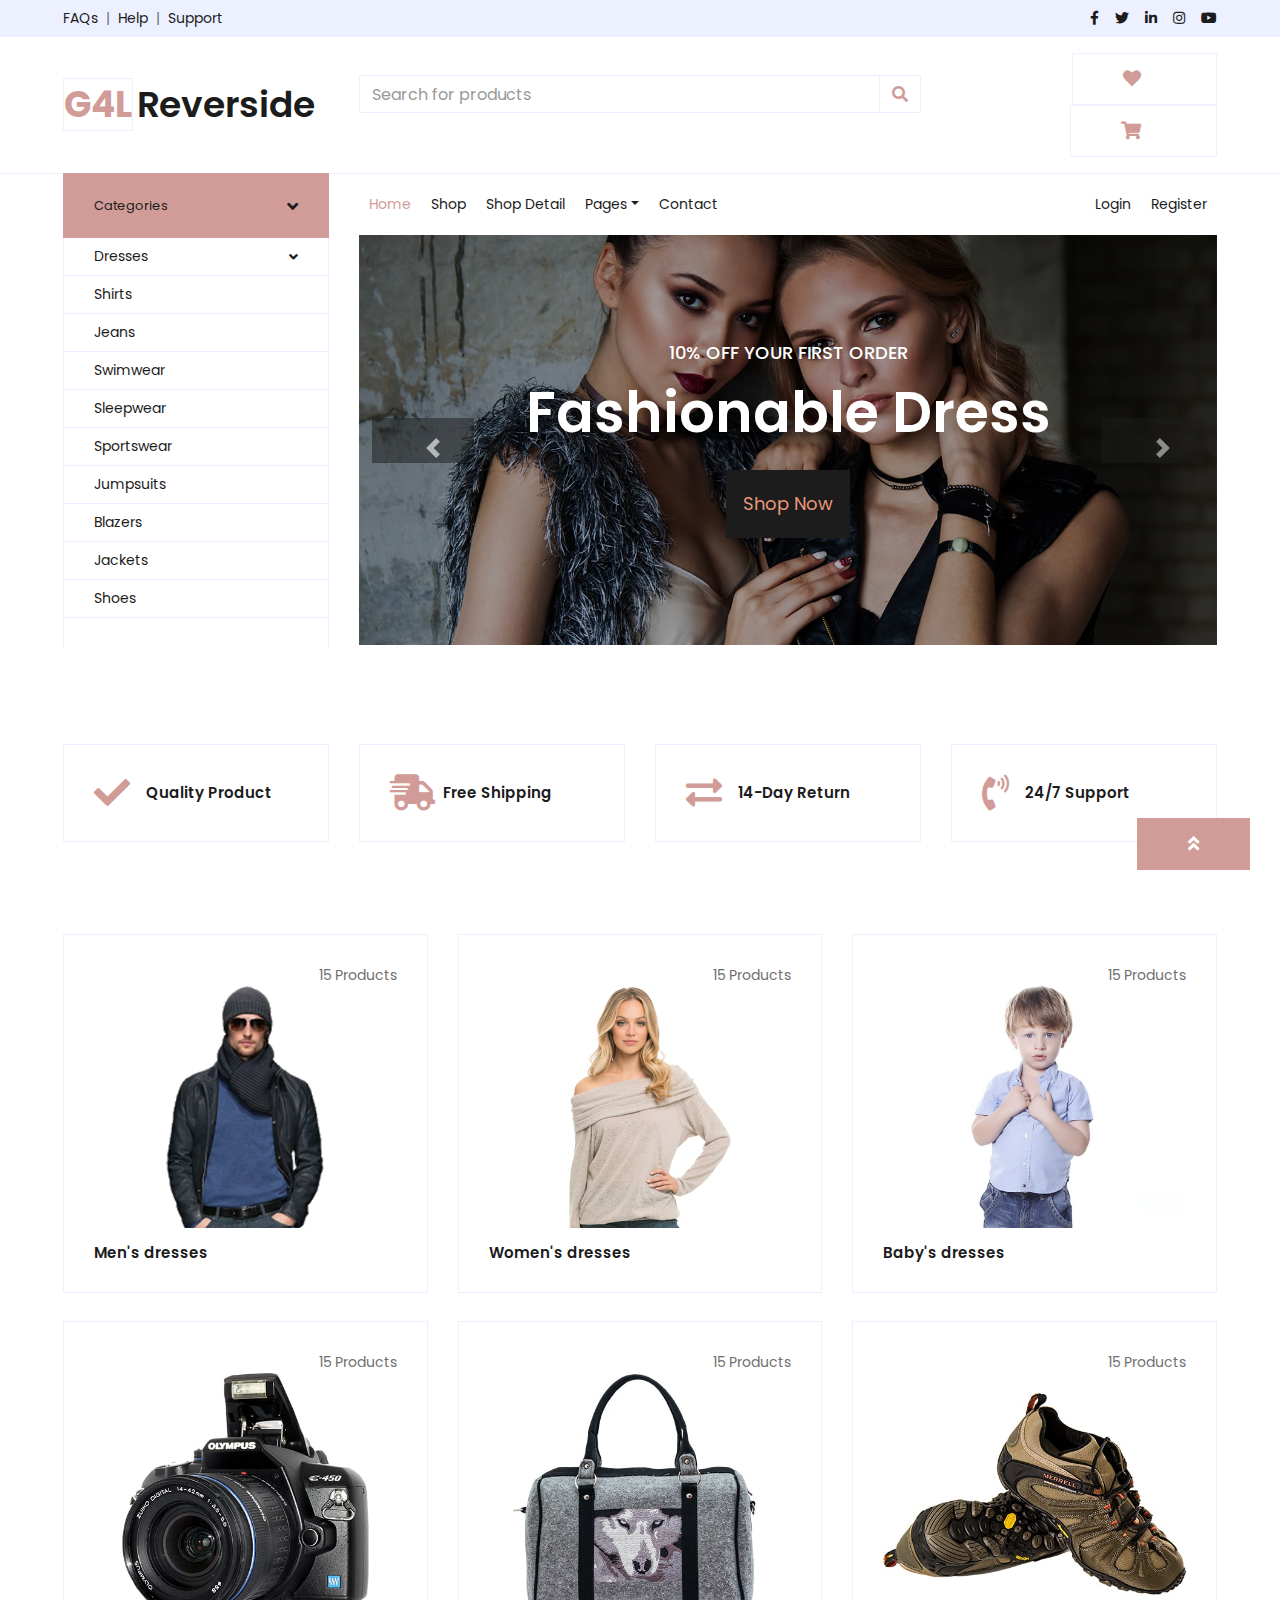
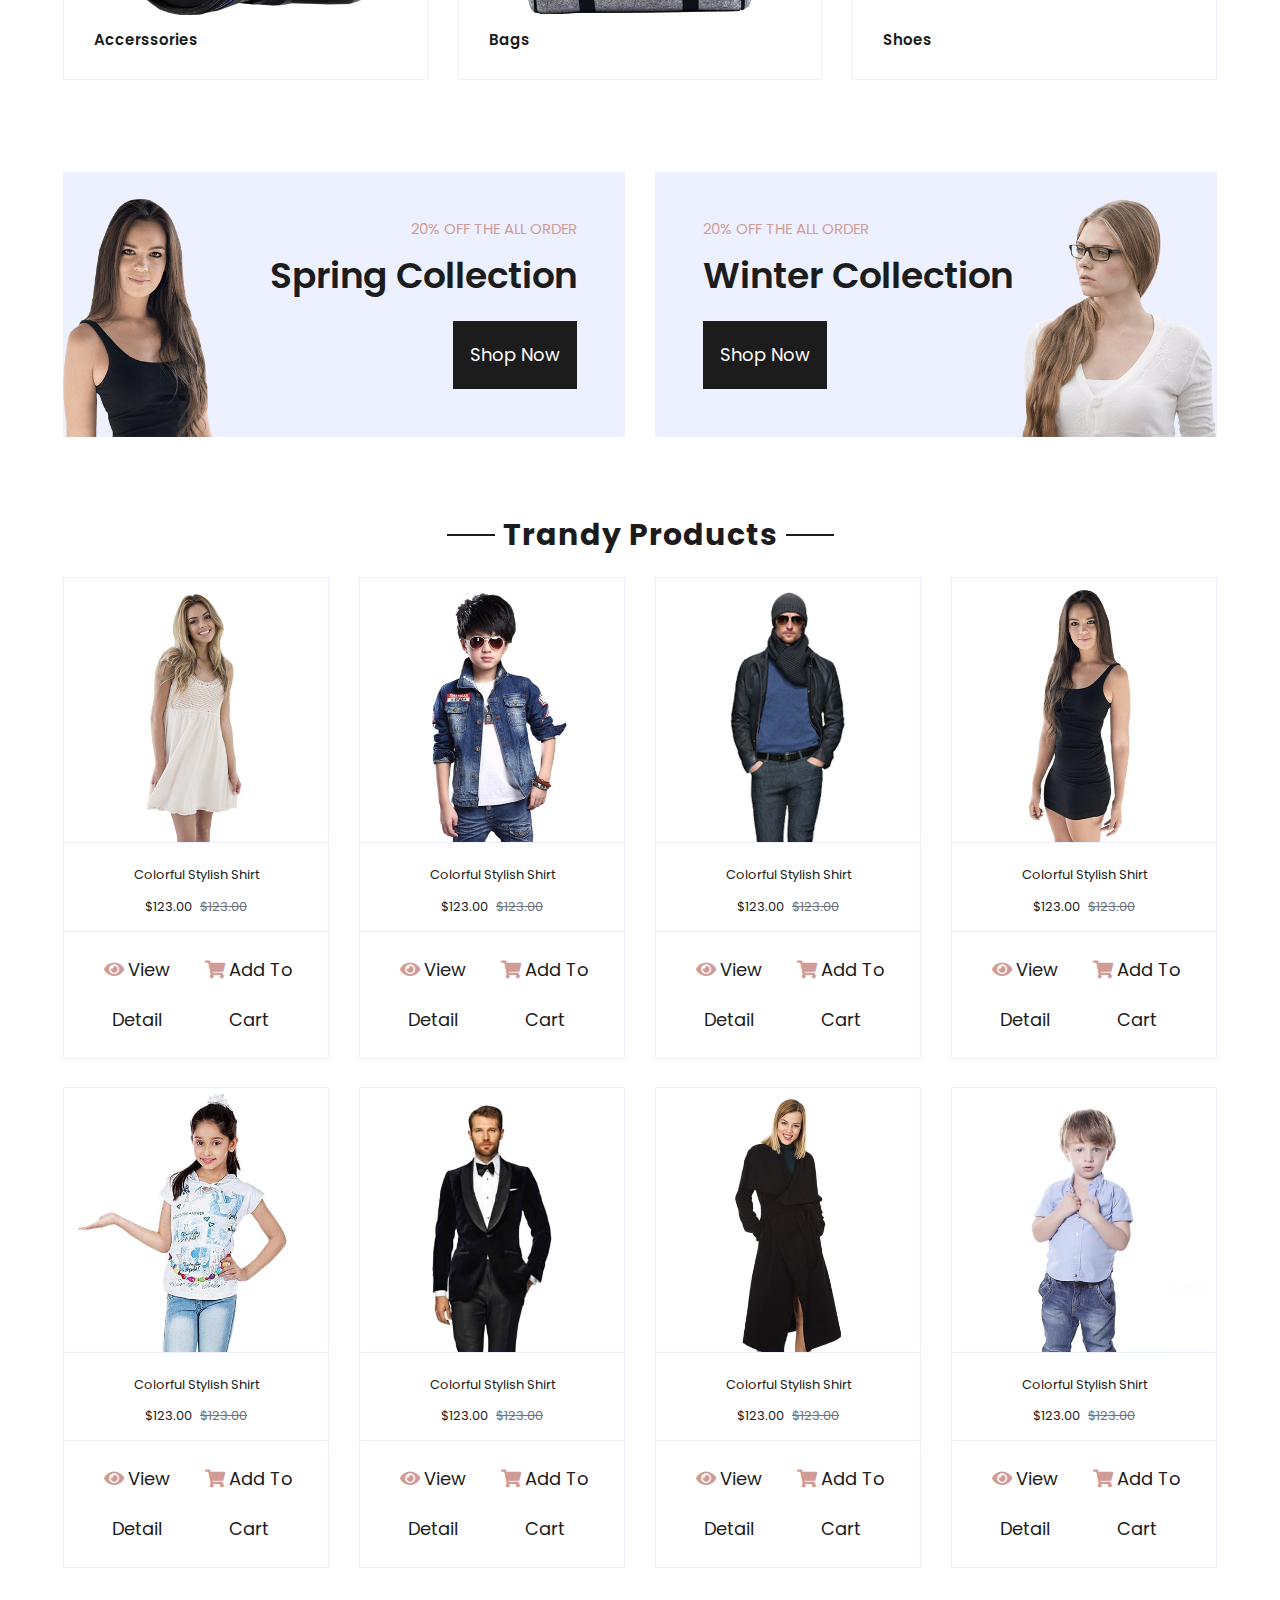
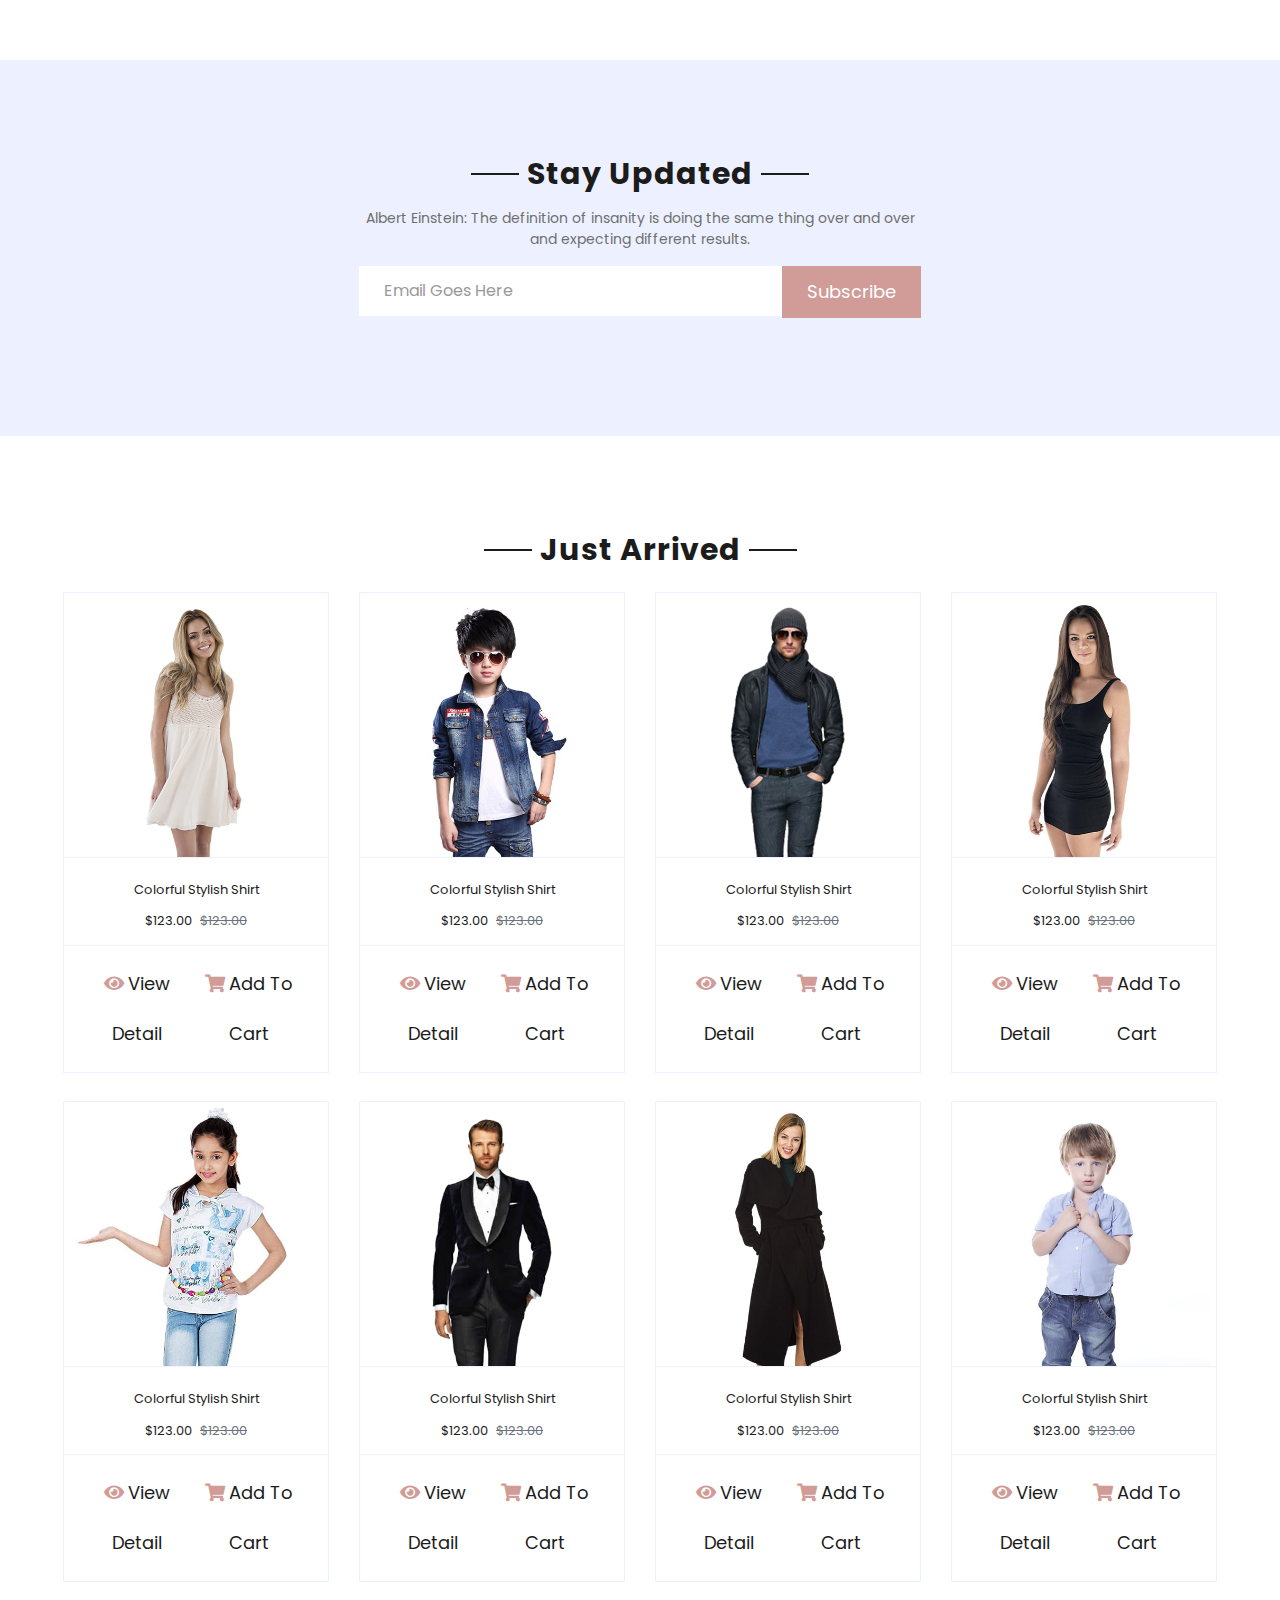
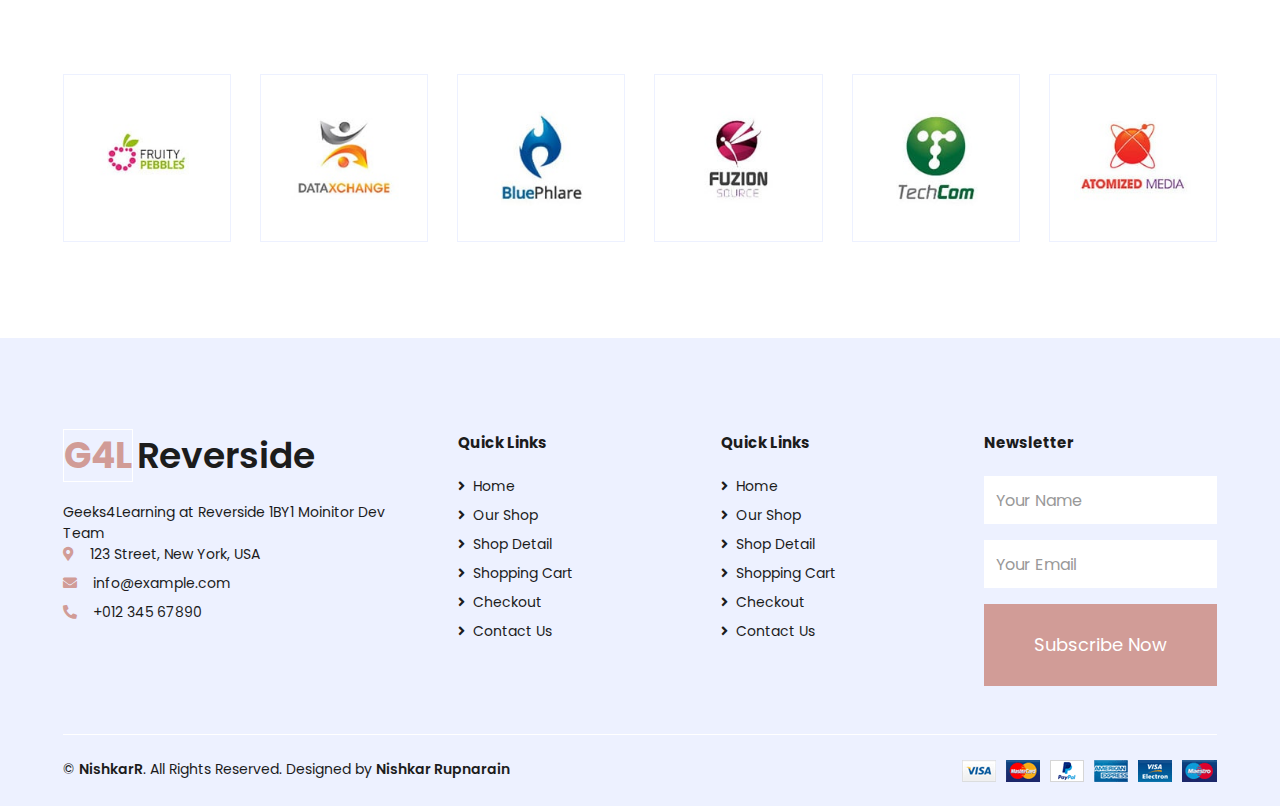
<file: bootstrap-shop-template/index.html>
<!DOCTYPE html>
<html lang="en">

<head>
    <meta charset="utf-8">
    <title>G4LReverside - Bootstrap Shop Template</title>
    <meta content="width=device-width, initial-scale=1.0" name="viewport">


    <!-- Favicon -->
    <link href="img/favicon.ico" rel="icon">

    <!-- Google Web Fonts -->
    <link rel="preconnect" href="https://fonts.gstatic.com">
    <link href="https://fonts.googleapis.com/css2?family=Poppins:wght@100;200;300;400;500;600;700;800;900&display=swap"
          rel="stylesheet">

    <!-- Font Awesome -->
    <link href="https://cdnjs.cloudflare.com/ajax/libs/font-awesome/5.10.0/css/all.min.css" rel="stylesheet">

    <!-- Libraries Stylesheet -->
    <link href="lib/owlcarousel/assets/owl.carousel.min.css" rel="stylesheet">

    <!-- Customized Bootstrap Stylesheet -->
    <link href="css/style.css" rel="stylesheet">
</head>

<body>


<!-- Topbar Start -->
<div class="container-fluid">
    <div class="row bg-secondary py-2 px-xl-5">
        <div class="col-lg-6 d-none d-lg-block">
            <div class="d-inline-flex align-items-center">
                <a class="text-dark" href="">FAQs</a>
                <span class="text-muted px-2">|</span>
                <a class="text-dark" href="">Help</a>
                <span class="text-muted px-2">|</span>
                <a class="text-dark" href="">Support</a>
            </div>
        </div>
        <div class="col-lg-6 text-center text-lg-right">
            <div class="d-inline-flex align-items-center">
                <a class="text-dark px-2" href="">
                    <i class="fab fa-facebook-f"></i>
                </a>
                <a class="text-dark px-2" href="">
                    <i class="fab fa-twitter"></i>
                </a>
                <a class="text-dark px-2" href="">
                    <i class="fab fa-linkedin-in"></i>
                </a>
                <a class="text-dark px-2" href="https://www.instagram.com/accounts/login/?next=/geeks4learning/">
                    <i class="fab fa-instagram"></i>
                </a>
                <a class="text-dark pl-2" href="">
                    <i class="fab fa-youtube"></i>
                </a>
            </div>
        </div>
    </div>
    <div class="row align-items-center py-3 px-xl-5">
        <div class="col-lg-3 d-none d-lg-block">
            <a href="" class="text-decoration-none">
                <h1 class="m-0 display-5 font-weight-semi-bold"><span
                        class="text-primary font-weight-bold border px-0 mr-1">G4L</span>Reverside</h1>
            </a>
        </div>
        <div class="col-lg-6 col-6 text-left">
            <form action="">
                <div class="input-group">
                    <input type="text" class="form-control" placeholder="Search for products">
                    <div class="input-group-append">
                            <span class="input-group-text bg-transparent text-primary">
                                <i class="fa fa-search"></i>
                            </span>
                    </div>
                </div>
            </form>
        </div>
        <div class="col-lg-3 col-6 text-right">
            <a href="" class="btn border">
                <i class="fas fa-heart text-primary"></i>
                <span class="badge">0</span>
            </a>
            <a href="" class="btn border">
                <i class="fas fa-shopping-cart text-primary"></i>
                <span class="badge">0</span>
            </a>
        </div>
    </div>
</div>
<!-- Topbar End -->


<!-- Navbar Start -->
<div class="container-fluid mb-5">
    <div class="row border-top px-xl-5">
        <div class="col-lg-3 d-none d-lg-block">
            <a class="btn shadow-none d-flex align-items-center justify-content-between bg-primary text-white w-100"
               data-toggle="collapse" href="#navbar-vertical" style="height: 65px; margin-top: -1px; padding: 0 30px;">
                <h6 class="m-0">Categories</h6>
                <i class="fa fa-angle-down text-dark"></i>
            </a>
            <nav class="collapse show navbar navbar-vertical navbar-light align-items-start p-0 border border-top-0 border-bottom-0"
                 id="navbar-vertical">
                <div class="navbar-nav w-100 overflow-hidden" style="height: 410px">
                    <div class="nav-item dropdown">
                        <a href="#" class="nav-link" data-toggle="dropdown">Dresses <i
                                class="fa fa-angle-down float-right mt-1"></i></a>
                        <div class="dropdown-menu position-absolute bg-secondary border-0 rounded-0 w-100 m-0">
                            <a href="" class="dropdown-item">Men's Dresses</a>
                            <a href="" class="dropdown-item">Women's Dresses</a>
                            <a href="" class="dropdown-item">Baby's Dresses</a>
                        </div>
                    </div>
                    <a href="" class="nav-item nav-link">Shirts</a>
                    <a href="" class="nav-item nav-link">Jeans</a>
                    <a href="" class="nav-item nav-link">Swimwear</a>
                    <a href="" class="nav-item nav-link">Sleepwear</a>
                    <a href="" class="nav-item nav-link">Sportswear</a>
                    <a href="" class="nav-item nav-link">Jumpsuits</a>
                    <a href="" class="nav-item nav-link">Blazers</a>
                    <a href="" class="nav-item nav-link">Jackets</a>
                    <a href="" class="nav-item nav-link">Shoes</a>
                </div>
            </nav>
        </div>
        <div class="col-lg-9">
            <nav class="navbar navbar-expand-lg bg-light navbar-light py-3 py-lg-0 px-0">
                <a href="" class="text-decoration-none d-block d-lg-none">
                    <h1 class="m-0 display-5 font-weight-semi-bold"><span
                            class="text-primary font-weight-bold border px-0 mr-1">G4L</span>Reverside</h1>
                </a>
                <button type="button" class="navbar-toggler" data-toggle="collapse" data-target="#navbarCollapse">
                    <span class="navbar-toggler-icon"></span>
                </button>
                <div class="collapse navbar-collapse justify-content-between" id="navbarCollapse">
                    <div class="navbar-nav mr-auto py-0">
                        <a href="index.html" class="nav-item nav-link active">Home</a>
                        <a href="shop.html" class="nav-item nav-link">Shop</a>
                        <a href="detail.html" class="nav-item nav-link">Shop Detail</a>
                        <div class="nav-item dropdown">
                            <a href="#" class="nav-link dropdown-toggle" data-toggle="dropdown">Pages</a>
                            <div class="dropdown-menu rounded-0 m-0">
                                <a href="cart.html" class="dropdown-item">Shopping Cart</a>
                                <a href="checkout.html" class="dropdown-item">Checkout</a>
                            </div>
                        </div>
                        <a href="contact.html" class="nav-item nav-link">Contact</a>
                    </div>
                    <div class="navbar-nav ml-auto py-0">
                        <a href="" class="nav-item nav-link">Login</a>
                        <a href="C:\Users\user\Documents\Nishkar Reverside\html front-end\po\colorlib-regform-4\index.html" class="nav-item nav-link">Register</a>
                    </div>
                </div>
            </nav>
            <div id="header-carousel" class="carousel slide" data-ride="carousel">
                <div class="carousel-inner">
                    <div class="carousel-item active" style="height: 410px;">
                        <img class="img-fluid" src="img/carousel-1.jpg" alt="Image">
                        <div class="carousel-caption d-flex flex-column align-items-center justify-content-center">
                            <div class="p-3" style="max-width: 700px;">
                                <h4 class="text-light text-uppercase font-weight-medium mb-3">10% Off Your First
                                    Order</h4>
                                <h3 class="display-4 text-white font-weight-semi-bold mb-4">Fashionable Dress</h3>
                                <a href="" class="btn btn-dark py-2 px-3" style="color: darksalmon;">Shop Now</a>
                            </div>
                        </div>
                    </div>
                    <div class="carousel-item" style="height: 410px;">
                        <img class="img-fluid" src="img/carousel-2.jpg" alt="Image">
                        <div class="carousel-caption d-flex flex-column align-items-center justify-content-center">
                            <div class="p-3" style="max-width: 700px;">
                                <h4 class="text-light text-uppercase font-weight-medium mb-3">10% Off Your First
                                    Order</h4>
                                <h3 class="display-4 text-white font-weight-semi-bold mb-4">Reasonable Price</h3>
                                <a href="" class="btn btn-light py-2 px-3" style="color: darksalmon;">Shop Now</a>
                            </div>
                        </div>
                    </div>
                </div>
                <a class="carousel-control-prev" href="#header-carousel" data-slide="prev">
                    <div class="btn btn-dark" style="width: 45px; height: 45px;">
                        <span class="carousel-control-prev-icon mb-n2"></span>
                    </div>
                </a>
                <a class="carousel-control-next" href="#header-carousel" data-slide="next">
                    <div class="btn btn-dark" style="width: 45px; height: 45px;">
                        <span class="carousel-control-next-icon mb-n2"></span>
                    </div>
                </a>
            </div>
        </div>
    </div>
</div>
<!-- Navbar End -->


<!-- Featured Start -->
<div class="container-fluid pt-5">
    <div class="row px-xl-5 pb-3">
        <div class="col-lg-3 col-md-6 col-sm-12 pb-1">
            <div class="d-flex align-items-center border mb-4" style="padding: 30px;">
                <h1 class="fa fa-check text-primary m-0 mr-3"></h1>
                <h5 class="font-weight-semi-bold m-0">Quality Product</h5>
            </div>
        </div>
        <div class="col-lg-3 col-md-6 col-sm-12 pb-1">
            <div class="d-flex align-items-center border mb-4" style="padding: 30px;">
                <h1 class="fa fa-shipping-fast text-primary m-0 mr-2"></h1>
                <h5 class="font-weight-semi-bold m-0">Free Shipping</h5>
            </div>
        </div>
        <div class="col-lg-3 col-md-6 col-sm-12 pb-1">
            <div class="d-flex align-items-center border mb-4" style="padding: 30px;">
                <h1 class="fas fa-exchange-alt text-primary m-0 mr-3"></h1>
                <h5 class="font-weight-semi-bold m-0">14-Day Return</h5>
            </div>
        </div>
        <div class="col-lg-3 col-md-6 col-sm-12 pb-1">
            <div class="d-flex align-items-center border mb-4" style="padding: 30px;">
                <h1 class="fa fa-phone-volume text-primary m-0 mr-3"></h1>
                <h5 class="font-weight-semi-bold m-0">24/7 Support</h5>
            </div>
        </div>
    </div>
</div>
<!-- Featured End -->


<!-- Categories Start -->
<div class="container-fluid pt-5">
    <div class="row px-xl-5 pb-3">
        <div class="col-lg-4 col-md-6 pb-1">
            <div class="cat-item d-flex flex-column border mb-4" style="padding: 30px;">
                <p class="text-right">15 Products</p>
                <a href="" class="cat-img position-relative overflow-hidden mb-3">
                    <img class="img-fluid" src="img/cat-1.jpg" alt="">
                </a>
                <h5 class="font-weight-semi-bold m-0">Men's dresses</h5>
            </div>
        </div>
        <div class="col-lg-4 col-md-6 pb-1">
            <div class="cat-item d-flex flex-column border mb-4" style="padding: 30px;">
                <p class="text-right">15 Products</p>
                <a href="" class="cat-img position-relative overflow-hidden mb-3">
                    <img class="img-fluid" src="img/cat-2.jpg" alt="">
                </a>
                <h5 class="font-weight-semi-bold m-0">Women's dresses</h5>
            </div>
        </div>
        <div class="col-lg-4 col-md-6 pb-1">
            <div class="cat-item d-flex flex-column border mb-4" style="padding: 30px;">
                <p class="text-right">15 Products</p>
                <a href="" class="cat-img position-relative overflow-hidden mb-3">
                    <img class="img-fluid" src="img/cat-3.jpg" alt="">
                </a>
                <h5 class="font-weight-semi-bold m-0">Baby's dresses</h5>
            </div>
        </div>
        <div class="col-lg-4 col-md-6 pb-1">
            <div class="cat-item d-flex flex-column border mb-4" style="padding: 30px;">
                <p class="text-right">15 Products</p>
                <a href="" class="cat-img position-relative overflow-hidden mb-3">
                    <img class="img-fluid" src="img/cat-4.jpg" alt="">
                </a>
                <h5 class="font-weight-semi-bold m-0">Accerssories</h5>
            </div>
        </div>
        <div class="col-lg-4 col-md-6 pb-1">
            <div class="cat-item d-flex flex-column border mb-4" style="padding: 30px;">
                <p class="text-right">15 Products</p>
                <a href="" class="cat-img position-relative overflow-hidden mb-3">
                    <img class="img-fluid" src="img/cat-5.jpg" alt="">
                </a>
                <h5 class="font-weight-semi-bold m-0">Bags</h5>
            </div>
        </div>
        <div class="col-lg-4 col-md-6 pb-1">
            <div class="cat-item d-flex flex-column border mb-4" style="padding: 30px;">
                <p class="text-right">15 Products</p>
                <a href="" class="cat-img position-relative overflow-hidden mb-3">
                    <img class="img-fluid" src="img/cat-6.jpg" alt="">
                </a>
                <h5 class="font-weight-semi-bold m-0">Shoes</h5>
            </div>
        </div>
    </div>
</div>
<!-- Categories End -->


<!-- Offer Start -->
<div class="container-fluid offer pt-5">
    <div class="row px-xl-5">
        <div class="col-md-6 pb-4">
            <div class="position-relative bg-secondary text-center text-md-right text-white mb-2 py-5 px-5">
                <img src="img/offer-1.png" alt="">
                <div class="position-relative" style="z-index: 1;">
                    <h5 class="text-uppercase text-primary mb-3">20% off the all order</h5>
                    <h1 class="mb-4 font-weight-semi-bold">Spring Collection</h1>
                    <a href="" class="btn btn-dark py-2 px-3">Shop Now</a>
                </div>
            </div>
        </div>
        <div class="col-md-6 pb-4">
            <div class="position-relative bg-secondary text-center text-md-left text-white mb-2 py-5 px-5">
                <img src="img/offer-2.png" alt="">
                <div class="position-relative" style="z-index: 1;">
                    <h5 class="text-uppercase text-primary mb-3">20% off the all order</h5>
                    <h1 class="mb-4 font-weight-semi-bold">Winter Collection</h1>
                    <a href="" class="btn btn-dark py-2 px-3">Shop Now</a>
                </div>
            </div>
        </div>
    </div>
</div>
<!-- Offer End -->


<!-- Products Start -->
<div class="container-fluid pt-5">
    <div class="text-center mb-4">
        <h2 class="section-title px-5"><span class="px-2">Trandy Products</span></h2>
    </div>
    <div class="row px-xl-5 pb-3">
        <div class="col-lg-3 col-md-6 col-sm-12 pb-1">
            <div class="card product-item border-0 mb-4">
                <div class="card-header product-img position-relative overflow-hidden bg-transparent border p-0">
                    <img class="img-fluid w-100" src="img/product-1.jpg" alt="">
                </div>
                <div class="card-body border-left border-right text-center p-0 pt-4 pb-3">
                    <h6 class="text-truncate mb-3">Colorful Stylish Shirt</h6>
                    <div class="d-flex justify-content-center">
                        <h6>$123.00</h6>
                        <h6 class="text-muted ml-2">
                            <del>$123.00</del>
                        </h6>
                    </div>
                </div>
                <div class="card-footer d-flex justify-content-between bg-light border">
                    <a href="" class="btn btn-sm text-dark p-0"><i class="fas fa-eye text-primary mr-1"></i>View Detail</a>
                    <a href="" class="btn btn-sm text-dark p-0"><i class="fas fa-shopping-cart text-primary mr-1"></i>Add
                        To Cart</a>
                </div>
            </div>
        </div>
        <div class="col-lg-3 col-md-6 col-sm-12 pb-1">
            <div class="card product-item border-0 mb-4">
                <div class="card-header product-img position-relative overflow-hidden bg-transparent border p-0">
                    <img class="img-fluid w-100" src="img/product-2.jpg" alt="">
                </div>
                <div class="card-body border-left border-right text-center p-0 pt-4 pb-3">
                    <h6 class="text-truncate mb-3">Colorful Stylish Shirt</h6>
                    <div class="d-flex justify-content-center">
                        <h6>$123.00</h6>
                        <h6 class="text-muted ml-2">
                            <del>$123.00</del>
                        </h6>
                    </div>
                </div>
                <div class="card-footer d-flex justify-content-between bg-light border">
                    <a href="" class="btn btn-sm text-dark p-0"><i class="fas fa-eye text-primary mr-1"></i>View Detail</a>
                    <a href="" class="btn btn-sm text-dark p-0"><i class="fas fa-shopping-cart text-primary mr-1"></i>Add
                        To Cart</a>
                </div>
            </div>
        </div>
        <div class="col-lg-3 col-md-6 col-sm-12 pb-1">
            <div class="card product-item border-0 mb-4">
                <div class="card-header product-img position-relative overflow-hidden bg-transparent border p-0">
                    <img class="img-fluid w-100" src="img/product-3.jpg" alt="">
                </div>
                <div class="card-body border-left border-right text-center p-0 pt-4 pb-3">
                    <h6 class="text-truncate mb-3">Colorful Stylish Shirt</h6>
                    <div class="d-flex justify-content-center">
                        <h6>$123.00</h6>
                        <h6 class="text-muted ml-2">
                            <del>$123.00</del>
                        </h6>
                    </div>
                </div>
                <div class="card-footer d-flex justify-content-between bg-light border">
                    <a href="" class="btn btn-sm text-dark p-0"><i class="fas fa-eye text-primary mr-1"></i>View Detail</a>
                    <a href="" class="btn btn-sm text-dark p-0"><i class="fas fa-shopping-cart text-primary mr-1"></i>Add
                        To Cart</a>
                </div>
            </div>
        </div>
        <div class="col-lg-3 col-md-6 col-sm-12 pb-1">
            <div class="card product-item border-0 mb-4">
                <div class="card-header product-img position-relative overflow-hidden bg-transparent border p-0">
                    <img class="img-fluid w-100" src="img/product-4.jpg" alt="">
                </div>
                <div class="card-body border-left border-right text-center p-0 pt-4 pb-3">
                    <h6 class="text-truncate mb-3">Colorful Stylish Shirt</h6>
                    <div class="d-flex justify-content-center">
                        <h6>$123.00</h6>
                        <h6 class="text-muted ml-2">
                            <del>$123.00</del>
                        </h6>
                    </div>
                </div>
                <div class="card-footer d-flex justify-content-between bg-light border">
                    <a href="" class="btn btn-sm text-dark p-0"><i class="fas fa-eye text-primary mr-1"></i>View Detail</a>
                    <a href="" class="btn btn-sm text-dark p-0"><i class="fas fa-shopping-cart text-primary mr-1"></i>Add
                        To Cart</a>
                </div>
            </div>
        </div>
        <div class="col-lg-3 col-md-6 col-sm-12 pb-1">
            <div class="card product-item border-0 mb-4">
                <div class="card-header product-img position-relative overflow-hidden bg-transparent border p-0">
                    <img class="img-fluid w-100" src="img/product-5.jpg" alt="">
                </div>
                <div class="card-body border-left border-right text-center p-0 pt-4 pb-3">
                    <h6 class="text-truncate mb-3">Colorful Stylish Shirt</h6>
                    <div class="d-flex justify-content-center">
                        <h6>$123.00</h6>
                        <h6 class="text-muted ml-2">
                            <del>$123.00</del>
                        </h6>
                    </div>
                </div>
                <div class="card-footer d-flex justify-content-between bg-light border">
                    <a href="" class="btn btn-sm text-dark p-0"><i class="fas fa-eye text-primary mr-1"></i>View Detail</a>
                    <a href="" class="btn btn-sm text-dark p-0"><i class="fas fa-shopping-cart text-primary mr-1"></i>Add
                        To Cart</a>
                </div>
            </div>
        </div>
        <div class="col-lg-3 col-md-6 col-sm-12 pb-1">
            <div class="card product-item border-0 mb-4">
                <div class="card-header product-img position-relative overflow-hidden bg-transparent border p-0">
                    <img class="img-fluid w-100" src="img/product-6.jpg" alt="">
                </div>
                <div class="card-body border-left border-right text-center p-0 pt-4 pb-3">
                    <h6 class="text-truncate mb-3">Colorful Stylish Shirt</h6>
                    <div class="d-flex justify-content-center">
                        <h6>$123.00</h6>
                        <h6 class="text-muted ml-2">
                            <del>$123.00</del>
                        </h6>
                    </div>
                </div>
                <div class="card-footer d-flex justify-content-between bg-light border">
                    <a href="" class="btn btn-sm text-dark p-0"><i class="fas fa-eye text-primary mr-1"></i>View Detail</a>
                    <a href="" class="btn btn-sm text-dark p-0"><i class="fas fa-shopping-cart text-primary mr-1"></i>Add
                        To Cart</a>
                </div>
            </div>
        </div>
        <div class="col-lg-3 col-md-6 col-sm-12 pb-1">
            <div class="card product-item border-0 mb-4">
                <div class="card-header product-img position-relative overflow-hidden bg-transparent border p-0">
                    <img class="img-fluid w-100" src="img/product-7.jpg" alt="">
                </div>
                <div class="card-body border-left border-right text-center p-0 pt-4 pb-3">
                    <h6 class="text-truncate mb-3">Colorful Stylish Shirt</h6>
                    <div class="d-flex justify-content-center">
                        <h6>$123.00</h6>
                        <h6 class="text-muted ml-2">
                            <del>$123.00</del>
                        </h6>
                    </div>
                </div>
                <div class="card-footer d-flex justify-content-between bg-light border">
                    <a href="" class="btn btn-sm text-dark p-0"><i class="fas fa-eye text-primary mr-1"></i>View Detail</a>
                    <a href="" class="btn btn-sm text-dark p-0"><i class="fas fa-shopping-cart text-primary mr-1"></i>Add
                        To Cart</a>
                </div>
            </div>
        </div>
        <div class="col-lg-3 col-md-6 col-sm-12 pb-1">
            <div class="card product-item border-0 mb-4">
                <div class="card-header product-img position-relative overflow-hidden bg-transparent border p-0">
                    <img class="img-fluid w-100" src="img/product-8.jpg" alt="">
                </div>
                <div class="card-body border-left border-right text-center p-0 pt-4 pb-3">
                    <h6 class="text-truncate mb-3">Colorful Stylish Shirt</h6>
                    <div class="d-flex justify-content-center">
                        <h6>$123.00</h6>
                        <h6 class="text-muted ml-2">
                            <del>$123.00</del>
                        </h6>
                    </div>
                </div>
                <div class="card-footer d-flex justify-content-between bg-light border">
                    <a href="" class="btn btn-sm text-dark p-0"><i class="fas fa-eye text-primary mr-1"></i>View Detail</a>
                    <a href="" class="btn btn-sm text-dark p-0"><i class="fas fa-shopping-cart text-primary mr-1"></i>Add
                        To Cart</a>
                </div>
            </div>
        </div>
    </div>
</div>
<!-- Products End -->


<!-- Subscribe Start -->
<div class="container-fluid bg-secondary my-5">
    <div class="row justify-content-md-center py-5 px-xl-5">
        <div class="col-md-6 col-12 py-5">
            <div class="text-center mb-2 pb-2">
                <h2 class="section-title px-5 mb-3"><span class="bg-secondary px-2">Stay Updated</span></h2>
                <p>Albert Einstein: The definition of insanity is doing the same thing over and over and expecting different results.</p>
            </div>
            <form action="">
                <div class="input-group">
                    <input type="text" class="form-control border-white p-4" placeholder="Email Goes Here">
                    <div class="input-group-append">
                        <button class="btn btn-primary px-4">Subscribe</button>
                    </div>
                </div>
            </form>
        </div>
    </div>
</div>
<!-- Subscribe End -->


<!-- Products Start -->
<div class="container-fluid pt-5">
    <div class="text-center mb-4">
        <h2 class="section-title px-5"><span class="px-2">Just Arrived</span></h2>
    </div>
    <div class="row px-xl-5 pb-3">
        <div class="col-lg-3 col-md-6 col-sm-12 pb-1">
            <div class="card product-item border-0 mb-4">
                <div class="card-header product-img position-relative overflow-hidden bg-transparent border p-0">
                    <img class="img-fluid w-100" src="img/product-1.jpg" alt="">
                </div>
                <div class="card-body border-left border-right text-center p-0 pt-4 pb-3">
                    <h6 class="text-truncate mb-3">Colorful Stylish Shirt</h6>
                    <div class="d-flex justify-content-center">
                        <h6>$123.00</h6>
                        <h6 class="text-muted ml-2">
                            <del>$123.00</del>
                        </h6>
                    </div>
                </div>
                <div class="card-footer d-flex justify-content-between bg-light border">
                    <a href="" class="btn btn-sm text-dark p-0"><i class="fas fa-eye text-primary mr-1"></i>View Detail</a>
                    <a href="" class="btn btn-sm text-dark p-0"><i class="fas fa-shopping-cart text-primary mr-1"></i>Add
                        To Cart</a>
                </div>
            </div>
        </div>
        <div class="col-lg-3 col-md-6 col-sm-12 pb-1">
            <div class="card product-item border-0 mb-4">
                <div class="card-header product-img position-relative overflow-hidden bg-transparent border p-0">
                    <img class="img-fluid w-100" src="img/product-2.jpg" alt="">
                </div>
                <div class="card-body border-left border-right text-center p-0 pt-4 pb-3">
                    <h6 class="text-truncate mb-3">Colorful Stylish Shirt</h6>
                    <div class="d-flex justify-content-center">
                        <h6>$123.00</h6>
                        <h6 class="text-muted ml-2">
                            <del>$123.00</del>
                        </h6>
                    </div>
                </div>
                <div class="card-footer d-flex justify-content-between bg-light border">
                    <a href="" class="btn btn-sm text-dark p-0"><i class="fas fa-eye text-primary mr-1"></i>View Detail</a>
                    <a href="" class="btn btn-sm text-dark p-0"><i class="fas fa-shopping-cart text-primary mr-1"></i>Add
                        To Cart</a>
                </div>
            </div>
        </div>
        <div class="col-lg-3 col-md-6 col-sm-12 pb-1">
            <div class="card product-item border-0 mb-4">
                <div class="card-header product-img position-relative overflow-hidden bg-transparent border p-0">
                    <img class="img-fluid w-100" src="img/product-3.jpg" alt="">
                </div>
                <div class="card-body border-left border-right text-center p-0 pt-4 pb-3">
                    <h6 class="text-truncate mb-3">Colorful Stylish Shirt</h6>
                    <div class="d-flex justify-content-center">
                        <h6>$123.00</h6>
                        <h6 class="text-muted ml-2">
                            <del>$123.00</del>
                        </h6>
                    </div>
                </div>
                <div class="card-footer d-flex justify-content-between bg-light border">
                    <a href="" class="btn btn-sm text-dark p-0"><i class="fas fa-eye text-primary mr-1"></i>View Detail</a>
                    <a href="" class="btn btn-sm text-dark p-0"><i class="fas fa-shopping-cart text-primary mr-1"></i>Add
                        To Cart</a>
                </div>
            </div>
        </div>
        <div class="col-lg-3 col-md-6 col-sm-12 pb-1">
            <div class="card product-item border-0 mb-4">
                <div class="card-header product-img position-relative overflow-hidden bg-transparent border p-0">
                    <img class="img-fluid w-100" src="img/product-4.jpg" alt="">
                </div>
                <div class="card-body border-left border-right text-center p-0 pt-4 pb-3">
                    <h6 class="text-truncate mb-3">Colorful Stylish Shirt</h6>
                    <div class="d-flex justify-content-center">
                        <h6>$123.00</h6>
                        <h6 class="text-muted ml-2">
                            <del>$123.00</del>
                        </h6>
                    </div>
                </div>
                <div class="card-footer d-flex justify-content-between bg-light border">
                    <a href="" class="btn btn-sm text-dark p-0"><i class="fas fa-eye text-primary mr-1"></i>View Detail</a>
                    <a href="" class="btn btn-sm text-dark p-0"><i class="fas fa-shopping-cart text-primary mr-1"></i>Add
                        To Cart</a>
                </div>
            </div>
        </div>
        <div class="col-lg-3 col-md-6 col-sm-12 pb-1">
            <div class="card product-item border-0 mb-4">
                <div class="card-header product-img position-relative overflow-hidden bg-transparent border p-0">
                    <img class="img-fluid w-100" src="img/product-5.jpg" alt="">
                </div>
                <div class="card-body border-left border-right text-center p-0 pt-4 pb-3">
                    <h6 class="text-truncate mb-3">Colorful Stylish Shirt</h6>
                    <div class="d-flex justify-content-center">
                        <h6>$123.00</h6>
                        <h6 class="text-muted ml-2">
                            <del>$123.00</del>
                        </h6>
                    </div>
                </div>
                <div class="card-footer d-flex justify-content-between bg-light border">
                    <a href="" class="btn btn-sm text-dark p-0"><i class="fas fa-eye text-primary mr-1"></i>View Detail</a>
                    <a href="" class="btn btn-sm text-dark p-0"><i class="fas fa-shopping-cart text-primary mr-1"></i>Add
                        To Cart</a>
                </div>
            </div>
        </div>
        <div class="col-lg-3 col-md-6 col-sm-12 pb-1">
            <div class="card product-item border-0 mb-4">
                <div class="card-header product-img position-relative overflow-hidden bg-transparent border p-0">
                    <img class="img-fluid w-100" src="img/product-6.jpg" alt="">
                </div>
                <div class="card-body border-left border-right text-center p-0 pt-4 pb-3">
                    <h6 class="text-truncate mb-3">Colorful Stylish Shirt</h6>
                    <div class="d-flex justify-content-center">
                        <h6>$123.00</h6>
                        <h6 class="text-muted ml-2">
                            <del>$123.00</del>
                        </h6>
                    </div>
                </div>
                <div class="card-footer d-flex justify-content-between bg-light border">
                    <a href="" class="btn btn-sm text-dark p-0"><i class="fas fa-eye text-primary mr-1"></i>View Detail</a>
                    <a href="" class="btn btn-sm text-dark p-0"><i class="fas fa-shopping-cart text-primary mr-1"></i>Add
                        To Cart</a>
                </div>
            </div>
        </div>
        <div class="col-lg-3 col-md-6 col-sm-12 pb-1">
            <div class="card product-item border-0 mb-4">
                <div class="card-header product-img position-relative overflow-hidden bg-transparent border p-0">
                    <img class="img-fluid w-100" src="img/product-7.jpg" alt="">
                </div>
                <div class="card-body border-left border-right text-center p-0 pt-4 pb-3">
                    <h6 class="text-truncate mb-3">Colorful Stylish Shirt</h6>
                    <div class="d-flex justify-content-center">
                        <h6>$123.00</h6>
                        <h6 class="text-muted ml-2">
                            <del>$123.00</del>
                        </h6>
                    </div>
                </div>
                <div class="card-footer d-flex justify-content-between bg-light border">
                    <a href="" class="btn btn-sm text-dark p-0"><i class="fas fa-eye text-primary mr-1"></i>View Detail</a>
                    <a href="" class="btn btn-sm text-dark p-0"><i class="fas fa-shopping-cart text-primary mr-1"></i>Add
                        To Cart</a>
                </div>
            </div>
        </div>
        <div class="col-lg-3 col-md-6 col-sm-12 pb-1">
            <div class="card product-item border-0 mb-4">
                <div class="card-header product-img position-relative overflow-hidden bg-transparent border p-0">
                    <img class="img-fluid w-100" src="img/product-8.jpg" alt="">
                </div>
                <div class="card-body border-left border-right text-center p-0 pt-4 pb-3">
                    <h6 class="text-truncate mb-3">Colorful Stylish Shirt</h6>
                    <div class="d-flex justify-content-center">
                        <h6>$123.00</h6>
                        <h6 class="text-muted ml-2">
                            <del>$123.00</del>
                        </h6>
                    </div>
                </div>
                <div class="card-footer d-flex justify-content-between bg-light border">
                    <a href="" class="btn btn-sm text-dark p-0"><i class="fas fa-eye text-primary mr-1"></i>View Detail</a>
                    <a href="" class="btn btn-sm text-dark p-0"><i class="fas fa-shopping-cart text-primary mr-1"></i>Add
                        To Cart</a>
                </div>
            </div>
        </div>
    </div>
</div>
<!-- Products End -->


<!-- Vendor Start -->
<div class="container-fluid py-5">
    <div class="row px-xl-5">
        <div class="col">
            <div class="owl-carousel vendor-carousel">
                <div class="vendor-item border p-4">
                    <img src="img/vendor-1.jpg" alt="">
                </div>
                <div class="vendor-item border p-4">
                    <img src="img/vendor-2.jpg" alt="">
                </div>
                <div class="vendor-item border p-4">
                    <img src="img/vendor-3.jpg" alt="">
                </div>
                <div class="vendor-item border p-4">
                    <img src="img/vendor-4.jpg" alt="">
                </div>
                <div class="vendor-item border p-4">
                    <img src="img/vendor-5.jpg" alt="">
                </div>
                <div class="vendor-item border p-4">
                    <img src="img/vendor-6.jpg" alt="">
                </div>
                <div class="vendor-item border p-4">
                    <img src="img/vendor-7.jpg" alt="">
                </div>
                <div class="vendor-item border p-4">
                    <img src="img/vendor-8.jpg" alt="">
                </div>
            </div>
        </div>
    </div>
</div>
<!-- Vendor End -->


<!-- Footer Start -->
<div class="container-fluid bg-secondary text-dark mt-5 pt-5">
    <div class="row px-xl-5 pt-5">
        <div class="col-lg-4 col-md-12 mb-5 pr-3 pr-xl-5">
            <a href="" class="text-decoration-none">
                <h1 class="mb-4 display-5 font-weight-semi-bold"><span
                        class="text-primary font-weight-bold border border-white px-0 mr-1">G4L</span>Reverside</h1>
            </a>
            <p>Geeks4Learning at Reverside 1BY1 Moinitor Dev Team</p>
            <p class="mb-2"><i class="fa fa-map-marker-alt text-primary mr-3"></i>123 Street, New York, USA</p>
            <p class="mb-2"><i class="fa fa-envelope text-primary mr-3"></i>info@example.com</p>
            <p class="mb-0"><i class="fa fa-phone-alt text-primary mr-3"></i>+012 345 67890</p>
        </div>
        <div class="col-lg-8 col-md-12">
            <div class="row">
                <div class="col-md-4 mb-5">
                    <h5 class="font-weight-bold text-dark mb-4">Quick Links</h5>
                    <div class="d-flex flex-column justify-content-start">
                        <a class="text-dark mb-2" href="index.html"><i class="fa fa-angle-right mr-2"></i>Home</a>
                        <a class="text-dark mb-2" href="shop.html"><i class="fa fa-angle-right mr-2"></i>Our Shop</a>
                        <a class="text-dark mb-2" href="detail.html"><i class="fa fa-angle-right mr-2"></i>Shop
                            Detail</a>
                        <a class="text-dark mb-2" href="cart.html"><i class="fa fa-angle-right mr-2"></i>Shopping
                            Cart</a>
                        <a class="text-dark mb-2" href="checkout.html"><i
                                class="fa fa-angle-right mr-2"></i>Checkout</a>
                        <a class="text-dark" href="contact.html"><i class="fa fa-angle-right mr-2"></i>Contact Us</a>
                    </div>
                </div>
                <div class="col-md-4 mb-5">
                    <h5 class="font-weight-bold text-dark mb-4">Quick Links</h5>
                    <div class="d-flex flex-column justify-content-start">
                        <a class="text-dark mb-2" href="index.html"><i class="fa fa-angle-right mr-2"></i>Home</a>
                        <a class="text-dark mb-2" href="shop.html"><i class="fa fa-angle-right mr-2"></i>Our Shop</a>
                        <a class="text-dark mb-2" href="detail.html"><i class="fa fa-angle-right mr-2"></i>Shop
                            Detail</a>
                        <a class="text-dark mb-2" href="cart.html"><i class="fa fa-angle-right mr-2"></i>Shopping
                            Cart</a>
                        <a class="text-dark mb-2" href="checkout.html"><i
                                class="fa fa-angle-right mr-2"></i>Checkout</a>
                        <a class="text-dark" href="contact.html"><i class="fa fa-angle-right mr-2"></i>Contact Us</a>
                    </div>
                </div>
                <div class="col-md-4 mb-5">
                    <h5 class="font-weight-bold text-dark mb-4">Newsletter</h5>
                    <form action="">
                        <div class="form-group">
                            <input type="text" class="form-control border-0 py-4" placeholder="Your Name"
                                   required="required"/>
                        </div>
                        <div class="form-group">
                            <input type="email" class="form-control border-0 py-4" placeholder="Your Email"
                                   required="required"/>
                        </div>
                        <div>
                            <button class="btn btn-primary btn-block border-0 py-3" type="submit">Subscribe Now</button>
                        </div>
                    </form>
                </div>
            </div>
        </div>
    </div>
    <div class="row border-top border-light mx-xl-5 py-4">
        <div class="col-md-6 px-xl-0">
            <p class="mb-md-0 text-center text-md-left text-dark">
                &copy; <a class="text-dark font-weight-semi-bold" href="#">NishkarR</a>. All Rights Reserved.
                Designed
                by
                <a class="text-dark font-weight-semi-bold" href="https://htmlcodex.com">Nishkar Rupnarain</a>
            </p>
        </div>
        <div class="col-md-6 px-xl-0 text-center text-md-right">
            <img class="img-fluid" src="img/payments.png" alt="">
        </div>
    </div>
</div>
<!-- Footer End -->


<!-- Back to Top -->
<a href="#" class="btn btn-primary back-to-top"><i class="fa fa-angle-double-up"></i></a>


<!-- JavaScript Libraries -->
<script src="https://code.jquery.com/jquery-3.4.1.min.js"></script>
<script src="https://stackpath.bootstrapcdn.com/bootstrap/4.4.1/js/bootstrap.bundle.min.js"></script>
<script src="lib/easing/easing.min.js"></script>
<script src="lib/owlcarousel/owl.carousel.min.js"></script>

<!-- Contact Javascript File -->
<script src="mail/jqBootstrapValidation.min.js"></script>
<script src="mail/contact.js"></script>

<!-- Template Javascript -->
<script src="js/main.js"></script>
</body>

</html>
</file>
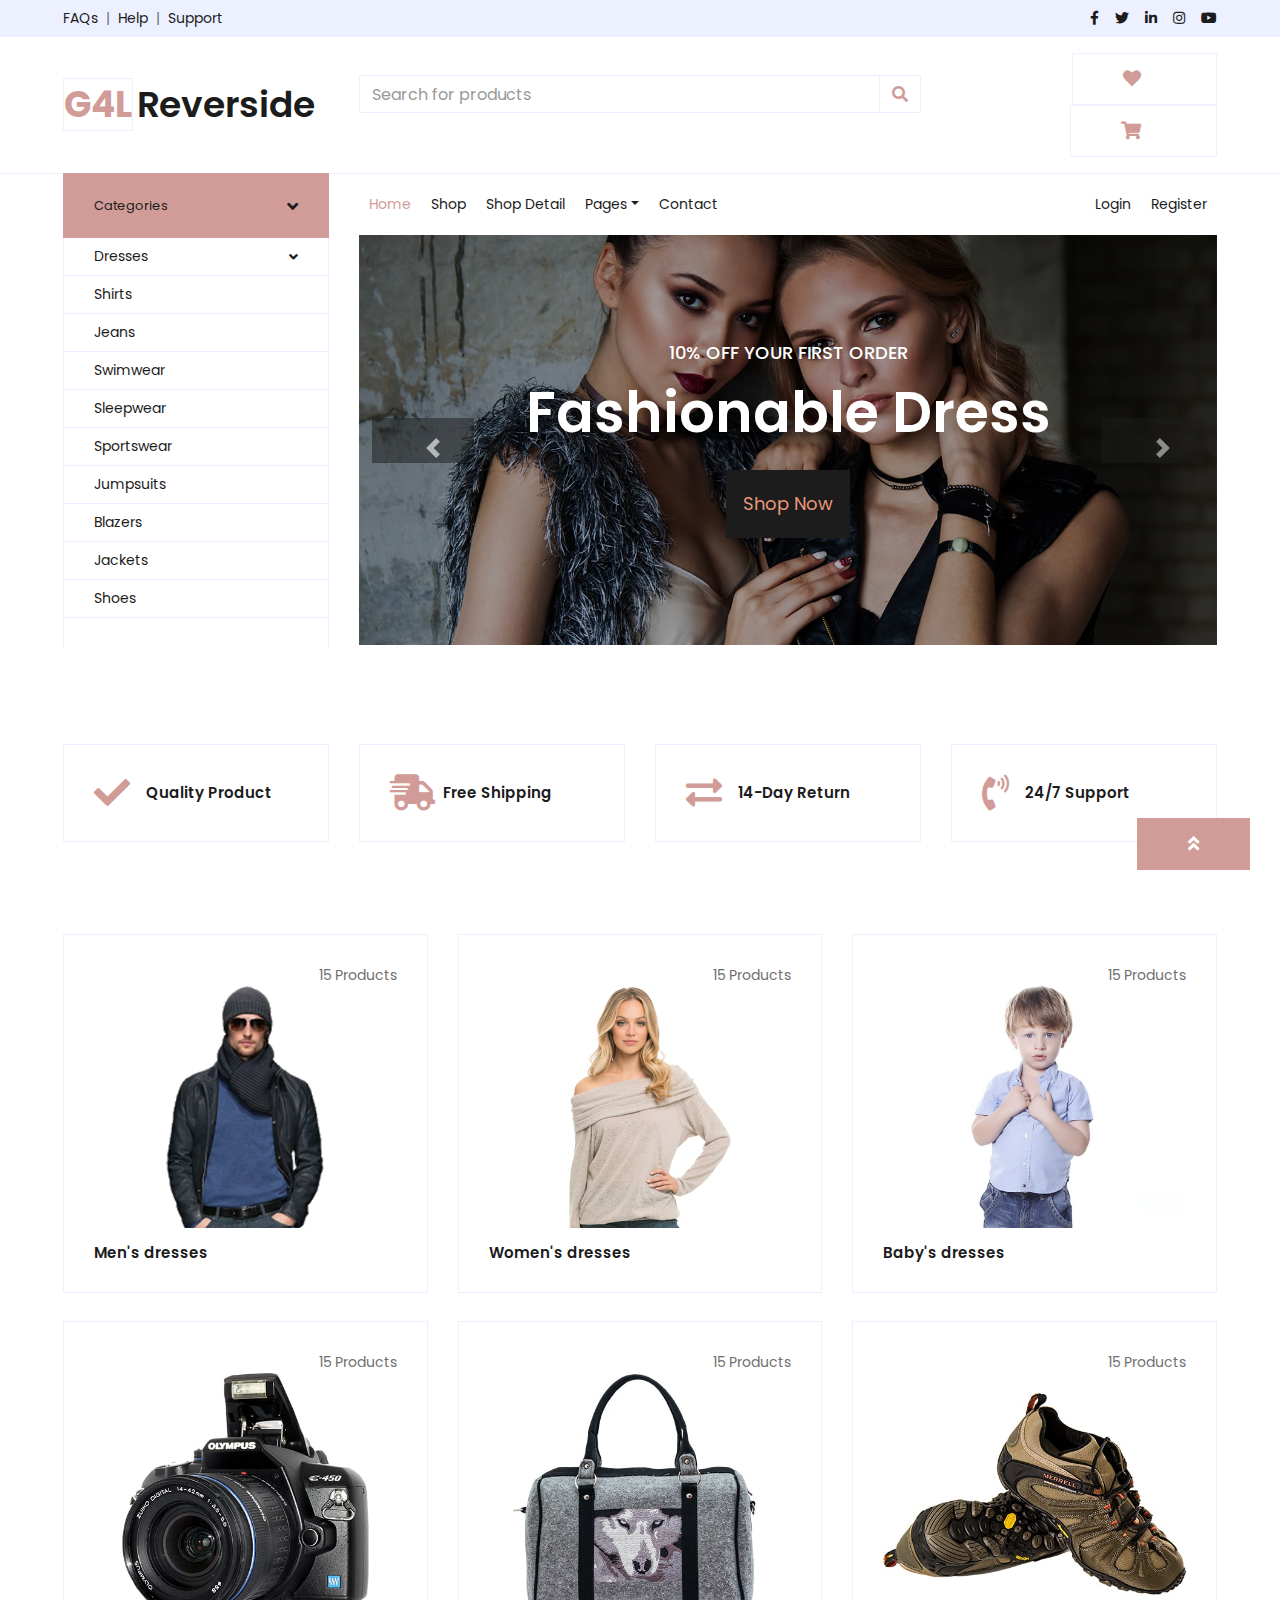
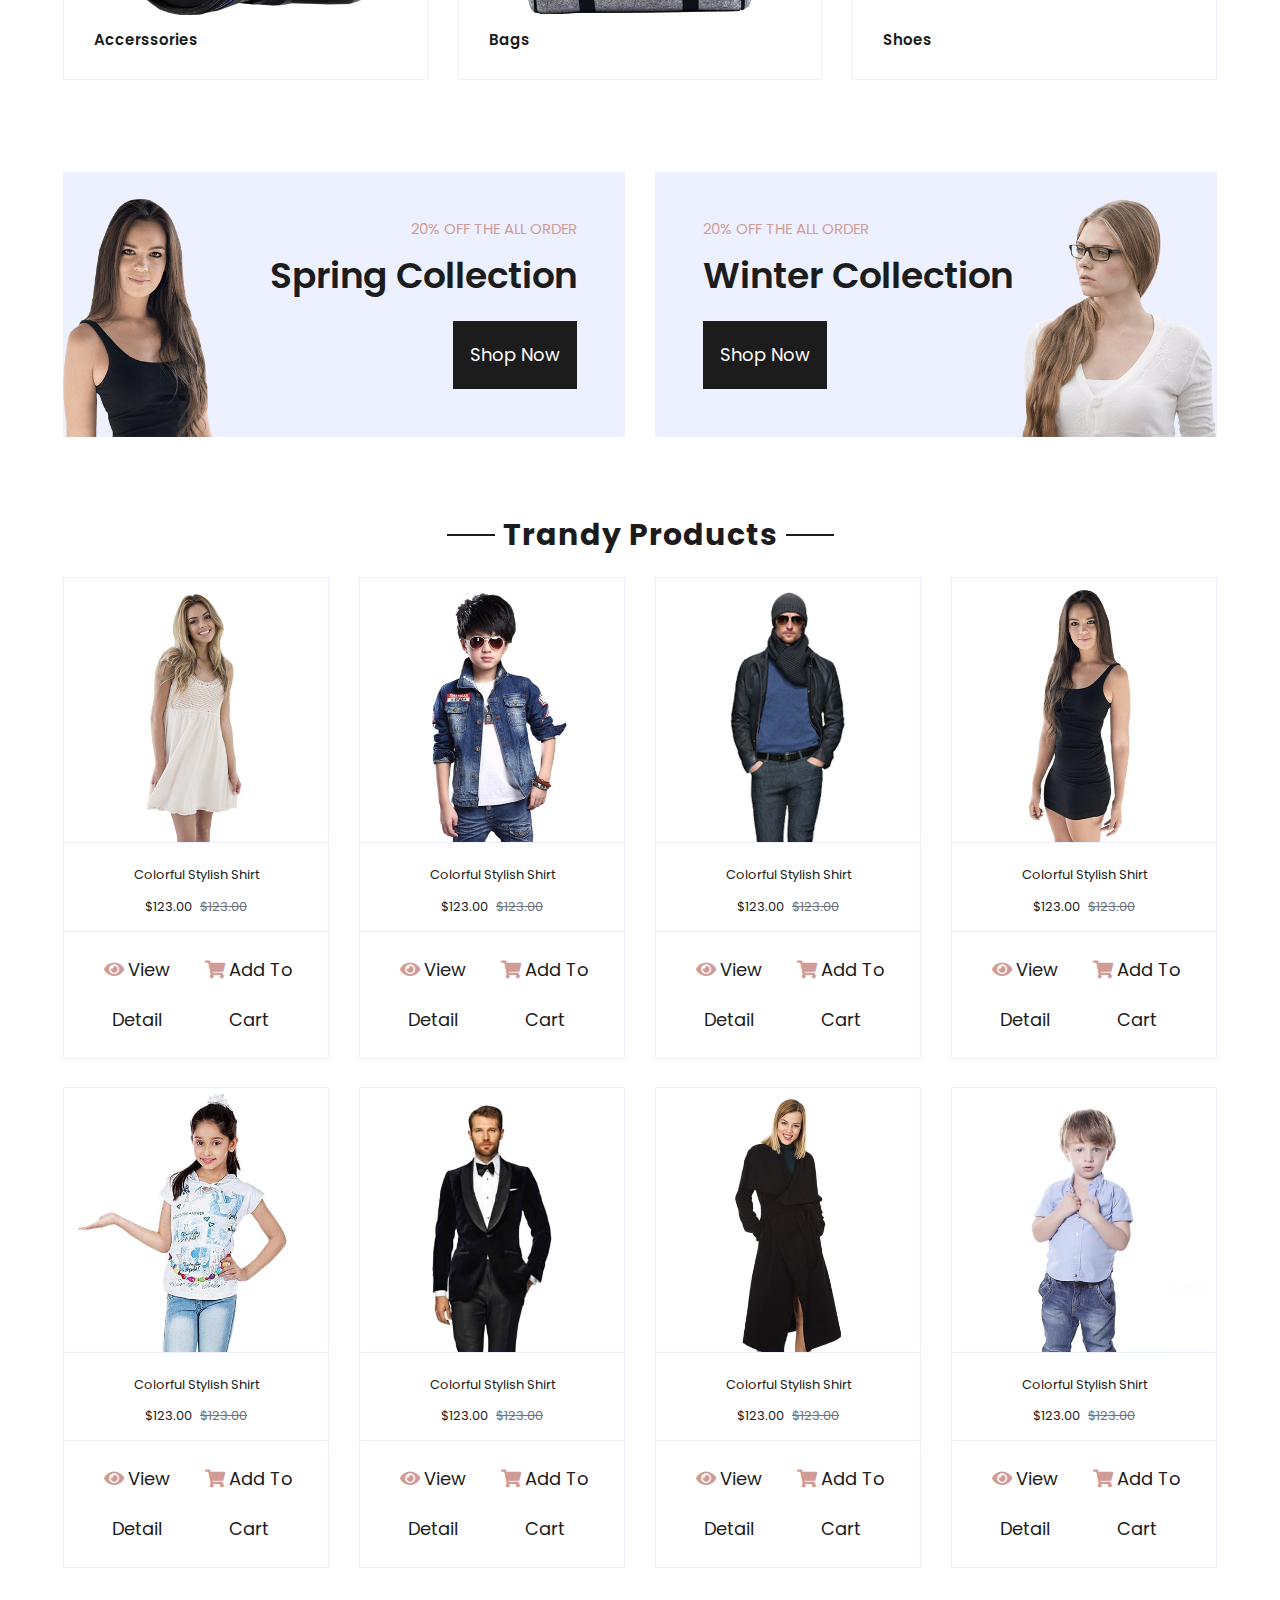
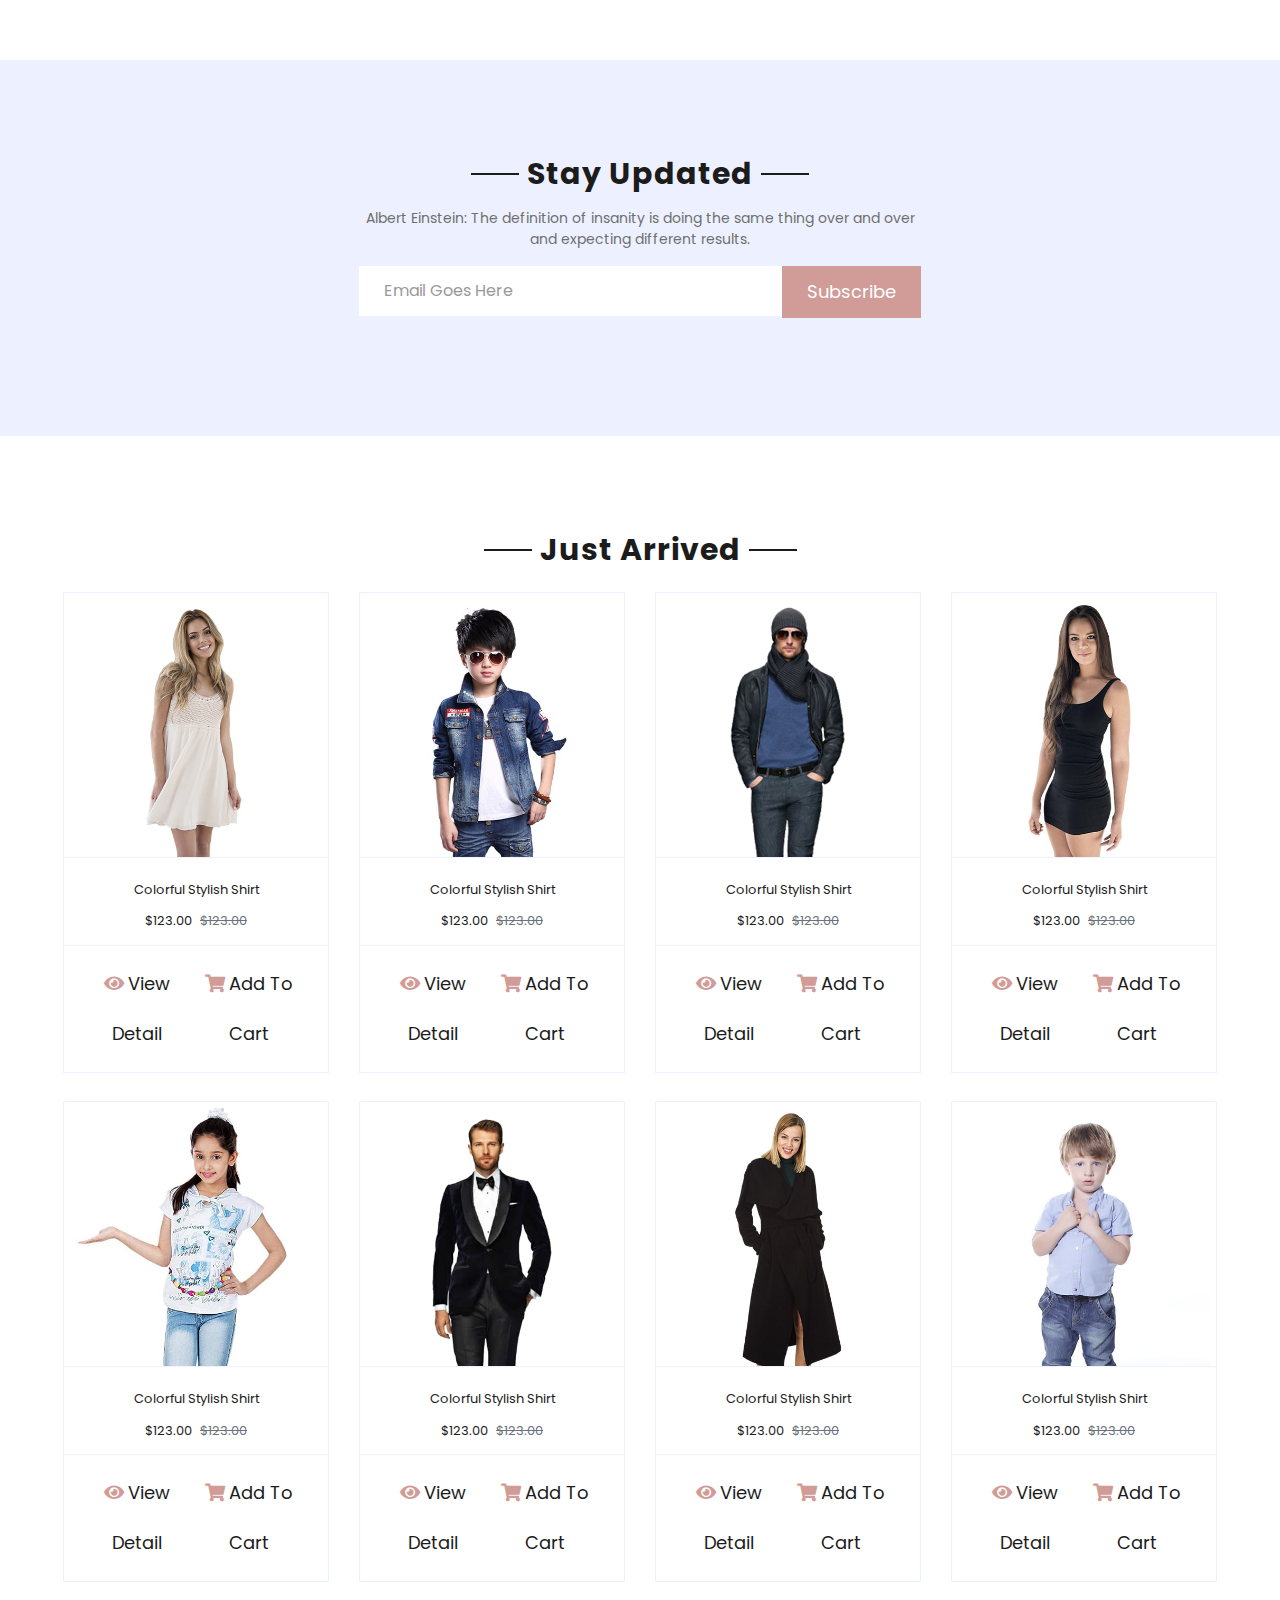
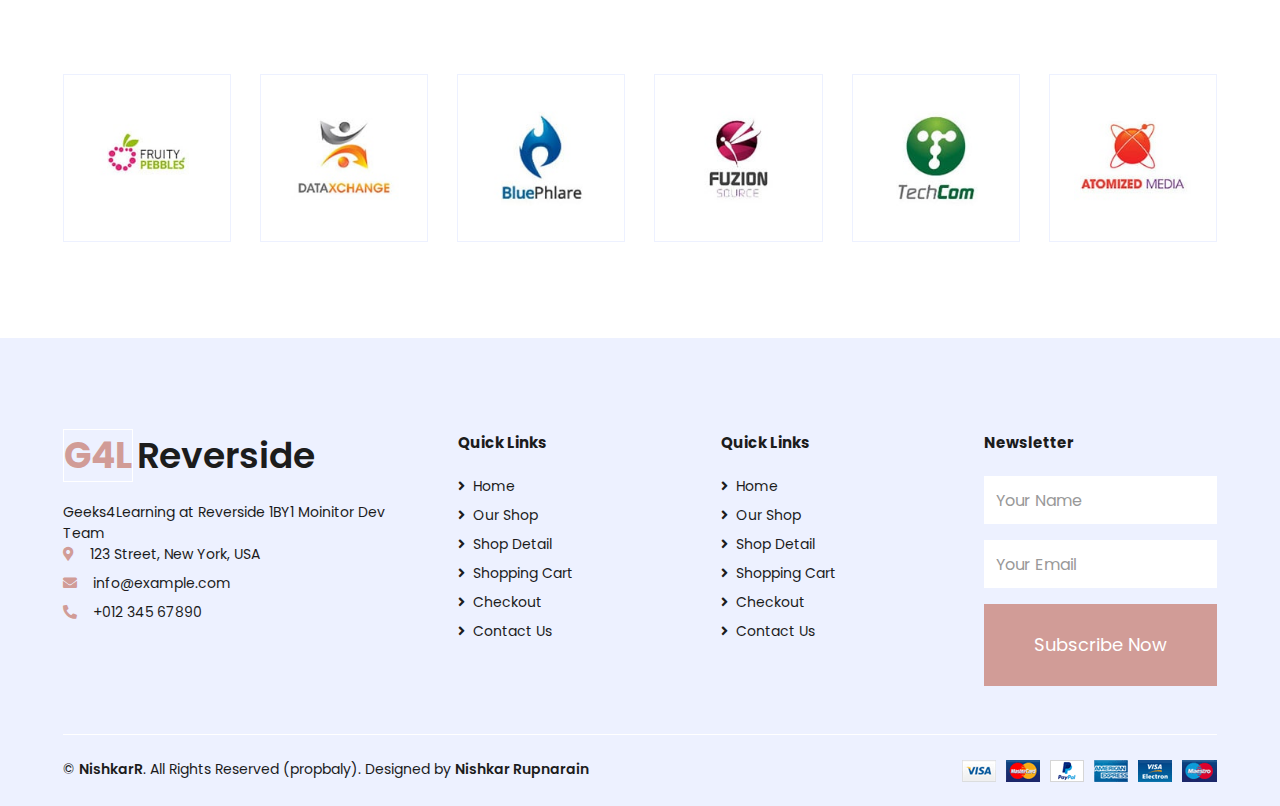
<file: po/bootstrap-shop-template/index.html>
<!DOCTYPE html>
<html lang="en">

<head>
    <meta charset="utf-8">
    <title>G4LReverside - Bootstrap Shop Template</title>
    <meta content="width=device-width, initial-scale=1.0" name="viewport">


    <!-- Favicon -->
    <link href="img/favicon.ico" rel="icon">

    <!-- Google Web Fonts -->
    <link rel="preconnect" href="https://fonts.gstatic.com">
    <link href="https://fonts.googleapis.com/css2?family=Poppins:wght@100;200;300;400;500;600;700;800;900&display=swap"
          rel="stylesheet">

    <!-- Font Awesome -->
    <link href="https://cdnjs.cloudflare.com/ajax/libs/font-awesome/5.10.0/css/all.min.css" rel="stylesheet">

    <!-- Libraries Stylesheet -->
    <link href="lib/owlcarousel/assets/owl.carousel.min.css" rel="stylesheet">

    <!-- Customized Bootstrap Stylesheet -->
    <link href="css/style.css" rel="stylesheet">
</head>

<body>


<!-- Topbar Start -->
<div class="container-fluid">
    <div class="row bg-secondary py-2 px-xl-5">
        <div class="col-lg-6 d-none d-lg-block">
            <div class="d-inline-flex align-items-center">
                <a class="text-dark" href="">FAQs</a>
                <span class="text-muted px-2">|</span>
                <a class="text-dark" href="">Help</a>
                <span class="text-muted px-2">|</span>
                <a class="text-dark" href="">Support</a>
            </div>
        </div>
        <div class="col-lg-6 text-center text-lg-right">
            <div class="d-inline-flex align-items-center">
                <a class="text-dark px-2" href="">
                    <i class="fab fa-facebook-f"></i>
                </a>
                <a class="text-dark px-2" href="">
                    <i class="fab fa-twitter"></i>
                </a>
                <a class="text-dark px-2" href="">
                    <i class="fab fa-linkedin-in"></i>
                </a>
                <a class="text-dark px-2" href="https://www.instagram.com/accounts/login/?next=/geeks4learning/">
                    <i class="fab fa-instagram"></i>
                </a>
                <a class="text-dark pl-2" href="">
                    <i class="fab fa-youtube"></i>
                </a>
            </div>
        </div>
    </div>
    <div class="row align-items-center py-3 px-xl-5">
        <div class="col-lg-3 d-none d-lg-block">
            <a href="" class="text-decoration-none">
                <h1 class="m-0 display-5 font-weight-semi-bold"><span
                        class="text-primary font-weight-bold border px-0 mr-1">G4L</span>Reverside</h1>
            </a>
        </div>
        <div class="col-lg-6 col-6 text-left">
            <form action="">
                <div class="input-group">
                    <input type="text" class="form-control" placeholder="Search for products">
                    <div class="input-group-append">
                            <span class="input-group-text bg-transparent text-primary">
                                <i class="fa fa-search"></i>
                            </span>
                    </div>
                </div>
            </form>
        </div>
        <div class="col-lg-3 col-6 text-right">
            <a href="" class="btn border">
                <i class="fas fa-heart text-primary"></i>
                <span class="badge">0</span>
            </a>
            <a href="" class="btn border">
                <i class="fas fa-shopping-cart text-primary"></i>
                <span class="badge">0</span>
            </a>
        </div>
    </div>
</div>
<!-- Topbar End -->


<!-- Navbar Start -->
<div class="container-fluid mb-5">
    <div class="row border-top px-xl-5">
        <div class="col-lg-3 d-none d-lg-block">
            <a class="btn shadow-none d-flex align-items-center justify-content-between bg-primary text-white w-100"
               data-toggle="collapse" href="#navbar-vertical" style="height: 65px; margin-top: -1px; padding: 0 30px;">
                <h6 class="m-0">Categories</h6>
                <i class="fa fa-angle-down text-dark"></i>
            </a>
            <nav class="collapse show navbar navbar-vertical navbar-light align-items-start p-0 border border-top-0 border-bottom-0"
                 id="navbar-vertical">
                <div class="navbar-nav w-100 overflow-hidden" style="height: 410px">
                    <div class="nav-item dropdown">
                        <a href="#" class="nav-link" data-toggle="dropdown">Dresses <i
                                class="fa fa-angle-down float-right mt-1"></i></a>
                        <div class="dropdown-menu position-absolute bg-secondary border-0 rounded-0 w-100 m-0">
                            <a href="" class="dropdown-item">Men's Dresses</a>
                            <a href="" class="dropdown-item">Women's Dresses</a>
                            <a href="" class="dropdown-item">Baby's Dresses</a>
                        </div>
                    </div>
                    <a href="" class="nav-item nav-link">Shirts</a>
                    <a href="" class="nav-item nav-link">Jeans</a>
                    <a href="" class="nav-item nav-link">Swimwear</a>
                    <a href="" class="nav-item nav-link">Sleepwear</a>
                    <a href="" class="nav-item nav-link">Sportswear</a>
                    <a href="" class="nav-item nav-link">Jumpsuits</a>
                    <a href="" class="nav-item nav-link">Blazers</a>
                    <a href="" class="nav-item nav-link">Jackets</a>
                    <a href="" class="nav-item nav-link">Shoes</a>
                </div>
            </nav>
        </div>
        <div class="col-lg-9">
            <nav class="navbar navbar-expand-lg bg-light navbar-light py-3 py-lg-0 px-0">
                <a href="" class="text-decoration-none d-block d-lg-none">
                    <h1 class="m-0 display-5 font-weight-semi-bold"><span
                            class="text-primary font-weight-bold border px-0 mr-1">G4L</span>Reverside</h1>
                </a>
                <button type="button" class="navbar-toggler" data-toggle="collapse" data-target="#navbarCollapse">
                    <span class="navbar-toggler-icon"></span>
                </button>
                <div class="collapse navbar-collapse justify-content-between" id="navbarCollapse">
                    <div class="navbar-nav mr-auto py-0">
                        <a href="index.html" class="nav-item nav-link active">Home</a>
                        <a href="shop.html" class="nav-item nav-link">Shop</a>
                        <a href="detail.html" class="nav-item nav-link">Shop Detail</a>
                        <div class="nav-item dropdown">
                            <a href="#" class="nav-link dropdown-toggle" data-toggle="dropdown">Pages</a>
                            <div class="dropdown-menu rounded-0 m-0">
                                <a href="cart.html" class="dropdown-item">Shopping Cart</a>
                                <a href="checkout.html" class="dropdown-item">Checkout</a>
                            </div>
                        </div>
                        <a href="contact.html" class="nav-item nav-link">Contact</a>
                    </div>
                    <div class="navbar-nav ml-auto py-0">
                        <a href="" class="nav-item nav-link">Login</a>
                        <a href="C:\Users\user\Documents\Nishkar Reverside\html front-end\po\colorlib-regform-4\index.html" class="nav-item nav-link">Register</a>
                    </div>
                </div>
            </nav>
            <div id="header-carousel" class="carousel slide" data-ride="carousel">
                <div class="carousel-inner">
                    <div class="carousel-item active" style="height: 410px;">
                        <img class="img-fluid" src="img/carousel-1.jpg" alt="Image">
                        <div class="carousel-caption d-flex flex-column align-items-center justify-content-center">
                            <div class="p-3" style="max-width: 700px;">
                                <h4 class="text-light text-uppercase font-weight-medium mb-3">10% Off Your First
                                    Order</h4>
                                <h3 class="display-4 text-white font-weight-semi-bold mb-4">Fashionable Dress</h3>
                                <a href="" class="btn btn-dark py-2 px-3" style="color: darksalmon;">Shop Now</a>
                            </div>
                        </div>
                    </div>
                    <div class="carousel-item" style="height: 410px;">
                        <img class="img-fluid" src="img/carousel-2.jpg" alt="Image">
                        <div class="carousel-caption d-flex flex-column align-items-center justify-content-center">
                            <div class="p-3" style="max-width: 700px;">
                                <h4 class="text-light text-uppercase font-weight-medium mb-3">10% Off Your First
                                    Order</h4>
                                <h3 class="display-4 text-white font-weight-semi-bold mb-4">Reasonable Price</h3>
                                <a href="" class="btn btn-light py-2 px-3" style="color: darksalmon;">Shop Now</a>
                            </div>
                        </div>
                    </div>
                </div>
                <a class="carousel-control-prev" href="#header-carousel" data-slide="prev">
                    <div class="btn btn-dark" style="width: 45px; height: 45px;">
                        <span class="carousel-control-prev-icon mb-n2"></span>
                    </div>
                </a>
                <a class="carousel-control-next" href="#header-carousel" data-slide="next">
                    <div class="btn btn-dark" style="width: 45px; height: 45px;">
                        <span class="carousel-control-next-icon mb-n2"></span>
                    </div>
                </a>
            </div>
        </div>
    </div>
</div>
<!-- Navbar End -->


<!-- Featured Start -->
<div class="container-fluid pt-5">
    <div class="row px-xl-5 pb-3">
        <div class="col-lg-3 col-md-6 col-sm-12 pb-1">
            <div class="d-flex align-items-center border mb-4" style="padding: 30px;">
                <h1 class="fa fa-check text-primary m-0 mr-3"></h1>
                <h5 class="font-weight-semi-bold m-0">Quality Product</h5>
            </div>
        </div>
        <div class="col-lg-3 col-md-6 col-sm-12 pb-1">
            <div class="d-flex align-items-center border mb-4" style="padding: 30px;">
                <h1 class="fa fa-shipping-fast text-primary m-0 mr-2"></h1>
                <h5 class="font-weight-semi-bold m-0">Free Shipping</h5>
            </div>
        </div>
        <div class="col-lg-3 col-md-6 col-sm-12 pb-1">
            <div class="d-flex align-items-center border mb-4" style="padding: 30px;">
                <h1 class="fas fa-exchange-alt text-primary m-0 mr-3"></h1>
                <h5 class="font-weight-semi-bold m-0">14-Day Return</h5>
            </div>
        </div>
        <div class="col-lg-3 col-md-6 col-sm-12 pb-1">
            <div class="d-flex align-items-center border mb-4" style="padding: 30px;">
                <h1 class="fa fa-phone-volume text-primary m-0 mr-3"></h1>
                <h5 class="font-weight-semi-bold m-0">24/7 Support</h5>
            </div>
        </div>
    </div>
</div>
<!-- Featured End -->


<!-- Categories Start -->
<div class="container-fluid pt-5">
    <div class="row px-xl-5 pb-3">
        <div class="col-lg-4 col-md-6 pb-1">
            <div class="cat-item d-flex flex-column border mb-4" style="padding: 30px;">
                <p class="text-right">15 Products</p>
                <a href="" class="cat-img position-relative overflow-hidden mb-3">
                    <img class="img-fluid" src="img/cat-1.jpg" alt="">
                </a>
                <h5 class="font-weight-semi-bold m-0">Men's dresses</h5>
            </div>
        </div>
        <div class="col-lg-4 col-md-6 pb-1">
            <div class="cat-item d-flex flex-column border mb-4" style="padding: 30px;">
                <p class="text-right">15 Products</p>
                <a href="" class="cat-img position-relative overflow-hidden mb-3">
                    <img class="img-fluid" src="img/cat-2.jpg" alt="">
                </a>
                <h5 class="font-weight-semi-bold m-0">Women's dresses</h5>
            </div>
        </div>
        <div class="col-lg-4 col-md-6 pb-1">
            <div class="cat-item d-flex flex-column border mb-4" style="padding: 30px;">
                <p class="text-right">15 Products</p>
                <a href="" class="cat-img position-relative overflow-hidden mb-3">
                    <img class="img-fluid" src="img/cat-3.jpg" alt="">
                </a>
                <h5 class="font-weight-semi-bold m-0">Baby's dresses</h5>
            </div>
        </div>
        <div class="col-lg-4 col-md-6 pb-1">
            <div class="cat-item d-flex flex-column border mb-4" style="padding: 30px;">
                <p class="text-right">15 Products</p>
                <a href="" class="cat-img position-relative overflow-hidden mb-3">
                    <img class="img-fluid" src="img/cat-4.jpg" alt="">
                </a>
                <h5 class="font-weight-semi-bold m-0">Accerssories</h5>
            </div>
        </div>
        <div class="col-lg-4 col-md-6 pb-1">
            <div class="cat-item d-flex flex-column border mb-4" style="padding: 30px;">
                <p class="text-right">15 Products</p>
                <a href="" class="cat-img position-relative overflow-hidden mb-3">
                    <img class="img-fluid" src="img/cat-5.jpg" alt="">
                </a>
                <h5 class="font-weight-semi-bold m-0">Bags</h5>
            </div>
        </div>
        <div class="col-lg-4 col-md-6 pb-1">
            <div class="cat-item d-flex flex-column border mb-4" style="padding: 30px;">
                <p class="text-right">15 Products</p>
                <a href="" class="cat-img position-relative overflow-hidden mb-3">
                    <img class="img-fluid" src="img/cat-6.jpg" alt="">
                </a>
                <h5 class="font-weight-semi-bold m-0">Shoes</h5>
            </div>
        </div>
    </div>
</div>
<!-- Categories End -->


<!-- Offer Start -->
<div class="container-fluid offer pt-5">
    <div class="row px-xl-5">
        <div class="col-md-6 pb-4">
            <div class="position-relative bg-secondary text-center text-md-right text-white mb-2 py-5 px-5">
                <img src="img/offer-1.png" alt="">
                <div class="position-relative" style="z-index: 1;">
                    <h5 class="text-uppercase text-primary mb-3">20% off the all order</h5>
                    <h1 class="mb-4 font-weight-semi-bold">Spring Collection</h1>
                    <a href="" class="btn btn-dark py-2 px-3">Shop Now</a>
                </div>
            </div>
        </div>
        <div class="col-md-6 pb-4">
            <div class="position-relative bg-secondary text-center text-md-left text-white mb-2 py-5 px-5">
                <img src="img/offer-2.png" alt="">
                <div class="position-relative" style="z-index: 1;">
                    <h5 class="text-uppercase text-primary mb-3">20% off the all order</h5>
                    <h1 class="mb-4 font-weight-semi-bold">Winter Collection</h1>
                    <a href="" class="btn btn-dark py-2 px-3">Shop Now</a>
                </div>
            </div>
        </div>
    </div>
</div>
<!-- Offer End -->


<!-- Products Start -->
<div class="container-fluid pt-5">
    <div class="text-center mb-4">
        <h2 class="section-title px-5"><span class="px-2">Trandy Products</span></h2>
    </div>
    <div class="row px-xl-5 pb-3">
        <div class="col-lg-3 col-md-6 col-sm-12 pb-1">
            <div class="card product-item border-0 mb-4">
                <div class="card-header product-img position-relative overflow-hidden bg-transparent border p-0">
                    <img class="img-fluid w-100" src="img/product-1.jpg" alt="">
                </div>
                <div class="card-body border-left border-right text-center p-0 pt-4 pb-3">
                    <h6 class="text-truncate mb-3">Colorful Stylish Shirt</h6>
                    <div class="d-flex justify-content-center">
                        <h6>$123.00</h6>
                        <h6 class="text-muted ml-2">
                            <del>$123.00</del>
                        </h6>
                    </div>
                </div>
                <div class="card-footer d-flex justify-content-between bg-light border">
                    <a href="" class="btn btn-sm text-dark p-0"><i class="fas fa-eye text-primary mr-1"></i>View Detail</a>
                    <a href="" class="btn btn-sm text-dark p-0"><i class="fas fa-shopping-cart text-primary mr-1"></i>Add
                        To Cart</a>
                </div>
            </div>
        </div>
        <div class="col-lg-3 col-md-6 col-sm-12 pb-1">
            <div class="card product-item border-0 mb-4">
                <div class="card-header product-img position-relative overflow-hidden bg-transparent border p-0">
                    <img class="img-fluid w-100" src="img/product-2.jpg" alt="">
                </div>
                <div class="card-body border-left border-right text-center p-0 pt-4 pb-3">
                    <h6 class="text-truncate mb-3">Colorful Stylish Shirt</h6>
                    <div class="d-flex justify-content-center">
                        <h6>$123.00</h6>
                        <h6 class="text-muted ml-2">
                            <del>$123.00</del>
                        </h6>
                    </div>
                </div>
                <div class="card-footer d-flex justify-content-between bg-light border">
                    <a href="" class="btn btn-sm text-dark p-0"><i class="fas fa-eye text-primary mr-1"></i>View Detail</a>
                    <a href="" class="btn btn-sm text-dark p-0"><i class="fas fa-shopping-cart text-primary mr-1"></i>Add
                        To Cart</a>
                </div>
            </div>
        </div>
        <div class="col-lg-3 col-md-6 col-sm-12 pb-1">
            <div class="card product-item border-0 mb-4">
                <div class="card-header product-img position-relative overflow-hidden bg-transparent border p-0">
                    <img class="img-fluid w-100" src="img/product-3.jpg" alt="">
                </div>
                <div class="card-body border-left border-right text-center p-0 pt-4 pb-3">
                    <h6 class="text-truncate mb-3">Colorful Stylish Shirt</h6>
                    <div class="d-flex justify-content-center">
                        <h6>$123.00</h6>
                        <h6 class="text-muted ml-2">
                            <del>$123.00</del>
                        </h6>
                    </div>
                </div>
                <div class="card-footer d-flex justify-content-between bg-light border">
                    <a href="" class="btn btn-sm text-dark p-0"><i class="fas fa-eye text-primary mr-1"></i>View Detail</a>
                    <a href="" class="btn btn-sm text-dark p-0"><i class="fas fa-shopping-cart text-primary mr-1"></i>Add
                        To Cart</a>
                </div>
            </div>
        </div>
        <div class="col-lg-3 col-md-6 col-sm-12 pb-1">
            <div class="card product-item border-0 mb-4">
                <div class="card-header product-img position-relative overflow-hidden bg-transparent border p-0">
                    <img class="img-fluid w-100" src="img/product-4.jpg" alt="">
                </div>
                <div class="card-body border-left border-right text-center p-0 pt-4 pb-3">
                    <h6 class="text-truncate mb-3">Colorful Stylish Shirt</h6>
                    <div class="d-flex justify-content-center">
                        <h6>$123.00</h6>
                        <h6 class="text-muted ml-2">
                            <del>$123.00</del>
                        </h6>
                    </div>
                </div>
                <div class="card-footer d-flex justify-content-between bg-light border">
                    <a href="" class="btn btn-sm text-dark p-0"><i class="fas fa-eye text-primary mr-1"></i>View Detail</a>
                    <a href="" class="btn btn-sm text-dark p-0"><i class="fas fa-shopping-cart text-primary mr-1"></i>Add
                        To Cart</a>
                </div>
            </div>
        </div>
        <div class="col-lg-3 col-md-6 col-sm-12 pb-1">
            <div class="card product-item border-0 mb-4">
                <div class="card-header product-img position-relative overflow-hidden bg-transparent border p-0">
                    <img class="img-fluid w-100" src="img/product-5.jpg" alt="">
                </div>
                <div class="card-body border-left border-right text-center p-0 pt-4 pb-3">
                    <h6 class="text-truncate mb-3">Colorful Stylish Shirt</h6>
                    <div class="d-flex justify-content-center">
                        <h6>$123.00</h6>
                        <h6 class="text-muted ml-2">
                            <del>$123.00</del>
                        </h6>
                    </div>
                </div>
                <div class="card-footer d-flex justify-content-between bg-light border">
                    <a href="" class="btn btn-sm text-dark p-0"><i class="fas fa-eye text-primary mr-1"></i>View Detail</a>
                    <a href="" class="btn btn-sm text-dark p-0"><i class="fas fa-shopping-cart text-primary mr-1"></i>Add
                        To Cart</a>
                </div>
            </div>
        </div>
        <div class="col-lg-3 col-md-6 col-sm-12 pb-1">
            <div class="card product-item border-0 mb-4">
                <div class="card-header product-img position-relative overflow-hidden bg-transparent border p-0">
                    <img class="img-fluid w-100" src="img/product-6.jpg" alt="">
                </div>
                <div class="card-body border-left border-right text-center p-0 pt-4 pb-3">
                    <h6 class="text-truncate mb-3">Colorful Stylish Shirt</h6>
                    <div class="d-flex justify-content-center">
                        <h6>$123.00</h6>
                        <h6 class="text-muted ml-2">
                            <del>$123.00</del>
                        </h6>
                    </div>
                </div>
                <div class="card-footer d-flex justify-content-between bg-light border">
                    <a href="" class="btn btn-sm text-dark p-0"><i class="fas fa-eye text-primary mr-1"></i>View Detail</a>
                    <a href="" class="btn btn-sm text-dark p-0"><i class="fas fa-shopping-cart text-primary mr-1"></i>Add
                        To Cart</a>
                </div>
            </div>
        </div>
        <div class="col-lg-3 col-md-6 col-sm-12 pb-1">
            <div class="card product-item border-0 mb-4">
                <div class="card-header product-img position-relative overflow-hidden bg-transparent border p-0">
                    <img class="img-fluid w-100" src="img/product-7.jpg" alt="">
                </div>
                <div class="card-body border-left border-right text-center p-0 pt-4 pb-3">
                    <h6 class="text-truncate mb-3">Colorful Stylish Shirt</h6>
                    <div class="d-flex justify-content-center">
                        <h6>$123.00</h6>
                        <h6 class="text-muted ml-2">
                            <del>$123.00</del>
                        </h6>
                    </div>
                </div>
                <div class="card-footer d-flex justify-content-between bg-light border">
                    <a href="" class="btn btn-sm text-dark p-0"><i class="fas fa-eye text-primary mr-1"></i>View Detail</a>
                    <a href="" class="btn btn-sm text-dark p-0"><i class="fas fa-shopping-cart text-primary mr-1"></i>Add
                        To Cart</a>
                </div>
            </div>
        </div>
        <div class="col-lg-3 col-md-6 col-sm-12 pb-1">
            <div class="card product-item border-0 mb-4">
                <div class="card-header product-img position-relative overflow-hidden bg-transparent border p-0">
                    <img class="img-fluid w-100" src="img/product-8.jpg" alt="">
                </div>
                <div class="card-body border-left border-right text-center p-0 pt-4 pb-3">
                    <h6 class="text-truncate mb-3">Colorful Stylish Shirt</h6>
                    <div class="d-flex justify-content-center">
                        <h6>$123.00</h6>
                        <h6 class="text-muted ml-2">
                            <del>$123.00</del>
                        </h6>
                    </div>
                </div>
                <div class="card-footer d-flex justify-content-between bg-light border">
                    <a href="" class="btn btn-sm text-dark p-0"><i class="fas fa-eye text-primary mr-1"></i>View Detail</a>
                    <a href="" class="btn btn-sm text-dark p-0"><i class="fas fa-shopping-cart text-primary mr-1"></i>Add
                        To Cart</a>
                </div>
            </div>
        </div>
    </div>
</div>
<!-- Products End -->


<!-- Subscribe Start -->
<div class="container-fluid bg-secondary my-5">
    <div class="row justify-content-md-center py-5 px-xl-5">
        <div class="col-md-6 col-12 py-5">
            <div class="text-center mb-2 pb-2">
                <h2 class="section-title px-5 mb-3"><span class="bg-secondary px-2">Stay Updated</span></h2>
                <p>Albert Einstein: The definition of insanity is doing the same thing over and over and expecting different results.</p>
            </div>
            <form action="">
                <div class="input-group">
                    <input type="text" class="form-control border-white p-4" placeholder="Email Goes Here">
                    <div class="input-group-append">
                        <button class="btn btn-primary px-4">Subscribe</button>
                    </div>
                </div>
            </form>
        </div>
    </div>
</div>
<!-- Subscribe End -->


<!-- Products Start -->
<div class="container-fluid pt-5">
    <div class="text-center mb-4">
        <h2 class="section-title px-5"><span class="px-2">Just Arrived</span></h2>
    </div>
    <div class="row px-xl-5 pb-3">
        <div class="col-lg-3 col-md-6 col-sm-12 pb-1">
            <div class="card product-item border-0 mb-4">
                <div class="card-header product-img position-relative overflow-hidden bg-transparent border p-0">
                    <img class="img-fluid w-100" src="img/product-1.jpg" alt="">
                </div>
                <div class="card-body border-left border-right text-center p-0 pt-4 pb-3">
                    <h6 class="text-truncate mb-3">Colorful Stylish Shirt</h6>
                    <div class="d-flex justify-content-center">
                        <h6>$123.00</h6>
                        <h6 class="text-muted ml-2">
                            <del>$123.00</del>
                        </h6>
                    </div>
                </div>
                <div class="card-footer d-flex justify-content-between bg-light border">
                    <a href="" class="btn btn-sm text-dark p-0"><i class="fas fa-eye text-primary mr-1"></i>View Detail</a>
                    <a href="" class="btn btn-sm text-dark p-0"><i class="fas fa-shopping-cart text-primary mr-1"></i>Add
                        To Cart</a>
                </div>
            </div>
        </div>
        <div class="col-lg-3 col-md-6 col-sm-12 pb-1">
            <div class="card product-item border-0 mb-4">
                <div class="card-header product-img position-relative overflow-hidden bg-transparent border p-0">
                    <img class="img-fluid w-100" src="img/product-2.jpg" alt="">
                </div>
                <div class="card-body border-left border-right text-center p-0 pt-4 pb-3">
                    <h6 class="text-truncate mb-3">Colorful Stylish Shirt</h6>
                    <div class="d-flex justify-content-center">
                        <h6>$123.00</h6>
                        <h6 class="text-muted ml-2">
                            <del>$123.00</del>
                        </h6>
                    </div>
                </div>
                <div class="card-footer d-flex justify-content-between bg-light border">
                    <a href="" class="btn btn-sm text-dark p-0"><i class="fas fa-eye text-primary mr-1"></i>View Detail</a>
                    <a href="" class="btn btn-sm text-dark p-0"><i class="fas fa-shopping-cart text-primary mr-1"></i>Add
                        To Cart</a>
                </div>
            </div>
        </div>
        <div class="col-lg-3 col-md-6 col-sm-12 pb-1">
            <div class="card product-item border-0 mb-4">
                <div class="card-header product-img position-relative overflow-hidden bg-transparent border p-0">
                    <img class="img-fluid w-100" src="img/product-3.jpg" alt="">
                </div>
                <div class="card-body border-left border-right text-center p-0 pt-4 pb-3">
                    <h6 class="text-truncate mb-3">Colorful Stylish Shirt</h6>
                    <div class="d-flex justify-content-center">
                        <h6>$123.00</h6>
                        <h6 class="text-muted ml-2">
                            <del>$123.00</del>
                        </h6>
                    </div>
                </div>
                <div class="card-footer d-flex justify-content-between bg-light border">
                    <a href="" class="btn btn-sm text-dark p-0"><i class="fas fa-eye text-primary mr-1"></i>View Detail</a>
                    <a href="" class="btn btn-sm text-dark p-0"><i class="fas fa-shopping-cart text-primary mr-1"></i>Add
                        To Cart</a>
                </div>
            </div>
        </div>
        <div class="col-lg-3 col-md-6 col-sm-12 pb-1">
            <div class="card product-item border-0 mb-4">
                <div class="card-header product-img position-relative overflow-hidden bg-transparent border p-0">
                    <img class="img-fluid w-100" src="img/product-4.jpg" alt="">
                </div>
                <div class="card-body border-left border-right text-center p-0 pt-4 pb-3">
                    <h6 class="text-truncate mb-3">Colorful Stylish Shirt</h6>
                    <div class="d-flex justify-content-center">
                        <h6>$123.00</h6>
                        <h6 class="text-muted ml-2">
                            <del>$123.00</del>
                        </h6>
                    </div>
                </div>
                <div class="card-footer d-flex justify-content-between bg-light border">
                    <a href="" class="btn btn-sm text-dark p-0"><i class="fas fa-eye text-primary mr-1"></i>View Detail</a>
                    <a href="" class="btn btn-sm text-dark p-0"><i class="fas fa-shopping-cart text-primary mr-1"></i>Add
                        To Cart</a>
                </div>
            </div>
        </div>
        <div class="col-lg-3 col-md-6 col-sm-12 pb-1">
            <div class="card product-item border-0 mb-4">
                <div class="card-header product-img position-relative overflow-hidden bg-transparent border p-0">
                    <img class="img-fluid w-100" src="img/product-5.jpg" alt="">
                </div>
                <div class="card-body border-left border-right text-center p-0 pt-4 pb-3">
                    <h6 class="text-truncate mb-3">Colorful Stylish Shirt</h6>
                    <div class="d-flex justify-content-center">
                        <h6>$123.00</h6>
                        <h6 class="text-muted ml-2">
                            <del>$123.00</del>
                        </h6>
                    </div>
                </div>
                <div class="card-footer d-flex justify-content-between bg-light border">
                    <a href="" class="btn btn-sm text-dark p-0"><i class="fas fa-eye text-primary mr-1"></i>View Detail</a>
                    <a href="" class="btn btn-sm text-dark p-0"><i class="fas fa-shopping-cart text-primary mr-1"></i>Add
                        To Cart</a>
                </div>
            </div>
        </div>
        <div class="col-lg-3 col-md-6 col-sm-12 pb-1">
            <div class="card product-item border-0 mb-4">
                <div class="card-header product-img position-relative overflow-hidden bg-transparent border p-0">
                    <img class="img-fluid w-100" src="img/product-6.jpg" alt="">
                </div>
                <div class="card-body border-left border-right text-center p-0 pt-4 pb-3">
                    <h6 class="text-truncate mb-3">Colorful Stylish Shirt</h6>
                    <div class="d-flex justify-content-center">
                        <h6>$123.00</h6>
                        <h6 class="text-muted ml-2">
                            <del>$123.00</del>
                        </h6>
                    </div>
                </div>
                <div class="card-footer d-flex justify-content-between bg-light border">
                    <a href="" class="btn btn-sm text-dark p-0"><i class="fas fa-eye text-primary mr-1"></i>View Detail</a>
                    <a href="" class="btn btn-sm text-dark p-0"><i class="fas fa-shopping-cart text-primary mr-1"></i>Add
                        To Cart</a>
                </div>
            </div>
        </div>
        <div class="col-lg-3 col-md-6 col-sm-12 pb-1">
            <div class="card product-item border-0 mb-4">
                <div class="card-header product-img position-relative overflow-hidden bg-transparent border p-0">
                    <img class="img-fluid w-100" src="img/product-7.jpg" alt="">
                </div>
                <div class="card-body border-left border-right text-center p-0 pt-4 pb-3">
                    <h6 class="text-truncate mb-3">Colorful Stylish Shirt</h6>
                    <div class="d-flex justify-content-center">
                        <h6>$123.00</h6>
                        <h6 class="text-muted ml-2">
                            <del>$123.00</del>
                        </h6>
                    </div>
                </div>
                <div class="card-footer d-flex justify-content-between bg-light border">
                    <a href="" class="btn btn-sm text-dark p-0"><i class="fas fa-eye text-primary mr-1"></i>View Detail</a>
                    <a href="" class="btn btn-sm text-dark p-0"><i class="fas fa-shopping-cart text-primary mr-1"></i>Add
                        To Cart</a>
                </div>
            </div>
        </div>
        <div class="col-lg-3 col-md-6 col-sm-12 pb-1">
            <div class="card product-item border-0 mb-4">
                <div class="card-header product-img position-relative overflow-hidden bg-transparent border p-0">
                    <img class="img-fluid w-100" src="img/product-8.jpg" alt="">
                </div>
                <div class="card-body border-left border-right text-center p-0 pt-4 pb-3">
                    <h6 class="text-truncate mb-3">Colorful Stylish Shirt</h6>
                    <div class="d-flex justify-content-center">
                        <h6>$123.00</h6>
                        <h6 class="text-muted ml-2">
                            <del>$123.00</del>
                        </h6>
                    </div>
                </div>
                <div class="card-footer d-flex justify-content-between bg-light border">
                    <a href="" class="btn btn-sm text-dark p-0"><i class="fas fa-eye text-primary mr-1"></i>View Detail</a>
                    <a href="" class="btn btn-sm text-dark p-0"><i class="fas fa-shopping-cart text-primary mr-1"></i>Add
                        To Cart</a>
                </div>
            </div>
        </div>
    </div>
</div>
<!-- Products End -->


<!-- Vendor Start -->
<div class="container-fluid py-5">
    <div class="row px-xl-5">
        <div class="col">
            <div class="owl-carousel vendor-carousel">
                <div class="vendor-item border p-4">
                    <img src="img/vendor-1.jpg" alt="">
                </div>
                <div class="vendor-item border p-4">
                    <img src="img/vendor-2.jpg" alt="">
                </div>
                <div class="vendor-item border p-4">
                    <img src="img/vendor-3.jpg" alt="">
                </div>
                <div class="vendor-item border p-4">
                    <img src="img/vendor-4.jpg" alt="">
                </div>
                <div class="vendor-item border p-4">
                    <img src="img/vendor-5.jpg" alt="">
                </div>
                <div class="vendor-item border p-4">
                    <img src="img/vendor-6.jpg" alt="">
                </div>
                <div class="vendor-item border p-4">
                    <img src="img/vendor-7.jpg" alt="">
                </div>
                <div class="vendor-item border p-4">
                    <img src="img/vendor-8.jpg" alt="">
                </div>
            </div>
        </div>
    </div>
</div>
<!-- Vendor End -->


<!-- Footer Start -->
<div class="container-fluid bg-secondary text-dark mt-5 pt-5">
    <div class="row px-xl-5 pt-5">
        <div class="col-lg-4 col-md-12 mb-5 pr-3 pr-xl-5">
            <a href="" class="text-decoration-none">
                <h1 class="mb-4 display-5 font-weight-semi-bold"><span
                        class="text-primary font-weight-bold border border-white px-0 mr-1">G4L</span>Reverside</h1>
            </a>
            <p>Geeks4Learning at Reverside 1BY1 Moinitor Dev Team</p>
            <p class="mb-2"><i class="fa fa-map-marker-alt text-primary mr-3"></i>123 Street, New York, USA</p>
            <p class="mb-2"><i class="fa fa-envelope text-primary mr-3"></i>info@example.com</p>
            <p class="mb-0"><i class="fa fa-phone-alt text-primary mr-3"></i>+012 345 67890</p>
        </div>
        <div class="col-lg-8 col-md-12">
            <div class="row">
                <div class="col-md-4 mb-5">
                    <h5 class="font-weight-bold text-dark mb-4">Quick Links</h5>
                    <div class="d-flex flex-column justify-content-start">
                        <a class="text-dark mb-2" href="index.html"><i class="fa fa-angle-right mr-2"></i>Home</a>
                        <a class="text-dark mb-2" href="shop.html"><i class="fa fa-angle-right mr-2"></i>Our Shop</a>
                        <a class="text-dark mb-2" href="detail.html"><i class="fa fa-angle-right mr-2"></i>Shop
                            Detail</a>
                        <a class="text-dark mb-2" href="cart.html"><i class="fa fa-angle-right mr-2"></i>Shopping
                            Cart</a>
                        <a class="text-dark mb-2" href="checkout.html"><i
                                class="fa fa-angle-right mr-2"></i>Checkout</a>
                        <a class="text-dark" href="contact.html"><i class="fa fa-angle-right mr-2"></i>Contact Us</a>
                    </div>
                </div>
                <div class="col-md-4 mb-5">
                    <h5 class="font-weight-bold text-dark mb-4">Quick Links</h5>
                    <div class="d-flex flex-column justify-content-start">
                        <a class="text-dark mb-2" href="index.html"><i class="fa fa-angle-right mr-2"></i>Home</a>
                        <a class="text-dark mb-2" href="shop.html"><i class="fa fa-angle-right mr-2"></i>Our Shop</a>
                        <a class="text-dark mb-2" href="detail.html"><i class="fa fa-angle-right mr-2"></i>Shop
                            Detail</a>
                        <a class="text-dark mb-2" href="cart.html"><i class="fa fa-angle-right mr-2"></i>Shopping
                            Cart</a>
                        <a class="text-dark mb-2" href="checkout.html"><i
                                class="fa fa-angle-right mr-2"></i>Checkout</a>
                        <a class="text-dark" href="contact.html"><i class="fa fa-angle-right mr-2"></i>Contact Us</a>
                    </div>
                </div>
                <div class="col-md-4 mb-5">
                    <h5 class="font-weight-bold text-dark mb-4">Newsletter</h5>
                    <form action="">
                        <div class="form-group">
                            <input type="text" class="form-control border-0 py-4" placeholder="Your Name"
                                   required="required"/>
                        </div>
                        <div class="form-group">
                            <input type="email" class="form-control border-0 py-4" placeholder="Your Email"
                                   required="required"/>
                        </div>
                        <div>
                            <button class="btn btn-primary btn-block border-0 py-3" type="submit">Subscribe Now</button>
                        </div>
                    </form>
                </div>
            </div>
        </div>
    </div>
    <div class="row border-top border-light mx-xl-5 py-4">
        <div class="col-md-6 px-xl-0">
            <p class="mb-md-0 text-center text-md-left text-dark">
                &copy; <a class="text-dark font-weight-semi-bold" href="#">NishkarR</a>. All Rights Reserved (propbaly).
                Designed
                by
                <a class="text-dark font-weight-semi-bold" href="https://htmlcodex.com">Nishkar Rupnarain</a>
            </p>
        </div>
        <div class="col-md-6 px-xl-0 text-center text-md-right">
            <img class="img-fluid" src="img/payments.png" alt="">
        </div>
    </div>
</div>
<!-- Footer End -->


<!-- Back to Top -->
<a href="#" class="btn btn-primary back-to-top"><i class="fa fa-angle-double-up"></i></a>


<!-- JavaScript Libraries -->
<script src="https://code.jquery.com/jquery-3.4.1.min.js"></script>
<script src="https://stackpath.bootstrapcdn.com/bootstrap/4.4.1/js/bootstrap.bundle.min.js"></script>
<script src="lib/easing/easing.min.js"></script>
<script src="lib/owlcarousel/owl.carousel.min.js"></script>

<!-- Contact Javascript File -->
<script src="mail/jqBootstrapValidation.min.js"></script>
<script src="mail/contact.js"></script>

<!-- Template Javascript -->
<script src="js/main.js"></script>
</body>

</html>
</file>
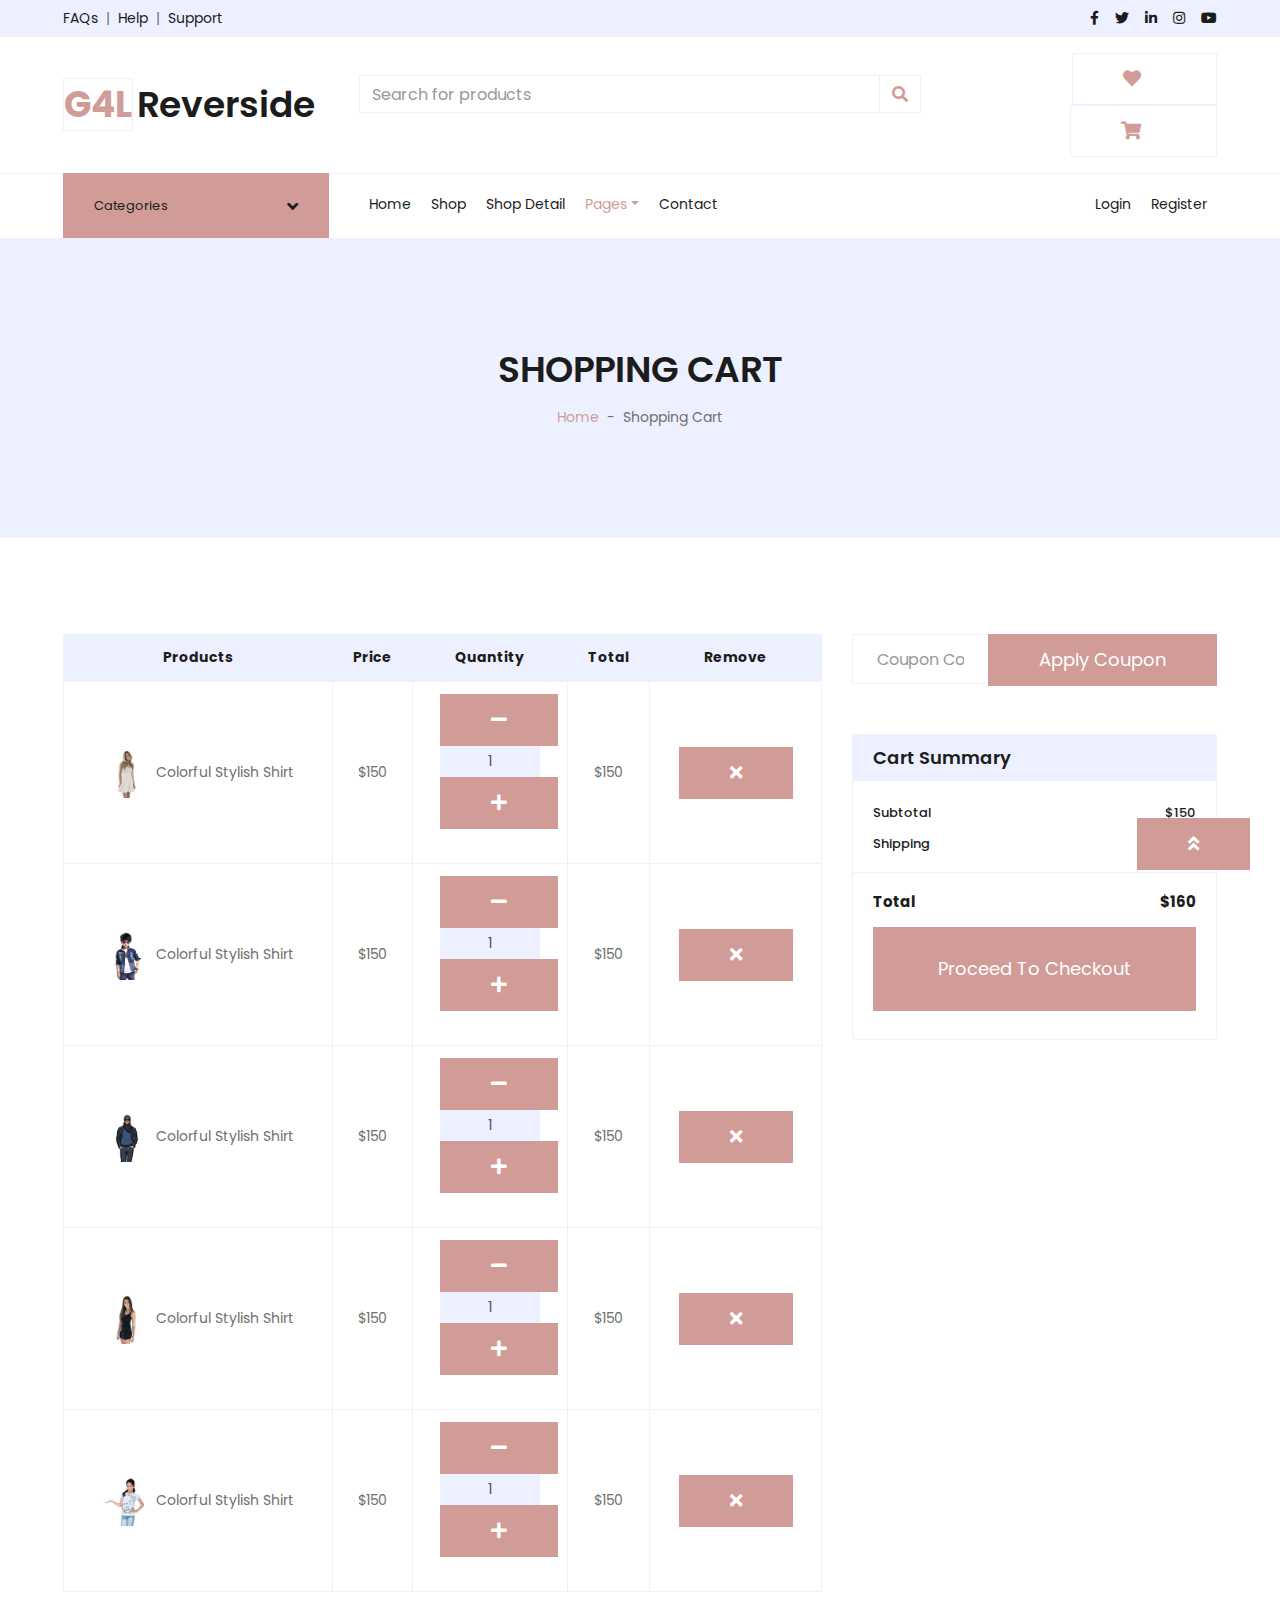
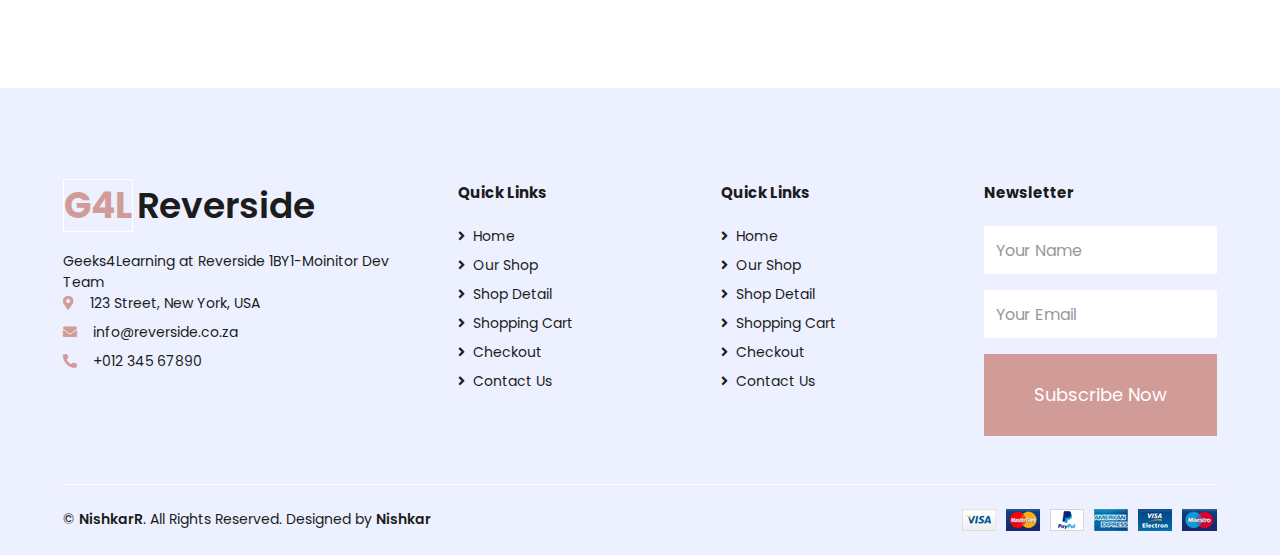
<file: bootstrap-shop-template/cart.html>
<!DOCTYPE html>
<html lang="en">

<head>
    <meta charset="utf-8">
    <title>G4LReverside - Bootstrap Shop Template</title>
    <meta content="width=device-width, initial-scale=1.0" name="viewport">


    <!-- Favicon -->
    <link href="img/favicon.ico" rel="icon">

    <!-- Google Web Fonts -->
    <link rel="preconnect" href="https://fonts.gstatic.com">
    <link href="https://fonts.googleapis.com/css2?family=Poppins:wght@100;200;300;400;500;600;700;800;900&display=swap" rel="stylesheet"> 

    <!-- Font Awesome -->
    <link href="https://cdnjs.cloudflare.com/ajax/libs/font-awesome/5.10.0/css/all.min.css" rel="stylesheet">

    <!-- Libraries Stylesheet -->
    <link href="lib/owlcarousel/assets/owl.carousel.min.css" rel="stylesheet">

    <!-- Customized Bootstrap Stylesheet -->
    <link href="css/style.css" rel="stylesheet">
</head>

<body>
    <!-- Topbar Start -->
    <div class="container-fluid">
        <div class="row bg-secondary py-2 px-xl-5">
            <div class="col-lg-6 d-none d-lg-block">
                <div class="d-inline-flex align-items-center">
                    <a class="text-dark" href="">FAQs</a>
                    <span class="text-muted px-2">|</span>
                    <a class="text-dark" href="">Help</a>
                    <span class="text-muted px-2">|</span>
                    <a class="text-dark" href="">Support</a>
                </div>
            </div>
            <div class="col-lg-6 text-center text-lg-right">
                <div class="d-inline-flex align-items-center">
                    <a class="text-dark px-2" href="">
                        <i class="fab fa-facebook-f"></i>
                    </a>
                    <a class="text-dark px-2" href="">
                        <i class="fab fa-twitter"></i>
                    </a>
                    <a class="text-dark px-2" href="">
                        <i class="fab fa-linkedin-in"></i>
                    </a>
                    <a class="text-dark px-2" href="">
                        <i class="fab fa-instagram"></i>
                    </a>
                    <a class="text-dark pl-2" href="">
                        <i class="fab fa-youtube"></i>
                    </a>
                </div>
            </div>
        </div>
        <div class="row align-items-center py-3 px-xl-5">
            <div class="col-lg-3 d-none d-lg-block">
                <a href="" class="text-decoration-none">
                    <h1 class="m-0 display-5 font-weight-semi-bold"><span class="text-primary font-weight-bold border px-0 mr-1">G4L</span>Reverside</h1>
                </a>
            </div>
            <div class="col-lg-6 col-6 text-left">
                <form action="">
                    <div class="input-group">
                        <input type="text" class="form-control" placeholder="Search for products">
                        <div class="input-group-append">
                            <span class="input-group-text bg-transparent text-primary">
                                <i class="fa fa-search"></i>
                            </span>
                        </div>
                    </div>
                </form>
            </div>
            <div class="col-lg-3 col-6 text-right">
                <a href="" class="btn border">
                    <i class="fas fa-heart text-primary"></i>
                    <span class="badge">0</span>
                </a>
                <a href="" class="btn border">
                    <i class="fas fa-shopping-cart text-primary"></i>
                    <span class="badge">0</span>
                </a>
            </div>
        </div>
    </div>
    <!-- Topbar End -->


    <!-- Navbar Start -->
    <div class="container-fluid">
        <div class="row border-top px-xl-5">
            <div class="col-lg-3 d-none d-lg-block">
                <a class="btn shadow-none d-flex align-items-center justify-content-between bg-primary text-white w-100" data-toggle="collapse" href="#navbar-vertical" style="height: 65px; margin-top: -1px; padding: 0 30px;">
                    <h6 class="m-0">Categories</h6>
                    <i class="fa fa-angle-down text-dark"></i>
                </a>
                <nav class="collapse position-absolute navbar navbar-vertical navbar-light align-items-start p-0 border border-top-0 border-bottom-0 bg-light" id="navbar-vertical" style="width: calc(100% - 30px); z-index: 1;" aria-label="">
                    <div class="navbar-nav w-100 overflow-hidden" style="height: 410px">
                        <div class="nav-item dropdown">
                            <a href="#" class="nav-link" data-toggle="dropdown">Dresses <i class="fa fa-angle-down float-right mt-1"></i></a>
                            <div class="dropdown-menu position-absolute bg-secondary border-0 rounded-0 w-100 m-0">
                                <a href="" class="dropdown-item">Men's Dresses</a>
                                <a href="" class="dropdown-item">Women's Dresses</a>
                                <a href="" class="dropdown-item">Baby's Dresses</a>
                            </div>
                        </div>
                        <a href="" class="nav-item nav-link">Shirts</a>
                        <a href="" class="nav-item nav-link">Jeans</a>
                        <a href="" class="nav-item nav-link">Swimwear</a>
                        <a href="" class="nav-item nav-link">Sleepwear</a>
                        <a href="" class="nav-item nav-link">Sportswear</a>
                        <a href="" class="nav-item nav-link">Jumpsuits</a>
                        <a href="" class="nav-item nav-link">Blazers</a>
                        <a href="" class="nav-item nav-link">Jackets</a>
                        <a href="" class="nav-item nav-link">Shoes</a>
                    </div>
                </nav>
            </div>
            <div class="col-lg-9">
                <nav class="navbar navbar-expand-lg bg-light navbar-light py-3 py-lg-0 px-0" aria-label="">
                    <a href="" class="text-decoration-none d-block d-lg-none">
                        <h1 class="m-0 display-5 font-weight-semi-bold"><span class="text-primary font-weight-bold border px-0 mr-1">G4L</span>Reverside</h1>
                    </a>
                    <button type="button" class="navbar-toggler" data-toggle="collapse" data-target="#navbarCollapse">
                        <span class="navbar-toggler-icon"></span>
                    </button>
                    <div class="collapse navbar-collapse justify-content-between" id="navbarCollapse">
                        <div class="navbar-nav mr-auto py-0">
                            <a href="index.html" class="nav-item nav-link">Home</a>
                            <a href="shop.html" class="nav-item nav-link">Shop</a>
                            <a href="detail.html" class="nav-item nav-link">Shop Detail</a>
                            <div class="nav-item dropdown">
                                <a href="#" class="nav-link dropdown-toggle active" data-toggle="dropdown">Pages</a>
                                <div class="dropdown-menu rounded-0 m-0">
                                    <a href="cart.html" class="dropdown-item">Shopping Cart</a>
                                    <a href="checkout.html" class="dropdown-item">Checkout</a>
                                </div>
                            </div>
                            <a href="contact.html" class="nav-item nav-link">Contact</a>
                        </div>
                        <div class="navbar-nav ml-auto py-0">
                            <a href="" class="nav-item nav-link">Login</a>
                            <a href="" class="nav-item nav-link">Register</a>
                        </div>
                    </div>
                </nav>
            </div>
        </div>
    </div>
    <!-- Navbar End -->


    <!-- Page Header Start -->
    <div class="container-fluid bg-secondary mb-5">
        <div class="d-flex flex-column align-items-center justify-content-center" style="min-height: 300px">
            <h1 class="font-weight-semi-bold text-uppercase mb-3">Shopping Cart</h1>
            <div class="d-inline-flex">
                <p class="m-0"><a href="">Home</a></p>
                <p class="m-0 px-2">-</p>
                <p class="m-0">Shopping Cart</p>
            </div>
        </div>
    </div>
    <!-- Page Header End -->


    <!-- Cart Start -->
    <div class="container-fluid pt-5">
        <div class="row px-xl-5">
            <div class="col-lg-8 table-responsive mb-5">
                <table class="table table-bordered text-center mb-0">
                    <thead class="bg-secondary text-dark">
                        <tr>
                            <th>Products</th>
                            <th>Price</th>
                            <th>Quantity</th>
                            <th>Total</th>
                            <th>Remove</th>
                        </tr>
                    </thead>
                    <tbody class="align-middle">
                        <tr>
                            <td class="align-middle"><img src="img/product-1.jpg" alt="" style="width: 50px;"> Colorful Stylish Shirt</td>
                            <td class="align-middle">$150</td>
                            <td class="align-middle">
                                <div class="input-group quantity mx-auto" style="width: 100px;">
                                    <div class="input-group-btn">
                                        <button class="btn btn-sm btn-primary btn-minus" >
                                        <i class="fa fa-minus"></i>
                                        </button>
                                    </div>
                                    <input type="text" class="form-control form-control-sm bg-secondary text-center" value="1">
                                    <div class="input-group-btn">
                                        <button class="btn btn-sm btn-primary btn-plus">
                                            <i class="fa fa-plus"></i>
                                        </button>
                                    </div>
                                </div>
                            </td>
                            <td class="align-middle">$150</td>
                            <td class="align-middle"><button class="btn btn-sm btn-primary"><i class="fa fa-times"></i></button></td>
                        </tr>
                        <tr>
                            <td class="align-middle"><img src="img/product-2.jpg" alt="" style="width: 50px;"> Colorful Stylish Shirt</td>
                            <td class="align-middle">$150</td>
                            <td class="align-middle">
                                <div class="input-group quantity mx-auto" style="width: 100px;">
                                    <div class="input-group-btn">
                                        <button class="btn btn-sm btn-primary btn-minus" >
                                        <i class="fa fa-minus"></i>
                                        </button>
                                    </div>
                                    <input type="text" class="form-control form-control-sm bg-secondary text-center" value="1">
                                    <div class="input-group-btn">
                                        <button class="btn btn-sm btn-primary btn-plus">
                                            <i class="fa fa-plus"></i>
                                        </button>
                                    </div>
                                </div>
                            </td>
                            <td class="align-middle">$150</td>
                            <td class="align-middle"><button class="btn btn-sm btn-primary"><i class="fa fa-times"></i></button></td>
                        </tr>
                        <tr>
                            <td class="align-middle"><img src="img/product-3.jpg" alt="" style="width: 50px;"> Colorful Stylish Shirt</td>
                            <td class="align-middle">$150</td>
                            <td class="align-middle">
                                <div class="input-group quantity mx-auto" style="width: 100px;">
                                    <div class="input-group-btn">
                                        <button class="btn btn-sm btn-primary btn-minus" >
                                        <i class="fa fa-minus"></i>
                                        </button>
                                    </div>
                                    <input type="text" class="form-control form-control-sm bg-secondary text-center" value="1">
                                    <div class="input-group-btn">
                                        <button class="btn btn-sm btn-primary btn-plus">
                                            <i class="fa fa-plus"></i>
                                        </button>
                                    </div>
                                </div>
                            </td>
                            <td class="align-middle">$150</td>
                            <td class="align-middle"><button class="btn btn-sm btn-primary"><i class="fa fa-times"></i></button></td>
                        </tr>
                        <tr>
                            <td class="align-middle"><img src="img/product-4.jpg" alt="" style="width: 50px;"> Colorful Stylish Shirt</td>
                            <td class="align-middle">$150</td>
                            <td class="align-middle">
                                <div class="input-group quantity mx-auto" style="width: 100px;">
                                    <div class="input-group-btn">
                                        <button class="btn btn-sm btn-primary btn-minus" >
                                        <i class="fa fa-minus"></i>
                                        </button>
                                    </div>
                                    <input type="text" class="form-control form-control-sm bg-secondary text-center" value="1">
                                    <div class="input-group-btn">
                                        <button class="btn btn-sm btn-primary btn-plus">
                                            <i class="fa fa-plus"></i>
                                        </button>
                                    </div>
                                </div>
                            </td>
                            <td class="align-middle">$150</td>
                            <td class="align-middle"><button class="btn btn-sm btn-primary"><i class="fa fa-times"></i></button></td>
                        </tr>
                        <tr>
                            <td class="align-middle"><img src="img/product-5.jpg" alt="" style="width: 50px;"> Colorful Stylish Shirt</td>
                            <td class="align-middle">$150</td>
                            <td class="align-middle">
                                <div class="input-group quantity mx-auto" style="width: 100px;">
                                    <div class="input-group-btn">
                                        <button class="btn btn-sm btn-primary btn-minus" >
                                        <i class="fa fa-minus"></i>
                                        </button>
                                    </div>
                                    <input type="text" class="form-control form-control-sm bg-secondary text-center" value="1">
                                    <div class="input-group-btn">
                                        <button class="btn btn-sm btn-primary btn-plus">
                                            <i class="fa fa-plus"></i>
                                        </button>
                                    </div>
                                </div>
                            </td>
                            <td class="align-middle">$150</td>
                            <td class="align-middle"><button class="btn btn-sm btn-primary"><i class="fa fa-times"></i></button></td>
                        </tr>
                    </tbody>
                </table>
            </div>
            <div class="col-lg-4">
                <form class="mb-5" action="">
                    <div class="input-group">
                        <input type="text" class="form-control p-4" placeholder="Coupon Code">
                        <div class="input-group-append">
                            <button class="btn btn-primary">Apply Coupon</button>
                        </div>
                    </div>
                </form>
                <div class="card border-secondary mb-5">
                    <div class="card-header bg-secondary border-0">
                        <h4 class="font-weight-semi-bold m-0">Cart Summary</h4>
                    </div>
                    <div class="card-body">
                        <div class="d-flex justify-content-between mb-3 pt-1">
                            <h6 class="font-weight-medium">Subtotal</h6>
                            <h6 class="font-weight-medium">$150</h6>
                        </div>
                        <div class="d-flex justify-content-between">
                            <h6 class="font-weight-medium">Shipping</h6>
                            <h6 class="font-weight-medium">$10</h6>
                        </div>
                    </div>
                    <div class="card-footer border-secondary bg-transparent">
                        <div class="d-flex justify-content-between mt-2">
                            <h5 class="font-weight-bold">Total</h5>
                            <h5 class="font-weight-bold">$160</h5>
                        </div>
                        <button class="btn btn-block btn-primary my-3 py-3">Proceed To Checkout</button>
                    </div>
                </div>
            </div>
        </div>
    </div>
    <!-- Cart End -->


    <!-- Footer Start -->
    <div class="container-fluid bg-secondary text-dark mt-5 pt-5">
        <div class="row px-xl-5 pt-5">
            <div class="col-lg-4 col-md-12 mb-5 pr-3 pr-xl-5">
                <a href="" class="text-decoration-none">
                    <h1 class="mb-4 display-5 font-weight-semi-bold"><span class="text-primary font-weight-bold border border-white px-0 mr-1">G4L</span>Reverside</h1>
                </a>
                <p>Geeks4Learning at Reverside 1BY1-Moinitor Dev Team</p>
                <p class="mb-2"><i class="fa fa-map-marker-alt text-primary mr-3"></i>123 Street, New York, USA</p>
                <p class="mb-2"><i class="fa fa-envelope text-primary mr-3"></i>info@reverside.co.za</p>
                <p class="mb-0"><i class="fa fa-phone-alt text-primary mr-3"></i>+012 345 67890</p>
            </div>
            <div class="col-lg-8 col-md-12">
                <div class="row">
                    <div class="col-md-4 mb-5">
                        <h5 class="font-weight-bold text-dark mb-4">Quick Links</h5>
                        <div class="d-flex flex-column justify-content-start">
                            <a class="text-dark mb-2" href="index.html"><i class="fa fa-angle-right mr-2"></i>Home</a>
                            <a class="text-dark mb-2" href="shop.html"><i class="fa fa-angle-right mr-2"></i>Our Shop</a>
                            <a class="text-dark mb-2" href="detail.html"><i class="fa fa-angle-right mr-2"></i>Shop Detail</a>
                            <a class="text-dark mb-2" href="cart.html"><i class="fa fa-angle-right mr-2"></i>Shopping Cart</a>
                            <a class="text-dark mb-2" href="checkout.html"><i class="fa fa-angle-right mr-2"></i>Checkout</a>
                            <a class="text-dark" href="contact.html"><i class="fa fa-angle-right mr-2"></i>Contact Us</a>
                        </div>
                    </div>
                    <div class="col-md-4 mb-5">
                        <h5 class="font-weight-bold text-dark mb-4">Quick Links</h5>
                        <div class="d-flex flex-column justify-content-start">
                            <a class="text-dark mb-2" href="index.html"><i class="fa fa-angle-right mr-2"></i>Home</a>
                            <a class="text-dark mb-2" href="shop.html"><i class="fa fa-angle-right mr-2"></i>Our Shop</a>
                            <a class="text-dark mb-2" href="detail.html"><i class="fa fa-angle-right mr-2"></i>Shop Detail</a>
                            <a class="text-dark mb-2" href="cart.html"><i class="fa fa-angle-right mr-2"></i>Shopping Cart</a>
                            <a class="text-dark mb-2" href="checkout.html"><i class="fa fa-angle-right mr-2"></i>Checkout</a>
                            <a class="text-dark" href="contact.html"><i class="fa fa-angle-right mr-2"></i>Contact Us</a>
                        </div>
                    </div>
                    <div class="col-md-4 mb-5">
                        <h5 class="font-weight-bold text-dark mb-4">Newsletter</h5>
                        <form action="">
                            <div class="form-group">
                                <input type="text" class="form-control border-0 py-4" placeholder="Your Name" required="required" />
                            </div>
                            <div class="form-group">
                                <input type="email" class="form-control border-0 py-4" placeholder="Your Email"
                                    required="required" />
                            </div>
                            <div>
                                <button class="btn btn-primary btn-block border-0 py-3" type="submit">Subscribe Now</button>
                            </div>
                        </form>
                    </div>
                </div>
            </div>
        </div>
        <div class="row border-top border-light mx-xl-5 py-4">
            <div class="col-md-6 px-xl-0">
                <p class="mb-md-0 text-center text-md-left text-dark">
                    &copy; <a class="text-dark font-weight-semi-bold" href="#">NishkarR</a>. All Rights Reserved. Designed
                    by
                    <a class="text-dark font-weight-semi-bold" href="https://htmlcodex.com">Nishkar</a>
                </p>
            </div>
            <div class="col-md-6 px-xl-0 text-center text-md-right">
                <img class="img-fluid" src="img/payments.png" alt="">
            </div>
        </div>
    </div>
    <!-- Footer End -->


    <!-- Back to Top -->
    <a href="#" class="btn btn-primary back-to-top"><i class="fa fa-angle-double-up"></i></a>


    <!-- JavaScript Libraries -->
    <script src="https://code.jquery.com/jquery-3.4.1.min.js"></script>
    <script src="https://stackpath.bootstrapcdn.com/bootstrap/4.4.1/js/bootstrap.bundle.min.js"></script>
    <script src="lib/easing/easing.min.js"></script>
    <script src="lib/owlcarousel/owl.carousel.min.js"></script>

    <!-- Contact Javascript File -->
    <script src="mail/jqBootstrapValidation.min.js"></script>
    <script src="mail/contact.js"></script>

    <!-- Template Javascript -->
    <script src="js/main.js"></script>
</body>

</html>
</file>
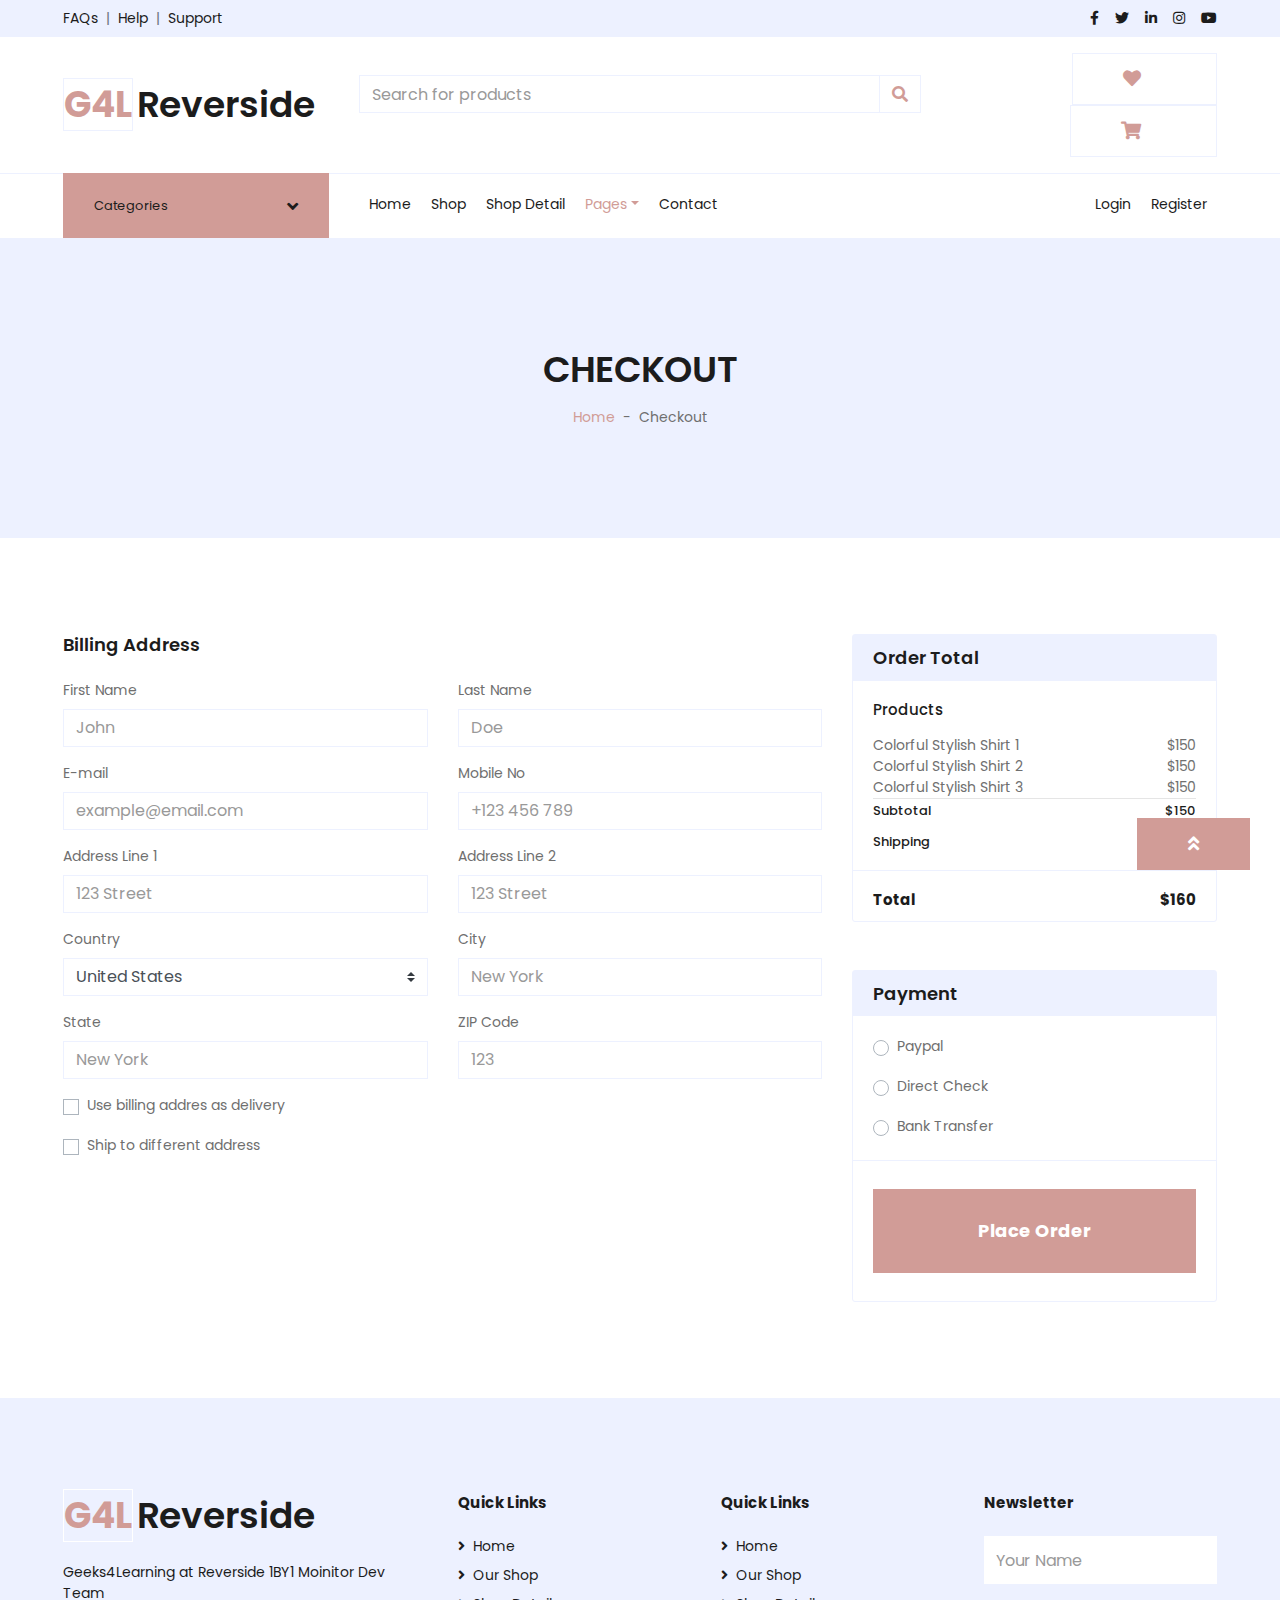
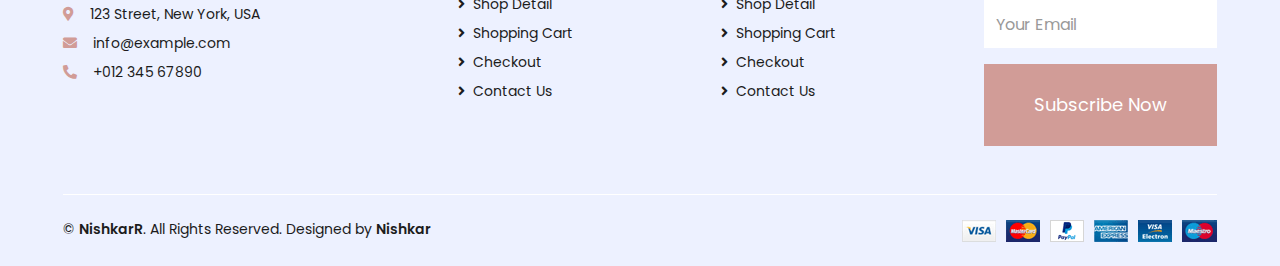
<file: bootstrap-shop-template/checkout.html>
<!DOCTYPE html>
<html lang="en">

<head>
    <meta charset="utf-8">
    <title>G4LReverside - Bootstrap Shop Template</title>
    <meta content="width=device-width, initial-scale=1.0" name="viewport">


    <!-- Favicon -->
    <link href="img/favicon.ico" rel="icon">

    <!-- Google Web Fonts -->
    <link rel="preconnect" href="https://fonts.gstatic.com">
    <link href="https://fonts.googleapis.com/css2?family=Poppins:wght@100;200;300;400;500;600;700;800;900&display=swap" rel="stylesheet"> 

    <!-- Font Awesome -->
    <link href="https://cdnjs.cloudflare.com/ajax/libs/font-awesome/5.10.0/css/all.min.css" rel="stylesheet">

    <!-- Libraries Stylesheet -->
    <link href="lib/owlcarousel/assets/owl.carousel.min.css" rel="stylesheet">

    <!-- Customized Bootstrap Stylesheet -->
    <link href="css/style.css" rel="stylesheet">
</head>

<body>
    <!-- Topbar Start -->
    <div class="container-fluid">
        <div class="row bg-secondary py-2 px-xl-5">
            <div class="col-lg-6 d-none d-lg-block">
                <div class="d-inline-flex align-items-center">
                    <a class="text-dark" href="">FAQs</a>
                    <span class="text-muted px-2">|</span>
                    <a class="text-dark" href="">Help</a>
                    <span class="text-muted px-2">|</span>
                    <a class="text-dark" href="">Support</a>
                </div>
            </div>
            <div class="col-lg-6 text-center text-lg-right">
                <div class="d-inline-flex align-items-center">
                    <a class="text-dark px-2" href="">
                        <i class="fab fa-facebook-f"></i>
                    </a>
                    <a class="text-dark px-2" href="">
                        <i class="fab fa-twitter"></i>
                    </a>
                    <a class="text-dark px-2" href="">
                        <i class="fab fa-linkedin-in"></i>
                    </a>
                    <a class="text-dark px-2" href="">
                        <i class="fab fa-instagram"></i>
                    </a>
                    <a class="text-dark pl-2" href="">
                        <i class="fab fa-youtube"></i>
                    </a>
                </div>
            </div>
        </div>
        <div class="row align-items-center py-3 px-xl-5">
            <div class="col-lg-3 d-none d-lg-block">
                <a href="" class="text-decoration-none">
                    <h1 class="m-0 display-5 font-weight-semi-bold"><span class="text-primary font-weight-bold border px-0 mr-1">G4L</span>Reverside</h1>
                </a>
            </div>
            <div class="col-lg-6 col-6 text-left">
                <form action="">
                    <div class="input-group">
                        <input type="text" class="form-control" placeholder="Search for products">
                        <div class="input-group-append">
                            <span class="input-group-text bg-transparent text-primary">
                                <i class="fa fa-search"></i>
                            </span>
                        </div>
                    </div>
                </form>
            </div>
            <div class="col-lg-3 col-6 text-right">
                <a href="" class="btn border">
                    <i class="fas fa-heart text-primary"></i>
                    <span class="badge">0</span>
                </a>
                <a href="" class="btn border">
                    <i class="fas fa-shopping-cart text-primary"></i>
                    <span class="badge">0</span>
                </a>
            </div>
        </div>
    </div>
    <!-- Topbar End -->


    <!-- Navbar Start -->
    <div class="container-fluid">
        <div class="row border-top px-xl-5">
            <div class="col-lg-3 d-none d-lg-block">
                <a class="btn shadow-none d-flex align-items-center justify-content-between bg-primary text-white w-100" data-toggle="collapse" href="#navbar-vertical" style="height: 65px; margin-top: -1px; padding: 0 30px;">
                    <h6 class="m-0">Categories</h6>
                    <i class="fa fa-angle-down text-dark"></i>
                </a>
                <nav class="collapse position-absolute navbar navbar-vertical navbar-light align-items-start p-0 border border-top-0 border-bottom-0 bg-light" id="navbar-vertical" style="width: calc(100% - 30px); z-index: 1;" aria-label="">
                    <div class="navbar-nav w-100 overflow-hidden" style="height: 410px">
                        <div class="nav-item dropdown">
                            <a href="#" class="nav-link" data-toggle="dropdown">Dresses <i class="fa fa-angle-down float-right mt-1"></i></a>
                            <div class="dropdown-menu position-absolute bg-secondary border-0 rounded-0 w-100 m-0">
                                <a href="" class="dropdown-item">Men's Dresses</a>
                                <a href="" class="dropdown-item">Women's Dresses</a>
                                <a href="" class="dropdown-item">Baby's Dresses</a>
                            </div>
                        </div>
                        <a href="" class="nav-item nav-link">Shirts</a>
                        <a href="" class="nav-item nav-link">Jeans</a>
                        <a href="" class="nav-item nav-link">Swimwear</a>
                        <a href="" class="nav-item nav-link">Sleepwear</a>
                        <a href="" class="nav-item nav-link">Sportswear</a>
                        <a href="" class="nav-item nav-link">Jumpsuits</a>
                        <a href="" class="nav-item nav-link">Blazers</a>
                        <a href="" class="nav-item nav-link">Jackets</a>
                        <a href="" class="nav-item nav-link">Shoes</a>
                    </div>
                </nav>
            </div>
            <div class="col-lg-9">
                <nav class="navbar navbar-expand-lg bg-light navbar-light py-3 py-lg-0 px-0" aria-label="">
                    <a href="" class="text-decoration-none d-block d-lg-none">
                        <h1 class="m-0 display-5 font-weight-semi-bold"><span class="text-primary font-weight-bold border px-0 mr-1">G4L</span>Reverside</h1>
                    </a>
                    <button type="button" class="navbar-toggler" data-toggle="collapse" data-target="#navbarCollapse">
                        <span class="navbar-toggler-icon"></span>
                    </button>
                    <div class="collapse navbar-collapse justify-content-between" id="navbarCollapse">
                        <div class="navbar-nav mr-auto py-0">
                            <a href="index.html" class="nav-item nav-link">Home</a>
                            <a href="shop.html" class="nav-item nav-link">Shop</a>
                            <a href="detail.html" class="nav-item nav-link">Shop Detail</a>
                            <div class="nav-item dropdown">
                                <a href="#" class="nav-link dropdown-toggle active" data-toggle="dropdown">Pages</a>
                                <div class="dropdown-menu rounded-0 m-0">
                                    <a href="cart.html" class="dropdown-item">Shopping Cart</a>
                                    <a href="checkout.html" class="dropdown-item">Checkout</a>
                                </div>
                            </div>
                            <a href="contact.html" class="nav-item nav-link">Contact</a>
                        </div>
                        <div class="navbar-nav ml-auto py-0">
                            <a href="" class="nav-item nav-link">Login</a>
                            <a href="" class="nav-item nav-link">Register</a>
                        </div>
                    </div>
                </nav>
            </div>
        </div>
    </div>
    <!-- Navbar End -->


    <!-- Page Header Start -->
    <div class="container-fluid bg-secondary mb-5">
        <div class="d-flex flex-column align-items-center justify-content-center" style="min-height: 300px">
            <h1 class="font-weight-semi-bold text-uppercase mb-3">Checkout</h1>
            <div class="d-inline-flex">
                <p class="m-0"><a href="">Home</a></p>
                <p class="m-0 px-2">-</p>
                <p class="m-0">Checkout</p>
            </div>
        </div>
    </div>
    <!-- Page Header End -->


    <!-- Checkout Start -->
    <div class="container-fluid pt-5">
        <div class="row px-xl-5">
            <div class="col-lg-8">
                <div class="mb-4">
                    <h4 class="font-weight-semi-bold mb-4">Billing Address</h4>
                    <div class="row">
                        <div class="col-md-6 form-group">
                            <label>First Name</label>
                            <input class="form-control" type="text" placeholder="John">
                        </div>
                        <div class="col-md-6 form-group">
                            <label>Last Name</label>
                            <input class="form-control" type="text" placeholder="Doe">
                        </div>
                        <div class="col-md-6 form-group">
                            <label>E-mail</label>
                            <input class="form-control" type="text" placeholder="example@email.com">
                        </div>
                        <div class="col-md-6 form-group">
                            <label>Mobile No</label>
                            <input class="form-control" type="text" placeholder="+123 456 789">
                        </div>
                        <div class="col-md-6 form-group">
                            <label>Address Line 1</label>
                            <input class="form-control" type="text" placeholder="123 Street">
                        </div>
                        <div class="col-md-6 form-group">
                            <label>Address Line 2</label>
                            <input class="form-control" type="text" placeholder="123 Street">
                        </div>
                        <div class="col-md-6 form-group">
                            <label>Country</label>
                            <select class="custom-select">
                                <option selected>United States</option>
                                <option>Afghanistan</option>
                                <option>Albania</option>
                                <option>Algeria</option>
                            </select>
                        </div>
                        <div class="col-md-6 form-group">
                            <label>City</label>
                            <input class="form-control" type="text" placeholder="New York">
                        </div>
                        <div class="col-md-6 form-group">
                            <label>State</label>
                            <input class="form-control" type="text" placeholder="New York">
                        </div>
                        <div class="col-md-6 form-group">
                            <label>ZIP Code</label>
                            <input class="form-control" type="text" placeholder="123">
                        </div>
                        <div class="col-md-12 form-group">
                            <div class="custom-control custom-checkbox">
                                <input type="checkbox" class="custom-control-input" id="newaccount">
                                <label class="custom-control-label" for="newaccount">Use billing addres as delivery</label>
                            </div>
                        </div>
                        <div class="col-md-12 form-group">
                            <div class="custom-control custom-checkbox">
                                <input type="checkbox" class="custom-control-input" id="shipto">
                                <label class="custom-control-label" for="shipto"  data-toggle="collapse" data-target="#shipping-address">Ship to different address</label>
                            </div>
                        </div>  
                    </div>
                </div>
                <div class="collapse mb-4" id="shipping-address">
                    <h4 class="font-weight-semi-bold mb-4">Shipping Address</h4>
                    <div class="row">
                        <div class="col-md-6 form-group">
                            <label>First Name</label>
                            <input class="form-control" type="text" placeholder="John">
                        </div>
                        <div class="col-md-6 form-group">
                            <label>Last Name</label>
                            <input class="form-control" type="text" placeholder="Doe">
                        </div>
                        <div class="col-md-6 form-group">
                            <label>E-mail</label>
                            <input class="form-control" type="text" placeholder="example@email.com">
                        </div>
                        <div class="col-md-6 form-group">
                            <label>Mobile No</label>
                            <input class="form-control" type="text" placeholder="+123 456 789">
                        </div>
                        <div class="col-md-6 form-group">
                            <label>Address Line 1</label>
                            <input class="form-control" type="text" placeholder="123 Street">
                        </div>
                        <div class="col-md-6 form-group">
                            <label>Address Line 2</label>
                            <input class="form-control" type="text" placeholder="123 Street">
                        </div>
                        <div class="col-md-6 form-group">
                            <label>Country</label>
                            <select class="custom-select">
                                <option selected>United States</option>
                                <option>Afghanistan</option>
                                <option>Albania</option>
                                <option>Algeria</option>
                            </select>
                        </div>
                        <div class="col-md-6 form-group">
                            <label>City</label>
                            <input class="form-control" type="text" placeholder="New York">
                        </div>
                        <div class="col-md-6 form-group">
                            <label>State</label>
                            <input class="form-control" type="text" placeholder="New York">
                        </div>
                        <div class="col-md-6 form-group">
                            <label>ZIP Code</label>
                            <input class="form-control" type="text" placeholder="123">
                        </div>
                    </div>
                </div>
            </div>
            <div class="col-lg-4">
                <div class="card border-secondary mb-5">
                    <div class="card-header bg-secondary border-0">
                        <h4 class="font-weight-semi-bold m-0">Order Total</h4>
                    </div>
                    <div class="card-body">
                        <h5 class="font-weight-medium mb-3">Products</h5>
                        <div class="d-flex justify-content-between">
                            <p>Colorful Stylish Shirt 1</p>
                            <p>$150</p>
                        </div>
                        <div class="d-flex justify-content-between">
                            <p>Colorful Stylish Shirt 2</p>
                            <p>$150</p>
                        </div>
                        <div class="d-flex justify-content-between">
                            <p>Colorful Stylish Shirt 3</p>
                            <p>$150</p>
                        </div>
                        <hr class="mt-0">
                        <div class="d-flex justify-content-between mb-3 pt-1">
                            <h6 class="font-weight-medium">Subtotal</h6>
                            <h6 class="font-weight-medium">$150</h6>
                        </div>
                        <div class="d-flex justify-content-between">
                            <h6 class="font-weight-medium">Shipping</h6>
                            <h6 class="font-weight-medium">$10</h6>
                        </div>
                    </div>
                    <div class="card-footer border-secondary bg-transparent">
                        <div class="d-flex justify-content-between mt-2">
                            <h5 class="font-weight-bold">Total</h5>
                            <h5 class="font-weight-bold">$160</h5>
                        </div>
                    </div>
                </div>
                <div class="card border-secondary mb-5">
                    <div class="card-header bg-secondary border-0">
                        <h4 class="font-weight-semi-bold m-0">Payment</h4>
                    </div>
                    <div class="card-body">
                        <div class="form-group">
                            <div class="custom-control custom-radio">
                                <input type="radio" class="custom-control-input" name="payment" id="paypal">
                                <label class="custom-control-label" for="paypal">Paypal</label>
                            </div>
                        </div>
                        <div class="form-group">
                            <div class="custom-control custom-radio">
                                <input type="radio" class="custom-control-input" name="payment" id="directcheck">
                                <label class="custom-control-label" for="directcheck">Direct Check</label>
                            </div>
                        </div>
                        <div class="">
                            <div class="custom-control custom-radio">
                                <input type="radio" class="custom-control-input" name="payment" id="banktransfer">
                                <label class="custom-control-label" for="banktransfer">Bank Transfer</label>
                            </div>
                        </div>
                    </div>
                    <div class="card-footer border-secondary bg-transparent">
                        <button class="btn btn-lg btn-block btn-primary font-weight-bold my-3 py-3">Place Order</button>
                    </div>
                </div>
            </div>
        </div>
    </div>
    <!-- Checkout End -->


    <!-- Footer Start -->
    <div class="container-fluid bg-secondary text-dark mt-5 pt-5">
        <div class="row px-xl-5 pt-5">
            <div class="col-lg-4 col-md-12 mb-5 pr-3 pr-xl-5">
                <a href="" class="text-decoration-none">
                    <h1 class="mb-4 display-5 font-weight-semi-bold"><span class="text-primary font-weight-bold border border-white px-0 mr-1">G4L</span>Reverside</h1>
                </a>
                <p>Geeks4Learning at Reverside 1BY1 Moinitor Dev Team</p>
                <p class="mb-2"><i class="fa fa-map-marker-alt text-primary mr-3"></i>123 Street, New York, USA</p>
                <p class="mb-2"><i class="fa fa-envelope text-primary mr-3"></i>info@example.com</p>
                <p class="mb-0"><i class="fa fa-phone-alt text-primary mr-3"></i>+012 345 67890</p>
            </div>
            <div class="col-lg-8 col-md-12">
                <div class="row">
                    <div class="col-md-4 mb-5">
                        <h5 class="font-weight-bold text-dark mb-4">Quick Links</h5>
                        <div class="d-flex flex-column justify-content-start">
                            <a class="text-dark mb-2" href="index.html"><i class="fa fa-angle-right mr-2"></i>Home</a>
                            <a class="text-dark mb-2" href="shop.html"><i class="fa fa-angle-right mr-2"></i>Our Shop</a>
                            <a class="text-dark mb-2" href="detail.html"><i class="fa fa-angle-right mr-2"></i>Shop Detail</a>
                            <a class="text-dark mb-2" href="cart.html"><i class="fa fa-angle-right mr-2"></i>Shopping Cart</a>
                            <a class="text-dark mb-2" href="checkout.html"><i class="fa fa-angle-right mr-2"></i>Checkout</a>
                            <a class="text-dark" href="contact.html"><i class="fa fa-angle-right mr-2"></i>Contact Us</a>
                        </div>
                    </div>
                    <div class="col-md-4 mb-5">
                        <h5 class="font-weight-bold text-dark mb-4">Quick Links</h5>
                        <div class="d-flex flex-column justify-content-start">
                            <a class="text-dark mb-2" href="index.html"><i class="fa fa-angle-right mr-2"></i>Home</a>
                            <a class="text-dark mb-2" href="shop.html"><i class="fa fa-angle-right mr-2"></i>Our Shop</a>
                            <a class="text-dark mb-2" href="detail.html"><i class="fa fa-angle-right mr-2"></i>Shop Detail</a>
                            <a class="text-dark mb-2" href="cart.html"><i class="fa fa-angle-right mr-2"></i>Shopping Cart</a>
                            <a class="text-dark mb-2" href="checkout.html"><i class="fa fa-angle-right mr-2"></i>Checkout</a>
                            <a class="text-dark" href="contact.html"><i class="fa fa-angle-right mr-2"></i>Contact Us</a>
                        </div>
                    </div>
                    <div class="col-md-4 mb-5">
                        <h5 class="font-weight-bold text-dark mb-4">Newsletter</h5>
                        <form action="">
                            <div class="form-group">
                                <input type="text" class="form-control border-0 py-4" placeholder="Your Name" required="required" />
                            </div>
                            <div class="form-group">
                                <input type="email" class="form-control border-0 py-4" placeholder="Your Email"
                                    required="required" />
                            </div>
                            <div>
                                <button class="btn btn-primary btn-block border-0 py-3" type="submit">Subscribe Now</button>
                            </div>
                        </form>
                    </div>
                </div>
            </div>
        </div>
        <div class="row border-top border-light mx-xl-5 py-4">
            <div class="col-md-6 px-xl-0">
                <p class="mb-md-0 text-center text-md-left text-dark">
                    &copy; <a class="text-dark font-weight-semi-bold" href="#">NishkarR</a>. All Rights Reserved. Designed
                    by
                    <a class="text-dark font-weight-semi-bold" href="https://htmlcodex.com">Nishkar</a>
                </p>
            </div>
            <div class="col-md-6 px-xl-0 text-center text-md-right">
                <img class="img-fluid" src="img/payments.png" alt="">
            </div>
        </div>
    </div>
    <!-- Footer End -->


    <!-- Back to Top -->
    <a href="#" class="btn btn-primary back-to-top"><i class="fa fa-angle-double-up"></i></a>


    <!-- JavaScript Libraries -->
    <script src="https://code.jquery.com/jquery-3.4.1.min.js"></script>
    <script src="https://stackpath.bootstrapcdn.com/bootstrap/4.4.1/js/bootstrap.bundle.min.js"></script>
    <script src="lib/easing/easing.min.js"></script>
    <script src="lib/owlcarousel/owl.carousel.min.js"></script>

    <!-- Contact Javascript File -->
    <script src="mail/jqBootstrapValidation.min.js"></script>
    <script src="mail/contact.js"></script>

    <!-- Template Javascript -->
    <script src="js/main.js"></script>
</body>

</html>
</file>
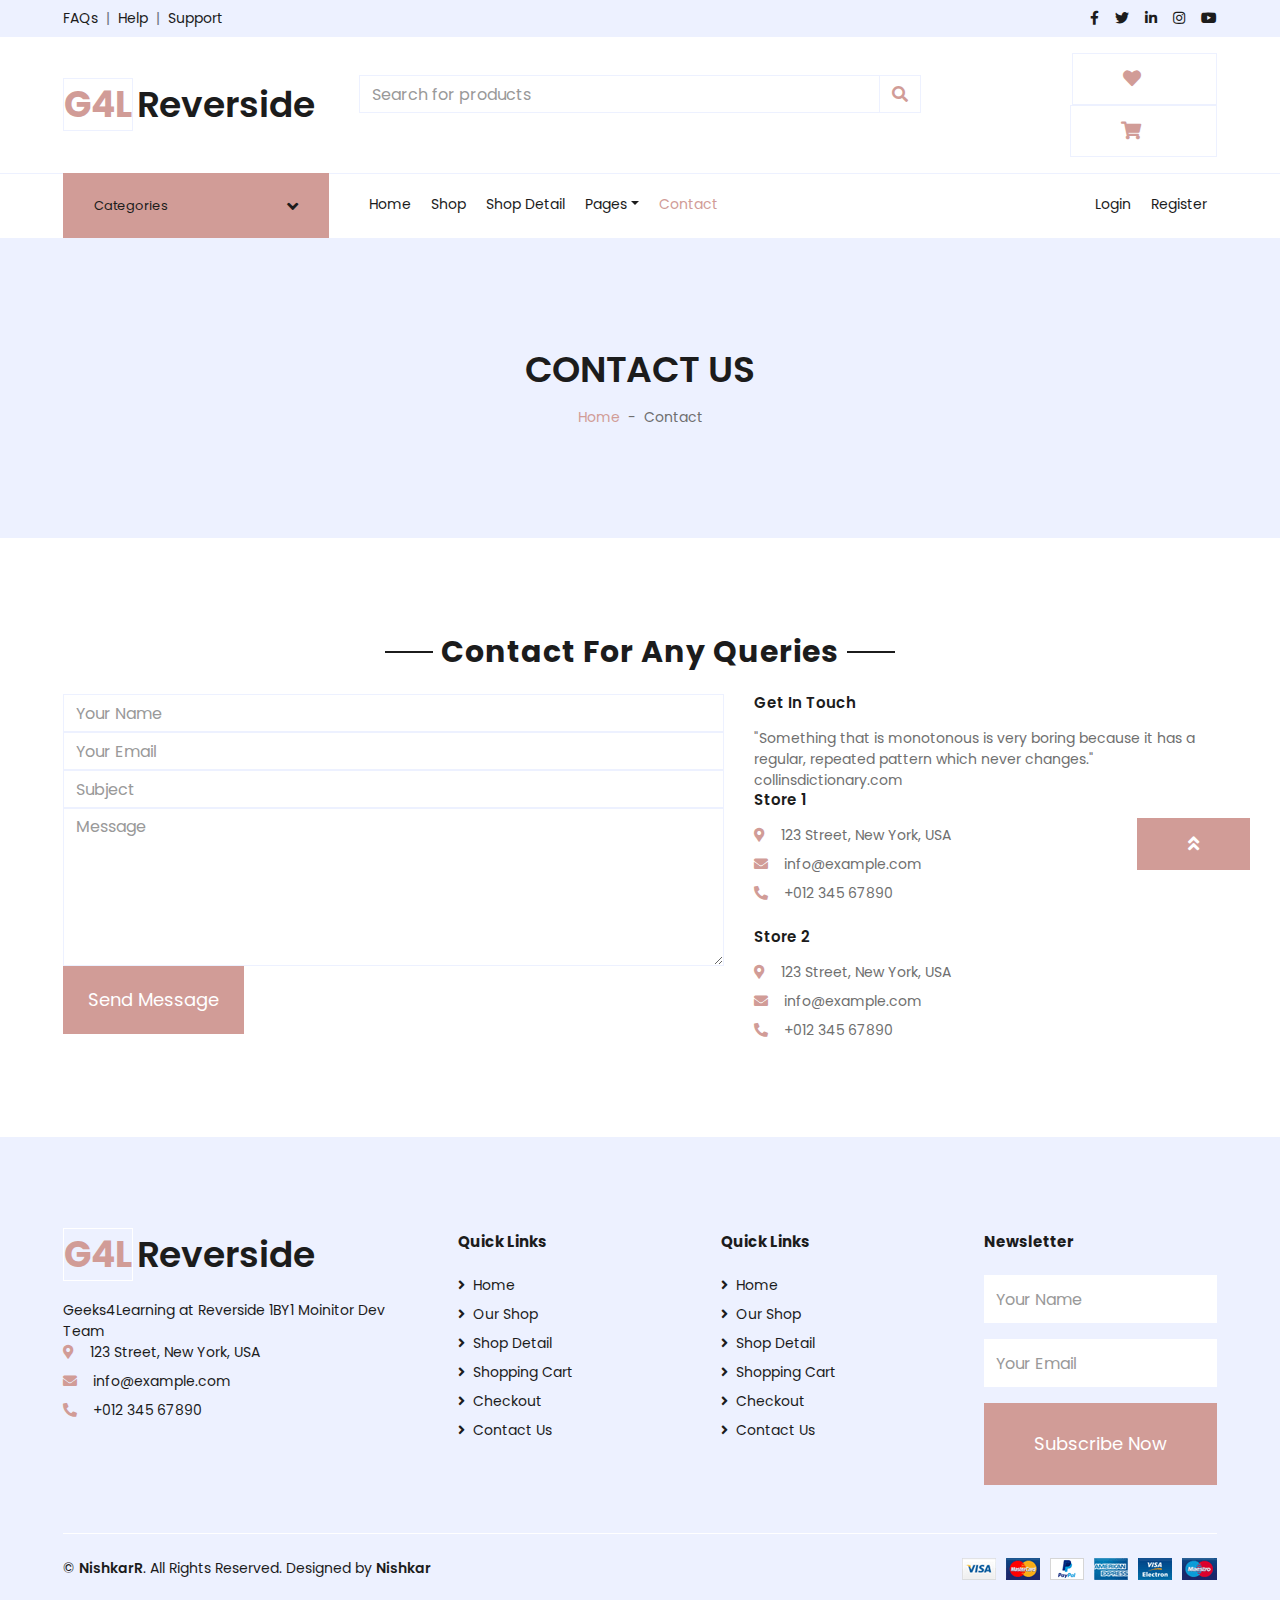
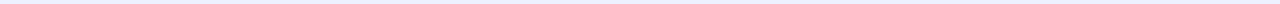
<file: bootstrap-shop-template/contact.html>
<!DOCTYPE html>
<html lang="en">

<head>
    <meta charset="utf-8">
    <title>G4LReverside - Bootstrap Shop Template</title>
    <meta content="width=device-width, initial-scale=1.0" name="viewport">

    <!-- Favicon -->
    <link href="img/favicon.ico" rel="icon">

    <!-- Google Web Fonts -->
    <link rel="preconnect" href="https://fonts.gstatic.com">
    <link href="https://fonts.googleapis.com/css2?family=Poppins:wght@100;200;300;400;500;600;700;800;900&display=swap" rel="stylesheet"> 

    <!-- Font Awesome -->
    <link href="https://cdnjs.cloudflare.com/ajax/libs/font-awesome/5.10.0/css/all.min.css" rel="stylesheet">

    <!-- Libraries Stylesheet -->
    <link href="lib/owlcarousel/assets/owl.carousel.min.css" rel="stylesheet">

    <!-- Customized Bootstrap Stylesheet -->
    <link href="css/style.css" rel="stylesheet">
</head>

<body>
    <!-- Topbar Start -->
    <div class="container-fluid">
        <div class="row bg-secondary py-2 px-xl-5">
            <div class="col-lg-6 d-none d-lg-block">
                <div class="d-inline-flex align-items-center">
                    <a class="text-dark" href="">FAQs</a>
                    <span class="text-muted px-2">|</span>
                    <a class="text-dark" href="">Help</a>
                    <span class="text-muted px-2">|</span>
                    <a class="text-dark" href="">Support</a>
                </div>
            </div>
            <div class="col-lg-6 text-center text-lg-right">
                <div class="d-inline-flex align-items-center">
                    <a class="text-dark px-2" href="">
                        <i class="fab fa-facebook-f"></i>
                    </a>
                    <a class="text-dark px-2" href="">
                        <i class="fab fa-twitter"></i>
                    </a>
                    <a class="text-dark px-2" href="">
                        <i class="fab fa-linkedin-in"></i>
                    </a>
                    <a class="text-dark px-2" href="">
                        <i class="fab fa-instagram"></i>
                    </a>
                    <a class="text-dark pl-2" href="">
                        <i class="fab fa-youtube"></i>
                    </a>
                </div>
            </div>
        </div>
        <div class="row align-items-center py-3 px-xl-5">
            <div class="col-lg-3 d-none d-lg-block">
                <a href="" class="text-decoration-none">
                    <h1 class="m-0 display-5 font-weight-semi-bold"><span class="text-primary font-weight-bold border px-0 mr-1">G4L</span>Reverside</h1>
                </a>
            </div>
            <div class="col-lg-6 col-6 text-left">
                <form action="">
                    <div class="input-group">
                        <input type="text" class="form-control" placeholder="Search for products">
                        <div class="input-group-append">
                            <span class="input-group-text bg-transparent text-primary">
                                <i class="fa fa-search"></i>
                            </span>
                        </div>
                    </div>
                </form>
            </div>
            <div class="col-lg-3 col-6 text-right">
                <a href="" class="btn border">
                    <i class="fas fa-heart text-primary"></i>
                    <span class="badge">0</span>
                </a>
                <a href="" class="btn border">
                    <i class="fas fa-shopping-cart text-primary"></i>
                    <span class="badge">0</span>
                </a>
            </div>
        </div>
    </div>
    <!-- Topbar End -->


    <!-- Navbar Start -->
    <div class="container-fluid">
        <div class="row border-top px-xl-5">
            <div class="col-lg-3 d-none d-lg-block">
                <a class="btn shadow-none d-flex align-items-center justify-content-between bg-primary text-white w-100" data-toggle="collapse" href="#navbar-vertical" style="height: 65px; margin-top: -1px; padding: 0 30px;">
                    <h6 class="m-0">Categories</h6>
                    <i class="fa fa-angle-down text-dark"></i>
                </a>
                <nav class="collapse position-absolute navbar navbar-vertical navbar-light align-items-start p-0 border border-top-0 border-bottom-0 bg-light" id="navbar-vertical" style="width: calc(100% - 30px); z-index: 1;" aria-label="">
                    <div class="navbar-nav w-100 overflow-hidden" style="height: 410px">
                        <div class="nav-item dropdown">
                            <a href="#" class="nav-link" data-toggle="dropdown">Dresses <i class="fa fa-angle-down float-right mt-1"></i></a>
                            <div class="dropdown-menu position-absolute bg-secondary border-0 rounded-0 w-100 m-0">
                                <a href="" class="dropdown-item">Men's Dresses</a>
                                <a href="" class="dropdown-item">Women's Dresses</a>
                                <a href="" class="dropdown-item">Baby's Dresses</a>
                            </div>
                        </div>
                        <a href="" class="nav-item nav-link">Shirts</a>
                        <a href="" class="nav-item nav-link">Jeans</a>
                        <a href="" class="nav-item nav-link">Swimwear</a>
                        <a href="" class="nav-item nav-link">Sleepwear</a>
                        <a href="" class="nav-item nav-link">Sportswear</a>
                        <a href="" class="nav-item nav-link">Jumpsuits</a>
                        <a href="" class="nav-item nav-link">Blazers</a>
                        <a href="" class="nav-item nav-link">Jackets</a>
                        <a href="" class="nav-item nav-link">Shoes</a>
                    </div>
                </nav>
            </div>
            <div class="col-lg-9">
                <nav class="navbar navbar-expand-lg bg-light navbar-light py-3 py-lg-0 px-0">
                    <a href="" class="text-decoration-none d-block d-lg-none">
                        <h1 class="m-0 display-5 font-weight-semi-bold"><span class="text-primary font-weight-bold border px-0 mr-1">G4L</span>Reverside</h1>
                    </a>
                    <button type="button" class="navbar-toggler" data-toggle="collapse" data-target="#navbarCollapse">
                        <span class="navbar-toggler-icon"></span>
                    </button>
                    <div class="collapse navbar-collapse justify-content-between" id="navbarCollapse">
                        <div class="navbar-nav mr-auto py-0">
                            <a href="index.html" class="nav-item nav-link">Home</a>
                            <a href="shop.html" class="nav-item nav-link">Shop</a>
                            <a href="detail.html" class="nav-item nav-link">Shop Detail</a>
                            <div class="nav-item dropdown">
                                <a href="#" class="nav-link dropdown-toggle" data-toggle="dropdown">Pages</a>
                                <div class="dropdown-menu rounded-0 m-0">
                                    <a href="cart.html" class="dropdown-item">Shopping Cart</a>
                                    <a href="checkout.html" class="dropdown-item">Checkout</a>
                                </div>
                            </div>
                            <a href="contact.html" class="nav-item nav-link active">Contact</a>
                        </div>
                        <div class="navbar-nav ml-auto py-0">
                            <a href="" class="nav-item nav-link">Login</a>
                            <a href="" class="nav-item nav-link">Register</a>
                        </div>
                    </div>
                </nav>
            </div>
        </div>
    </div>
    <!-- Navbar End -->


    <!-- Page Header Start -->
    <div class="container-fluid bg-secondary mb-5">
        <div class="d-flex flex-column align-items-center justify-content-center" style="min-height: 300px">
            <h1 class="font-weight-semi-bold text-uppercase mb-3">Contact Us</h1>
            <div class="d-inline-flex">
                <p class="m-0"><a href="">Home</a></p>
                <p class="m-0 px-2">-</p>
                <p class="m-0">Contact</p>
            </div>
        </div>
    </div>
    <!-- Page Header End -->


    <!-- Contact Start -->
    <div class="container-fluid pt-5">
        <div class="text-center mb-4">
            <h2 class="section-title px-5"><span class="px-2">Contact For Any Queries</span></h2>
        </div>
        <div class="row px-xl-5">
            <div class="col-lg-7 mb-5">
                <div class="contact-form">
                    <div id="success"></div>
                    <form name="sentMessage" id="contactForm" novalidate="novalidate">
                        <div class="control-group">
                            <input type="text" class="form-control" id="name" placeholder="Your Name"
                                required="required" data-validation-required-message="Please enter your name" />
                            <p class="help-block text-danger"></p>
                        </div>
                        <div class="control-group">
                            <input type="email" class="form-control" id="email" placeholder="Your Email"
                                required="required" data-validation-required-message="Please enter your email" />
                            <p class="help-block text-danger"></p>
                        </div>
                        <div class="control-group">
                            <input type="text" class="form-control" id="subject" placeholder="Subject"
                                required="required" data-validation-required-message="Please enter a subject" />
                            <p class="help-block text-danger"></p>
                        </div>
                        <div class="control-group">
                            <textarea class="form-control" rows="6" id="message" placeholder="Message"
                                required="required"
                                data-validation-required-message="Please enter your message"></textarea>
                            <p class="help-block text-danger"></p>
                        </div>
                        <div>
                            <button class="btn btn-primary py-2 px-4" type="submit" id="sendMessageButton">Send
                                Message</button>
                        </div>
                    </form>
                </div>
            </div>
            <div class="col-lg-5 mb-5">
                <h5 class="font-weight-semi-bold mb-3">Get In Touch</h5>
                <p>"Something that is monotonous is very boring because it has a regular, repeated pattern which never changes." collinsdictionary.com</p>
                <div class="d-flex flex-column mb-3">
                    <h5 class="font-weight-semi-bold mb-3">Store 1</h5>
                    <p class="mb-2"><i class="fa fa-map-marker-alt text-primary mr-3"></i>123 Street, New York, USA</p>
                    <p class="mb-2"><i class="fa fa-envelope text-primary mr-3"></i>info@example.com</p>
                    <p class="mb-2"><i class="fa fa-phone-alt text-primary mr-3"></i>+012 345 67890</p>
                </div>
                <div class="d-flex flex-column">
                    <h5 class="font-weight-semi-bold mb-3">Store 2</h5>
                    <p class="mb-2"><i class="fa fa-map-marker-alt text-primary mr-3"></i>123 Street, New York, USA</p>
                    <p class="mb-2"><i class="fa fa-envelope text-primary mr-3"></i>info@example.com</p>
                    <p class="mb-0"><i class="fa fa-phone-alt text-primary mr-3"></i>+012 345 67890</p>
                </div>
            </div>
        </div>
    </div>
    <!-- Contact End -->


    <!-- Footer Start -->
    <div class="container-fluid bg-secondary text-dark mt-5 pt-5">
        <div class="row px-xl-5 pt-5">
            <div class="col-lg-4 col-md-12 mb-5 pr-3 pr-xl-5">
                <a href="" class="text-decoration-none">
                    <h1 class="mb-4 display-5 font-weight-semi-bold"><span class="text-primary font-weight-bold border border-white px-0 mr-1">G4L</span>Reverside</h1>
                </a>
                <p>Geeks4Learning at Reverside 1BY1 Moinitor Dev Team</p>
                <p class="mb-2"><i class="fa fa-map-marker-alt text-primary mr-3"></i>123 Street, New York, USA</p>
                <p class="mb-2"><i class="fa fa-envelope text-primary mr-3"></i>info@example.com</p>
                <p class="mb-0"><i class="fa fa-phone-alt text-primary mr-3"></i>+012 345 67890</p>
            </div>
            <div class="col-lg-8 col-md-12">
                <div class="row">
                    <div class="col-md-4 mb-5">
                        <h5 class="font-weight-bold text-dark mb-4">Quick Links</h5>
                        <div class="d-flex flex-column justify-content-start">
                            <a class="text-dark mb-2" href="index.html"><i class="fa fa-angle-right mr-2"></i>Home</a>
                            <a class="text-dark mb-2" href="shop.html"><i class="fa fa-angle-right mr-2"></i>Our Shop</a>
                            <a class="text-dark mb-2" href="detail.html"><i class="fa fa-angle-right mr-2"></i>Shop Detail</a>
                            <a class="text-dark mb-2" href="cart.html"><i class="fa fa-angle-right mr-2"></i>Shopping Cart</a>
                            <a class="text-dark mb-2" href="checkout.html"><i class="fa fa-angle-right mr-2"></i>Checkout</a>
                            <a class="text-dark" href="contact.html"><i class="fa fa-angle-right mr-2"></i>Contact Us</a>
                        </div>
                    </div>
                    <div class="col-md-4 mb-5">
                        <h5 class="font-weight-bold text-dark mb-4">Quick Links</h5>
                        <div class="d-flex flex-column justify-content-start">
                            <a class="text-dark mb-2" href="index.html"><i class="fa fa-angle-right mr-2"></i>Home</a>
                            <a class="text-dark mb-2" href="shop.html"><i class="fa fa-angle-right mr-2"></i>Our Shop</a>
                            <a class="text-dark mb-2" href="detail.html"><i class="fa fa-angle-right mr-2"></i>Shop Detail</a>
                            <a class="text-dark mb-2" href="cart.html"><i class="fa fa-angle-right mr-2"></i>Shopping Cart</a>
                            <a class="text-dark mb-2" href="checkout.html"><i class="fa fa-angle-right mr-2"></i>Checkout</a>
                            <a class="text-dark" href="contact.html"><i class="fa fa-angle-right mr-2"></i>Contact Us</a>
                        </div>
                    </div>
                    <div class="col-md-4 mb-5">
                        <h5 class="font-weight-bold text-dark mb-4">Newsletter</h5>
                        <form action="">
                            <div class="form-group">
                                <input type="text" class="form-control border-0 py-4" placeholder="Your Name" required="required" />
                            </div>
                            <div class="form-group">
                                <input type="email" class="form-control border-0 py-4" placeholder="Your Email"
                                    required="required" />
                            </div>
                            <div>
                                <button class="btn btn-primary btn-block border-0 py-3" type="submit">Subscribe Now</button>
                            </div>
                        </form>
                    </div>
                </div>
            </div>
        </div>
        <div class="row border-top border-light mx-xl-5 py-4">
            <div class="col-md-6 px-xl-0">
                <p class="mb-md-0 text-center text-md-left text-dark">
                    &copy; <a class="text-dark font-weight-semi-bold" href="#">NishkarR</a>. All Rights Reserved. Designed
                    by
                    <a class="text-dark font-weight-semi-bold" href="https://htmlcodex.com">Nishkar</a>
                </p>
            </div>
            <div class="col-md-6 px-xl-0 text-center text-md-right">
                <img class="img-fluid" src="img/payments.png" alt="">
            </div>
        </div>
    </div>
    <!-- Footer End -->


    <!-- Back to Top -->
    <a href="#" class="btn btn-primary back-to-top"><i class="fa fa-angle-double-up"></i></a>


    <!-- JavaScript Libraries -->
    <script src="https://code.jquery.com/jquery-3.4.1.min.js"></script>
    <script src="https://stackpath.bootstrapcdn.com/bootstrap/4.4.1/js/bootstrap.bundle.min.js"></script>
    <script src="lib/easing/easing.min.js"></script>
    <script src="lib/owlcarousel/owl.carousel.min.js"></script>

    <!-- Contact Javascript File -->
    <script src="mail/jqBootstrapValidation.min.js"></script>
    <script src="mail/contact.js"></script>

    <!-- Template Javascript -->
    <script src="js/main.js"></script>
</body>

</html>
</file>
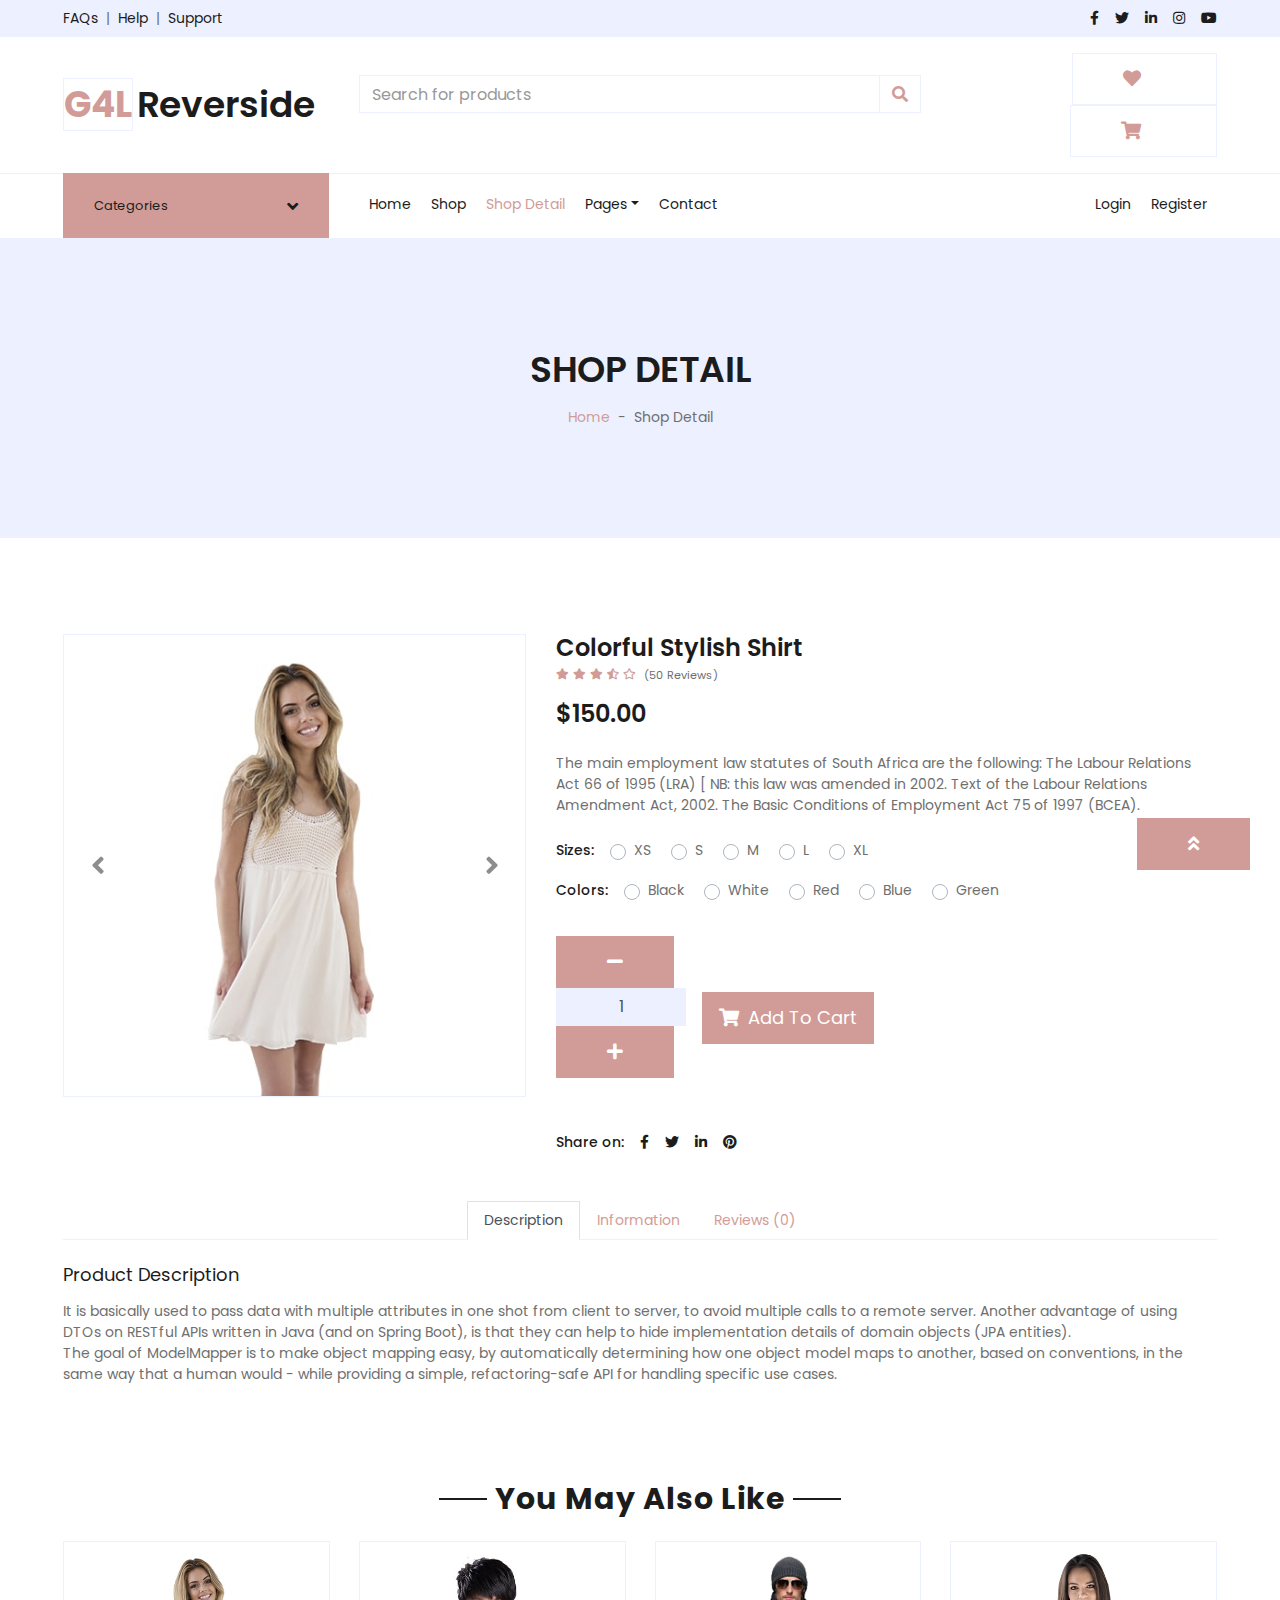
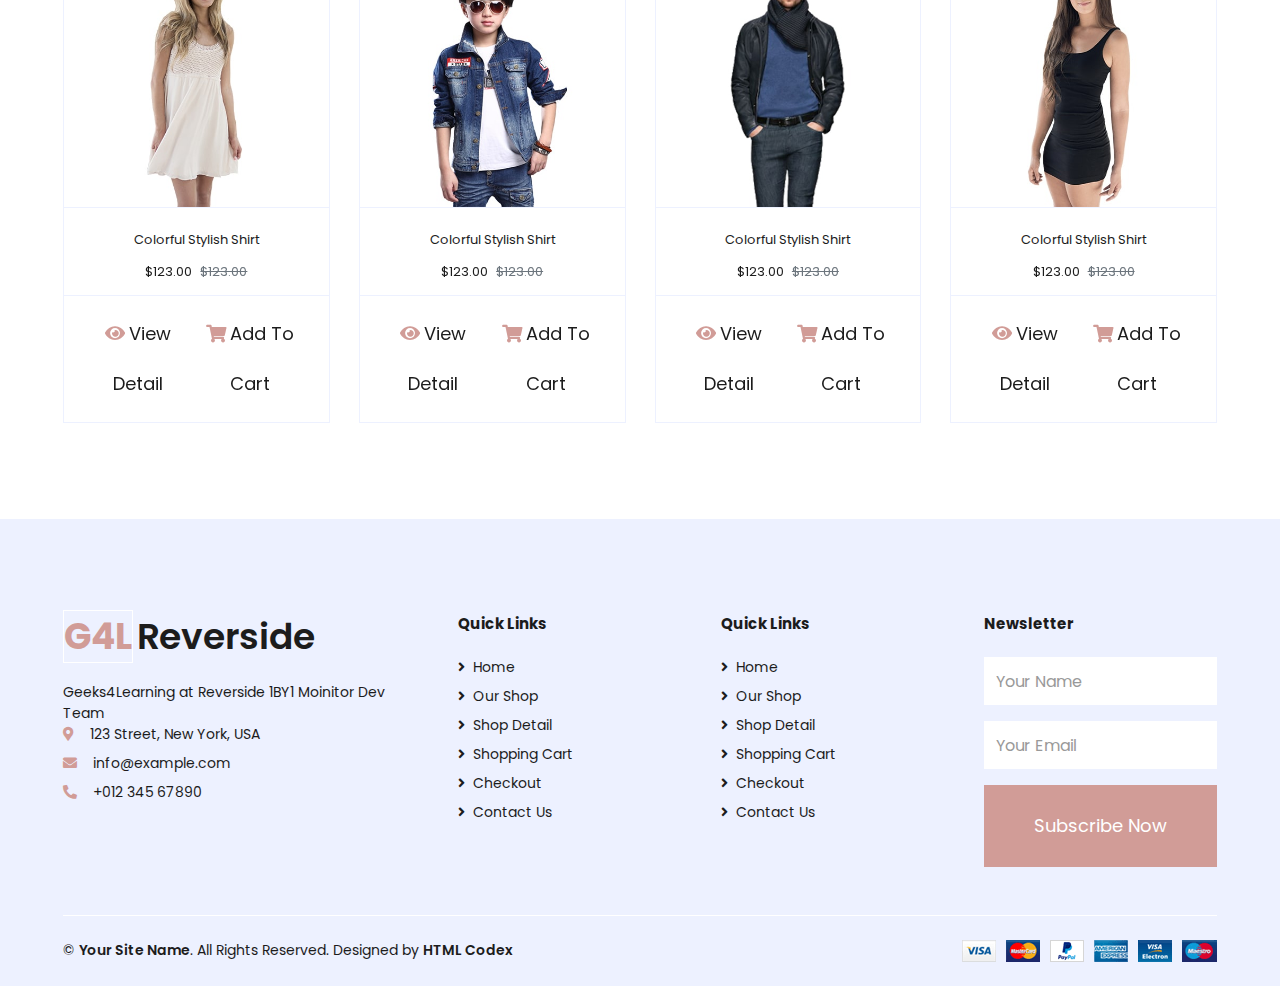
<file: bootstrap-shop-template/detail.html>
<!DOCTYPE html>
<html lang="en">

<head>
    <meta charset="utf-8">
    <title>G4LReverside - Bootstrap Shop Template</title>
    <meta content="width=device-width, initial-scale=1.0" name="viewport">

    <!-- Favicon -->
    <link href="img/favicon.ico" rel="icon">

    <!-- Google Web Fonts -->
    <link rel="preconnect" href="https://fonts.gstatic.com">
    <link href="https://fonts.googleapis.com/css2?family=Poppins:wght@100;200;300;400;500;600;700;800;900&display=swap" rel="stylesheet"> 

    <!-- Font Awesome -->
    <link href="https://cdnjs.cloudflare.com/ajax/libs/font-awesome/5.10.0/css/all.min.css" rel="stylesheet">

    <!-- Libraries Stylesheet -->
    <link href="lib/owlcarousel/assets/owl.carousel.min.css" rel="stylesheet">

    <!-- Customized Bootstrap Stylesheet -->
    <link href="css/style.css" rel="stylesheet">
</head>

<body>
    <!-- Topbar Start -->
    <div class="container-fluid">
        <div class="row bg-secondary py-2 px-xl-5">
            <div class="col-lg-6 d-none d-lg-block">
                <div class="d-inline-flex align-items-center">
                    <a class="text-dark" href="">FAQs</a>
                    <span class="text-muted px-2">|</span>
                    <a class="text-dark" href="">Help</a>
                    <span class="text-muted px-2">|</span>
                    <a class="text-dark" href="">Support</a>
                </div>
            </div>
            <div class="col-lg-6 text-center text-lg-right">
                <div class="d-inline-flex align-items-center">
                    <a class="text-dark px-2" href="">
                        <i class="fab fa-facebook-f"></i>
                    </a>
                    <a class="text-dark px-2" href="">
                        <i class="fab fa-twitter"></i>
                    </a>
                    <a class="text-dark px-2" href="">
                        <i class="fab fa-linkedin-in"></i>
                    </a>
                    <a class="text-dark px-2" href="">
                        <i class="fab fa-instagram"></i>
                    </a>
                    <a class="text-dark pl-2" href="">
                        <i class="fab fa-youtube"></i>
                    </a>
                </div>
            </div>
        </div>
        <div class="row align-items-center py-3 px-xl-5">
            <div class="col-lg-3 d-none d-lg-block">
                <a href="" class="text-decoration-none">
                    <h1 class="m-0 display-5 font-weight-semi-bold"><span class="text-primary font-weight-bold border px-0 mr-1">G4L</span>Reverside</h1>
                </a>
            </div>
            <div class="col-lg-6 col-6 text-left">
                <form action="">
                    <div class="input-group">
                        <input type="text" class="form-control" placeholder="Search for products">
                        <div class="input-group-append">
                            <span class="input-group-text bg-transparent text-primary">
                                <i class="fa fa-search"></i>
                            </span>
                        </div>
                    </div>
                </form>
            </div>
            <div class="col-lg-3 col-6 text-right">
                <a href="" class="btn border">
                    <i class="fas fa-heart text-primary"></i>
                    <span class="badge">0</span>
                </a>
                <a href="" class="btn border">
                    <i class="fas fa-shopping-cart text-primary"></i>
                    <span class="badge">0</span>
                </a>
            </div>
        </div>
    </div>
    <!-- Topbar End -->


    <!-- Navbar Start -->
    <div class="container-fluid">
        <div class="row border-top px-xl-5">
            <div class="col-lg-3 d-none d-lg-block">
                <a class="btn shadow-none d-flex align-items-center justify-content-between bg-primary text-white w-100" data-toggle="collapse" href="#navbar-vertical" style="height: 65px; margin-top: -1px; padding: 0 30px;">
                    <h6 class="m-0">Categories</h6>
                    <i class="fa fa-angle-down text-dark"></i>
                </a>
                <nav class="collapse position-absolute navbar navbar-vertical navbar-light align-items-start p-0 border border-top-0 border-bottom-0 bg-light" id="navbar-vertical" style="width: calc(100% - 30px); z-index: 1;" aria-label="">
                    <div class="navbar-nav w-100 overflow-hidden" style="height: 410px">
                        <div class="nav-item dropdown">
                            <a href="#" class="nav-link" data-toggle="dropdown">Dresses <i class="fa fa-angle-down float-right mt-1"></i></a>
                            <div class="dropdown-menu position-absolute bg-secondary border-0 rounded-0 w-100 m-0">
                                <a href="" class="dropdown-item">Men's Dresses</a>
                                <a href="" class="dropdown-item">Women's Dresses</a>
                                <a href="" class="dropdown-item">Baby's Dresses</a>
                            </div>
                        </div>
                        <a href="" class="nav-item nav-link">Shirts</a>
                        <a href="" class="nav-item nav-link">Jeans</a>
                        <a href="" class="nav-item nav-link">Swimwear</a>
                        <a href="" class="nav-item nav-link">Sleepwear</a>
                        <a href="" class="nav-item nav-link">Sportswear</a>
                        <a href="" class="nav-item nav-link">Jumpsuits</a>
                        <a href="" class="nav-item nav-link">Blazers</a>
                        <a href="" class="nav-item nav-link">Jackets</a>
                        <a href="" class="nav-item nav-link">Shoes</a>
                    </div>
                </nav>
            </div>
            <div class="col-lg-9">
                <nav class="navbar navbar-expand-lg bg-light navbar-light py-3 py-lg-0 px-0" aria-label="">
                    <a href="" class="text-decoration-none d-block d-lg-none">
                        <h1 class="m-0 display-5 font-weight-semi-bold"><span class="text-primary font-weight-bold border px-0 mr-1">G4L</span>Reverside</h1>
                    </a>
                    <button type="button" class="navbar-toggler" data-toggle="collapse" data-target="#navbarCollapse">
                        <span class="navbar-toggler-icon"></span>
                    </button>
                    <div class="collapse navbar-collapse justify-content-between" id="navbarCollapse">
                        <div class="navbar-nav mr-auto py-0">
                            <a href="index.html" class="nav-item nav-link">Home</a>
                            <a href="shop.html" class="nav-item nav-link">Shop</a>
                            <a href="detail.html" class="nav-item nav-link active">Shop Detail</a>
                            <div class="nav-item dropdown">
                                <a href="#" class="nav-link dropdown-toggle" data-toggle="dropdown">Pages</a>
                                <div class="dropdown-menu rounded-0 m-0">
                                    <a href="cart.html" class="dropdown-item">Shopping Cart</a>
                                    <a href="checkout.html" class="dropdown-item">Checkout</a>
                                </div>
                            </div>
                            <a href="contact.html" class="nav-item nav-link">Contact</a>
                        </div>
                        <div class="navbar-nav ml-auto py-0">
                            <a href="" class="nav-item nav-link">Login</a>
                            <a href="" class="nav-item nav-link">Register</a>
                        </div>
                    </div>
                </nav>
            </div>
        </div>
    </div>
    <!-- Navbar End -->


    <!-- Page Header Start -->
    <div class="container-fluid bg-secondary mb-5">
        <div class="d-flex flex-column align-items-center justify-content-center" style="min-height: 300px">
            <h1 class="font-weight-semi-bold text-uppercase mb-3">Shop Detail</h1>
            <div class="d-inline-flex">
                <p class="m-0"><a href="">Home</a></p>
                <p class="m-0 px-2">-</p>
                <p class="m-0">Shop Detail</p>
            </div>
        </div>
    </div>
    <!-- Page Header End -->


    <!-- Shop Detail Start -->
    <div class="container-fluid py-5">
        <div class="row px-xl-5">
            <div class="col-lg-5 pb-5">
                <div id="product-carousel" class="carousel slide" data-ride="carousel">
                    <div class="carousel-inner border">
                        <div class="carousel-item active">
                            <img class="w-100 h-100" src="img/product-1.jpg" alt="Image">
                        </div>
                        <div class="carousel-item">
                            <img class="w-100 h-100" src="img/product-2.jpg" alt="Image">
                        </div>
                        <div class="carousel-item">
                            <img class="w-100 h-100" src="img/product-3.jpg" alt="Image">
                        </div>
                        <div class="carousel-item">
                            <img class="w-100 h-100" src="img/product-4.jpg" alt="Image">
                        </div>
                    </div>
                    <a class="carousel-control-prev" href="#product-carousel" data-slide="prev">
                        <i class="fa fa-2x fa-angle-left text-dark"></i>
                    </a>
                    <a class="carousel-control-next" href="#product-carousel" data-slide="next">
                        <i class="fa fa-2x fa-angle-right text-dark"></i>
                    </a>
                </div>
            </div>

            <div class="col-lg-7 pb-5">
                <h3 class="font-weight-semi-bold">Colorful Stylish Shirt</h3>
                <div class="d-flex mb-3">
                    <div class="text-primary mr-2">
                        <small class="fas fa-star"></small>
                        <small class="fas fa-star"></small>
                        <small class="fas fa-star"></small>
                        <small class="fas fa-star-half-alt"></small>
                        <small class="far fa-star"></small>
                    </div>
                    <small class="pt-1">(50 Reviews)</small>
                </div>
                <h3 class="font-weight-semi-bold mb-4">$150.00</h3>
                <p class="mb-4">The main employment law statutes of South Africa are the following: The Labour Relations Act 66 of 1995 (LRA) [ NB: this law was amended in 2002. Text of the Labour Relations Amendment Act, 2002. The Basic Conditions of Employment Act 75 of 1997 (BCEA).</p>
                <div class="d-flex mb-3">
                    <p class="text-dark font-weight-medium mb-0 mr-3">Sizes:</p>
                    <form>
                        <div class="custom-control custom-radio custom-control-inline">
                            <input type="radio" class="custom-control-input" id="size-1" name="size">
                            <label class="custom-control-label" for="size-1">XS</label>
                        </div>
                        <div class="custom-control custom-radio custom-control-inline">
                            <input type="radio" class="custom-control-input" id="size-2" name="size">
                            <label class="custom-control-label" for="size-2">S</label>
                        </div>
                        <div class="custom-control custom-radio custom-control-inline">
                            <input type="radio" class="custom-control-input" id="size-3" name="size">
                            <label class="custom-control-label" for="size-3">M</label>
                        </div>
                        <div class="custom-control custom-radio custom-control-inline">
                            <input type="radio" class="custom-control-input" id="size-4" name="size">
                            <label class="custom-control-label" for="size-4">L</label>
                        </div>
                        <div class="custom-control custom-radio custom-control-inline">
                            <input type="radio" class="custom-control-input" id="size-5" name="size">
                            <label class="custom-control-label" for="size-5">XL</label>
                        </div>
                    </form>
                </div>
                <div class="d-flex mb-4">
                    <p class="text-dark font-weight-medium mb-0 mr-3">Colors:</p>
                    <form>
                        <div class="custom-control custom-radio custom-control-inline">
                            <input type="radio" class="custom-control-input" id="color-1" name="color">
                            <label class="custom-control-label" for="color-1">Black</label>
                        </div>
                        <div class="custom-control custom-radio custom-control-inline">
                            <input type="radio" class="custom-control-input" id="color-2" name="color">
                            <label class="custom-control-label" for="color-2">White</label>
                        </div>
                        <div class="custom-control custom-radio custom-control-inline">
                            <input type="radio" class="custom-control-input" id="color-3" name="color">
                            <label class="custom-control-label" for="color-3">Red</label>
                        </div>
                        <div class="custom-control custom-radio custom-control-inline">
                            <input type="radio" class="custom-control-input" id="color-4" name="color">
                            <label class="custom-control-label" for="color-4">Blue</label>
                        </div>
                        <div class="custom-control custom-radio custom-control-inline">
                            <input type="radio" class="custom-control-input" id="color-5" name="color">
                            <label class="custom-control-label" for="color-5">Green</label>
                        </div>
                    </form>
                </div>
                <div class="d-flex align-items-center mb-4 pt-2">
                    <div class="input-group quantity mr-3" style="width: 130px;">
                        <div class="input-group-btn">
                            <button class="btn btn-primary btn-minus" >
                            <i class="fa fa-minus"></i>
                            </button>
                        </div>
                        <input type="text" class="form-control bg-secondary text-center" value="1">
                        <div class="input-group-btn">
                            <button class="btn btn-primary btn-plus">
                                <i class="fa fa-plus"></i>
                            </button>
                        </div>
                    </div>
                    <button class="btn btn-primary px-3"><i class="fa fa-shopping-cart mr-1"></i> Add To Cart</button>
                </div>
                <div class="d-flex pt-2">
                    <p class="text-dark font-weight-medium mb-0 mr-2">Share on:</p>
                    <div class="d-inline-flex">
                        <a class="text-dark px-2" href="">
                            <i class="fab fa-facebook-f"></i>
                        </a>
                        <a class="text-dark px-2" href="">
                            <i class="fab fa-twitter"></i>
                        </a>
                        <a class="text-dark px-2" href="">
                            <i class="fab fa-linkedin-in"></i>
                        </a>
                        <a class="text-dark px-2" href="">
                            <i class="fab fa-pinterest"></i>
                        </a>
                    </div>
                </div>
            </div>
        </div>
        <div class="row px-xl-5">
            <div class="col">
                <div class="nav nav-tabs justify-content-center border-secondary mb-4">
                    <a class="nav-item nav-link active" data-toggle="tab" href="#tab-pane-1">Description</a>
                    <a class="nav-item nav-link" data-toggle="tab" href="#tab-pane-2">Information</a>
                    <a class="nav-item nav-link" data-toggle="tab" href="#tab-pane-3">Reviews (0)</a>
                </div>
                <div class="tab-content">
                    <div class="tab-pane fade show active" id="tab-pane-1">
                        <h4 class="mb-3">Product Description</h4>
                        <p>It is basically used to pass data with multiple attributes in one shot from client to server, to avoid multiple calls to a remote server. Another advantage of using DTOs on RESTful APIs written in Java (and on Spring Boot), is that they can help to hide implementation details of domain objects (JPA entities).</p>
                        <p>The goal of ModelMapper is to make object mapping easy, by automatically determining how one object model maps to another, based on conventions, in the same way that a human would - while providing a simple, refactoring-safe API for handling specific use cases.</p>
                    </div>
                    <div class="tab-pane fade" id="tab-pane-2">
                        <h4 class="mb-3">Additional Information</h4>
                        <p>We'll handle the conversions that need to happen between the internal entities of a Spring application and the external DTOs (Data Transfer Objects) that are published back to the client.</p>
                        <div class="row">
                            <div class="col-md-6">
                                <ul class="list-group list-group-flush">
                                    <li class="list-group-item px-0">
                                        Start by introducing the main library that we're going to use to perform this entity-DTO conversion, ModelMapper.
                                    </li>
                                    <li class="list-group-item px-0">
                                        Then we'll define the ModelMapper bean in our Spring configuration:
                                    </li>
                                    <li class="list-group-item px-0">
                                        Next let's introduce the DTO side of this two-sided problem, Post DTO:
                                    </li>
                                    <li class="list-group-item px-0">
                                        Note that the two custom date related methods handle the date conversion back and forth between the client and the server.
                                    </li>
                                  </ul> 
                            </div>
                            <div class="col-md-6">
                                <ul class="list-group list-group-flush">
                                    <li class="list-group-item px-0">
                                        getSubmissionDateConverted() method converts date String into a Date in the server's timezone to use it in the persisting Post entity
                                    </li>
                                    <li class="list-group-item px-0">
                                        setSubmissionDate() method is to set DTO's date to Post‘s Date in current user timezone
                                    </li>
                                    <li class="list-group-item px-0">
                                        Let's look at a service level operation, which will obviously work with the Entity (not the DTO)
                                    </li>
                                    <li class="list-group-item px-0">
                                        Let's examine a standard controller implementation, exposing the simple REST API for the Post resource.
                                    </li>
                                  </ul> 
                            </div>
                        </div>
                    </div>
                    <div class="tab-pane fade" id="tab-pane-3">
                        <div class="row">
                            <div class="col-md-6">
                                <h4 class="mb-4">1 review for "Colorful Stylish Shirt"</h4>
                                <div class="media mb-4">
                                    <img src="img/user.jpg" alt="Image" class="img-fluid mr-3 mt-1" style="width: 45px;">
                                    <div class="media-body">
                                        <h6>John Doe<small> - <i>01 Jan 2045</i></small></h6>
                                        <div class="text-primary mb-2">
                                            <i class="fas fa-star"></i>
                                            <i class="fas fa-star"></i>
                                            <i class="fas fa-star"></i>
                                            <i class="fas fa-star-half-alt"></i>
                                            <i class="far fa-star"></i>
                                        </div>
                                        <p>S    how here a few simple CRUD operations: create, update, get one, and get all. Given that the operations are pretty straightforward, we are especially interested in the Entity-DTO conversion aspects:</p>
                                    </div>
                                </div>
                            </div>
                            <div class="col-md-6">
                                <h4 class="mb-4">Leave a review</h4>
                                <small>Your email address will not be published. Required fields are marked *</small>
                                <div class="d-flex my-3">
                                    <p class="mb-0 mr-2">Your Rating * :</p>
                                    <div class="text-primary">
                                        <i class="far fa-star"></i>
                                        <i class="far fa-star"></i>
                                        <i class="far fa-star"></i>
                                        <i class="far fa-star"></i>
                                        <i class="far fa-star"></i>
                                    </div>
                                </div>
                                <form>
                                    <div class="form-group">
                                        <label for="message">Your Review *</label>
                                        <textarea id="message" cols="30" rows="5" class="form-control"></textarea>
                                    </div>
                                    <div class="form-group">
                                        <label for="name">Your Name *</label>
                                        <input type="text" class="form-control" id="name">
                                    </div>
                                    <div class="form-group">
                                        <label for="email">Your Email *</label>
                                        <input type="email" class="form-control" id="email">
                                    </div>
                                    <div class="form-group mb-0">
                                        <input type="submit" value="Leave Your Review" class="btn btn-primary px-3">
                                    </div>
                                </form>
                            </div>
                        </div>
                    </div>
                </div>
            </div>
        </div>
    </div>
    <!-- Shop Detail End -->


    <!-- Products Start -->
    <div class="container-fluid py-5">
        <div class="text-center mb-4">
            <h2 class="section-title px-5"><span class="px-2">You May Also Like</span></h2>
        </div>
        <div class="row px-xl-5">
            <div class="col">
                <div class="owl-carousel related-carousel">
                    <div class="card product-item border-0">
                        <div class="card-header product-img position-relative overflow-hidden bg-transparent border p-0">
                            <img class="img-fluid w-100" src="img/product-1.jpg" alt="">
                        </div>
                        <div class="card-body border-left border-right text-center p-0 pt-4 pb-3">
                            <h6 class="text-truncate mb-3">Colorful Stylish Shirt</h6>
                            <div class="d-flex justify-content-center">
                                <h6>$123.00</h6><h6 class="text-muted ml-2"><del>$123.00</del></h6>
                            </div>
                        </div>
                        <div class="card-footer d-flex justify-content-between bg-light border">
                            <a href="" class="btn btn-sm text-dark p-0"><i class="fas fa-eye text-primary mr-1"></i>View Detail</a>
                            <a href="" class="btn btn-sm text-dark p-0"><i class="fas fa-shopping-cart text-primary mr-1"></i>Add To Cart</a>
                        </div>
                    </div>
                    <div class="card product-item border-0">
                        <div class="card-header product-img position-relative overflow-hidden bg-transparent border p-0">
                            <img class="img-fluid w-100" src="img/product-2.jpg" alt="">
                        </div>
                        <div class="card-body border-left border-right text-center p-0 pt-4 pb-3">
                            <h6 class="text-truncate mb-3">Colorful Stylish Shirt</h6>
                            <div class="d-flex justify-content-center">
                                <h6>$123.00</h6><h6 class="text-muted ml-2"><del>$123.00</del></h6>
                            </div>
                        </div>
                        <div class="card-footer d-flex justify-content-between bg-light border">
                            <a href="" class="btn btn-sm text-dark p-0"><i class="fas fa-eye text-primary mr-1"></i>View Detail</a>
                            <a href="" class="btn btn-sm text-dark p-0"><i class="fas fa-shopping-cart text-primary mr-1"></i>Add To Cart</a>
                        </div>
                    </div>
                    <div class="card product-item border-0">
                        <div class="card-header product-img position-relative overflow-hidden bg-transparent border p-0">
                            <img class="img-fluid w-100" src="img/product-3.jpg" alt="">
                        </div>
                        <div class="card-body border-left border-right text-center p-0 pt-4 pb-3">
                            <h6 class="text-truncate mb-3">Colorful Stylish Shirt</h6>
                            <div class="d-flex justify-content-center">
                                <h6>$123.00</h6><h6 class="text-muted ml-2"><del>$123.00</del></h6>
                            </div>
                        </div>
                        <div class="card-footer d-flex justify-content-between bg-light border">
                            <a href="" class="btn btn-sm text-dark p-0"><i class="fas fa-eye text-primary mr-1"></i>View Detail</a>
                            <a href="" class="btn btn-sm text-dark p-0"><i class="fas fa-shopping-cart text-primary mr-1"></i>Add To Cart</a>
                        </div>
                    </div>
                    <div class="card product-item border-0">
                        <div class="card-header product-img position-relative overflow-hidden bg-transparent border p-0">
                            <img class="img-fluid w-100" src="img/product-4.jpg" alt="">
                        </div>
                        <div class="card-body border-left border-right text-center p-0 pt-4 pb-3">
                            <h6 class="text-truncate mb-3">Colorful Stylish Shirt</h6>
                            <div class="d-flex justify-content-center">
                                <h6>$123.00</h6><h6 class="text-muted ml-2"><del>$123.00</del></h6>
                            </div>
                        </div>
                        <div class="card-footer d-flex justify-content-between bg-light border">
                            <a href="" class="btn btn-sm text-dark p-0"><i class="fas fa-eye text-primary mr-1"></i>View Detail</a>
                            <a href="" class="btn btn-sm text-dark p-0"><i class="fas fa-shopping-cart text-primary mr-1"></i>Add To Cart</a>
                        </div>
                    </div>
                    <div class="card product-item border-0">
                        <div class="card-header product-img position-relative overflow-hidden bg-transparent border p-0">
                            <img class="img-fluid w-100" src="img/product-5.jpg" alt="">
                        </div>
                        <div class="card-body border-left border-right text-center p-0 pt-4 pb-3">
                            <h6 class="text-truncate mb-3">Colorful Stylish Shirt</h6>
                            <div class="d-flex justify-content-center">
                                <h6>$123.00</h6><h6 class="text-muted ml-2"><del>$123.00</del></h6>
                            </div>
                        </div>
                        <div class="card-footer d-flex justify-content-between bg-light border">
                            <a href="" class="btn btn-sm text-dark p-0"><i class="fas fa-eye text-primary mr-1"></i>View Detail</a>
                            <a href="" class="btn btn-sm text-dark p-0"><i class="fas fa-shopping-cart text-primary mr-1"></i>Add To Cart</a>
                        </div>
                    </div>
                </div>
            </div>
        </div>
    </div>
    <!-- Products End -->


    <!-- Footer Start -->
    <div class="container-fluid bg-secondary text-dark mt-5 pt-5">
        <div class="row px-xl-5 pt-5">
            <div class="col-lg-4 col-md-12 mb-5 pr-3 pr-xl-5">
                <a href="" class="text-decoration-none">
                    <h1 class="mb-4 display-5 font-weight-semi-bold"><span class="text-primary font-weight-bold border border-white px-0 mr-1">G4L</span>Reverside</h1>
                </a>
                <p>Geeks4Learning at Reverside 1BY1 Moinitor Dev Team</p>
                <p class="mb-2"><i class="fa fa-map-marker-alt text-primary mr-3"></i>123 Street, New York, USA</p>
                <p class="mb-2"><i class="fa fa-envelope text-primary mr-3"></i>info@example.com</p>
                <p class="mb-0"><i class="fa fa-phone-alt text-primary mr-3"></i>+012 345 67890</p>
            </div>
            <div class="col-lg-8 col-md-12">
                <div class="row">
                    <div class="col-md-4 mb-5">
                        <h5 class="font-weight-bold text-dark mb-4">Quick Links</h5>
                        <div class="d-flex flex-column justify-content-start">
                            <a class="text-dark mb-2" href="index.html"><i class="fa fa-angle-right mr-2"></i>Home</a>
                            <a class="text-dark mb-2" href="shop.html"><i class="fa fa-angle-right mr-2"></i>Our Shop</a>
                            <a class="text-dark mb-2" href="detail.html"><i class="fa fa-angle-right mr-2"></i>Shop Detail</a>
                            <a class="text-dark mb-2" href="cart.html"><i class="fa fa-angle-right mr-2"></i>Shopping Cart</a>
                            <a class="text-dark mb-2" href="checkout.html"><i class="fa fa-angle-right mr-2"></i>Checkout</a>
                            <a class="text-dark" href="contact.html"><i class="fa fa-angle-right mr-2"></i>Contact Us</a>
                        </div>
                    </div>
                    <div class="col-md-4 mb-5">
                        <h5 class="font-weight-bold text-dark mb-4">Quick Links</h5>
                        <div class="d-flex flex-column justify-content-start">
                            <a class="text-dark mb-2" href="index.html"><i class="fa fa-angle-right mr-2"></i>Home</a>
                            <a class="text-dark mb-2" href="shop.html"><i class="fa fa-angle-right mr-2"></i>Our Shop</a>
                            <a class="text-dark mb-2" href="detail.html"><i class="fa fa-angle-right mr-2"></i>Shop Detail</a>
                            <a class="text-dark mb-2" href="cart.html"><i class="fa fa-angle-right mr-2"></i>Shopping Cart</a>
                            <a class="text-dark mb-2" href="checkout.html"><i class="fa fa-angle-right mr-2"></i>Checkout</a>
                            <a class="text-dark" href="contact.html"><i class="fa fa-angle-right mr-2"></i>Contact Us</a>
                        </div>
                    </div>
                    <div class="col-md-4 mb-5">
                        <h5 class="font-weight-bold text-dark mb-4">Newsletter</h5>
                        <form action="">
                            <div class="form-group">
                                <input type="text" class="form-control border-0 py-4" placeholder="Your Name" required="required" />
                            </div>
                            <div class="form-group">
                                <input type="email" class="form-control border-0 py-4" placeholder="Your Email"
                                    required="required" />
                            </div>
                            <div>
                                <button class="btn btn-primary btn-block border-0 py-3" type="submit">Subscribe Now</button>
                            </div>
                        </form>
                    </div>
                </div>
            </div>
        </div>
        <div class="row border-top border-light mx-xl-5 py-4">
            <div class="col-md-6 px-xl-0">
                <p class="mb-md-0 text-center text-md-left text-dark">
                    &copy; <a class="text-dark font-weight-semi-bold" href="#">Your Site Name</a>. All Rights Reserved. Designed
                    by
                    <a class="text-dark font-weight-semi-bold" href="https://htmlcodex.com">HTML Codex</a>
                </p>
            </div>
            <div class="col-md-6 px-xl-0 text-center text-md-right">
                <img class="img-fluid" src="img/payments.png" alt="">
            </div>
        </div>
    </div>
    <!-- Footer End -->


    <!-- Back to Top -->
    <a href="#" class="btn btn-primary back-to-top"><i class="fa fa-angle-double-up"></i></a>


    <!-- JavaScript Libraries -->
    <script src="https://code.jquery.com/jquery-3.4.1.min.js"></script>
    <script src="https://stackpath.bootstrapcdn.com/bootstrap/4.4.1/js/bootstrap.bundle.min.js"></script>
    <script src="lib/easing/easing.min.js"></script>
    <script src="lib/owlcarousel/owl.carousel.min.js"></script>

    <!-- Contact Javascript File -->
    <script src="mail/jqBootstrapValidation.min.js"></script>
    <script src="mail/contact.js"></script>

    <!-- Template Javascript -->
    <script src="js/main.js"></script>
</body>

</html>
</file>
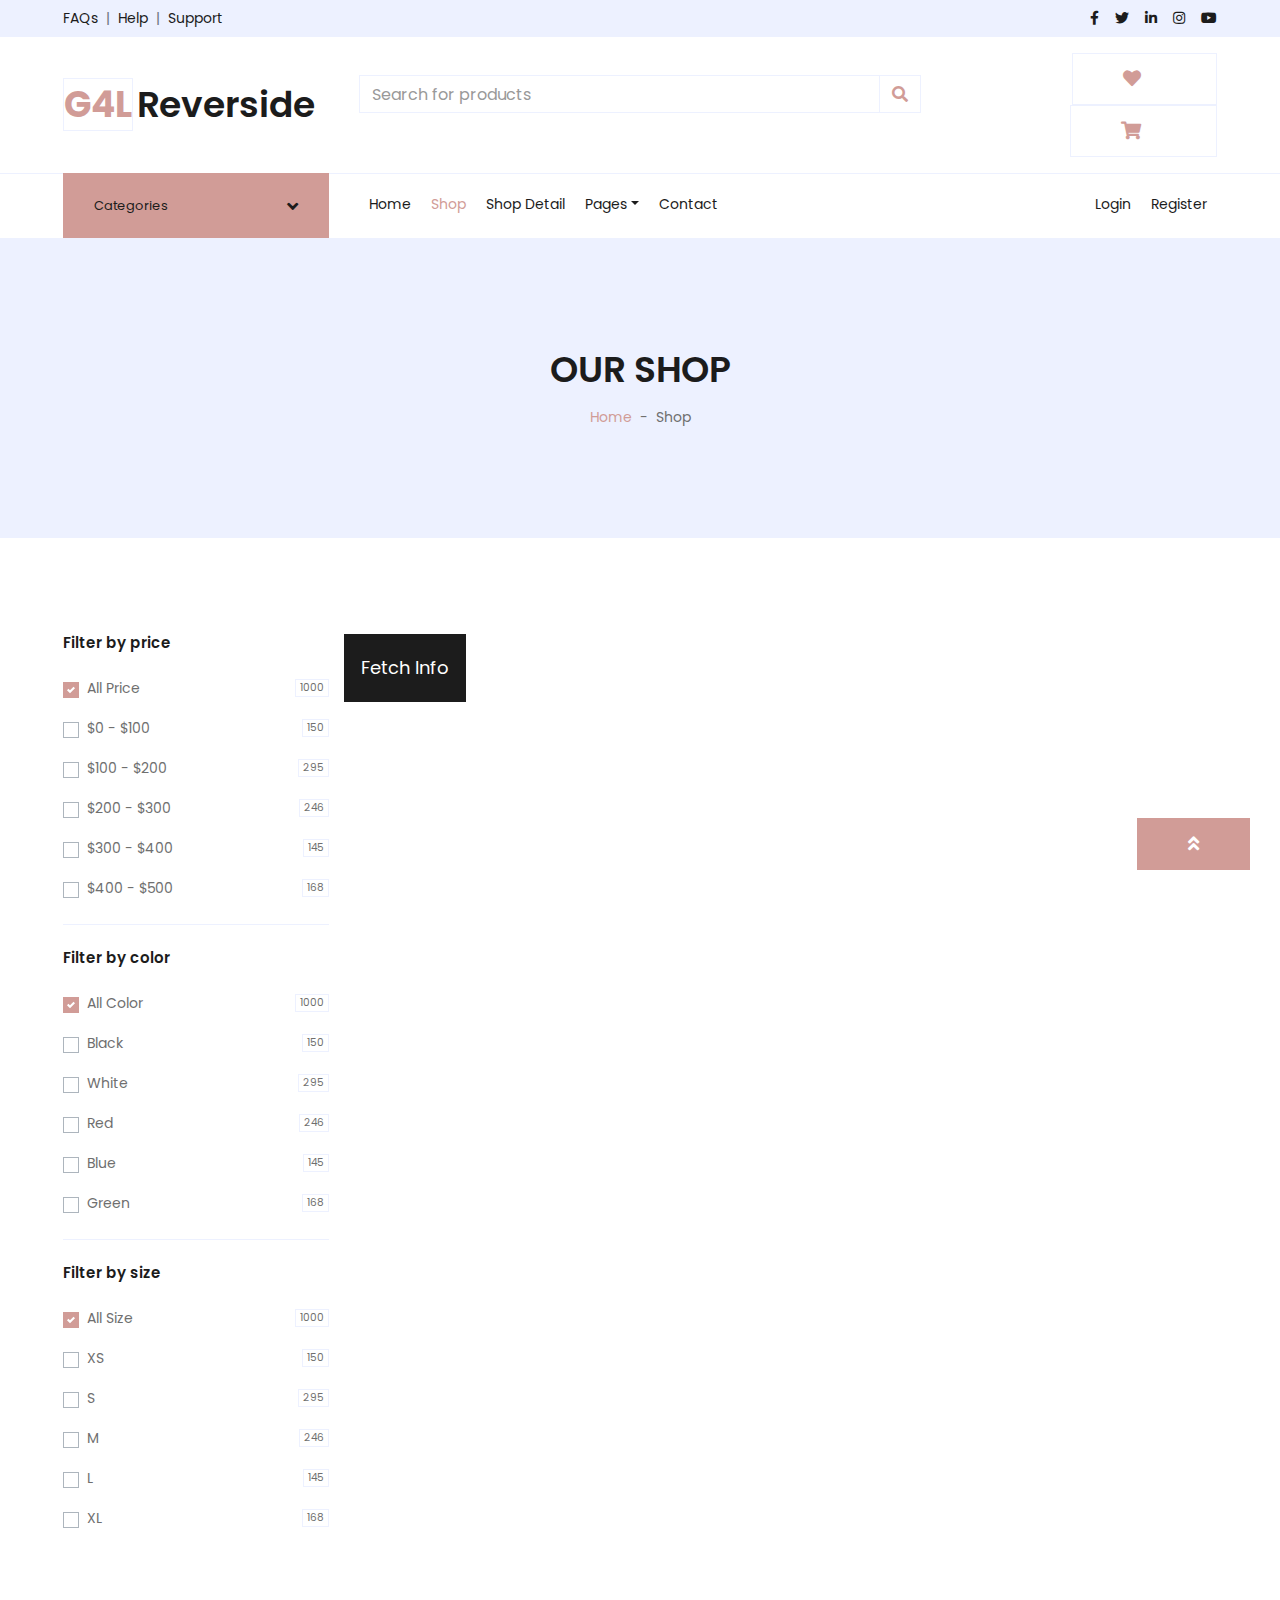
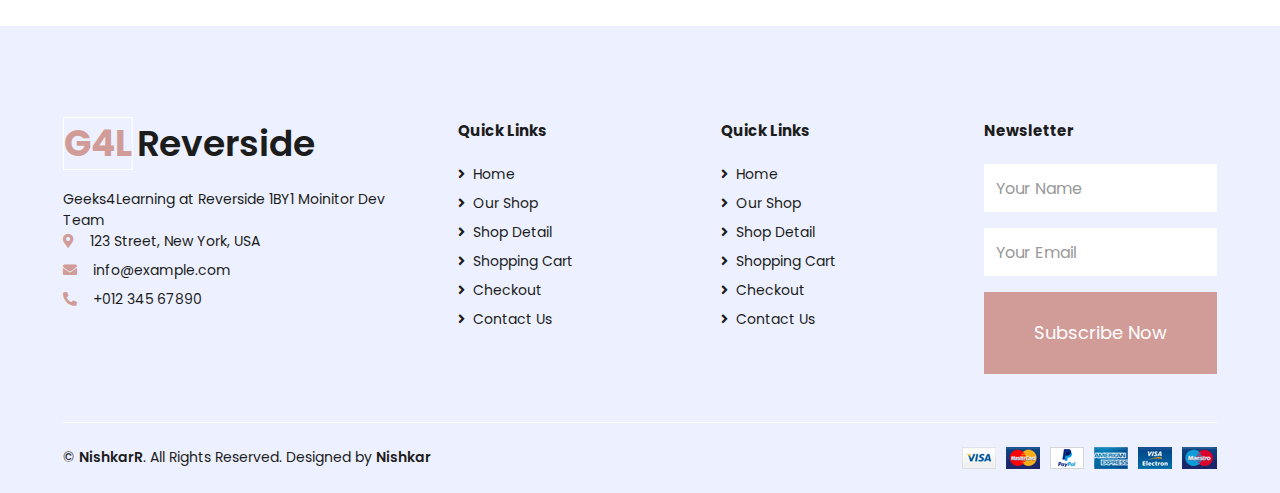
<file: bootstrap-shop-template/shop.html>
<!DOCTYPE html>
<html lang="en">

<head>
    <meta charset="utf-8">
    <title>G4lReverside - Bootstrap Shop Template</title>
    <meta content="width=device-width, initial-scale=1.0" name="viewport">

    <!-- JQuery -->
    <script src="https://code.jquery.com/jquery-3.5.1.js">
    </script>

    <!-- Favicon -->
    <link href="img/favicon.ico" rel="icon">

    <!-- Google Web Fonts -->
    <link rel="preconnect" href="https://fonts.gstatic.com">
    <link href="https://fonts.googleapis.com/css2?family=Poppins:wght@100;200;300;400;500;600;700;800;900&display=swap"
        rel="stylesheet">

    <link href="https://fonts.googleapis.com/icon?family=Material+Icons" rel="stylesheet">

    <!-- Font Awesome -->
    <link href="https://cdnjs.cloudflare.com/ajax/libs/font-awesome/5.10.0/css/all.min.css" rel="stylesheet">

    <!-- Libraries Stylesheet -->
    <link href="lib/owlcarousel/assets/owl.carousel.min.css" rel="stylesheet">

    <!-- Customized Bootstrap Stylesheet -->
    <link href="css/style.css" rel="stylesheet">
    <!--  -->

    <!-- Sytle -->
</head>

<body>
    <!-- Topbar Start -->
    <div class="container-fluid">
        <div class="row bg-secondary py-2 px-xl-5">
            <div class="col-lg-6 d-none d-lg-block">
                <div class="d-inline-flex align-items-center">
                    <a class="text-dark" href="">FAQs</a>
                    <span class="text-muted px-2">|</span>
                    <a class="text-dark" href="">Help</a>
                    <span class="text-muted px-2">|</span>
                    <a class="text-dark" href="">Support</a>
                </div>
            </div>
            <div class="col-lg-6 text-center text-lg-right">
                <div class="d-inline-flex align-items-center">
                    <a class="text-dark px-2" href="">
                        <i class="fab fa-facebook-f"></i>
                    </a>
                    <a class="text-dark px-2" href="">
                        <i class="fab fa-twitter"></i>
                    </a>
                    <a class="text-dark px-2" href="">
                        <i class="fab fa-linkedin-in"></i>
                    </a>
                    <a class="text-dark px-2" href="">
                        <i class="fab fa-instagram"></i>
                    </a>
                    <a class="text-dark pl-2" href="">
                        <i class="fab fa-youtube"></i>
                    </a>
                </div>
            </div>
        </div>
        <div class="row align-items-center py-3 px-xl-5">
            <div class="col-lg-3 d-none d-lg-block">
                <a href="" class="text-decoration-none">
                    <h1 class="m-0 display-5 font-weight-semi-bold"><span
                            class="text-primary font-weight-bold border px-0 mr-1">G4L</span>Reverside</h1>
                </a>
            </div>
            <div class="col-lg-6 col-6 text-left">
                <form action="">
                    <div class="input-group">
                        <input type="text" class="form-control" placeholder="Search for products">
                        <div class="input-group-append">
                            <span class="input-group-text bg-transparent text-primary">
                                <i class="fa fa-search"></i>
                            </span>
                        </div>
                    </div>
                </form>
            </div>
            <div class="col-lg-3 col-6 text-right">
                <a href="" class="btn border">
                    <i class="fas fa-heart text-primary"></i>
                    <span class="badge">0</span>
                </a>
                <a href="" class="btn border">
                    <i class="fas fa-shopping-cart text-primary"></i>
                    <span class="badge">0</span>
                </a>
            </div>
        </div>
    </div>
    <!-- Topbar End -->

    <!-- Navbar Start -->
    <div class="container-fluid">
        <div class="row border-top px-xl-5">
            <div class="col-lg-3 d-none d-lg-block">
                <a class="btn shadow-none d-flex align-items-center justify-content-between bg-primary text-white w-100"
                    data-toggle="collapse" href="#navbar-vertical"
                    style="height: 65px; margin-top: -1px; padding: 0 30px;">
                    <h6 class="m-0">Categories</h6>
                    <i class="fa fa-angle-down text-dark"></i>
                </a>
                <nav class="collapse position-absolute navbar navbar-vertical navbar-light align-items-start p-0 border border-top-0 border-bottom-0 bg-light"
                    id="navbar-vertical" style="width: calc(100% - 30px); z-index: 1;" aria-label="">
                    <div class="navbar-nav w-100 overflow-hidden" style="height: 410px">
                        <div class="nav-item dropdown">
                            <a href="#" class="nav-link" data-toggle="dropdown">Dresses <i
                                    class="fa fa-angle-down float-right mt-1"></i></a>
                            <div class="dropdown-menu position-absolute bg-secondary border-0 rounded-0 w-100 m-0">
                                <a href="" class="dropdown-item">Men's Dresses</a>
                                <a href="" class="dropdown-item">Women's Dresses</a>
                                <a href="" class="dropdown-item">Baby's Dresses</a>
                            </div>
                        </div>
                        <a href="" class="nav-item nav-link">Shirts</a>
                        <a href="" class="nav-item nav-link">Jeans</a>
                        <a href="" class="nav-item nav-link">Swimwear</a>
                        <a href="" class="nav-item nav-link">Sleepwear</a>
                        <a href="" class="nav-item nav-link">Sportswear</a>
                        <a href="" class="nav-item nav-link">Jumpsuits</a>
                        <a href="" class="nav-item nav-link">Blazers</a>
                        <a href="" class="nav-item nav-link">Jackets</a>
                        <a href="" class="nav-item nav-link">Shoes</a>
                    </div>
                </nav>
            </div>
            <div class="col-lg-9">
                <nav class="navbar navbar-expand-lg bg-light navbar-light py-3 py-lg-0 px-0" aria-label="">
                    <a href="" class="text-decoration-none d-block d-lg-none">
                        <h1 class="m-0 display-5 font-weight-semi-bold"><span
                                class="text-primary font-weight-bold border px-0 mr-1">G4L</span>Reverside</h1>
                    </a>
                    <button type="button" class="navbar-toggler" data-toggle="collapse" data-target="#navbarCollapse">
                        <span class="navbar-toggler-icon"></span>
                    </button>
                    <div class="collapse navbar-collapse justify-content-between" id="navbarCollapse">
                        <div class="navbar-nav mr-auto py-0">
                            <a href="index.html" class="nav-item nav-link">Home</a>
                            <a href="shop.html" class="nav-item nav-link active">Shop</a>
                            <a href="detail.html" class="nav-item nav-link">Shop Detail</a>
                            <div class="nav-item dropdown">
                                <a href="#" class="nav-link dropdown-toggle" data-toggle="dropdown">Pages</a>
                                <div class="dropdown-menu rounded-0 m-0">
                                    <a href="cart.html" class="dropdown-item">Shopping Cart</a>
                                    <a href="checkout.html" class="dropdown-item">Checkout</a>
                                </div>
                            </div>
                            <a href="contact.html" class="nav-item nav-link">Contact</a>
                        </div>
                        <div class="navbar-nav ml-auto py-0">
                            <a href="" class="nav-item nav-link">Login</a>
                            <a href="" class="nav-item nav-link">Register</a>
                        </div>
                    </div>
                </nav>
            </div>
        </div>
    </div>
    <!-- Navbar End -->

    <!-- Page Header Start -->
    <div class="container-fluid bg-secondary mb-5">
        <div class="d-flex flex-column align-items-center justify-content-center" style="min-height: 300px">
            <h1 class="font-weight-semi-bold text-uppercase mb-3">Our Shop</h1>
            <div class="d-inline-flex">
                <p class="m-0"><a href="">Home</a></p>
                <p class="m-0 px-2">-</p>
                <p class="m-0">Shop</p>
            </div>
        </div>
    </div>
    <!-- Page Header End -->


    <!-- Shop Start -->
    <div class="container-fluid pt-5">
        <div class="row px-xl-5">
            <!-- Shop Sidebar Start -->
            <div class="col-lg-3 col-md-12">
                <!-- Price Start -->
                <div class="border-bottom mb-4 pb-4">
                    <h5 class="font-weight-semi-bold mb-4">Filter by price</h5>
                    <form>
                        <div
                            class="custom-control custom-checkbox d-flex align-items-center justify-content-between mb-3">
                            <input type="checkbox" class="custom-control-input" checked id="price-all">
                            <label class="custom-control-label" for="price-all">All Price</label>
                            <span class="badge border font-weight-normal">1000</span>
                        </div>
                        <div
                            class="custom-control custom-checkbox d-flex align-items-center justify-content-between mb-3">
                            <input type="checkbox" class="custom-control-input" id="price-1">
                            <label class="custom-control-label" for="price-1">$0 - $100</label>
                            <span class="badge border font-weight-normal">150</span>
                        </div>
                        <div
                            class="custom-control custom-checkbox d-flex align-items-center justify-content-between mb-3">
                            <input type="checkbox" class="custom-control-input" id="price-2">
                            <label class="custom-control-label" for="price-2">$100 - $200</label>
                            <span class="badge border font-weight-normal">295</span>
                        </div>
                        <div
                            class="custom-control custom-checkbox d-flex align-items-center justify-content-between mb-3">
                            <input type="checkbox" class="custom-control-input" id="price-3">
                            <label class="custom-control-label" for="price-3">$200 - $300</label>
                            <span class="badge border font-weight-normal">246</span>
                        </div>
                        <div
                            class="custom-control custom-checkbox d-flex align-items-center justify-content-between mb-3">
                            <input type="checkbox" class="custom-control-input" id="price-4">
                            <label class="custom-control-label" for="price-4">$300 - $400</label>
                            <span class="badge border font-weight-normal">145</span>
                        </div>
                        <div class="custom-control custom-checkbox d-flex align-items-center justify-content-between">
                            <input type="checkbox" class="custom-control-input" id="price-5">
                            <label class="custom-control-label" for="price-5">$400 - $500</label>
                            <span class="badge border font-weight-normal">168</span>
                        </div>
                    </form>
                </div>
                <!-- Price End -->

                <!-- Color Start -->
                <div class="border-bottom mb-4 pb-4">
                    <h5 class="font-weight-semi-bold mb-4">Filter by color</h5>
                    <form>
                        <div
                            class="custom-control custom-checkbox d-flex align-items-center justify-content-between mb-3">
                            <input type="checkbox" class="custom-control-input" checked id="color-all">
                            <label class="custom-control-label" for="price-all">All Color</label>
                            <span class="badge border font-weight-normal">1000</span>
                        </div>
                        <div
                            class="custom-control custom-checkbox d-flex align-items-center justify-content-between mb-3">
                            <input type="checkbox" class="custom-control-input" id="color-1">
                            <label class="custom-control-label" for="color-1">Black</label>
                            <span class="badge border font-weight-normal">150</span>
                        </div>
                        <div
                            class="custom-control custom-checkbox d-flex align-items-center justify-content-between mb-3">
                            <input type="checkbox" class="custom-control-input" id="color-2">
                            <label class="custom-control-label" for="color-2">White</label>
                            <span class="badge border font-weight-normal">295</span>
                        </div>
                        <div
                            class="custom-control custom-checkbox d-flex align-items-center justify-content-between mb-3">
                            <input type="checkbox" class="custom-control-input" id="color-3">
                            <label class="custom-control-label" for="color-3">Red</label>
                            <span class="badge border font-weight-normal">246</span>
                        </div>
                        <div
                            class="custom-control custom-checkbox d-flex align-items-center justify-content-between mb-3">
                            <input type="checkbox" class="custom-control-input" id="color-4">
                            <label class="custom-control-label" for="color-4">Blue</label>
                            <span class="badge border font-weight-normal">145</span>
                        </div>
                        <div class="custom-control custom-checkbox d-flex align-items-center justify-content-between">
                            <input type="checkbox" class="custom-control-input" id="color-5">
                            <label class="custom-control-label" for="color-5">Green</label>
                            <span class="badge border font-weight-normal">168</span>
                        </div>
                    </form>
                </div>
                <!-- Color End -->

                <!-- Size Start -->
                <div class="mb-5">
                    <h5 class="font-weight-semi-bold mb-4">Filter by size</h5>
                    <form>
                        <div
                            class="custom-control custom-checkbox d-flex align-items-center justify-content-between mb-3">
                            <input type="checkbox" class="custom-control-input" checked id="size-all">
                            <label class="custom-control-label" for="size-all">All Size</label>
                            <span class="badge border font-weight-normal">1000</span>
                        </div>
                        <div
                            class="custom-control custom-checkbox d-flex align-items-center justify-content-between mb-3">
                            <input type="checkbox" class="custom-control-input" id="size-1">
                            <label class="custom-control-label" for="size-1">XS</label>
                            <span class="badge border font-weight-normal">150</span>
                        </div>
                        <div
                            class="custom-control custom-checkbox d-flex align-items-center justify-content-between mb-3">
                            <input type="checkbox" class="custom-control-input" id="size-2">
                            <label class="custom-control-label" for="size-2">S</label>
                            <span class="badge border font-weight-normal">295</span>
                        </div>
                        <div
                            class="custom-control custom-checkbox d-flex align-items-center justify-content-between mb-3">
                            <input type="checkbox" class="custom-control-input" id="size-3">
                            <label class="custom-control-label" for="size-3">M</label>
                            <span class="badge border font-weight-normal">246</span>
                        </div>
                        <div
                            class="custom-control custom-checkbox d-flex align-items-center justify-content-between mb-3">
                            <input type="checkbox" class="custom-control-input" id="size-4">
                            <label class="custom-control-label" for="size-4">L</label>
                            <span class="badge border font-weight-normal">145</span>
                        </div>
                        <div class="custom-control custom-checkbox d-flex align-items-center justify-content-between">
                            <input type="checkbox" class="custom-control-input" id="size-5">
                            <label class="custom-control-label" for="size-5">XL</label>
                            <span class="badge border font-weight-normal">168</span>
                        </div>
                    </form>
                </div>
                <!-- Size End -->
                <!-- <button type="button" id="fetchBtn" class="btn btn-primary">
                    Fetch Data
                </button> -->
            </div>
            <!-- Shop Sidebar End -->

            <!----------------------------------------------- Shop Product Start -----------------------------------------------------
                ----------------------------------------------------------------------------------------------------------------------
                ---------------------------------------------------------------------------------------------------------------------->


            <div><button id="btn" class="btn btn-dark py-2 px-3">Fetch Info</button></div>
            <div id="productsContainer"></div>

            <!-- Shop Test -->

            <script>
                var pageCounter = 1;
                var productsContainer = document.getElementById("productsContainer");
                var btn = document.getElementById("btn");

                btn.addEventListener("click", function () {
                    var ourRequest = new XMLHttpRequest();
                    ourRequest.open('GET', 'http://localhost:8181/api/v1/products/');
                    ourRequest.onload = function () {
                        if (ourRequest.status >= 200 && ourRequest.status < 400) {
                            var ourData = JSON.parse(ourRequest.responseText);
                            renderHTML(ourData);
                        } else {
                            console.log("We connected to the server, but it returned an error.");
                        }

                    };

                    ourRequest.onerror = function () {
                        console.log("Connection error");
                    };

                    ourRequest.send();
                    pageCounter++;
                    if (pageCounter > 3) {
                        btn.classList.add("hide-me");
                    }
                });

                function renderHTML(data) {
                    var htmlString = "";

                    for (i = 0; i < data.length; i++) {

                        htmlString += "<div class='row'> <div class='column>'<div class='card'>" + "<div class='container'>" + "<img style='width:300px;height:369px;' src =" + data[i].name + ">" + "<div>" + "<p style='color:red;font-size:150%;'>" + data[i].desc
                            + "<br>" + data[i].sku + " " + data[i].catergory + "<br> price: $" + data[i].price
                            + "</p>"
                            + "</div>"
                            + "</div>"
                            + "</div>"
                            + "</div>"
                            + "</div>";

                    }

                    productsContainer.insertAdjacentHTML('beforeend', htmlString);
                }
            </script>

            <!-- Shop Test END -->


           
            <!-- Shop Product End -->
        </div>
    </div>
    <!-- Shop End -->

    <!-- Footer Start -->
    <div class="container-fluid bg-secondary text-dark mt-5 pt-5">
        <div class="row px-xl-5 pt-5">
            <div class="col-lg-4 col-md-12 mb-5 pr-3 pr-xl-5">
                <a href="" class="text-decoration-none">
                    <h1 class="mb-4 display-5 font-weight-semi-bold"><span
                            class="text-primary font-weight-bold border border-white px-0 mr-1">G4L</span>Reverside
                    </h1>
                </a>
                <p>Geeks4Learning at Reverside 1BY1 Moinitor Dev Team</p>
                <p class="mb-2"><i class="fa fa-map-marker-alt text-primary mr-3"></i>123 Street, New York, USA</p>
                <p class="mb-2"><i class="fa fa-envelope text-primary mr-3"></i>info@example.com</p>
                <p class="mb-0"><i class="fa fa-phone-alt text-primary mr-3"></i>+012 345 67890</p>
            </div>
            <div class="col-lg-8 col-md-12">
                <div class="row">
                    <div class="col-md-4 mb-5">
                        <h5 class="font-weight-bold text-dark mb-4">Quick Links</h5>
                        <div class="d-flex flex-column justify-content-start">
                            <a class="text-dark mb-2" href="index.html"><i class="fa fa-angle-right mr-2"></i>Home</a>
                            <a class="text-dark mb-2" href="shop.html"><i class="fa fa-angle-right mr-2"></i>Our
                                Shop</a>
                            <a class="text-dark mb-2" href="detail.html"><i class="fa fa-angle-right mr-2"></i>Shop
                                Detail</a>
                            <a class="text-dark mb-2" href="cart.html"><i class="fa fa-angle-right mr-2"></i>Shopping
                                Cart</a>
                            <a class="text-dark mb-2" href="checkout.html"><i
                                    class="fa fa-angle-right mr-2"></i>Checkout</a>
                            <a class="text-dark" href="contact.html"><i class="fa fa-angle-right mr-2"></i>Contact
                                Us</a>
                        </div>
                    </div>
                    <div class="col-md-4 mb-5">
                        <h5 class="font-weight-bold text-dark mb-4">Quick Links</h5>
                        <div class="d-flex flex-column justify-content-start">
                            <a class="text-dark mb-2" href="index.html"><i class="fa fa-angle-right mr-2"></i>Home</a>
                            <a class="text-dark mb-2" href="shop.html"><i class="fa fa-angle-right mr-2"></i>Our
                                Shop</a>
                            <a class="text-dark mb-2" href="detail.html"><i class="fa fa-angle-right mr-2"></i>Shop
                                Detail</a>
                            <a class="text-dark mb-2" href="cart.html"><i class="fa fa-angle-right mr-2"></i>Shopping
                                Cart</a>
                            <a class="text-dark mb-2" href="checkout.html"><i
                                    class="fa fa-angle-right mr-2"></i>Checkout</a>
                            <a class="text-dark" href="contact.html"><i class="fa fa-angle-right mr-2"></i>Contact
                                Us</a>
                        </div>
                    </div>
                    <div class="col-md-4 mb-5">
                        <h5 class="font-weight-bold text-dark mb-4">Newsletter</h5>
                        <form action="">
                            <div class="form-group">
                                <input type="text" class="form-control border-0 py-4" placeholder="Your Name"
                                    required="required" />
                            </div>
                            <div class="form-group">
                                <input type="email" class="form-control border-0 py-4" placeholder="Your Email"
                                    required="required" />
                            </div>
                            <div>
                                <button class="btn btn-primary btn-block border-0 py-3" type="submit">Subscribe
                                    Now</button>
                            </div>
                        </form>
                    </div>
                </div>
            </div>
        </div>
        <div class="row border-top border-light mx-xl-5 py-4">
            <div class="col-md-6 px-xl-0">
                <p class="mb-md-0 text-center text-md-left text-dark">
                    &copy; <a class="text-dark font-weight-semi-bold" href="#">NishkarR</a>. All Rights Reserved.
                    Designed
                    by
                    <a class="text-dark font-weight-semi-bold" href="https://htmlcodex.com">Nishkar</a>
                </p>
            </div>
            <div class="col-md-6 px-xl-0 text-center text-md-right">
                <img class="img-fluid" src="img/payments.png" alt="">
            </div>
        </div>
    </div>
    <!-- Footer End -->

    <!-- Back to Top -->
    <a href="#" class="btn btn-primary back-to-top"><i class="fa fa-angle-double-up"></i></a>

    <!-- JavaScript Libraries -->
    <script src="https://code.jquery.com/jquery-3.4.1.min.js"></script>
    <script src="https://stackpath.bootstrapcdn.com/bootstrap/4.4.1/js/bootstrap.bundle.min.js"></script>
    <script src="lib/easing/easing.min.js"></script>
    <script src="lib/owlcarousel/owl.carousel.min.js"></script>

    <!-- Contact Javascript File -->
    <script src="mail/jqBootstrapValidation.min.js"></script>
    <script src="mail/contact.js"></script>

    <!-- Template Javascript -->
    <script src="js/main.js"></script>
</body>

</html>


 <!-- CARD TEMPLATE
    <div class="cards">
                <div class="card">
                    <img class="card__image"
                        src="https://static.onecms.io/wp-content/uploads/sites/14/2020/07/15/clothing-header-2000.jpg"
                        alt="">
                    <div class="card__content">
                        <p>
                            This must get the product decription ***********.
                        </p>
                        <p>
                            This must get the product price and catergory.
                        </p>
                    </div>
                    <div class="card__info">
                        <div>
                            <i class="material-icons">thumb_up</i>310
                        </div>
                        <div>
                            <a href="" class="card__link">View Article</a>
                        </div>
                    </div>
                </div> -->

<!-- AJAX GET 

                    // Instantiate an new XHR Object
                    const xhr = new XMLHttpRequest();

                    // Open an obejct (GET/POST, PATH,
                    // ASYN-TRUE/FALSE)
                    xhr.open("GET",
                        "http://localhost:8181/api/v1/products/", true);

                    // When response is ready
                    xhr.onload = function () {
                        if (this.status === 200) {
                            // Changing string data into JSON Object
                            obj = JSON.parse(this.responseText);
                            // Getting the ul element
                            let list = document.getElementById("cards");
                            str = ""
                            for (key in obj.data) {
                                str += `<li>${obj.data[key].employee_name}</li>`;
                            }
                            list.innerHTML = str;
                        }
                        else {
                            console.log("File not found");
                        }
                    }
                    // At last send the request
                    xhr.send(); -->

<!--START OF CARDS 
    <div class="col-lg-9 col-md-12">
                <div class="row pb-3">
                    <div class="col-12 pb-1">
                        <div class="d-flex align-items-center justify-content-between mb-4">
                            <form action="">
                                <div class="input-group">
                                    <input type="text" class="form-control" placeholder="Search by name">
                                    <div class="input-group-append">
                                        <span class="input-group-text bg-transparent text-primary">
                                            <i class="fa fa-search"></i>
                                        </span>
                                    </div>
                                </div>
                            </form>
                            <div class="dropdown ml-4">
                                <button class="btn border dropdown-toggle" type="button" id="triggerId" data-toggle="dropdown" aria-haspopup="true"
                                        aria-expanded="false">
                                            Sort by
                                        </button>
                                <div class="dropdown-menu dropdown-menu-right" aria-labelledby="triggerId">
                                    <a class="dropdown-item" href="#">Latest</a>
                                    <a class="dropdown-item" href="#">Popularity</a>
                                    <a class="dropdown-item" href="#">Best Rating</a>
                                </div>
                            </div>
                        </div>
                    </div>
                    <div class="col-lg-4 col-md-6 col-sm-12 pb-1">
                        <div class="card product-item border-0 mb-4">
                            <div class="card-header product-img position-relative overflow-hidden bg-transparent border p-0">
                                <img class="img-fluid w-100" src="img/product-1.jpg" alt="">
                            </div>
                            <div class="card-body border-left border-right text-center p-0 pt-4 pb-3">
                                <h6 class="text-truncate mb-3">Colorful Stylish Shirt</h6>
                                <div class="d-flex justify-content-center">
                                    <h6>$123.00</h6><h6 class="text-muted ml-2"><del>$123.00</del></h6>
                                </div>
                            </div>
                            <div class="card-footer d-flex justify-content-between bg-light border">
                                <a href="" class="btn btn-sm text-dark p-0"><i class="fas fa-eye text-primary mr-1"></i>View Detail</a>
                                <a href="" class="btn btn-sm text-dark p-0"><i class="fas fa-shopping-cart text-primary mr-1"></i>Add To Cart</a>
                            </div>
                        </div>
                    </div>
                    <div class="col-lg-4 col-md-6 col-sm-12 pb-1">
                        <div class="card product-item border-0 mb-4">
                            <div class="card-header product-img position-relative overflow-hidden bg-transparent border p-0">
                                <img class="img-fluid w-100" src="img/product-2.jpg" alt="">
                            </div>
                            <div class="card-body border-left border-right text-center p-0 pt-4 pb-3">
                                <h6 class="text-truncate mb-3">Colorful Stylish Shirt</h6>
                                <div class="d-flex justify-content-center">
                                    <h6>$123.00</h6><h6 class="text-muted ml-2"><del>$123.00</del></h6>
                                </div>
                            </div>
                            <div class="card-footer d-flex justify-content-between bg-light border">
                                <a href="" class="btn btn-sm text-dark p-0"><i class="fas fa-eye text-primary mr-1"></i>View Detail</a>
                                <a href="" class="btn btn-sm text-dark p-0"><i class="fas fa-shopping-cart text-primary mr-1"></i>Add To Cart</a>
                            </div>
                        </div>
                    </div>
                    <div class="col-lg-4 col-md-6 col-sm-12 pb-1">
                        <div class="card product-item border-0 mb-4">
                            <div class="card-header product-img position-relative overflow-hidden bg-transparent border p-0">
                                <img class="img-fluid w-100" src="img/product-3.jpg" alt="">
                            </div>
                            <div class="card-body border-left border-right text-center p-0 pt-4 pb-3">
                                <h6 class="text-truncate mb-3">Colorful Stylish Shirt</h6>
                                <div class="d-flex justify-content-center">
                                    <h6>$123.00</h6><h6 class="text-muted ml-2"><del>$123.00</del></h6>
                                </div>
                            </div>
                            <div class="card-footer d-flex justify-content-between bg-light border">
                                <a href="" class="btn btn-sm text-dark p-0"><i class="fas fa-eye text-primary mr-1"></i>View Detail</a>
                                <a href="" class="btn btn-sm text-dark p-0"><i class="fas fa-shopping-cart text-primary mr-1"></i>Add To Cart</a>
                            </div>
                        </div>
                    </div>
                    <div class="col-lg-4 col-md-6 col-sm-12 pb-1">
                        <div class="card product-item border-0 mb-4">
                            <div class="card-header product-img position-relative overflow-hidden bg-transparent border p-0">
                                <img class="img-fluid w-100" src="img/product-4.jpg" alt="">
                            </div>
                            <div class="card-body border-left border-right text-center p-0 pt-4 pb-3">
                                <h6 class="text-truncate mb-3">Colorful Stylish Shirt</h6>
                                <div class="d-flex justify-content-center">
                                    <h6>$123.00</h6><h6 class="text-muted ml-2"><del>$123.00</del></h6>
                                </div>
                            </div>
                            <div class="card-footer d-flex justify-content-between bg-light border">
                                <a href="" class="btn btn-sm text-dark p-0"><i class="fas fa-eye text-primary mr-1"></i>View Detail</a>
                                <a href="" class="btn btn-sm text-dark p-0"><i class="fas fa-shopping-cart text-primary mr-1"></i>Add To Cart</a>
                            </div>
                        </div>
                    </div>
                    <div class="col-lg-4 col-md-6 col-sm-12 pb-1">
                        <div class="card product-item border-0 mb-4">
                            <div class="card-header product-img position-relative overflow-hidden bg-transparent border p-0">
                                <img class="img-fluid w-100" src="img/product-5.jpg" alt="">
                            </div>
                            <div class="card-body border-left border-right text-center p-0 pt-4 pb-3">
                                <h6 class="text-truncate mb-3">Colorful Stylish Shirt</h6>
                                <div class="d-flex justify-content-center">
                                    <h6>$123.00</h6><h6 class="text-muted ml-2"><del>$123.00</del></h6>
                                </div>
                            </div>
                            <div class="card-footer d-flex justify-content-between bg-light border">
                                <a href="" class="btn btn-sm text-dark p-0"><i class="fas fa-eye text-primary mr-1"></i>View Detail</a>
                                <a href="" class="btn btn-sm text-dark p-0"><i class="fas fa-shopping-cart text-primary mr-1"></i>Add To Cart</a>
                            </div>
                        </div>
                    </div>
                    <div class="col-lg-4 col-md-6 col-sm-12 pb-1">
                        <div class="card product-item border-0 mb-4">
                            <div class="card-header product-img position-relative overflow-hidden bg-transparent border p-0">
                                <img class="img-fluid w-100" src="img/product-6.jpg" alt="">
                            </div>
                            <div class="card-body border-left border-right text-center p-0 pt-4 pb-3">
                                <h6 class="text-truncate mb-3">Colorful Stylish Shirt</h6>
                                <div class="d-flex justify-content-center">
                                    <h6>$123.00</h6><h6 class="text-muted ml-2"><del>$123.00</del></h6>
                                </div>
                            </div>
                            <div class="card-footer d-flex justify-content-between bg-light border">
                                <a href="" class="btn btn-sm text-dark p-0"><i class="fas fa-eye text-primary mr-1"></i>View Detail</a>
                                <a href="" class="btn btn-sm text-dark p-0"><i class="fas fa-shopping-cart text-primary mr-1"></i>Add To Cart</a>
                            </div>
                        </div>
                    </div>
                    <div class="col-lg-4 col-md-6 col-sm-12 pb-1">
                        <div class="card product-item border-0 mb-4">
                            <div class="card-header product-img position-relative overflow-hidden bg-transparent border p-0">
                                <img class="img-fluid w-100" src="img/product-7.jpg" alt="">
                            </div>
                            <div class="card-body border-left border-right text-center p-0 pt-4 pb-3">
                                <h6 class="text-truncate mb-3">Colorful Stylish Shirt</h6>
                                <div class="d-flex justify-content-center">
                                    <h6>$123.00</h6><h6 class="text-muted ml-2"><del>$123.00</del></h6>
                                </div>
                            </div>
                            <div class="card-footer d-flex justify-content-between bg-light border">
                                <a href="" class="btn btn-sm text-dark p-0"><i class="fas fa-eye text-primary mr-1"></i>View Detail</a>
                                <a href="" class="btn btn-sm text-dark p-0"><i class="fas fa-shopping-cart text-primary mr-1"></i>Add To Cart</a>
                            </div>
                        </div>
                    </div>
                    <div class="col-lg-4 col-md-6 col-sm-12 pb-1">
                        <div class="card product-item border-0 mb-4">
                            <div class="card-header product-img position-relative overflow-hidden bg-transparent border p-0">
                                <img class="img-fluid w-100" src="img/product-8.jpg" alt="">
                            </div>
                            <div class="card-body border-left border-right text-center p-0 pt-4 pb-3">
                                <h6 class="text-truncate mb-3">Colorful Stylish Shirt</h6>
                                <div class="d-flex justify-content-center">
                                    <h6>$123.00</h6><h6 class="text-muted ml-2"><del>$123.00</del></h6>
                                </div>
                            </div>
                            <div class="card-footer d-flex justify-content-between bg-light border">
                                <a href="" class="btn btn-sm text-dark p-0"><i class="fas fa-eye text-primary mr-1"></i>View Detail</a>
                                <a href="" class="btn btn-sm text-dark p-0"><i class="fas fa-shopping-cart text-primary mr-1"></i>Add To Cart</a>
                            </div>
                        </div>
                    </div>
                    <div class="col-lg-4 col-md-6 col-sm-12 pb-1">
                        <div class="card product-item border-0 mb-4">
                            <div class="card-header product-img position-relative overflow-hidden bg-transparent border p-0">
                                <img class="img-fluid w-100" src="img/product-1.jpg" alt="">
                            </div>
                            <div class="card-body border-left border-right text-center p-0 pt-4 pb-3">
                                <h6 class="text-truncate mb-3">Colorful Stylish Shirt</h6>
                                <div class="d-flex justify-content-center">
                                    <h6>$123.00</h6><h6 class="text-muted ml-2"><del>$123.00</del></h6>
                                </div>
                            </div>
                            <div class="card-footer d-flex justify-content-between bg-light border">
                                <a href="" class="btn btn-sm text-dark p-0"><i class="fas fa-eye text-primary mr-1"></i>View Detail</a>
                                <a href="" class="btn btn-sm text-dark p-0"><i class="fas fa-shopping-cart text-primary mr-1"></i>Add To Cart</a>
                            </div>
                        </div>
                    </div>
                    <div class="col-12 pb-1">
                        <nav aria-label="Page navigation">
                          <ul class="pagination justify-content-center mb-3">
                            <li class="page-item disabled">
                              <a class="page-link" href="#" aria-label="Previous">
                                <span aria-hidden="true">&laquo;</span>
                                <span class="sr-only">Previous</span>
                              </a>
                            </li>
                            <li class="page-item active"><a class="page-link" href="#">1</a></li>
                            <li class="page-item"><a class="page-link" href="#">2</a></li>
                            <li class="page-item"><a class="page-link" href="#">3</a></li>
                            <li class="page-item">
                              <a class="page-link" href="#" aria-label="Next">
                                <span aria-hidden="true">&raquo;</span>
                                <span class="sr-only">Next</span>
                              </a>
                            </li>
                          </ul>
                        </nav>
                    </div>
                </div>
            </div> 
        END-->
</file>
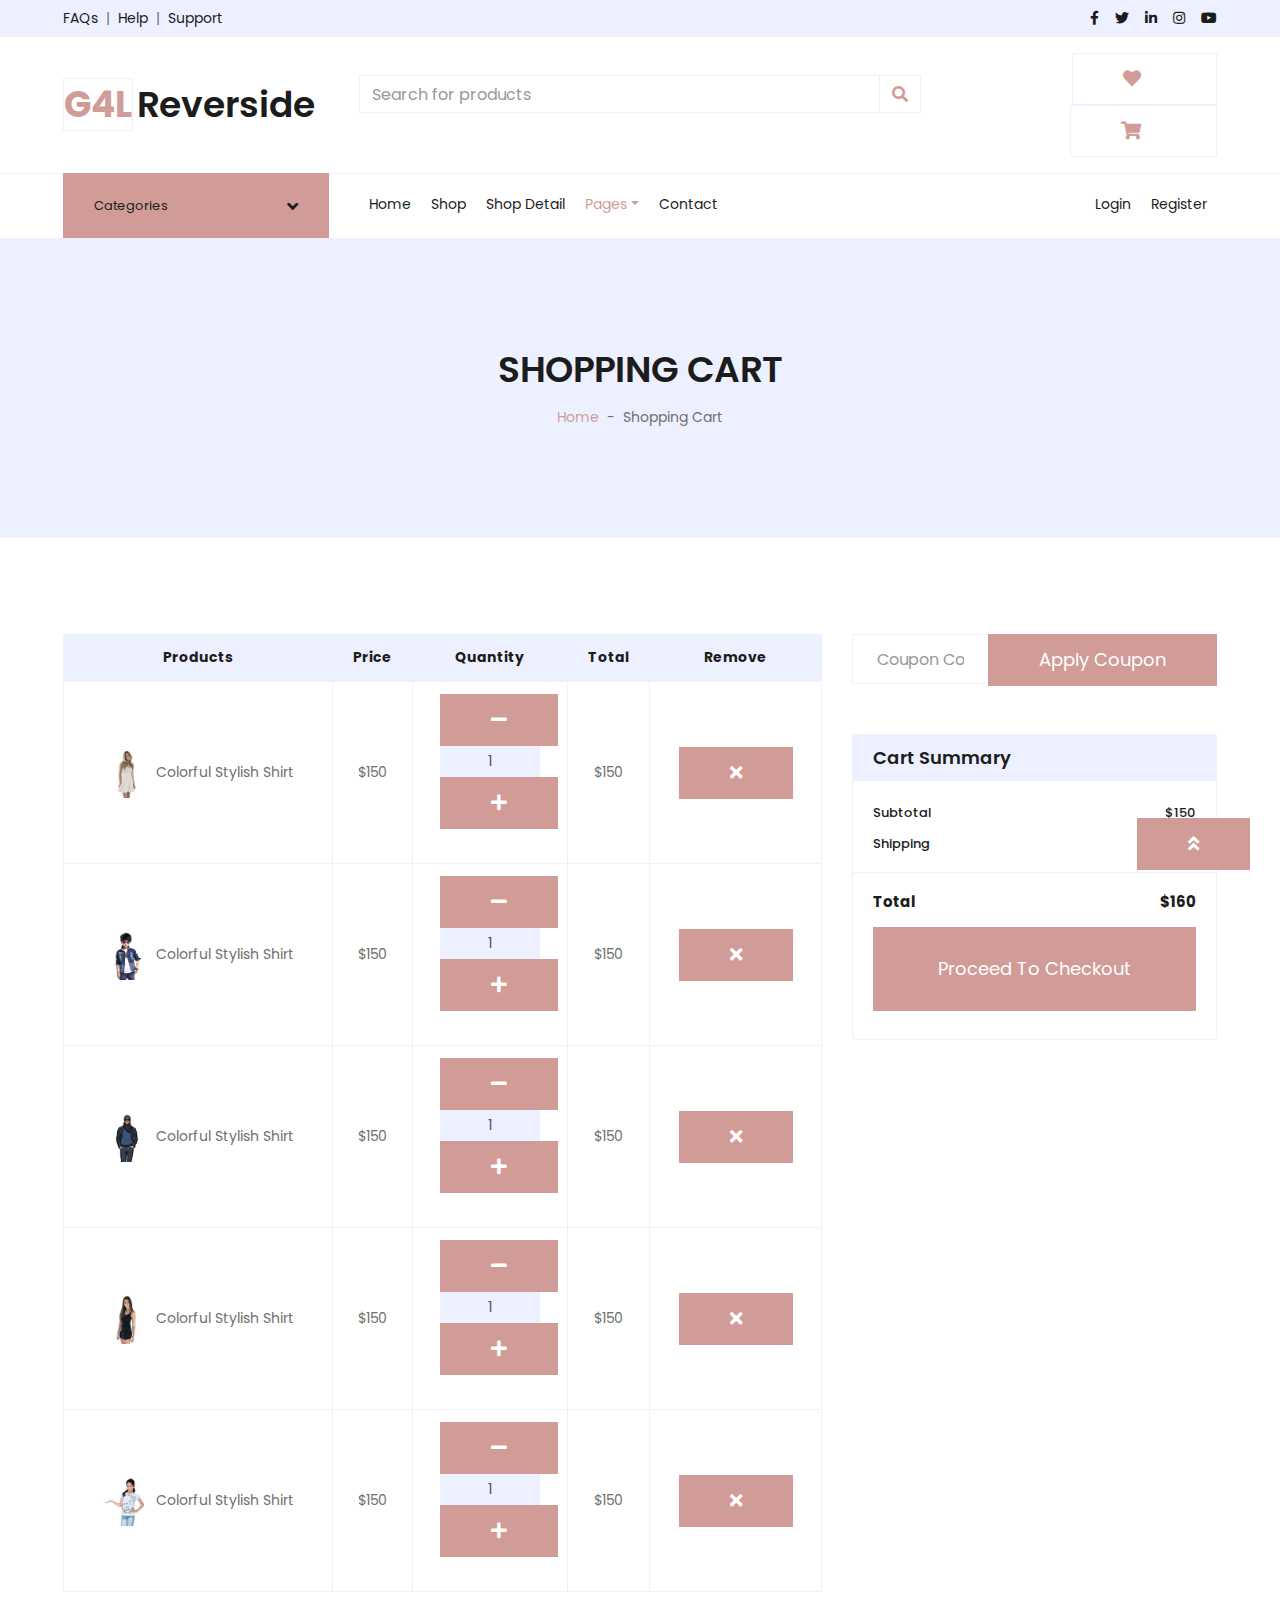
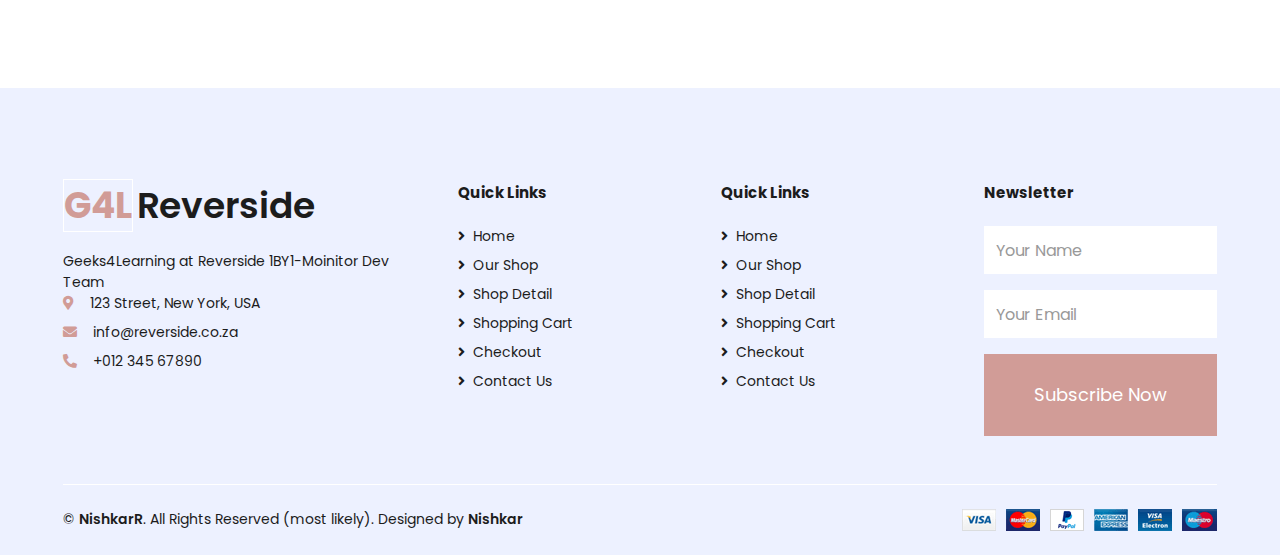
<file: po/bootstrap-shop-template/cart.html>
<!DOCTYPE html>
<html lang="en">

<head>
    <meta charset="utf-8">
    <title>G4LReverside - Bootstrap Shop Template</title>
    <meta content="width=device-width, initial-scale=1.0" name="viewport">


    <!-- Favicon -->
    <link href="img/favicon.ico" rel="icon">

    <!-- Google Web Fonts -->
    <link rel="preconnect" href="https://fonts.gstatic.com">
    <link href="https://fonts.googleapis.com/css2?family=Poppins:wght@100;200;300;400;500;600;700;800;900&display=swap" rel="stylesheet"> 

    <!-- Font Awesome -->
    <link href="https://cdnjs.cloudflare.com/ajax/libs/font-awesome/5.10.0/css/all.min.css" rel="stylesheet">

    <!-- Libraries Stylesheet -->
    <link href="lib/owlcarousel/assets/owl.carousel.min.css" rel="stylesheet">

    <!-- Customized Bootstrap Stylesheet -->
    <link href="css/style.css" rel="stylesheet">
</head>

<body>
    <!-- Topbar Start -->
    <div class="container-fluid">
        <div class="row bg-secondary py-2 px-xl-5">
            <div class="col-lg-6 d-none d-lg-block">
                <div class="d-inline-flex align-items-center">
                    <a class="text-dark" href="">FAQs</a>
                    <span class="text-muted px-2">|</span>
                    <a class="text-dark" href="">Help</a>
                    <span class="text-muted px-2">|</span>
                    <a class="text-dark" href="">Support</a>
                </div>
            </div>
            <div class="col-lg-6 text-center text-lg-right">
                <div class="d-inline-flex align-items-center">
                    <a class="text-dark px-2" href="">
                        <i class="fab fa-facebook-f"></i>
                    </a>
                    <a class="text-dark px-2" href="">
                        <i class="fab fa-twitter"></i>
                    </a>
                    <a class="text-dark px-2" href="">
                        <i class="fab fa-linkedin-in"></i>
                    </a>
                    <a class="text-dark px-2" href="">
                        <i class="fab fa-instagram"></i>
                    </a>
                    <a class="text-dark pl-2" href="">
                        <i class="fab fa-youtube"></i>
                    </a>
                </div>
            </div>
        </div>
        <div class="row align-items-center py-3 px-xl-5">
            <div class="col-lg-3 d-none d-lg-block">
                <a href="" class="text-decoration-none">
                    <h1 class="m-0 display-5 font-weight-semi-bold"><span class="text-primary font-weight-bold border px-0 mr-1">G4L</span>Reverside</h1>
                </a>
            </div>
            <div class="col-lg-6 col-6 text-left">
                <form action="">
                    <div class="input-group">
                        <input type="text" class="form-control" placeholder="Search for products">
                        <div class="input-group-append">
                            <span class="input-group-text bg-transparent text-primary">
                                <i class="fa fa-search"></i>
                            </span>
                        </div>
                    </div>
                </form>
            </div>
            <div class="col-lg-3 col-6 text-right">
                <a href="" class="btn border">
                    <i class="fas fa-heart text-primary"></i>
                    <span class="badge">0</span>
                </a>
                <a href="" class="btn border">
                    <i class="fas fa-shopping-cart text-primary"></i>
                    <span class="badge">0</span>
                </a>
            </div>
        </div>
    </div>
    <!-- Topbar End -->


    <!-- Navbar Start -->
    <div class="container-fluid">
        <div class="row border-top px-xl-5">
            <div class="col-lg-3 d-none d-lg-block">
                <a class="btn shadow-none d-flex align-items-center justify-content-between bg-primary text-white w-100" data-toggle="collapse" href="#navbar-vertical" style="height: 65px; margin-top: -1px; padding: 0 30px;">
                    <h6 class="m-0">Categories</h6>
                    <i class="fa fa-angle-down text-dark"></i>
                </a>
                <nav class="collapse position-absolute navbar navbar-vertical navbar-light align-items-start p-0 border border-top-0 border-bottom-0 bg-light" id="navbar-vertical" style="width: calc(100% - 30px); z-index: 1;">
                    <div class="navbar-nav w-100 overflow-hidden" style="height: 410px">
                        <div class="nav-item dropdown">
                            <a href="#" class="nav-link" data-toggle="dropdown">Dresses <i class="fa fa-angle-down float-right mt-1"></i></a>
                            <div class="dropdown-menu position-absolute bg-secondary border-0 rounded-0 w-100 m-0">
                                <a href="" class="dropdown-item">Men's Dresses</a>
                                <a href="" class="dropdown-item">Women's Dresses</a>
                                <a href="" class="dropdown-item">Baby's Dresses</a>
                            </div>
                        </div>
                        <a href="" class="nav-item nav-link">Shirts</a>
                        <a href="" class="nav-item nav-link">Jeans</a>
                        <a href="" class="nav-item nav-link">Swimwear</a>
                        <a href="" class="nav-item nav-link">Sleepwear</a>
                        <a href="" class="nav-item nav-link">Sportswear</a>
                        <a href="" class="nav-item nav-link">Jumpsuits</a>
                        <a href="" class="nav-item nav-link">Blazers</a>
                        <a href="" class="nav-item nav-link">Jackets</a>
                        <a href="" class="nav-item nav-link">Shoes</a>
                    </div>
                </nav>
            </div>
            <div class="col-lg-9">
                <nav class="navbar navbar-expand-lg bg-light navbar-light py-3 py-lg-0 px-0">
                    <a href="" class="text-decoration-none d-block d-lg-none">
                        <h1 class="m-0 display-5 font-weight-semi-bold"><span class="text-primary font-weight-bold border px-0 mr-1">G4L</span>Reverside</h1>
                    </a>
                    <button type="button" class="navbar-toggler" data-toggle="collapse" data-target="#navbarCollapse">
                        <span class="navbar-toggler-icon"></span>
                    </button>
                    <div class="collapse navbar-collapse justify-content-between" id="navbarCollapse">
                        <div class="navbar-nav mr-auto py-0">
                            <a href="index.html" class="nav-item nav-link">Home</a>
                            <a href="shop.html" class="nav-item nav-link">Shop</a>
                            <a href="detail.html" class="nav-item nav-link">Shop Detail</a>
                            <div class="nav-item dropdown">
                                <a href="#" class="nav-link dropdown-toggle active" data-toggle="dropdown">Pages</a>
                                <div class="dropdown-menu rounded-0 m-0">
                                    <a href="cart.html" class="dropdown-item">Shopping Cart</a>
                                    <a href="checkout.html" class="dropdown-item">Checkout</a>
                                </div>
                            </div>
                            <a href="contact.html" class="nav-item nav-link">Contact</a>
                        </div>
                        <div class="navbar-nav ml-auto py-0">
                            <a href="" class="nav-item nav-link">Login</a>
                            <a href="" class="nav-item nav-link">Register</a>
                        </div>
                    </div>
                </nav>
            </div>
        </div>
    </div>
    <!-- Navbar End -->


    <!-- Page Header Start -->
    <div class="container-fluid bg-secondary mb-5">
        <div class="d-flex flex-column align-items-center justify-content-center" style="min-height: 300px">
            <h1 class="font-weight-semi-bold text-uppercase mb-3">Shopping Cart</h1>
            <div class="d-inline-flex">
                <p class="m-0"><a href="">Home</a></p>
                <p class="m-0 px-2">-</p>
                <p class="m-0">Shopping Cart</p>
            </div>
        </div>
    </div>
    <!-- Page Header End -->


    <!-- Cart Start -->
    <div class="container-fluid pt-5">
        <div class="row px-xl-5">
            <div class="col-lg-8 table-responsive mb-5">
                <table class="table table-bordered text-center mb-0">
                    <thead class="bg-secondary text-dark">
                        <tr>
                            <th>Products</th>
                            <th>Price</th>
                            <th>Quantity</th>
                            <th>Total</th>
                            <th>Remove</th>
                        </tr>
                    </thead>
                    <tbody class="align-middle">
                        <tr>
                            <td class="align-middle"><img src="img/product-1.jpg" alt="" style="width: 50px;"> Colorful Stylish Shirt</td>
                            <td class="align-middle">$150</td>
                            <td class="align-middle">
                                <div class="input-group quantity mx-auto" style="width: 100px;">
                                    <div class="input-group-btn">
                                        <button class="btn btn-sm btn-primary btn-minus" >
                                        <i class="fa fa-minus"></i>
                                        </button>
                                    </div>
                                    <input type="text" class="form-control form-control-sm bg-secondary text-center" value="1">
                                    <div class="input-group-btn">
                                        <button class="btn btn-sm btn-primary btn-plus">
                                            <i class="fa fa-plus"></i>
                                        </button>
                                    </div>
                                </div>
                            </td>
                            <td class="align-middle">$150</td>
                            <td class="align-middle"><button class="btn btn-sm btn-primary"><i class="fa fa-times"></i></button></td>
                        </tr>
                        <tr>
                            <td class="align-middle"><img src="img/product-2.jpg" alt="" style="width: 50px;"> Colorful Stylish Shirt</td>
                            <td class="align-middle">$150</td>
                            <td class="align-middle">
                                <div class="input-group quantity mx-auto" style="width: 100px;">
                                    <div class="input-group-btn">
                                        <button class="btn btn-sm btn-primary btn-minus" >
                                        <i class="fa fa-minus"></i>
                                        </button>
                                    </div>
                                    <input type="text" class="form-control form-control-sm bg-secondary text-center" value="1">
                                    <div class="input-group-btn">
                                        <button class="btn btn-sm btn-primary btn-plus">
                                            <i class="fa fa-plus"></i>
                                        </button>
                                    </div>
                                </div>
                            </td>
                            <td class="align-middle">$150</td>
                            <td class="align-middle"><button class="btn btn-sm btn-primary"><i class="fa fa-times"></i></button></td>
                        </tr>
                        <tr>
                            <td class="align-middle"><img src="img/product-3.jpg" alt="" style="width: 50px;"> Colorful Stylish Shirt</td>
                            <td class="align-middle">$150</td>
                            <td class="align-middle">
                                <div class="input-group quantity mx-auto" style="width: 100px;">
                                    <div class="input-group-btn">
                                        <button class="btn btn-sm btn-primary btn-minus" >
                                        <i class="fa fa-minus"></i>
                                        </button>
                                    </div>
                                    <input type="text" class="form-control form-control-sm bg-secondary text-center" value="1">
                                    <div class="input-group-btn">
                                        <button class="btn btn-sm btn-primary btn-plus">
                                            <i class="fa fa-plus"></i>
                                        </button>
                                    </div>
                                </div>
                            </td>
                            <td class="align-middle">$150</td>
                            <td class="align-middle"><button class="btn btn-sm btn-primary"><i class="fa fa-times"></i></button></td>
                        </tr>
                        <tr>
                            <td class="align-middle"><img src="img/product-4.jpg" alt="" style="width: 50px;"> Colorful Stylish Shirt</td>
                            <td class="align-middle">$150</td>
                            <td class="align-middle">
                                <div class="input-group quantity mx-auto" style="width: 100px;">
                                    <div class="input-group-btn">
                                        <button class="btn btn-sm btn-primary btn-minus" >
                                        <i class="fa fa-minus"></i>
                                        </button>
                                    </div>
                                    <input type="text" class="form-control form-control-sm bg-secondary text-center" value="1">
                                    <div class="input-group-btn">
                                        <button class="btn btn-sm btn-primary btn-plus">
                                            <i class="fa fa-plus"></i>
                                        </button>
                                    </div>
                                </div>
                            </td>
                            <td class="align-middle">$150</td>
                            <td class="align-middle"><button class="btn btn-sm btn-primary"><i class="fa fa-times"></i></button></td>
                        </tr>
                        <tr>
                            <td class="align-middle"><img src="img/product-5.jpg" alt="" style="width: 50px;"> Colorful Stylish Shirt</td>
                            <td class="align-middle">$150</td>
                            <td class="align-middle">
                                <div class="input-group quantity mx-auto" style="width: 100px;">
                                    <div class="input-group-btn">
                                        <button class="btn btn-sm btn-primary btn-minus" >
                                        <i class="fa fa-minus"></i>
                                        </button>
                                    </div>
                                    <input type="text" class="form-control form-control-sm bg-secondary text-center" value="1">
                                    <div class="input-group-btn">
                                        <button class="btn btn-sm btn-primary btn-plus">
                                            <i class="fa fa-plus"></i>
                                        </button>
                                    </div>
                                </div>
                            </td>
                            <td class="align-middle">$150</td>
                            <td class="align-middle"><button class="btn btn-sm btn-primary"><i class="fa fa-times"></i></button></td>
                        </tr>
                    </tbody>
                </table>
            </div>
            <div class="col-lg-4">
                <form class="mb-5" action="">
                    <div class="input-group">
                        <input type="text" class="form-control p-4" placeholder="Coupon Code">
                        <div class="input-group-append">
                            <button class="btn btn-primary">Apply Coupon</button>
                        </div>
                    </div>
                </form>
                <div class="card border-secondary mb-5">
                    <div class="card-header bg-secondary border-0">
                        <h4 class="font-weight-semi-bold m-0">Cart Summary</h4>
                    </div>
                    <div class="card-body">
                        <div class="d-flex justify-content-between mb-3 pt-1">
                            <h6 class="font-weight-medium">Subtotal</h6>
                            <h6 class="font-weight-medium">$150</h6>
                        </div>
                        <div class="d-flex justify-content-between">
                            <h6 class="font-weight-medium">Shipping</h6>
                            <h6 class="font-weight-medium">$10</h6>
                        </div>
                    </div>
                    <div class="card-footer border-secondary bg-transparent">
                        <div class="d-flex justify-content-between mt-2">
                            <h5 class="font-weight-bold">Total</h5>
                            <h5 class="font-weight-bold">$160</h5>
                        </div>
                        <button class="btn btn-block btn-primary my-3 py-3">Proceed To Checkout</button>
                    </div>
                </div>
            </div>
        </div>
    </div>
    <!-- Cart End -->


    <!-- Footer Start -->
    <div class="container-fluid bg-secondary text-dark mt-5 pt-5">
        <div class="row px-xl-5 pt-5">
            <div class="col-lg-4 col-md-12 mb-5 pr-3 pr-xl-5">
                <a href="" class="text-decoration-none">
                    <h1 class="mb-4 display-5 font-weight-semi-bold"><span class="text-primary font-weight-bold border border-white px-0 mr-1">G4L</span>Reverside</h1>
                </a>
                <p>Geeks4Learning at Reverside 1BY1-Moinitor Dev Team</p>
                <p class="mb-2"><i class="fa fa-map-marker-alt text-primary mr-3"></i>123 Street, New York, USA</p>
                <p class="mb-2"><i class="fa fa-envelope text-primary mr-3"></i>info@reverside.co.za</p>
                <p class="mb-0"><i class="fa fa-phone-alt text-primary mr-3"></i>+012 345 67890</p>
            </div>
            <div class="col-lg-8 col-md-12">
                <div class="row">
                    <div class="col-md-4 mb-5">
                        <h5 class="font-weight-bold text-dark mb-4">Quick Links</h5>
                        <div class="d-flex flex-column justify-content-start">
                            <a class="text-dark mb-2" href="index.html"><i class="fa fa-angle-right mr-2"></i>Home</a>
                            <a class="text-dark mb-2" href="shop.html"><i class="fa fa-angle-right mr-2"></i>Our Shop</a>
                            <a class="text-dark mb-2" href="detail.html"><i class="fa fa-angle-right mr-2"></i>Shop Detail</a>
                            <a class="text-dark mb-2" href="cart.html"><i class="fa fa-angle-right mr-2"></i>Shopping Cart</a>
                            <a class="text-dark mb-2" href="checkout.html"><i class="fa fa-angle-right mr-2"></i>Checkout</a>
                            <a class="text-dark" href="contact.html"><i class="fa fa-angle-right mr-2"></i>Contact Us</a>
                        </div>
                    </div>
                    <div class="col-md-4 mb-5">
                        <h5 class="font-weight-bold text-dark mb-4">Quick Links</h5>
                        <div class="d-flex flex-column justify-content-start">
                            <a class="text-dark mb-2" href="index.html"><i class="fa fa-angle-right mr-2"></i>Home</a>
                            <a class="text-dark mb-2" href="shop.html"><i class="fa fa-angle-right mr-2"></i>Our Shop</a>
                            <a class="text-dark mb-2" href="detail.html"><i class="fa fa-angle-right mr-2"></i>Shop Detail</a>
                            <a class="text-dark mb-2" href="cart.html"><i class="fa fa-angle-right mr-2"></i>Shopping Cart</a>
                            <a class="text-dark mb-2" href="checkout.html"><i class="fa fa-angle-right mr-2"></i>Checkout</a>
                            <a class="text-dark" href="contact.html"><i class="fa fa-angle-right mr-2"></i>Contact Us</a>
                        </div>
                    </div>
                    <div class="col-md-4 mb-5">
                        <h5 class="font-weight-bold text-dark mb-4">Newsletter</h5>
                        <form action="">
                            <div class="form-group">
                                <input type="text" class="form-control border-0 py-4" placeholder="Your Name" required="required" />
                            </div>
                            <div class="form-group">
                                <input type="email" class="form-control border-0 py-4" placeholder="Your Email"
                                    required="required" />
                            </div>
                            <div>
                                <button class="btn btn-primary btn-block border-0 py-3" type="submit">Subscribe Now</button>
                            </div>
                        </form>
                    </div>
                </div>
            </div>
        </div>
        <div class="row border-top border-light mx-xl-5 py-4">
            <div class="col-md-6 px-xl-0">
                <p class="mb-md-0 text-center text-md-left text-dark">
                    &copy; <a class="text-dark font-weight-semi-bold" href="#">NishkarR</a>. All Rights Reserved (most likely). Designed
                    by
                    <a class="text-dark font-weight-semi-bold" href="https://htmlcodex.com">Nishkar</a>
                </p>
            </div>
            <div class="col-md-6 px-xl-0 text-center text-md-right">
                <img class="img-fluid" src="img/payments.png" alt="">
            </div>
        </div>
    </div>
    <!-- Footer End -->


    <!-- Back to Top -->
    <a href="#" class="btn btn-primary back-to-top"><i class="fa fa-angle-double-up"></i></a>


    <!-- JavaScript Libraries -->
    <script src="https://code.jquery.com/jquery-3.4.1.min.js"></script>
    <script src="https://stackpath.bootstrapcdn.com/bootstrap/4.4.1/js/bootstrap.bundle.min.js"></script>
    <script src="lib/easing/easing.min.js"></script>
    <script src="lib/owlcarousel/owl.carousel.min.js"></script>

    <!-- Contact Javascript File -->
    <script src="mail/jqBootstrapValidation.min.js"></script>
    <script src="mail/contact.js"></script>

    <!-- Template Javascript -->
    <script src="js/main.js"></script>
</body>

</html>
</file>
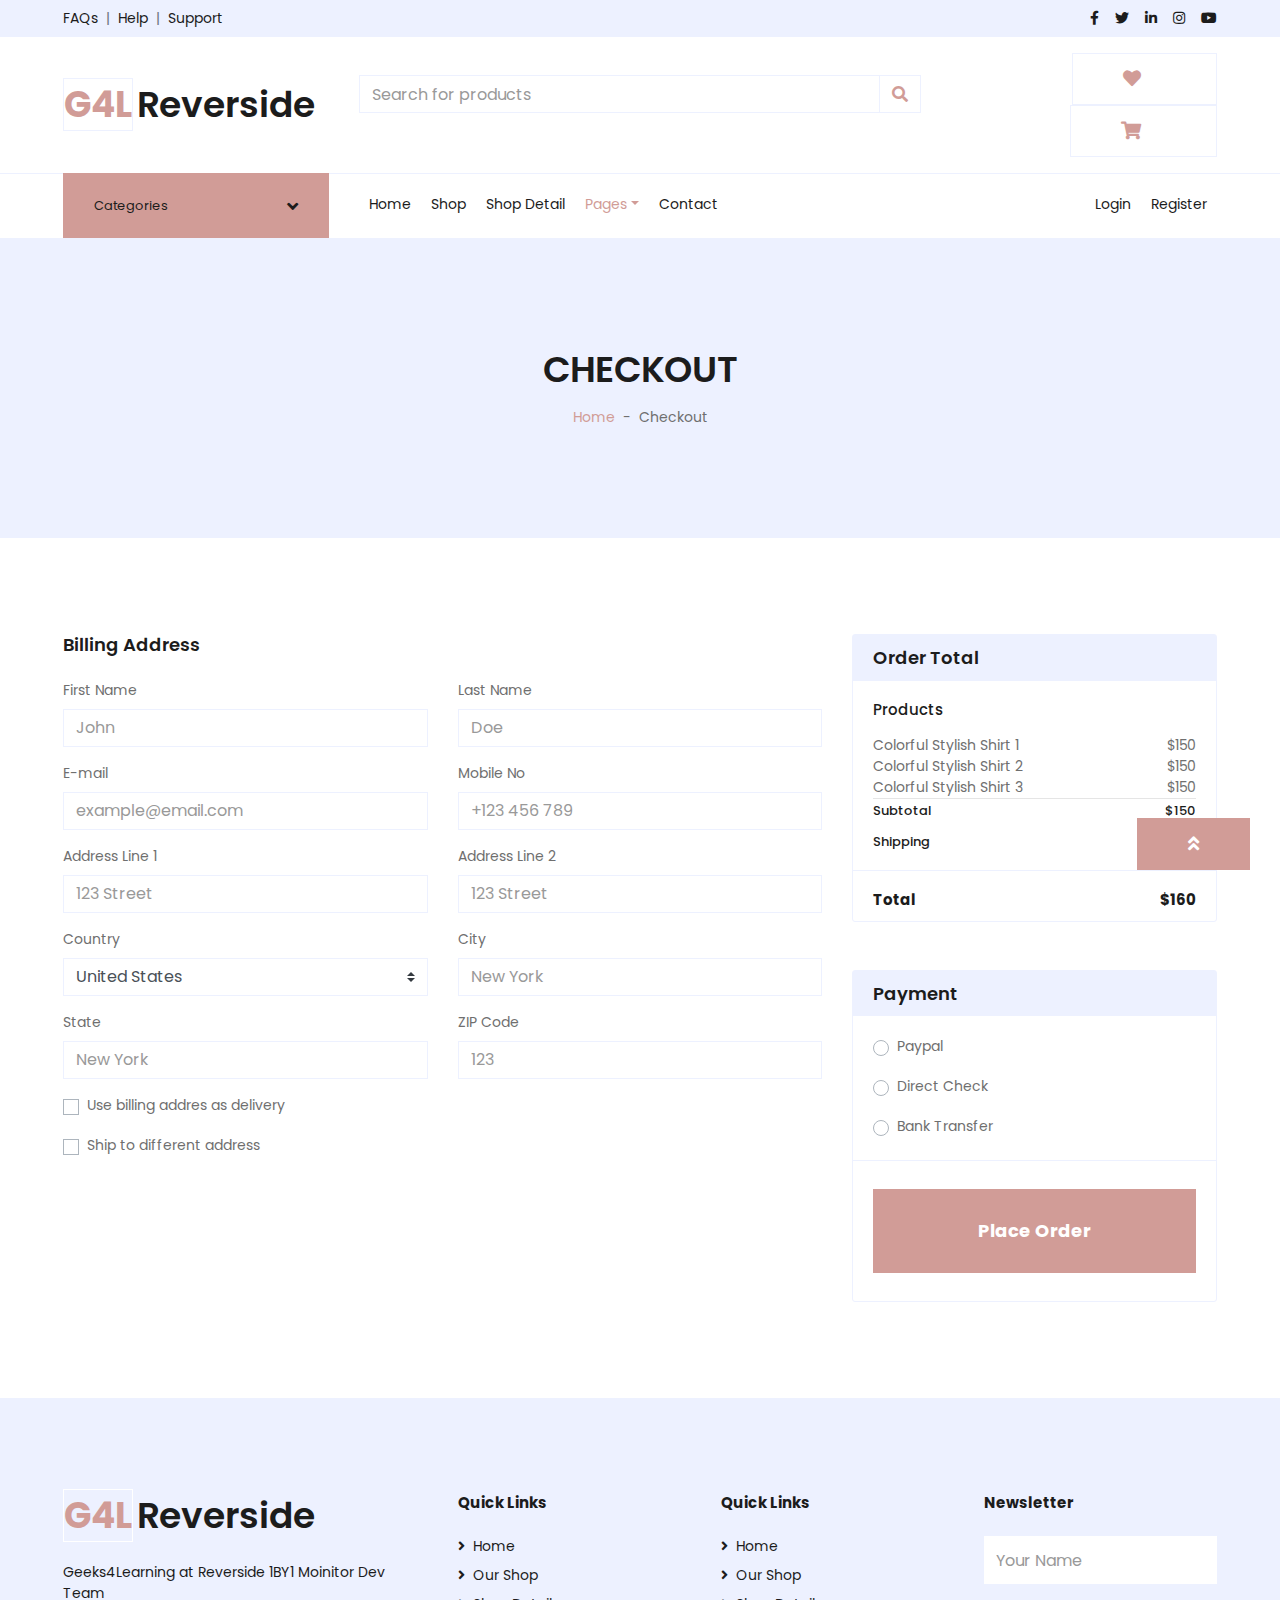
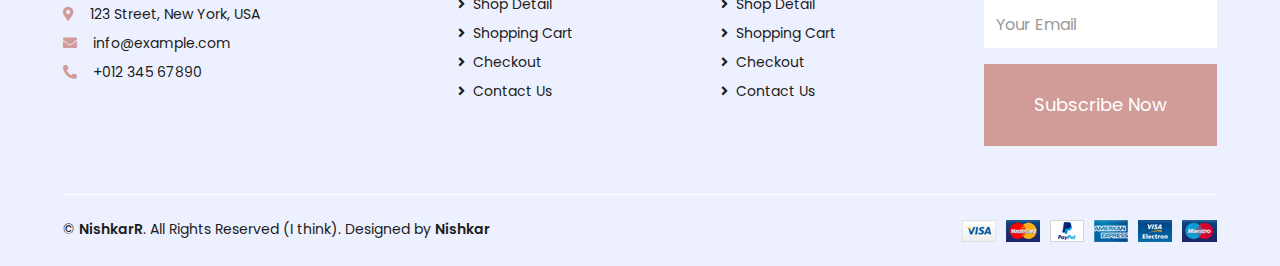
<file: po/bootstrap-shop-template/checkout.html>
<!DOCTYPE html>
<html lang="en">

<head>
    <meta charset="utf-8">
    <title>G4LReverside - Bootstrap Shop Template</title>
    <meta content="width=device-width, initial-scale=1.0" name="viewport">


    <!-- Favicon -->
    <link href="img/favicon.ico" rel="icon">

    <!-- Google Web Fonts -->
    <link rel="preconnect" href="https://fonts.gstatic.com">
    <link href="https://fonts.googleapis.com/css2?family=Poppins:wght@100;200;300;400;500;600;700;800;900&display=swap" rel="stylesheet"> 

    <!-- Font Awesome -->
    <link href="https://cdnjs.cloudflare.com/ajax/libs/font-awesome/5.10.0/css/all.min.css" rel="stylesheet">

    <!-- Libraries Stylesheet -->
    <link href="lib/owlcarousel/assets/owl.carousel.min.css" rel="stylesheet">

    <!-- Customized Bootstrap Stylesheet -->
    <link href="css/style.css" rel="stylesheet">
</head>

<body>
    <!-- Topbar Start -->
    <div class="container-fluid">
        <div class="row bg-secondary py-2 px-xl-5">
            <div class="col-lg-6 d-none d-lg-block">
                <div class="d-inline-flex align-items-center">
                    <a class="text-dark" href="">FAQs</a>
                    <span class="text-muted px-2">|</span>
                    <a class="text-dark" href="">Help</a>
                    <span class="text-muted px-2">|</span>
                    <a class="text-dark" href="">Support</a>
                </div>
            </div>
            <div class="col-lg-6 text-center text-lg-right">
                <div class="d-inline-flex align-items-center">
                    <a class="text-dark px-2" href="">
                        <i class="fab fa-facebook-f"></i>
                    </a>
                    <a class="text-dark px-2" href="">
                        <i class="fab fa-twitter"></i>
                    </a>
                    <a class="text-dark px-2" href="">
                        <i class="fab fa-linkedin-in"></i>
                    </a>
                    <a class="text-dark px-2" href="">
                        <i class="fab fa-instagram"></i>
                    </a>
                    <a class="text-dark pl-2" href="">
                        <i class="fab fa-youtube"></i>
                    </a>
                </div>
            </div>
        </div>
        <div class="row align-items-center py-3 px-xl-5">
            <div class="col-lg-3 d-none d-lg-block">
                <a href="" class="text-decoration-none">
                    <h1 class="m-0 display-5 font-weight-semi-bold"><span class="text-primary font-weight-bold border px-0 mr-1">G4L</span>Reverside</h1>
                </a>
            </div>
            <div class="col-lg-6 col-6 text-left">
                <form action="">
                    <div class="input-group">
                        <input type="text" class="form-control" placeholder="Search for products">
                        <div class="input-group-append">
                            <span class="input-group-text bg-transparent text-primary">
                                <i class="fa fa-search"></i>
                            </span>
                        </div>
                    </div>
                </form>
            </div>
            <div class="col-lg-3 col-6 text-right">
                <a href="" class="btn border">
                    <i class="fas fa-heart text-primary"></i>
                    <span class="badge">0</span>
                </a>
                <a href="" class="btn border">
                    <i class="fas fa-shopping-cart text-primary"></i>
                    <span class="badge">0</span>
                </a>
            </div>
        </div>
    </div>
    <!-- Topbar End -->


    <!-- Navbar Start -->
    <div class="container-fluid">
        <div class="row border-top px-xl-5">
            <div class="col-lg-3 d-none d-lg-block">
                <a class="btn shadow-none d-flex align-items-center justify-content-between bg-primary text-white w-100" data-toggle="collapse" href="#navbar-vertical" style="height: 65px; margin-top: -1px; padding: 0 30px;">
                    <h6 class="m-0">Categories</h6>
                    <i class="fa fa-angle-down text-dark"></i>
                </a>
                <nav class="collapse position-absolute navbar navbar-vertical navbar-light align-items-start p-0 border border-top-0 border-bottom-0 bg-light" id="navbar-vertical" style="width: calc(100% - 30px); z-index: 1;">
                    <div class="navbar-nav w-100 overflow-hidden" style="height: 410px">
                        <div class="nav-item dropdown">
                            <a href="#" class="nav-link" data-toggle="dropdown">Dresses <i class="fa fa-angle-down float-right mt-1"></i></a>
                            <div class="dropdown-menu position-absolute bg-secondary border-0 rounded-0 w-100 m-0">
                                <a href="" class="dropdown-item">Men's Dresses</a>
                                <a href="" class="dropdown-item">Women's Dresses</a>
                                <a href="" class="dropdown-item">Baby's Dresses</a>
                            </div>
                        </div>
                        <a href="" class="nav-item nav-link">Shirts</a>
                        <a href="" class="nav-item nav-link">Jeans</a>
                        <a href="" class="nav-item nav-link">Swimwear</a>
                        <a href="" class="nav-item nav-link">Sleepwear</a>
                        <a href="" class="nav-item nav-link">Sportswear</a>
                        <a href="" class="nav-item nav-link">Jumpsuits</a>
                        <a href="" class="nav-item nav-link">Blazers</a>
                        <a href="" class="nav-item nav-link">Jackets</a>
                        <a href="" class="nav-item nav-link">Shoes</a>
                    </div>
                </nav>
            </div>
            <div class="col-lg-9">
                <nav class="navbar navbar-expand-lg bg-light navbar-light py-3 py-lg-0 px-0">
                    <a href="" class="text-decoration-none d-block d-lg-none">
                        <h1 class="m-0 display-5 font-weight-semi-bold"><span class="text-primary font-weight-bold border px-0 mr-1">G4L</span>Reverside</h1>
                    </a>
                    <button type="button" class="navbar-toggler" data-toggle="collapse" data-target="#navbarCollapse">
                        <span class="navbar-toggler-icon"></span>
                    </button>
                    <div class="collapse navbar-collapse justify-content-between" id="navbarCollapse">
                        <div class="navbar-nav mr-auto py-0">
                            <a href="index.html" class="nav-item nav-link">Home</a>
                            <a href="shop.html" class="nav-item nav-link">Shop</a>
                            <a href="detail.html" class="nav-item nav-link">Shop Detail</a>
                            <div class="nav-item dropdown">
                                <a href="#" class="nav-link dropdown-toggle active" data-toggle="dropdown">Pages</a>
                                <div class="dropdown-menu rounded-0 m-0">
                                    <a href="cart.html" class="dropdown-item">Shopping Cart</a>
                                    <a href="checkout.html" class="dropdown-item">Checkout</a>
                                </div>
                            </div>
                            <a href="contact.html" class="nav-item nav-link">Contact</a>
                        </div>
                        <div class="navbar-nav ml-auto py-0">
                            <a href="" class="nav-item nav-link">Login</a>
                            <a href="" class="nav-item nav-link">Register</a>
                        </div>
                    </div>
                </nav>
            </div>
        </div>
    </div>
    <!-- Navbar End -->


    <!-- Page Header Start -->
    <div class="container-fluid bg-secondary mb-5">
        <div class="d-flex flex-column align-items-center justify-content-center" style="min-height: 300px">
            <h1 class="font-weight-semi-bold text-uppercase mb-3">Checkout</h1>
            <div class="d-inline-flex">
                <p class="m-0"><a href="">Home</a></p>
                <p class="m-0 px-2">-</p>
                <p class="m-0">Checkout</p>
            </div>
        </div>
    </div>
    <!-- Page Header End -->


    <!-- Checkout Start -->
    <div class="container-fluid pt-5">
        <div class="row px-xl-5">
            <div class="col-lg-8">
                <div class="mb-4">
                    <h4 class="font-weight-semi-bold mb-4">Billing Address</h4>
                    <div class="row">
                        <div class="col-md-6 form-group">
                            <label>First Name</label>
                            <input class="form-control" type="text" placeholder="John">
                        </div>
                        <div class="col-md-6 form-group">
                            <label>Last Name</label>
                            <input class="form-control" type="text" placeholder="Doe">
                        </div>
                        <div class="col-md-6 form-group">
                            <label>E-mail</label>
                            <input class="form-control" type="text" placeholder="example@email.com">
                        </div>
                        <div class="col-md-6 form-group">
                            <label>Mobile No</label>
                            <input class="form-control" type="text" placeholder="+123 456 789">
                        </div>
                        <div class="col-md-6 form-group">
                            <label>Address Line 1</label>
                            <input class="form-control" type="text" placeholder="123 Street">
                        </div>
                        <div class="col-md-6 form-group">
                            <label>Address Line 2</label>
                            <input class="form-control" type="text" placeholder="123 Street">
                        </div>
                        <div class="col-md-6 form-group">
                            <label>Country</label>
                            <select class="custom-select">
                                <option selected>United States</option>
                                <option>Afghanistan</option>
                                <option>Albania</option>
                                <option>Algeria</option>
                            </select>
                        </div>
                        <div class="col-md-6 form-group">
                            <label>City</label>
                            <input class="form-control" type="text" placeholder="New York">
                        </div>
                        <div class="col-md-6 form-group">
                            <label>State</label>
                            <input class="form-control" type="text" placeholder="New York">
                        </div>
                        <div class="col-md-6 form-group">
                            <label>ZIP Code</label>
                            <input class="form-control" type="text" placeholder="123">
                        </div>
                        <div class="col-md-12 form-group">
                            <div class="custom-control custom-checkbox">
                                <input type="checkbox" class="custom-control-input" id="newaccount">
                                <label class="custom-control-label" for="newaccount">Use billing addres as delivery</label>
                            </div>
                        </div>
                        <div class="col-md-12 form-group">
                            <div class="custom-control custom-checkbox">
                                <input type="checkbox" class="custom-control-input" id="shipto">
                                <label class="custom-control-label" for="shipto"  data-toggle="collapse" data-target="#shipping-address">Ship to different address</label>
                            </div>
                        </div>  
                    </div>
                </div>
                <div class="collapse mb-4" id="shipping-address">
                    <h4 class="font-weight-semi-bold mb-4">Shipping Address</h4>
                    <div class="row">
                        <div class="col-md-6 form-group">
                            <label>First Name</label>
                            <input class="form-control" type="text" placeholder="John">
                        </div>
                        <div class="col-md-6 form-group">
                            <label>Last Name</label>
                            <input class="form-control" type="text" placeholder="Doe">
                        </div>
                        <div class="col-md-6 form-group">
                            <label>E-mail</label>
                            <input class="form-control" type="text" placeholder="example@email.com">
                        </div>
                        <div class="col-md-6 form-group">
                            <label>Mobile No</label>
                            <input class="form-control" type="text" placeholder="+123 456 789">
                        </div>
                        <div class="col-md-6 form-group">
                            <label>Address Line 1</label>
                            <input class="form-control" type="text" placeholder="123 Street">
                        </div>
                        <div class="col-md-6 form-group">
                            <label>Address Line 2</label>
                            <input class="form-control" type="text" placeholder="123 Street">
                        </div>
                        <div class="col-md-6 form-group">
                            <label>Country</label>
                            <select class="custom-select">
                                <option selected>United States</option>
                                <option>Afghanistan</option>
                                <option>Albania</option>
                                <option>Algeria</option>
                            </select>
                        </div>
                        <div class="col-md-6 form-group">
                            <label>City</label>
                            <input class="form-control" type="text" placeholder="New York">
                        </div>
                        <div class="col-md-6 form-group">
                            <label>State</label>
                            <input class="form-control" type="text" placeholder="New York">
                        </div>
                        <div class="col-md-6 form-group">
                            <label>ZIP Code</label>
                            <input class="form-control" type="text" placeholder="123">
                        </div>
                    </div>
                </div>
            </div>
            <div class="col-lg-4">
                <div class="card border-secondary mb-5">
                    <div class="card-header bg-secondary border-0">
                        <h4 class="font-weight-semi-bold m-0">Order Total</h4>
                    </div>
                    <div class="card-body">
                        <h5 class="font-weight-medium mb-3">Products</h5>
                        <div class="d-flex justify-content-between">
                            <p>Colorful Stylish Shirt 1</p>
                            <p>$150</p>
                        </div>
                        <div class="d-flex justify-content-between">
                            <p>Colorful Stylish Shirt 2</p>
                            <p>$150</p>
                        </div>
                        <div class="d-flex justify-content-between">
                            <p>Colorful Stylish Shirt 3</p>
                            <p>$150</p>
                        </div>
                        <hr class="mt-0">
                        <div class="d-flex justify-content-between mb-3 pt-1">
                            <h6 class="font-weight-medium">Subtotal</h6>
                            <h6 class="font-weight-medium">$150</h6>
                        </div>
                        <div class="d-flex justify-content-between">
                            <h6 class="font-weight-medium">Shipping</h6>
                            <h6 class="font-weight-medium">$10</h6>
                        </div>
                    </div>
                    <div class="card-footer border-secondary bg-transparent">
                        <div class="d-flex justify-content-between mt-2">
                            <h5 class="font-weight-bold">Total</h5>
                            <h5 class="font-weight-bold">$160</h5>
                        </div>
                    </div>
                </div>
                <div class="card border-secondary mb-5">
                    <div class="card-header bg-secondary border-0">
                        <h4 class="font-weight-semi-bold m-0">Payment</h4>
                    </div>
                    <div class="card-body">
                        <div class="form-group">
                            <div class="custom-control custom-radio">
                                <input type="radio" class="custom-control-input" name="payment" id="paypal">
                                <label class="custom-control-label" for="paypal">Paypal</label>
                            </div>
                        </div>
                        <div class="form-group">
                            <div class="custom-control custom-radio">
                                <input type="radio" class="custom-control-input" name="payment" id="directcheck">
                                <label class="custom-control-label" for="directcheck">Direct Check</label>
                            </div>
                        </div>
                        <div class="">
                            <div class="custom-control custom-radio">
                                <input type="radio" class="custom-control-input" name="payment" id="banktransfer">
                                <label class="custom-control-label" for="banktransfer">Bank Transfer</label>
                            </div>
                        </div>
                    </div>
                    <div class="card-footer border-secondary bg-transparent">
                        <button class="btn btn-lg btn-block btn-primary font-weight-bold my-3 py-3">Place Order</button>
                    </div>
                </div>
            </div>
        </div>
    </div>
    <!-- Checkout End -->


    <!-- Footer Start -->
    <div class="container-fluid bg-secondary text-dark mt-5 pt-5">
        <div class="row px-xl-5 pt-5">
            <div class="col-lg-4 col-md-12 mb-5 pr-3 pr-xl-5">
                <a href="" class="text-decoration-none">
                    <h1 class="mb-4 display-5 font-weight-semi-bold"><span class="text-primary font-weight-bold border border-white px-0 mr-1">G4L</span>Reverside</h1>
                </a>
                <p>Geeks4Learning at Reverside 1BY1 Moinitor Dev Team</p>
                <p class="mb-2"><i class="fa fa-map-marker-alt text-primary mr-3"></i>123 Street, New York, USA</p>
                <p class="mb-2"><i class="fa fa-envelope text-primary mr-3"></i>info@example.com</p>
                <p class="mb-0"><i class="fa fa-phone-alt text-primary mr-3"></i>+012 345 67890</p>
            </div>
            <div class="col-lg-8 col-md-12">
                <div class="row">
                    <div class="col-md-4 mb-5">
                        <h5 class="font-weight-bold text-dark mb-4">Quick Links</h5>
                        <div class="d-flex flex-column justify-content-start">
                            <a class="text-dark mb-2" href="index.html"><i class="fa fa-angle-right mr-2"></i>Home</a>
                            <a class="text-dark mb-2" href="shop.html"><i class="fa fa-angle-right mr-2"></i>Our Shop</a>
                            <a class="text-dark mb-2" href="detail.html"><i class="fa fa-angle-right mr-2"></i>Shop Detail</a>
                            <a class="text-dark mb-2" href="cart.html"><i class="fa fa-angle-right mr-2"></i>Shopping Cart</a>
                            <a class="text-dark mb-2" href="checkout.html"><i class="fa fa-angle-right mr-2"></i>Checkout</a>
                            <a class="text-dark" href="contact.html"><i class="fa fa-angle-right mr-2"></i>Contact Us</a>
                        </div>
                    </div>
                    <div class="col-md-4 mb-5">
                        <h5 class="font-weight-bold text-dark mb-4">Quick Links</h5>
                        <div class="d-flex flex-column justify-content-start">
                            <a class="text-dark mb-2" href="index.html"><i class="fa fa-angle-right mr-2"></i>Home</a>
                            <a class="text-dark mb-2" href="shop.html"><i class="fa fa-angle-right mr-2"></i>Our Shop</a>
                            <a class="text-dark mb-2" href="detail.html"><i class="fa fa-angle-right mr-2"></i>Shop Detail</a>
                            <a class="text-dark mb-2" href="cart.html"><i class="fa fa-angle-right mr-2"></i>Shopping Cart</a>
                            <a class="text-dark mb-2" href="checkout.html"><i class="fa fa-angle-right mr-2"></i>Checkout</a>
                            <a class="text-dark" href="contact.html"><i class="fa fa-angle-right mr-2"></i>Contact Us</a>
                        </div>
                    </div>
                    <div class="col-md-4 mb-5">
                        <h5 class="font-weight-bold text-dark mb-4">Newsletter</h5>
                        <form action="">
                            <div class="form-group">
                                <input type="text" class="form-control border-0 py-4" placeholder="Your Name" required="required" />
                            </div>
                            <div class="form-group">
                                <input type="email" class="form-control border-0 py-4" placeholder="Your Email"
                                    required="required" />
                            </div>
                            <div>
                                <button class="btn btn-primary btn-block border-0 py-3" type="submit">Subscribe Now</button>
                            </div>
                        </form>
                    </div>
                </div>
            </div>
        </div>
        <div class="row border-top border-light mx-xl-5 py-4">
            <div class="col-md-6 px-xl-0">
                <p class="mb-md-0 text-center text-md-left text-dark">
                    &copy; <a class="text-dark font-weight-semi-bold" href="#">NishkarR</a>. All Rights Reserved (I think). Designed
                    by
                    <a class="text-dark font-weight-semi-bold" href="https://htmlcodex.com">Nishkar</a>
                </p>
            </div>
            <div class="col-md-6 px-xl-0 text-center text-md-right">
                <img class="img-fluid" src="img/payments.png" alt="">
            </div>
        </div>
    </div>
    <!-- Footer End -->


    <!-- Back to Top -->
    <a href="#" class="btn btn-primary back-to-top"><i class="fa fa-angle-double-up"></i></a>


    <!-- JavaScript Libraries -->
    <script src="https://code.jquery.com/jquery-3.4.1.min.js"></script>
    <script src="https://stackpath.bootstrapcdn.com/bootstrap/4.4.1/js/bootstrap.bundle.min.js"></script>
    <script src="lib/easing/easing.min.js"></script>
    <script src="lib/owlcarousel/owl.carousel.min.js"></script>

    <!-- Contact Javascript File -->
    <script src="mail/jqBootstrapValidation.min.js"></script>
    <script src="mail/contact.js"></script>

    <!-- Template Javascript -->
    <script src="js/main.js"></script>
</body>

</html>
</file>
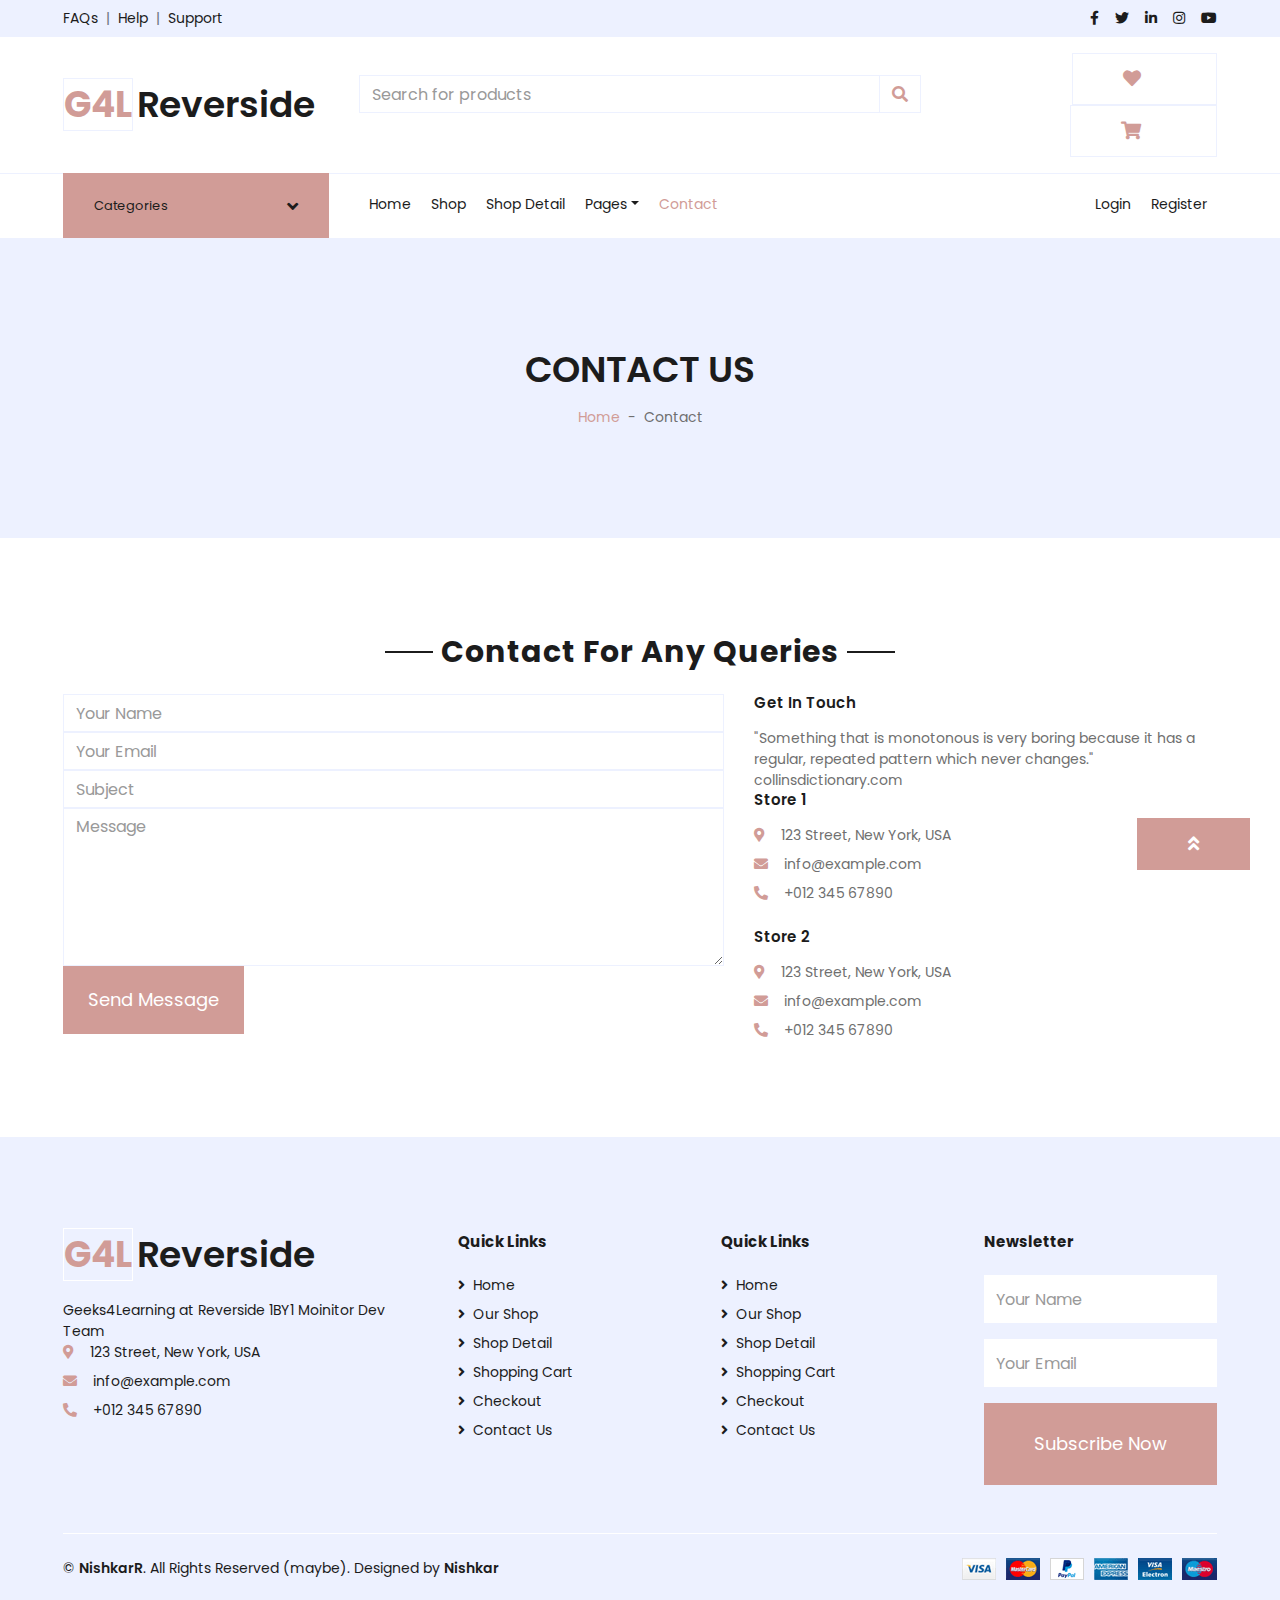
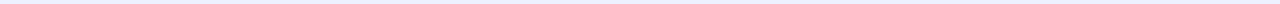
<file: po/bootstrap-shop-template/contact.html>
<!DOCTYPE html>
<html lang="en">

<head>
    <meta charset="utf-8">
    <title>G4LReverside - Bootstrap Shop Template</title>
    <meta content="width=device-width, initial-scale=1.0" name="viewport">

    <!-- Favicon -->
    <link href="img/favicon.ico" rel="icon">

    <!-- Google Web Fonts -->
    <link rel="preconnect" href="https://fonts.gstatic.com">
    <link href="https://fonts.googleapis.com/css2?family=Poppins:wght@100;200;300;400;500;600;700;800;900&display=swap" rel="stylesheet"> 

    <!-- Font Awesome -->
    <link href="https://cdnjs.cloudflare.com/ajax/libs/font-awesome/5.10.0/css/all.min.css" rel="stylesheet">

    <!-- Libraries Stylesheet -->
    <link href="lib/owlcarousel/assets/owl.carousel.min.css" rel="stylesheet">

    <!-- Customized Bootstrap Stylesheet -->
    <link href="css/style.css" rel="stylesheet">
</head>

<body>
    <!-- Topbar Start -->
    <div class="container-fluid">
        <div class="row bg-secondary py-2 px-xl-5">
            <div class="col-lg-6 d-none d-lg-block">
                <div class="d-inline-flex align-items-center">
                    <a class="text-dark" href="">FAQs</a>
                    <span class="text-muted px-2">|</span>
                    <a class="text-dark" href="">Help</a>
                    <span class="text-muted px-2">|</span>
                    <a class="text-dark" href="">Support</a>
                </div>
            </div>
            <div class="col-lg-6 text-center text-lg-right">
                <div class="d-inline-flex align-items-center">
                    <a class="text-dark px-2" href="">
                        <i class="fab fa-facebook-f"></i>
                    </a>
                    <a class="text-dark px-2" href="">
                        <i class="fab fa-twitter"></i>
                    </a>
                    <a class="text-dark px-2" href="">
                        <i class="fab fa-linkedin-in"></i>
                    </a>
                    <a class="text-dark px-2" href="">
                        <i class="fab fa-instagram"></i>
                    </a>
                    <a class="text-dark pl-2" href="">
                        <i class="fab fa-youtube"></i>
                    </a>
                </div>
            </div>
        </div>
        <div class="row align-items-center py-3 px-xl-5">
            <div class="col-lg-3 d-none d-lg-block">
                <a href="" class="text-decoration-none">
                    <h1 class="m-0 display-5 font-weight-semi-bold"><span class="text-primary font-weight-bold border px-0 mr-1">G4L</span>Reverside</h1>
                </a>
            </div>
            <div class="col-lg-6 col-6 text-left">
                <form action="">
                    <div class="input-group">
                        <input type="text" class="form-control" placeholder="Search for products">
                        <div class="input-group-append">
                            <span class="input-group-text bg-transparent text-primary">
                                <i class="fa fa-search"></i>
                            </span>
                        </div>
                    </div>
                </form>
            </div>
            <div class="col-lg-3 col-6 text-right">
                <a href="" class="btn border">
                    <i class="fas fa-heart text-primary"></i>
                    <span class="badge">0</span>
                </a>
                <a href="" class="btn border">
                    <i class="fas fa-shopping-cart text-primary"></i>
                    <span class="badge">0</span>
                </a>
            </div>
        </div>
    </div>
    <!-- Topbar End -->


    <!-- Navbar Start -->
    <div class="container-fluid">
        <div class="row border-top px-xl-5">
            <div class="col-lg-3 d-none d-lg-block">
                <a class="btn shadow-none d-flex align-items-center justify-content-between bg-primary text-white w-100" data-toggle="collapse" href="#navbar-vertical" style="height: 65px; margin-top: -1px; padding: 0 30px;">
                    <h6 class="m-0">Categories</h6>
                    <i class="fa fa-angle-down text-dark"></i>
                </a>
                <nav class="collapse position-absolute navbar navbar-vertical navbar-light align-items-start p-0 border border-top-0 border-bottom-0 bg-light" id="navbar-vertical" style="width: calc(100% - 30px); z-index: 1;">
                    <div class="navbar-nav w-100 overflow-hidden" style="height: 410px">
                        <div class="nav-item dropdown">
                            <a href="#" class="nav-link" data-toggle="dropdown">Dresses <i class="fa fa-angle-down float-right mt-1"></i></a>
                            <div class="dropdown-menu position-absolute bg-secondary border-0 rounded-0 w-100 m-0">
                                <a href="" class="dropdown-item">Men's Dresses</a>
                                <a href="" class="dropdown-item">Women's Dresses</a>
                                <a href="" class="dropdown-item">Baby's Dresses</a>
                            </div>
                        </div>
                        <a href="" class="nav-item nav-link">Shirts</a>
                        <a href="" class="nav-item nav-link">Jeans</a>
                        <a href="" class="nav-item nav-link">Swimwear</a>
                        <a href="" class="nav-item nav-link">Sleepwear</a>
                        <a href="" class="nav-item nav-link">Sportswear</a>
                        <a href="" class="nav-item nav-link">Jumpsuits</a>
                        <a href="" class="nav-item nav-link">Blazers</a>
                        <a href="" class="nav-item nav-link">Jackets</a>
                        <a href="" class="nav-item nav-link">Shoes</a>
                    </div>
                </nav>
            </div>
            <div class="col-lg-9">
                <nav class="navbar navbar-expand-lg bg-light navbar-light py-3 py-lg-0 px-0">
                    <a href="" class="text-decoration-none d-block d-lg-none">
                        <h1 class="m-0 display-5 font-weight-semi-bold"><span class="text-primary font-weight-bold border px-0 mr-1">G4L</span>Reverside</h1>
                    </a>
                    <button type="button" class="navbar-toggler" data-toggle="collapse" data-target="#navbarCollapse">
                        <span class="navbar-toggler-icon"></span>
                    </button>
                    <div class="collapse navbar-collapse justify-content-between" id="navbarCollapse">
                        <div class="navbar-nav mr-auto py-0">
                            <a href="index.html" class="nav-item nav-link">Home</a>
                            <a href="shop.html" class="nav-item nav-link">Shop</a>
                            <a href="detail.html" class="nav-item nav-link">Shop Detail</a>
                            <div class="nav-item dropdown">
                                <a href="#" class="nav-link dropdown-toggle" data-toggle="dropdown">Pages</a>
                                <div class="dropdown-menu rounded-0 m-0">
                                    <a href="cart.html" class="dropdown-item">Shopping Cart</a>
                                    <a href="checkout.html" class="dropdown-item">Checkout</a>
                                </div>
                            </div>
                            <a href="contact.html" class="nav-item nav-link active">Contact</a>
                        </div>
                        <div class="navbar-nav ml-auto py-0">
                            <a href="" class="nav-item nav-link">Login</a>
                            <a href="" class="nav-item nav-link">Register</a>
                        </div>
                    </div>
                </nav>
            </div>
        </div>
    </div>
    <!-- Navbar End -->


    <!-- Page Header Start -->
    <div class="container-fluid bg-secondary mb-5">
        <div class="d-flex flex-column align-items-center justify-content-center" style="min-height: 300px">
            <h1 class="font-weight-semi-bold text-uppercase mb-3">Contact Us</h1>
            <div class="d-inline-flex">
                <p class="m-0"><a href="">Home</a></p>
                <p class="m-0 px-2">-</p>
                <p class="m-0">Contact</p>
            </div>
        </div>
    </div>
    <!-- Page Header End -->


    <!-- Contact Start -->
    <div class="container-fluid pt-5">
        <div class="text-center mb-4">
            <h2 class="section-title px-5"><span class="px-2">Contact For Any Queries</span></h2>
        </div>
        <div class="row px-xl-5">
            <div class="col-lg-7 mb-5">
                <div class="contact-form">
                    <div id="success"></div>
                    <form name="sentMessage" id="contactForm" novalidate="novalidate">
                        <div class="control-group">
                            <input type="text" class="form-control" id="name" placeholder="Your Name"
                                required="required" data-validation-required-message="Please enter your name" />
                            <p class="help-block text-danger"></p>
                        </div>
                        <div class="control-group">
                            <input type="email" class="form-control" id="email" placeholder="Your Email"
                                required="required" data-validation-required-message="Please enter your email" />
                            <p class="help-block text-danger"></p>
                        </div>
                        <div class="control-group">
                            <input type="text" class="form-control" id="subject" placeholder="Subject"
                                required="required" data-validation-required-message="Please enter a subject" />
                            <p class="help-block text-danger"></p>
                        </div>
                        <div class="control-group">
                            <textarea class="form-control" rows="6" id="message" placeholder="Message"
                                required="required"
                                data-validation-required-message="Please enter your message"></textarea>
                            <p class="help-block text-danger"></p>
                        </div>
                        <div>
                            <button class="btn btn-primary py-2 px-4" type="submit" id="sendMessageButton">Send
                                Message</button>
                        </div>
                    </form>
                </div>
            </div>
            <div class="col-lg-5 mb-5">
                <h5 class="font-weight-semi-bold mb-3">Get In Touch</h5>
                <p>"Something that is monotonous is very boring because it has a regular, repeated pattern which never changes." collinsdictionary.com</p>
                <div class="d-flex flex-column mb-3">
                    <h5 class="font-weight-semi-bold mb-3">Store 1</h5>
                    <p class="mb-2"><i class="fa fa-map-marker-alt text-primary mr-3"></i>123 Street, New York, USA</p>
                    <p class="mb-2"><i class="fa fa-envelope text-primary mr-3"></i>info@example.com</p>
                    <p class="mb-2"><i class="fa fa-phone-alt text-primary mr-3"></i>+012 345 67890</p>
                </div>
                <div class="d-flex flex-column">
                    <h5 class="font-weight-semi-bold mb-3">Store 2</h5>
                    <p class="mb-2"><i class="fa fa-map-marker-alt text-primary mr-3"></i>123 Street, New York, USA</p>
                    <p class="mb-2"><i class="fa fa-envelope text-primary mr-3"></i>info@example.com</p>
                    <p class="mb-0"><i class="fa fa-phone-alt text-primary mr-3"></i>+012 345 67890</p>
                </div>
            </div>
        </div>
    </div>
    <!-- Contact End -->


    <!-- Footer Start -->
    <div class="container-fluid bg-secondary text-dark mt-5 pt-5">
        <div class="row px-xl-5 pt-5">
            <div class="col-lg-4 col-md-12 mb-5 pr-3 pr-xl-5">
                <a href="" class="text-decoration-none">
                    <h1 class="mb-4 display-5 font-weight-semi-bold"><span class="text-primary font-weight-bold border border-white px-0 mr-1">G4L</span>Reverside</h1>
                </a>
                <p>Geeks4Learning at Reverside 1BY1 Moinitor Dev Team</p>
                <p class="mb-2"><i class="fa fa-map-marker-alt text-primary mr-3"></i>123 Street, New York, USA</p>
                <p class="mb-2"><i class="fa fa-envelope text-primary mr-3"></i>info@example.com</p>
                <p class="mb-0"><i class="fa fa-phone-alt text-primary mr-3"></i>+012 345 67890</p>
            </div>
            <div class="col-lg-8 col-md-12">
                <div class="row">
                    <div class="col-md-4 mb-5">
                        <h5 class="font-weight-bold text-dark mb-4">Quick Links</h5>
                        <div class="d-flex flex-column justify-content-start">
                            <a class="text-dark mb-2" href="index.html"><i class="fa fa-angle-right mr-2"></i>Home</a>
                            <a class="text-dark mb-2" href="shop.html"><i class="fa fa-angle-right mr-2"></i>Our Shop</a>
                            <a class="text-dark mb-2" href="detail.html"><i class="fa fa-angle-right mr-2"></i>Shop Detail</a>
                            <a class="text-dark mb-2" href="cart.html"><i class="fa fa-angle-right mr-2"></i>Shopping Cart</a>
                            <a class="text-dark mb-2" href="checkout.html"><i class="fa fa-angle-right mr-2"></i>Checkout</a>
                            <a class="text-dark" href="contact.html"><i class="fa fa-angle-right mr-2"></i>Contact Us</a>
                        </div>
                    </div>
                    <div class="col-md-4 mb-5">
                        <h5 class="font-weight-bold text-dark mb-4">Quick Links</h5>
                        <div class="d-flex flex-column justify-content-start">
                            <a class="text-dark mb-2" href="index.html"><i class="fa fa-angle-right mr-2"></i>Home</a>
                            <a class="text-dark mb-2" href="shop.html"><i class="fa fa-angle-right mr-2"></i>Our Shop</a>
                            <a class="text-dark mb-2" href="detail.html"><i class="fa fa-angle-right mr-2"></i>Shop Detail</a>
                            <a class="text-dark mb-2" href="cart.html"><i class="fa fa-angle-right mr-2"></i>Shopping Cart</a>
                            <a class="text-dark mb-2" href="checkout.html"><i class="fa fa-angle-right mr-2"></i>Checkout</a>
                            <a class="text-dark" href="contact.html"><i class="fa fa-angle-right mr-2"></i>Contact Us</a>
                        </div>
                    </div>
                    <div class="col-md-4 mb-5">
                        <h5 class="font-weight-bold text-dark mb-4">Newsletter</h5>
                        <form action="">
                            <div class="form-group">
                                <input type="text" class="form-control border-0 py-4" placeholder="Your Name" required="required" />
                            </div>
                            <div class="form-group">
                                <input type="email" class="form-control border-0 py-4" placeholder="Your Email"
                                    required="required" />
                            </div>
                            <div>
                                <button class="btn btn-primary btn-block border-0 py-3" type="submit">Subscribe Now</button>
                            </div>
                        </form>
                    </div>
                </div>
            </div>
        </div>
        <div class="row border-top border-light mx-xl-5 py-4">
            <div class="col-md-6 px-xl-0">
                <p class="mb-md-0 text-center text-md-left text-dark">
                    &copy; <a class="text-dark font-weight-semi-bold" href="#">NishkarR</a>. All Rights Reserved (maybe). Designed
                    by
                    <a class="text-dark font-weight-semi-bold" href="https://htmlcodex.com">Nishkar</a>
                </p>
            </div>
            <div class="col-md-6 px-xl-0 text-center text-md-right">
                <img class="img-fluid" src="img/payments.png" alt="">
            </div>
        </div>
    </div>
    <!-- Footer End -->


    <!-- Back to Top -->
    <a href="#" class="btn btn-primary back-to-top"><i class="fa fa-angle-double-up"></i></a>


    <!-- JavaScript Libraries -->
    <script src="https://code.jquery.com/jquery-3.4.1.min.js"></script>
    <script src="https://stackpath.bootstrapcdn.com/bootstrap/4.4.1/js/bootstrap.bundle.min.js"></script>
    <script src="lib/easing/easing.min.js"></script>
    <script src="lib/owlcarousel/owl.carousel.min.js"></script>

    <!-- Contact Javascript File -->
    <script src="mail/jqBootstrapValidation.min.js"></script>
    <script src="mail/contact.js"></script>

    <!-- Template Javascript -->
    <script src="js/main.js"></script>
</body>

</html>
</file>
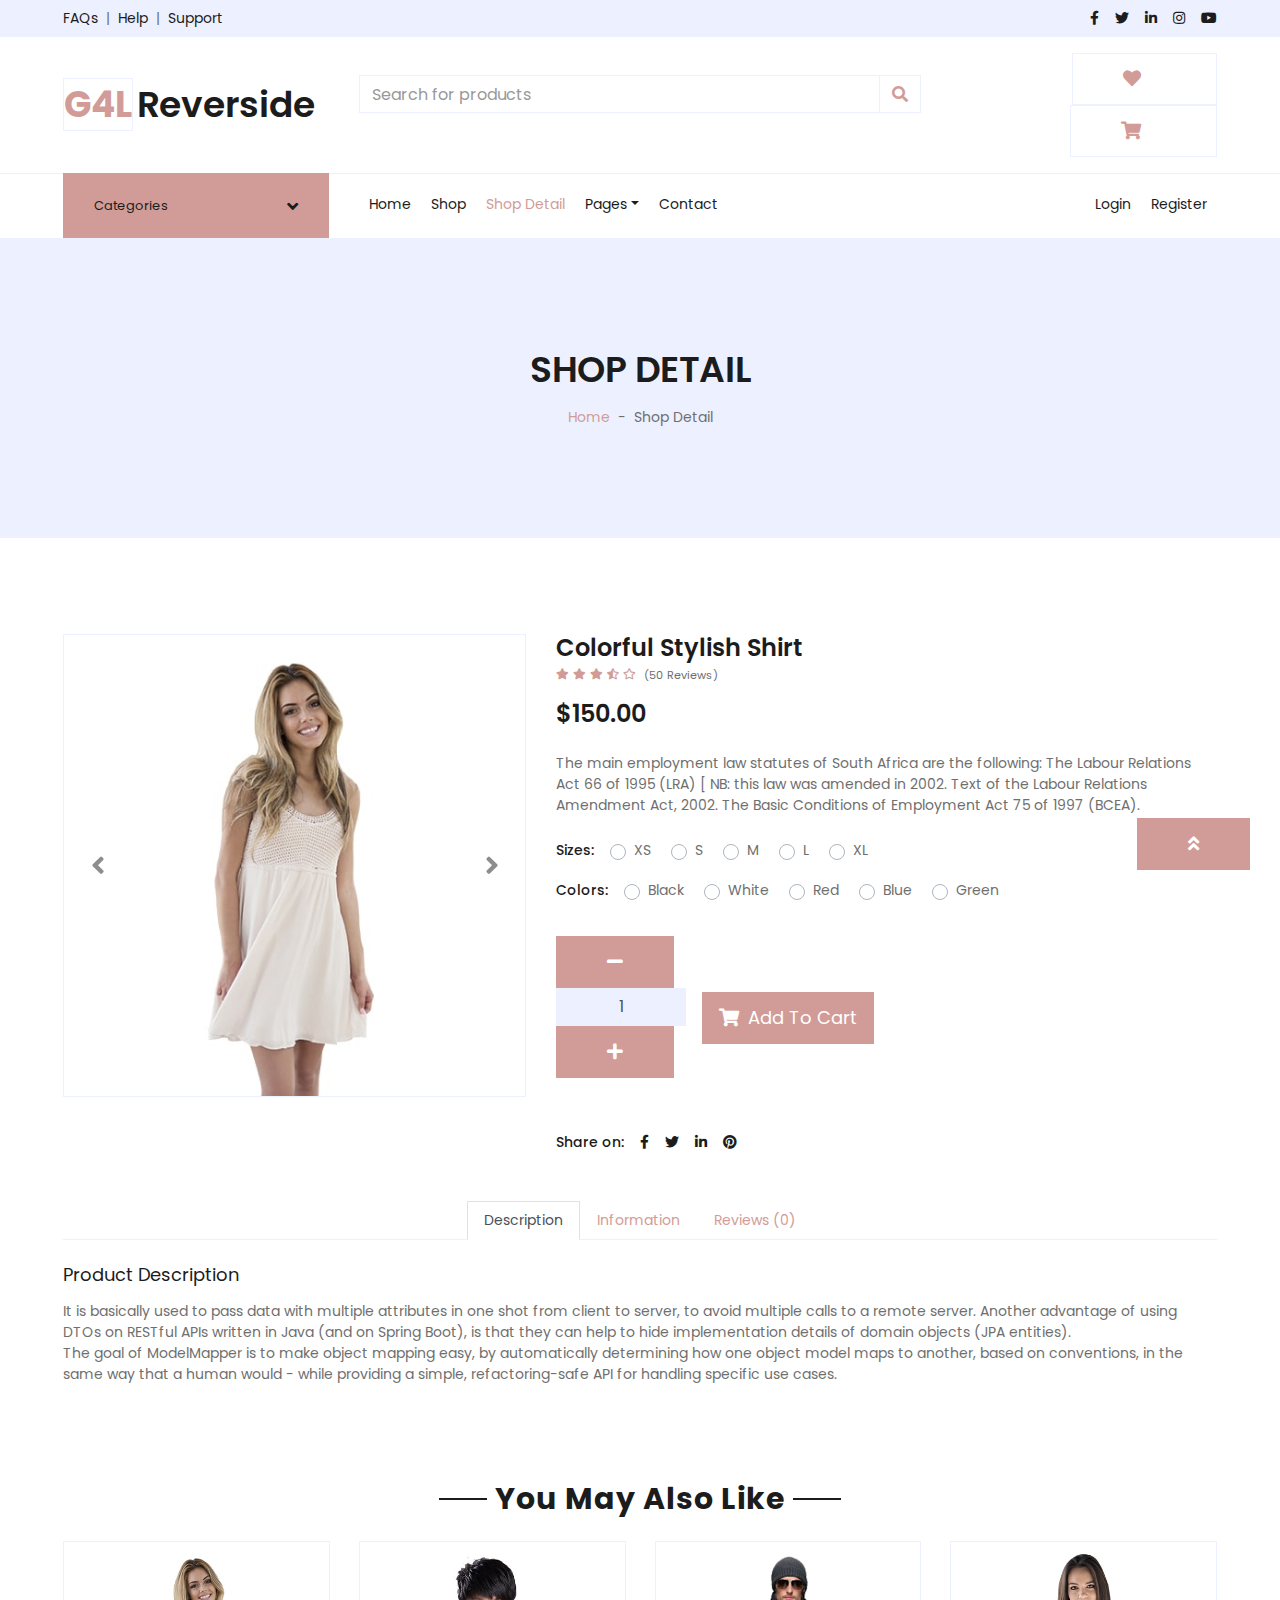
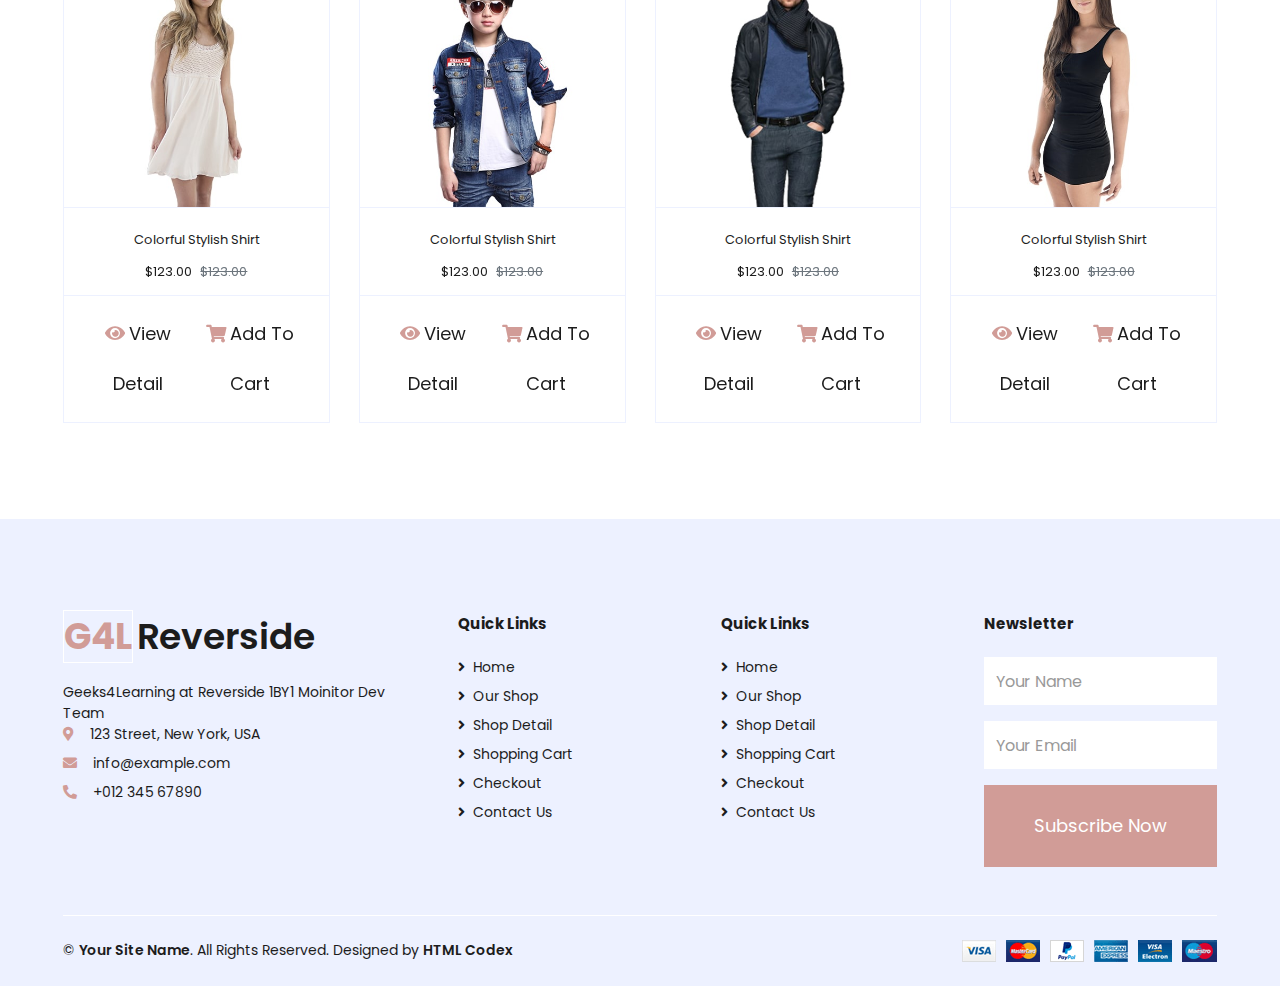
<file: po/bootstrap-shop-template/detail.html>
<!DOCTYPE html>
<html lang="en">

<head>
    <meta charset="utf-8">
    <title>G4LReverside - Bootstrap Shop Template</title>
    <meta content="width=device-width, initial-scale=1.0" name="viewport">

    <!-- Favicon -->
    <link href="img/favicon.ico" rel="icon">

    <!-- Google Web Fonts -->
    <link rel="preconnect" href="https://fonts.gstatic.com">
    <link href="https://fonts.googleapis.com/css2?family=Poppins:wght@100;200;300;400;500;600;700;800;900&display=swap" rel="stylesheet"> 

    <!-- Font Awesome -->
    <link href="https://cdnjs.cloudflare.com/ajax/libs/font-awesome/5.10.0/css/all.min.css" rel="stylesheet">

    <!-- Libraries Stylesheet -->
    <link href="lib/owlcarousel/assets/owl.carousel.min.css" rel="stylesheet">

    <!-- Customized Bootstrap Stylesheet -->
    <link href="css/style.css" rel="stylesheet">
</head>

<body>
    <!-- Topbar Start -->
    <div class="container-fluid">
        <div class="row bg-secondary py-2 px-xl-5">
            <div class="col-lg-6 d-none d-lg-block">
                <div class="d-inline-flex align-items-center">
                    <a class="text-dark" href="">FAQs</a>
                    <span class="text-muted px-2">|</span>
                    <a class="text-dark" href="">Help</a>
                    <span class="text-muted px-2">|</span>
                    <a class="text-dark" href="">Support</a>
                </div>
            </div>
            <div class="col-lg-6 text-center text-lg-right">
                <div class="d-inline-flex align-items-center">
                    <a class="text-dark px-2" href="">
                        <i class="fab fa-facebook-f"></i>
                    </a>
                    <a class="text-dark px-2" href="">
                        <i class="fab fa-twitter"></i>
                    </a>
                    <a class="text-dark px-2" href="">
                        <i class="fab fa-linkedin-in"></i>
                    </a>
                    <a class="text-dark px-2" href="">
                        <i class="fab fa-instagram"></i>
                    </a>
                    <a class="text-dark pl-2" href="">
                        <i class="fab fa-youtube"></i>
                    </a>
                </div>
            </div>
        </div>
        <div class="row align-items-center py-3 px-xl-5">
            <div class="col-lg-3 d-none d-lg-block">
                <a href="" class="text-decoration-none">
                    <h1 class="m-0 display-5 font-weight-semi-bold"><span class="text-primary font-weight-bold border px-0 mr-1">G4L</span>Reverside</h1>
                </a>
            </div>
            <div class="col-lg-6 col-6 text-left">
                <form action="">
                    <div class="input-group">
                        <input type="text" class="form-control" placeholder="Search for products">
                        <div class="input-group-append">
                            <span class="input-group-text bg-transparent text-primary">
                                <i class="fa fa-search"></i>
                            </span>
                        </div>
                    </div>
                </form>
            </div>
            <div class="col-lg-3 col-6 text-right">
                <a href="" class="btn border">
                    <i class="fas fa-heart text-primary"></i>
                    <span class="badge">0</span>
                </a>
                <a href="" class="btn border">
                    <i class="fas fa-shopping-cart text-primary"></i>
                    <span class="badge">0</span>
                </a>
            </div>
        </div>
    </div>
    <!-- Topbar End -->


    <!-- Navbar Start -->
    <div class="container-fluid">
        <div class="row border-top px-xl-5">
            <div class="col-lg-3 d-none d-lg-block">
                <a class="btn shadow-none d-flex align-items-center justify-content-between bg-primary text-white w-100" data-toggle="collapse" href="#navbar-vertical" style="height: 65px; margin-top: -1px; padding: 0 30px;">
                    <h6 class="m-0">Categories</h6>
                    <i class="fa fa-angle-down text-dark"></i>
                </a>
                <nav class="collapse position-absolute navbar navbar-vertical navbar-light align-items-start p-0 border border-top-0 border-bottom-0 bg-light" id="navbar-vertical" style="width: calc(100% - 30px); z-index: 1;">
                    <div class="navbar-nav w-100 overflow-hidden" style="height: 410px">
                        <div class="nav-item dropdown">
                            <a href="#" class="nav-link" data-toggle="dropdown">Dresses <i class="fa fa-angle-down float-right mt-1"></i></a>
                            <div class="dropdown-menu position-absolute bg-secondary border-0 rounded-0 w-100 m-0">
                                <a href="" class="dropdown-item">Men's Dresses</a>
                                <a href="" class="dropdown-item">Women's Dresses</a>
                                <a href="" class="dropdown-item">Baby's Dresses</a>
                            </div>
                        </div>
                        <a href="" class="nav-item nav-link">Shirts</a>
                        <a href="" class="nav-item nav-link">Jeans</a>
                        <a href="" class="nav-item nav-link">Swimwear</a>
                        <a href="" class="nav-item nav-link">Sleepwear</a>
                        <a href="" class="nav-item nav-link">Sportswear</a>
                        <a href="" class="nav-item nav-link">Jumpsuits</a>
                        <a href="" class="nav-item nav-link">Blazers</a>
                        <a href="" class="nav-item nav-link">Jackets</a>
                        <a href="" class="nav-item nav-link">Shoes</a>
                    </div>
                </nav>
            </div>
            <div class="col-lg-9">
                <nav class="navbar navbar-expand-lg bg-light navbar-light py-3 py-lg-0 px-0">
                    <a href="" class="text-decoration-none d-block d-lg-none">
                        <h1 class="m-0 display-5 font-weight-semi-bold"><span class="text-primary font-weight-bold border px-0 mr-1">G4L</span>Reverside</h1>
                    </a>
                    <button type="button" class="navbar-toggler" data-toggle="collapse" data-target="#navbarCollapse">
                        <span class="navbar-toggler-icon"></span>
                    </button>
                    <div class="collapse navbar-collapse justify-content-between" id="navbarCollapse">
                        <div class="navbar-nav mr-auto py-0">
                            <a href="index.html" class="nav-item nav-link">Home</a>
                            <a href="shop.html" class="nav-item nav-link">Shop</a>
                            <a href="detail.html" class="nav-item nav-link active">Shop Detail</a>
                            <div class="nav-item dropdown">
                                <a href="#" class="nav-link dropdown-toggle" data-toggle="dropdown">Pages</a>
                                <div class="dropdown-menu rounded-0 m-0">
                                    <a href="cart.html" class="dropdown-item">Shopping Cart</a>
                                    <a href="checkout.html" class="dropdown-item">Checkout</a>
                                </div>
                            </div>
                            <a href="contact.html" class="nav-item nav-link">Contact</a>
                        </div>
                        <div class="navbar-nav ml-auto py-0">
                            <a href="" class="nav-item nav-link">Login</a>
                            <a href="" class="nav-item nav-link">Register</a>
                        </div>
                    </div>
                </nav>
            </div>
        </div>
    </div>
    <!-- Navbar End -->


    <!-- Page Header Start -->
    <div class="container-fluid bg-secondary mb-5">
        <div class="d-flex flex-column align-items-center justify-content-center" style="min-height: 300px">
            <h1 class="font-weight-semi-bold text-uppercase mb-3">Shop Detail</h1>
            <div class="d-inline-flex">
                <p class="m-0"><a href="">Home</a></p>
                <p class="m-0 px-2">-</p>
                <p class="m-0">Shop Detail</p>
            </div>
        </div>
    </div>
    <!-- Page Header End -->


    <!-- Shop Detail Start -->
    <div class="container-fluid py-5">
        <div class="row px-xl-5">
            <div class="col-lg-5 pb-5">
                <div id="product-carousel" class="carousel slide" data-ride="carousel">
                    <div class="carousel-inner border">
                        <div class="carousel-item active">
                            <img class="w-100 h-100" src="img/product-1.jpg" alt="Image">
                        </div>
                        <div class="carousel-item">
                            <img class="w-100 h-100" src="img/product-2.jpg" alt="Image">
                        </div>
                        <div class="carousel-item">
                            <img class="w-100 h-100" src="img/product-3.jpg" alt="Image">
                        </div>
                        <div class="carousel-item">
                            <img class="w-100 h-100" src="img/product-4.jpg" alt="Image">
                        </div>
                    </div>
                    <a class="carousel-control-prev" href="#product-carousel" data-slide="prev">
                        <i class="fa fa-2x fa-angle-left text-dark"></i>
                    </a>
                    <a class="carousel-control-next" href="#product-carousel" data-slide="next">
                        <i class="fa fa-2x fa-angle-right text-dark"></i>
                    </a>
                </div>
            </div>

            <div class="col-lg-7 pb-5">
                <h3 class="font-weight-semi-bold">Colorful Stylish Shirt</h3>
                <div class="d-flex mb-3">
                    <div class="text-primary mr-2">
                        <small class="fas fa-star"></small>
                        <small class="fas fa-star"></small>
                        <small class="fas fa-star"></small>
                        <small class="fas fa-star-half-alt"></small>
                        <small class="far fa-star"></small>
                    </div>
                    <small class="pt-1">(50 Reviews)</small>
                </div>
                <h3 class="font-weight-semi-bold mb-4">$150.00</h3>
                <p class="mb-4">The main employment law statutes of South Africa are the following: The Labour Relations Act 66 of 1995 (LRA) [ NB: this law was amended in 2002. Text of the Labour Relations Amendment Act, 2002. The Basic Conditions of Employment Act 75 of 1997 (BCEA).</p>
                <div class="d-flex mb-3">
                    <p class="text-dark font-weight-medium mb-0 mr-3">Sizes:</p>
                    <form>
                        <div class="custom-control custom-radio custom-control-inline">
                            <input type="radio" class="custom-control-input" id="size-1" name="size">
                            <label class="custom-control-label" for="size-1">XS</label>
                        </div>
                        <div class="custom-control custom-radio custom-control-inline">
                            <input type="radio" class="custom-control-input" id="size-2" name="size">
                            <label class="custom-control-label" for="size-2">S</label>
                        </div>
                        <div class="custom-control custom-radio custom-control-inline">
                            <input type="radio" class="custom-control-input" id="size-3" name="size">
                            <label class="custom-control-label" for="size-3">M</label>
                        </div>
                        <div class="custom-control custom-radio custom-control-inline">
                            <input type="radio" class="custom-control-input" id="size-4" name="size">
                            <label class="custom-control-label" for="size-4">L</label>
                        </div>
                        <div class="custom-control custom-radio custom-control-inline">
                            <input type="radio" class="custom-control-input" id="size-5" name="size">
                            <label class="custom-control-label" for="size-5">XL</label>
                        </div>
                    </form>
                </div>
                <div class="d-flex mb-4">
                    <p class="text-dark font-weight-medium mb-0 mr-3">Colors:</p>
                    <form>
                        <div class="custom-control custom-radio custom-control-inline">
                            <input type="radio" class="custom-control-input" id="color-1" name="color">
                            <label class="custom-control-label" for="color-1">Black</label>
                        </div>
                        <div class="custom-control custom-radio custom-control-inline">
                            <input type="radio" class="custom-control-input" id="color-2" name="color">
                            <label class="custom-control-label" for="color-2">White</label>
                        </div>
                        <div class="custom-control custom-radio custom-control-inline">
                            <input type="radio" class="custom-control-input" id="color-3" name="color">
                            <label class="custom-control-label" for="color-3">Red</label>
                        </div>
                        <div class="custom-control custom-radio custom-control-inline">
                            <input type="radio" class="custom-control-input" id="color-4" name="color">
                            <label class="custom-control-label" for="color-4">Blue</label>
                        </div>
                        <div class="custom-control custom-radio custom-control-inline">
                            <input type="radio" class="custom-control-input" id="color-5" name="color">
                            <label class="custom-control-label" for="color-5">Green</label>
                        </div>
                    </form>
                </div>
                <div class="d-flex align-items-center mb-4 pt-2">
                    <div class="input-group quantity mr-3" style="width: 130px;">
                        <div class="input-group-btn">
                            <button class="btn btn-primary btn-minus" >
                            <i class="fa fa-minus"></i>
                            </button>
                        </div>
                        <input type="text" class="form-control bg-secondary text-center" value="1">
                        <div class="input-group-btn">
                            <button class="btn btn-primary btn-plus">
                                <i class="fa fa-plus"></i>
                            </button>
                        </div>
                    </div>
                    <button class="btn btn-primary px-3"><i class="fa fa-shopping-cart mr-1"></i> Add To Cart</button>
                </div>
                <div class="d-flex pt-2">
                    <p class="text-dark font-weight-medium mb-0 mr-2">Share on:</p>
                    <div class="d-inline-flex">
                        <a class="text-dark px-2" href="">
                            <i class="fab fa-facebook-f"></i>
                        </a>
                        <a class="text-dark px-2" href="">
                            <i class="fab fa-twitter"></i>
                        </a>
                        <a class="text-dark px-2" href="">
                            <i class="fab fa-linkedin-in"></i>
                        </a>
                        <a class="text-dark px-2" href="">
                            <i class="fab fa-pinterest"></i>
                        </a>
                    </div>
                </div>
            </div>
        </div>
        <div class="row px-xl-5">
            <div class="col">
                <div class="nav nav-tabs justify-content-center border-secondary mb-4">
                    <a class="nav-item nav-link active" data-toggle="tab" href="#tab-pane-1">Description</a>
                    <a class="nav-item nav-link" data-toggle="tab" href="#tab-pane-2">Information</a>
                    <a class="nav-item nav-link" data-toggle="tab" href="#tab-pane-3">Reviews (0)</a>
                </div>
                <div class="tab-content">
                    <div class="tab-pane fade show active" id="tab-pane-1">
                        <h4 class="mb-3">Product Description</h4>
                        <p>It is basically used to pass data with multiple attributes in one shot from client to server, to avoid multiple calls to a remote server. Another advantage of using DTOs on RESTful APIs written in Java (and on Spring Boot), is that they can help to hide implementation details of domain objects (JPA entities).</p>
                        <p>The goal of ModelMapper is to make object mapping easy, by automatically determining how one object model maps to another, based on conventions, in the same way that a human would - while providing a simple, refactoring-safe API for handling specific use cases.</p>
                    </div>
                    <div class="tab-pane fade" id="tab-pane-2">
                        <h4 class="mb-3">Additional Information</h4>
                        <p>We'll handle the conversions that need to happen between the internal entities of a Spring application and the external DTOs (Data Transfer Objects) that are published back to the client.</p>
                        <div class="row">
                            <div class="col-md-6">
                                <ul class="list-group list-group-flush">
                                    <li class="list-group-item px-0">
                                        Start by introducing the main library that we're going to use to perform this entity-DTO conversion, ModelMapper.
                                    </li>
                                    <li class="list-group-item px-0">
                                        Then we'll define the ModelMapper bean in our Spring configuration:
                                    </li>
                                    <li class="list-group-item px-0">
                                        Next let's introduce the DTO side of this two-sided problem, Post DTO:
                                    </li>
                                    <li class="list-group-item px-0">
                                        Note that the two custom date related methods handle the date conversion back and forth between the client and the server.
                                    </li>
                                  </ul> 
                            </div>
                            <div class="col-md-6">
                                <ul class="list-group list-group-flush">
                                    <li class="list-group-item px-0">
                                        getSubmissionDateConverted() method converts date String into a Date in the server's timezone to use it in the persisting Post entity
                                    </li>
                                    <li class="list-group-item px-0">
                                        setSubmissionDate() method is to set DTO's date to Post‘s Date in current user timezone
                                    </li>
                                    <li class="list-group-item px-0">
                                        Let's look at a service level operation, which will obviously work with the Entity (not the DTO)
                                    </li>
                                    <li class="list-group-item px-0">
                                        Let's examine a standard controller implementation, exposing the simple REST API for the Post resource.
                                    </li>
                                  </ul> 
                            </div>
                        </div>
                    </div>
                    <div class="tab-pane fade" id="tab-pane-3">
                        <div class="row">
                            <div class="col-md-6">
                                <h4 class="mb-4">1 review for "Colorful Stylish Shirt"</h4>
                                <div class="media mb-4">
                                    <img src="img/user.jpg" alt="Image" class="img-fluid mr-3 mt-1" style="width: 45px;">
                                    <div class="media-body">
                                        <h6>John Doe<small> - <i>01 Jan 2045</i></small></h6>
                                        <div class="text-primary mb-2">
                                            <i class="fas fa-star"></i>
                                            <i class="fas fa-star"></i>
                                            <i class="fas fa-star"></i>
                                            <i class="fas fa-star-half-alt"></i>
                                            <i class="far fa-star"></i>
                                        </div>
                                        <p>S    how here a few simple CRUD operations: create, update, get one, and get all. Given that the operations are pretty straightforward, we are especially interested in the Entity-DTO conversion aspects:</p>
                                    </div>
                                </div>
                            </div>
                            <div class="col-md-6">
                                <h4 class="mb-4">Leave a review</h4>
                                <small>Your email address will not be published. Required fields are marked *</small>
                                <div class="d-flex my-3">
                                    <p class="mb-0 mr-2">Your Rating * :</p>
                                    <div class="text-primary">
                                        <i class="far fa-star"></i>
                                        <i class="far fa-star"></i>
                                        <i class="far fa-star"></i>
                                        <i class="far fa-star"></i>
                                        <i class="far fa-star"></i>
                                    </div>
                                </div>
                                <form>
                                    <div class="form-group">
                                        <label for="message">Your Review *</label>
                                        <textarea id="message" cols="30" rows="5" class="form-control"></textarea>
                                    </div>
                                    <div class="form-group">
                                        <label for="name">Your Name *</label>
                                        <input type="text" class="form-control" id="name">
                                    </div>
                                    <div class="form-group">
                                        <label for="email">Your Email *</label>
                                        <input type="email" class="form-control" id="email">
                                    </div>
                                    <div class="form-group mb-0">
                                        <input type="submit" value="Leave Your Review" class="btn btn-primary px-3">
                                    </div>
                                </form>
                            </div>
                        </div>
                    </div>
                </div>
            </div>
        </div>
    </div>
    <!-- Shop Detail End -->


    <!-- Products Start -->
    <div class="container-fluid py-5">
        <div class="text-center mb-4">
            <h2 class="section-title px-5"><span class="px-2">You May Also Like</span></h2>
        </div>
        <div class="row px-xl-5">
            <div class="col">
                <div class="owl-carousel related-carousel">
                    <div class="card product-item border-0">
                        <div class="card-header product-img position-relative overflow-hidden bg-transparent border p-0">
                            <img class="img-fluid w-100" src="img/product-1.jpg" alt="">
                        </div>
                        <div class="card-body border-left border-right text-center p-0 pt-4 pb-3">
                            <h6 class="text-truncate mb-3">Colorful Stylish Shirt</h6>
                            <div class="d-flex justify-content-center">
                                <h6>$123.00</h6><h6 class="text-muted ml-2"><del>$123.00</del></h6>
                            </div>
                        </div>
                        <div class="card-footer d-flex justify-content-between bg-light border">
                            <a href="" class="btn btn-sm text-dark p-0"><i class="fas fa-eye text-primary mr-1"></i>View Detail</a>
                            <a href="" class="btn btn-sm text-dark p-0"><i class="fas fa-shopping-cart text-primary mr-1"></i>Add To Cart</a>
                        </div>
                    </div>
                    <div class="card product-item border-0">
                        <div class="card-header product-img position-relative overflow-hidden bg-transparent border p-0">
                            <img class="img-fluid w-100" src="img/product-2.jpg" alt="">
                        </div>
                        <div class="card-body border-left border-right text-center p-0 pt-4 pb-3">
                            <h6 class="text-truncate mb-3">Colorful Stylish Shirt</h6>
                            <div class="d-flex justify-content-center">
                                <h6>$123.00</h6><h6 class="text-muted ml-2"><del>$123.00</del></h6>
                            </div>
                        </div>
                        <div class="card-footer d-flex justify-content-between bg-light border">
                            <a href="" class="btn btn-sm text-dark p-0"><i class="fas fa-eye text-primary mr-1"></i>View Detail</a>
                            <a href="" class="btn btn-sm text-dark p-0"><i class="fas fa-shopping-cart text-primary mr-1"></i>Add To Cart</a>
                        </div>
                    </div>
                    <div class="card product-item border-0">
                        <div class="card-header product-img position-relative overflow-hidden bg-transparent border p-0">
                            <img class="img-fluid w-100" src="img/product-3.jpg" alt="">
                        </div>
                        <div class="card-body border-left border-right text-center p-0 pt-4 pb-3">
                            <h6 class="text-truncate mb-3">Colorful Stylish Shirt</h6>
                            <div class="d-flex justify-content-center">
                                <h6>$123.00</h6><h6 class="text-muted ml-2"><del>$123.00</del></h6>
                            </div>
                        </div>
                        <div class="card-footer d-flex justify-content-between bg-light border">
                            <a href="" class="btn btn-sm text-dark p-0"><i class="fas fa-eye text-primary mr-1"></i>View Detail</a>
                            <a href="" class="btn btn-sm text-dark p-0"><i class="fas fa-shopping-cart text-primary mr-1"></i>Add To Cart</a>
                        </div>
                    </div>
                    <div class="card product-item border-0">
                        <div class="card-header product-img position-relative overflow-hidden bg-transparent border p-0">
                            <img class="img-fluid w-100" src="img/product-4.jpg" alt="">
                        </div>
                        <div class="card-body border-left border-right text-center p-0 pt-4 pb-3">
                            <h6 class="text-truncate mb-3">Colorful Stylish Shirt</h6>
                            <div class="d-flex justify-content-center">
                                <h6>$123.00</h6><h6 class="text-muted ml-2"><del>$123.00</del></h6>
                            </div>
                        </div>
                        <div class="card-footer d-flex justify-content-between bg-light border">
                            <a href="" class="btn btn-sm text-dark p-0"><i class="fas fa-eye text-primary mr-1"></i>View Detail</a>
                            <a href="" class="btn btn-sm text-dark p-0"><i class="fas fa-shopping-cart text-primary mr-1"></i>Add To Cart</a>
                        </div>
                    </div>
                    <div class="card product-item border-0">
                        <div class="card-header product-img position-relative overflow-hidden bg-transparent border p-0">
                            <img class="img-fluid w-100" src="img/product-5.jpg" alt="">
                        </div>
                        <div class="card-body border-left border-right text-center p-0 pt-4 pb-3">
                            <h6 class="text-truncate mb-3">Colorful Stylish Shirt</h6>
                            <div class="d-flex justify-content-center">
                                <h6>$123.00</h6><h6 class="text-muted ml-2"><del>$123.00</del></h6>
                            </div>
                        </div>
                        <div class="card-footer d-flex justify-content-between bg-light border">
                            <a href="" class="btn btn-sm text-dark p-0"><i class="fas fa-eye text-primary mr-1"></i>View Detail</a>
                            <a href="" class="btn btn-sm text-dark p-0"><i class="fas fa-shopping-cart text-primary mr-1"></i>Add To Cart</a>
                        </div>
                    </div>
                </div>
            </div>
        </div>
    </div>
    <!-- Products End -->


    <!-- Footer Start -->
    <div class="container-fluid bg-secondary text-dark mt-5 pt-5">
        <div class="row px-xl-5 pt-5">
            <div class="col-lg-4 col-md-12 mb-5 pr-3 pr-xl-5">
                <a href="" class="text-decoration-none">
                    <h1 class="mb-4 display-5 font-weight-semi-bold"><span class="text-primary font-weight-bold border border-white px-0 mr-1">G4L</span>Reverside</h1>
                </a>
                <p>Geeks4Learning at Reverside 1BY1 Moinitor Dev Team</p>
                <p class="mb-2"><i class="fa fa-map-marker-alt text-primary mr-3"></i>123 Street, New York, USA</p>
                <p class="mb-2"><i class="fa fa-envelope text-primary mr-3"></i>info@example.com</p>
                <p class="mb-0"><i class="fa fa-phone-alt text-primary mr-3"></i>+012 345 67890</p>
            </div>
            <div class="col-lg-8 col-md-12">
                <div class="row">
                    <div class="col-md-4 mb-5">
                        <h5 class="font-weight-bold text-dark mb-4">Quick Links</h5>
                        <div class="d-flex flex-column justify-content-start">
                            <a class="text-dark mb-2" href="index.html"><i class="fa fa-angle-right mr-2"></i>Home</a>
                            <a class="text-dark mb-2" href="shop.html"><i class="fa fa-angle-right mr-2"></i>Our Shop</a>
                            <a class="text-dark mb-2" href="detail.html"><i class="fa fa-angle-right mr-2"></i>Shop Detail</a>
                            <a class="text-dark mb-2" href="cart.html"><i class="fa fa-angle-right mr-2"></i>Shopping Cart</a>
                            <a class="text-dark mb-2" href="checkout.html"><i class="fa fa-angle-right mr-2"></i>Checkout</a>
                            <a class="text-dark" href="contact.html"><i class="fa fa-angle-right mr-2"></i>Contact Us</a>
                        </div>
                    </div>
                    <div class="col-md-4 mb-5">
                        <h5 class="font-weight-bold text-dark mb-4">Quick Links</h5>
                        <div class="d-flex flex-column justify-content-start">
                            <a class="text-dark mb-2" href="index.html"><i class="fa fa-angle-right mr-2"></i>Home</a>
                            <a class="text-dark mb-2" href="shop.html"><i class="fa fa-angle-right mr-2"></i>Our Shop</a>
                            <a class="text-dark mb-2" href="detail.html"><i class="fa fa-angle-right mr-2"></i>Shop Detail</a>
                            <a class="text-dark mb-2" href="cart.html"><i class="fa fa-angle-right mr-2"></i>Shopping Cart</a>
                            <a class="text-dark mb-2" href="checkout.html"><i class="fa fa-angle-right mr-2"></i>Checkout</a>
                            <a class="text-dark" href="contact.html"><i class="fa fa-angle-right mr-2"></i>Contact Us</a>
                        </div>
                    </div>
                    <div class="col-md-4 mb-5">
                        <h5 class="font-weight-bold text-dark mb-4">Newsletter</h5>
                        <form action="">
                            <div class="form-group">
                                <input type="text" class="form-control border-0 py-4" placeholder="Your Name" required="required" />
                            </div>
                            <div class="form-group">
                                <input type="email" class="form-control border-0 py-4" placeholder="Your Email"
                                    required="required" />
                            </div>
                            <div>
                                <button class="btn btn-primary btn-block border-0 py-3" type="submit">Subscribe Now</button>
                            </div>
                        </form>
                    </div>
                </div>
            </div>
        </div>
        <div class="row border-top border-light mx-xl-5 py-4">
            <div class="col-md-6 px-xl-0">
                <p class="mb-md-0 text-center text-md-left text-dark">
                    &copy; <a class="text-dark font-weight-semi-bold" href="#">Your Site Name</a>. All Rights Reserved. Designed
                    by
                    <a class="text-dark font-weight-semi-bold" href="https://htmlcodex.com">HTML Codex</a>
                </p>
            </div>
            <div class="col-md-6 px-xl-0 text-center text-md-right">
                <img class="img-fluid" src="img/payments.png" alt="">
            </div>
        </div>
    </div>
    <!-- Footer End -->


    <!-- Back to Top -->
    <a href="#" class="btn btn-primary back-to-top"><i class="fa fa-angle-double-up"></i></a>


    <!-- JavaScript Libraries -->
    <script src="https://code.jquery.com/jquery-3.4.1.min.js"></script>
    <script src="https://stackpath.bootstrapcdn.com/bootstrap/4.4.1/js/bootstrap.bundle.min.js"></script>
    <script src="lib/easing/easing.min.js"></script>
    <script src="lib/owlcarousel/owl.carousel.min.js"></script>

    <!-- Contact Javascript File -->
    <script src="mail/jqBootstrapValidation.min.js"></script>
    <script src="mail/contact.js"></script>

    <!-- Template Javascript -->
    <script src="js/main.js"></script>
</body>

</html>
</file>
<file: bootstrap-shop-template/css/style.css>
/******* Bootstrap Theming ********/
/*!
 * Bootstrap v4.5.3 (https://getbootstrap.com/)
 * Copyright 2011-2020 The Bootstrap Authors
 * Copyright 2011-2020 Twitter, Inc.
 * Licensed under MIT (https://github.com/twbs/bootstrap/blob/main/LICENSE)
 */
:root {
  --blue: #007bff;
  --indigo: #6610f2;
  --purple: #6f42c1;
  --pink: #e83e8c;
  --red: #dc3545;
  --orange: #fd7e14;
  --yellow: #ffc107;
  --green: #28a745;
  --teal: #20c997;
  --cyan: #17a2b8;
  --white: #fff;
  --gray: #6c757d;
  --gray-dark: #343a40;
  --primary: #D19C97;
  --secondary: #EDF1FF;
  --success: #28a745;
  --info: #17a2b8;
  --warning: #ffc107;
  --danger: #dc3545;
  --light: #FFFFFF;
  --dark: #1C1C1C;
  --breakpoint-xs: 0;
  --breakpoint-sm: 576px;
  --breakpoint-md: 768px;
  --breakpoint-lg: 992px;
  --breakpoint-xl: 1200px;
  --font-family-sans-serif: "Poppins", sans-serif;
  --font-family-monospace: SFMono-Regular, Menlo, Monaco, Consolas, "Liberation Mono", "Courier New", monospace;
}

*,
*::before,
*::after {
  box-sizing: border-box;
}

html {
  font-family: sans-serif;
  line-height: 1.15;
  -webkit-text-size-adjust: 100%;
  -webkit-tap-highlight-color: rgba(0, 0, 0, 0);
}

article,
aside,
figcaption,
figure,
footer,
header,
hgroup,
main,
nav,
section {
  display: block;
}

body {
  margin: 0;
  font-family: "Poppins", sans-serif;
  font-size: 1rem;
  font-weight: 400;
  line-height: 1.5;
  color: #6F6F6F;
  text-align: left;
  background-color: #fff;
}

[tabindex="-1"]:focus:not(:focus-visible) {
  outline: 0 !important;
}

hr {
  box-sizing: content-box;
  height: 0;
  overflow: visible;
}

h1,
h2,
h3,
h4,
h5,
h6 {
  margin-top: 0;
  margin-bottom: 0.5rem;
}

p {
  margin-top: 0;
  margin-bottom: 1rem;
}

abbr[title],
abbr[data-original-title] {
  text-decoration: underline;
  text-decoration: underline dotted;
  cursor: help;
  border-bottom: 0;
  text-decoration-skip-ink: none;
}

address {
  margin-bottom: 1rem;
  font-style: normal;
  line-height: inherit;
}

ol,
ul,
dl {
  margin-top: 0;
  margin-bottom: 1rem;
}

ol ol,
ul ul,
ol ul,
ul ol {
  margin-bottom: 0;
}

dt {
  font-weight: 700;
}

dd {
  margin-bottom: .5rem;
  margin-left: 0;
}

blockquote {
  margin: 0 0 1rem;
}

b,
strong {
  font-weight: bolder;
}

small {
  font-size: 80%;
}

sub,
sup {
  position: relative;
  font-size: 75%;
  line-height: 0;
  vertical-align: baseline;
}

sub {
  bottom: -.25em;
}

sup {
  top: -.5em;
}

a {
  color: #D19C97;
  text-decoration: none;
  background-color: transparent;
}

a:hover {
  color: #ba6a62;
  text-decoration: underline;
}

a:not([href]):not([class]) {
  color: inherit;
  text-decoration: none;
}

a:not([href]):not([class]):hover {
  color: inherit;
  text-decoration: none;
}

pre,
code,
kbd,
samp {
  font-family: SFMono-Regular, Menlo, Monaco, Consolas, "Liberation Mono", "Courier New", monospace;
  font-size: 1em;
}

pre {
  margin-top: 0;
  margin-bottom: 1rem;
  overflow: auto;
  -ms-overflow-style: scrollbar;
}

figure {
  margin: 0 0 1rem;
}

img {
  vertical-align: middle;
  border-style: none;
}

svg {
  overflow: hidden;
  vertical-align: middle;
}

table {
  border-collapse: collapse;
}

caption {
  padding-top: 0.75rem;
  padding-bottom: 0.75rem;
  color: #6c757d;
  text-align: left;
  caption-side: bottom;
}

th {
  text-align: inherit;
  text-align: -webkit-match-parent;
}

label {
  display: inline-block;
  margin-bottom: 0.5rem;
}

button {
  border-radius: 0;
}

button:focus {
  outline: 1px dotted;
  outline: 5px auto -webkit-focus-ring-color;
}

input,
button,
select,
optgroup,
textarea {
  margin: 0;
  font-family: inherit;
  font-size: inherit;
  line-height: inherit;
}

button,
input {
  overflow: visible;
}

button,
select {
  text-transform: none;
}

[role="button"] {
  cursor: pointer;
}

select {
  word-wrap: normal;
}

button,
[type="button"],
[type="reset"],
[type="submit"] {
  -webkit-appearance: button;
}

button:not(:disabled),
[type="button"]:not(:disabled),
[type="reset"]:not(:disabled),
[type="submit"]:not(:disabled) {
  cursor: pointer;
}

button::-moz-focus-inner,
[type="button"]::-moz-focus-inner,
[type="reset"]::-moz-focus-inner,
[type="submit"]::-moz-focus-inner {
  padding: 0;
  border-style: none;
}

input[type="radio"],
input[type="checkbox"] {
  box-sizing: border-box;
  padding: 0;
}

textarea {
  overflow: auto;
  resize: vertical;
}

fieldset {
  min-width: 0;
  padding: 0;
  margin: 0;
  border: 0;
}

legend {
  display: block;
  width: 100%;
  max-width: 100%;
  padding: 0;
  margin-bottom: .5rem;
  font-size: 1.5rem;
  line-height: inherit;
  color: inherit;
  white-space: normal;
}

@media (max-width: 1200px) {
  legend {
    font-size: calc(1.275rem + 0.3vw);
  }
}

progress {
  vertical-align: baseline;
}

[type="number"]::-webkit-inner-spin-button,
[type="number"]::-webkit-outer-spin-button {
  height: auto;
}

[type="search"] {
  outline-offset: -2px;
  -webkit-appearance: none;
}

[type="search"]::-webkit-search-decoration {
  -webkit-appearance: none;
}

::-webkit-file-upload-button {
  font: inherit;
  -webkit-appearance: button;
}

output {
  display: inline-block;
}

summary {
  display: list-item;
  cursor: pointer;
}

template {
  display: none;
}

[hidden] {
  display: none !important;
}

h1,
h2,
h3,
h4,
h5,
h6,
.h1,
.h2,
.h3,
.h4,
.h5,
.h6 {
  margin-bottom: 0.5rem;
  font-weight: 500;
  line-height: 1.2;
  color: #1C1C1C;
}

h1,
.h1 {
  font-size: 2.5rem;
}

@media (max-width: 1200px) {

  h1,
  .h1 {
    font-size: calc(1.375rem + 1.5vw);
  }
}

h2,
.h2 {
  font-size: 2rem;
}

@media (max-width: 1200px) {

  h2,
  .h2 {
    font-size: calc(1.325rem + 0.9vw);
  }
}

h3,
.h3 {
  font-size: 1.75rem;
}

@media (max-width: 1200px) {

  h3,
  .h3 {
    font-size: calc(1.3rem + 0.6vw);
  }
}

h4,
.h4 {
  font-size: 1.5rem;
}

@media (max-width: 1200px) {

  h4,
  .h4 {
    font-size: calc(1.275rem + 0.3vw);
  }
}

h5,
.h5 {
  font-size: 1.25rem;
}

h6,
.h6 {
  font-size: 1rem;
}

.lead {
  font-size: 1.25rem;
  font-weight: 300;
}

.display-1 {
  font-size: 6rem;
  font-weight: 300;
  line-height: 1.2;
}

@media (max-width: 1200px) {
  .display-1 {
    font-size: calc(1.725rem + 5.7vw);
  }
}

.display-2 {
  font-size: 5.5rem;
  font-weight: 300;
  line-height: 1.2;
}

@media (max-width: 1200px) {
  .display-2 {
    font-size: calc(1.675rem + 5.1vw);
  }
}

.display-3 {
  font-size: 4.5rem;
  font-weight: 300;
  line-height: 1.2;
}

@media (max-width: 1200px) {
  .display-3 {
    font-size: calc(1.575rem + 3.9vw);
  }
}

.display-4 {
  font-size: 3.5rem;
  font-weight: 300;
  line-height: 1.2;
}

@media (max-width: 1200px) {
  .display-4 {
    font-size: calc(1.475rem + 2.7vw);
  }
}

hr {
  margin-top: 1rem;
  margin-bottom: 1rem;
  border: 0;
  border-top: 1px solid rgba(0, 0, 0, 0.1);
}

small,
.small {
  font-size: 80%;
  font-weight: 400;
}

mark,
.mark {
  padding: 0.2em;
  background-color: #fcf8e3;
}

.list-unstyled {
  padding-left: 0;
  list-style: none;
}

.list-inline {
  padding-left: 0;
  list-style: none;
}

.list-inline-item {
  display: inline-block;
}

.list-inline-item:not(:last-child) {
  margin-right: 0.5rem;
}

.initialism {
  font-size: 90%;
  text-transform: uppercase;
}

.blockquote {
  margin-bottom: 1rem;
  font-size: 1.25rem;
}

.blockquote-footer {
  display: block;
  font-size: 80%;
  color: #6c757d;
}

.blockquote-footer::before {
  content: "\2014\00A0";
}

.img-fluid {
  max-width: 100%;
  height: auto;
}

.img-thumbnail {
  padding: 0.25rem;
  background-color: #fff;
  border: 1px solid #dee2e6;
  max-width: 100%;
  height: auto;
}

.figure {
  display: inline-block;
}

.figure-img {
  margin-bottom: 0.5rem;
  line-height: 1;
}

.figure-caption {
  font-size: 90%;
  color: #6c757d;
}

code {
  font-size: 87.5%;
  color: #e83e8c;
  word-wrap: break-word;
}

a>code {
  color: inherit;
}

kbd {
  padding: 0.2rem 0.4rem;
  font-size: 87.5%;
  color: #fff;
  background-color: #212529;
}

kbd kbd {
  padding: 0;
  font-size: 100%;
  font-weight: 700;
}

pre {
  display: block;
  font-size: 87.5%;
  color: #212529;
}

pre code {
  font-size: inherit;
  color: inherit;
  word-break: normal;
}

.pre-scrollable {
  max-height: 340px;
  overflow-y: scroll;
}

.container,
.container-fluid,
.container-sm,
.container-md,
.container-lg,
.container-xl {
  width: 100%;
  padding-right: 15px;
  padding-left: 15px;
  margin-right: auto;
  margin-left: auto;
}

@media (min-width: 576px) {

  .container,
  .container-sm {
    max-width: 540px;
  }
}

@media (min-width: 768px) {

  .container,
  .container-sm,
  .container-md {
    max-width: 720px;
  }
}

@media (min-width: 992px) {

  .container,
  .container-sm,
  .container-md,
  .container-lg {
    max-width: 960px;
  }
}

@media (min-width: 1200px) {

  .container,
  .container-sm,
  .container-md,
  .container-lg,
  .container-xl {
    max-width: 1140px;
  }
}

.row {
  display: flex;
  flex-wrap: wrap;
  margin-right: -15px;
  margin-left: -15px;
}

.no-gutters {
  margin-right: 0;
  margin-left: 0;
}

.no-gutters>.col,
.no-gutters>[class*="col-"] {
  padding-right: 0;
  padding-left: 0;
}

.col-1,
.col-2,
.col-3,
.col-4,
.col-5,
.col-6,
.col-7,
.col-8,
.col-9,
.col-10,
.col-11,
.col-12,
.col,
.col-auto,
.col-sm-1,
.col-sm-2,
.col-sm-3,
.col-sm-4,
.col-sm-5,
.col-sm-6,
.col-sm-7,
.col-sm-8,
.col-sm-9,
.col-sm-10,
.col-sm-11,
.col-sm-12,
.col-sm,
.col-sm-auto,
.col-md-1,
.col-md-2,
.col-md-3,
.col-md-4,
.col-md-5,
.col-md-6,
.col-md-7,
.col-md-8,
.col-md-9,
.col-md-10,
.col-md-11,
.col-md-12,
.col-md,
.col-md-auto,
.col-lg-1,
.col-lg-2,
.col-lg-3,
.col-lg-4,
.col-lg-5,
.col-lg-6,
.col-lg-7,
.col-lg-8,
.col-lg-9,
.col-lg-10,
.col-lg-11,
.col-lg-12,
.col-lg,
.col-lg-auto,
.col-xl-1,
.col-xl-2,
.col-xl-3,
.col-xl-4,
.col-xl-5,
.col-xl-6,
.col-xl-7,
.col-xl-8,
.col-xl-9,
.col-xl-10,
.col-xl-11,
.col-xl-12,
.col-xl,
.col-xl-auto {
  position: relative;
  width: 100%;
  padding-right: 15px;
  padding-left: 15px;
}

.col {
  flex-basis: 0;
  flex-grow: 1;
  max-width: 100%;
}

.row-cols-1>* {
  flex: 0 0 100%;
  max-width: 100%;
}

.row-cols-2>* {
  flex: 0 0 50%;
  max-width: 50%;
}

.row-cols-3>* {
  flex: 0 0 33.33333%;
  max-width: 33.33333%;
}

.row-cols-4>* {
  flex: 0 0 25%;
  max-width: 25%;
}

.row-cols-5>* {
  flex: 0 0 20%;
  max-width: 20%;
}

.row-cols-6>* {
  flex: 0 0 16.66667%;
  max-width: 16.66667%;
}

.col-auto {
  flex: 0 0 auto;
  width: auto;
  max-width: 100%;
}

.col-1 {
  flex: 0 0 8.33333%;
  max-width: 8.33333%;
}

.col-2 {
  flex: 0 0 16.66667%;
  max-width: 16.66667%;
}

.col-3 {
  flex: 0 0 25%;
  max-width: 25%;
}

.col-4 {
  flex: 0 0 33.33333%;
  max-width: 33.33333%;
}

.col-5 {
  flex: 0 0 41.66667%;
  max-width: 41.66667%;
}

.col-6 {
  flex: 0 0 50%;
  max-width: 50%;
}

.col-7 {
  flex: 0 0 58.33333%;
  max-width: 58.33333%;
}

.col-8 {
  flex: 0 0 66.66667%;
  max-width: 66.66667%;
}

.col-9 {
  flex: 0 0 75%;
  max-width: 75%;
}

.col-10 {
  flex: 0 0 83.33333%;
  max-width: 83.33333%;
}

.col-11 {
  flex: 0 0 91.66667%;
  max-width: 91.66667%;
}

.col-12 {
  flex: 0 0 100%;
  max-width: 100%;
}

.order-first {
  order: -1;
}

.order-last {
  order: 13;
}

.order-0 {
  order: 0;
}

.order-1 {
  order: 1;
}

.order-2 {
  order: 2;
}

.order-3 {
  order: 3;
}

.order-4 {
  order: 4;
}

.order-5 {
  order: 5;
}

.order-6 {
  order: 6;
}

.order-7 {
  order: 7;
}

.order-8 {
  order: 8;
}

.order-9 {
  order: 9;
}

.order-10 {
  order: 10;
}

.order-11 {
  order: 11;
}

.order-12 {
  order: 12;
}

.offset-1 {
  margin-left: 8.33333%;
}

.offset-2 {
  margin-left: 16.66667%;
}

.offset-3 {
  margin-left: 25%;
}

.offset-4 {
  margin-left: 33.33333%;
}

.offset-5 {
  margin-left: 41.66667%;
}

.offset-6 {
  margin-left: 50%;
}

.offset-7 {
  margin-left: 58.33333%;
}

.offset-8 {
  margin-left: 66.66667%;
}

.offset-9 {
  margin-left: 75%;
}

.offset-10 {
  margin-left: 83.33333%;
}

.offset-11 {
  margin-left: 91.66667%;
}

@media (min-width: 576px) {
  .col-sm {
    flex-basis: 0;
    flex-grow: 1;
    max-width: 100%;
  }

  .row-cols-sm-1>* {
    flex: 0 0 100%;
    max-width: 100%;
  }

  .row-cols-sm-2>* {
    flex: 0 0 50%;
    max-width: 50%;
  }

  .row-cols-sm-3>* {
    flex: 0 0 33.33333%;
    max-width: 33.33333%;
  }

  .row-cols-sm-4>* {
    flex: 0 0 25%;
    max-width: 25%;
  }

  .row-cols-sm-5>* {
    flex: 0 0 20%;
    max-width: 20%;
  }

  .row-cols-sm-6>* {
    flex: 0 0 16.66667%;
    max-width: 16.66667%;
  }

  .col-sm-auto {
    flex: 0 0 auto;
    width: auto;
    max-width: 100%;
  }

  .col-sm-1 {
    flex: 0 0 8.33333%;
    max-width: 8.33333%;
  }

  .col-sm-2 {
    flex: 0 0 16.66667%;
    max-width: 16.66667%;
  }

  .col-sm-3 {
    flex: 0 0 25%;
    max-width: 25%;
  }

  .col-sm-4 {
    flex: 0 0 33.33333%;
    max-width: 33.33333%;
  }

  .col-sm-5 {
    flex: 0 0 41.66667%;
    max-width: 41.66667%;
  }

  .col-sm-6 {
    flex: 0 0 50%;
    max-width: 50%;
  }

  .col-sm-7 {
    flex: 0 0 58.33333%;
    max-width: 58.33333%;
  }

  .col-sm-8 {
    flex: 0 0 66.66667%;
    max-width: 66.66667%;
  }

  .col-sm-9 {
    flex: 0 0 75%;
    max-width: 75%;
  }

  .col-sm-10 {
    flex: 0 0 83.33333%;
    max-width: 83.33333%;
  }

  .col-sm-11 {
    flex: 0 0 91.66667%;
    max-width: 91.66667%;
  }

  .col-sm-12 {
    flex: 0 0 100%;
    max-width: 100%;
  }

  .order-sm-first {
    order: -1;
  }

  .order-sm-last {
    order: 13;
  }

  .order-sm-0 {
    order: 0;
  }

  .order-sm-1 {
    order: 1;
  }

  .order-sm-2 {
    order: 2;
  }

  .order-sm-3 {
    order: 3;
  }

  .order-sm-4 {
    order: 4;
  }

  .order-sm-5 {
    order: 5;
  }

  .order-sm-6 {
    order: 6;
  }

  .order-sm-7 {
    order: 7;
  }

  .order-sm-8 {
    order: 8;
  }

  .order-sm-9 {
    order: 9;
  }

  .order-sm-10 {
    order: 10;
  }

  .order-sm-11 {
    order: 11;
  }

  .order-sm-12 {
    order: 12;
  }

  .offset-sm-0 {
    margin-left: 0;
  }

  .offset-sm-1 {
    margin-left: 8.33333%;
  }

  .offset-sm-2 {
    margin-left: 16.66667%;
  }

  .offset-sm-3 {
    margin-left: 25%;
  }

  .offset-sm-4 {
    margin-left: 33.33333%;
  }

  .offset-sm-5 {
    margin-left: 41.66667%;
  }

  .offset-sm-6 {
    margin-left: 50%;
  }

  .offset-sm-7 {
    margin-left: 58.33333%;
  }

  .offset-sm-8 {
    margin-left: 66.66667%;
  }

  .offset-sm-9 {
    margin-left: 75%;
  }

  .offset-sm-10 {
    margin-left: 83.33333%;
  }

  .offset-sm-11 {
    margin-left: 91.66667%;
  }
}

@media (min-width: 768px) {
  .col-md {
    flex-basis: 0;
    flex-grow: 1;
    max-width: 100%;
  }

  .row-cols-md-1>* {
    flex: 0 0 100%;
    max-width: 100%;
  }

  .row-cols-md-2>* {
    flex: 0 0 50%;
    max-width: 50%;
  }

  .row-cols-md-3>* {
    flex: 0 0 33.33333%;
    max-width: 33.33333%;
  }

  .row-cols-md-4>* {
    flex: 0 0 25%;
    max-width: 25%;
  }

  .row-cols-md-5>* {
    flex: 0 0 20%;
    max-width: 20%;
  }

  .row-cols-md-6>* {
    flex: 0 0 16.66667%;
    max-width: 16.66667%;
  }

  .col-md-auto {
    flex: 0 0 auto;
    width: auto;
    max-width: 100%;
  }

  .col-md-1 {
    flex: 0 0 8.33333%;
    max-width: 8.33333%;
  }

  .col-md-2 {
    flex: 0 0 16.66667%;
    max-width: 16.66667%;
  }

  .col-md-3 {
    flex: 0 0 25%;
    max-width: 25%;
  }

  .col-md-4 {
    flex: 0 0 33.33333%;
    max-width: 33.33333%;
  }

  .col-md-5 {
    flex: 0 0 41.66667%;
    max-width: 41.66667%;
  }

  .col-md-6 {
    flex: 0 0 50%;
    max-width: 50%;
  }

  .col-md-7 {
    flex: 0 0 58.33333%;
    max-width: 58.33333%;
  }

  .col-md-8 {
    flex: 0 0 66.66667%;
    max-width: 66.66667%;
  }

  .col-md-9 {
    flex: 0 0 75%;
    max-width: 75%;
  }

  .col-md-10 {
    flex: 0 0 83.33333%;
    max-width: 83.33333%;
  }

  .col-md-11 {
    flex: 0 0 91.66667%;
    max-width: 91.66667%;
  }

  .col-md-12 {
    flex: 0 0 100%;
    max-width: 100%;
  }

  .order-md-first {
    order: -1;
  }

  .order-md-last {
    order: 13;
  }

  .order-md-0 {
    order: 0;
  }

  .order-md-1 {
    order: 1;
  }

  .order-md-2 {
    order: 2;
  }

  .order-md-3 {
    order: 3;
  }

  .order-md-4 {
    order: 4;
  }

  .order-md-5 {
    order: 5;
  }

  .order-md-6 {
    order: 6;
  }

  .order-md-7 {
    order: 7;
  }

  .order-md-8 {
    order: 8;
  }

  .order-md-9 {
    order: 9;
  }

  .order-md-10 {
    order: 10;
  }

  .order-md-11 {
    order: 11;
  }

  .order-md-12 {
    order: 12;
  }

  .offset-md-0 {
    margin-left: 0;
  }

  .offset-md-1 {
    margin-left: 8.33333%;
  }

  .offset-md-2 {
    margin-left: 16.66667%;
  }

  .offset-md-3 {
    margin-left: 25%;
  }

  .offset-md-4 {
    margin-left: 33.33333%;
  }

  .offset-md-5 {
    margin-left: 41.66667%;
  }

  .offset-md-6 {
    margin-left: 50%;
  }

  .offset-md-7 {
    margin-left: 58.33333%;
  }

  .offset-md-8 {
    margin-left: 66.66667%;
  }

  .offset-md-9 {
    margin-left: 75%;
  }

  .offset-md-10 {
    margin-left: 83.33333%;
  }

  .offset-md-11 {
    margin-left: 91.66667%;
  }
}

@media (min-width: 992px) {
  .col-lg {
    flex-basis: 0;
    flex-grow: 1;
    max-width: 100%;
  }

  .row-cols-lg-1>* {
    flex: 0 0 100%;
    max-width: 100%;
  }

  .row-cols-lg-2>* {
    flex: 0 0 50%;
    max-width: 50%;
  }

  .row-cols-lg-3>* {
    flex: 0 0 33.33333%;
    max-width: 33.33333%;
  }

  .row-cols-lg-4>* {
    flex: 0 0 25%;
    max-width: 25%;
  }

  .row-cols-lg-5>* {
    flex: 0 0 20%;
    max-width: 20%;
  }

  .row-cols-lg-6>* {
    flex: 0 0 16.66667%;
    max-width: 16.66667%;
  }

  .col-lg-auto {
    flex: 0 0 auto;
    width: auto;
    max-width: 100%;
  }

  .col-lg-1 {
    flex: 0 0 8.33333%;
    max-width: 8.33333%;
  }

  .col-lg-2 {
    flex: 0 0 16.66667%;
    max-width: 16.66667%;
  }

  .col-lg-3 {
    flex: 0 0 25%;
    max-width: 25%;
  }

  .col-lg-4 {
    flex: 0 0 33.33333%;
    max-width: 33.33333%;
  }

  .col-lg-5 {
    flex: 0 0 41.66667%;
    max-width: 41.66667%;
  }

  .col-lg-6 {
    flex: 0 0 50%;
    max-width: 50%;
  }

  .col-lg-7 {
    flex: 0 0 58.33333%;
    max-width: 58.33333%;
  }

  .col-lg-8 {
    flex: 0 0 66.66667%;
    max-width: 66.66667%;
  }

  .col-lg-9 {
    flex: 0 0 75%;
    max-width: 75%;
  }

  .col-lg-10 {
    flex: 0 0 83.33333%;
    max-width: 83.33333%;
  }

  .col-lg-11 {
    flex: 0 0 91.66667%;
    max-width: 91.66667%;
  }

  .col-lg-12 {
    flex: 0 0 100%;
    max-width: 100%;
  }

  .order-lg-first {
    order: -1;
  }

  .order-lg-last {
    order: 13;
  }

  .order-lg-0 {
    order: 0;
  }

  .order-lg-1 {
    order: 1;
  }

  .order-lg-2 {
    order: 2;
  }

  .order-lg-3 {
    order: 3;
  }

  .order-lg-4 {
    order: 4;
  }

  .order-lg-5 {
    order: 5;
  }

  .order-lg-6 {
    order: 6;
  }

  .order-lg-7 {
    order: 7;
  }

  .order-lg-8 {
    order: 8;
  }

  .order-lg-9 {
    order: 9;
  }

  .order-lg-10 {
    order: 10;
  }

  .order-lg-11 {
    order: 11;
  }

  .order-lg-12 {
    order: 12;
  }

  .offset-lg-0 {
    margin-left: 0;
  }

  .offset-lg-1 {
    margin-left: 8.33333%;
  }

  .offset-lg-2 {
    margin-left: 16.66667%;
  }

  .offset-lg-3 {
    margin-left: 25%;
  }

  .offset-lg-4 {
    margin-left: 33.33333%;
  }

  .offset-lg-5 {
    margin-left: 41.66667%;
  }

  .offset-lg-6 {
    margin-left: 50%;
  }

  .offset-lg-7 {
    margin-left: 58.33333%;
  }

  .offset-lg-8 {
    margin-left: 66.66667%;
  }

  .offset-lg-9 {
    margin-left: 75%;
  }

  .offset-lg-10 {
    margin-left: 83.33333%;
  }

  .offset-lg-11 {
    margin-left: 91.66667%;
  }
}

@media (min-width: 1200px) {
  .col-xl {
    flex-basis: 0;
    flex-grow: 1;
    max-width: 100%;
  }

  .row-cols-xl-1>* {
    flex: 0 0 100%;
    max-width: 100%;
  }

  .row-cols-xl-2>* {
    flex: 0 0 50%;
    max-width: 50%;
  }

  .row-cols-xl-3>* {
    flex: 0 0 33.33333%;
    max-width: 33.33333%;
  }

  .row-cols-xl-4>* {
    flex: 0 0 25%;
    max-width: 25%;
  }

  .row-cols-xl-5>* {
    flex: 0 0 20%;
    max-width: 20%;
  }

  .row-cols-xl-6>* {
    flex: 0 0 16.66667%;
    max-width: 16.66667%;
  }

  .col-xl-auto {
    flex: 0 0 auto;
    width: auto;
    max-width: 100%;
  }

  .col-xl-1 {
    flex: 0 0 8.33333%;
    max-width: 8.33333%;
  }

  .col-xl-2 {
    flex: 0 0 16.66667%;
    max-width: 16.66667%;
  }

  .col-xl-3 {
    flex: 0 0 25%;
    max-width: 25%;
  }

  .col-xl-4 {
    flex: 0 0 33.33333%;
    max-width: 33.33333%;
  }

  .col-xl-5 {
    flex: 0 0 41.66667%;
    max-width: 41.66667%;
  }

  .col-xl-6 {
    flex: 0 0 50%;
    max-width: 50%;
  }

  .col-xl-7 {
    flex: 0 0 58.33333%;
    max-width: 58.33333%;
  }

  .col-xl-8 {
    flex: 0 0 66.66667%;
    max-width: 66.66667%;
  }

  .col-xl-9 {
    flex: 0 0 75%;
    max-width: 75%;
  }

  .col-xl-10 {
    flex: 0 0 83.33333%;
    max-width: 83.33333%;
  }

  .col-xl-11 {
    flex: 0 0 91.66667%;
    max-width: 91.66667%;
  }

  .col-xl-12 {
    flex: 0 0 100%;
    max-width: 100%;
  }

  .order-xl-first {
    order: -1;
  }

  .order-xl-last {
    order: 13;
  }

  .order-xl-0 {
    order: 0;
  }

  .order-xl-1 {
    order: 1;
  }

  .order-xl-2 {
    order: 2;
  }

  .order-xl-3 {
    order: 3;
  }

  .order-xl-4 {
    order: 4;
  }

  .order-xl-5 {
    order: 5;
  }

  .order-xl-6 {
    order: 6;
  }

  .order-xl-7 {
    order: 7;
  }

  .order-xl-8 {
    order: 8;
  }

  .order-xl-9 {
    order: 9;
  }

  .order-xl-10 {
    order: 10;
  }

  .order-xl-11 {
    order: 11;
  }

  .order-xl-12 {
    order: 12;
  }

  .offset-xl-0 {
    margin-left: 0;
  }

  .offset-xl-1 {
    margin-left: 8.33333%;
  }

  .offset-xl-2 {
    margin-left: 16.66667%;
  }

  .offset-xl-3 {
    margin-left: 25%;
  }

  .offset-xl-4 {
    margin-left: 33.33333%;
  }

  .offset-xl-5 {
    margin-left: 41.66667%;
  }

  .offset-xl-6 {
    margin-left: 50%;
  }

  .offset-xl-7 {
    margin-left: 58.33333%;
  }

  .offset-xl-8 {
    margin-left: 66.66667%;
  }

  .offset-xl-9 {
    margin-left: 75%;
  }

  .offset-xl-10 {
    margin-left: 83.33333%;
  }

  .offset-xl-11 {
    margin-left: 91.66667%;
  }
}

.table {
  width: 100%;
  margin-bottom: 1rem;
  color: #6F6F6F;
}

.table th,
.table td {
  padding: 0.75rem;
  vertical-align: top;
  border-top: 1px solid #EDF1FF;
}

.table thead th {
  vertical-align: bottom;
  border-bottom: 2px solid #EDF1FF;
}

.table tbody+tbody {
  border-top: 2px solid #EDF1FF;
}

.table-sm th,
.table-sm td {
  padding: 0.3rem;
}

.table-bordered {
  border: 1px solid #EDF1FF;
}

.table-bordered th,
.table-bordered td {
  border: 1px solid #EDF1FF;
}

.table-bordered thead th,
.table-bordered thead td {
  border-bottom-width: 2px;
}

.table-borderless th,
.table-borderless td,
.table-borderless thead th,
.table-borderless tbody+tbody {
  border: 0;
}

.table-striped tbody tr:nth-of-type(odd) {
  background-color: rgba(0, 0, 0, 0.05);
}

.table-hover tbody tr:hover {
  color: #6F6F6F;
  background-color: rgba(0, 0, 0, 0.075);
}

.table-primary,
.table-primary>th,
.table-primary>td {
  background-color: #f2e3e2;
}

.table-primary th,
.table-primary td,
.table-primary thead th,
.table-primary tbody+tbody {
  border-color: #e7ccc9;
}

.table-hover .table-primary:hover {
  background-color: #ead2d0;
}

.table-hover .table-primary:hover>td,
.table-hover .table-primary:hover>th {
  background-color: #ead2d0;
}

.table-secondary,
.table-secondary>th,
.table-secondary>td {
  background-color: #fafbff;
}

.table-secondary th,
.table-secondary td,
.table-secondary thead th,
.table-secondary tbody+tbody {
  border-color: #f6f8ff;
}

.table-hover .table-secondary:hover {
  background-color: #e1e7ff;
}

.table-hover .table-secondary:hover>td,
.table-hover .table-secondary:hover>th {
  background-color: #e1e7ff;
}

.table-success,
.table-success>th,
.table-success>td {
  background-color: #c3e6cb;
}

.table-success th,
.table-success td,
.table-success thead th,
.table-success tbody+tbody {
  border-color: #8fd19e;
}

.table-hover .table-success:hover {
  background-color: #b1dfbb;
}

.table-hover .table-success:hover>td,
.table-hover .table-success:hover>th {
  background-color: #b1dfbb;
}

.table-info,
.table-info>th,
.table-info>td {
  background-color: #bee5eb;
}

.table-info th,
.table-info td,
.table-info thead th,
.table-info tbody+tbody {
  border-color: #86cfda;
}

.table-hover .table-info:hover {
  background-color: #abdde5;
}

.table-hover .table-info:hover>td,
.table-hover .table-info:hover>th {
  background-color: #abdde5;
}

.table-warning,
.table-warning>th,
.table-warning>td {
  background-color: #ffeeba;
}

.table-warning th,
.table-warning td,
.table-warning thead th,
.table-warning tbody+tbody {
  border-color: #ffdf7e;
}

.table-hover .table-warning:hover {
  background-color: #ffe8a1;
}

.table-hover .table-warning:hover>td,
.table-hover .table-warning:hover>th {
  background-color: #ffe8a1;
}

.table-danger,
.table-danger>th,
.table-danger>td {
  background-color: #f5c6cb;
}

.table-danger th,
.table-danger td,
.table-danger thead th,
.table-danger tbody+tbody {
  border-color: #ed969e;
}

.table-hover .table-danger:hover {
  background-color: #f1b0b7;
}

.table-hover .table-danger:hover>td,
.table-hover .table-danger:hover>th {
  background-color: #f1b0b7;
}

.table-light,
.table-light>th,
.table-light>td {
  background-color: white;
}

.table-light th,
.table-light td,
.table-light thead th,
.table-light tbody+tbody {
  border-color: white;
}

.table-hover .table-light:hover {
  background-color: #f2f2f2;
}

.table-hover .table-light:hover>td,
.table-hover .table-light:hover>th {
  background-color: #f2f2f2;
}

.table-dark,
.table-dark>th,
.table-dark>td {
  background-color: #bfbfbf;
}

.table-dark th,
.table-dark td,
.table-dark thead th,
.table-dark tbody+tbody {
  border-color: #898989;
}

.table-hover .table-dark:hover {
  background-color: #b2b2b2;
}

.table-hover .table-dark:hover>td,
.table-hover .table-dark:hover>th {
  background-color: #b2b2b2;
}

.table-active,
.table-active>th,
.table-active>td {
  background-color: rgba(0, 0, 0, 0.075);
}

.table-hover .table-active:hover {
  background-color: rgba(0, 0, 0, 0.075);
}

.table-hover .table-active:hover>td,
.table-hover .table-active:hover>th {
  background-color: rgba(0, 0, 0, 0.075);
}

.table .thead-dark th {
  color: #fff;
  background-color: #343a40;
  border-color: #454d55;
}

.table .thead-light th {
  color: #495057;
  background-color: #e9ecef;
  border-color: #EDF1FF;
}

.table-dark {
  color: #fff;
  background-color: #343a40;
}

.table-dark th,
.table-dark td,
.table-dark thead th {
  border-color: #454d55;
}

.table-dark.table-bordered {
  border: 0;
}

.table-dark.table-striped tbody tr:nth-of-type(odd) {
  background-color: rgba(255, 255, 255, 0.05);
}

.table-dark.table-hover tbody tr:hover {
  color: #fff;
  background-color: rgba(255, 255, 255, 0.075);
}

@media (max-width: 575.98px) {
  .table-responsive-sm {
    display: block;
    width: 100%;
    overflow-x: auto;
    -webkit-overflow-scrolling: touch;
  }

  .table-responsive-sm>.table-bordered {
    border: 0;
  }
}

@media (max-width: 767.98px) {
  .table-responsive-md {
    display: block;
    width: 100%;
    overflow-x: auto;
    -webkit-overflow-scrolling: touch;
  }

  .table-responsive-md>.table-bordered {
    border: 0;
  }
}

@media (max-width: 991.98px) {
  .table-responsive-lg {
    display: block;
    width: 100%;
    overflow-x: auto;
    -webkit-overflow-scrolling: touch;
  }

  .table-responsive-lg>.table-bordered {
    border: 0;
  }
}

@media (max-width: 1199.98px) {
  .table-responsive-xl {
    display: block;
    width: 100%;
    overflow-x: auto;
    -webkit-overflow-scrolling: touch;
  }

  .table-responsive-xl>.table-bordered {
    border: 0;
  }
}

.table-responsive {
  display: block;
  width: 100%;
  overflow-x: auto;
  -webkit-overflow-scrolling: touch;
}

.table-responsive>.table-bordered {
  border: 0;
}

.form-control {
  display: block;
  width: 100%;
  height: calc(1.5em + 0.75rem + 2px);
  padding: 0.375rem 0.75rem;
  font-size: 1rem;
  font-weight: 400;
  line-height: 1.5;
  color: #495057;
  background-color: #fff;
  background-clip: padding-box;
  border: 1px solid #EDF1FF;
  border-radius: 0;
  transition: border-color 0.15s ease-in-out, box-shadow 0.15s ease-in-out;
}

@media (prefers-reduced-motion: reduce) {
  .form-control {
    transition: none;
  }
}

.form-control::-ms-expand {
  background-color: transparent;
  border: 0;
}

.form-control:-moz-focusring {
  color: transparent;
  text-shadow: 0 0 0 #495057;
}

.form-control:focus {
  color: #495057;
  background-color: #fff;
  border-color: #f8f0ef;
  outline: 0;
  box-shadow: none;
}

.form-control::placeholder {
  color: #999999;
  opacity: 1;
}

.form-control:disabled,
.form-control[readonly] {
  background-color: #e9ecef;
  opacity: 1;
}

input[type="date"].form-control,
input[type="time"].form-control,
input[type="datetime-local"].form-control,
input[type="month"].form-control {
  appearance: none;
}

select.form-control:focus::-ms-value {
  color: #495057;
  background-color: #fff;
}

.form-control-file,
.form-control-range {
  display: block;
  width: 100%;
}

.col-form-label {
  padding-top: calc(0.375rem + 1px);
  padding-bottom: calc(0.375rem + 1px);
  margin-bottom: 0;
  font-size: inherit;
  line-height: 1.5;
}

.col-form-label-lg {
  padding-top: calc(0.5rem + 1px);
  padding-bottom: calc(0.5rem + 1px);
  font-size: 1.25rem;
  line-height: 1.5;
}

.col-form-label-sm {
  padding-top: calc(0.25rem + 1px);
  padding-bottom: calc(0.25rem + 1px);
  font-size: 0.875rem;
  line-height: 1.5;
}

.form-control-plaintext {
  display: block;
  width: 100%;
  padding: 0.375rem 0;
  margin-bottom: 0;
  font-size: 1rem;
  line-height: 1.5;
  color: #6F6F6F;
  background-color: transparent;
  border: solid transparent;
  border-width: 1px 0;
}

.form-control-plaintext.form-control-sm,
.form-control-plaintext.form-control-lg {
  padding-right: 0;
  padding-left: 0;
}

.form-control-sm {
  height: calc(1.5em + 0.5rem + 2px);
  padding: 0.25rem 0.5rem;
  font-size: 0.875rem;
  line-height: 1.5;
}

.form-control-lg {
  height: calc(1.5em + 1rem + 2px);
  padding: 0.5rem 1rem;
  font-size: 1.25rem;
  line-height: 1.5;
}

select.form-control[size],
select.form-control[multiple] {
  height: auto;
}

textarea.form-control {
  height: auto;
}

.form-group {
  margin-bottom: 1rem;
}

.form-text {
  display: block;
  margin-top: 0.25rem;
}

.form-row {
  display: flex;
  flex-wrap: wrap;
  margin-right: -5px;
  margin-left: -5px;
}

.form-row>.col,
.form-row>[class*="col-"] {
  padding-right: 5px;
  padding-left: 5px;
}

.form-check {
  position: relative;
  display: block;
  padding-left: 1.25rem;
}

.form-check-input {
  position: absolute;
  margin-top: 0.3rem;
  margin-left: -1.25rem;
}

.form-check-input[disabled]~.form-check-label,
.form-check-input:disabled~.form-check-label {
  color: #6c757d;
}

.form-check-label {
  margin-bottom: 0;
}

.form-check-inline {
  display: inline-flex;
  align-items: center;
  padding-left: 0;
  margin-right: 0.75rem;
}

.form-check-inline .form-check-input {
  position: static;
  margin-top: 0;
  margin-right: 0.3125rem;
  margin-left: 0;
}

.valid-feedback {
  display: none;
  width: 100%;
  margin-top: 0.25rem;
  font-size: 80%;
  color: #28a745;
}

.valid-tooltip {
  position: absolute;
  top: 100%;
  left: 0;
  z-index: 5;
  display: none;
  max-width: 100%;
  padding: 0.25rem 0.5rem;
  margin-top: .1rem;
  font-size: 0.875rem;
  line-height: 1.5;
  color: #fff;
  background-color: rgba(40, 167, 69, 0.9);
}

.was-validated :valid~.valid-feedback,
.was-validated :valid~.valid-tooltip,
.is-valid~.valid-feedback,
.is-valid~.valid-tooltip {
  display: block;
}

.was-validated .form-control:valid,
.form-control.is-valid {
  border-color: #28a745;
  padding-right: calc(1.5em + 0.75rem);
  background-image: url("data:image/svg+xml,%3csvg xmlns='http://www.w3.org/2000/svg' width='8' height='8' viewBox='0 0 8 8'%3e%3cpath fill='%2328a745' d='M2.3 6.73L.6 4.53c-.4-1.04.46-1.4 1.1-.8l1.1 1.4 3.4-3.8c.6-.63 1.6-.27 1.2.7l-4 4.6c-.43.5-.8.4-1.1.1z'/%3e%3c/svg%3e");
  background-repeat: no-repeat;
  background-position: right calc(0.375em + 0.1875rem) center;
  background-size: calc(0.75em + 0.375rem) calc(0.75em + 0.375rem);
}

.was-validated .form-control:valid:focus,
.form-control.is-valid:focus {
  border-color: #28a745;
  box-shadow: 0 0 0 0.2rem rgba(40, 167, 69, 0.25);
}

.was-validated textarea.form-control:valid,
textarea.form-control.is-valid {
  padding-right: calc(1.5em + 0.75rem);
  background-position: top calc(0.375em + 0.1875rem) right calc(0.375em + 0.1875rem);
}

.was-validated .custom-select:valid,
.custom-select.is-valid {
  border-color: #28a745;
  padding-right: calc(0.75em + 2.3125rem);
  background: url("data:image/svg+xml,%3csvg xmlns='http://www.w3.org/2000/svg' width='4' height='5' viewBox='0 0 4 5'%3e%3cpath fill='%23343a40' d='M2 0L0 2h4zm0 5L0 3h4z'/%3e%3c/svg%3e") no-repeat right 0.75rem center/8px 10px, url("data:image/svg+xml,%3csvg xmlns='http://www.w3.org/2000/svg' width='8' height='8' viewBox='0 0 8 8'%3e%3cpath fill='%2328a745' d='M2.3 6.73L.6 4.53c-.4-1.04.46-1.4 1.1-.8l1.1 1.4 3.4-3.8c.6-.63 1.6-.27 1.2.7l-4 4.6c-.43.5-.8.4-1.1.1z'/%3e%3c/svg%3e") #fff no-repeat center right 1.75rem/calc(0.75em + 0.375rem) calc(0.75em + 0.375rem);
}

.was-validated .custom-select:valid:focus,
.custom-select.is-valid:focus {
  border-color: #28a745;
  box-shadow: 0 0 0 0.2rem rgba(40, 167, 69, 0.25);
}

.was-validated .form-check-input:valid~.form-check-label,
.form-check-input.is-valid~.form-check-label {
  color: #28a745;
}

.was-validated .form-check-input:valid~.valid-feedback,
.was-validated .form-check-input:valid~.valid-tooltip,
.form-check-input.is-valid~.valid-feedback,
.form-check-input.is-valid~.valid-tooltip {
  display: block;
}

.was-validated .custom-control-input:valid~.custom-control-label,
.custom-control-input.is-valid~.custom-control-label {
  color: #28a745;
}

.was-validated .custom-control-input:valid~.custom-control-label::before,
.custom-control-input.is-valid~.custom-control-label::before {
  border-color: #28a745;
}

.was-validated .custom-control-input:valid:checked~.custom-control-label::before,
.custom-control-input.is-valid:checked~.custom-control-label::before {
  border-color: #34ce57;
  background-color: #34ce57;
}

.was-validated .custom-control-input:valid:focus~.custom-control-label::before,
.custom-control-input.is-valid:focus~.custom-control-label::before {
  box-shadow: 0 0 0 0.2rem rgba(40, 167, 69, 0.25);
}

.was-validated .custom-control-input:valid:focus:not(:checked)~.custom-control-label::before,
.custom-control-input.is-valid:focus:not(:checked)~.custom-control-label::before {
  border-color: #28a745;
}

.was-validated .custom-file-input:valid~.custom-file-label,
.custom-file-input.is-valid~.custom-file-label {
  border-color: #28a745;
}

.was-validated .custom-file-input:valid:focus~.custom-file-label,
.custom-file-input.is-valid:focus~.custom-file-label {
  border-color: #28a745;
  box-shadow: 0 0 0 0.2rem rgba(40, 167, 69, 0.25);
}

.invalid-feedback {
  display: none;
  width: 100%;
  margin-top: 0.25rem;
  font-size: 80%;
  color: #dc3545;
}

.invalid-tooltip {
  position: absolute;
  top: 100%;
  left: 0;
  z-index: 5;
  display: none;
  max-width: 100%;
  padding: 0.25rem 0.5rem;
  margin-top: .1rem;
  font-size: 0.875rem;
  line-height: 1.5;
  color: #fff;
  background-color: rgba(220, 53, 69, 0.9);
}

.was-validated :invalid~.invalid-feedback,
.was-validated :invalid~.invalid-tooltip,
.is-invalid~.invalid-feedback,
.is-invalid~.invalid-tooltip {
  display: block;
}

.was-validated .form-control:invalid,
.form-control.is-invalid {
  border-color: #dc3545;
  padding-right: calc(1.5em + 0.75rem);
  background-image: url("data:image/svg+xml,%3csvg xmlns='http://www.w3.org/2000/svg' width='12' height='12' fill='none' stroke='%23dc3545' viewBox='0 0 12 12'%3e%3ccircle cx='6' cy='6' r='4.5'/%3e%3cpath stroke-linejoin='round' d='M5.8 3.6h.4L6 6.5z'/%3e%3ccircle cx='6' cy='8.2' r='.6' fill='%23dc3545' stroke='none'/%3e%3c/svg%3e");
  background-repeat: no-repeat;
  background-position: right calc(0.375em + 0.1875rem) center;
  background-size: calc(0.75em + 0.375rem) calc(0.75em + 0.375rem);
}

.was-validated .form-control:invalid:focus,
.form-control.is-invalid:focus {
  border-color: #dc3545;
  box-shadow: 0 0 0 0.2rem rgba(220, 53, 69, 0.25);
}

.was-validated textarea.form-control:invalid,
textarea.form-control.is-invalid {
  padding-right: calc(1.5em + 0.75rem);
  background-position: top calc(0.375em + 0.1875rem) right calc(0.375em + 0.1875rem);
}

.was-validated .custom-select:invalid,
.custom-select.is-invalid {
  border-color: #dc3545;
  padding-right: calc(0.75em + 2.3125rem);
  background: url("data:image/svg+xml,%3csvg xmlns='http://www.w3.org/2000/svg' width='4' height='5' viewBox='0 0 4 5'%3e%3cpath fill='%23343a40' d='M2 0L0 2h4zm0 5L0 3h4z'/%3e%3c/svg%3e") no-repeat right 0.75rem center/8px 10px, url("data:image/svg+xml,%3csvg xmlns='http://www.w3.org/2000/svg' width='12' height='12' fill='none' stroke='%23dc3545' viewBox='0 0 12 12'%3e%3ccircle cx='6' cy='6' r='4.5'/%3e%3cpath stroke-linejoin='round' d='M5.8 3.6h.4L6 6.5z'/%3e%3ccircle cx='6' cy='8.2' r='.6' fill='%23dc3545' stroke='none'/%3e%3c/svg%3e") #fff no-repeat center right 1.75rem/calc(0.75em + 0.375rem) calc(0.75em + 0.375rem);
}

.was-validated .custom-select:invalid:focus,
.custom-select.is-invalid:focus {
  border-color: #dc3545;
  box-shadow: 0 0 0 0.2rem rgba(220, 53, 69, 0.25);
}

.was-validated .form-check-input:invalid~.form-check-label,
.form-check-input.is-invalid~.form-check-label {
  color: #dc3545;
}

.was-validated .form-check-input:invalid~.invalid-feedback,
.was-validated .form-check-input:invalid~.invalid-tooltip,
.form-check-input.is-invalid~.invalid-feedback,
.form-check-input.is-invalid~.invalid-tooltip {
  display: block;
}

.was-validated .custom-control-input:invalid~.custom-control-label,
.custom-control-input.is-invalid~.custom-control-label {
  color: #dc3545;
}

.was-validated .custom-control-input:invalid~.custom-control-label::before,
.custom-control-input.is-invalid~.custom-control-label::before {
  border-color: #dc3545;
}

.was-validated .custom-control-input:invalid:checked~.custom-control-label::before,
.custom-control-input.is-invalid:checked~.custom-control-label::before {
  border-color: #e4606d;
  background-color: #e4606d;
}

.was-validated .custom-control-input:invalid:focus~.custom-control-label::before,
.custom-control-input.is-invalid:focus~.custom-control-label::before {
  box-shadow: 0 0 0 0.2rem rgba(220, 53, 69, 0.25);
}

.was-validated .custom-control-input:invalid:focus:not(:checked)~.custom-control-label::before,
.custom-control-input.is-invalid:focus:not(:checked)~.custom-control-label::before {
  border-color: #dc3545;
}

.was-validated .custom-file-input:invalid~.custom-file-label,
.custom-file-input.is-invalid~.custom-file-label {
  border-color: #dc3545;
}

.was-validated .custom-file-input:invalid:focus~.custom-file-label,
.custom-file-input.is-invalid:focus~.custom-file-label {
  border-color: #dc3545;
  box-shadow: 0 0 0 0.2rem rgba(220, 53, 69, 0.25);
}

.form-inline {
  display: flex;
  flex-flow: row wrap;
  align-items: center;
}

.form-inline .form-check {
  width: 100%;
}

@media (min-width: 576px) {
  .form-inline label {
    display: flex;
    align-items: center;
    justify-content: center;
    margin-bottom: 0;
  }

  .form-inline .form-group {
    display: flex;
    flex: 0 0 auto;
    flex-flow: row wrap;
    align-items: center;
    margin-bottom: 0;
  }

  .form-inline .form-control {
    display: inline-block;
    width: auto;
    vertical-align: middle;
  }

  .form-inline .form-control-plaintext {
    display: inline-block;
  }

  .form-inline .input-group,
  .form-inline .custom-select {
    width: auto;
  }

  .form-inline .form-check {
    display: flex;
    align-items: center;
    justify-content: center;
    width: auto;
    padding-left: 0;
  }

  .form-inline .form-check-input {
    position: relative;
    flex-shrink: 0;
    margin-top: 0;
    margin-right: 0.25rem;
    margin-left: 0;
  }

  .form-inline .custom-control {
    align-items: center;
    justify-content: center;
  }

  .form-inline .custom-control-label {
    margin-bottom: 0;
  }
}

.btn {
  display: inline-block;
  font-weight: 400;
  color: #6F6F6F;
  text-align: center;
  vertical-align: middle;
  user-select: none;
  background-color: transparent;
  border: 1px solid transparent;
  padding: 0.375rem 0.75rem;
  font-size: 1rem;
  line-height: 1.5;
  border-radius: 0;
  transition: color 0.15s ease-in-out, background-color 0.15s ease-in-out, border-color 0.15s ease-in-out, box-shadow 0.15s ease-in-out;
}

@media (prefers-reduced-motion: reduce) {
  .btn {
    transition: none;
  }
}

.btn:hover {
  color: #6F6F6F;
  text-decoration: none;
}

.btn:focus,
.btn.focus {
  outline: 0;
  box-shadow: none;
}

.btn.disabled,
.btn:disabled {
  opacity: 0.65;
}

.btn:not(:disabled):not(.disabled) {
  cursor: pointer;
}

a.btn.disabled,
fieldset:disabled a.btn {
  pointer-events: none;
}

.btn-primary {
  color: #212529;
  background-color: #D19C97;
  border-color: #D19C97;
}

.btn-primary:hover {
  color: #fff;
  background-color: #c5837c;
  border-color: #c17a74;
}

.btn-primary:focus,
.btn-primary.focus {
  color: #fff;
  background-color: #c5837c;
  border-color: #c17a74;
  box-shadow: 0 0 0 0.2rem rgba(183, 138, 135, 0.5);
}

.btn-primary.disabled,
.btn-primary:disabled {
  color: #212529;
  background-color: #D19C97;
  border-color: #D19C97;
}

.btn-primary:not(:disabled):not(.disabled):active,
.btn-primary:not(:disabled):not(.disabled).active,
.show>.btn-primary.dropdown-toggle {
  color: #fff;
  background-color: #c17a74;
  border-color: #bd726b;
}

.btn-primary:not(:disabled):not(.disabled):active:focus,
.btn-primary:not(:disabled):not(.disabled).active:focus,
.show>.btn-primary.dropdown-toggle:focus {
  box-shadow: 0 0 0 0.2rem rgba(183, 138, 135, 0.5);
}

.btn-secondary {
  color: #212529;
  background-color: #EDF1FF;
  border-color: #EDF1FF;
}

.btn-secondary:hover {
  color: #212529;
  background-color: #c7d3ff;
  border-color: #bac9ff;
}

.btn-secondary:focus,
.btn-secondary.focus {
  color: #212529;
  background-color: #c7d3ff;
  border-color: #bac9ff;
  box-shadow: 0 0 0 0.2rem rgba(206, 210, 223, 0.5);
}

.btn-secondary.disabled,
.btn-secondary:disabled {
  color: #212529;
  background-color: #EDF1FF;
  border-color: #EDF1FF;
}

.btn-secondary:not(:disabled):not(.disabled):active,
.btn-secondary:not(:disabled):not(.disabled).active,
.show>.btn-secondary.dropdown-toggle {
  color: #212529;
  background-color: #bac9ff;
  border-color: #adbfff;
}

.btn-secondary:not(:disabled):not(.disabled):active:focus,
.btn-secondary:not(:disabled):not(.disabled).active:focus,
.show>.btn-secondary.dropdown-toggle:focus {
  box-shadow: 0 0 0 0.2rem rgba(206, 210, 223, 0.5);
}

.btn-success {
  color: #fff;
  background-color: #28a745;
  border-color: #28a745;
}

.btn-success:hover {
  color: #fff;
  background-color: #218838;
  border-color: #1e7e34;
}

.btn-success:focus,
.btn-success.focus {
  color: #fff;
  background-color: #218838;
  border-color: #1e7e34;
  box-shadow: 0 0 0 0.2rem rgba(72, 180, 97, 0.5);
}

.btn-success.disabled,
.btn-success:disabled {
  color: #fff;
  background-color: #28a745;
  border-color: #28a745;
}

.btn-success:not(:disabled):not(.disabled):active,
.btn-success:not(:disabled):not(.disabled).active,
.show>.btn-success.dropdown-toggle {
  color: #fff;
  background-color: #1e7e34;
  border-color: #1c7430;
}

.btn-success:not(:disabled):not(.disabled):active:focus,
.btn-success:not(:disabled):not(.disabled).active:focus,
.show>.btn-success.dropdown-toggle:focus {
  box-shadow: 0 0 0 0.2rem rgba(72, 180, 97, 0.5);
}

.btn-info {
  color: #fff;
  background-color: #17a2b8;
  border-color: #17a2b8;
}

.btn-info:hover {
  color: #fff;
  background-color: #138496;
  border-color: #117a8b;
}

.btn-info:focus,
.btn-info.focus {
  color: #fff;
  background-color: #138496;
  border-color: #117a8b;
  box-shadow: 0 0 0 0.2rem rgba(58, 176, 195, 0.5);
}

.btn-info.disabled,
.btn-info:disabled {
  color: #fff;
  background-color: #17a2b8;
  border-color: #17a2b8;
}

.btn-info:not(:disabled):not(.disabled):active,
.btn-info:not(:disabled):not(.disabled).active,
.show>.btn-info.dropdown-toggle {
  color: #fff;
  background-color: #117a8b;
  border-color: #10707f;
}

.btn-info:not(:disabled):not(.disabled):active:focus,
.btn-info:not(:disabled):not(.disabled).active:focus,
.show>.btn-info.dropdown-toggle:focus {
  box-shadow: 0 0 0 0.2rem rgba(58, 176, 195, 0.5);
}

.btn-warning {
  color: #212529;
  background-color: #ffc107;
  border-color: #ffc107;
}

.btn-warning:hover {
  color: #212529;
  background-color: #e0a800;
  border-color: #d39e00;
}

.btn-warning:focus,
.btn-warning.focus {
  color: #212529;
  background-color: #e0a800;
  border-color: #d39e00;
  box-shadow: 0 0 0 0.2rem rgba(222, 170, 12, 0.5);
}

.btn-warning.disabled,
.btn-warning:disabled {
  color: #212529;
  background-color: #ffc107;
  border-color: #ffc107;
}

.btn-warning:not(:disabled):not(.disabled):active,
.btn-warning:not(:disabled):not(.disabled).active,
.show>.btn-warning.dropdown-toggle {
  color: #212529;
  background-color: #d39e00;
  border-color: #c69500;
}

.btn-warning:not(:disabled):not(.disabled):active:focus,
.btn-warning:not(:disabled):not(.disabled).active:focus,
.show>.btn-warning.dropdown-toggle:focus {
  box-shadow: 0 0 0 0.2rem rgba(222, 170, 12, 0.5);
}

.btn-danger {
  color: #fff;
  background-color: #dc3545;
  border-color: #dc3545;
}

.btn-danger:hover {
  color: #fff;
  background-color: #c82333;
  border-color: #bd2130;
}

.btn-danger:focus,
.btn-danger.focus {
  color: #fff;
  background-color: #c82333;
  border-color: #bd2130;
  box-shadow: 0 0 0 0.2rem rgba(225, 83, 97, 0.5);
}

.btn-danger.disabled,
.btn-danger:disabled {
  color: #fff;
  background-color: #dc3545;
  border-color: #dc3545;
}

.btn-danger:not(:disabled):not(.disabled):active,
.btn-danger:not(:disabled):not(.disabled).active,
.show>.btn-danger.dropdown-toggle {
  color: #fff;
  background-color: #bd2130;
  border-color: #b21f2d;
}

.btn-danger:not(:disabled):not(.disabled):active:focus,
.btn-danger:not(:disabled):not(.disabled).active:focus,
.show>.btn-danger.dropdown-toggle:focus {
  box-shadow: 0 0 0 0.2rem rgba(225, 83, 97, 0.5);
}

.btn-light {
  color: #212529;
  background-color: #FFFFFF;
  border-color: #FFFFFF;
}

.btn-light:hover {
  color: #212529;
  background-color: #ececec;
  border-color: #e6e6e6;
}

.btn-light:focus,
.btn-light.focus {
  color: #212529;
  background-color: #ececec;
  border-color: #e6e6e6;
  box-shadow: 0 0 0 0.2rem rgba(222, 222, 223, 0.5);
}

.btn-light.disabled,
.btn-light:disabled {
  color: #212529;
  background-color: #FFFFFF;
  border-color: #FFFFFF;
}

.btn-light:not(:disabled):not(.disabled):active,
.btn-light:not(:disabled):not(.disabled).active,
.show>.btn-light.dropdown-toggle {
  color: #212529;
  background-color: #e6e6e6;
  border-color: #dfdfdf;
}

.btn-light:not(:disabled):not(.disabled):active:focus,
.btn-light:not(:disabled):not(.disabled).active:focus,
.show>.btn-light.dropdown-toggle:focus {
  box-shadow: 0 0 0 0.2rem rgba(222, 222, 223, 0.5);
}

.btn-dark {
  color: #fff;
  background-color: #1C1C1C;
  border-color: #1C1C1C;
}

.btn-dark:hover {
  color: #fff;
  background-color: #090909;
  border-color: #030303;
}

.btn-dark:focus,
.btn-dark.focus {
  color: #fff;
  background-color: #090909;
  border-color: #030303;
  box-shadow: 0 0 0 0.2rem rgba(62, 62, 62, 0.5);
}

.btn-dark.disabled,
.btn-dark:disabled {
  color: #fff;
  background-color: #1C1C1C;
  border-color: #1C1C1C;
}

.btn-dark:not(:disabled):not(.disabled):active,
.btn-dark:not(:disabled):not(.disabled).active,
.show>.btn-dark.dropdown-toggle {
  color: #fff;
  background-color: #030303;
  border-color: black;
}

.btn-dark:not(:disabled):not(.disabled):active:focus,
.btn-dark:not(:disabled):not(.disabled).active:focus,
.show>.btn-dark.dropdown-toggle:focus {
  box-shadow: 0 0 0 0.2rem rgba(62, 62, 62, 0.5);
}

.btn-outline-primary {
  color: #D19C97;
  border-color: #D19C97;
}

.btn-outline-primary:hover {
  color: #212529;
  background-color: #D19C97;
  border-color: #D19C97;
}

.btn-outline-primary:focus,
.btn-outline-primary.focus {
  box-shadow: 0 0 0 0.2rem rgba(209, 156, 151, 0.5);
}

.btn-outline-primary.disabled,
.btn-outline-primary:disabled {
  color: #D19C97;
  background-color: transparent;
}

.btn-outline-primary:not(:disabled):not(.disabled):active,
.btn-outline-primary:not(:disabled):not(.disabled).active,
.show>.btn-outline-primary.dropdown-toggle {
  color: #212529;
  background-color: #D19C97;
  border-color: #D19C97;
}

.btn-outline-primary:not(:disabled):not(.disabled):active:focus,
.btn-outline-primary:not(:disabled):not(.disabled).active:focus,
.show>.btn-outline-primary.dropdown-toggle:focus {
  box-shadow: 0 0 0 0.2rem rgba(209, 156, 151, 0.5);
}

.btn-outline-secondary {
  color: #EDF1FF;
  border-color: #EDF1FF;
}

.btn-outline-secondary:hover {
  color: #212529;
  background-color: #EDF1FF;
  border-color: #EDF1FF;
}

.btn-outline-secondary:focus,
.btn-outline-secondary.focus {
  box-shadow: 0 0 0 0.2rem rgba(237, 241, 255, 0.5);
}

.btn-outline-secondary.disabled,
.btn-outline-secondary:disabled {
  color: #EDF1FF;
  background-color: transparent;
}

.btn-outline-secondary:not(:disabled):not(.disabled):active,
.btn-outline-secondary:not(:disabled):not(.disabled).active,
.show>.btn-outline-secondary.dropdown-toggle {
  color: #212529;
  background-color: #EDF1FF;
  border-color: #EDF1FF;
}

.btn-outline-secondary:not(:disabled):not(.disabled):active:focus,
.btn-outline-secondary:not(:disabled):not(.disabled).active:focus,
.show>.btn-outline-secondary.dropdown-toggle:focus {
  box-shadow: 0 0 0 0.2rem rgba(237, 241, 255, 0.5);
}

.btn-outline-success {
  color: #28a745;
  border-color: #28a745;
}

.btn-outline-success:hover {
  color: #fff;
  background-color: #28a745;
  border-color: #28a745;
}

.btn-outline-success:focus,
.btn-outline-success.focus {
  box-shadow: 0 0 0 0.2rem rgba(40, 167, 69, 0.5);
}

.btn-outline-success.disabled,
.btn-outline-success:disabled {
  color: #28a745;
  background-color: transparent;
}

.btn-outline-success:not(:disabled):not(.disabled):active,
.btn-outline-success:not(:disabled):not(.disabled).active,
.show>.btn-outline-success.dropdown-toggle {
  color: #fff;
  background-color: #28a745;
  border-color: #28a745;
}

.btn-outline-success:not(:disabled):not(.disabled):active:focus,
.btn-outline-success:not(:disabled):not(.disabled).active:focus,
.show>.btn-outline-success.dropdown-toggle:focus {
  box-shadow: 0 0 0 0.2rem rgba(40, 167, 69, 0.5);
}

.btn-outline-info {
  color: #17a2b8;
  border-color: #17a2b8;
}

.btn-outline-info:hover {
  color: #fff;
  background-color: #17a2b8;
  border-color: #17a2b8;
}

.btn-outline-info:focus,
.btn-outline-info.focus {
  box-shadow: 0 0 0 0.2rem rgba(23, 162, 184, 0.5);
}

.btn-outline-info.disabled,
.btn-outline-info:disabled {
  color: #17a2b8;
  background-color: transparent;
}

.btn-outline-info:not(:disabled):not(.disabled):active,
.btn-outline-info:not(:disabled):not(.disabled).active,
.show>.btn-outline-info.dropdown-toggle {
  color: #fff;
  background-color: #17a2b8;
  border-color: #17a2b8;
}

.btn-outline-info:not(:disabled):not(.disabled):active:focus,
.btn-outline-info:not(:disabled):not(.disabled).active:focus,
.show>.btn-outline-info.dropdown-toggle:focus {
  box-shadow: 0 0 0 0.2rem rgba(23, 162, 184, 0.5);
}

.btn-outline-warning {
  color: #ffc107;
  border-color: #ffc107;
}

.btn-outline-warning:hover {
  color: #212529;
  background-color: #ffc107;
  border-color: #ffc107;
}

.btn-outline-warning:focus,
.btn-outline-warning.focus {
  box-shadow: 0 0 0 0.2rem rgba(255, 193, 7, 0.5);
}

.btn-outline-warning.disabled,
.btn-outline-warning:disabled {
  color: #ffc107;
  background-color: transparent;
}

.btn-outline-warning:not(:disabled):not(.disabled):active,
.btn-outline-warning:not(:disabled):not(.disabled).active,
.show>.btn-outline-warning.dropdown-toggle {
  color: #212529;
  background-color: #ffc107;
  border-color: #ffc107;
}

.btn-outline-warning:not(:disabled):not(.disabled):active:focus,
.btn-outline-warning:not(:disabled):not(.disabled).active:focus,
.show>.btn-outline-warning.dropdown-toggle:focus {
  box-shadow: 0 0 0 0.2rem rgba(255, 193, 7, 0.5);
}

.btn-outline-danger {
  color: #dc3545;
  border-color: #dc3545;
}

.btn-outline-danger:hover {
  color: #fff;
  background-color: #dc3545;
  border-color: #dc3545;
}

.btn-outline-danger:focus,
.btn-outline-danger.focus {
  box-shadow: 0 0 0 0.2rem rgba(220, 53, 69, 0.5);
}

.btn-outline-danger.disabled,
.btn-outline-danger:disabled {
  color: #dc3545;
  background-color: transparent;
}

.btn-outline-danger:not(:disabled):not(.disabled):active,
.btn-outline-danger:not(:disabled):not(.disabled).active,
.show>.btn-outline-danger.dropdown-toggle {
  color: #fff;
  background-color: #dc3545;
  border-color: #dc3545;
}

.btn-outline-danger:not(:disabled):not(.disabled):active:focus,
.btn-outline-danger:not(:disabled):not(.disabled).active:focus,
.show>.btn-outline-danger.dropdown-toggle:focus {
  box-shadow: 0 0 0 0.2rem rgba(220, 53, 69, 0.5);
}

.btn-outline-light {
  color: #FFFFFF;
  border-color: #FFFFFF;
}

.btn-outline-light:hover {
  color: #212529;
  background-color: #FFFFFF;
  border-color: #FFFFFF;
}

.btn-outline-light:focus,
.btn-outline-light.focus {
  box-shadow: 0 0 0 0.2rem rgba(255, 255, 255, 0.5);
}

.btn-outline-light.disabled,
.btn-outline-light:disabled {
  color: #FFFFFF;
  background-color: transparent;
}

.btn-outline-light:not(:disabled):not(.disabled):active,
.btn-outline-light:not(:disabled):not(.disabled).active,
.show>.btn-outline-light.dropdown-toggle {
  color: #212529;
  background-color: #FFFFFF;
  border-color: #FFFFFF;
}

.btn-outline-light:not(:disabled):not(.disabled):active:focus,
.btn-outline-light:not(:disabled):not(.disabled).active:focus,
.show>.btn-outline-light.dropdown-toggle:focus {
  box-shadow: 0 0 0 0.2rem rgba(255, 255, 255, 0.5);
}

.btn-outline-dark {
  color: #1C1C1C;
  border-color: #1C1C1C;
}

.btn-outline-dark:hover {
  color: #fff;
  background-color: #1C1C1C;
  border-color: #1C1C1C;
}

.btn-outline-dark:focus,
.btn-outline-dark.focus {
  box-shadow: 0 0 0 0.2rem rgba(28, 28, 28, 0.5);
}

.btn-outline-dark.disabled,
.btn-outline-dark:disabled {
  color: #1C1C1C;
  background-color: transparent;
}

.btn-outline-dark:not(:disabled):not(.disabled):active,
.btn-outline-dark:not(:disabled):not(.disabled).active,
.show>.btn-outline-dark.dropdown-toggle {
  color: #fff;
  background-color: #1C1C1C;
  border-color: #1C1C1C;
}

.btn-outline-dark:not(:disabled):not(.disabled):active:focus,
.btn-outline-dark:not(:disabled):not(.disabled).active:focus,
.show>.btn-outline-dark.dropdown-toggle:focus {
  box-shadow: 0 0 0 0.2rem rgba(28, 28, 28, 0.5);
}

.btn-link {
  font-weight: 400;
  color: #D19C97;
  text-decoration: none;
}

.btn-link:hover {
  color: #ba6a62;
  text-decoration: underline;
}

.btn-link:focus,
.btn-link.focus {
  text-decoration: underline;
}

.btn-link:disabled,
.btn-link.disabled {
  color: #6c757d;
  pointer-events: none;
}

.btn-lg,
.btn-group-lg>.btn {
  padding: 0.5rem 1rem;
  font-size: 1.25rem;
  line-height: 1.5;
  border-radius: 0;
}

.btn-sm,
.btn-group-sm>.btn {
  padding: 0.25rem 0.5rem;
  font-size: 0.875rem;
  line-height: 1.5;
  border-radius: 0;
}

.btn-block {
  display: block;
  width: 100%;
}

.btn-block+.btn-block {
  margin-top: 0.5rem;
}

input[type="submit"].btn-block,
input[type="reset"].btn-block,
input[type="button"].btn-block {
  width: 100%;
}

.fade {
  transition: opacity 0.15s linear;
}

@media (prefers-reduced-motion: reduce) {
  .fade {
    transition: none;
  }
}

.fade:not(.show) {
  opacity: 0;
}

.collapse:not(.show) {
  display: none;
}

.collapsing {
  position: relative;
  height: 0;
  overflow: hidden;
  transition: height 0.35s ease;
}

@media (prefers-reduced-motion: reduce) {
  .collapsing {
    transition: none;
  }
}

.dropup,
.dropright,
.dropdown,
.dropleft {
  position: relative;
}

.dropdown-toggle {
  white-space: nowrap;
}

.dropdown-toggle::after {
  display: inline-block;
  margin-left: 0.255em;
  vertical-align: 0.255em;
  content: "";
  border-top: 0.3em solid;
  border-right: 0.3em solid transparent;
  border-bottom: 0;
  border-left: 0.3em solid transparent;
}

.dropdown-toggle:empty::after {
  margin-left: 0;
}

.dropdown-menu {
  position: absolute;
  top: 100%;
  left: 0;
  z-index: 1000;
  display: none;
  float: left;
  min-width: 10rem;
  padding: 0.5rem 0;
  margin: 0.125rem 0 0;
  font-size: 1rem;
  color: #6F6F6F;
  text-align: left;
  list-style: none;
  background-color: #fff;
  background-clip: padding-box;
  border: 1px solid rgba(0, 0, 0, 0.15);
}

.dropdown-menu-left {
  right: auto;
  left: 0;
}

.dropdown-menu-right {
  right: 0;
  left: auto;
}

@media (min-width: 576px) {
  .dropdown-menu-sm-left {
    right: auto;
    left: 0;
  }

  .dropdown-menu-sm-right {
    right: 0;
    left: auto;
  }
}

@media (min-width: 768px) {
  .dropdown-menu-md-left {
    right: auto;
    left: 0;
  }

  .dropdown-menu-md-right {
    right: 0;
    left: auto;
  }
}

@media (min-width: 992px) {
  .dropdown-menu-lg-left {
    right: auto;
    left: 0;
  }

  .dropdown-menu-lg-right {
    right: 0;
    left: auto;
  }
}

@media (min-width: 1200px) {
  .dropdown-menu-xl-left {
    right: auto;
    left: 0;
  }

  .dropdown-menu-xl-right {
    right: 0;
    left: auto;
  }
}

.dropup .dropdown-menu {
  top: auto;
  bottom: 100%;
  margin-top: 0;
  margin-bottom: 0.125rem;
}

.dropup .dropdown-toggle::after {
  display: inline-block;
  margin-left: 0.255em;
  vertical-align: 0.255em;
  content: "";
  border-top: 0;
  border-right: 0.3em solid transparent;
  border-bottom: 0.3em solid;
  border-left: 0.3em solid transparent;
}

.dropup .dropdown-toggle:empty::after {
  margin-left: 0;
}

.dropright .dropdown-menu {
  top: 0;
  right: auto;
  left: 100%;
  margin-top: 0;
  margin-left: 0.125rem;
}

.dropright .dropdown-toggle::after {
  display: inline-block;
  margin-left: 0.255em;
  vertical-align: 0.255em;
  content: "";
  border-top: 0.3em solid transparent;
  border-right: 0;
  border-bottom: 0.3em solid transparent;
  border-left: 0.3em solid;
}

.dropright .dropdown-toggle:empty::after {
  margin-left: 0;
}

.dropright .dropdown-toggle::after {
  vertical-align: 0;
}

.dropleft .dropdown-menu {
  top: 0;
  right: 100%;
  left: auto;
  margin-top: 0;
  margin-right: 0.125rem;
}

.dropleft .dropdown-toggle::after {
  display: inline-block;
  margin-left: 0.255em;
  vertical-align: 0.255em;
  content: "";
}

.dropleft .dropdown-toggle::after {
  display: none;
}

.dropleft .dropdown-toggle::before {
  display: inline-block;
  margin-right: 0.255em;
  vertical-align: 0.255em;
  content: "";
  border-top: 0.3em solid transparent;
  border-right: 0.3em solid;
  border-bottom: 0.3em solid transparent;
}

.dropleft .dropdown-toggle:empty::after {
  margin-left: 0;
}

.dropleft .dropdown-toggle::before {
  vertical-align: 0;
}

.dropdown-menu[x-placement^="top"],
.dropdown-menu[x-placement^="right"],
.dropdown-menu[x-placement^="bottom"],
.dropdown-menu[x-placement^="left"] {
  right: auto;
  bottom: auto;
}

.dropdown-divider {
  height: 0;
  margin: 0.5rem 0;
  overflow: hidden;
  border-top: 1px solid #e9ecef;
}

.dropdown-item {
  display: block;
  width: 100%;
  padding: 0.25rem 1.5rem;
  clear: both;
  font-weight: 400;
  color: #212529;
  text-align: inherit;
  white-space: nowrap;
  background-color: transparent;
  border: 0;
}

.dropdown-item:hover,
.dropdown-item:focus {
  color: #16181b;
  text-decoration: none;
  background-color: #f8f9fa;
}

.dropdown-item.active,
.dropdown-item:active {
  color: #fff;
  text-decoration: none;
  background-color: #D19C97;
}

.dropdown-item.disabled,
.dropdown-item:disabled {
  color: #6c757d;
  pointer-events: none;
  background-color: transparent;
}

.dropdown-menu.show {
  display: block;
}

.dropdown-header {
  display: block;
  padding: 0.5rem 1.5rem;
  margin-bottom: 0;
  font-size: 0.875rem;
  color: #6c757d;
  white-space: nowrap;
}

.dropdown-item-text {
  display: block;
  padding: 0.25rem 1.5rem;
  color: #212529;
}

.btn-group,
.btn-group-vertical {
  position: relative;
  display: inline-flex;
  vertical-align: middle;
}

.btn-group>.btn,
.btn-group-vertical>.btn {
  position: relative;
  flex: 1 1 auto;
}

.btn-group>.btn:hover,
.btn-group-vertical>.btn:hover {
  z-index: 1;
}

.btn-group>.btn:focus,
.btn-group>.btn:active,
.btn-group>.btn.active,
.btn-group-vertical>.btn:focus,
.btn-group-vertical>.btn:active,
.btn-group-vertical>.btn.active {
  z-index: 1;
}

.btn-toolbar {
  display: flex;
  flex-wrap: wrap;
  justify-content: flex-start;
}

.btn-toolbar .input-group {
  width: auto;
}

.btn-group>.btn:not(:first-child),
.btn-group>.btn-group:not(:first-child) {
  margin-left: -1px;
}

.dropdown-toggle-split {
  padding-right: 0.5625rem;
  padding-left: 0.5625rem;
}

.dropdown-toggle-split::after,
.dropup .dropdown-toggle-split::after,
.dropright .dropdown-toggle-split::after {
  margin-left: 0;
}

.dropleft .dropdown-toggle-split::before {
  margin-right: 0;
}

.btn-sm+.dropdown-toggle-split,
.btn-group-sm>.btn+.dropdown-toggle-split {
  padding-right: 0.375rem;
  padding-left: 0.375rem;
}

.btn-lg+.dropdown-toggle-split,
.btn-group-lg>.btn+.dropdown-toggle-split {
  padding-right: 0.75rem;
  padding-left: 0.75rem;
}

.btn-group-vertical {
  flex-direction: column;
  align-items: flex-start;
  justify-content: center;
}

.btn-group-vertical>.btn,
.btn-group-vertical>.btn-group {
  width: 100%;
}

.btn-group-vertical>.btn:not(:first-child),
.btn-group-vertical>.btn-group:not(:first-child) {
  margin-top: -1px;
}

.btn-group-toggle>.btn,
.btn-group-toggle>.btn-group>.btn {
  margin-bottom: 0;
}

.btn-group-toggle>.btn input[type="radio"],
.btn-group-toggle>.btn input[type="checkbox"],
.btn-group-toggle>.btn-group>.btn input[type="radio"],
.btn-group-toggle>.btn-group>.btn input[type="checkbox"] {
  position: absolute;
  clip: rect(0, 0, 0, 0);
  pointer-events: none;
}

.input-group {
  position: relative;
  display: flex;
  flex-wrap: wrap;
  align-items: stretch;
  width: 100%;
}

.input-group>.form-control,
.input-group>.form-control-plaintext,
.input-group>.custom-select,
.input-group>.custom-file {
  position: relative;
  flex: 1 1 auto;
  width: 1%;
  min-width: 0;
  margin-bottom: 0;
}

.input-group>.form-control+.form-control,
.input-group>.form-control+.custom-select,
.input-group>.form-control+.custom-file,
.input-group>.form-control-plaintext+.form-control,
.input-group>.form-control-plaintext+.custom-select,
.input-group>.form-control-plaintext+.custom-file,
.input-group>.custom-select+.form-control,
.input-group>.custom-select+.custom-select,
.input-group>.custom-select+.custom-file,
.input-group>.custom-file+.form-control,
.input-group>.custom-file+.custom-select,
.input-group>.custom-file+.custom-file {
  margin-left: -1px;
}

.input-group>.form-control:focus,
.input-group>.custom-select:focus,
.input-group>.custom-file .custom-file-input:focus~.custom-file-label {
  z-index: 3;
}

.input-group>.custom-file .custom-file-input:focus {
  z-index: 4;
}

.input-group>.custom-file {
  display: flex;
  align-items: center;
}

.input-group-prepend,
.input-group-append {
  display: flex;
}

.input-group-prepend .btn,
.input-group-append .btn {
  position: relative;
  z-index: 2;
}

.input-group-prepend .btn:focus,
.input-group-append .btn:focus {
  z-index: 3;
}

.input-group-prepend .btn+.btn,
.input-group-prepend .btn+.input-group-text,
.input-group-prepend .input-group-text+.input-group-text,
.input-group-prepend .input-group-text+.btn,
.input-group-append .btn+.btn,
.input-group-append .btn+.input-group-text,
.input-group-append .input-group-text+.input-group-text,
.input-group-append .input-group-text+.btn {
  margin-left: -1px;
}

.input-group-prepend {
  margin-right: -1px;
}

.input-group-append {
  margin-left: -1px;
}

.input-group-text {
  display: flex;
  align-items: center;
  padding: 0.375rem 0.75rem;
  margin-bottom: 0;
  font-size: 1rem;
  font-weight: 400;
  line-height: 1.5;
  color: #495057;
  text-align: center;
  white-space: nowrap;
  background-color: #e9ecef;
  border: 1px solid #EDF1FF;
}

.input-group-text input[type="radio"],
.input-group-text input[type="checkbox"] {
  margin-top: 0;
}

.input-group-lg>.form-control:not(textarea),
.input-group-lg>.custom-select {
  height: calc(1.5em + 1rem + 2px);
}

.input-group-lg>.form-control,
.input-group-lg>.custom-select,
.input-group-lg>.input-group-prepend>.input-group-text,
.input-group-lg>.input-group-append>.input-group-text,
.input-group-lg>.input-group-prepend>.btn,
.input-group-lg>.input-group-append>.btn {
  padding: 0.5rem 1rem;
  font-size: 1.25rem;
  line-height: 1.5;
}

.input-group-sm>.form-control:not(textarea),
.input-group-sm>.custom-select {
  height: calc(1.5em + 0.5rem + 2px);
}

.input-group-sm>.form-control,
.input-group-sm>.custom-select,
.input-group-sm>.input-group-prepend>.input-group-text,
.input-group-sm>.input-group-append>.input-group-text,
.input-group-sm>.input-group-prepend>.btn,
.input-group-sm>.input-group-append>.btn {
  padding: 0.25rem 0.5rem;
  font-size: 0.875rem;
  line-height: 1.5;
}

.input-group-lg>.custom-select,
.input-group-sm>.custom-select {
  padding-right: 1.75rem;
}

.custom-control {
  position: relative;
  z-index: 1;
  display: block;
  min-height: 1.5rem;
  padding-left: 1.5rem;
  accent-color: exact;
}

.custom-control-inline {
  display: inline-flex;
  margin-right: 1rem;
}

.custom-control-input {
  position: absolute;
  left: 0;
  z-index: -1;
  width: 1rem;
  height: 1.25rem;
  opacity: 0;
}

.custom-control-input:checked~.custom-control-label::before {
  color: #fff;
  border-color: #D19C97;
  background-color: #D19C97;
}

.custom-control-input:focus~.custom-control-label::before {
  box-shadow: none;
}

.custom-control-input:focus:not(:checked)~.custom-control-label::before {
  border-color: #f8f0ef;
}

.custom-control-input:not(:disabled):active~.custom-control-label::before {
  color: #fff;
  background-color: white;
  border-color: white;
}

.custom-control-input[disabled]~.custom-control-label,
.custom-control-input:disabled~.custom-control-label {
  color: #6c757d;
}

.custom-control-input[disabled]~.custom-control-label::before,
.custom-control-input:disabled~.custom-control-label::before {
  background-color: #e9ecef;
}

.custom-control-label {
  position: relative;
  margin-bottom: 0;
  vertical-align: top;
}

.custom-control-label::before {
  position: absolute;
  top: 0.25rem;
  left: -1.5rem;
  display: block;
  width: 1rem;
  height: 1rem;
  pointer-events: none;
  content: "";
  background-color: #fff;
  border: #adb5bd solid 1px;
}

.custom-control-label::after {
  position: absolute;
  top: 0.25rem;
  left: -1.5rem;
  display: block;
  width: 1rem;
  height: 1rem;
  content: "";
  background: no-repeat 50% / 50% 50%;
}

.custom-checkbox .custom-control-input:checked~.custom-control-label::after {
  background-image: url("data:image/svg+xml,%3csvg xmlns='http://www.w3.org/2000/svg' width='8' height='8' viewBox='0 0 8 8'%3e%3cpath fill='%23fff' d='M6.564.75l-3.59 3.612-1.538-1.55L0 4.26l2.974 2.99L8 2.193z'/%3e%3c/svg%3e");
}

.custom-checkbox .custom-control-input:indeterminate~.custom-control-label::before {
  border-color: #D19C97;
  background-color: #D19C97;
}

.custom-checkbox .custom-control-input:indeterminate~.custom-control-label::after {
  background-image: url("data:image/svg+xml,%3csvg xmlns='http://www.w3.org/2000/svg' width='4' height='4' viewBox='0 0 4 4'%3e%3cpath stroke='%23fff' d='M0 2h4'/%3e%3c/svg%3e");
}

.custom-checkbox .custom-control-input:disabled:checked~.custom-control-label::before {
  background-color: rgba(209, 156, 151, 0.5);
}

.custom-checkbox .custom-control-input:disabled:indeterminate~.custom-control-label::before {
  background-color: rgba(209, 156, 151, 0.5);
}

.custom-radio .custom-control-label::before {
  border-radius: 50%;
}

.custom-radio .custom-control-input:checked~.custom-control-label::after {
  background-image: url("data:image/svg+xml,%3csvg xmlns='http://www.w3.org/2000/svg' width='12' height='12' viewBox='-4 -4 8 8'%3e%3ccircle r='3' fill='%23fff'/%3e%3c/svg%3e");
}

.custom-radio .custom-control-input:disabled:checked~.custom-control-label::before {
  background-color: rgba(209, 156, 151, 0.5);
}

.custom-switch {
  padding-left: 2.25rem;
}

.custom-switch .custom-control-label::before {
  left: -2.25rem;
  width: 1.75rem;
  pointer-events: all;
  border-radius: 0.5rem;
}

.custom-switch .custom-control-label::after {
  top: calc(0.25rem + 2px);
  left: calc(-2.25rem + 2px);
  width: calc(1rem - 4px);
  height: calc(1rem - 4px);
  background-color: #adb5bd;
  border-radius: 0.5rem;
  transition: transform 0.15s ease-in-out, background-color 0.15s ease-in-out, border-color 0.15s ease-in-out, box-shadow 0.15s ease-in-out;
}

@media (prefers-reduced-motion: reduce) {
  .custom-switch .custom-control-label::after {
    transition: none;
  }
}

.custom-switch .custom-control-input:checked~.custom-control-label::after {
  background-color: #fff;
  transform: translateX(0.75rem);
}

.custom-switch .custom-control-input:disabled:checked~.custom-control-label::before {
  background-color: rgba(209, 156, 151, 0.5);
}

.custom-select {
  display: inline-block;
  width: 100%;
  height: calc(1.5em + 0.75rem + 2px);
  padding: 0.375rem 1.75rem 0.375rem 0.75rem;
  font-size: 1rem;
  font-weight: 400;
  line-height: 1.5;
  color: #495057;
  vertical-align: middle;
  background: #fff url("data:image/svg+xml,%3csvg xmlns='http://www.w3.org/2000/svg' width='4' height='5' viewBox='0 0 4 5'%3e%3cpath fill='%23343a40' d='M2 0L0 2h4zm0 5L0 3h4z'/%3e%3c/svg%3e") no-repeat right 0.75rem center/8px 10px;
  border: 1px solid #EDF1FF;
  border-radius: 0;
  appearance: none;
}

.custom-select:focus {
  border-color: #f8f0ef;
  outline: 0;
  box-shadow: 0 0 0 0.2rem rgba(209, 156, 151, 0.25);
}

.custom-select:focus::-ms-value {
  color: #495057;
  background-color: #fff;
}

.custom-select[multiple],
.custom-select[size]:not([size="1"]) {
  height: auto;
  padding-right: 0.75rem;
  background-image: none;
}

.custom-select:disabled {
  color: #6c757d;
  background-color: #e9ecef;
}

.custom-select::-ms-expand {
  display: none;
}

.custom-select:-moz-focusring {
  color: transparent;
  text-shadow: 0 0 0 #495057;
}

.custom-select-sm {
  height: calc(1.5em + 0.5rem + 2px);
  padding-top: 0.25rem;
  padding-bottom: 0.25rem;
  padding-left: 0.5rem;
  font-size: 0.875rem;
}

.custom-select-lg {
  height: calc(1.5em + 1rem + 2px);
  padding-top: 0.5rem;
  padding-bottom: 0.5rem;
  padding-left: 1rem;
  font-size: 1.25rem;
}

.custom-file {
  position: relative;
  display: inline-block;
  width: 100%;
  height: calc(1.5em + 0.75rem + 2px);
  margin-bottom: 0;
}

.custom-file-input {
  position: relative;
  z-index: 2;
  width: 100%;
  height: calc(1.5em + 0.75rem + 2px);
  margin: 0;
  opacity: 0;
}

.custom-file-input:focus~.custom-file-label {
  border-color: #f8f0ef;
  box-shadow: none;
}

.custom-file-input[disabled]~.custom-file-label,
.custom-file-input:disabled~.custom-file-label {
  background-color: #e9ecef;
}

.custom-file-input:lang(en)~.custom-file-label::after {
  content: "Browse";
}

.custom-file-input~.custom-file-label[data-browse]::after {
  content: attr(data-browse);
}

.custom-file-label {
  position: absolute;
  top: 0;
  right: 0;
  left: 0;
  z-index: 1;
  height: calc(1.5em + 0.75rem + 2px);
  padding: 0.375rem 0.75rem;
  font-weight: 400;
  line-height: 1.5;
  color: #495057;
  background-color: #fff;
  border: 1px solid #EDF1FF;
}

.custom-file-label::after {
  position: absolute;
  top: 0;
  right: 0;
  bottom: 0;
  z-index: 3;
  display: block;
  height: calc(1.5em + 0.75rem);
  padding: 0.375rem 0.75rem;
  line-height: 1.5;
  color: #495057;
  content: "Browse";
  background-color: #e9ecef;
  border-left: inherit;
}

.custom-range {
  width: 100%;
  height: 1.4rem;
  padding: 0;
  background-color: transparent;
  appearance: none;
}

.custom-range:focus {
  outline: none;
}

.custom-range:focus::-webkit-slider-thumb {
  box-shadow: 0 0 0 1px #fff, none;
}

.custom-range:focus::-moz-range-thumb {
  box-shadow: 0 0 0 1px #fff, none;
}

.custom-range:focus::-ms-thumb {
  box-shadow: 0 0 0 1px #fff, none;
}

.custom-range::-moz-focus-outer {
  border: 0;
}

.custom-range::-webkit-slider-thumb {
  width: 1rem;
  height: 1rem;
  margin-top: -0.25rem;
  background-color: #D19C97;
  border: 0;
  transition: background-color 0.15s ease-in-out, border-color 0.15s ease-in-out, box-shadow 0.15s ease-in-out;
  appearance: none;
}

@media (prefers-reduced-motion: reduce) {
  .custom-range::-webkit-slider-thumb {
    transition: none;
  }
}

.custom-range::-webkit-slider-thumb:active {
  background-color: white;
}

.custom-range::-webkit-slider-runnable-track {
  width: 100%;
  height: 0.5rem;
  color: transparent;
  cursor: pointer;
  background-color: #dee2e6;
  border-color: transparent;
}

.custom-range::-moz-range-thumb {
  width: 1rem;
  height: 1rem;
  background-color: #D19C97;
  border: 0;
  transition: background-color 0.15s ease-in-out, border-color 0.15s ease-in-out, box-shadow 0.15s ease-in-out;
  appearance: none;
}

@media (prefers-reduced-motion: reduce) {
  .custom-range::-moz-range-thumb {
    transition: none;
  }
}

.custom-range::-moz-range-thumb:active {
  background-color: white;
}

.custom-range::-moz-range-track {
  width: 100%;
  height: 0.5rem;
  color: transparent;
  cursor: pointer;
  background-color: #dee2e6;
  border-color: transparent;
}

.custom-range::-ms-thumb {
  width: 1rem;
  height: 1rem;
  margin-top: 0;
  margin-right: 0.2rem;
  margin-left: 0.2rem;
  background-color: #D19C97;
  border: 0;
  transition: background-color 0.15s ease-in-out, border-color 0.15s ease-in-out, box-shadow 0.15s ease-in-out;
  appearance: none;
}

@media (prefers-reduced-motion: reduce) {
  .custom-range::-ms-thumb {
    transition: none;
  }
}

.custom-range::-ms-thumb:active {
  background-color: white;
}

.custom-range::-ms-track {
  width: 100%;
  height: 0.5rem;
  color: transparent;
  cursor: pointer;
  background-color: transparent;
  border-color: transparent;
  border-width: 0.5rem;
}

.custom-range::-ms-fill-lower {
  background-color: #dee2e6;
}

.custom-range::-ms-fill-upper {
  margin-right: 15px;
  background-color: #dee2e6;
}

.custom-range:disabled::-webkit-slider-thumb {
  background-color: #adb5bd;
}

.custom-range:disabled::-webkit-slider-runnable-track {
  cursor: default;
}

.custom-range:disabled::-moz-range-thumb {
  background-color: #adb5bd;
}

.custom-range:disabled::-moz-range-track {
  cursor: default;
}

.custom-range:disabled::-ms-thumb {
  background-color: #adb5bd;
}

.custom-control-label::before,
.custom-file-label,
.custom-select {
  transition: background-color 0.15s ease-in-out, border-color 0.15s ease-in-out, box-shadow 0.15s ease-in-out;
}

@media (prefers-reduced-motion: reduce) {

  .custom-control-label::before,
  .custom-file-label,
  .custom-select {
    transition: none;
  }
}

.nav {
  display: flex;
  flex-wrap: wrap;
  padding-left: 0;
  margin-bottom: 0;
  list-style: none;
}

.nav-link {
  display: block;
  padding: 0.5rem 1rem;
}

.nav-link:hover,
.nav-link:focus {
  text-decoration: none;
}

.nav-link.disabled {
  color: #6c757d;
  pointer-events: none;
  cursor: default;
}

.nav-tabs {
  border-bottom: 1px solid #dee2e6;
}

.nav-tabs .nav-item {
  margin-bottom: -1px;
}

.nav-tabs .nav-link {
  border: 1px solid transparent;
}

.nav-tabs .nav-link:hover,
.nav-tabs .nav-link:focus {
  border-color: #e9ecef #e9ecef #dee2e6;
}

.nav-tabs .nav-link.disabled {
  color: #6c757d;
  background-color: transparent;
  border-color: transparent;
}

.nav-tabs .nav-link.active,
.nav-tabs .nav-item.show .nav-link {
  color: #495057;
  background-color: #fff;
  border-color: #dee2e6 #dee2e6 #fff;
}

.nav-tabs .dropdown-menu {
  margin-top: -1px;
}

.nav-pills .nav-link.active,
.nav-pills .show>.nav-link {
  color: #fff;
  background-color: #D19C97;
}

.nav-fill>.nav-link,
.nav-fill .nav-item {
  flex: 1 1 auto;
  text-align: center;
}

.nav-justified>.nav-link,
.nav-justified .nav-item {
  flex-basis: 0;
  flex-grow: 1;
  text-align: center;
}

.tab-content>.tab-pane {
  display: none;
}

.tab-content>.active {
  display: block;
}

.navbar {
  position: relative;
  display: flex;
  flex-wrap: wrap;
  align-items: center;
  justify-content: space-between;
  padding: 0.5rem 1rem;
}

.navbar .container,
.navbar .container-fluid,
.navbar .container-sm,
.navbar .container-md,
.navbar .container-lg,
.navbar .container-xl {
  display: flex;
  flex-wrap: wrap;
  align-items: center;
  justify-content: space-between;
}

.navbar-brand {
  display: inline-block;
  padding-top: 0.3125rem;
  padding-bottom: 0.3125rem;
  margin-right: 1rem;
  font-size: 1.25rem;
  line-height: inherit;
  white-space: nowrap;
}

.navbar-brand:hover,
.navbar-brand:focus {
  text-decoration: none;
}

.navbar-nav {
  display: flex;
  flex-direction: column;
  padding-left: 0;
  margin-bottom: 0;
  list-style: none;
}

.navbar-nav .nav-link {
  padding-right: 0;
  padding-left: 0;
}

.navbar-nav .dropdown-menu {
  position: static;
  float: none;
}

.navbar-text {
  display: inline-block;
  padding-top: 0.5rem;
  padding-bottom: 0.5rem;
}

.navbar-collapse {
  flex-basis: 100%;
  flex-grow: 1;
  align-items: center;
}

.navbar-toggler {
  padding: 0.25rem 0.75rem;
  font-size: 1.25rem;
  line-height: 1;
  background-color: transparent;
  border: 1px solid transparent;
}

.navbar-toggler:hover,
.navbar-toggler:focus {
  text-decoration: none;
}

.navbar-toggler-icon {
  display: inline-block;
  width: 1.5em;
  height: 1.5em;
  vertical-align: middle;
  content: "";
  background: no-repeat center center;
  background-size: 100% 100%;
}

@media (max-width: 575.98px) {

  .navbar-expand-sm>.container,
  .navbar-expand-sm>.container-fluid,
  .navbar-expand-sm>.container-sm,
  .navbar-expand-sm>.container-md,
  .navbar-expand-sm>.container-lg,
  .navbar-expand-sm>.container-xl {
    padding-right: 0;
    padding-left: 0;
  }
}

@media (min-width: 576px) {
  .navbar-expand-sm {
    flex-flow: row nowrap;
    justify-content: flex-start;
  }

  .navbar-expand-sm .navbar-nav {
    flex-direction: row;
  }

  .navbar-expand-sm .navbar-nav .dropdown-menu {
    position: absolute;
  }

  .navbar-expand-sm .navbar-nav .nav-link {
    padding-right: 0.5rem;
    padding-left: 0.5rem;
  }

  .navbar-expand-sm>.container,
  .navbar-expand-sm>.container-fluid,
  .navbar-expand-sm>.container-sm,
  .navbar-expand-sm>.container-md,
  .navbar-expand-sm>.container-lg,
  .navbar-expand-sm>.container-xl {
    flex-wrap: nowrap;
  }

  .navbar-expand-sm .navbar-collapse {
    display: flex !important;
    flex-basis: auto;
  }

  .navbar-expand-sm .navbar-toggler {
    display: none;
  }
}

@media (max-width: 767.98px) {

  .navbar-expand-md>.container,
  .navbar-expand-md>.container-fluid,
  .navbar-expand-md>.container-sm,
  .navbar-expand-md>.container-md,
  .navbar-expand-md>.container-lg,
  .navbar-expand-md>.container-xl {
    padding-right: 0;
    padding-left: 0;
  }
}

@media (min-width: 768px) {
  .navbar-expand-md {
    flex-flow: row nowrap;
    justify-content: flex-start;
  }

  .navbar-expand-md .navbar-nav {
    flex-direction: row;
  }

  .navbar-expand-md .navbar-nav .dropdown-menu {
    position: absolute;
  }

  .navbar-expand-md .navbar-nav .nav-link {
    padding-right: 0.5rem;
    padding-left: 0.5rem;
  }

  .navbar-expand-md>.container,
  .navbar-expand-md>.container-fluid,
  .navbar-expand-md>.container-sm,
  .navbar-expand-md>.container-md,
  .navbar-expand-md>.container-lg,
  .navbar-expand-md>.container-xl {
    flex-wrap: nowrap;
  }

  .navbar-expand-md .navbar-collapse {
    display: flex !important;
    flex-basis: auto;
  }

  .navbar-expand-md .navbar-toggler {
    display: none;
  }
}

@media (max-width: 991.98px) {

  .navbar-expand-lg>.container,
  .navbar-expand-lg>.container-fluid,
  .navbar-expand-lg>.container-sm,
  .navbar-expand-lg>.container-md,
  .navbar-expand-lg>.container-lg,
  .navbar-expand-lg>.container-xl {
    padding-right: 0;
    padding-left: 0;
  }
}

@media (min-width: 992px) {
  .navbar-expand-lg {
    flex-flow: row nowrap;
    justify-content: flex-start;
  }

  .navbar-expand-lg .navbar-nav {
    flex-direction: row;
  }

  .navbar-expand-lg .navbar-nav .dropdown-menu {
    position: absolute;
  }

  .navbar-expand-lg .navbar-nav .nav-link {
    padding-right: 0.5rem;
    padding-left: 0.5rem;
  }

  .navbar-expand-lg>.container,
  .navbar-expand-lg>.container-fluid,
  .navbar-expand-lg>.container-sm,
  .navbar-expand-lg>.container-md,
  .navbar-expand-lg>.container-lg,
  .navbar-expand-lg>.container-xl {
    flex-wrap: nowrap;
  }

  .navbar-expand-lg .navbar-collapse {
    display: flex !important;
    flex-basis: auto;
  }

  .navbar-expand-lg .navbar-toggler {
    display: none;
  }
}

@media (max-width: 1199.98px) {

  .navbar-expand-xl>.container,
  .navbar-expand-xl>.container-fluid,
  .navbar-expand-xl>.container-sm,
  .navbar-expand-xl>.container-md,
  .navbar-expand-xl>.container-lg,
  .navbar-expand-xl>.container-xl {
    padding-right: 0;
    padding-left: 0;
  }
}

@media (min-width: 1200px) {
  .navbar-expand-xl {
    flex-flow: row nowrap;
    justify-content: flex-start;
  }

  .navbar-expand-xl .navbar-nav {
    flex-direction: row;
  }

  .navbar-expand-xl .navbar-nav .dropdown-menu {
    position: absolute;
  }

  .navbar-expand-xl .navbar-nav .nav-link {
    padding-right: 0.5rem;
    padding-left: 0.5rem;
  }

  .navbar-expand-xl>.container,
  .navbar-expand-xl>.container-fluid,
  .navbar-expand-xl>.container-sm,
  .navbar-expand-xl>.container-md,
  .navbar-expand-xl>.container-lg,
  .navbar-expand-xl>.container-xl {
    flex-wrap: nowrap;
  }

  .navbar-expand-xl .navbar-collapse {
    display: flex !important;
    flex-basis: auto;
  }

  .navbar-expand-xl .navbar-toggler {
    display: none;
  }
}

.navbar-expand {
  flex-flow: row nowrap;
  justify-content: flex-start;
}

.navbar-expand>.container,
.navbar-expand>.container-fluid,
.navbar-expand>.container-sm,
.navbar-expand>.container-md,
.navbar-expand>.container-lg,
.navbar-expand>.container-xl {
  padding-right: 0;
  padding-left: 0;
}

.navbar-expand .navbar-nav {
  flex-direction: row;
}

.navbar-expand .navbar-nav .dropdown-menu {
  position: absolute;
}

.navbar-expand .navbar-nav .nav-link {
  padding-right: 0.5rem;
  padding-left: 0.5rem;
}

.navbar-expand>.container,
.navbar-expand>.container-fluid,
.navbar-expand>.container-sm,
.navbar-expand>.container-md,
.navbar-expand>.container-lg,
.navbar-expand>.container-xl {
  flex-wrap: nowrap;
}

.navbar-expand .navbar-collapse {
  display: flex !important;
  flex-basis: auto;
}

.navbar-expand .navbar-toggler {
  display: none;
}

.navbar-light .navbar-brand {
  color: rgba(0, 0, 0, 0.9);
}

.navbar-light .navbar-brand:hover,
.navbar-light .navbar-brand:focus {
  color: rgba(0, 0, 0, 0.9);
}

.navbar-light .navbar-nav .nav-link {
  color: rgba(0, 0, 0, 0.5);
}

.navbar-light .navbar-nav .nav-link:hover,
.navbar-light .navbar-nav .nav-link:focus {
  color: rgba(0, 0, 0, 0.7);
}

.navbar-light .navbar-nav .nav-link.disabled {
  color: rgba(0, 0, 0, 0.3);
}

.navbar-light .navbar-nav .show>.nav-link,
.navbar-light .navbar-nav .active>.nav-link,
.navbar-light .navbar-nav .nav-link.show,
.navbar-light .navbar-nav .nav-link.active {
  color: rgba(0, 0, 0, 0.9);
}

.navbar-light .navbar-toggler {
  color: rgba(0, 0, 0, 0.5);
  border-color: rgba(0, 0, 0, 0.1);
}

.navbar-light .navbar-toggler-icon {
  background-image: url("data:image/svg+xml,%3csvg xmlns='http://www.w3.org/2000/svg' width='30' height='30' viewBox='0 0 30 30'%3e%3cpath stroke='rgba%280, 0, 0, 0.5%29' stroke-linecap='round' stroke-miterlimit='10' stroke-width='2' d='M4 7h22M4 15h22M4 23h22'/%3e%3c/svg%3e");
}

.navbar-light .navbar-text {
  color: rgba(0, 0, 0, 0.5);
}

.navbar-light .navbar-text a {
  color: rgba(0, 0, 0, 0.9);
}

.navbar-light .navbar-text a:hover,
.navbar-light .navbar-text a:focus {
  color: rgba(0, 0, 0, 0.9);
}

.navbar-dark .navbar-brand {
  color: #fff;
}

.navbar-dark .navbar-brand:hover,
.navbar-dark .navbar-brand:focus {
  color: #fff;
}

.navbar-dark .navbar-nav .nav-link {
  color: rgba(255, 255, 255, 0.5);
}

.navbar-dark .navbar-nav .nav-link:hover,
.navbar-dark .navbar-nav .nav-link:focus {
  color: rgba(255, 255, 255, 0.75);
}

.navbar-dark .navbar-nav .nav-link.disabled {
  color: rgba(255, 255, 255, 0.25);
}

.navbar-dark .navbar-nav .show>.nav-link,
.navbar-dark .navbar-nav .active>.nav-link,
.navbar-dark .navbar-nav .nav-link.show,
.navbar-dark .navbar-nav .nav-link.active {
  color: #fff;
}

.navbar-dark .navbar-toggler {
  color: rgba(255, 255, 255, 0.5);
  border-color: rgba(255, 255, 255, 0.1);
}

.navbar-dark .navbar-toggler-icon {
  background-image: url("data:image/svg+xml,%3csvg xmlns='http://www.w3.org/2000/svg' width='30' height='30' viewBox='0 0 30 30'%3e%3cpath stroke='rgba%28255, 255, 255, 0.5%29' stroke-linecap='round' stroke-miterlimit='10' stroke-width='2' d='M4 7h22M4 15h22M4 23h22'/%3e%3c/svg%3e");
}

.navbar-dark .navbar-text {
  color: rgba(255, 255, 255, 0.5);
}

.navbar-dark .navbar-text a {
  color: #fff;
}

.navbar-dark .navbar-text a:hover,
.navbar-dark .navbar-text a:focus {
  color: #fff;
}

.card {
  position: relative;
  display: flex;
  flex-direction: column;
  min-width: 0;
  word-wrap: break-word;
  background-color: #fff;
  background-clip: border-box;
  border: 1px solid rgba(0, 0, 0, 0.125);
}

.card>hr {
  margin-right: 0;
  margin-left: 0;
}

.card>.list-group {
  border-top: inherit;
  border-bottom: inherit;
}

.card>.list-group:first-child {
  border-top-width: 0;
}

.card>.list-group:last-child {
  border-bottom-width: 0;
}

.card>.card-header+.list-group,
.card>.list-group+.card-footer {
  border-top: 0;
}

.card-body {
  flex: 1 1 auto;
  min-height: 1px;
  padding: 1.25rem;
}

.card-title {
  margin-bottom: 0.75rem;
}

.card-subtitle {
  margin-top: -0.375rem;
  margin-bottom: 0;
}

.card-text:last-child {
  margin-bottom: 0;
}

.card-link:hover {
  text-decoration: none;
}

.card-link+.card-link {
  margin-left: 1.25rem;
}

.card-header {
  padding: 0.75rem 1.25rem;
  margin-bottom: 0;
  background-color: rgba(0, 0, 0, 0.03);
  border-bottom: 1px solid rgba(0, 0, 0, 0.125);
}

.card-footer {
  padding: 0.75rem 1.25rem;
  background-color: rgba(0, 0, 0, 0.03);
  border-top: 1px solid rgba(0, 0, 0, 0.125);
}

.card-header-tabs {
  margin-right: -0.625rem;
  margin-bottom: -0.75rem;
  margin-left: -0.625rem;
  border-bottom: 0;
}

.card-header-pills {
  margin-right: -0.625rem;
  margin-left: -0.625rem;
}

.card-img-overlay {
  position: absolute;
  top: 0;
  right: 0;
  bottom: 0;
  left: 0;
  padding: 1.25rem;
}

.card-img,
.card-img-top,
.card-img-bottom {
  flex-shrink: 0;
  width: 100%;
}

.card-deck .card {
  margin-bottom: 15px;
}

@media (min-width: 576px) {
  .card-deck {
    display: flex;
    flex-flow: row wrap;
    margin-right: -15px;
    margin-left: -15px;
  }

  .card-deck .card {
    flex: 1 0 0%;
    margin-right: 15px;
    margin-bottom: 0;
    margin-left: 15px;
  }
}

.card-group>.card {
  margin-bottom: 15px;
}

@media (min-width: 576px) {
  .card-group {
    display: flex;
    flex-flow: row wrap;
  }

  .card-group>.card {
    flex: 1 0 0%;
    margin-bottom: 0;
  }

  .card-group>.card+.card {
    margin-left: 0;
    border-left: 0;
  }
}

.card-columns .card {
  margin-bottom: 0.75rem;
}

@media (min-width: 576px) {
  .card-columns {
    column-count: 3;
    column-gap: 1.25rem;
    orphans: 1;
    widows: 1;
  }

  .card-columns .card {
    display: inline-block;
    width: 100%;
  }
}

.accordion {
  overflow-anchor: none;
}

.accordion>.card {
  overflow: hidden;
}

.accordion>.card:not(:last-of-type) {
  border-bottom: 0;
}

.accordion>.card>.card-header {
  margin-bottom: -1px;
}

.breadcrumb {
  display: flex;
  flex-wrap: wrap;
  padding: 0.75rem 1rem;
  margin-bottom: 1rem;
  list-style: none;
  background-color: #e9ecef;
}

.breadcrumb-item {
  display: flex;
}

.breadcrumb-item+.breadcrumb-item {
  padding-left: 0.5rem;
}

.breadcrumb-item+.breadcrumb-item::before {
  display: inline-block;
  padding-right: 0.5rem;
  color: #6c757d;
  content: "/";
}

.breadcrumb-item+.breadcrumb-item:hover::before {
  text-decoration: underline;
}

.breadcrumb-item+.breadcrumb-item:hover::before {
  text-decoration: none;
}

.breadcrumb-item.active {
  color: #6c757d;
}

.pagination {
  display: flex;
  padding-left: 0;
  list-style: none;
}

.page-link {
  position: relative;
  display: block;
  padding: 0.5rem 0.75rem;
  margin-left: -1px;
  line-height: 1.25;
  color: #D19C97;
  background-color: #fff;
  border: 1px solid #dee2e6;
}

.page-link:hover {
  z-index: 2;
  color: #ba6a62;
  text-decoration: none;
  background-color: #e9ecef;
  border-color: #dee2e6;
}

.page-link:focus {
  z-index: 3;
  outline: 0;
  box-shadow: none;
}

.page-item:first-child .page-link {
  margin-left: 0;
}

.page-item.active .page-link {
  z-index: 3;
  color: #fff;
  background-color: #D19C97;
  border-color: #D19C97;
}

.page-item.disabled .page-link {
  color: #6c757d;
  pointer-events: none;
  cursor: auto;
  background-color: #fff;
  border-color: #dee2e6;
}

.pagination-lg .page-link {
  padding: 0.75rem 1.5rem;
  font-size: 1.25rem;
  line-height: 1.5;
}

.pagination-sm .page-link {
  padding: 0.25rem 0.5rem;
  font-size: 0.875rem;
  line-height: 1.5;
}

.badge {
  display: inline-block;
  padding: 0.25em 0.4em;
  font-size: 75%;
  font-weight: 700;
  line-height: 1;
  text-align: center;
  white-space: nowrap;
  vertical-align: baseline;
  transition: color 0.15s ease-in-out, background-color 0.15s ease-in-out, border-color 0.15s ease-in-out, box-shadow 0.15s ease-in-out;
}

@media (prefers-reduced-motion: reduce) {
  .badge {
    transition: none;
  }
}

a.badge:hover,
a.badge:focus {
  text-decoration: none;
}

.badge:empty {
  display: none;
}

.btn .badge {
  position: relative;
  top: -1px;
}

.badge-pill {
  padding-right: 0.6em;
  padding-left: 0.6em;
}

.badge-primary {
  color: #212529;
  background-color: #D19C97;
}

a.badge-primary:hover,
a.badge-primary:focus {
  color: #212529;
  background-color: #c17a74;
}

a.badge-primary:focus,
a.badge-primary.focus {
  outline: 0;
  box-shadow: 0 0 0 0.2rem rgba(209, 156, 151, 0.5);
}

.badge-secondary {
  color: #212529;
  background-color: #EDF1FF;
}

a.badge-secondary:hover,
a.badge-secondary:focus {
  color: #212529;
  background-color: #bac9ff;
}

a.badge-secondary:focus,
a.badge-secondary.focus {
  outline: 0;
  box-shadow: 0 0 0 0.2rem rgba(237, 241, 255, 0.5);
}

.badge-success {
  color: #fff;
  background-color: #28a745;
}

a.badge-success:hover,
a.badge-success:focus {
  color: #fff;
  background-color: #1e7e34;
}

a.badge-success:focus,
a.badge-success.focus {
  outline: 0;
  box-shadow: 0 0 0 0.2rem rgba(40, 167, 69, 0.5);
}

.badge-info {
  color: #fff;
  background-color: #17a2b8;
}

a.badge-info:hover,
a.badge-info:focus {
  color: #fff;
  background-color: #117a8b;
}

a.badge-info:focus,
a.badge-info.focus {
  outline: 0;
  box-shadow: 0 0 0 0.2rem rgba(23, 162, 184, 0.5);
}

.badge-warning {
  color: #212529;
  background-color: #ffc107;
}

a.badge-warning:hover,
a.badge-warning:focus {
  color: #212529;
  background-color: #d39e00;
}

a.badge-warning:focus,
a.badge-warning.focus {
  outline: 0;
  box-shadow: 0 0 0 0.2rem rgba(255, 193, 7, 0.5);
}

.badge-danger {
  color: #fff;
  background-color: #dc3545;
}

a.badge-danger:hover,
a.badge-danger:focus {
  color: #fff;
  background-color: #bd2130;
}

a.badge-danger:focus,
a.badge-danger.focus {
  outline: 0;
  box-shadow: 0 0 0 0.2rem rgba(220, 53, 69, 0.5);
}

.badge-light {
  color: #212529;
  background-color: #FFFFFF;
}

a.badge-light:hover,
a.badge-light:focus {
  color: #212529;
  background-color: #e6e6e6;
}

a.badge-light:focus,
a.badge-light.focus {
  outline: 0;
  box-shadow: 0 0 0 0.2rem rgba(255, 255, 255, 0.5);
}

.badge-dark {
  color: #fff;
  background-color: #1C1C1C;
}

a.badge-dark:hover,
a.badge-dark:focus {
  color: #fff;
  background-color: #030303;
}

a.badge-dark:focus,
a.badge-dark.focus {
  outline: 0;
  box-shadow: 0 0 0 0.2rem rgba(28, 28, 28, 0.5);
}

.jumbotron {
  padding: 2rem 1rem;
  margin-bottom: 2rem;
  background-color: #e9ecef;
}

@media (min-width: 576px) {
  .jumbotron {
    padding: 4rem 2rem;
  }
}

.jumbotron-fluid {
  padding-right: 0;
  padding-left: 0;
}

.alert {
  position: relative;
  padding: 0.75rem 1.25rem;
  margin-bottom: 1rem;
  border: 1px solid transparent;
}

.alert-heading {
  color: inherit;
}

.alert-link {
  font-weight: 700;
}

.alert-dismissible {
  padding-right: 4rem;
}

.alert-dismissible .close {
  position: absolute;
  top: 0;
  right: 0;
  z-index: 2;
  padding: 0.75rem 1.25rem;
  color: inherit;
}

.alert-primary {
  color: #6d514f;
  background-color: #f6ebea;
  border-color: #f2e3e2;
}

.alert-primary hr {
  border-top-color: #ead2d0;
}

.alert-primary .alert-link {
  color: #4f3b3a;
}

.alert-secondary {
  color: #7b7d85;
  background-color: #fbfcff;
  border-color: #fafbff;
}

.alert-secondary hr {
  border-top-color: #e1e7ff;
}

.alert-secondary .alert-link {
  color: #62646b;
}

.alert-success {
  color: #155724;
  background-color: #d4edda;
  border-color: #c3e6cb;
}

.alert-success hr {
  border-top-color: #b1dfbb;
}

.alert-success .alert-link {
  color: #0b2e13;
}

.alert-info {
  color: #0c5460;
  background-color: #d1ecf1;
  border-color: #bee5eb;
}

.alert-info hr {
  border-top-color: #abdde5;
}

.alert-info .alert-link {
  color: #062c33;
}

.alert-warning {
  color: #856404;
  background-color: #fff3cd;
  border-color: #ffeeba;
}

.alert-warning hr {
  border-top-color: #ffe8a1;
}

.alert-warning .alert-link {
  color: #533f03;
}

.alert-danger {
  color: #721c24;
  background-color: #f8d7da;
  border-color: #f5c6cb;
}

.alert-danger hr {
  border-top-color: #f1b0b7;
}

.alert-danger .alert-link {
  color: #491217;
}

.alert-light {
  color: #858585;
  background-color: white;
  border-color: white;
}

.alert-light hr {
  border-top-color: #f2f2f2;
}

.alert-light .alert-link {
  color: #6c6c6c;
}

.alert-dark {
  color: #0f0f0f;
  background-color: #d2d2d2;
  border-color: #bfbfbf;
}

.alert-dark hr {
  border-top-color: #b2b2b2;
}

.alert-dark .alert-link {
  color: black;
}

@keyframes progress-bar-stripes {
  from {
    background-position: 1rem 0;
  }

  to {
    background-position: 0 0;
  }
}

.progress {
  display: flex;
  height: 1rem;
  overflow: hidden;
  line-height: 0;
  font-size: 0.75rem;
  background-color: #e9ecef;
}

.progress-bar {
  display: flex;
  flex-direction: column;
  justify-content: center;
  overflow: hidden;
  color: #fff;
  text-align: center;
  white-space: nowrap;
  background-color: #D19C97;
  transition: width 0.6s ease;
}

@media (prefers-reduced-motion: reduce) {
  .progress-bar {
    transition: none;
  }
}

.progress-bar-striped {
  background-image: linear-gradient(45deg, rgba(255, 255, 255, 0.15) 25%, transparent 25%, transparent 50%, rgba(255, 255, 255, 0.15) 50%, rgba(255, 255, 255, 0.15) 75%, transparent 75%, transparent);
  background-size: 1rem 1rem;
}

.progress-bar-animated {
  animation: progress-bar-stripes 1s linear infinite;
}

@media (prefers-reduced-motion: reduce) {
  .progress-bar-animated {
    animation: none;
  }
}

.media {
  display: flex;
  align-items: flex-start;
}

.media-body {
  flex: 1;
}

.list-group {
  display: flex;
  flex-direction: column;
  padding-left: 0;
  margin-bottom: 0;
}

.list-group-item-action {
  width: 100%;
  color: #495057;
  text-align: inherit;
}

.list-group-item-action:hover,
.list-group-item-action:focus {
  z-index: 1;
  color: #495057;
  text-decoration: none;
  background-color: #f8f9fa;
}

.list-group-item-action:active {
  color: #6F6F6F;
  background-color: #e9ecef;
}

.list-group-item {
  position: relative;
  display: block;
  padding: 0.75rem 1.25rem;
  background-color: #fff;
  border: 1px solid rgba(0, 0, 0, 0.125);
}

.list-group-item.disabled,
.list-group-item:disabled {
  color: #6c757d;
  pointer-events: none;
  background-color: #fff;
}

.list-group-item.active {
  z-index: 2;
  color: #fff;
  background-color: #D19C97;
  border-color: #D19C97;
}

.list-group-item+.list-group-item {
  border-top-width: 0;
}

.list-group-item+.list-group-item.active {
  margin-top: -1px;
  border-top-width: 1px;
}

.list-group-horizontal {
  flex-direction: row;
}

.list-group-horizontal>.list-group-item.active {
  margin-top: 0;
}

.list-group-horizontal>.list-group-item+.list-group-item {
  border-top-width: 1px;
  border-left-width: 0;
}

.list-group-horizontal>.list-group-item+.list-group-item.active {
  margin-left: -1px;
  border-left-width: 1px;
}

@media (min-width: 576px) {
  .list-group-horizontal-sm {
    flex-direction: row;
  }

  .list-group-horizontal-sm>.list-group-item.active {
    margin-top: 0;
  }

  .list-group-horizontal-sm>.list-group-item+.list-group-item {
    border-top-width: 1px;
    border-left-width: 0;
  }

  .list-group-horizontal-sm>.list-group-item+.list-group-item.active {
    margin-left: -1px;
    border-left-width: 1px;
  }
}

@media (min-width: 768px) {
  .list-group-horizontal-md {
    flex-direction: row;
  }

  .list-group-horizontal-md>.list-group-item.active {
    margin-top: 0;
  }

  .list-group-horizontal-md>.list-group-item+.list-group-item {
    border-top-width: 1px;
    border-left-width: 0;
  }

  .list-group-horizontal-md>.list-group-item+.list-group-item.active {
    margin-left: -1px;
    border-left-width: 1px;
  }
}

@media (min-width: 992px) {
  .list-group-horizontal-lg {
    flex-direction: row;
  }

  .list-group-horizontal-lg>.list-group-item.active {
    margin-top: 0;
  }

  .list-group-horizontal-lg>.list-group-item+.list-group-item {
    border-top-width: 1px;
    border-left-width: 0;
  }

  .list-group-horizontal-lg>.list-group-item+.list-group-item.active {
    margin-left: -1px;
    border-left-width: 1px;
  }
}

@media (min-width: 1200px) {
  .list-group-horizontal-xl {
    flex-direction: row;
  }

  .list-group-horizontal-xl>.list-group-item.active {
    margin-top: 0;
  }

  .list-group-horizontal-xl>.list-group-item+.list-group-item {
    border-top-width: 1px;
    border-left-width: 0;
  }

  .list-group-horizontal-xl>.list-group-item+.list-group-item.active {
    margin-left: -1px;
    border-left-width: 1px;
  }
}

.list-group-flush>.list-group-item {
  border-width: 0 0 1px;
}

.list-group-flush>.list-group-item:last-child {
  border-bottom-width: 0;
}

.list-group-item-primary {
  color: #6d514f;
  background-color: #f2e3e2;
}

.list-group-item-primary.list-group-item-action:hover,
.list-group-item-primary.list-group-item-action:focus {
  color: #6d514f;
  background-color: #ead2d0;
}

.list-group-item-primary.list-group-item-action.active {
  color: #fff;
  background-color: #6d514f;
  border-color: #6d514f;
}

.list-group-item-secondary {
  color: #7b7d85;
  background-color: #fafbff;
}

.list-group-item-secondary.list-group-item-action:hover,
.list-group-item-secondary.list-group-item-action:focus {
  color: #7b7d85;
  background-color: #e1e7ff;
}

.list-group-item-secondary.list-group-item-action.active {
  color: #fff;
  background-color: #7b7d85;
  border-color: #7b7d85;
}

.list-group-item-success {
  color: #155724;
  background-color: #c3e6cb;
}

.list-group-item-success.list-group-item-action:hover,
.list-group-item-success.list-group-item-action:focus {
  color: #155724;
  background-color: #b1dfbb;
}

.list-group-item-success.list-group-item-action.active {
  color: #fff;
  background-color: #155724;
  border-color: #155724;
}

.list-group-item-info {
  color: #0c5460;
  background-color: #bee5eb;
}

.list-group-item-info.list-group-item-action:hover,
.list-group-item-info.list-group-item-action:focus {
  color: #0c5460;
  background-color: #abdde5;
}

.list-group-item-info.list-group-item-action.active {
  color: #fff;
  background-color: #0c5460;
  border-color: #0c5460;
}

.list-group-item-warning {
  color: #856404;
  background-color: #ffeeba;
}

.list-group-item-warning.list-group-item-action:hover,
.list-group-item-warning.list-group-item-action:focus {
  color: #856404;
  background-color: #ffe8a1;
}

.list-group-item-warning.list-group-item-action.active {
  color: #fff;
  background-color: #856404;
  border-color: #856404;
}

.list-group-item-danger {
  color: #721c24;
  background-color: #f5c6cb;
}

.list-group-item-danger.list-group-item-action:hover,
.list-group-item-danger.list-group-item-action:focus {
  color: #721c24;
  background-color: #f1b0b7;
}

.list-group-item-danger.list-group-item-action.active {
  color: #fff;
  background-color: #721c24;
  border-color: #721c24;
}

.list-group-item-light {
  color: #858585;
  background-color: white;
}

.list-group-item-light.list-group-item-action:hover,
.list-group-item-light.list-group-item-action:focus {
  color: #858585;
  background-color: #f2f2f2;
}

.list-group-item-light.list-group-item-action.active {
  color: #fff;
  background-color: #858585;
  border-color: #858585;
}

.list-group-item-dark {
  color: #0f0f0f;
  background-color: #bfbfbf;
}

.list-group-item-dark.list-group-item-action:hover,
.list-group-item-dark.list-group-item-action:focus {
  color: #0f0f0f;
  background-color: #b2b2b2;
}

.list-group-item-dark.list-group-item-action.active {
  color: #fff;
  background-color: #0f0f0f;
  border-color: #0f0f0f;
}

.close {
  float: right;
  font-size: 1.5rem;
  font-weight: 700;
  line-height: 1;
  color: #000;
  text-shadow: 0 1px 0 #fff;
  opacity: .5;
}

@media (max-width: 1200px) {
  .close {
    font-size: calc(1.275rem + 0.3vw);
  }
}

.close:hover {
  color: #000;
  text-decoration: none;
}

.close:not(:disabled):not(.disabled):hover,
.close:not(:disabled):not(.disabled):focus {
  opacity: .75;
}

button.close {
  padding: 0;
  background-color: transparent;
  border: 0;
}

a.close.disabled {
  pointer-events: none;
}

.toast {
  flex-basis: 350px;
  max-width: 350px;
  font-size: 0.875rem;
  background-color: rgba(255, 255, 255, 0.85);
  background-clip: padding-box;
  border: 1px solid rgba(0, 0, 0, 0.1);
  box-shadow: 0 0.25rem 0.75rem rgba(0, 0, 0, 0.1);
  opacity: 0;
}

.toast:not(:last-child) {
  margin-bottom: 0.75rem;
}

.toast.showing {
  opacity: 1;
}

.toast.show {
  display: block;
  opacity: 1;
}

.toast.hide {
  display: none;
}

.toast-header {
  display: flex;
  align-items: center;
  padding: 0.25rem 0.75rem;
  color: #6c757d;
  background-color: rgba(255, 255, 255, 0.85);
  background-clip: padding-box;
  border-bottom: 1px solid rgba(0, 0, 0, 0.05);
}

.toast-body {
  padding: 0.75rem;
}

.modal-open {
  overflow: hidden;
}

.modal-open .modal {
  overflow-x: hidden;
  overflow-y: auto;
}

.modal {
  position: fixed;
  top: 0;
  left: 0;
  z-index: 1050;
  display: none;
  width: 100%;
  height: 100%;
  overflow: hidden;
  outline: 0;
}

.modal-dialog {
  position: relative;
  width: auto;
  margin: 0.5rem;
  pointer-events: none;
}

.modal.fade .modal-dialog {
  transition: transform 0.3s ease-out;
  transform: translate(0, -50px);
}

@media (prefers-reduced-motion: reduce) {
  .modal.fade .modal-dialog {
    transition: none;
  }
}

.modal.show .modal-dialog {
  transform: none;
}

.modal.modal-static .modal-dialog {
  transform: scale(1.02);
}

.modal-dialog-scrollable {
  display: flex;
  max-height: calc(100% - 1rem);
}

.modal-dialog-scrollable .modal-content {
  max-height: calc(100vh - 1rem);
  overflow: hidden;
}

.modal-dialog-scrollable .modal-header,
.modal-dialog-scrollable .modal-footer {
  flex-shrink: 0;
}

.modal-dialog-scrollable .modal-body {
  overflow-y: auto;
}

.modal-dialog-centered {
  display: flex;
  align-items: center;
  min-height: calc(100% - 1rem);
}

.modal-dialog-centered::before {
  display: block;
  height: calc(100vh - 1rem);
  height: min-content;
  content: "";
}

.modal-dialog-centered.modal-dialog-scrollable {
  flex-direction: column;
  justify-content: center;
  height: 100%;
}

.modal-dialog-centered.modal-dialog-scrollable .modal-content {
  max-height: none;
}

.modal-dialog-centered.modal-dialog-scrollable::before {
  content: none;
}

.modal-content {
  position: relative;
  display: flex;
  flex-direction: column;
  width: 100%;
  pointer-events: auto;
  background-color: #fff;
  background-clip: padding-box;
  border: 1px solid rgba(0, 0, 0, 0.2);
  outline: 0;
}

.modal-backdrop {
  position: fixed;
  top: 0;
  left: 0;
  z-index: 1040;
  width: 100vw;
  height: 100vh;
  background-color: #000;
}

.modal-backdrop.fade {
  opacity: 0;
}

.modal-backdrop.show {
  opacity: 0.5;
}

.modal-header {
  display: flex;
  align-items: flex-start;
  justify-content: space-between;
  padding: 1rem 1rem;
  border-bottom: 1px solid #EDF1FF;
}

.modal-header .close {
  padding: 1rem 1rem;
  margin: -1rem -1rem -1rem auto;
}

.modal-title {
  margin-bottom: 0;
  line-height: 1.5;
}

.modal-body {
  position: relative;
  flex: 1 1 auto;
  padding: 1rem;
}

.modal-footer {
  display: flex;
  flex-wrap: wrap;
  align-items: center;
  justify-content: flex-end;
  padding: 0.75rem;
  border-top: 1px solid #EDF1FF;
}

.modal-footer>* {
  margin: 0.25rem;
}

.modal-scrollbar-measure {
  position: absolute;
  top: -9999px;
  width: 50px;
  height: 50px;
  overflow: scroll;
}

@media (min-width: 576px) {
  .modal-dialog {
    max-width: 500px;
    margin: 1.75rem auto;
  }

  .modal-dialog-scrollable {
    max-height: calc(100% - 3.5rem);
  }

  .modal-dialog-scrollable .modal-content {
    max-height: calc(100vh - 3.5rem);
  }

  .modal-dialog-centered {
    min-height: calc(100% - 3.5rem);
  }

  .modal-dialog-centered::before {
    height: calc(100vh - 3.5rem);
    height: min-content;
  }

  .modal-sm {
    max-width: 300px;
  }
}

@media (min-width: 992px) {

  .modal-lg,
  .modal-xl {
    max-width: 800px;
  }
}

@media (min-width: 1200px) {
  .modal-xl {
    max-width: 1140px;
  }
}

.tooltip {
  position: absolute;
  z-index: 1070;
  display: block;
  margin: 0;
  font-family: "Poppins", sans-serif;
  font-style: normal;
  font-weight: 400;
  line-height: 1.5;
  text-align: left;
  text-align: start;
  text-decoration: none;
  text-shadow: none;
  text-transform: none;
  letter-spacing: normal;
  word-break: normal;
  word-spacing: normal;
  white-space: normal;
  line-break: auto;
  font-size: 0.875rem;
  word-wrap: break-word;
  opacity: 0;
}

.tooltip.show {
  opacity: 0.9;
}

.tooltip .arrow {
  position: absolute;
  display: block;
  width: 0.8rem;
  height: 0.4rem;
}

.tooltip .arrow::before {
  position: absolute;
  content: "";
  border-color: transparent;
  border-style: solid;
}

.bs-tooltip-top,
.bs-tooltip-auto[x-placement^="top"] {
  padding: 0.4rem 0;
}

.bs-tooltip-top .arrow,
.bs-tooltip-auto[x-placement^="top"] .arrow {
  bottom: 0;
}

.bs-tooltip-top .arrow::before,
.bs-tooltip-auto[x-placement^="top"] .arrow::before {
  top: 0;
  border-width: 0.4rem 0.4rem 0;
  border-top-color: #000;
}

.bs-tooltip-right,
.bs-tooltip-auto[x-placement^="right"] {
  padding: 0 0.4rem;
}

.bs-tooltip-right .arrow,
.bs-tooltip-auto[x-placement^="right"] .arrow {
  left: 0;
  width: 0.4rem;
  height: 0.8rem;
}

.bs-tooltip-right .arrow::before,
.bs-tooltip-auto[x-placement^="right"] .arrow::before {
  right: 0;
  border-width: 0.4rem 0.4rem 0.4rem 0;
  border-right-color: #000;
}

.bs-tooltip-bottom,
.bs-tooltip-auto[x-placement^="bottom"] {
  padding: 0.4rem 0;
}

.bs-tooltip-bottom .arrow,
.bs-tooltip-auto[x-placement^="bottom"] .arrow {
  top: 0;
}

.bs-tooltip-bottom .arrow::before,
.bs-tooltip-auto[x-placement^="bottom"] .arrow::before {
  bottom: 0;
  border-width: 0 0.4rem 0.4rem;
  border-bottom-color: #000;
}

.bs-tooltip-left,
.bs-tooltip-auto[x-placement^="left"] {
  padding: 0 0.4rem;
}

.bs-tooltip-left .arrow,
.bs-tooltip-auto[x-placement^="left"] .arrow {
  right: 0;
  width: 0.4rem;
  height: 0.8rem;
}

.bs-tooltip-left .arrow::before,
.bs-tooltip-auto[x-placement^="left"] .arrow::before {
  left: 0;
  border-width: 0.4rem 0 0.4rem 0.4rem;
  border-left-color: #000;
}

.tooltip-inner {
  max-width: 200px;
  padding: 0.25rem 0.5rem;
  color: #fff;
  text-align: center;
  background-color: #000;
}

.popover {
  position: absolute;
  top: 0;
  left: 0;
  z-index: 1060;
  display: block;
  max-width: 276px;
  font-family: "Poppins", sans-serif;
  font-style: normal;
  font-weight: 400;
  line-height: 1.5;
  text-align: left;
  text-align: start;
  text-decoration: none;
  text-shadow: none;
  text-transform: none;
  letter-spacing: normal;
  word-break: normal;
  word-spacing: normal;
  white-space: normal;
  line-break: auto;
  font-size: 0.875rem;
  word-wrap: break-word;
  background-color: #fff;
  background-clip: padding-box;
  border: 1px solid rgba(0, 0, 0, 0.2);
}

.popover .arrow {
  position: absolute;
  display: block;
  width: 1rem;
  height: 0.5rem;
  margin: 0 0.3rem;
}

.popover .arrow::before,
.popover .arrow::after {
  position: absolute;
  display: block;
  content: "";
  border-color: transparent;
  border-style: solid;
}

.bs-popover-top,
.bs-popover-auto[x-placement^="top"] {
  margin-bottom: 0.5rem;
}

.bs-popover-top>.arrow,
.bs-popover-auto[x-placement^="top"]>.arrow {
  bottom: calc(-0.5rem - 1px);
}

.bs-popover-top>.arrow::before,
.bs-popover-auto[x-placement^="top"]>.arrow::before {
  bottom: 0;
  border-width: 0.5rem 0.5rem 0;
  border-top-color: rgba(0, 0, 0, 0.25);
}

.bs-popover-top>.arrow::after,
.bs-popover-auto[x-placement^="top"]>.arrow::after {
  bottom: 1px;
  border-width: 0.5rem 0.5rem 0;
  border-top-color: #fff;
}

.bs-popover-right,
.bs-popover-auto[x-placement^="right"] {
  margin-left: 0.5rem;
}

.bs-popover-right>.arrow,
.bs-popover-auto[x-placement^="right"]>.arrow {
  left: calc(-0.5rem - 1px);
  width: 0.5rem;
  height: 1rem;
  margin: 0.3rem 0;
}

.bs-popover-right>.arrow::before,
.bs-popover-auto[x-placement^="right"]>.arrow::before {
  left: 0;
  border-width: 0.5rem 0.5rem 0.5rem 0;
  border-right-color: rgba(0, 0, 0, 0.25);
}

.bs-popover-right>.arrow::after,
.bs-popover-auto[x-placement^="right"]>.arrow::after {
  left: 1px;
  border-width: 0.5rem 0.5rem 0.5rem 0;
  border-right-color: #fff;
}

.bs-popover-bottom,
.bs-popover-auto[x-placement^="bottom"] {
  margin-top: 0.5rem;
}

.bs-popover-bottom>.arrow,
.bs-popover-auto[x-placement^="bottom"]>.arrow {
  top: calc(-0.5rem - 1px);
}

.bs-popover-bottom>.arrow::before,
.bs-popover-auto[x-placement^="bottom"]>.arrow::before {
  top: 0;
  border-width: 0 0.5rem 0.5rem 0.5rem;
  border-bottom-color: rgba(0, 0, 0, 0.25);
}

.bs-popover-bottom>.arrow::after,
.bs-popover-auto[x-placement^="bottom"]>.arrow::after {
  top: 1px;
  border-width: 0 0.5rem 0.5rem 0.5rem;
  border-bottom-color: #fff;
}

.bs-popover-bottom .popover-header::before,
.bs-popover-auto[x-placement^="bottom"] .popover-header::before {
  position: absolute;
  top: 0;
  left: 50%;
  display: block;
  width: 1rem;
  margin-left: -0.5rem;
  content: "";
  border-bottom: 1px solid #f7f7f7;
}

.bs-popover-left,
.bs-popover-auto[x-placement^="left"] {
  margin-right: 0.5rem;
}

.bs-popover-left>.arrow,
.bs-popover-auto[x-placement^="left"]>.arrow {
  right: calc(-0.5rem - 1px);
  width: 0.5rem;
  height: 1rem;
  margin: 0.3rem 0;
}

.bs-popover-left>.arrow::before,
.bs-popover-auto[x-placement^="left"]>.arrow::before {
  right: 0;
  border-width: 0.5rem 0 0.5rem 0.5rem;
  border-left-color: rgba(0, 0, 0, 0.25);
}

.bs-popover-left>.arrow::after,
.bs-popover-auto[x-placement^="left"]>.arrow::after {
  right: 1px;
  border-width: 0.5rem 0 0.5rem 0.5rem;
  border-left-color: #fff;
}

.popover-header {
  padding: 0.5rem 0.75rem;
  margin-bottom: 0;
  font-size: 1rem;
  color: #1C1C1C;
  background-color: #f7f7f7;
  border-bottom: 1px solid #ebebeb;
}

.popover-header:empty {
  display: none;
}

.popover-body {
  padding: 0.5rem 0.75rem;
  color: #6F6F6F;
}

.carousel {
  position: relative;
}

.carousel.pointer-event {
  touch-action: pan-y;
}

.carousel-inner {
  position: relative;
  width: 100%;
  overflow: hidden;
}

.carousel-inner::after {
  display: block;
  clear: both;
  content: "";
}

.carousel-item {
  position: relative;
  display: none;
  float: left;
  width: 100%;
  margin-right: -100%;
  backface-visibility: hidden;
  transition: transform 0.6s ease-in-out;
}

@media (prefers-reduced-motion: reduce) {
  .carousel-item {
    transition: none;
  }
}

.carousel-item.active,
.carousel-item-next,
.carousel-item-prev {
  display: block;
}

.carousel-item-next:not(.carousel-item-left),
.active.carousel-item-right {
  transform: translateX(100%);
}

.carousel-item-prev:not(.carousel-item-right),
.active.carousel-item-left {
  transform: translateX(-100%);
}

.carousel-fade .carousel-item {
  opacity: 0;
  transition-property: opacity;
  transform: none;
}

.carousel-fade .carousel-item.active,
.carousel-fade .carousel-item-next.carousel-item-left,
.carousel-fade .carousel-item-prev.carousel-item-right {
  z-index: 1;
  opacity: 1;
}

.carousel-fade .active.carousel-item-left,
.carousel-fade .active.carousel-item-right {
  z-index: 0;
  opacity: 0;
  transition: opacity 0s 0.6s;
}

@media (prefers-reduced-motion: reduce) {

  .carousel-fade .active.carousel-item-left,
  .carousel-fade .active.carousel-item-right {
    transition: none;
  }
}

.carousel-control-prev,
.carousel-control-next {
  position: absolute;
  top: 0;
  bottom: 0;
  z-index: 1;
  display: flex;
  align-items: center;
  justify-content: center;
  width: 15%;
  color: #fff;
  text-align: center;
  opacity: 0.5;
  transition: opacity 0.15s ease;
}

@media (prefers-reduced-motion: reduce) {

  .carousel-control-prev,
  .carousel-control-next {
    transition: none;
  }
}

.carousel-control-prev:hover,
.carousel-control-prev:focus,
.carousel-control-next:hover,
.carousel-control-next:focus {
  color: #fff;
  text-decoration: none;
  outline: 0;
  opacity: 0.9;
}

.carousel-control-prev {
  left: 0;
}

.carousel-control-next {
  right: 0;
}

.carousel-control-prev-icon,
.carousel-control-next-icon {
  display: inline-block;
  width: 20px;
  height: 20px;
  background: no-repeat 50% / 100% 100%;
}

.carousel-control-prev-icon {
  background-image: url("data:image/svg+xml,%3csvg xmlns='http://www.w3.org/2000/svg' fill='%23fff' width='8' height='8' viewBox='0 0 8 8'%3e%3cpath d='M5.25 0l-4 4 4 4 1.5-1.5L4.25 4l2.5-2.5L5.25 0z'/%3e%3c/svg%3e");
}

.carousel-control-next-icon {
  background-image: url("data:image/svg+xml,%3csvg xmlns='http://www.w3.org/2000/svg' fill='%23fff' width='8' height='8' viewBox='0 0 8 8'%3e%3cpath d='M2.75 0l-1.5 1.5L3.75 4l-2.5 2.5L2.75 8l4-4-4-4z'/%3e%3c/svg%3e");
}

.carousel-indicators {
  position: absolute;
  right: 0;
  bottom: 0;
  left: 0;
  z-index: 15;
  display: flex;
  justify-content: center;
  padding-left: 0;
  margin-right: 15%;
  margin-left: 15%;
  list-style: none;
}

.carousel-indicators li {
  box-sizing: content-box;
  flex: 0 1 auto;
  width: 30px;
  height: 3px;
  margin-right: 3px;
  margin-left: 3px;
  text-indent: -999px;
  cursor: pointer;
  background-color: #fff;
  background-clip: padding-box;
  border-top: 10px solid transparent;
  border-bottom: 10px solid transparent;
  opacity: .5;
  transition: opacity 0.6s ease;
}

@media (prefers-reduced-motion: reduce) {
  .carousel-indicators li {
    transition: none;
  }
}

.carousel-indicators .active {
  opacity: 1;
}

.carousel-caption {
  position: absolute;
  right: 15%;
  bottom: 20px;
  left: 15%;
  z-index: 10;
  padding-top: 20px;
  padding-bottom: 20px;
  color: #fff;
  text-align: center;
}

@keyframes spinner-border {
  to {
    transform: rotate(360deg);
  }
}

.spinner-border {
  display: inline-block;
  width: 2rem;
  height: 2rem;
  vertical-align: text-bottom;
  border: 0.25em solid currentColor;
  border-right-color: transparent;
  border-radius: 50%;
  animation: spinner-border .75s linear infinite;
}

.spinner-border-sm {
  width: 1rem;
  height: 1rem;
  border-width: 0.2em;
}

@keyframes spinner-grow {
  0% {
    transform: scale(0);
  }

  50% {
    opacity: 1;
    transform: none;
  }
}

.spinner-grow {
  display: inline-block;
  width: 2rem;
  height: 2rem;
  vertical-align: text-bottom;
  background-color: currentColor;
  border-radius: 50%;
  opacity: 0;
  animation: spinner-grow .75s linear infinite;
}

.spinner-grow-sm {
  width: 1rem;
  height: 1rem;
}

.align-baseline {
  vertical-align: baseline !important;
}

.align-top {
  vertical-align: top !important;
}

.align-middle {
  vertical-align: middle !important;
}

.align-bottom {
  vertical-align: bottom !important;
}

.align-text-bottom {
  vertical-align: text-bottom !important;
}

.align-text-top {
  vertical-align: text-top !important;
}

.bg-primary {
  background-color: #D19C97 !important;
}

a.bg-primary:hover,
a.bg-primary:focus,
button.bg-primary:hover,
button.bg-primary:focus {
  background-color: #c17a74 !important;
}

.bg-secondary {
  background-color: #EDF1FF !important;
}

a.bg-secondary:hover,
a.bg-secondary:focus,
button.bg-secondary:hover,
button.bg-secondary:focus {
  background-color: #bac9ff !important;
}

.bg-success {
  background-color: #28a745 !important;
}

a.bg-success:hover,
a.bg-success:focus,
button.bg-success:hover,
button.bg-success:focus {
  background-color: #1e7e34 !important;
}

.bg-info {
  background-color: #17a2b8 !important;
}

a.bg-info:hover,
a.bg-info:focus,
button.bg-info:hover,
button.bg-info:focus {
  background-color: #117a8b !important;
}

.bg-warning {
  background-color: #ffc107 !important;
}

a.bg-warning:hover,
a.bg-warning:focus,
button.bg-warning:hover,
button.bg-warning:focus {
  background-color: #d39e00 !important;
}

.bg-danger {
  background-color: #dc3545 !important;
}

a.bg-danger:hover,
a.bg-danger:focus,
button.bg-danger:hover,
button.bg-danger:focus {
  background-color: #bd2130 !important;
}

.bg-light {
  background-color: #FFFFFF !important;
}

a.bg-light:hover,
a.bg-light:focus,
button.bg-light:hover,
button.bg-light:focus {
  background-color: #e6e6e6 !important;
}

.bg-dark {
  background-color: #1C1C1C !important;
}

a.bg-dark:hover,
a.bg-dark:focus,
button.bg-dark:hover,
button.bg-dark:focus {
  background-color: #030303 !important;
}

.bg-white {
  background-color: #fff !important;
}

.bg-transparent {
  background-color: transparent !important;
}

.border {
  border: 1px solid #EDF1FF !important;
}

.border-top {
  border-top: 1px solid #EDF1FF !important;
}

.border-right {
  border-right: 1px solid #EDF1FF !important;
}

.border-bottom {
  border-bottom: 1px solid #EDF1FF !important;
}

.border-left {
  border-left: 1px solid #EDF1FF !important;
}

.border-0 {
  border: 0 !important;
}

.border-top-0 {
  border-top: 0 !important;
}

.border-right-0 {
  border-right: 0 !important;
}

.border-bottom-0 {
  border-bottom: 0 !important;
}

.border-left-0 {
  border-left: 0 !important;
}

.border-primary {
  border-color: #D19C97 !important;
}

.border-secondary {
  border-color: #EDF1FF !important;
}

.border-success {
  border-color: #28a745 !important;
}

.border-info {
  border-color: #17a2b8 !important;
}

.border-warning {
  border-color: #ffc107 !important;
}

.border-danger {
  border-color: #dc3545 !important;
}

.border-light {
  border-color: #FFFFFF !important;
}

.border-dark {
  border-color: #1C1C1C !important;
}

.border-white {
  border-color: #fff !important;
}

.rounded-sm {
  border-radius: 0.2rem !important;
}

.rounded {
  border-radius: 0.25rem !important;
}

.rounded-top {
  border-top-left-radius: 0.25rem !important;
  border-top-right-radius: 0.25rem !important;
}

.rounded-right {
  border-top-right-radius: 0.25rem !important;
  border-bottom-right-radius: 0.25rem !important;
}

.rounded-bottom {
  border-bottom-right-radius: 0.25rem !important;
  border-bottom-left-radius: 0.25rem !important;
}

.rounded-left {
  border-top-left-radius: 0.25rem !important;
  border-bottom-left-radius: 0.25rem !important;
}

.rounded-lg {
  border-radius: 0.3rem !important;
}

.rounded-circle {
  border-radius: 50% !important;
}

.rounded-pill {
  border-radius: 50rem !important;
}

.rounded-0 {
  border-radius: 0 !important;
}

.clearfix::after {
  display: block;
  clear: both;
  content: "";
}

.d-none {
  display: none !important;
}

.d-inline {
  display: inline !important;
}

.d-inline-block {
  display: inline-block !important;
}

.d-block {
  display: block !important;
}

.d-table {
  display: table !important;
}

.d-table-row {
  display: table-row !important;
}

.d-table-cell {
  display: table-cell !important;
}

.d-flex {
  display: flex !important;
}

.d-inline-flex {
  display: inline-flex !important;
}

@media (min-width: 576px) {
  .d-sm-none {
    display: none !important;
  }

  .d-sm-inline {
    display: inline !important;
  }

  .d-sm-inline-block {
    display: inline-block !important;
  }

  .d-sm-block {
    display: block !important;
  }

  .d-sm-table {
    display: table !important;
  }

  .d-sm-table-row {
    display: table-row !important;
  }

  .d-sm-table-cell {
    display: table-cell !important;
  }

  .d-sm-flex {
    display: flex !important;
  }

  .d-sm-inline-flex {
    display: inline-flex !important;
  }
}

@media (min-width: 768px) {
  .d-md-none {
    display: none !important;
  }

  .d-md-inline {
    display: inline !important;
  }

  .d-md-inline-block {
    display: inline-block !important;
  }

  .d-md-block {
    display: block !important;
  }

  .d-md-table {
    display: table !important;
  }

  .d-md-table-row {
    display: table-row !important;
  }

  .d-md-table-cell {
    display: table-cell !important;
  }

  .d-md-flex {
    display: flex !important;
  }

  .d-md-inline-flex {
    display: inline-flex !important;
  }
}

@media (min-width: 992px) {
  .d-lg-none {
    display: none !important;
  }

  .d-lg-inline {
    display: inline !important;
  }

  .d-lg-inline-block {
    display: inline-block !important;
  }

  .d-lg-block {
    display: block !important;
  }

  .d-lg-table {
    display: table !important;
  }

  .d-lg-table-row {
    display: table-row !important;
  }

  .d-lg-table-cell {
    display: table-cell !important;
  }

  .d-lg-flex {
    display: flex !important;
  }

  .d-lg-inline-flex {
    display: inline-flex !important;
  }
}

@media (min-width: 1200px) {
  .d-xl-none {
    display: none !important;
  }

  .d-xl-inline {
    display: inline !important;
  }

  .d-xl-inline-block {
    display: inline-block !important;
  }

  .d-xl-block {
    display: block !important;
  }

  .d-xl-table {
    display: table !important;
  }

  .d-xl-table-row {
    display: table-row !important;
  }

  .d-xl-table-cell {
    display: table-cell !important;
  }

  .d-xl-flex {
    display: flex !important;
  }

  .d-xl-inline-flex {
    display: inline-flex !important;
  }
}

@media print {
  .d-print-none {
    display: none !important;
  }

  .d-print-inline {
    display: inline !important;
  }

  .d-print-inline-block {
    display: inline-block !important;
  }

  .d-print-block {
    display: block !important;
  }

  .d-print-table {
    display: table !important;
  }

  .d-print-table-row {
    display: table-row !important;
  }

  .d-print-table-cell {
    display: table-cell !important;
  }

  .d-print-flex {
    display: flex !important;
  }

  .d-print-inline-flex {
    display: inline-flex !important;
  }
}

.embed-responsive {
  position: relative;
  display: block;
  width: 100%;
  padding: 0;
  overflow: hidden;
}

.embed-responsive::before {
  display: block;
  content: "";
}

.embed-responsive .embed-responsive-item,
.embed-responsive iframe,
.embed-responsive embed,
.embed-responsive object,
.embed-responsive video {
  position: absolute;
  top: 0;
  bottom: 0;
  left: 0;
  width: 100%;
  height: 100%;
  border: 0;
}

.embed-responsive-21by9::before {
  padding-top: 42.85714%;
}

.embed-responsive-16by9::before {
  padding-top: 56.25%;
}

.embed-responsive-4by3::before {
  padding-top: 75%;
}

.embed-responsive-1by1::before {
  padding-top: 100%;
}

.flex-row {
  flex-direction: row !important;
}

.flex-column {
  flex-direction: column !important;
}

.flex-row-reverse {
  flex-direction: row-reverse !important;
}

.flex-column-reverse {
  flex-direction: column-reverse !important;
}

.flex-wrap {
  flex-wrap: wrap !important;
}

.flex-nowrap {
  flex-wrap: nowrap !important;
}

.flex-wrap-reverse {
  flex-wrap: wrap-reverse !important;
}

.flex-fill {
  flex: 1 1 auto !important;
}

.flex-grow-0 {
  flex-grow: 0 !important;
}

.flex-grow-1 {
  flex-grow: 1 !important;
}

.flex-shrink-0 {
  flex-shrink: 0 !important;
}

.flex-shrink-1 {
  flex-shrink: 1 !important;
}

.justify-content-start {
  justify-content: flex-start !important;
}

.justify-content-end {
  justify-content: flex-end !important;
}

.justify-content-center {
  justify-content: center !important;
}

.justify-content-between {
  justify-content: space-between !important;
}

.justify-content-around {
  justify-content: space-around !important;
}

.align-items-start {
  align-items: flex-start !important;
}

.align-items-end {
  align-items: flex-end !important;
}

.align-items-center {
  align-items: center !important;
}

.align-items-baseline {
  align-items: baseline !important;
}

.align-items-stretch {
  align-items: stretch !important;
}

.align-content-start {
  align-content: flex-start !important;
}

.align-content-end {
  align-content: flex-end !important;
}

.align-content-center {
  align-content: center !important;
}

.align-content-between {
  align-content: space-between !important;
}

.align-content-around {
  align-content: space-around !important;
}

.align-content-stretch {
  align-content: stretch !important;
}

.align-self-auto {
  align-self: auto !important;
}

.align-self-start {
  align-self: flex-start !important;
}

.align-self-end {
  align-self: flex-end !important;
}

.align-self-center {
  align-self: center !important;
}

.align-self-baseline {
  align-self: baseline !important;
}

.align-self-stretch {
  align-self: stretch !important;
}

@media (min-width: 576px) {
  .flex-sm-row {
    flex-direction: row !important;
  }

  .flex-sm-column {
    flex-direction: column !important;
  }

  .flex-sm-row-reverse {
    flex-direction: row-reverse !important;
  }

  .flex-sm-column-reverse {
    flex-direction: column-reverse !important;
  }

  .flex-sm-wrap {
    flex-wrap: wrap !important;
  }

  .flex-sm-nowrap {
    flex-wrap: nowrap !important;
  }

  .flex-sm-wrap-reverse {
    flex-wrap: wrap-reverse !important;
  }

  .flex-sm-fill {
    flex: 1 1 auto !important;
  }

  .flex-sm-grow-0 {
    flex-grow: 0 !important;
  }

  .flex-sm-grow-1 {
    flex-grow: 1 !important;
  }

  .flex-sm-shrink-0 {
    flex-shrink: 0 !important;
  }

  .flex-sm-shrink-1 {
    flex-shrink: 1 !important;
  }

  .justify-content-sm-start {
    justify-content: flex-start !important;
  }

  .justify-content-sm-end {
    justify-content: flex-end !important;
  }

  .justify-content-sm-center {
    justify-content: center !important;
  }

  .justify-content-sm-between {
    justify-content: space-between !important;
  }

  .justify-content-sm-around {
    justify-content: space-around !important;
  }

  .align-items-sm-start {
    align-items: flex-start !important;
  }

  .align-items-sm-end {
    align-items: flex-end !important;
  }

  .align-items-sm-center {
    align-items: center !important;
  }

  .align-items-sm-baseline {
    align-items: baseline !important;
  }

  .align-items-sm-stretch {
    align-items: stretch !important;
  }

  .align-content-sm-start {
    align-content: flex-start !important;
  }

  .align-content-sm-end {
    align-content: flex-end !important;
  }

  .align-content-sm-center {
    align-content: center !important;
  }

  .align-content-sm-between {
    align-content: space-between !important;
  }

  .align-content-sm-around {
    align-content: space-around !important;
  }

  .align-content-sm-stretch {
    align-content: stretch !important;
  }

  .align-self-sm-auto {
    align-self: auto !important;
  }

  .align-self-sm-start {
    align-self: flex-start !important;
  }

  .align-self-sm-end {
    align-self: flex-end !important;
  }

  .align-self-sm-center {
    align-self: center !important;
  }

  .align-self-sm-baseline {
    align-self: baseline !important;
  }

  .align-self-sm-stretch {
    align-self: stretch !important;
  }
}

@media (min-width: 768px) {
  .flex-md-row {
    flex-direction: row !important;
  }

  .flex-md-column {
    flex-direction: column !important;
  }

  .flex-md-row-reverse {
    flex-direction: row-reverse !important;
  }

  .flex-md-column-reverse {
    flex-direction: column-reverse !important;
  }

  .flex-md-wrap {
    flex-wrap: wrap !important;
  }

  .flex-md-nowrap {
    flex-wrap: nowrap !important;
  }

  .flex-md-wrap-reverse {
    flex-wrap: wrap-reverse !important;
  }

  .flex-md-fill {
    flex: 1 1 auto !important;
  }

  .flex-md-grow-0 {
    flex-grow: 0 !important;
  }

  .flex-md-grow-1 {
    flex-grow: 1 !important;
  }

  .flex-md-shrink-0 {
    flex-shrink: 0 !important;
  }

  .flex-md-shrink-1 {
    flex-shrink: 1 !important;
  }

  .justify-content-md-start {
    justify-content: flex-start !important;
  }

  .justify-content-md-end {
    justify-content: flex-end !important;
  }

  .justify-content-md-center {
    justify-content: center !important;
  }

  .justify-content-md-between {
    justify-content: space-between !important;
  }

  .justify-content-md-around {
    justify-content: space-around !important;
  }

  .align-items-md-start {
    align-items: flex-start !important;
  }

  .align-items-md-end {
    align-items: flex-end !important;
  }

  .align-items-md-center {
    align-items: center !important;
  }

  .align-items-md-baseline {
    align-items: baseline !important;
  }

  .align-items-md-stretch {
    align-items: stretch !important;
  }

  .align-content-md-start {
    align-content: flex-start !important;
  }

  .align-content-md-end {
    align-content: flex-end !important;
  }

  .align-content-md-center {
    align-content: center !important;
  }

  .align-content-md-between {
    align-content: space-between !important;
  }

  .align-content-md-around {
    align-content: space-around !important;
  }

  .align-content-md-stretch {
    align-content: stretch !important;
  }

  .align-self-md-auto {
    align-self: auto !important;
  }

  .align-self-md-start {
    align-self: flex-start !important;
  }

  .align-self-md-end {
    align-self: flex-end !important;
  }

  .align-self-md-center {
    align-self: center !important;
  }

  .align-self-md-baseline {
    align-self: baseline !important;
  }

  .align-self-md-stretch {
    align-self: stretch !important;
  }
}

@media (min-width: 992px) {
  .flex-lg-row {
    flex-direction: row !important;
  }

  .flex-lg-column {
    flex-direction: column !important;
  }

  .flex-lg-row-reverse {
    flex-direction: row-reverse !important;
  }

  .flex-lg-column-reverse {
    flex-direction: column-reverse !important;
  }

  .flex-lg-wrap {
    flex-wrap: wrap !important;
  }

  .flex-lg-nowrap {
    flex-wrap: nowrap !important;
  }

  .flex-lg-wrap-reverse {
    flex-wrap: wrap-reverse !important;
  }

  .flex-lg-fill {
    flex: 1 1 auto !important;
  }

  .flex-lg-grow-0 {
    flex-grow: 0 !important;
  }

  .flex-lg-grow-1 {
    flex-grow: 1 !important;
  }

  .flex-lg-shrink-0 {
    flex-shrink: 0 !important;
  }

  .flex-lg-shrink-1 {
    flex-shrink: 1 !important;
  }

  .justify-content-lg-start {
    justify-content: flex-start !important;
  }

  .justify-content-lg-end {
    justify-content: flex-end !important;
  }

  .justify-content-lg-center {
    justify-content: center !important;
  }

  .justify-content-lg-between {
    justify-content: space-between !important;
  }

  .justify-content-lg-around {
    justify-content: space-around !important;
  }

  .align-items-lg-start {
    align-items: flex-start !important;
  }

  .align-items-lg-end {
    align-items: flex-end !important;
  }

  .align-items-lg-center {
    align-items: center !important;
  }

  .align-items-lg-baseline {
    align-items: baseline !important;
  }

  .align-items-lg-stretch {
    align-items: stretch !important;
  }

  .align-content-lg-start {
    align-content: flex-start !important;
  }

  .align-content-lg-end {
    align-content: flex-end !important;
  }

  .align-content-lg-center {
    align-content: center !important;
  }

  .align-content-lg-between {
    align-content: space-between !important;
  }

  .align-content-lg-around {
    align-content: space-around !important;
  }

  .align-content-lg-stretch {
    align-content: stretch !important;
  }

  .align-self-lg-auto {
    align-self: auto !important;
  }

  .align-self-lg-start {
    align-self: flex-start !important;
  }

  .align-self-lg-end {
    align-self: flex-end !important;
  }

  .align-self-lg-center {
    align-self: center !important;
  }

  .align-self-lg-baseline {
    align-self: baseline !important;
  }

  .align-self-lg-stretch {
    align-self: stretch !important;
  }
}

@media (min-width: 1200px) {
  .flex-xl-row {
    flex-direction: row !important;
  }

  .flex-xl-column {
    flex-direction: column !important;
  }

  .flex-xl-row-reverse {
    flex-direction: row-reverse !important;
  }

  .flex-xl-column-reverse {
    flex-direction: column-reverse !important;
  }

  .flex-xl-wrap {
    flex-wrap: wrap !important;
  }

  .flex-xl-nowrap {
    flex-wrap: nowrap !important;
  }

  .flex-xl-wrap-reverse {
    flex-wrap: wrap-reverse !important;
  }

  .flex-xl-fill {
    flex: 1 1 auto !important;
  }

  .flex-xl-grow-0 {
    flex-grow: 0 !important;
  }

  .flex-xl-grow-1 {
    flex-grow: 1 !important;
  }

  .flex-xl-shrink-0 {
    flex-shrink: 0 !important;
  }

  .flex-xl-shrink-1 {
    flex-shrink: 1 !important;
  }

  .justify-content-xl-start {
    justify-content: flex-start !important;
  }

  .justify-content-xl-end {
    justify-content: flex-end !important;
  }

  .justify-content-xl-center {
    justify-content: center !important;
  }

  .justify-content-xl-between {
    justify-content: space-between !important;
  }

  .justify-content-xl-around {
    justify-content: space-around !important;
  }

  .align-items-xl-start {
    align-items: flex-start !important;
  }

  .align-items-xl-end {
    align-items: flex-end !important;
  }

  .align-items-xl-center {
    align-items: center !important;
  }

  .align-items-xl-baseline {
    align-items: baseline !important;
  }

  .align-items-xl-stretch {
    align-items: stretch !important;
  }

  .align-content-xl-start {
    align-content: flex-start !important;
  }

  .align-content-xl-end {
    align-content: flex-end !important;
  }

  .align-content-xl-center {
    align-content: center !important;
  }

  .align-content-xl-between {
    align-content: space-between !important;
  }

  .align-content-xl-around {
    align-content: space-around !important;
  }

  .align-content-xl-stretch {
    align-content: stretch !important;
  }

  .align-self-xl-auto {
    align-self: auto !important;
  }

  .align-self-xl-start {
    align-self: flex-start !important;
  }

  .align-self-xl-end {
    align-self: flex-end !important;
  }

  .align-self-xl-center {
    align-self: center !important;
  }

  .align-self-xl-baseline {
    align-self: baseline !important;
  }

  .align-self-xl-stretch {
    align-self: stretch !important;
  }
}

.float-left {
  float: left !important;
}

.float-right {
  float: right !important;
}

.float-none {
  float: none !important;
}

@media (min-width: 576px) {
  .float-sm-left {
    float: left !important;
  }

  .float-sm-right {
    float: right !important;
  }

  .float-sm-none {
    float: none !important;
  }
}

@media (min-width: 768px) {
  .float-md-left {
    float: left !important;
  }

  .float-md-right {
    float: right !important;
  }

  .float-md-none {
    float: none !important;
  }
}

@media (min-width: 992px) {
  .float-lg-left {
    float: left !important;
  }

  .float-lg-right {
    float: right !important;
  }

  .float-lg-none {
    float: none !important;
  }
}

@media (min-width: 1200px) {
  .float-xl-left {
    float: left !important;
  }

  .float-xl-right {
    float: right !important;
  }

  .float-xl-none {
    float: none !important;
  }
}

.user-select-all {
  user-select: all !important;
}

.user-select-auto {
  user-select: auto !important;
}

.user-select-none {
  user-select: none !important;
}

.overflow-auto {
  overflow: auto !important;
}

.overflow-hidden {
  overflow: hidden !important;
}

.position-static {
  position: static !important;
}

.position-relative {
  position: relative !important;
}

.position-absolute {
  position: absolute !important;
}

.position-fixed {
  position: fixed !important;
}

.position-sticky {
  position: sticky !important;
}

.fixed-top {
  position: fixed;
  top: 0;
  right: 0;
  left: 0;
  z-index: 1030;
}

.fixed-bottom {
  position: fixed;
  right: 0;
  bottom: 0;
  left: 0;
  z-index: 1030;
}

@supports (position: sticky) {
  .sticky-top {
    position: sticky;
    top: 0;
    z-index: 1020;
  }
}

.sr-only {
  position: absolute;
  width: 1px;
  height: 1px;
  padding: 0;
  margin: -1px;
  overflow: hidden;
  clip: rect(0, 0, 0, 0);
  white-space: nowrap;
  border: 0;
}

.sr-only-focusable:active,
.sr-only-focusable:focus {
  position: static;
  width: auto;
  height: auto;
  overflow: visible;
  clip: auto;
  white-space: normal;
}

.shadow-sm {
  box-shadow: 0 0.125rem 0.25rem rgba(0, 0, 0, 0.075) !important;
}

.shadow {
  box-shadow: 0 0.5rem 1rem rgba(0, 0, 0, 0.15) !important;
}

.shadow-lg {
  box-shadow: 0 1rem 3rem rgba(0, 0, 0, 0.175) !important;
}

.shadow-none {
  box-shadow: none !important;
}

.w-25 {
  width: 25% !important;
}

.w-50 {
  width: 50% !important;
}

.w-75 {
  width: 75% !important;
}

.w-100 {
  width: 100% !important;
}

.w-auto {
  width: auto !important;
}

.h-25 {
  height: 25% !important;
}

.h-50 {
  height: 50% !important;
}

.h-75 {
  height: 75% !important;
}

.h-100 {
  height: 100% !important;
}

.h-auto {
  height: auto !important;
}

.mw-100 {
  max-width: 100% !important;
}

.mh-100 {
  max-height: 100% !important;
}

.min-vw-100 {
  min-width: 100vw !important;
}

.min-vh-100 {
  min-height: 100vh !important;
}

.vw-100 {
  width: 100vw !important;
}

.vh-100 {
  height: 100vh !important;
}

.m-0 {
  margin: 0 !important;
}

.mt-0,
.my-0 {
  margin-top: 0 !important;
}

.mr-0,
.mx-0 {
  margin-right: 0 !important;
}

.mb-0,
.my-0 {
  margin-bottom: 0 !important;
}

.ml-0,
.mx-0 {
  margin-left: 0 !important;
}

.m-1 {
  margin: 0.25rem !important;
}

.mt-1,
.my-1 {
  margin-top: 0.25rem !important;
}

.mr-1,
.mx-1 {
  margin-right: 0.25rem !important;
}

.mb-1,
.my-1 {
  margin-bottom: 0.25rem !important;
}

.ml-1,
.mx-1 {
  margin-left: 0.25rem !important;
}

.m-2 {
  margin: 0.5rem !important;
}

.mt-2,
.my-2 {
  margin-top: 0.5rem !important;
}

.mr-2,
.mx-2 {
  margin-right: 0.5rem !important;
}

.mb-2,
.my-2 {
  margin-bottom: 0.5rem !important;
}

.ml-2,
.mx-2 {
  margin-left: 0.5rem !important;
}

.m-3 {
  margin: 1rem !important;
}

.mt-3,
.my-3 {
  margin-top: 1rem !important;
}

.mr-3,
.mx-3 {
  margin-right: 1rem !important;
}

.mb-3,
.my-3 {
  margin-bottom: 1rem !important;
}

.ml-3,
.mx-3 {
  margin-left: 1rem !important;
}

.m-4 {
  margin: 1.5rem !important;
}

.mt-4,
.my-4 {
  margin-top: 1.5rem !important;
}

.mr-4,
.mx-4 {
  margin-right: 1.5rem !important;
}

.mb-4,
.my-4 {
  margin-bottom: 1.5rem !important;
}

.ml-4,
.mx-4 {
  margin-left: 1.5rem !important;
}

.m-5 {
  margin: 3rem !important;
}

.mt-5,
.my-5 {
  margin-top: 3rem !important;
}

.mr-5,
.mx-5 {
  margin-right: 3rem !important;
}

.mb-5,
.my-5 {
  margin-bottom: 3rem !important;
}

.ml-5,
.mx-5 {
  margin-left: 3rem !important;
}

.p-0 {
  padding: 0 !important;
}

.pt-0,
.py-0 {
  padding-top: 0 !important;
}

.pr-0,
.px-0 {
  padding-right: 0 !important;
}

.pb-0,
.py-0 {
  padding-bottom: 0 !important;
}

.pl-0,
.px-0 {
  padding-left: 0 !important;
}

.p-1 {
  padding: 0.25rem !important;
}

.pt-1,
.py-1 {
  padding-top: 0.25rem !important;
}

.pr-1,
.px-1 {
  padding-right: 0.25rem !important;
}

.pb-1,
.py-1 {
  padding-bottom: 0.25rem !important;
}

.pl-1,
.px-1 {
  padding-left: 0.25rem !important;
}

.p-2 {
  padding: 0.5rem !important;
}

.pt-2,
.py-2 {
  padding-top: 0.5rem !important;
}

.pr-2,
.px-2 {
  padding-right: 0.5rem !important;
}

.pb-2,
.py-2 {
  padding-bottom: 0.5rem !important;
}

.pl-2,
.px-2 {
  padding-left: 0.5rem !important;
}

.p-3 {
  padding: 1rem !important;
}

.pt-3,
.py-3 {
  padding-top: 1rem !important;
}

.pr-3,
.px-3 {
  padding-right: 1rem !important;
}

.pb-3,
.py-3 {
  padding-bottom: 1rem !important;
}

.pl-3,
.px-3 {
  padding-left: 1rem !important;
}

.p-4 {
  padding: 1.5rem !important;
}

.pt-4,
.py-4 {
  padding-top: 1.5rem !important;
}

.pr-4,
.px-4 {
  padding-right: 1.5rem !important;
}

.pb-4,
.py-4 {
  padding-bottom: 1.5rem !important;
}

.pl-4,
.px-4 {
  padding-left: 1.5rem !important;
}

.p-5 {
  padding: 3rem !important;
}

.pt-5,
.py-5 {
  padding-top: 3rem !important;
}

.pr-5,
.px-5 {
  padding-right: 3rem !important;
}

.pb-5,
.py-5 {
  padding-bottom: 3rem !important;
}

.pl-5,
.px-5 {
  padding-left: 3rem !important;
}

.m-n1 {
  margin: -0.25rem !important;
}

.mt-n1,
.my-n1 {
  margin-top: -0.25rem !important;
}

.mr-n1,
.mx-n1 {
  margin-right: -0.25rem !important;
}

.mb-n1,
.my-n1 {
  margin-bottom: -0.25rem !important;
}

.ml-n1,
.mx-n1 {
  margin-left: -0.25rem !important;
}

.m-n2 {
  margin: -0.5rem !important;
}

.mt-n2,
.my-n2 {
  margin-top: -0.5rem !important;
}

.mr-n2,
.mx-n2 {
  margin-right: -0.5rem !important;
}

.mb-n2,
.my-n2 {
  margin-bottom: -0.5rem !important;
}

.ml-n2,
.mx-n2 {
  margin-left: -0.5rem !important;
}

.m-n3 {
  margin: -1rem !important;
}

.mt-n3,
.my-n3 {
  margin-top: -1rem !important;
}

.mr-n3,
.mx-n3 {
  margin-right: -1rem !important;
}

.mb-n3,
.my-n3 {
  margin-bottom: -1rem !important;
}

.ml-n3,
.mx-n3 {
  margin-left: -1rem !important;
}

.m-n4 {
  margin: -1.5rem !important;
}

.mt-n4,
.my-n4 {
  margin-top: -1.5rem !important;
}

.mr-n4,
.mx-n4 {
  margin-right: -1.5rem !important;
}

.mb-n4,
.my-n4 {
  margin-bottom: -1.5rem !important;
}

.ml-n4,
.mx-n4 {
  margin-left: -1.5rem !important;
}

.m-n5 {
  margin: -3rem !important;
}

.mt-n5,
.my-n5 {
  margin-top: -3rem !important;
}

.mr-n5,
.mx-n5 {
  margin-right: -3rem !important;
}

.mb-n5,
.my-n5 {
  margin-bottom: -3rem !important;
}

.ml-n5,
.mx-n5 {
  margin-left: -3rem !important;
}

.m-auto {
  margin: auto !important;
}

.mt-auto,
.my-auto {
  margin-top: auto !important;
}

.mr-auto,
.mx-auto {
  margin-right: auto !important;
}

.mb-auto,
.my-auto {
  margin-bottom: auto !important;
}

.ml-auto,
.mx-auto {
  margin-left: auto !important;
}

@media (min-width: 576px) {
  .m-sm-0 {
    margin: 0 !important;
  }

  .mt-sm-0,
  .my-sm-0 {
    margin-top: 0 !important;
  }

  .mr-sm-0,
  .mx-sm-0 {
    margin-right: 0 !important;
  }

  .mb-sm-0,
  .my-sm-0 {
    margin-bottom: 0 !important;
  }

  .ml-sm-0,
  .mx-sm-0 {
    margin-left: 0 !important;
  }

  .m-sm-1 {
    margin: 0.25rem !important;
  }

  .mt-sm-1,
  .my-sm-1 {
    margin-top: 0.25rem !important;
  }

  .mr-sm-1,
  .mx-sm-1 {
    margin-right: 0.25rem !important;
  }

  .mb-sm-1,
  .my-sm-1 {
    margin-bottom: 0.25rem !important;
  }

  .ml-sm-1,
  .mx-sm-1 {
    margin-left: 0.25rem !important;
  }

  .m-sm-2 {
    margin: 0.5rem !important;
  }

  .mt-sm-2,
  .my-sm-2 {
    margin-top: 0.5rem !important;
  }

  .mr-sm-2,
  .mx-sm-2 {
    margin-right: 0.5rem !important;
  }

  .mb-sm-2,
  .my-sm-2 {
    margin-bottom: 0.5rem !important;
  }

  .ml-sm-2,
  .mx-sm-2 {
    margin-left: 0.5rem !important;
  }

  .m-sm-3 {
    margin: 1rem !important;
  }

  .mt-sm-3,
  .my-sm-3 {
    margin-top: 1rem !important;
  }

  .mr-sm-3,
  .mx-sm-3 {
    margin-right: 1rem !important;
  }

  .mb-sm-3,
  .my-sm-3 {
    margin-bottom: 1rem !important;
  }

  .ml-sm-3,
  .mx-sm-3 {
    margin-left: 1rem !important;
  }

  .m-sm-4 {
    margin: 1.5rem !important;
  }

  .mt-sm-4,
  .my-sm-4 {
    margin-top: 1.5rem !important;
  }

  .mr-sm-4,
  .mx-sm-4 {
    margin-right: 1.5rem !important;
  }

  .mb-sm-4,
  .my-sm-4 {
    margin-bottom: 1.5rem !important;
  }

  .ml-sm-4,
  .mx-sm-4 {
    margin-left: 1.5rem !important;
  }

  .m-sm-5 {
    margin: 3rem !important;
  }

  .mt-sm-5,
  .my-sm-5 {
    margin-top: 3rem !important;
  }

  .mr-sm-5,
  .mx-sm-5 {
    margin-right: 3rem !important;
  }

  .mb-sm-5,
  .my-sm-5 {
    margin-bottom: 3rem !important;
  }

  .ml-sm-5,
  .mx-sm-5 {
    margin-left: 3rem !important;
  }

  .p-sm-0 {
    padding: 0 !important;
  }

  .pt-sm-0,
  .py-sm-0 {
    padding-top: 0 !important;
  }

  .pr-sm-0,
  .px-sm-0 {
    padding-right: 0 !important;
  }

  .pb-sm-0,
  .py-sm-0 {
    padding-bottom: 0 !important;
  }

  .pl-sm-0,
  .px-sm-0 {
    padding-left: 0 !important;
  }

  .p-sm-1 {
    padding: 0.25rem !important;
  }

  .pt-sm-1,
  .py-sm-1 {
    padding-top: 0.25rem !important;
  }

  .pr-sm-1,
  .px-sm-1 {
    padding-right: 0.25rem !important;
  }

  .pb-sm-1,
  .py-sm-1 {
    padding-bottom: 0.25rem !important;
  }

  .pl-sm-1,
  .px-sm-1 {
    padding-left: 0.25rem !important;
  }

  .p-sm-2 {
    padding: 0.5rem !important;
  }

  .pt-sm-2,
  .py-sm-2 {
    padding-top: 0.5rem !important;
  }

  .pr-sm-2,
  .px-sm-2 {
    padding-right: 0.5rem !important;
  }

  .pb-sm-2,
  .py-sm-2 {
    padding-bottom: 0.5rem !important;
  }

  .pl-sm-2,
  .px-sm-2 {
    padding-left: 0.5rem !important;
  }

  .p-sm-3 {
    padding: 1rem !important;
  }

  .pt-sm-3,
  .py-sm-3 {
    padding-top: 1rem !important;
  }

  .pr-sm-3,
  .px-sm-3 {
    padding-right: 1rem !important;
  }

  .pb-sm-3,
  .py-sm-3 {
    padding-bottom: 1rem !important;
  }

  .pl-sm-3,
  .px-sm-3 {
    padding-left: 1rem !important;
  }

  .p-sm-4 {
    padding: 1.5rem !important;
  }

  .pt-sm-4,
  .py-sm-4 {
    padding-top: 1.5rem !important;
  }

  .pr-sm-4,
  .px-sm-4 {
    padding-right: 1.5rem !important;
  }

  .pb-sm-4,
  .py-sm-4 {
    padding-bottom: 1.5rem !important;
  }

  .pl-sm-4,
  .px-sm-4 {
    padding-left: 1.5rem !important;
  }

  .p-sm-5 {
    padding: 3rem !important;
  }

  .pt-sm-5,
  .py-sm-5 {
    padding-top: 3rem !important;
  }

  .pr-sm-5,
  .px-sm-5 {
    padding-right: 3rem !important;
  }

  .pb-sm-5,
  .py-sm-5 {
    padding-bottom: 3rem !important;
  }

  .pl-sm-5,
  .px-sm-5 {
    padding-left: 3rem !important;
  }

  .m-sm-n1 {
    margin: -0.25rem !important;
  }

  .mt-sm-n1,
  .my-sm-n1 {
    margin-top: -0.25rem !important;
  }

  .mr-sm-n1,
  .mx-sm-n1 {
    margin-right: -0.25rem !important;
  }

  .mb-sm-n1,
  .my-sm-n1 {
    margin-bottom: -0.25rem !important;
  }

  .ml-sm-n1,
  .mx-sm-n1 {
    margin-left: -0.25rem !important;
  }

  .m-sm-n2 {
    margin: -0.5rem !important;
  }

  .mt-sm-n2,
  .my-sm-n2 {
    margin-top: -0.5rem !important;
  }

  .mr-sm-n2,
  .mx-sm-n2 {
    margin-right: -0.5rem !important;
  }

  .mb-sm-n2,
  .my-sm-n2 {
    margin-bottom: -0.5rem !important;
  }

  .ml-sm-n2,
  .mx-sm-n2 {
    margin-left: -0.5rem !important;
  }

  .m-sm-n3 {
    margin: -1rem !important;
  }

  .mt-sm-n3,
  .my-sm-n3 {
    margin-top: -1rem !important;
  }

  .mr-sm-n3,
  .mx-sm-n3 {
    margin-right: -1rem !important;
  }

  .mb-sm-n3,
  .my-sm-n3 {
    margin-bottom: -1rem !important;
  }

  .ml-sm-n3,
  .mx-sm-n3 {
    margin-left: -1rem !important;
  }

  .m-sm-n4 {
    margin: -1.5rem !important;
  }

  .mt-sm-n4,
  .my-sm-n4 {
    margin-top: -1.5rem !important;
  }

  .mr-sm-n4,
  .mx-sm-n4 {
    margin-right: -1.5rem !important;
  }

  .mb-sm-n4,
  .my-sm-n4 {
    margin-bottom: -1.5rem !important;
  }

  .ml-sm-n4,
  .mx-sm-n4 {
    margin-left: -1.5rem !important;
  }

  .m-sm-n5 {
    margin: -3rem !important;
  }

  .mt-sm-n5,
  .my-sm-n5 {
    margin-top: -3rem !important;
  }

  .mr-sm-n5,
  .mx-sm-n5 {
    margin-right: -3rem !important;
  }

  .mb-sm-n5,
  .my-sm-n5 {
    margin-bottom: -3rem !important;
  }

  .ml-sm-n5,
  .mx-sm-n5 {
    margin-left: -3rem !important;
  }

  .m-sm-auto {
    margin: auto !important;
  }

  .mt-sm-auto,
  .my-sm-auto {
    margin-top: auto !important;
  }

  .mr-sm-auto,
  .mx-sm-auto {
    margin-right: auto !important;
  }

  .mb-sm-auto,
  .my-sm-auto {
    margin-bottom: auto !important;
  }

  .ml-sm-auto,
  .mx-sm-auto {
    margin-left: auto !important;
  }
}

@media (min-width: 768px) {
  .m-md-0 {
    margin: 0 !important;
  }

  .mt-md-0,
  .my-md-0 {
    margin-top: 0 !important;
  }

  .mr-md-0,
  .mx-md-0 {
    margin-right: 0 !important;
  }

  .mb-md-0,
  .my-md-0 {
    margin-bottom: 0 !important;
  }

  .ml-md-0,
  .mx-md-0 {
    margin-left: 0 !important;
  }

  .m-md-1 {
    margin: 0.25rem !important;
  }

  .mt-md-1,
  .my-md-1 {
    margin-top: 0.25rem !important;
  }

  .mr-md-1,
  .mx-md-1 {
    margin-right: 0.25rem !important;
  }

  .mb-md-1,
  .my-md-1 {
    margin-bottom: 0.25rem !important;
  }

  .ml-md-1,
  .mx-md-1 {
    margin-left: 0.25rem !important;
  }

  .m-md-2 {
    margin: 0.5rem !important;
  }

  .mt-md-2,
  .my-md-2 {
    margin-top: 0.5rem !important;
  }

  .mr-md-2,
  .mx-md-2 {
    margin-right: 0.5rem !important;
  }

  .mb-md-2,
  .my-md-2 {
    margin-bottom: 0.5rem !important;
  }

  .ml-md-2,
  .mx-md-2 {
    margin-left: 0.5rem !important;
  }

  .m-md-3 {
    margin: 1rem !important;
  }

  .mt-md-3,
  .my-md-3 {
    margin-top: 1rem !important;
  }

  .mr-md-3,
  .mx-md-3 {
    margin-right: 1rem !important;
  }

  .mb-md-3,
  .my-md-3 {
    margin-bottom: 1rem !important;
  }

  .ml-md-3,
  .mx-md-3 {
    margin-left: 1rem !important;
  }

  .m-md-4 {
    margin: 1.5rem !important;
  }

  .mt-md-4,
  .my-md-4 {
    margin-top: 1.5rem !important;
  }

  .mr-md-4,
  .mx-md-4 {
    margin-right: 1.5rem !important;
  }

  .mb-md-4,
  .my-md-4 {
    margin-bottom: 1.5rem !important;
  }

  .ml-md-4,
  .mx-md-4 {
    margin-left: 1.5rem !important;
  }

  .m-md-5 {
    margin: 3rem !important;
  }

  .mt-md-5,
  .my-md-5 {
    margin-top: 3rem !important;
  }

  .mr-md-5,
  .mx-md-5 {
    margin-right: 3rem !important;
  }

  .mb-md-5,
  .my-md-5 {
    margin-bottom: 3rem !important;
  }

  .ml-md-5,
  .mx-md-5 {
    margin-left: 3rem !important;
  }

  .p-md-0 {
    padding: 0 !important;
  }

  .pt-md-0,
  .py-md-0 {
    padding-top: 0 !important;
  }

  .pr-md-0,
  .px-md-0 {
    padding-right: 0 !important;
  }

  .pb-md-0,
  .py-md-0 {
    padding-bottom: 0 !important;
  }

  .pl-md-0,
  .px-md-0 {
    padding-left: 0 !important;
  }

  .p-md-1 {
    padding: 0.25rem !important;
  }

  .pt-md-1,
  .py-md-1 {
    padding-top: 0.25rem !important;
  }

  .pr-md-1,
  .px-md-1 {
    padding-right: 0.25rem !important;
  }

  .pb-md-1,
  .py-md-1 {
    padding-bottom: 0.25rem !important;
  }

  .pl-md-1,
  .px-md-1 {
    padding-left: 0.25rem !important;
  }

  .p-md-2 {
    padding: 0.5rem !important;
  }

  .pt-md-2,
  .py-md-2 {
    padding-top: 0.5rem !important;
  }

  .pr-md-2,
  .px-md-2 {
    padding-right: 0.5rem !important;
  }

  .pb-md-2,
  .py-md-2 {
    padding-bottom: 0.5rem !important;
  }

  .pl-md-2,
  .px-md-2 {
    padding-left: 0.5rem !important;
  }

  .p-md-3 {
    padding: 1rem !important;
  }

  .pt-md-3,
  .py-md-3 {
    padding-top: 1rem !important;
  }

  .pr-md-3,
  .px-md-3 {
    padding-right: 1rem !important;
  }

  .pb-md-3,
  .py-md-3 {
    padding-bottom: 1rem !important;
  }

  .pl-md-3,
  .px-md-3 {
    padding-left: 1rem !important;
  }

  .p-md-4 {
    padding: 1.5rem !important;
  }

  .pt-md-4,
  .py-md-4 {
    padding-top: 1.5rem !important;
  }

  .pr-md-4,
  .px-md-4 {
    padding-right: 1.5rem !important;
  }

  .pb-md-4,
  .py-md-4 {
    padding-bottom: 1.5rem !important;
  }

  .pl-md-4,
  .px-md-4 {
    padding-left: 1.5rem !important;
  }

  .p-md-5 {
    padding: 3rem !important;
  }

  .pt-md-5,
  .py-md-5 {
    padding-top: 3rem !important;
  }

  .pr-md-5,
  .px-md-5 {
    padding-right: 3rem !important;
  }

  .pb-md-5,
  .py-md-5 {
    padding-bottom: 3rem !important;
  }

  .pl-md-5,
  .px-md-5 {
    padding-left: 3rem !important;
  }

  .m-md-n1 {
    margin: -0.25rem !important;
  }

  .mt-md-n1,
  .my-md-n1 {
    margin-top: -0.25rem !important;
  }

  .mr-md-n1,
  .mx-md-n1 {
    margin-right: -0.25rem !important;
  }

  .mb-md-n1,
  .my-md-n1 {
    margin-bottom: -0.25rem !important;
  }

  .ml-md-n1,
  .mx-md-n1 {
    margin-left: -0.25rem !important;
  }

  .m-md-n2 {
    margin: -0.5rem !important;
  }

  .mt-md-n2,
  .my-md-n2 {
    margin-top: -0.5rem !important;
  }

  .mr-md-n2,
  .mx-md-n2 {
    margin-right: -0.5rem !important;
  }

  .mb-md-n2,
  .my-md-n2 {
    margin-bottom: -0.5rem !important;
  }

  .ml-md-n2,
  .mx-md-n2 {
    margin-left: -0.5rem !important;
  }

  .m-md-n3 {
    margin: -1rem !important;
  }

  .mt-md-n3,
  .my-md-n3 {
    margin-top: -1rem !important;
  }

  .mr-md-n3,
  .mx-md-n3 {
    margin-right: -1rem !important;
  }

  .mb-md-n3,
  .my-md-n3 {
    margin-bottom: -1rem !important;
  }

  .ml-md-n3,
  .mx-md-n3 {
    margin-left: -1rem !important;
  }

  .m-md-n4 {
    margin: -1.5rem !important;
  }

  .mt-md-n4,
  .my-md-n4 {
    margin-top: -1.5rem !important;
  }

  .mr-md-n4,
  .mx-md-n4 {
    margin-right: -1.5rem !important;
  }

  .mb-md-n4,
  .my-md-n4 {
    margin-bottom: -1.5rem !important;
  }

  .ml-md-n4,
  .mx-md-n4 {
    margin-left: -1.5rem !important;
  }

  .m-md-n5 {
    margin: -3rem !important;
  }

  .mt-md-n5,
  .my-md-n5 {
    margin-top: -3rem !important;
  }

  .mr-md-n5,
  .mx-md-n5 {
    margin-right: -3rem !important;
  }

  .mb-md-n5,
  .my-md-n5 {
    margin-bottom: -3rem !important;
  }

  .ml-md-n5,
  .mx-md-n5 {
    margin-left: -3rem !important;
  }

  .m-md-auto {
    margin: auto !important;
  }

  .mt-md-auto,
  .my-md-auto {
    margin-top: auto !important;
  }

  .mr-md-auto,
  .mx-md-auto {
    margin-right: auto !important;
  }

  .mb-md-auto,
  .my-md-auto {
    margin-bottom: auto !important;
  }

  .ml-md-auto,
  .mx-md-auto {
    margin-left: auto !important;
  }
}

@media (min-width: 992px) {
  .m-lg-0 {
    margin: 0 !important;
  }

  .mt-lg-0,
  .my-lg-0 {
    margin-top: 0 !important;
  }

  .mr-lg-0,
  .mx-lg-0 {
    margin-right: 0 !important;
  }

  .mb-lg-0,
  .my-lg-0 {
    margin-bottom: 0 !important;
  }

  .ml-lg-0,
  .mx-lg-0 {
    margin-left: 0 !important;
  }

  .m-lg-1 {
    margin: 0.25rem !important;
  }

  .mt-lg-1,
  .my-lg-1 {
    margin-top: 0.25rem !important;
  }

  .mr-lg-1,
  .mx-lg-1 {
    margin-right: 0.25rem !important;
  }

  .mb-lg-1,
  .my-lg-1 {
    margin-bottom: 0.25rem !important;
  }

  .ml-lg-1,
  .mx-lg-1 {
    margin-left: 0.25rem !important;
  }

  .m-lg-2 {
    margin: 0.5rem !important;
  }

  .mt-lg-2,
  .my-lg-2 {
    margin-top: 0.5rem !important;
  }

  .mr-lg-2,
  .mx-lg-2 {
    margin-right: 0.5rem !important;
  }

  .mb-lg-2,
  .my-lg-2 {
    margin-bottom: 0.5rem !important;
  }

  .ml-lg-2,
  .mx-lg-2 {
    margin-left: 0.5rem !important;
  }

  .m-lg-3 {
    margin: 1rem !important;
  }

  .mt-lg-3,
  .my-lg-3 {
    margin-top: 1rem !important;
  }

  .mr-lg-3,
  .mx-lg-3 {
    margin-right: 1rem !important;
  }

  .mb-lg-3,
  .my-lg-3 {
    margin-bottom: 1rem !important;
  }

  .ml-lg-3,
  .mx-lg-3 {
    margin-left: 1rem !important;
  }

  .m-lg-4 {
    margin: 1.5rem !important;
  }

  .mt-lg-4,
  .my-lg-4 {
    margin-top: 1.5rem !important;
  }

  .mr-lg-4,
  .mx-lg-4 {
    margin-right: 1.5rem !important;
  }

  .mb-lg-4,
  .my-lg-4 {
    margin-bottom: 1.5rem !important;
  }

  .ml-lg-4,
  .mx-lg-4 {
    margin-left: 1.5rem !important;
  }

  .m-lg-5 {
    margin: 3rem !important;
  }

  .mt-lg-5,
  .my-lg-5 {
    margin-top: 3rem !important;
  }

  .mr-lg-5,
  .mx-lg-5 {
    margin-right: 3rem !important;
  }

  .mb-lg-5,
  .my-lg-5 {
    margin-bottom: 3rem !important;
  }

  .ml-lg-5,
  .mx-lg-5 {
    margin-left: 3rem !important;
  }

  .p-lg-0 {
    padding: 0 !important;
  }

  .pt-lg-0,
  .py-lg-0 {
    padding-top: 0 !important;
  }

  .pr-lg-0,
  .px-lg-0 {
    padding-right: 0 !important;
  }

  .pb-lg-0,
  .py-lg-0 {
    padding-bottom: 0 !important;
  }

  .pl-lg-0,
  .px-lg-0 {
    padding-left: 0 !important;
  }

  .p-lg-1 {
    padding: 0.25rem !important;
  }

  .pt-lg-1,
  .py-lg-1 {
    padding-top: 0.25rem !important;
  }

  .pr-lg-1,
  .px-lg-1 {
    padding-right: 0.25rem !important;
  }

  .pb-lg-1,
  .py-lg-1 {
    padding-bottom: 0.25rem !important;
  }

  .pl-lg-1,
  .px-lg-1 {
    padding-left: 0.25rem !important;
  }

  .p-lg-2 {
    padding: 0.5rem !important;
  }

  .pt-lg-2,
  .py-lg-2 {
    padding-top: 0.5rem !important;
  }

  .pr-lg-2,
  .px-lg-2 {
    padding-right: 0.5rem !important;
  }

  .pb-lg-2,
  .py-lg-2 {
    padding-bottom: 0.5rem !important;
  }

  .pl-lg-2,
  .px-lg-2 {
    padding-left: 0.5rem !important;
  }

  .p-lg-3 {
    padding: 1rem !important;
  }

  .pt-lg-3,
  .py-lg-3 {
    padding-top: 1rem !important;
  }

  .pr-lg-3,
  .px-lg-3 {
    padding-right: 1rem !important;
  }

  .pb-lg-3,
  .py-lg-3 {
    padding-bottom: 1rem !important;
  }

  .pl-lg-3,
  .px-lg-3 {
    padding-left: 1rem !important;
  }

  .p-lg-4 {
    padding: 1.5rem !important;
  }

  .pt-lg-4,
  .py-lg-4 {
    padding-top: 1.5rem !important;
  }

  .pr-lg-4,
  .px-lg-4 {
    padding-right: 1.5rem !important;
  }

  .pb-lg-4,
  .py-lg-4 {
    padding-bottom: 1.5rem !important;
  }

  .pl-lg-4,
  .px-lg-4 {
    padding-left: 1.5rem !important;
  }

  .p-lg-5 {
    padding: 3rem !important;
  }

  .pt-lg-5,
  .py-lg-5 {
    padding-top: 3rem !important;
  }

  .pr-lg-5,
  .px-lg-5 {
    padding-right: 3rem !important;
  }

  .pb-lg-5,
  .py-lg-5 {
    padding-bottom: 3rem !important;
  }

  .pl-lg-5,
  .px-lg-5 {
    padding-left: 3rem !important;
  }

  .m-lg-n1 {
    margin: -0.25rem !important;
  }

  .mt-lg-n1,
  .my-lg-n1 {
    margin-top: -0.25rem !important;
  }

  .mr-lg-n1,
  .mx-lg-n1 {
    margin-right: -0.25rem !important;
  }

  .mb-lg-n1,
  .my-lg-n1 {
    margin-bottom: -0.25rem !important;
  }

  .ml-lg-n1,
  .mx-lg-n1 {
    margin-left: -0.25rem !important;
  }

  .m-lg-n2 {
    margin: -0.5rem !important;
  }

  .mt-lg-n2,
  .my-lg-n2 {
    margin-top: -0.5rem !important;
  }

  .mr-lg-n2,
  .mx-lg-n2 {
    margin-right: -0.5rem !important;
  }

  .mb-lg-n2,
  .my-lg-n2 {
    margin-bottom: -0.5rem !important;
  }

  .ml-lg-n2,
  .mx-lg-n2 {
    margin-left: -0.5rem !important;
  }

  .m-lg-n3 {
    margin: -1rem !important;
  }

  .mt-lg-n3,
  .my-lg-n3 {
    margin-top: -1rem !important;
  }

  .mr-lg-n3,
  .mx-lg-n3 {
    margin-right: -1rem !important;
  }

  .mb-lg-n3,
  .my-lg-n3 {
    margin-bottom: -1rem !important;
  }

  .ml-lg-n3,
  .mx-lg-n3 {
    margin-left: -1rem !important;
  }

  .m-lg-n4 {
    margin: -1.5rem !important;
  }

  .mt-lg-n4,
  .my-lg-n4 {
    margin-top: -1.5rem !important;
  }

  .mr-lg-n4,
  .mx-lg-n4 {
    margin-right: -1.5rem !important;
  }

  .mb-lg-n4,
  .my-lg-n4 {
    margin-bottom: -1.5rem !important;
  }

  .ml-lg-n4,
  .mx-lg-n4 {
    margin-left: -1.5rem !important;
  }

  .m-lg-n5 {
    margin: -3rem !important;
  }

  .mt-lg-n5,
  .my-lg-n5 {
    margin-top: -3rem !important;
  }

  .mr-lg-n5,
  .mx-lg-n5 {
    margin-right: -3rem !important;
  }

  .mb-lg-n5,
  .my-lg-n5 {
    margin-bottom: -3rem !important;
  }

  .ml-lg-n5,
  .mx-lg-n5 {
    margin-left: -3rem !important;
  }

  .m-lg-auto {
    margin: auto !important;
  }

  .mt-lg-auto,
  .my-lg-auto {
    margin-top: auto !important;
  }

  .mr-lg-auto,
  .mx-lg-auto {
    margin-right: auto !important;
  }

  .mb-lg-auto,
  .my-lg-auto {
    margin-bottom: auto !important;
  }

  .ml-lg-auto,
  .mx-lg-auto {
    margin-left: auto !important;
  }
}

@media (min-width: 1200px) {
  .m-xl-0 {
    margin: 0 !important;
  }

  .mt-xl-0,
  .my-xl-0 {
    margin-top: 0 !important;
  }

  .mr-xl-0,
  .mx-xl-0 {
    margin-right: 0 !important;
  }

  .mb-xl-0,
  .my-xl-0 {
    margin-bottom: 0 !important;
  }

  .ml-xl-0,
  .mx-xl-0 {
    margin-left: 0 !important;
  }

  .m-xl-1 {
    margin: 0.25rem !important;
  }

  .mt-xl-1,
  .my-xl-1 {
    margin-top: 0.25rem !important;
  }

  .mr-xl-1,
  .mx-xl-1 {
    margin-right: 0.25rem !important;
  }

  .mb-xl-1,
  .my-xl-1 {
    margin-bottom: 0.25rem !important;
  }

  .ml-xl-1,
  .mx-xl-1 {
    margin-left: 0.25rem !important;
  }

  .m-xl-2 {
    margin: 0.5rem !important;
  }

  .mt-xl-2,
  .my-xl-2 {
    margin-top: 0.5rem !important;
  }

  .mr-xl-2,
  .mx-xl-2 {
    margin-right: 0.5rem !important;
  }

  .mb-xl-2,
  .my-xl-2 {
    margin-bottom: 0.5rem !important;
  }

  .ml-xl-2,
  .mx-xl-2 {
    margin-left: 0.5rem !important;
  }

  .m-xl-3 {
    margin: 1rem !important;
  }

  .mt-xl-3,
  .my-xl-3 {
    margin-top: 1rem !important;
  }

  .mr-xl-3,
  .mx-xl-3 {
    margin-right: 1rem !important;
  }

  .mb-xl-3,
  .my-xl-3 {
    margin-bottom: 1rem !important;
  }

  .ml-xl-3,
  .mx-xl-3 {
    margin-left: 1rem !important;
  }

  .m-xl-4 {
    margin: 1.5rem !important;
  }

  .mt-xl-4,
  .my-xl-4 {
    margin-top: 1.5rem !important;
  }

  .mr-xl-4,
  .mx-xl-4 {
    margin-right: 1.5rem !important;
  }

  .mb-xl-4,
  .my-xl-4 {
    margin-bottom: 1.5rem !important;
  }

  .ml-xl-4,
  .mx-xl-4 {
    margin-left: 1.5rem !important;
  }

  .m-xl-5 {
    margin: 3rem !important;
  }

  .mt-xl-5,
  .my-xl-5 {
    margin-top: 3rem !important;
  }

  .mr-xl-5,
  .mx-xl-5 {
    margin-right: 3rem !important;
  }

  .mb-xl-5,
  .my-xl-5 {
    margin-bottom: 3rem !important;
  }

  .ml-xl-5,
  .mx-xl-5 {
    margin-left: 3rem !important;
  }

  .p-xl-0 {
    padding: 0 !important;
  }

  .pt-xl-0,
  .py-xl-0 {
    padding-top: 0 !important;
  }

  .pr-xl-0,
  .px-xl-0 {
    padding-right: 0 !important;
  }

  .pb-xl-0,
  .py-xl-0 {
    padding-bottom: 0 !important;
  }

  .pl-xl-0,
  .px-xl-0 {
    padding-left: 0 !important;
  }

  .p-xl-1 {
    padding: 0.25rem !important;
  }

  .pt-xl-1,
  .py-xl-1 {
    padding-top: 0.25rem !important;
  }

  .pr-xl-1,
  .px-xl-1 {
    padding-right: 0.25rem !important;
  }

  .pb-xl-1,
  .py-xl-1 {
    padding-bottom: 0.25rem !important;
  }

  .pl-xl-1,
  .px-xl-1 {
    padding-left: 0.25rem !important;
  }

  .p-xl-2 {
    padding: 0.5rem !important;
  }

  .pt-xl-2,
  .py-xl-2 {
    padding-top: 0.5rem !important;
  }

  .pr-xl-2,
  .px-xl-2 {
    padding-right: 0.5rem !important;
  }

  .pb-xl-2,
  .py-xl-2 {
    padding-bottom: 0.5rem !important;
  }

  .pl-xl-2,
  .px-xl-2 {
    padding-left: 0.5rem !important;
  }

  .p-xl-3 {
    padding: 1rem !important;
  }

  .pt-xl-3,
  .py-xl-3 {
    padding-top: 1rem !important;
  }

  .pr-xl-3,
  .px-xl-3 {
    padding-right: 1rem !important;
  }

  .pb-xl-3,
  .py-xl-3 {
    padding-bottom: 1rem !important;
  }

  .pl-xl-3,
  .px-xl-3 {
    padding-left: 1rem !important;
  }

  .p-xl-4 {
    padding: 1.5rem !important;
  }

  .pt-xl-4,
  .py-xl-4 {
    padding-top: 1.5rem !important;
  }

  .pr-xl-4,
  .px-xl-4 {
    padding-right: 1.5rem !important;
  }

  .pb-xl-4,
  .py-xl-4 {
    padding-bottom: 1.5rem !important;
  }

  .pl-xl-4,
  .px-xl-4 {
    padding-left: 1.5rem !important;
  }

  .p-xl-5 {
    padding: 3rem !important;
  }

  .pt-xl-5,
  .py-xl-5 {
    padding-top: 3rem !important;
  }

  .pr-xl-5,
  .px-xl-5 {
    padding-right: 3rem !important;
  }

  .pb-xl-5,
  .py-xl-5 {
    padding-bottom: 3rem !important;
  }

  .pl-xl-5,
  .px-xl-5 {
    padding-left: 3rem !important;
  }

  .m-xl-n1 {
    margin: -0.25rem !important;
  }

  .mt-xl-n1,
  .my-xl-n1 {
    margin-top: -0.25rem !important;
  }

  .mr-xl-n1,
  .mx-xl-n1 {
    margin-right: -0.25rem !important;
  }

  .mb-xl-n1,
  .my-xl-n1 {
    margin-bottom: -0.25rem !important;
  }

  .ml-xl-n1,
  .mx-xl-n1 {
    margin-left: -0.25rem !important;
  }

  .m-xl-n2 {
    margin: -0.5rem !important;
  }

  .mt-xl-n2,
  .my-xl-n2 {
    margin-top: -0.5rem !important;
  }

  .mr-xl-n2,
  .mx-xl-n2 {
    margin-right: -0.5rem !important;
  }

  .mb-xl-n2,
  .my-xl-n2 {
    margin-bottom: -0.5rem !important;
  }

  .ml-xl-n2,
  .mx-xl-n2 {
    margin-left: -0.5rem !important;
  }

  .m-xl-n3 {
    margin: -1rem !important;
  }

  .mt-xl-n3,
  .my-xl-n3 {
    margin-top: -1rem !important;
  }

  .mr-xl-n3,
  .mx-xl-n3 {
    margin-right: -1rem !important;
  }

  .mb-xl-n3,
  .my-xl-n3 {
    margin-bottom: -1rem !important;
  }

  .ml-xl-n3,
  .mx-xl-n3 {
    margin-left: -1rem !important;
  }

  .m-xl-n4 {
    margin: -1.5rem !important;
  }

  .mt-xl-n4,
  .my-xl-n4 {
    margin-top: -1.5rem !important;
  }

  .mr-xl-n4,
  .mx-xl-n4 {
    margin-right: -1.5rem !important;
  }

  .mb-xl-n4,
  .my-xl-n4 {
    margin-bottom: -1.5rem !important;
  }

  .ml-xl-n4,
  .mx-xl-n4 {
    margin-left: -1.5rem !important;
  }

  .m-xl-n5 {
    margin: -3rem !important;
  }

  .mt-xl-n5,
  .my-xl-n5 {
    margin-top: -3rem !important;
  }

  .mr-xl-n5,
  .mx-xl-n5 {
    margin-right: -3rem !important;
  }

  .mb-xl-n5,
  .my-xl-n5 {
    margin-bottom: -3rem !important;
  }

  .ml-xl-n5,
  .mx-xl-n5 {
    margin-left: -3rem !important;
  }

  .m-xl-auto {
    margin: auto !important;
  }

  .mt-xl-auto,
  .my-xl-auto {
    margin-top: auto !important;
  }

  .mr-xl-auto,
  .mx-xl-auto {
    margin-right: auto !important;
  }

  .mb-xl-auto,
  .my-xl-auto {
    margin-bottom: auto !important;
  }

  .ml-xl-auto,
  .mx-xl-auto {
    margin-left: auto !important;
  }
}

.stretched-link::after {
  position: absolute;
  top: 0;
  right: 0;
  bottom: 0;
  left: 0;
  z-index: 1;
  pointer-events: auto;
  content: "";
  background-color: rgba(0, 0, 0, 0);
}

.text-monospace {
  font-family: SFMono-Regular, Menlo, Monaco, Consolas, "Liberation Mono", "Courier New", monospace !important;
}

.text-justify {
  text-align: justify !important;
}

.text-wrap {
  white-space: normal !important;
}

.text-nowrap {
  white-space: nowrap !important;
}

.text-truncate {
  overflow: hidden;
  text-overflow: ellipsis;
  white-space: nowrap;
}

.text-left {
  text-align: left !important;
}

.text-right {
  text-align: right !important;
}

.text-center {
  text-align: center !important;
}

@media (min-width: 576px) {
  .text-sm-left {
    text-align: left !important;
  }

  .text-sm-right {
    text-align: right !important;
  }

  .text-sm-center {
    text-align: center !important;
  }
}

@media (min-width: 768px) {
  .text-md-left {
    text-align: left !important;
  }

  .text-md-right {
    text-align: right !important;
  }

  .text-md-center {
    text-align: center !important;
  }
}

@media (min-width: 992px) {
  .text-lg-left {
    text-align: left !important;
  }

  .text-lg-right {
    text-align: right !important;
  }

  .text-lg-center {
    text-align: center !important;
  }
}

@media (min-width: 1200px) {
  .text-xl-left {
    text-align: left !important;
  }

  .text-xl-right {
    text-align: right !important;
  }

  .text-xl-center {
    text-align: center !important;
  }
}

.text-lowercase {
  text-transform: lowercase !important;
}

.text-uppercase {
  text-transform: uppercase !important;
}

.text-capitalize {
  text-transform: capitalize !important;
}

.font-weight-light {
  font-weight: 300 !important;
}

.font-weight-lighter {
  font-weight: lighter !important;
}

.font-weight-normal {
  font-weight: 400 !important;
}

.font-weight-bold {
  font-weight: 700 !important;
}

.font-weight-bolder {
  font-weight: bolder !important;
}

.font-italic {
  font-style: italic !important;
}

.text-white {
  color: #fff !important;
}

.text-primary {
  color: #D19C97 !important;
}

a.text-primary:hover,
a.text-primary:focus {
  color: #ba6a62 !important;
}

.text-secondary {
  color: #EDF1FF !important;
}

a.text-secondary:hover,
a.text-secondary:focus {
  color: #a1b6ff !important;
}

.text-success {
  color: #28a745 !important;
}

a.text-success:hover,
a.text-success:focus {
  color: #19692c !important;
}

.text-info {
  color: #17a2b8 !important;
}

a.text-info:hover,
a.text-info:focus {
  color: #0f6674 !important;
}

.text-warning {
  color: #ffc107 !important;
}

a.text-warning:hover,
a.text-warning:focus {
  color: #ba8b00 !important;
}

.text-danger {
  color: #dc3545 !important;
}

a.text-danger:hover,
a.text-danger:focus {
  color: #a71d2a !important;
}

.text-light {
  color: #FFFFFF !important;
}

a.text-light:hover,
a.text-light:focus {
  color: #d9d9d9 !important;
}

.text-dark {
  color: #1C1C1C !important;
}

a.text-dark:hover,
a.text-dark:focus {
  color: black !important;
}

.text-body {
  color: #6F6F6F !important;
}

.text-muted {
  color: #6c757d !important;
}

.text-black-50 {
  color: rgba(0, 0, 0, 0.5) !important;
}

.text-white-50 {
  color: rgba(255, 255, 255, 0.5) !important;
}

.text-hide {
  font: 0/0 a;
  color: transparent;
  text-shadow: none;
  background-color: transparent;
  border: 0;
}

.text-decoration-none {
  text-decoration: none !important;
}

.text-break {
  word-break: break-word !important;
  word-wrap: break-word !important;
}

.text-reset {
  color: inherit !important;
}

.visible {
  visibility: visible !important;
}

.invisible {
  visibility: hidden !important;
}

@media print {

  *,
  *::before,
  *::after {
    text-shadow: none !important;
    box-shadow: none !important;
  }

  a:not(.btn) {
    text-decoration: underline;
  }

  abbr[title]::after {
    content: " (" attr(title) ")";
  }

  pre {
    white-space: pre-wrap !important;
  }

  pre,
  blockquote {
    border: 1px solid #adb5bd;
    page-break-inside: avoid;
  }

  thead {
    display: table-header-group;
  }

  tr,
  img {
    page-break-inside: avoid;
  }

  p,
  h2,
  h3 {
    orphans: 3;
    widows: 3;
  }

  h2,
  h3 {
    page-break-after: avoid;
  }

  @page {
    size: a3;
  }

  body {
    min-width: 992px !important;
  }

  .container {
    min-width: 992px !important;
  }

  .navbar {
    display: none;
  }

  .badge {
    border: 1px solid #000;
  }

  .table {
    border-collapse: collapse !important;
  }

  .table td,
  .table th {
    background-color: #fff !important;
  }

  .table-bordered th,
  .table-bordered td {
    border: 1px solid #dee2e6 !important;
  }

  .table-dark {
    color: inherit;
  }

  .table-dark th,
  .table-dark td,
  .table-dark thead th,
  .table-dark tbody+tbody {
    border-color: #EDF1FF;
  }

  .table .thead-dark th {
    color: inherit;
    border-color: #EDF1FF;
  }
}

/********** Custom CSS ************/
.font-weight-medium {
  font-weight: 500;
}

.font-weight-semi-bold {
  font-weight: 600;
}

[class^=flaticon-]:before,
[class*=" flaticon-"]:before,
[class^=flaticon-]:after,
[class*=" flaticon-"]:after {
  font-size: inherit;
  margin-left: 0;
}

.navbar-light .navbar-nav .nav-link {
  padding: 20px 10px;
  color: #1C1C1C;
  outline: none;
}

.navbar-light .navbar-nav .nav-link:hover,
.navbar-light .navbar-nav .nav-link.active {
  color: #D19C97;
}

@media (max-width: 991.98px) {
  .navbar-light .navbar-nav .nav-link {
    padding: 5px 0px;
  }
}

.navbar-vertical.navbar-light .navbar-nav .nav-link {
  padding: 8px 30px;
  border-bottom: 1px solid #EDF1FF;
}

#header-carousel img {
  width: 100%;
  height: 100%;
  object-fit: cover;
}

.carousel-caption {
  top: 0;
  left: 0;
  right: 0;
  bottom: 0;
  background: rgba(0, 0, 0, 0.3);
  z-index: 1;
}

.section-title {
  position: relative;
  display: inline-block;
  letter-spacing: 1px;
  font-weight: bold;
  color: #1C1C1C;
}

.section-title span {
  position: relative;
  background: #ffffff;
  z-index: 1;
}

.section-title::before {
  position: absolute;
  content: "";
  top: 50%;
  left: 0;
  width: 100%;
  height: 2px;
  margin-top: -1px;
  background: #1C1C1C;
}

.offer img {
  position: absolute;
  max-width: 50%;
  max-height: 90%;
  bottom: 0;
}

.offer .text-md-right img {
  left: 0;
}

.offer .text-md-left img {
  right: 0;
}

.cat-item .cat-img img,
.product-item .product-img img {
  transition: .5s;
}

.cat-item:hover .cat-img img,
.product-item:hover .product-img img {
  transform: scale(1.2);
}

.product-item .btn:hover {
  color: #D19C97 !important;
}

.contact-form .help-block ul {
  margin: 0;
  padding: 0;
  list-style-type: none;
}

.back-to-top {
  position: fixed;
  display: none;
  right: 30px;
  bottom: 30px;
  z-index: 11;
  animation: action 1s infinite alternate;
}

@keyframes action {
  0% {
    transform: translateY(0);
  }

  100% {
    transform: translateY(-15px);
  }
}

.font-robo {
  font-family: roboto, arial, helvetica neue, sans-serif
}

.font-poppins {
  font-family: poppins, arial, helvetica neue, sans-serif
}

.row {
  display: -webkit-box;
  display: -webkit-flex;
  display: -moz-box;
  display: -ms-flexbox;
  display: flex;
  -webkit-flex-wrap: wrap;
  -ms-flex-wrap: wrap;
  flex-wrap: wrap
}

.row-space {
  -webkit-box-pack: justify;
  -webkit-justify-content: space-between;
  -moz-box-pack: justify;
  -ms-flex-pack: justify;
  justify-content: space-between
}

.col-2 {
  width: -webkit-calc((100% - 30px)/2);
  width: -moz-calc((100% - 30px)/2);
  width: calc((100% - 30px)/2)
}

@media(max-width:767px) {
  .col-2 {
    width: 100%
  }
}

html {
  -webkit-box-sizing: border-box;
  -moz-box-sizing: border-box;
  box-sizing: border-box
}

* {
  padding: 0;
  margin: 0
}

*,
*:before,
*:after {
  -webkit-box-sizing: inherit;
  -moz-box-sizing: inherit;
  box-sizing: inherit
}

body,
h1,
h2,
h3,
h4,
h5,
h6,
blockquote,
p,
pre,
dl,
dd,
ol,
ul,
figure,
hr,
fieldset,
legend {
  margin: 0;
  padding: 0
}

li>ol,
li>ul {
  margin-bottom: 0
}

table {
  border-collapse: collapse;
  border-spacing: 0
}

fieldset {
  min-width: 0;
  border: 0
}

button {
  outline: none;
  background: 0 0;
  border: none
}

.page-wrapper {
  min-height: 100vh
}

body {
  font-family: poppins, arial, helvetica neue, sans-serif;
  font-weight: 400;
  font-size: 14px
}

h1,
h2,
h3,
h4,
h5,
h6 {
  font-weight: 400
}

h1 {
  font-size: 36px
}

h2 {
  font-size: 30px
}

h3 {
  font-size: 24px
}

h4 {
  font-size: 18px
}

h5 {
  font-size: 15px
}

h6 {
  font-size: 13px
}

.bg-blue {
  background: #2c6ed5
}

.bg-red {
  background: #fa4251
}

.bg-gra-01 {
  background: -webkit-gradient(linear, left bottom, left top, from(#fbc2eb), to(#a18cd1));
  background: -webkit-linear-gradient(bottom, #fbc2eb 0%, #a18cd1 100%);
  background: -moz-linear-gradient(bottom, #fbc2eb 0%, #a18cd1 100%);
  background: -o-linear-gradient(bottom, #fbc2eb 0%, #a18cd1 100%);
  background: linear-gradient(to top, #fbc2eb 0%, #a18cd1 100%)
}

.bg-gra-02 {
  background: -webkit-gradient(linear, left bottom, right top, from(#fc2c77), to(#6c4079));
  background: -webkit-linear-gradient(bottom left, #fc2c77 0%, #6c4079 100%);
  background: -moz-linear-gradient(bottom left, #fc2c77 0%, #6c4079 100%);
  background: -o-linear-gradient(bottom left, #fc2c77 0%, #6c4079 100%);
  background: linear-gradient(to top right, #fc2c77 0%, #6c4079 100%)
}

.p-t-100 {
  padding-top: 100px
}

.p-t-130 {
  padding-top: 130px
}

.p-t-180 {
  padding-top: 180px
}

.p-t-20 {
  padding-top: 20px
}

.p-t-15 {
  padding-top: 15px
}

.p-t-10 {
  padding-top: 10px
}

.p-t-30 {
  padding-top: 30px
}

.p-b-100 {
  padding-bottom: 100px
}

.m-r-45 {
  margin-right: 45px
}

.wrapper {
  margin: 0 auto
}

.wrapper--w960 {
  max-width: 960px
}

.wrapper--w780 {
  max-width: 780px
}

.wrapper--w680 {
  max-width: 680px
}

.btn {
  display: inline-block;
  line-height: 50px;
  padding: 0 50px;
  -webkit-transition: all .4s ease;
  -o-transition: all .4s ease;
  -moz-transition: all .4s ease;
  transition: all .4s ease;
  cursor: pointer;
  font-size: 18px;
  color: #fff;
  font-family: poppins, arial, helvetica neue, sans-serif
}

.btn--radius {
  -webkit-border-radius: 3px;
  -moz-border-radius: 3px;
  border-radius: 3px
}

.btn--radius-2 {
  -webkit-border-radius: 5px;
  -moz-border-radius: 5px;
  border-radius: 5px
}

.btn--pill {
  -webkit-border-radius: 20px;
  -moz-border-radius: 20px;
  border-radius: 20px
}

.btn--green {
  background: #57b846
}

.btn--green:hover {
  background: #4dae3c
}

.btn--blue {
  background: #4272d7
}

.btn--blue:hover {
  background: #3868cd
}

td.active {
  background-color: #2c6ed5
}

input[type=datei] {
  padding: 14px
}

.table-condensed td,
.table-condensed th {
  font-size: 14px;
  font-family: roboto, arial, helvetica neue, sans-serif;
  font-weight: 400
}

.daterangepicker td {
  width: 40px;
  height: 30px
}

.daterangepicker {
  border: none;
  -webkit-box-shadow: 0 8px 20px 0 rgba(0, 0, 0, .15);
  -moz-box-shadow: 0 8px 20px 0 rgba(0, 0, 0, .15);
  box-shadow: 0 8px 20px 0 rgba(0, 0, 0, .15);
  display: none;
  border: 1px solid #e0e0e0;
  margin-top: 5px
}

.daterangepicker::after,
.daterangepicker::before {
  display: none
}

.daterangepicker thead tr th {
  padding: 10px 0
}

.daterangepicker .table-condensed th select {
  border: 1px solid #ccc;
  -webkit-border-radius: 3px;
  -moz-border-radius: 3px;
  border-radius: 3px;
  font-size: 14px;
  padding: 5px;
  outline: none
}

input {
  outline: none;
  margin: 0;
  border: none;
  -webkit-box-shadow: none;
  -moz-box-shadow: none;
  box-shadow: none;
  width: 100%;
  font-size: 14px;
  font-family: inherit
}

.input--style-4 {
  line-height: 50px;
  background: #fafafa;
  -webkit-box-shadow: inset 0 1px 3px 0 rgba(0, 0, 0, .08);
  -moz-box-shadow: inset 0 1px 3px 0 rgba(0, 0, 0, .08);
  box-shadow: inset 0 1px 3px 0 rgba(0, 0, 0, .08);
  -webkit-border-radius: 5px;
  -moz-border-radius: 5px;
  border-radius: 5px;
  padding: 0 20px;
  font-size: 16px;
  color: #666;
  -webkit-transition: all .4s ease;
  -o-transition: all .4s ease;
  -moz-transition: all .4s ease;
  transition: all .4s ease
}

.input--style-4::-webkit-input-placeholder {
  color: #666
}

.input--style-4:-moz-placeholder {
  color: #666;
  opacity: 1
}

.input--style-4::-moz-placeholder {
  color: #666;
  opacity: 1
}

.input--style-4:-ms-input-placeholder {
  color: #666
}

.input--style-4:-ms-input-placeholder {
  color: #666
}

.label {
  font-size: 16px;
  color: #555;
  text-transform: capitalize;
  display: block;
  margin-bottom: 5px
}

.radio-container {
  display: inline-block;
  position: relative;
  padding-left: 30px;
  cursor: pointer;
  font-size: 16px;
  color: #666;
  -webkit-user-select: none;
  -moz-user-select: none;
  -ms-user-select: none;
  user-select: none
}

.radio-container input {
  position: absolute;
  opacity: 0;
  cursor: pointer
}

.radio-container input:checked~.checkmark {
  background-color: #e5e5e5
}

.radio-container input:checked~.checkmark:after {
  display: block
}

.radio-container .checkmark:after {
  top: 50%;
  left: 50%;
  -webkit-transform: translate(-50%, -50%);
  -moz-transform: translate(-50%, -50%);
  -ms-transform: translate(-50%, -50%);
  -o-transform: translate(-50%, -50%);
  transform: translate(-50%, -50%);
  width: 12px;
  height: 12px;
  -webkit-border-radius: 50%;
  -moz-border-radius: 50%;
  border-radius: 50%;
  background: #57b846
}

.checkmark {
  position: absolute;
  top: 50%;
  -webkit-transform: translateY(-50%);
  -moz-transform: translateY(-50%);
  -ms-transform: translateY(-50%);
  -o-transform: translateY(-50%);
  transform: translateY(-50%);
  left: 0;
  height: 20px;
  width: 20px;
  background-color: #e5e5e5;
  -webkit-border-radius: 50%;
  -moz-border-radius: 50%;
  border-radius: 50%;
  -webkit-box-shadow: inset 0 1px 3px 0 rgba(0, 0, 0, .08);
  -moz-box-shadow: inset 0 1px 3px 0 rgba(0, 0, 0, .08);
  box-shadow: inset 0 1px 3px 0 rgba(0, 0, 0, .08)
}

.checkmark:after {
  content: "";
  position: absolute;
  display: none
}

.input-group {
  position: relative;
  margin-bottom: 22px
}

.input-group-icon {
  position: relative
}

.input-icon {
  position: absolute;
  font-size: 18px;
  color: #999;
  right: 18px;
  top: 50%;
  -webkit-transform: translateY(-50%);
  -moz-transform: translateY(-50%);
  -ms-transform: translateY(-50%);
  -o-transform: translateY(-50%);
  transform: translateY(-50%);
  cursor: pointer
}

.select--no-search .select2-search {
  display: none !important
}

.rs-select2 .select2-container {
  width: 100% !important;
  outline: none;
  background: #fafafa;
  -webkit-box-shadow: inset 0 1px 3px 0 rgba(0, 0, 0, .08);
  -moz-box-shadow: inset 0 1px 3px 0 rgba(0, 0, 0, .08);
  box-shadow: inset 0 1px 3px 0 rgba(0, 0, 0, .08);
  -webkit-border-radius: 5px;
  -moz-border-radius: 5px;
  border-radius: 5px
}

.rs-select2 .select2-container .select2-selection--single {
  outline: none;
  border: none;
  height: 50px;
  background: 0 0
}

.rs-select2 .select2-container .select2-selection--single .select2-selection__rendered {
  line-height: 50px;
  padding-left: 0;
  color: #555;
  font-size: 16px;
  font-family: inherit;
  padding-left: 22px;
  padding-right: 50px
}

.rs-select2 .select2-container .select2-selection--single .select2-selection__arrow {
  height: 50px;
  right: 20px;
  display: -webkit-box;
  display: -webkit-flex;
  display: -moz-box;
  display: -ms-flexbox;
  display: flex;
  -webkit-box-pack: center;
  -webkit-justify-content: center;
  -moz-box-pack: center;
  -ms-flex-pack: center;
  justify-content: center;
  -webkit-box-align: center;
  -webkit-align-items: center;
  -moz-box-align: center;
  -ms-flex-align: center;
  align-items: center
}

.rs-select2 .select2-container .select2-selection--single .select2-selection__arrow b {
  display: none
}

.rs-select2 .select2-container .select2-selection--single .select2-selection__arrow:after {
  font-family: material-design-iconic-font;
  content: '\f2f9';
  font-size: 24px;
  color: #999;
  -webkit-transition: all .4s ease;
  -o-transition: all .4s ease;
  -moz-transition: all .4s ease;
  transition: all .4s ease
}

.rs-select2 .select2-container.select2-container--open .select2-selection--single .select2-selection__arrow::after {
  -webkit-transform: rotate(-180deg);
  -moz-transform: rotate(-180deg);
  -ms-transform: rotate(-180deg);
  -o-transform: rotate(-180deg);
  transform: rotate(-180deg)
}

.select2-container--open .select2-dropdown--below {
  border: none;
  -webkit-border-radius: 3px;
  -moz-border-radius: 3px;
  border-radius: 3px;
  -webkit-box-shadow: 0 8px 20px 0 rgba(0, 0, 0, .15);
  -moz-box-shadow: 0 8px 20px 0 rgba(0, 0, 0, .15);
  box-shadow: 0 8px 20px 0 rgba(0, 0, 0, .15);
  border: 1px solid #e0e0e0;
  margin-top: 5px;
  overflow: hidden
}

.select2-container--default .select2-results__option {
  padding-left: 22px
}

.title {
  font-size: 24px;
  color: #525252;
  font-weight: 400;
  margin-bottom: 40px
}

.card {
  -webkit-border-radius: 3px;
  -moz-border-radius: 3px;
  border-radius: 3px;
  background: #fff
}

.card-4 {
  background: #fff;
  -webkit-border-radius: 10px;
  -moz-border-radius: 10px;
  border-radius: 10px;
  -webkit-box-shadow: 0 8px 20px 0 rgba(0, 0, 0, .15);
  -moz-box-shadow: 0 8px 20px 0 rgba(0, 0, 0, .15);
  box-shadow: 0 8px 20px 0 rgba(0, 0, 0, .15)
}

.card-4 .card-body {
  padding: 57px 65px;
  padding-bottom: 65px
}

@media(max-width:767px) {
  .card-4 .card-body {
    padding: 50px 40px
  }
}

.cards {
  margin: 0 auto;
  max-width: 1000px;
  display: grid;
  grid-template-columns: repeat(auto-fill, minmax(225px, 1fr));
  grid-auto-rows: auto;
  gap: 20px;
  font-family: sans-serif;
  padding-top: 30px;
}

.cards * {
  box-sizing: border-box;
}

.card__image {
  width: 100%;
  height: 150px;
  object-fit: cover;
  display: block;
  border-top: 2px solid #333333;
  border-right: 2px solid #333333;
  border-left: 2px solid #333333;
}

.card__content {
  line-height: 1.5;
  font-size: 0.9em;
  padding: 15px;
  background: #fafafa;
  border-right: 2px solid #333333;
  border-left: 2px solid #333333;
}

.card__content>p:first-of-type {
  margin-top: 0;
}

.card__content>p:last-of-type {
  margin-bottom: 0;
}

.card__info {
  padding: 15px;
  display: flex;
  justify-content: space-between;
  align-items: center;
  color: #555555;
  background: #eeeeee;
  font-size: 0.8em;
  border-bottom: 2px solid #333333;
  border-right: 2px solid #333333;
  border-left: 2px solid #333333;
}

.card__info i {
  font-size: 0.9em;
  margin-right: 8px;
}

.card__link {
  color: #64968c;
  text-decoration: none;
}

.card__link:hover {
  text-decoration: underline;
}
</file>
<file: po/bootstrap-shop-template/css/style.css>
/******* Bootstrap Theming ********/
/*!
 * Bootstrap v4.5.3 (https://getbootstrap.com/)
 * Copyright 2011-2020 The Bootstrap Authors
 * Copyright 2011-2020 Twitter, Inc.
 * Licensed under MIT (https://github.com/twbs/bootstrap/blob/main/LICENSE)
 */
:root {
  --blue: #007bff;
  --indigo: #6610f2;
  --purple: #6f42c1;
  --pink: #e83e8c;
  --red: #dc3545;
  --orange: #fd7e14;
  --yellow: #ffc107;
  --green: #28a745;
  --teal: #20c997;
  --cyan: #17a2b8;
  --white: #fff;
  --gray: #6c757d;
  --gray-dark: #343a40;
  --primary: #D19C97;
  --secondary: #EDF1FF;
  --success: #28a745;
  --info: #17a2b8;
  --warning: #ffc107;
  --danger: #dc3545;
  --light: #FFFFFF;
  --dark: #1C1C1C;
  --breakpoint-xs: 0;
  --breakpoint-sm: 576px;
  --breakpoint-md: 768px;
  --breakpoint-lg: 992px;
  --breakpoint-xl: 1200px;
  --font-family-sans-serif: "Poppins", sans-serif;
  --font-family-monospace: SFMono-Regular, Menlo, Monaco, Consolas, "Liberation Mono", "Courier New", monospace;
}

*,
*::before,
*::after {
  box-sizing: border-box;
}

html {
  font-family: sans-serif;
  line-height: 1.15;
  -webkit-text-size-adjust: 100%;
  -webkit-tap-highlight-color: rgba(0, 0, 0, 0);
}

article, aside, figcaption, figure, footer, header, hgroup, main, nav, section {
  display: block;
}

body {
  margin: 0;
  font-family: "Poppins", sans-serif;
  font-size: 1rem;
  font-weight: 400;
  line-height: 1.5;
  color: #6F6F6F;
  text-align: left;
  background-color: #fff;
}

[tabindex="-1"]:focus:not(:focus-visible) {
  outline: 0 !important;
}

hr {
  box-sizing: content-box;
  height: 0;
  overflow: visible;
}

h1, h2, h3, h4, h5, h6 {
  margin-top: 0;
  margin-bottom: 0.5rem;
}

p {
  margin-top: 0;
  margin-bottom: 1rem;
}

abbr[title],
abbr[data-original-title] {
  text-decoration: underline;
  text-decoration: underline dotted;
  cursor: help;
  border-bottom: 0;
  text-decoration-skip-ink: none;
}

address {
  margin-bottom: 1rem;
  font-style: normal;
  line-height: inherit;
}

ol,
ul,
dl {
  margin-top: 0;
  margin-bottom: 1rem;
}

ol ol,
ul ul,
ol ul,
ul ol {
  margin-bottom: 0;
}

dt {
  font-weight: 700;
}

dd {
  margin-bottom: .5rem;
  margin-left: 0;
}

blockquote {
  margin: 0 0 1rem;
}

b,
strong {
  font-weight: bolder;
}

small {
  font-size: 80%;
}

sub,
sup {
  position: relative;
  font-size: 75%;
  line-height: 0;
  vertical-align: baseline;
}

sub {
  bottom: -.25em;
}

sup {
  top: -.5em;
}

a {
  color: #D19C97;
  text-decoration: none;
  background-color: transparent;
}

a:hover {
  color: #ba6a62;
  text-decoration: underline;
}

a:not([href]):not([class]) {
  color: inherit;
  text-decoration: none;
}

a:not([href]):not([class]):hover {
  color: inherit;
  text-decoration: none;
}

pre,
code,
kbd,
samp {
  font-family: SFMono-Regular, Menlo, Monaco, Consolas, "Liberation Mono", "Courier New", monospace;
  font-size: 1em;
}

pre {
  margin-top: 0;
  margin-bottom: 1rem;
  overflow: auto;
  -ms-overflow-style: scrollbar;
}

figure {
  margin: 0 0 1rem;
}

img {
  vertical-align: middle;
  border-style: none;
}

svg {
  overflow: hidden;
  vertical-align: middle;
}

table {
  border-collapse: collapse;
}

caption {
  padding-top: 0.75rem;
  padding-bottom: 0.75rem;
  color: #6c757d;
  text-align: left;
  caption-side: bottom;
}

th {
  text-align: inherit;
  text-align: -webkit-match-parent;
}

label {
  display: inline-block;
  margin-bottom: 0.5rem;
}

button {
  border-radius: 0;
}

button:focus {
  outline: 1px dotted;
  outline: 5px auto -webkit-focus-ring-color;
}

input,
button,
select,
optgroup,
textarea {
  margin: 0;
  font-family: inherit;
  font-size: inherit;
  line-height: inherit;
}

button,
input {
  overflow: visible;
}

button,
select {
  text-transform: none;
}

[role="button"] {
  cursor: pointer;
}

select {
  word-wrap: normal;
}

button,
[type="button"],
[type="reset"],
[type="submit"] {
  -webkit-appearance: button;
}

button:not(:disabled),
[type="button"]:not(:disabled),
[type="reset"]:not(:disabled),
[type="submit"]:not(:disabled) {
  cursor: pointer;
}

button::-moz-focus-inner,
[type="button"]::-moz-focus-inner,
[type="reset"]::-moz-focus-inner,
[type="submit"]::-moz-focus-inner {
  padding: 0;
  border-style: none;
}

input[type="radio"],
input[type="checkbox"] {
  box-sizing: border-box;
  padding: 0;
}

textarea {
  overflow: auto;
  resize: vertical;
}

fieldset {
  min-width: 0;
  padding: 0;
  margin: 0;
  border: 0;
}

legend {
  display: block;
  width: 100%;
  max-width: 100%;
  padding: 0;
  margin-bottom: .5rem;
  font-size: 1.5rem;
  line-height: inherit;
  color: inherit;
  white-space: normal;
}

@media (max-width: 1200px) {
  legend {
    font-size: calc(1.275rem + 0.3vw) ;
  }
}

progress {
  vertical-align: baseline;
}

[type="number"]::-webkit-inner-spin-button,
[type="number"]::-webkit-outer-spin-button {
  height: auto;
}

[type="search"] {
  outline-offset: -2px;
  -webkit-appearance: none;
}

[type="search"]::-webkit-search-decoration {
  -webkit-appearance: none;
}

::-webkit-file-upload-button {
  font: inherit;
  -webkit-appearance: button;
}

output {
  display: inline-block;
}

summary {
  display: list-item;
  cursor: pointer;
}

template {
  display: none;
}

[hidden] {
  display: none !important;
}

h1, h2, h3, h4, h5, h6,
.h1, .h2, .h3, .h4, .h5, .h6 {
  margin-bottom: 0.5rem;
  font-weight: 500;
  line-height: 1.2;
  color: #1C1C1C;
}

h1, .h1 {
  font-size: 2.5rem;
}

@media (max-width: 1200px) {
  h1, .h1 {
    font-size: calc(1.375rem + 1.5vw) ;
  }
}

h2, .h2 {
  font-size: 2rem;
}

@media (max-width: 1200px) {
  h2, .h2 {
    font-size: calc(1.325rem + 0.9vw) ;
  }
}

h3, .h3 {
  font-size: 1.75rem;
}

@media (max-width: 1200px) {
  h3, .h3 {
    font-size: calc(1.3rem + 0.6vw) ;
  }
}

h4, .h4 {
  font-size: 1.5rem;
}

@media (max-width: 1200px) {
  h4, .h4 {
    font-size: calc(1.275rem + 0.3vw) ;
  }
}

h5, .h5 {
  font-size: 1.25rem;
}

h6, .h6 {
  font-size: 1rem;
}

.lead {
  font-size: 1.25rem;
  font-weight: 300;
}

.display-1 {
  font-size: 6rem;
  font-weight: 300;
  line-height: 1.2;
}

@media (max-width: 1200px) {
  .display-1 {
    font-size: calc(1.725rem + 5.7vw) ;
  }
}

.display-2 {
  font-size: 5.5rem;
  font-weight: 300;
  line-height: 1.2;
}

@media (max-width: 1200px) {
  .display-2 {
    font-size: calc(1.675rem + 5.1vw) ;
  }
}

.display-3 {
  font-size: 4.5rem;
  font-weight: 300;
  line-height: 1.2;
}

@media (max-width: 1200px) {
  .display-3 {
    font-size: calc(1.575rem + 3.9vw) ;
  }
}

.display-4 {
  font-size: 3.5rem;
  font-weight: 300;
  line-height: 1.2;
}

@media (max-width: 1200px) {
  .display-4 {
    font-size: calc(1.475rem + 2.7vw) ;
  }
}

hr {
  margin-top: 1rem;
  margin-bottom: 1rem;
  border: 0;
  border-top: 1px solid rgba(0, 0, 0, 0.1);
}

small,
.small {
  font-size: 80%;
  font-weight: 400;
}

mark,
.mark {
  padding: 0.2em;
  background-color: #fcf8e3;
}

.list-unstyled {
  padding-left: 0;
  list-style: none;
}

.list-inline {
  padding-left: 0;
  list-style: none;
}

.list-inline-item {
  display: inline-block;
}

.list-inline-item:not(:last-child) {
  margin-right: 0.5rem;
}

.initialism {
  font-size: 90%;
  text-transform: uppercase;
}

.blockquote {
  margin-bottom: 1rem;
  font-size: 1.25rem;
}

.blockquote-footer {
  display: block;
  font-size: 80%;
  color: #6c757d;
}

.blockquote-footer::before {
  content: "\2014\00A0";
}

.img-fluid {
  max-width: 100%;
  height: auto;
}

.img-thumbnail {
  padding: 0.25rem;
  background-color: #fff;
  border: 1px solid #dee2e6;
  max-width: 100%;
  height: auto;
}

.figure {
  display: inline-block;
}

.figure-img {
  margin-bottom: 0.5rem;
  line-height: 1;
}

.figure-caption {
  font-size: 90%;
  color: #6c757d;
}

code {
  font-size: 87.5%;
  color: #e83e8c;
  word-wrap: break-word;
}

a > code {
  color: inherit;
}

kbd {
  padding: 0.2rem 0.4rem;
  font-size: 87.5%;
  color: #fff;
  background-color: #212529;
}

kbd kbd {
  padding: 0;
  font-size: 100%;
  font-weight: 700;
}

pre {
  display: block;
  font-size: 87.5%;
  color: #212529;
}

pre code {
  font-size: inherit;
  color: inherit;
  word-break: normal;
}

.pre-scrollable {
  max-height: 340px;
  overflow-y: scroll;
}

.container,
.container-fluid,
.container-sm,
.container-md,
.container-lg,
.container-xl {
  width: 100%;
  padding-right: 15px;
  padding-left: 15px;
  margin-right: auto;
  margin-left: auto;
}

@media (min-width: 576px) {
  .container, .container-sm {
    max-width: 540px;
  }
}

@media (min-width: 768px) {
  .container, .container-sm, .container-md {
    max-width: 720px;
  }
}

@media (min-width: 992px) {
  .container, .container-sm, .container-md, .container-lg {
    max-width: 960px;
  }
}

@media (min-width: 1200px) {
  .container, .container-sm, .container-md, .container-lg, .container-xl {
    max-width: 1140px;
  }
}

.row {
  display: flex;
  flex-wrap: wrap;
  margin-right: -15px;
  margin-left: -15px;
}

.no-gutters {
  margin-right: 0;
  margin-left: 0;
}

.no-gutters > .col,
.no-gutters > [class*="col-"] {
  padding-right: 0;
  padding-left: 0;
}

.col-1, .col-2, .col-3, .col-4, .col-5, .col-6, .col-7, .col-8, .col-9, .col-10, .col-11, .col-12, .col,
.col-auto, .col-sm-1, .col-sm-2, .col-sm-3, .col-sm-4, .col-sm-5, .col-sm-6, .col-sm-7, .col-sm-8, .col-sm-9, .col-sm-10, .col-sm-11, .col-sm-12, .col-sm,
.col-sm-auto, .col-md-1, .col-md-2, .col-md-3, .col-md-4, .col-md-5, .col-md-6, .col-md-7, .col-md-8, .col-md-9, .col-md-10, .col-md-11, .col-md-12, .col-md,
.col-md-auto, .col-lg-1, .col-lg-2, .col-lg-3, .col-lg-4, .col-lg-5, .col-lg-6, .col-lg-7, .col-lg-8, .col-lg-9, .col-lg-10, .col-lg-11, .col-lg-12, .col-lg,
.col-lg-auto, .col-xl-1, .col-xl-2, .col-xl-3, .col-xl-4, .col-xl-5, .col-xl-6, .col-xl-7, .col-xl-8, .col-xl-9, .col-xl-10, .col-xl-11, .col-xl-12, .col-xl,
.col-xl-auto {
  position: relative;
  width: 100%;
  padding-right: 15px;
  padding-left: 15px;
}

.col {
  flex-basis: 0;
  flex-grow: 1;
  max-width: 100%;
}

.row-cols-1 > * {
  flex: 0 0 100%;
  max-width: 100%;
}

.row-cols-2 > * {
  flex: 0 0 50%;
  max-width: 50%;
}

.row-cols-3 > * {
  flex: 0 0 33.33333%;
  max-width: 33.33333%;
}

.row-cols-4 > * {
  flex: 0 0 25%;
  max-width: 25%;
}

.row-cols-5 > * {
  flex: 0 0 20%;
  max-width: 20%;
}

.row-cols-6 > * {
  flex: 0 0 16.66667%;
  max-width: 16.66667%;
}

.col-auto {
  flex: 0 0 auto;
  width: auto;
  max-width: 100%;
}

.col-1 {
  flex: 0 0 8.33333%;
  max-width: 8.33333%;
}

.col-2 {
  flex: 0 0 16.66667%;
  max-width: 16.66667%;
}

.col-3 {
  flex: 0 0 25%;
  max-width: 25%;
}

.col-4 {
  flex: 0 0 33.33333%;
  max-width: 33.33333%;
}

.col-5 {
  flex: 0 0 41.66667%;
  max-width: 41.66667%;
}

.col-6 {
  flex: 0 0 50%;
  max-width: 50%;
}

.col-7 {
  flex: 0 0 58.33333%;
  max-width: 58.33333%;
}

.col-8 {
  flex: 0 0 66.66667%;
  max-width: 66.66667%;
}

.col-9 {
  flex: 0 0 75%;
  max-width: 75%;
}

.col-10 {
  flex: 0 0 83.33333%;
  max-width: 83.33333%;
}

.col-11 {
  flex: 0 0 91.66667%;
  max-width: 91.66667%;
}

.col-12 {
  flex: 0 0 100%;
  max-width: 100%;
}

.order-first {
  order: -1;
}

.order-last {
  order: 13;
}

.order-0 {
  order: 0;
}

.order-1 {
  order: 1;
}

.order-2 {
  order: 2;
}

.order-3 {
  order: 3;
}

.order-4 {
  order: 4;
}

.order-5 {
  order: 5;
}

.order-6 {
  order: 6;
}

.order-7 {
  order: 7;
}

.order-8 {
  order: 8;
}

.order-9 {
  order: 9;
}

.order-10 {
  order: 10;
}

.order-11 {
  order: 11;
}

.order-12 {
  order: 12;
}

.offset-1 {
  margin-left: 8.33333%;
}

.offset-2 {
  margin-left: 16.66667%;
}

.offset-3 {
  margin-left: 25%;
}

.offset-4 {
  margin-left: 33.33333%;
}

.offset-5 {
  margin-left: 41.66667%;
}

.offset-6 {
  margin-left: 50%;
}

.offset-7 {
  margin-left: 58.33333%;
}

.offset-8 {
  margin-left: 66.66667%;
}

.offset-9 {
  margin-left: 75%;
}

.offset-10 {
  margin-left: 83.33333%;
}

.offset-11 {
  margin-left: 91.66667%;
}

@media (min-width: 576px) {
  .col-sm {
    flex-basis: 0;
    flex-grow: 1;
    max-width: 100%;
  }
  .row-cols-sm-1 > * {
    flex: 0 0 100%;
    max-width: 100%;
  }
  .row-cols-sm-2 > * {
    flex: 0 0 50%;
    max-width: 50%;
  }
  .row-cols-sm-3 > * {
    flex: 0 0 33.33333%;
    max-width: 33.33333%;
  }
  .row-cols-sm-4 > * {
    flex: 0 0 25%;
    max-width: 25%;
  }
  .row-cols-sm-5 > * {
    flex: 0 0 20%;
    max-width: 20%;
  }
  .row-cols-sm-6 > * {
    flex: 0 0 16.66667%;
    max-width: 16.66667%;
  }
  .col-sm-auto {
    flex: 0 0 auto;
    width: auto;
    max-width: 100%;
  }
  .col-sm-1 {
    flex: 0 0 8.33333%;
    max-width: 8.33333%;
  }
  .col-sm-2 {
    flex: 0 0 16.66667%;
    max-width: 16.66667%;
  }
  .col-sm-3 {
    flex: 0 0 25%;
    max-width: 25%;
  }
  .col-sm-4 {
    flex: 0 0 33.33333%;
    max-width: 33.33333%;
  }
  .col-sm-5 {
    flex: 0 0 41.66667%;
    max-width: 41.66667%;
  }
  .col-sm-6 {
    flex: 0 0 50%;
    max-width: 50%;
  }
  .col-sm-7 {
    flex: 0 0 58.33333%;
    max-width: 58.33333%;
  }
  .col-sm-8 {
    flex: 0 0 66.66667%;
    max-width: 66.66667%;
  }
  .col-sm-9 {
    flex: 0 0 75%;
    max-width: 75%;
  }
  .col-sm-10 {
    flex: 0 0 83.33333%;
    max-width: 83.33333%;
  }
  .col-sm-11 {
    flex: 0 0 91.66667%;
    max-width: 91.66667%;
  }
  .col-sm-12 {
    flex: 0 0 100%;
    max-width: 100%;
  }
  .order-sm-first {
    order: -1;
  }
  .order-sm-last {
    order: 13;
  }
  .order-sm-0 {
    order: 0;
  }
  .order-sm-1 {
    order: 1;
  }
  .order-sm-2 {
    order: 2;
  }
  .order-sm-3 {
    order: 3;
  }
  .order-sm-4 {
    order: 4;
  }
  .order-sm-5 {
    order: 5;
  }
  .order-sm-6 {
    order: 6;
  }
  .order-sm-7 {
    order: 7;
  }
  .order-sm-8 {
    order: 8;
  }
  .order-sm-9 {
    order: 9;
  }
  .order-sm-10 {
    order: 10;
  }
  .order-sm-11 {
    order: 11;
  }
  .order-sm-12 {
    order: 12;
  }
  .offset-sm-0 {
    margin-left: 0;
  }
  .offset-sm-1 {
    margin-left: 8.33333%;
  }
  .offset-sm-2 {
    margin-left: 16.66667%;
  }
  .offset-sm-3 {
    margin-left: 25%;
  }
  .offset-sm-4 {
    margin-left: 33.33333%;
  }
  .offset-sm-5 {
    margin-left: 41.66667%;
  }
  .offset-sm-6 {
    margin-left: 50%;
  }
  .offset-sm-7 {
    margin-left: 58.33333%;
  }
  .offset-sm-8 {
    margin-left: 66.66667%;
  }
  .offset-sm-9 {
    margin-left: 75%;
  }
  .offset-sm-10 {
    margin-left: 83.33333%;
  }
  .offset-sm-11 {
    margin-left: 91.66667%;
  }
}

@media (min-width: 768px) {
  .col-md {
    flex-basis: 0;
    flex-grow: 1;
    max-width: 100%;
  }
  .row-cols-md-1 > * {
    flex: 0 0 100%;
    max-width: 100%;
  }
  .row-cols-md-2 > * {
    flex: 0 0 50%;
    max-width: 50%;
  }
  .row-cols-md-3 > * {
    flex: 0 0 33.33333%;
    max-width: 33.33333%;
  }
  .row-cols-md-4 > * {
    flex: 0 0 25%;
    max-width: 25%;
  }
  .row-cols-md-5 > * {
    flex: 0 0 20%;
    max-width: 20%;
  }
  .row-cols-md-6 > * {
    flex: 0 0 16.66667%;
    max-width: 16.66667%;
  }
  .col-md-auto {
    flex: 0 0 auto;
    width: auto;
    max-width: 100%;
  }
  .col-md-1 {
    flex: 0 0 8.33333%;
    max-width: 8.33333%;
  }
  .col-md-2 {
    flex: 0 0 16.66667%;
    max-width: 16.66667%;
  }
  .col-md-3 {
    flex: 0 0 25%;
    max-width: 25%;
  }
  .col-md-4 {
    flex: 0 0 33.33333%;
    max-width: 33.33333%;
  }
  .col-md-5 {
    flex: 0 0 41.66667%;
    max-width: 41.66667%;
  }
  .col-md-6 {
    flex: 0 0 50%;
    max-width: 50%;
  }
  .col-md-7 {
    flex: 0 0 58.33333%;
    max-width: 58.33333%;
  }
  .col-md-8 {
    flex: 0 0 66.66667%;
    max-width: 66.66667%;
  }
  .col-md-9 {
    flex: 0 0 75%;
    max-width: 75%;
  }
  .col-md-10 {
    flex: 0 0 83.33333%;
    max-width: 83.33333%;
  }
  .col-md-11 {
    flex: 0 0 91.66667%;
    max-width: 91.66667%;
  }
  .col-md-12 {
    flex: 0 0 100%;
    max-width: 100%;
  }
  .order-md-first {
    order: -1;
  }
  .order-md-last {
    order: 13;
  }
  .order-md-0 {
    order: 0;
  }
  .order-md-1 {
    order: 1;
  }
  .order-md-2 {
    order: 2;
  }
  .order-md-3 {
    order: 3;
  }
  .order-md-4 {
    order: 4;
  }
  .order-md-5 {
    order: 5;
  }
  .order-md-6 {
    order: 6;
  }
  .order-md-7 {
    order: 7;
  }
  .order-md-8 {
    order: 8;
  }
  .order-md-9 {
    order: 9;
  }
  .order-md-10 {
    order: 10;
  }
  .order-md-11 {
    order: 11;
  }
  .order-md-12 {
    order: 12;
  }
  .offset-md-0 {
    margin-left: 0;
  }
  .offset-md-1 {
    margin-left: 8.33333%;
  }
  .offset-md-2 {
    margin-left: 16.66667%;
  }
  .offset-md-3 {
    margin-left: 25%;
  }
  .offset-md-4 {
    margin-left: 33.33333%;
  }
  .offset-md-5 {
    margin-left: 41.66667%;
  }
  .offset-md-6 {
    margin-left: 50%;
  }
  .offset-md-7 {
    margin-left: 58.33333%;
  }
  .offset-md-8 {
    margin-left: 66.66667%;
  }
  .offset-md-9 {
    margin-left: 75%;
  }
  .offset-md-10 {
    margin-left: 83.33333%;
  }
  .offset-md-11 {
    margin-left: 91.66667%;
  }
}

@media (min-width: 992px) {
  .col-lg {
    flex-basis: 0;
    flex-grow: 1;
    max-width: 100%;
  }
  .row-cols-lg-1 > * {
    flex: 0 0 100%;
    max-width: 100%;
  }
  .row-cols-lg-2 > * {
    flex: 0 0 50%;
    max-width: 50%;
  }
  .row-cols-lg-3 > * {
    flex: 0 0 33.33333%;
    max-width: 33.33333%;
  }
  .row-cols-lg-4 > * {
    flex: 0 0 25%;
    max-width: 25%;
  }
  .row-cols-lg-5 > * {
    flex: 0 0 20%;
    max-width: 20%;
  }
  .row-cols-lg-6 > * {
    flex: 0 0 16.66667%;
    max-width: 16.66667%;
  }
  .col-lg-auto {
    flex: 0 0 auto;
    width: auto;
    max-width: 100%;
  }
  .col-lg-1 {
    flex: 0 0 8.33333%;
    max-width: 8.33333%;
  }
  .col-lg-2 {
    flex: 0 0 16.66667%;
    max-width: 16.66667%;
  }
  .col-lg-3 {
    flex: 0 0 25%;
    max-width: 25%;
  }
  .col-lg-4 {
    flex: 0 0 33.33333%;
    max-width: 33.33333%;
  }
  .col-lg-5 {
    flex: 0 0 41.66667%;
    max-width: 41.66667%;
  }
  .col-lg-6 {
    flex: 0 0 50%;
    max-width: 50%;
  }
  .col-lg-7 {
    flex: 0 0 58.33333%;
    max-width: 58.33333%;
  }
  .col-lg-8 {
    flex: 0 0 66.66667%;
    max-width: 66.66667%;
  }
  .col-lg-9 {
    flex: 0 0 75%;
    max-width: 75%;
  }
  .col-lg-10 {
    flex: 0 0 83.33333%;
    max-width: 83.33333%;
  }
  .col-lg-11 {
    flex: 0 0 91.66667%;
    max-width: 91.66667%;
  }
  .col-lg-12 {
    flex: 0 0 100%;
    max-width: 100%;
  }
  .order-lg-first {
    order: -1;
  }
  .order-lg-last {
    order: 13;
  }
  .order-lg-0 {
    order: 0;
  }
  .order-lg-1 {
    order: 1;
  }
  .order-lg-2 {
    order: 2;
  }
  .order-lg-3 {
    order: 3;
  }
  .order-lg-4 {
    order: 4;
  }
  .order-lg-5 {
    order: 5;
  }
  .order-lg-6 {
    order: 6;
  }
  .order-lg-7 {
    order: 7;
  }
  .order-lg-8 {
    order: 8;
  }
  .order-lg-9 {
    order: 9;
  }
  .order-lg-10 {
    order: 10;
  }
  .order-lg-11 {
    order: 11;
  }
  .order-lg-12 {
    order: 12;
  }
  .offset-lg-0 {
    margin-left: 0;
  }
  .offset-lg-1 {
    margin-left: 8.33333%;
  }
  .offset-lg-2 {
    margin-left: 16.66667%;
  }
  .offset-lg-3 {
    margin-left: 25%;
  }
  .offset-lg-4 {
    margin-left: 33.33333%;
  }
  .offset-lg-5 {
    margin-left: 41.66667%;
  }
  .offset-lg-6 {
    margin-left: 50%;
  }
  .offset-lg-7 {
    margin-left: 58.33333%;
  }
  .offset-lg-8 {
    margin-left: 66.66667%;
  }
  .offset-lg-9 {
    margin-left: 75%;
  }
  .offset-lg-10 {
    margin-left: 83.33333%;
  }
  .offset-lg-11 {
    margin-left: 91.66667%;
  }
}

@media (min-width: 1200px) {
  .col-xl {
    flex-basis: 0;
    flex-grow: 1;
    max-width: 100%;
  }
  .row-cols-xl-1 > * {
    flex: 0 0 100%;
    max-width: 100%;
  }
  .row-cols-xl-2 > * {
    flex: 0 0 50%;
    max-width: 50%;
  }
  .row-cols-xl-3 > * {
    flex: 0 0 33.33333%;
    max-width: 33.33333%;
  }
  .row-cols-xl-4 > * {
    flex: 0 0 25%;
    max-width: 25%;
  }
  .row-cols-xl-5 > * {
    flex: 0 0 20%;
    max-width: 20%;
  }
  .row-cols-xl-6 > * {
    flex: 0 0 16.66667%;
    max-width: 16.66667%;
  }
  .col-xl-auto {
    flex: 0 0 auto;
    width: auto;
    max-width: 100%;
  }
  .col-xl-1 {
    flex: 0 0 8.33333%;
    max-width: 8.33333%;
  }
  .col-xl-2 {
    flex: 0 0 16.66667%;
    max-width: 16.66667%;
  }
  .col-xl-3 {
    flex: 0 0 25%;
    max-width: 25%;
  }
  .col-xl-4 {
    flex: 0 0 33.33333%;
    max-width: 33.33333%;
  }
  .col-xl-5 {
    flex: 0 0 41.66667%;
    max-width: 41.66667%;
  }
  .col-xl-6 {
    flex: 0 0 50%;
    max-width: 50%;
  }
  .col-xl-7 {
    flex: 0 0 58.33333%;
    max-width: 58.33333%;
  }
  .col-xl-8 {
    flex: 0 0 66.66667%;
    max-width: 66.66667%;
  }
  .col-xl-9 {
    flex: 0 0 75%;
    max-width: 75%;
  }
  .col-xl-10 {
    flex: 0 0 83.33333%;
    max-width: 83.33333%;
  }
  .col-xl-11 {
    flex: 0 0 91.66667%;
    max-width: 91.66667%;
  }
  .col-xl-12 {
    flex: 0 0 100%;
    max-width: 100%;
  }
  .order-xl-first {
    order: -1;
  }
  .order-xl-last {
    order: 13;
  }
  .order-xl-0 {
    order: 0;
  }
  .order-xl-1 {
    order: 1;
  }
  .order-xl-2 {
    order: 2;
  }
  .order-xl-3 {
    order: 3;
  }
  .order-xl-4 {
    order: 4;
  }
  .order-xl-5 {
    order: 5;
  }
  .order-xl-6 {
    order: 6;
  }
  .order-xl-7 {
    order: 7;
  }
  .order-xl-8 {
    order: 8;
  }
  .order-xl-9 {
    order: 9;
  }
  .order-xl-10 {
    order: 10;
  }
  .order-xl-11 {
    order: 11;
  }
  .order-xl-12 {
    order: 12;
  }
  .offset-xl-0 {
    margin-left: 0;
  }
  .offset-xl-1 {
    margin-left: 8.33333%;
  }
  .offset-xl-2 {
    margin-left: 16.66667%;
  }
  .offset-xl-3 {
    margin-left: 25%;
  }
  .offset-xl-4 {
    margin-left: 33.33333%;
  }
  .offset-xl-5 {
    margin-left: 41.66667%;
  }
  .offset-xl-6 {
    margin-left: 50%;
  }
  .offset-xl-7 {
    margin-left: 58.33333%;
  }
  .offset-xl-8 {
    margin-left: 66.66667%;
  }
  .offset-xl-9 {
    margin-left: 75%;
  }
  .offset-xl-10 {
    margin-left: 83.33333%;
  }
  .offset-xl-11 {
    margin-left: 91.66667%;
  }
}

.table {
  width: 100%;
  margin-bottom: 1rem;
  color: #6F6F6F;
}

.table th,
.table td {
  padding: 0.75rem;
  vertical-align: top;
  border-top: 1px solid #EDF1FF;
}

.table thead th {
  vertical-align: bottom;
  border-bottom: 2px solid #EDF1FF;
}

.table tbody + tbody {
  border-top: 2px solid #EDF1FF;
}

.table-sm th,
.table-sm td {
  padding: 0.3rem;
}

.table-bordered {
  border: 1px solid #EDF1FF;
}

.table-bordered th,
.table-bordered td {
  border: 1px solid #EDF1FF;
}

.table-bordered thead th,
.table-bordered thead td {
  border-bottom-width: 2px;
}

.table-borderless th,
.table-borderless td,
.table-borderless thead th,
.table-borderless tbody + tbody {
  border: 0;
}

.table-striped tbody tr:nth-of-type(odd) {
  background-color: rgba(0, 0, 0, 0.05);
}

.table-hover tbody tr:hover {
  color: #6F6F6F;
  background-color: rgba(0, 0, 0, 0.075);
}

.table-primary,
.table-primary > th,
.table-primary > td {
  background-color: #f2e3e2;
}

.table-primary th,
.table-primary td,
.table-primary thead th,
.table-primary tbody + tbody {
  border-color: #e7ccc9;
}

.table-hover .table-primary:hover {
  background-color: #ead2d0;
}

.table-hover .table-primary:hover > td,
.table-hover .table-primary:hover > th {
  background-color: #ead2d0;
}

.table-secondary,
.table-secondary > th,
.table-secondary > td {
  background-color: #fafbff;
}

.table-secondary th,
.table-secondary td,
.table-secondary thead th,
.table-secondary tbody + tbody {
  border-color: #f6f8ff;
}

.table-hover .table-secondary:hover {
  background-color: #e1e7ff;
}

.table-hover .table-secondary:hover > td,
.table-hover .table-secondary:hover > th {
  background-color: #e1e7ff;
}

.table-success,
.table-success > th,
.table-success > td {
  background-color: #c3e6cb;
}

.table-success th,
.table-success td,
.table-success thead th,
.table-success tbody + tbody {
  border-color: #8fd19e;
}

.table-hover .table-success:hover {
  background-color: #b1dfbb;
}

.table-hover .table-success:hover > td,
.table-hover .table-success:hover > th {
  background-color: #b1dfbb;
}

.table-info,
.table-info > th,
.table-info > td {
  background-color: #bee5eb;
}

.table-info th,
.table-info td,
.table-info thead th,
.table-info tbody + tbody {
  border-color: #86cfda;
}

.table-hover .table-info:hover {
  background-color: #abdde5;
}

.table-hover .table-info:hover > td,
.table-hover .table-info:hover > th {
  background-color: #abdde5;
}

.table-warning,
.table-warning > th,
.table-warning > td {
  background-color: #ffeeba;
}

.table-warning th,
.table-warning td,
.table-warning thead th,
.table-warning tbody + tbody {
  border-color: #ffdf7e;
}

.table-hover .table-warning:hover {
  background-color: #ffe8a1;
}

.table-hover .table-warning:hover > td,
.table-hover .table-warning:hover > th {
  background-color: #ffe8a1;
}

.table-danger,
.table-danger > th,
.table-danger > td {
  background-color: #f5c6cb;
}

.table-danger th,
.table-danger td,
.table-danger thead th,
.table-danger tbody + tbody {
  border-color: #ed969e;
}

.table-hover .table-danger:hover {
  background-color: #f1b0b7;
}

.table-hover .table-danger:hover > td,
.table-hover .table-danger:hover > th {
  background-color: #f1b0b7;
}

.table-light,
.table-light > th,
.table-light > td {
  background-color: white;
}

.table-light th,
.table-light td,
.table-light thead th,
.table-light tbody + tbody {
  border-color: white;
}

.table-hover .table-light:hover {
  background-color: #f2f2f2;
}

.table-hover .table-light:hover > td,
.table-hover .table-light:hover > th {
  background-color: #f2f2f2;
}

.table-dark,
.table-dark > th,
.table-dark > td {
  background-color: #bfbfbf;
}

.table-dark th,
.table-dark td,
.table-dark thead th,
.table-dark tbody + tbody {
  border-color: #898989;
}

.table-hover .table-dark:hover {
  background-color: #b2b2b2;
}

.table-hover .table-dark:hover > td,
.table-hover .table-dark:hover > th {
  background-color: #b2b2b2;
}

.table-active,
.table-active > th,
.table-active > td {
  background-color: rgba(0, 0, 0, 0.075);
}

.table-hover .table-active:hover {
  background-color: rgba(0, 0, 0, 0.075);
}

.table-hover .table-active:hover > td,
.table-hover .table-active:hover > th {
  background-color: rgba(0, 0, 0, 0.075);
}

.table .thead-dark th {
  color: #fff;
  background-color: #343a40;
  border-color: #454d55;
}

.table .thead-light th {
  color: #495057;
  background-color: #e9ecef;
  border-color: #EDF1FF;
}

.table-dark {
  color: #fff;
  background-color: #343a40;
}

.table-dark th,
.table-dark td,
.table-dark thead th {
  border-color: #454d55;
}

.table-dark.table-bordered {
  border: 0;
}

.table-dark.table-striped tbody tr:nth-of-type(odd) {
  background-color: rgba(255, 255, 255, 0.05);
}

.table-dark.table-hover tbody tr:hover {
  color: #fff;
  background-color: rgba(255, 255, 255, 0.075);
}

@media (max-width: 575.98px) {
  .table-responsive-sm {
    display: block;
    width: 100%;
    overflow-x: auto;
    -webkit-overflow-scrolling: touch;
  }
  .table-responsive-sm > .table-bordered {
    border: 0;
  }
}

@media (max-width: 767.98px) {
  .table-responsive-md {
    display: block;
    width: 100%;
    overflow-x: auto;
    -webkit-overflow-scrolling: touch;
  }
  .table-responsive-md > .table-bordered {
    border: 0;
  }
}

@media (max-width: 991.98px) {
  .table-responsive-lg {
    display: block;
    width: 100%;
    overflow-x: auto;
    -webkit-overflow-scrolling: touch;
  }
  .table-responsive-lg > .table-bordered {
    border: 0;
  }
}

@media (max-width: 1199.98px) {
  .table-responsive-xl {
    display: block;
    width: 100%;
    overflow-x: auto;
    -webkit-overflow-scrolling: touch;
  }
  .table-responsive-xl > .table-bordered {
    border: 0;
  }
}

.table-responsive {
  display: block;
  width: 100%;
  overflow-x: auto;
  -webkit-overflow-scrolling: touch;
}

.table-responsive > .table-bordered {
  border: 0;
}

.form-control {
  display: block;
  width: 100%;
  height: calc(1.5em + 0.75rem + 2px);
  padding: 0.375rem 0.75rem;
  font-size: 1rem;
  font-weight: 400;
  line-height: 1.5;
  color: #495057;
  background-color: #fff;
  background-clip: padding-box;
  border: 1px solid #EDF1FF;
  border-radius: 0;
  transition: border-color 0.15s ease-in-out, box-shadow 0.15s ease-in-out;
}

@media (prefers-reduced-motion: reduce) {
  .form-control {
    transition: none;
  }
}

.form-control::-ms-expand {
  background-color: transparent;
  border: 0;
}

.form-control:-moz-focusring {
  color: transparent;
  text-shadow: 0 0 0 #495057;
}

.form-control:focus {
  color: #495057;
  background-color: #fff;
  border-color: #f8f0ef;
  outline: 0;
  box-shadow: none;
}

.form-control::placeholder {
  color: #999999;
  opacity: 1;
}

.form-control:disabled, .form-control[readonly] {
  background-color: #e9ecef;
  opacity: 1;
}

input[type="date"].form-control,
input[type="time"].form-control,
input[type="datetime-local"].form-control,
input[type="month"].form-control {
  appearance: none;
}

select.form-control:focus::-ms-value {
  color: #495057;
  background-color: #fff;
}

.form-control-file,
.form-control-range {
  display: block;
  width: 100%;
}

.col-form-label {
  padding-top: calc(0.375rem + 1px);
  padding-bottom: calc(0.375rem + 1px);
  margin-bottom: 0;
  font-size: inherit;
  line-height: 1.5;
}

.col-form-label-lg {
  padding-top: calc(0.5rem + 1px);
  padding-bottom: calc(0.5rem + 1px);
  font-size: 1.25rem;
  line-height: 1.5;
}

.col-form-label-sm {
  padding-top: calc(0.25rem + 1px);
  padding-bottom: calc(0.25rem + 1px);
  font-size: 0.875rem;
  line-height: 1.5;
}

.form-control-plaintext {
  display: block;
  width: 100%;
  padding: 0.375rem 0;
  margin-bottom: 0;
  font-size: 1rem;
  line-height: 1.5;
  color: #6F6F6F;
  background-color: transparent;
  border: solid transparent;
  border-width: 1px 0;
}

.form-control-plaintext.form-control-sm, .form-control-plaintext.form-control-lg {
  padding-right: 0;
  padding-left: 0;
}

.form-control-sm {
  height: calc(1.5em + 0.5rem + 2px);
  padding: 0.25rem 0.5rem;
  font-size: 0.875rem;
  line-height: 1.5;
}

.form-control-lg {
  height: calc(1.5em + 1rem + 2px);
  padding: 0.5rem 1rem;
  font-size: 1.25rem;
  line-height: 1.5;
}

select.form-control[size], select.form-control[multiple] {
  height: auto;
}

textarea.form-control {
  height: auto;
}

.form-group {
  margin-bottom: 1rem;
}

.form-text {
  display: block;
  margin-top: 0.25rem;
}

.form-row {
  display: flex;
  flex-wrap: wrap;
  margin-right: -5px;
  margin-left: -5px;
}

.form-row > .col,
.form-row > [class*="col-"] {
  padding-right: 5px;
  padding-left: 5px;
}

.form-check {
  position: relative;
  display: block;
  padding-left: 1.25rem;
}

.form-check-input {
  position: absolute;
  margin-top: 0.3rem;
  margin-left: -1.25rem;
}

.form-check-input[disabled] ~ .form-check-label,
.form-check-input:disabled ~ .form-check-label {
  color: #6c757d;
}

.form-check-label {
  margin-bottom: 0;
}

.form-check-inline {
  display: inline-flex;
  align-items: center;
  padding-left: 0;
  margin-right: 0.75rem;
}

.form-check-inline .form-check-input {
  position: static;
  margin-top: 0;
  margin-right: 0.3125rem;
  margin-left: 0;
}

.valid-feedback {
  display: none;
  width: 100%;
  margin-top: 0.25rem;
  font-size: 80%;
  color: #28a745;
}

.valid-tooltip {
  position: absolute;
  top: 100%;
  left: 0;
  z-index: 5;
  display: none;
  max-width: 100%;
  padding: 0.25rem 0.5rem;
  margin-top: .1rem;
  font-size: 0.875rem;
  line-height: 1.5;
  color: #fff;
  background-color: rgba(40, 167, 69, 0.9);
}

.was-validated :valid ~ .valid-feedback,
.was-validated :valid ~ .valid-tooltip,
.is-valid ~ .valid-feedback,
.is-valid ~ .valid-tooltip {
  display: block;
}

.was-validated .form-control:valid, .form-control.is-valid {
  border-color: #28a745;
  padding-right: calc(1.5em + 0.75rem);
  background-image: url("data:image/svg+xml,%3csvg xmlns='http://www.w3.org/2000/svg' width='8' height='8' viewBox='0 0 8 8'%3e%3cpath fill='%2328a745' d='M2.3 6.73L.6 4.53c-.4-1.04.46-1.4 1.1-.8l1.1 1.4 3.4-3.8c.6-.63 1.6-.27 1.2.7l-4 4.6c-.43.5-.8.4-1.1.1z'/%3e%3c/svg%3e");
  background-repeat: no-repeat;
  background-position: right calc(0.375em + 0.1875rem) center;
  background-size: calc(0.75em + 0.375rem) calc(0.75em + 0.375rem);
}

.was-validated .form-control:valid:focus, .form-control.is-valid:focus {
  border-color: #28a745;
  box-shadow: 0 0 0 0.2rem rgba(40, 167, 69, 0.25);
}

.was-validated textarea.form-control:valid, textarea.form-control.is-valid {
  padding-right: calc(1.5em + 0.75rem);
  background-position: top calc(0.375em + 0.1875rem) right calc(0.375em + 0.1875rem);
}

.was-validated .custom-select:valid, .custom-select.is-valid {
  border-color: #28a745;
  padding-right: calc(0.75em + 2.3125rem);
  background: url("data:image/svg+xml,%3csvg xmlns='http://www.w3.org/2000/svg' width='4' height='5' viewBox='0 0 4 5'%3e%3cpath fill='%23343a40' d='M2 0L0 2h4zm0 5L0 3h4z'/%3e%3c/svg%3e") no-repeat right 0.75rem center/8px 10px, url("data:image/svg+xml,%3csvg xmlns='http://www.w3.org/2000/svg' width='8' height='8' viewBox='0 0 8 8'%3e%3cpath fill='%2328a745' d='M2.3 6.73L.6 4.53c-.4-1.04.46-1.4 1.1-.8l1.1 1.4 3.4-3.8c.6-.63 1.6-.27 1.2.7l-4 4.6c-.43.5-.8.4-1.1.1z'/%3e%3c/svg%3e") #fff no-repeat center right 1.75rem/calc(0.75em + 0.375rem) calc(0.75em + 0.375rem);
}

.was-validated .custom-select:valid:focus, .custom-select.is-valid:focus {
  border-color: #28a745;
  box-shadow: 0 0 0 0.2rem rgba(40, 167, 69, 0.25);
}

.was-validated .form-check-input:valid ~ .form-check-label, .form-check-input.is-valid ~ .form-check-label {
  color: #28a745;
}

.was-validated .form-check-input:valid ~ .valid-feedback,
.was-validated .form-check-input:valid ~ .valid-tooltip, .form-check-input.is-valid ~ .valid-feedback,
.form-check-input.is-valid ~ .valid-tooltip {
  display: block;
}

.was-validated .custom-control-input:valid ~ .custom-control-label, .custom-control-input.is-valid ~ .custom-control-label {
  color: #28a745;
}

.was-validated .custom-control-input:valid ~ .custom-control-label::before, .custom-control-input.is-valid ~ .custom-control-label::before {
  border-color: #28a745;
}

.was-validated .custom-control-input:valid:checked ~ .custom-control-label::before, .custom-control-input.is-valid:checked ~ .custom-control-label::before {
  border-color: #34ce57;
  background-color: #34ce57;
}

.was-validated .custom-control-input:valid:focus ~ .custom-control-label::before, .custom-control-input.is-valid:focus ~ .custom-control-label::before {
  box-shadow: 0 0 0 0.2rem rgba(40, 167, 69, 0.25);
}

.was-validated .custom-control-input:valid:focus:not(:checked) ~ .custom-control-label::before, .custom-control-input.is-valid:focus:not(:checked) ~ .custom-control-label::before {
  border-color: #28a745;
}

.was-validated .custom-file-input:valid ~ .custom-file-label, .custom-file-input.is-valid ~ .custom-file-label {
  border-color: #28a745;
}

.was-validated .custom-file-input:valid:focus ~ .custom-file-label, .custom-file-input.is-valid:focus ~ .custom-file-label {
  border-color: #28a745;
  box-shadow: 0 0 0 0.2rem rgba(40, 167, 69, 0.25);
}

.invalid-feedback {
  display: none;
  width: 100%;
  margin-top: 0.25rem;
  font-size: 80%;
  color: #dc3545;
}

.invalid-tooltip {
  position: absolute;
  top: 100%;
  left: 0;
  z-index: 5;
  display: none;
  max-width: 100%;
  padding: 0.25rem 0.5rem;
  margin-top: .1rem;
  font-size: 0.875rem;
  line-height: 1.5;
  color: #fff;
  background-color: rgba(220, 53, 69, 0.9);
}

.was-validated :invalid ~ .invalid-feedback,
.was-validated :invalid ~ .invalid-tooltip,
.is-invalid ~ .invalid-feedback,
.is-invalid ~ .invalid-tooltip {
  display: block;
}

.was-validated .form-control:invalid, .form-control.is-invalid {
  border-color: #dc3545;
  padding-right: calc(1.5em + 0.75rem);
  background-image: url("data:image/svg+xml,%3csvg xmlns='http://www.w3.org/2000/svg' width='12' height='12' fill='none' stroke='%23dc3545' viewBox='0 0 12 12'%3e%3ccircle cx='6' cy='6' r='4.5'/%3e%3cpath stroke-linejoin='round' d='M5.8 3.6h.4L6 6.5z'/%3e%3ccircle cx='6' cy='8.2' r='.6' fill='%23dc3545' stroke='none'/%3e%3c/svg%3e");
  background-repeat: no-repeat;
  background-position: right calc(0.375em + 0.1875rem) center;
  background-size: calc(0.75em + 0.375rem) calc(0.75em + 0.375rem);
}

.was-validated .form-control:invalid:focus, .form-control.is-invalid:focus {
  border-color: #dc3545;
  box-shadow: 0 0 0 0.2rem rgba(220, 53, 69, 0.25);
}

.was-validated textarea.form-control:invalid, textarea.form-control.is-invalid {
  padding-right: calc(1.5em + 0.75rem);
  background-position: top calc(0.375em + 0.1875rem) right calc(0.375em + 0.1875rem);
}

.was-validated .custom-select:invalid, .custom-select.is-invalid {
  border-color: #dc3545;
  padding-right: calc(0.75em + 2.3125rem);
  background: url("data:image/svg+xml,%3csvg xmlns='http://www.w3.org/2000/svg' width='4' height='5' viewBox='0 0 4 5'%3e%3cpath fill='%23343a40' d='M2 0L0 2h4zm0 5L0 3h4z'/%3e%3c/svg%3e") no-repeat right 0.75rem center/8px 10px, url("data:image/svg+xml,%3csvg xmlns='http://www.w3.org/2000/svg' width='12' height='12' fill='none' stroke='%23dc3545' viewBox='0 0 12 12'%3e%3ccircle cx='6' cy='6' r='4.5'/%3e%3cpath stroke-linejoin='round' d='M5.8 3.6h.4L6 6.5z'/%3e%3ccircle cx='6' cy='8.2' r='.6' fill='%23dc3545' stroke='none'/%3e%3c/svg%3e") #fff no-repeat center right 1.75rem/calc(0.75em + 0.375rem) calc(0.75em + 0.375rem);
}

.was-validated .custom-select:invalid:focus, .custom-select.is-invalid:focus {
  border-color: #dc3545;
  box-shadow: 0 0 0 0.2rem rgba(220, 53, 69, 0.25);
}

.was-validated .form-check-input:invalid ~ .form-check-label, .form-check-input.is-invalid ~ .form-check-label {
  color: #dc3545;
}

.was-validated .form-check-input:invalid ~ .invalid-feedback,
.was-validated .form-check-input:invalid ~ .invalid-tooltip, .form-check-input.is-invalid ~ .invalid-feedback,
.form-check-input.is-invalid ~ .invalid-tooltip {
  display: block;
}

.was-validated .custom-control-input:invalid ~ .custom-control-label, .custom-control-input.is-invalid ~ .custom-control-label {
  color: #dc3545;
}

.was-validated .custom-control-input:invalid ~ .custom-control-label::before, .custom-control-input.is-invalid ~ .custom-control-label::before {
  border-color: #dc3545;
}

.was-validated .custom-control-input:invalid:checked ~ .custom-control-label::before, .custom-control-input.is-invalid:checked ~ .custom-control-label::before {
  border-color: #e4606d;
  background-color: #e4606d;
}

.was-validated .custom-control-input:invalid:focus ~ .custom-control-label::before, .custom-control-input.is-invalid:focus ~ .custom-control-label::before {
  box-shadow: 0 0 0 0.2rem rgba(220, 53, 69, 0.25);
}

.was-validated .custom-control-input:invalid:focus:not(:checked) ~ .custom-control-label::before, .custom-control-input.is-invalid:focus:not(:checked) ~ .custom-control-label::before {
  border-color: #dc3545;
}

.was-validated .custom-file-input:invalid ~ .custom-file-label, .custom-file-input.is-invalid ~ .custom-file-label {
  border-color: #dc3545;
}

.was-validated .custom-file-input:invalid:focus ~ .custom-file-label, .custom-file-input.is-invalid:focus ~ .custom-file-label {
  border-color: #dc3545;
  box-shadow: 0 0 0 0.2rem rgba(220, 53, 69, 0.25);
}

.form-inline {
  display: flex;
  flex-flow: row wrap;
  align-items: center;
}

.form-inline .form-check {
  width: 100%;
}

@media (min-width: 576px) {
  .form-inline label {
    display: flex;
    align-items: center;
    justify-content: center;
    margin-bottom: 0;
  }
  .form-inline .form-group {
    display: flex;
    flex: 0 0 auto;
    flex-flow: row wrap;
    align-items: center;
    margin-bottom: 0;
  }
  .form-inline .form-control {
    display: inline-block;
    width: auto;
    vertical-align: middle;
  }
  .form-inline .form-control-plaintext {
    display: inline-block;
  }
  .form-inline .input-group,
  .form-inline .custom-select {
    width: auto;
  }
  .form-inline .form-check {
    display: flex;
    align-items: center;
    justify-content: center;
    width: auto;
    padding-left: 0;
  }
  .form-inline .form-check-input {
    position: relative;
    flex-shrink: 0;
    margin-top: 0;
    margin-right: 0.25rem;
    margin-left: 0;
  }
  .form-inline .custom-control {
    align-items: center;
    justify-content: center;
  }
  .form-inline .custom-control-label {
    margin-bottom: 0;
  }
}

.btn {
  display: inline-block;
  font-weight: 400;
  color: #6F6F6F;
  text-align: center;
  vertical-align: middle;
  user-select: none;
  background-color: transparent;
  border: 1px solid transparent;
  padding: 0.375rem 0.75rem;
  font-size: 1rem;
  line-height: 1.5;
  border-radius: 0;
  transition: color 0.15s ease-in-out, background-color 0.15s ease-in-out, border-color 0.15s ease-in-out, box-shadow 0.15s ease-in-out;
}

@media (prefers-reduced-motion: reduce) {
  .btn {
    transition: none;
  }
}

.btn:hover {
  color: #6F6F6F;
  text-decoration: none;
}

.btn:focus, .btn.focus {
  outline: 0;
  box-shadow: none;
}

.btn.disabled, .btn:disabled {
  opacity: 0.65;
}

.btn:not(:disabled):not(.disabled) {
  cursor: pointer;
}

a.btn.disabled,
fieldset:disabled a.btn {
  pointer-events: none;
}

.btn-primary {
  color: #212529;
  background-color: #D19C97;
  border-color: #D19C97;
}

.btn-primary:hover {
  color: #fff;
  background-color: #c5837c;
  border-color: #c17a74;
}

.btn-primary:focus, .btn-primary.focus {
  color: #fff;
  background-color: #c5837c;
  border-color: #c17a74;
  box-shadow: 0 0 0 0.2rem rgba(183, 138, 135, 0.5);
}

.btn-primary.disabled, .btn-primary:disabled {
  color: #212529;
  background-color: #D19C97;
  border-color: #D19C97;
}

.btn-primary:not(:disabled):not(.disabled):active, .btn-primary:not(:disabled):not(.disabled).active,
.show > .btn-primary.dropdown-toggle {
  color: #fff;
  background-color: #c17a74;
  border-color: #bd726b;
}

.btn-primary:not(:disabled):not(.disabled):active:focus, .btn-primary:not(:disabled):not(.disabled).active:focus,
.show > .btn-primary.dropdown-toggle:focus {
  box-shadow: 0 0 0 0.2rem rgba(183, 138, 135, 0.5);
}

.btn-secondary {
  color: #212529;
  background-color: #EDF1FF;
  border-color: #EDF1FF;
}

.btn-secondary:hover {
  color: #212529;
  background-color: #c7d3ff;
  border-color: #bac9ff;
}

.btn-secondary:focus, .btn-secondary.focus {
  color: #212529;
  background-color: #c7d3ff;
  border-color: #bac9ff;
  box-shadow: 0 0 0 0.2rem rgba(206, 210, 223, 0.5);
}

.btn-secondary.disabled, .btn-secondary:disabled {
  color: #212529;
  background-color: #EDF1FF;
  border-color: #EDF1FF;
}

.btn-secondary:not(:disabled):not(.disabled):active, .btn-secondary:not(:disabled):not(.disabled).active,
.show > .btn-secondary.dropdown-toggle {
  color: #212529;
  background-color: #bac9ff;
  border-color: #adbfff;
}

.btn-secondary:not(:disabled):not(.disabled):active:focus, .btn-secondary:not(:disabled):not(.disabled).active:focus,
.show > .btn-secondary.dropdown-toggle:focus {
  box-shadow: 0 0 0 0.2rem rgba(206, 210, 223, 0.5);
}

.btn-success {
  color: #fff;
  background-color: #28a745;
  border-color: #28a745;
}

.btn-success:hover {
  color: #fff;
  background-color: #218838;
  border-color: #1e7e34;
}

.btn-success:focus, .btn-success.focus {
  color: #fff;
  background-color: #218838;
  border-color: #1e7e34;
  box-shadow: 0 0 0 0.2rem rgba(72, 180, 97, 0.5);
}

.btn-success.disabled, .btn-success:disabled {
  color: #fff;
  background-color: #28a745;
  border-color: #28a745;
}

.btn-success:not(:disabled):not(.disabled):active, .btn-success:not(:disabled):not(.disabled).active,
.show > .btn-success.dropdown-toggle {
  color: #fff;
  background-color: #1e7e34;
  border-color: #1c7430;
}

.btn-success:not(:disabled):not(.disabled):active:focus, .btn-success:not(:disabled):not(.disabled).active:focus,
.show > .btn-success.dropdown-toggle:focus {
  box-shadow: 0 0 0 0.2rem rgba(72, 180, 97, 0.5);
}

.btn-info {
  color: #fff;
  background-color: #17a2b8;
  border-color: #17a2b8;
}

.btn-info:hover {
  color: #fff;
  background-color: #138496;
  border-color: #117a8b;
}

.btn-info:focus, .btn-info.focus {
  color: #fff;
  background-color: #138496;
  border-color: #117a8b;
  box-shadow: 0 0 0 0.2rem rgba(58, 176, 195, 0.5);
}

.btn-info.disabled, .btn-info:disabled {
  color: #fff;
  background-color: #17a2b8;
  border-color: #17a2b8;
}

.btn-info:not(:disabled):not(.disabled):active, .btn-info:not(:disabled):not(.disabled).active,
.show > .btn-info.dropdown-toggle {
  color: #fff;
  background-color: #117a8b;
  border-color: #10707f;
}

.btn-info:not(:disabled):not(.disabled):active:focus, .btn-info:not(:disabled):not(.disabled).active:focus,
.show > .btn-info.dropdown-toggle:focus {
  box-shadow: 0 0 0 0.2rem rgba(58, 176, 195, 0.5);
}

.btn-warning {
  color: #212529;
  background-color: #ffc107;
  border-color: #ffc107;
}

.btn-warning:hover {
  color: #212529;
  background-color: #e0a800;
  border-color: #d39e00;
}

.btn-warning:focus, .btn-warning.focus {
  color: #212529;
  background-color: #e0a800;
  border-color: #d39e00;
  box-shadow: 0 0 0 0.2rem rgba(222, 170, 12, 0.5);
}

.btn-warning.disabled, .btn-warning:disabled {
  color: #212529;
  background-color: #ffc107;
  border-color: #ffc107;
}

.btn-warning:not(:disabled):not(.disabled):active, .btn-warning:not(:disabled):not(.disabled).active,
.show > .btn-warning.dropdown-toggle {
  color: #212529;
  background-color: #d39e00;
  border-color: #c69500;
}

.btn-warning:not(:disabled):not(.disabled):active:focus, .btn-warning:not(:disabled):not(.disabled).active:focus,
.show > .btn-warning.dropdown-toggle:focus {
  box-shadow: 0 0 0 0.2rem rgba(222, 170, 12, 0.5);
}

.btn-danger {
  color: #fff;
  background-color: #dc3545;
  border-color: #dc3545;
}

.btn-danger:hover {
  color: #fff;
  background-color: #c82333;
  border-color: #bd2130;
}

.btn-danger:focus, .btn-danger.focus {
  color: #fff;
  background-color: #c82333;
  border-color: #bd2130;
  box-shadow: 0 0 0 0.2rem rgba(225, 83, 97, 0.5);
}

.btn-danger.disabled, .btn-danger:disabled {
  color: #fff;
  background-color: #dc3545;
  border-color: #dc3545;
}

.btn-danger:not(:disabled):not(.disabled):active, .btn-danger:not(:disabled):not(.disabled).active,
.show > .btn-danger.dropdown-toggle {
  color: #fff;
  background-color: #bd2130;
  border-color: #b21f2d;
}

.btn-danger:not(:disabled):not(.disabled):active:focus, .btn-danger:not(:disabled):not(.disabled).active:focus,
.show > .btn-danger.dropdown-toggle:focus {
  box-shadow: 0 0 0 0.2rem rgba(225, 83, 97, 0.5);
}

.btn-light {
  color: #212529;
  background-color: #FFFFFF;
  border-color: #FFFFFF;
}

.btn-light:hover {
  color: #212529;
  background-color: #ececec;
  border-color: #e6e6e6;
}

.btn-light:focus, .btn-light.focus {
  color: #212529;
  background-color: #ececec;
  border-color: #e6e6e6;
  box-shadow: 0 0 0 0.2rem rgba(222, 222, 223, 0.5);
}

.btn-light.disabled, .btn-light:disabled {
  color: #212529;
  background-color: #FFFFFF;
  border-color: #FFFFFF;
}

.btn-light:not(:disabled):not(.disabled):active, .btn-light:not(:disabled):not(.disabled).active,
.show > .btn-light.dropdown-toggle {
  color: #212529;
  background-color: #e6e6e6;
  border-color: #dfdfdf;
}

.btn-light:not(:disabled):not(.disabled):active:focus, .btn-light:not(:disabled):not(.disabled).active:focus,
.show > .btn-light.dropdown-toggle:focus {
  box-shadow: 0 0 0 0.2rem rgba(222, 222, 223, 0.5);
}

.btn-dark {
  color: #fff;
  background-color: #1C1C1C;
  border-color: #1C1C1C;
}

.btn-dark:hover {
  color: #fff;
  background-color: #090909;
  border-color: #030303;
}

.btn-dark:focus, .btn-dark.focus {
  color: #fff;
  background-color: #090909;
  border-color: #030303;
  box-shadow: 0 0 0 0.2rem rgba(62, 62, 62, 0.5);
}

.btn-dark.disabled, .btn-dark:disabled {
  color: #fff;
  background-color: #1C1C1C;
  border-color: #1C1C1C;
}

.btn-dark:not(:disabled):not(.disabled):active, .btn-dark:not(:disabled):not(.disabled).active,
.show > .btn-dark.dropdown-toggle {
  color: #fff;
  background-color: #030303;
  border-color: black;
}

.btn-dark:not(:disabled):not(.disabled):active:focus, .btn-dark:not(:disabled):not(.disabled).active:focus,
.show > .btn-dark.dropdown-toggle:focus {
  box-shadow: 0 0 0 0.2rem rgba(62, 62, 62, 0.5);
}

.btn-outline-primary {
  color: #D19C97;
  border-color: #D19C97;
}

.btn-outline-primary:hover {
  color: #212529;
  background-color: #D19C97;
  border-color: #D19C97;
}

.btn-outline-primary:focus, .btn-outline-primary.focus {
  box-shadow: 0 0 0 0.2rem rgba(209, 156, 151, 0.5);
}

.btn-outline-primary.disabled, .btn-outline-primary:disabled {
  color: #D19C97;
  background-color: transparent;
}

.btn-outline-primary:not(:disabled):not(.disabled):active, .btn-outline-primary:not(:disabled):not(.disabled).active,
.show > .btn-outline-primary.dropdown-toggle {
  color: #212529;
  background-color: #D19C97;
  border-color: #D19C97;
}

.btn-outline-primary:not(:disabled):not(.disabled):active:focus, .btn-outline-primary:not(:disabled):not(.disabled).active:focus,
.show > .btn-outline-primary.dropdown-toggle:focus {
  box-shadow: 0 0 0 0.2rem rgba(209, 156, 151, 0.5);
}

.btn-outline-secondary {
  color: #EDF1FF;
  border-color: #EDF1FF;
}

.btn-outline-secondary:hover {
  color: #212529;
  background-color: #EDF1FF;
  border-color: #EDF1FF;
}

.btn-outline-secondary:focus, .btn-outline-secondary.focus {
  box-shadow: 0 0 0 0.2rem rgba(237, 241, 255, 0.5);
}

.btn-outline-secondary.disabled, .btn-outline-secondary:disabled {
  color: #EDF1FF;
  background-color: transparent;
}

.btn-outline-secondary:not(:disabled):not(.disabled):active, .btn-outline-secondary:not(:disabled):not(.disabled).active,
.show > .btn-outline-secondary.dropdown-toggle {
  color: #212529;
  background-color: #EDF1FF;
  border-color: #EDF1FF;
}

.btn-outline-secondary:not(:disabled):not(.disabled):active:focus, .btn-outline-secondary:not(:disabled):not(.disabled).active:focus,
.show > .btn-outline-secondary.dropdown-toggle:focus {
  box-shadow: 0 0 0 0.2rem rgba(237, 241, 255, 0.5);
}

.btn-outline-success {
  color: #28a745;
  border-color: #28a745;
}

.btn-outline-success:hover {
  color: #fff;
  background-color: #28a745;
  border-color: #28a745;
}

.btn-outline-success:focus, .btn-outline-success.focus {
  box-shadow: 0 0 0 0.2rem rgba(40, 167, 69, 0.5);
}

.btn-outline-success.disabled, .btn-outline-success:disabled {
  color: #28a745;
  background-color: transparent;
}

.btn-outline-success:not(:disabled):not(.disabled):active, .btn-outline-success:not(:disabled):not(.disabled).active,
.show > .btn-outline-success.dropdown-toggle {
  color: #fff;
  background-color: #28a745;
  border-color: #28a745;
}

.btn-outline-success:not(:disabled):not(.disabled):active:focus, .btn-outline-success:not(:disabled):not(.disabled).active:focus,
.show > .btn-outline-success.dropdown-toggle:focus {
  box-shadow: 0 0 0 0.2rem rgba(40, 167, 69, 0.5);
}

.btn-outline-info {
  color: #17a2b8;
  border-color: #17a2b8;
}

.btn-outline-info:hover {
  color: #fff;
  background-color: #17a2b8;
  border-color: #17a2b8;
}

.btn-outline-info:focus, .btn-outline-info.focus {
  box-shadow: 0 0 0 0.2rem rgba(23, 162, 184, 0.5);
}

.btn-outline-info.disabled, .btn-outline-info:disabled {
  color: #17a2b8;
  background-color: transparent;
}

.btn-outline-info:not(:disabled):not(.disabled):active, .btn-outline-info:not(:disabled):not(.disabled).active,
.show > .btn-outline-info.dropdown-toggle {
  color: #fff;
  background-color: #17a2b8;
  border-color: #17a2b8;
}

.btn-outline-info:not(:disabled):not(.disabled):active:focus, .btn-outline-info:not(:disabled):not(.disabled).active:focus,
.show > .btn-outline-info.dropdown-toggle:focus {
  box-shadow: 0 0 0 0.2rem rgba(23, 162, 184, 0.5);
}

.btn-outline-warning {
  color: #ffc107;
  border-color: #ffc107;
}

.btn-outline-warning:hover {
  color: #212529;
  background-color: #ffc107;
  border-color: #ffc107;
}

.btn-outline-warning:focus, .btn-outline-warning.focus {
  box-shadow: 0 0 0 0.2rem rgba(255, 193, 7, 0.5);
}

.btn-outline-warning.disabled, .btn-outline-warning:disabled {
  color: #ffc107;
  background-color: transparent;
}

.btn-outline-warning:not(:disabled):not(.disabled):active, .btn-outline-warning:not(:disabled):not(.disabled).active,
.show > .btn-outline-warning.dropdown-toggle {
  color: #212529;
  background-color: #ffc107;
  border-color: #ffc107;
}

.btn-outline-warning:not(:disabled):not(.disabled):active:focus, .btn-outline-warning:not(:disabled):not(.disabled).active:focus,
.show > .btn-outline-warning.dropdown-toggle:focus {
  box-shadow: 0 0 0 0.2rem rgba(255, 193, 7, 0.5);
}

.btn-outline-danger {
  color: #dc3545;
  border-color: #dc3545;
}

.btn-outline-danger:hover {
  color: #fff;
  background-color: #dc3545;
  border-color: #dc3545;
}

.btn-outline-danger:focus, .btn-outline-danger.focus {
  box-shadow: 0 0 0 0.2rem rgba(220, 53, 69, 0.5);
}

.btn-outline-danger.disabled, .btn-outline-danger:disabled {
  color: #dc3545;
  background-color: transparent;
}

.btn-outline-danger:not(:disabled):not(.disabled):active, .btn-outline-danger:not(:disabled):not(.disabled).active,
.show > .btn-outline-danger.dropdown-toggle {
  color: #fff;
  background-color: #dc3545;
  border-color: #dc3545;
}

.btn-outline-danger:not(:disabled):not(.disabled):active:focus, .btn-outline-danger:not(:disabled):not(.disabled).active:focus,
.show > .btn-outline-danger.dropdown-toggle:focus {
  box-shadow: 0 0 0 0.2rem rgba(220, 53, 69, 0.5);
}

.btn-outline-light {
  color: #FFFFFF;
  border-color: #FFFFFF;
}

.btn-outline-light:hover {
  color: #212529;
  background-color: #FFFFFF;
  border-color: #FFFFFF;
}

.btn-outline-light:focus, .btn-outline-light.focus {
  box-shadow: 0 0 0 0.2rem rgba(255, 255, 255, 0.5);
}

.btn-outline-light.disabled, .btn-outline-light:disabled {
  color: #FFFFFF;
  background-color: transparent;
}

.btn-outline-light:not(:disabled):not(.disabled):active, .btn-outline-light:not(:disabled):not(.disabled).active,
.show > .btn-outline-light.dropdown-toggle {
  color: #212529;
  background-color: #FFFFFF;
  border-color: #FFFFFF;
}

.btn-outline-light:not(:disabled):not(.disabled):active:focus, .btn-outline-light:not(:disabled):not(.disabled).active:focus,
.show > .btn-outline-light.dropdown-toggle:focus {
  box-shadow: 0 0 0 0.2rem rgba(255, 255, 255, 0.5);
}

.btn-outline-dark {
  color: #1C1C1C;
  border-color: #1C1C1C;
}

.btn-outline-dark:hover {
  color: #fff;
  background-color: #1C1C1C;
  border-color: #1C1C1C;
}

.btn-outline-dark:focus, .btn-outline-dark.focus {
  box-shadow: 0 0 0 0.2rem rgba(28, 28, 28, 0.5);
}

.btn-outline-dark.disabled, .btn-outline-dark:disabled {
  color: #1C1C1C;
  background-color: transparent;
}

.btn-outline-dark:not(:disabled):not(.disabled):active, .btn-outline-dark:not(:disabled):not(.disabled).active,
.show > .btn-outline-dark.dropdown-toggle {
  color: #fff;
  background-color: #1C1C1C;
  border-color: #1C1C1C;
}

.btn-outline-dark:not(:disabled):not(.disabled):active:focus, .btn-outline-dark:not(:disabled):not(.disabled).active:focus,
.show > .btn-outline-dark.dropdown-toggle:focus {
  box-shadow: 0 0 0 0.2rem rgba(28, 28, 28, 0.5);
}

.btn-link {
  font-weight: 400;
  color: #D19C97;
  text-decoration: none;
}

.btn-link:hover {
  color: #ba6a62;
  text-decoration: underline;
}

.btn-link:focus, .btn-link.focus {
  text-decoration: underline;
}

.btn-link:disabled, .btn-link.disabled {
  color: #6c757d;
  pointer-events: none;
}

.btn-lg, .btn-group-lg > .btn {
  padding: 0.5rem 1rem;
  font-size: 1.25rem;
  line-height: 1.5;
  border-radius: 0;
}

.btn-sm, .btn-group-sm > .btn {
  padding: 0.25rem 0.5rem;
  font-size: 0.875rem;
  line-height: 1.5;
  border-radius: 0;
}

.btn-block {
  display: block;
  width: 100%;
}

.btn-block + .btn-block {
  margin-top: 0.5rem;
}

input[type="submit"].btn-block,
input[type="reset"].btn-block,
input[type="button"].btn-block {
  width: 100%;
}

.fade {
  transition: opacity 0.15s linear;
}

@media (prefers-reduced-motion: reduce) {
  .fade {
    transition: none;
  }
}

.fade:not(.show) {
  opacity: 0;
}

.collapse:not(.show) {
  display: none;
}

.collapsing {
  position: relative;
  height: 0;
  overflow: hidden;
  transition: height 0.35s ease;
}

@media (prefers-reduced-motion: reduce) {
  .collapsing {
    transition: none;
  }
}

.dropup,
.dropright,
.dropdown,
.dropleft {
  position: relative;
}

.dropdown-toggle {
  white-space: nowrap;
}

.dropdown-toggle::after {
  display: inline-block;
  margin-left: 0.255em;
  vertical-align: 0.255em;
  content: "";
  border-top: 0.3em solid;
  border-right: 0.3em solid transparent;
  border-bottom: 0;
  border-left: 0.3em solid transparent;
}

.dropdown-toggle:empty::after {
  margin-left: 0;
}

.dropdown-menu {
  position: absolute;
  top: 100%;
  left: 0;
  z-index: 1000;
  display: none;
  float: left;
  min-width: 10rem;
  padding: 0.5rem 0;
  margin: 0.125rem 0 0;
  font-size: 1rem;
  color: #6F6F6F;
  text-align: left;
  list-style: none;
  background-color: #fff;
  background-clip: padding-box;
  border: 1px solid rgba(0, 0, 0, 0.15);
}

.dropdown-menu-left {
  right: auto;
  left: 0;
}

.dropdown-menu-right {
  right: 0;
  left: auto;
}

@media (min-width: 576px) {
  .dropdown-menu-sm-left {
    right: auto;
    left: 0;
  }
  .dropdown-menu-sm-right {
    right: 0;
    left: auto;
  }
}

@media (min-width: 768px) {
  .dropdown-menu-md-left {
    right: auto;
    left: 0;
  }
  .dropdown-menu-md-right {
    right: 0;
    left: auto;
  }
}

@media (min-width: 992px) {
  .dropdown-menu-lg-left {
    right: auto;
    left: 0;
  }
  .dropdown-menu-lg-right {
    right: 0;
    left: auto;
  }
}

@media (min-width: 1200px) {
  .dropdown-menu-xl-left {
    right: auto;
    left: 0;
  }
  .dropdown-menu-xl-right {
    right: 0;
    left: auto;
  }
}

.dropup .dropdown-menu {
  top: auto;
  bottom: 100%;
  margin-top: 0;
  margin-bottom: 0.125rem;
}

.dropup .dropdown-toggle::after {
  display: inline-block;
  margin-left: 0.255em;
  vertical-align: 0.255em;
  content: "";
  border-top: 0;
  border-right: 0.3em solid transparent;
  border-bottom: 0.3em solid;
  border-left: 0.3em solid transparent;
}

.dropup .dropdown-toggle:empty::after {
  margin-left: 0;
}

.dropright .dropdown-menu {
  top: 0;
  right: auto;
  left: 100%;
  margin-top: 0;
  margin-left: 0.125rem;
}

.dropright .dropdown-toggle::after {
  display: inline-block;
  margin-left: 0.255em;
  vertical-align: 0.255em;
  content: "";
  border-top: 0.3em solid transparent;
  border-right: 0;
  border-bottom: 0.3em solid transparent;
  border-left: 0.3em solid;
}

.dropright .dropdown-toggle:empty::after {
  margin-left: 0;
}

.dropright .dropdown-toggle::after {
  vertical-align: 0;
}

.dropleft .dropdown-menu {
  top: 0;
  right: 100%;
  left: auto;
  margin-top: 0;
  margin-right: 0.125rem;
}

.dropleft .dropdown-toggle::after {
  display: inline-block;
  margin-left: 0.255em;
  vertical-align: 0.255em;
  content: "";
}

.dropleft .dropdown-toggle::after {
  display: none;
}

.dropleft .dropdown-toggle::before {
  display: inline-block;
  margin-right: 0.255em;
  vertical-align: 0.255em;
  content: "";
  border-top: 0.3em solid transparent;
  border-right: 0.3em solid;
  border-bottom: 0.3em solid transparent;
}

.dropleft .dropdown-toggle:empty::after {
  margin-left: 0;
}

.dropleft .dropdown-toggle::before {
  vertical-align: 0;
}

.dropdown-menu[x-placement^="top"], .dropdown-menu[x-placement^="right"], .dropdown-menu[x-placement^="bottom"], .dropdown-menu[x-placement^="left"] {
  right: auto;
  bottom: auto;
}

.dropdown-divider {
  height: 0;
  margin: 0.5rem 0;
  overflow: hidden;
  border-top: 1px solid #e9ecef;
}

.dropdown-item {
  display: block;
  width: 100%;
  padding: 0.25rem 1.5rem;
  clear: both;
  font-weight: 400;
  color: #212529;
  text-align: inherit;
  white-space: nowrap;
  background-color: transparent;
  border: 0;
}

.dropdown-item:hover, .dropdown-item:focus {
  color: #16181b;
  text-decoration: none;
  background-color: #f8f9fa;
}

.dropdown-item.active, .dropdown-item:active {
  color: #fff;
  text-decoration: none;
  background-color: #D19C97;
}

.dropdown-item.disabled, .dropdown-item:disabled {
  color: #6c757d;
  pointer-events: none;
  background-color: transparent;
}

.dropdown-menu.show {
  display: block;
}

.dropdown-header {
  display: block;
  padding: 0.5rem 1.5rem;
  margin-bottom: 0;
  font-size: 0.875rem;
  color: #6c757d;
  white-space: nowrap;
}

.dropdown-item-text {
  display: block;
  padding: 0.25rem 1.5rem;
  color: #212529;
}

.btn-group,
.btn-group-vertical {
  position: relative;
  display: inline-flex;
  vertical-align: middle;
}

.btn-group > .btn,
.btn-group-vertical > .btn {
  position: relative;
  flex: 1 1 auto;
}

.btn-group > .btn:hover,
.btn-group-vertical > .btn:hover {
  z-index: 1;
}

.btn-group > .btn:focus, .btn-group > .btn:active, .btn-group > .btn.active,
.btn-group-vertical > .btn:focus,
.btn-group-vertical > .btn:active,
.btn-group-vertical > .btn.active {
  z-index: 1;
}

.btn-toolbar {
  display: flex;
  flex-wrap: wrap;
  justify-content: flex-start;
}

.btn-toolbar .input-group {
  width: auto;
}

.btn-group > .btn:not(:first-child),
.btn-group > .btn-group:not(:first-child) {
  margin-left: -1px;
}

.dropdown-toggle-split {
  padding-right: 0.5625rem;
  padding-left: 0.5625rem;
}

.dropdown-toggle-split::after,
.dropup .dropdown-toggle-split::after,
.dropright .dropdown-toggle-split::after {
  margin-left: 0;
}

.dropleft .dropdown-toggle-split::before {
  margin-right: 0;
}

.btn-sm + .dropdown-toggle-split, .btn-group-sm > .btn + .dropdown-toggle-split {
  padding-right: 0.375rem;
  padding-left: 0.375rem;
}

.btn-lg + .dropdown-toggle-split, .btn-group-lg > .btn + .dropdown-toggle-split {
  padding-right: 0.75rem;
  padding-left: 0.75rem;
}

.btn-group-vertical {
  flex-direction: column;
  align-items: flex-start;
  justify-content: center;
}

.btn-group-vertical > .btn,
.btn-group-vertical > .btn-group {
  width: 100%;
}

.btn-group-vertical > .btn:not(:first-child),
.btn-group-vertical > .btn-group:not(:first-child) {
  margin-top: -1px;
}

.btn-group-toggle > .btn,
.btn-group-toggle > .btn-group > .btn {
  margin-bottom: 0;
}

.btn-group-toggle > .btn input[type="radio"],
.btn-group-toggle > .btn input[type="checkbox"],
.btn-group-toggle > .btn-group > .btn input[type="radio"],
.btn-group-toggle > .btn-group > .btn input[type="checkbox"] {
  position: absolute;
  clip: rect(0, 0, 0, 0);
  pointer-events: none;
}

.input-group {
  position: relative;
  display: flex;
  flex-wrap: wrap;
  align-items: stretch;
  width: 100%;
}

.input-group > .form-control,
.input-group > .form-control-plaintext,
.input-group > .custom-select,
.input-group > .custom-file {
  position: relative;
  flex: 1 1 auto;
  width: 1%;
  min-width: 0;
  margin-bottom: 0;
}

.input-group > .form-control + .form-control,
.input-group > .form-control + .custom-select,
.input-group > .form-control + .custom-file,
.input-group > .form-control-plaintext + .form-control,
.input-group > .form-control-plaintext + .custom-select,
.input-group > .form-control-plaintext + .custom-file,
.input-group > .custom-select + .form-control,
.input-group > .custom-select + .custom-select,
.input-group > .custom-select + .custom-file,
.input-group > .custom-file + .form-control,
.input-group > .custom-file + .custom-select,
.input-group > .custom-file + .custom-file {
  margin-left: -1px;
}

.input-group > .form-control:focus,
.input-group > .custom-select:focus,
.input-group > .custom-file .custom-file-input:focus ~ .custom-file-label {
  z-index: 3;
}

.input-group > .custom-file .custom-file-input:focus {
  z-index: 4;
}

.input-group > .custom-file {
  display: flex;
  align-items: center;
}

.input-group-prepend,
.input-group-append {
  display: flex;
}

.input-group-prepend .btn,
.input-group-append .btn {
  position: relative;
  z-index: 2;
}

.input-group-prepend .btn:focus,
.input-group-append .btn:focus {
  z-index: 3;
}

.input-group-prepend .btn + .btn,
.input-group-prepend .btn + .input-group-text,
.input-group-prepend .input-group-text + .input-group-text,
.input-group-prepend .input-group-text + .btn,
.input-group-append .btn + .btn,
.input-group-append .btn + .input-group-text,
.input-group-append .input-group-text + .input-group-text,
.input-group-append .input-group-text + .btn {
  margin-left: -1px;
}

.input-group-prepend {
  margin-right: -1px;
}

.input-group-append {
  margin-left: -1px;
}

.input-group-text {
  display: flex;
  align-items: center;
  padding: 0.375rem 0.75rem;
  margin-bottom: 0;
  font-size: 1rem;
  font-weight: 400;
  line-height: 1.5;
  color: #495057;
  text-align: center;
  white-space: nowrap;
  background-color: #e9ecef;
  border: 1px solid #EDF1FF;
}

.input-group-text input[type="radio"],
.input-group-text input[type="checkbox"] {
  margin-top: 0;
}

.input-group-lg > .form-control:not(textarea),
.input-group-lg > .custom-select {
  height: calc(1.5em + 1rem + 2px);
}

.input-group-lg > .form-control,
.input-group-lg > .custom-select,
.input-group-lg > .input-group-prepend > .input-group-text,
.input-group-lg > .input-group-append > .input-group-text,
.input-group-lg > .input-group-prepend > .btn,
.input-group-lg > .input-group-append > .btn {
  padding: 0.5rem 1rem;
  font-size: 1.25rem;
  line-height: 1.5;
}

.input-group-sm > .form-control:not(textarea),
.input-group-sm > .custom-select {
  height: calc(1.5em + 0.5rem + 2px);
}

.input-group-sm > .form-control,
.input-group-sm > .custom-select,
.input-group-sm > .input-group-prepend > .input-group-text,
.input-group-sm > .input-group-append > .input-group-text,
.input-group-sm > .input-group-prepend > .btn,
.input-group-sm > .input-group-append > .btn {
  padding: 0.25rem 0.5rem;
  font-size: 0.875rem;
  line-height: 1.5;
}

.input-group-lg > .custom-select,
.input-group-sm > .custom-select {
  padding-right: 1.75rem;
}

.custom-control {
  position: relative;
  z-index: 1;
  display: block;
  min-height: 1.5rem;
  padding-left: 1.5rem;
  accent-color: exact;
}

.custom-control-inline {
  display: inline-flex;
  margin-right: 1rem;
}

.custom-control-input {
  position: absolute;
  left: 0;
  z-index: -1;
  width: 1rem;
  height: 1.25rem;
  opacity: 0;
}

.custom-control-input:checked ~ .custom-control-label::before {
  color: #fff;
  border-color: #D19C97;
  background-color: #D19C97;
}

.custom-control-input:focus ~ .custom-control-label::before {
  box-shadow: none;
}

.custom-control-input:focus:not(:checked) ~ .custom-control-label::before {
  border-color: #f8f0ef;
}

.custom-control-input:not(:disabled):active ~ .custom-control-label::before {
  color: #fff;
  background-color: white;
  border-color: white;
}

.custom-control-input[disabled] ~ .custom-control-label, .custom-control-input:disabled ~ .custom-control-label {
  color: #6c757d;
}

.custom-control-input[disabled] ~ .custom-control-label::before, .custom-control-input:disabled ~ .custom-control-label::before {
  background-color: #e9ecef;
}

.custom-control-label {
  position: relative;
  margin-bottom: 0;
  vertical-align: top;
}

.custom-control-label::before {
  position: absolute;
  top: 0.25rem;
  left: -1.5rem;
  display: block;
  width: 1rem;
  height: 1rem;
  pointer-events: none;
  content: "";
  background-color: #fff;
  border: #adb5bd solid 1px;
}

.custom-control-label::after {
  position: absolute;
  top: 0.25rem;
  left: -1.5rem;
  display: block;
  width: 1rem;
  height: 1rem;
  content: "";
  background: no-repeat 50% / 50% 50%;
}

.custom-checkbox .custom-control-input:checked ~ .custom-control-label::after {
  background-image: url("data:image/svg+xml,%3csvg xmlns='http://www.w3.org/2000/svg' width='8' height='8' viewBox='0 0 8 8'%3e%3cpath fill='%23fff' d='M6.564.75l-3.59 3.612-1.538-1.55L0 4.26l2.974 2.99L8 2.193z'/%3e%3c/svg%3e");
}

.custom-checkbox .custom-control-input:indeterminate ~ .custom-control-label::before {
  border-color: #D19C97;
  background-color: #D19C97;
}

.custom-checkbox .custom-control-input:indeterminate ~ .custom-control-label::after {
  background-image: url("data:image/svg+xml,%3csvg xmlns='http://www.w3.org/2000/svg' width='4' height='4' viewBox='0 0 4 4'%3e%3cpath stroke='%23fff' d='M0 2h4'/%3e%3c/svg%3e");
}

.custom-checkbox .custom-control-input:disabled:checked ~ .custom-control-label::before {
  background-color: rgba(209, 156, 151, 0.5);
}

.custom-checkbox .custom-control-input:disabled:indeterminate ~ .custom-control-label::before {
  background-color: rgba(209, 156, 151, 0.5);
}

.custom-radio .custom-control-label::before {
  border-radius: 50%;
}

.custom-radio .custom-control-input:checked ~ .custom-control-label::after {
  background-image: url("data:image/svg+xml,%3csvg xmlns='http://www.w3.org/2000/svg' width='12' height='12' viewBox='-4 -4 8 8'%3e%3ccircle r='3' fill='%23fff'/%3e%3c/svg%3e");
}

.custom-radio .custom-control-input:disabled:checked ~ .custom-control-label::before {
  background-color: rgba(209, 156, 151, 0.5);
}

.custom-switch {
  padding-left: 2.25rem;
}

.custom-switch .custom-control-label::before {
  left: -2.25rem;
  width: 1.75rem;
  pointer-events: all;
  border-radius: 0.5rem;
}

.custom-switch .custom-control-label::after {
  top: calc(0.25rem + 2px);
  left: calc(-2.25rem + 2px);
  width: calc(1rem - 4px);
  height: calc(1rem - 4px);
  background-color: #adb5bd;
  border-radius: 0.5rem;
  transition: transform 0.15s ease-in-out, background-color 0.15s ease-in-out, border-color 0.15s ease-in-out, box-shadow 0.15s ease-in-out;
}

@media (prefers-reduced-motion: reduce) {
  .custom-switch .custom-control-label::after {
    transition: none;
  }
}

.custom-switch .custom-control-input:checked ~ .custom-control-label::after {
  background-color: #fff;
  transform: translateX(0.75rem);
}

.custom-switch .custom-control-input:disabled:checked ~ .custom-control-label::before {
  background-color: rgba(209, 156, 151, 0.5);
}

.custom-select {
  display: inline-block;
  width: 100%;
  height: calc(1.5em + 0.75rem + 2px);
  padding: 0.375rem 1.75rem 0.375rem 0.75rem;
  font-size: 1rem;
  font-weight: 400;
  line-height: 1.5;
  color: #495057;
  vertical-align: middle;
  background: #fff url("data:image/svg+xml,%3csvg xmlns='http://www.w3.org/2000/svg' width='4' height='5' viewBox='0 0 4 5'%3e%3cpath fill='%23343a40' d='M2 0L0 2h4zm0 5L0 3h4z'/%3e%3c/svg%3e") no-repeat right 0.75rem center/8px 10px;
  border: 1px solid #EDF1FF;
  border-radius: 0;
  appearance: none;
}

.custom-select:focus {
  border-color: #f8f0ef;
  outline: 0;
  box-shadow: 0 0 0 0.2rem rgba(209, 156, 151, 0.25);
}

.custom-select:focus::-ms-value {
  color: #495057;
  background-color: #fff;
}

.custom-select[multiple], .custom-select[size]:not([size="1"]) {
  height: auto;
  padding-right: 0.75rem;
  background-image: none;
}

.custom-select:disabled {
  color: #6c757d;
  background-color: #e9ecef;
}

.custom-select::-ms-expand {
  display: none;
}

.custom-select:-moz-focusring {
  color: transparent;
  text-shadow: 0 0 0 #495057;
}

.custom-select-sm {
  height: calc(1.5em + 0.5rem + 2px);
  padding-top: 0.25rem;
  padding-bottom: 0.25rem;
  padding-left: 0.5rem;
  font-size: 0.875rem;
}

.custom-select-lg {
  height: calc(1.5em + 1rem + 2px);
  padding-top: 0.5rem;
  padding-bottom: 0.5rem;
  padding-left: 1rem;
  font-size: 1.25rem;
}

.custom-file {
  position: relative;
  display: inline-block;
  width: 100%;
  height: calc(1.5em + 0.75rem + 2px);
  margin-bottom: 0;
}

.custom-file-input {
  position: relative;
  z-index: 2;
  width: 100%;
  height: calc(1.5em + 0.75rem + 2px);
  margin: 0;
  opacity: 0;
}

.custom-file-input:focus ~ .custom-file-label {
  border-color: #f8f0ef;
  box-shadow: none;
}

.custom-file-input[disabled] ~ .custom-file-label,
.custom-file-input:disabled ~ .custom-file-label {
  background-color: #e9ecef;
}

.custom-file-input:lang(en) ~ .custom-file-label::after {
  content: "Browse";
}

.custom-file-input ~ .custom-file-label[data-browse]::after {
  content: attr(data-browse);
}

.custom-file-label {
  position: absolute;
  top: 0;
  right: 0;
  left: 0;
  z-index: 1;
  height: calc(1.5em + 0.75rem + 2px);
  padding: 0.375rem 0.75rem;
  font-weight: 400;
  line-height: 1.5;
  color: #495057;
  background-color: #fff;
  border: 1px solid #EDF1FF;
}

.custom-file-label::after {
  position: absolute;
  top: 0;
  right: 0;
  bottom: 0;
  z-index: 3;
  display: block;
  height: calc(1.5em + 0.75rem);
  padding: 0.375rem 0.75rem;
  line-height: 1.5;
  color: #495057;
  content: "Browse";
  background-color: #e9ecef;
  border-left: inherit;
}

.custom-range {
  width: 100%;
  height: 1.4rem;
  padding: 0;
  background-color: transparent;
  appearance: none;
}

.custom-range:focus {
  outline: none;
}

.custom-range:focus::-webkit-slider-thumb {
  box-shadow: 0 0 0 1px #fff, none;
}

.custom-range:focus::-moz-range-thumb {
  box-shadow: 0 0 0 1px #fff, none;
}

.custom-range:focus::-ms-thumb {
  box-shadow: 0 0 0 1px #fff, none;
}

.custom-range::-moz-focus-outer {
  border: 0;
}

.custom-range::-webkit-slider-thumb {
  width: 1rem;
  height: 1rem;
  margin-top: -0.25rem;
  background-color: #D19C97;
  border: 0;
  transition: background-color 0.15s ease-in-out, border-color 0.15s ease-in-out, box-shadow 0.15s ease-in-out;
  appearance: none;
}

@media (prefers-reduced-motion: reduce) {
  .custom-range::-webkit-slider-thumb {
    transition: none;
  }
}

.custom-range::-webkit-slider-thumb:active {
  background-color: white;
}

.custom-range::-webkit-slider-runnable-track {
  width: 100%;
  height: 0.5rem;
  color: transparent;
  cursor: pointer;
  background-color: #dee2e6;
  border-color: transparent;
}

.custom-range::-moz-range-thumb {
  width: 1rem;
  height: 1rem;
  background-color: #D19C97;
  border: 0;
  transition: background-color 0.15s ease-in-out, border-color 0.15s ease-in-out, box-shadow 0.15s ease-in-out;
  appearance: none;
}

@media (prefers-reduced-motion: reduce) {
  .custom-range::-moz-range-thumb {
    transition: none;
  }
}

.custom-range::-moz-range-thumb:active {
  background-color: white;
}

.custom-range::-moz-range-track {
  width: 100%;
  height: 0.5rem;
  color: transparent;
  cursor: pointer;
  background-color: #dee2e6;
  border-color: transparent;
}

.custom-range::-ms-thumb {
  width: 1rem;
  height: 1rem;
  margin-top: 0;
  margin-right: 0.2rem;
  margin-left: 0.2rem;
  background-color: #D19C97;
  border: 0;
  transition: background-color 0.15s ease-in-out, border-color 0.15s ease-in-out, box-shadow 0.15s ease-in-out;
  appearance: none;
}

@media (prefers-reduced-motion: reduce) {
  .custom-range::-ms-thumb {
    transition: none;
  }
}

.custom-range::-ms-thumb:active {
  background-color: white;
}

.custom-range::-ms-track {
  width: 100%;
  height: 0.5rem;
  color: transparent;
  cursor: pointer;
  background-color: transparent;
  border-color: transparent;
  border-width: 0.5rem;
}

.custom-range::-ms-fill-lower {
  background-color: #dee2e6;
}

.custom-range::-ms-fill-upper {
  margin-right: 15px;
  background-color: #dee2e6;
}

.custom-range:disabled::-webkit-slider-thumb {
  background-color: #adb5bd;
}

.custom-range:disabled::-webkit-slider-runnable-track {
  cursor: default;
}

.custom-range:disabled::-moz-range-thumb {
  background-color: #adb5bd;
}

.custom-range:disabled::-moz-range-track {
  cursor: default;
}

.custom-range:disabled::-ms-thumb {
  background-color: #adb5bd;
}

.custom-control-label::before,
.custom-file-label,
.custom-select {
  transition: background-color 0.15s ease-in-out, border-color 0.15s ease-in-out, box-shadow 0.15s ease-in-out;
}

@media (prefers-reduced-motion: reduce) {
  .custom-control-label::before,
  .custom-file-label,
  .custom-select {
    transition: none;
  }
}

.nav {
  display: flex;
  flex-wrap: wrap;
  padding-left: 0;
  margin-bottom: 0;
  list-style: none;
}

.nav-link {
  display: block;
  padding: 0.5rem 1rem;
}

.nav-link:hover, .nav-link:focus {
  text-decoration: none;
}

.nav-link.disabled {
  color: #6c757d;
  pointer-events: none;
  cursor: default;
}

.nav-tabs {
  border-bottom: 1px solid #dee2e6;
}

.nav-tabs .nav-item {
  margin-bottom: -1px;
}

.nav-tabs .nav-link {
  border: 1px solid transparent;
}

.nav-tabs .nav-link:hover, .nav-tabs .nav-link:focus {
  border-color: #e9ecef #e9ecef #dee2e6;
}

.nav-tabs .nav-link.disabled {
  color: #6c757d;
  background-color: transparent;
  border-color: transparent;
}

.nav-tabs .nav-link.active,
.nav-tabs .nav-item.show .nav-link {
  color: #495057;
  background-color: #fff;
  border-color: #dee2e6 #dee2e6 #fff;
}

.nav-tabs .dropdown-menu {
  margin-top: -1px;
}

.nav-pills .nav-link.active,
.nav-pills .show > .nav-link {
  color: #fff;
  background-color: #D19C97;
}

.nav-fill > .nav-link,
.nav-fill .nav-item {
  flex: 1 1 auto;
  text-align: center;
}

.nav-justified > .nav-link,
.nav-justified .nav-item {
  flex-basis: 0;
  flex-grow: 1;
  text-align: center;
}

.tab-content > .tab-pane {
  display: none;
}

.tab-content > .active {
  display: block;
}

.navbar {
  position: relative;
  display: flex;
  flex-wrap: wrap;
  align-items: center;
  justify-content: space-between;
  padding: 0.5rem 1rem;
}

.navbar .container,
.navbar .container-fluid, .navbar .container-sm, .navbar .container-md, .navbar .container-lg, .navbar .container-xl {
  display: flex;
  flex-wrap: wrap;
  align-items: center;
  justify-content: space-between;
}

.navbar-brand {
  display: inline-block;
  padding-top: 0.3125rem;
  padding-bottom: 0.3125rem;
  margin-right: 1rem;
  font-size: 1.25rem;
  line-height: inherit;
  white-space: nowrap;
}

.navbar-brand:hover, .navbar-brand:focus {
  text-decoration: none;
}

.navbar-nav {
  display: flex;
  flex-direction: column;
  padding-left: 0;
  margin-bottom: 0;
  list-style: none;
}

.navbar-nav .nav-link {
  padding-right: 0;
  padding-left: 0;
}

.navbar-nav .dropdown-menu {
  position: static;
  float: none;
}

.navbar-text {
  display: inline-block;
  padding-top: 0.5rem;
  padding-bottom: 0.5rem;
}

.navbar-collapse {
  flex-basis: 100%;
  flex-grow: 1;
  align-items: center;
}

.navbar-toggler {
  padding: 0.25rem 0.75rem;
  font-size: 1.25rem;
  line-height: 1;
  background-color: transparent;
  border: 1px solid transparent;
}

.navbar-toggler:hover, .navbar-toggler:focus {
  text-decoration: none;
}

.navbar-toggler-icon {
  display: inline-block;
  width: 1.5em;
  height: 1.5em;
  vertical-align: middle;
  content: "";
  background: no-repeat center center;
  background-size: 100% 100%;
}

@media (max-width: 575.98px) {
  .navbar-expand-sm > .container,
  .navbar-expand-sm > .container-fluid, .navbar-expand-sm > .container-sm, .navbar-expand-sm > .container-md, .navbar-expand-sm > .container-lg, .navbar-expand-sm > .container-xl {
    padding-right: 0;
    padding-left: 0;
  }
}

@media (min-width: 576px) {
  .navbar-expand-sm {
    flex-flow: row nowrap;
    justify-content: flex-start;
  }
  .navbar-expand-sm .navbar-nav {
    flex-direction: row;
  }
  .navbar-expand-sm .navbar-nav .dropdown-menu {
    position: absolute;
  }
  .navbar-expand-sm .navbar-nav .nav-link {
    padding-right: 0.5rem;
    padding-left: 0.5rem;
  }
  .navbar-expand-sm > .container,
  .navbar-expand-sm > .container-fluid, .navbar-expand-sm > .container-sm, .navbar-expand-sm > .container-md, .navbar-expand-sm > .container-lg, .navbar-expand-sm > .container-xl {
    flex-wrap: nowrap;
  }
  .navbar-expand-sm .navbar-collapse {
    display: flex !important;
    flex-basis: auto;
  }
  .navbar-expand-sm .navbar-toggler {
    display: none;
  }
}

@media (max-width: 767.98px) {
  .navbar-expand-md > .container,
  .navbar-expand-md > .container-fluid, .navbar-expand-md > .container-sm, .navbar-expand-md > .container-md, .navbar-expand-md > .container-lg, .navbar-expand-md > .container-xl {
    padding-right: 0;
    padding-left: 0;
  }
}

@media (min-width: 768px) {
  .navbar-expand-md {
    flex-flow: row nowrap;
    justify-content: flex-start;
  }
  .navbar-expand-md .navbar-nav {
    flex-direction: row;
  }
  .navbar-expand-md .navbar-nav .dropdown-menu {
    position: absolute;
  }
  .navbar-expand-md .navbar-nav .nav-link {
    padding-right: 0.5rem;
    padding-left: 0.5rem;
  }
  .navbar-expand-md > .container,
  .navbar-expand-md > .container-fluid, .navbar-expand-md > .container-sm, .navbar-expand-md > .container-md, .navbar-expand-md > .container-lg, .navbar-expand-md > .container-xl {
    flex-wrap: nowrap;
  }
  .navbar-expand-md .navbar-collapse {
    display: flex !important;
    flex-basis: auto;
  }
  .navbar-expand-md .navbar-toggler {
    display: none;
  }
}

@media (max-width: 991.98px) {
  .navbar-expand-lg > .container,
  .navbar-expand-lg > .container-fluid, .navbar-expand-lg > .container-sm, .navbar-expand-lg > .container-md, .navbar-expand-lg > .container-lg, .navbar-expand-lg > .container-xl {
    padding-right: 0;
    padding-left: 0;
  }
}

@media (min-width: 992px) {
  .navbar-expand-lg {
    flex-flow: row nowrap;
    justify-content: flex-start;
  }
  .navbar-expand-lg .navbar-nav {
    flex-direction: row;
  }
  .navbar-expand-lg .navbar-nav .dropdown-menu {
    position: absolute;
  }
  .navbar-expand-lg .navbar-nav .nav-link {
    padding-right: 0.5rem;
    padding-left: 0.5rem;
  }
  .navbar-expand-lg > .container,
  .navbar-expand-lg > .container-fluid, .navbar-expand-lg > .container-sm, .navbar-expand-lg > .container-md, .navbar-expand-lg > .container-lg, .navbar-expand-lg > .container-xl {
    flex-wrap: nowrap;
  }
  .navbar-expand-lg .navbar-collapse {
    display: flex !important;
    flex-basis: auto;
  }
  .navbar-expand-lg .navbar-toggler {
    display: none;
  }
}

@media (max-width: 1199.98px) {
  .navbar-expand-xl > .container,
  .navbar-expand-xl > .container-fluid, .navbar-expand-xl > .container-sm, .navbar-expand-xl > .container-md, .navbar-expand-xl > .container-lg, .navbar-expand-xl > .container-xl {
    padding-right: 0;
    padding-left: 0;
  }
}

@media (min-width: 1200px) {
  .navbar-expand-xl {
    flex-flow: row nowrap;
    justify-content: flex-start;
  }
  .navbar-expand-xl .navbar-nav {
    flex-direction: row;
  }
  .navbar-expand-xl .navbar-nav .dropdown-menu {
    position: absolute;
  }
  .navbar-expand-xl .navbar-nav .nav-link {
    padding-right: 0.5rem;
    padding-left: 0.5rem;
  }
  .navbar-expand-xl > .container,
  .navbar-expand-xl > .container-fluid, .navbar-expand-xl > .container-sm, .navbar-expand-xl > .container-md, .navbar-expand-xl > .container-lg, .navbar-expand-xl > .container-xl {
    flex-wrap: nowrap;
  }
  .navbar-expand-xl .navbar-collapse {
    display: flex !important;
    flex-basis: auto;
  }
  .navbar-expand-xl .navbar-toggler {
    display: none;
  }
}

.navbar-expand {
  flex-flow: row nowrap;
  justify-content: flex-start;
}

.navbar-expand > .container,
.navbar-expand > .container-fluid, .navbar-expand > .container-sm, .navbar-expand > .container-md, .navbar-expand > .container-lg, .navbar-expand > .container-xl {
  padding-right: 0;
  padding-left: 0;
}

.navbar-expand .navbar-nav {
  flex-direction: row;
}

.navbar-expand .navbar-nav .dropdown-menu {
  position: absolute;
}

.navbar-expand .navbar-nav .nav-link {
  padding-right: 0.5rem;
  padding-left: 0.5rem;
}

.navbar-expand > .container,
.navbar-expand > .container-fluid, .navbar-expand > .container-sm, .navbar-expand > .container-md, .navbar-expand > .container-lg, .navbar-expand > .container-xl {
  flex-wrap: nowrap;
}

.navbar-expand .navbar-collapse {
  display: flex !important;
  flex-basis: auto;
}

.navbar-expand .navbar-toggler {
  display: none;
}

.navbar-light .navbar-brand {
  color: rgba(0, 0, 0, 0.9);
}

.navbar-light .navbar-brand:hover, .navbar-light .navbar-brand:focus {
  color: rgba(0, 0, 0, 0.9);
}

.navbar-light .navbar-nav .nav-link {
  color: rgba(0, 0, 0, 0.5);
}

.navbar-light .navbar-nav .nav-link:hover, .navbar-light .navbar-nav .nav-link:focus {
  color: rgba(0, 0, 0, 0.7);
}

.navbar-light .navbar-nav .nav-link.disabled {
  color: rgba(0, 0, 0, 0.3);
}

.navbar-light .navbar-nav .show > .nav-link,
.navbar-light .navbar-nav .active > .nav-link,
.navbar-light .navbar-nav .nav-link.show,
.navbar-light .navbar-nav .nav-link.active {
  color: rgba(0, 0, 0, 0.9);
}

.navbar-light .navbar-toggler {
  color: rgba(0, 0, 0, 0.5);
  border-color: rgba(0, 0, 0, 0.1);
}

.navbar-light .navbar-toggler-icon {
  background-image: url("data:image/svg+xml,%3csvg xmlns='http://www.w3.org/2000/svg' width='30' height='30' viewBox='0 0 30 30'%3e%3cpath stroke='rgba%280, 0, 0, 0.5%29' stroke-linecap='round' stroke-miterlimit='10' stroke-width='2' d='M4 7h22M4 15h22M4 23h22'/%3e%3c/svg%3e");
}

.navbar-light .navbar-text {
  color: rgba(0, 0, 0, 0.5);
}

.navbar-light .navbar-text a {
  color: rgba(0, 0, 0, 0.9);
}

.navbar-light .navbar-text a:hover, .navbar-light .navbar-text a:focus {
  color: rgba(0, 0, 0, 0.9);
}

.navbar-dark .navbar-brand {
  color: #fff;
}

.navbar-dark .navbar-brand:hover, .navbar-dark .navbar-brand:focus {
  color: #fff;
}

.navbar-dark .navbar-nav .nav-link {
  color: rgba(255, 255, 255, 0.5);
}

.navbar-dark .navbar-nav .nav-link:hover, .navbar-dark .navbar-nav .nav-link:focus {
  color: rgba(255, 255, 255, 0.75);
}

.navbar-dark .navbar-nav .nav-link.disabled {
  color: rgba(255, 255, 255, 0.25);
}

.navbar-dark .navbar-nav .show > .nav-link,
.navbar-dark .navbar-nav .active > .nav-link,
.navbar-dark .navbar-nav .nav-link.show,
.navbar-dark .navbar-nav .nav-link.active {
  color: #fff;
}

.navbar-dark .navbar-toggler {
  color: rgba(255, 255, 255, 0.5);
  border-color: rgba(255, 255, 255, 0.1);
}

.navbar-dark .navbar-toggler-icon {
  background-image: url("data:image/svg+xml,%3csvg xmlns='http://www.w3.org/2000/svg' width='30' height='30' viewBox='0 0 30 30'%3e%3cpath stroke='rgba%28255, 255, 255, 0.5%29' stroke-linecap='round' stroke-miterlimit='10' stroke-width='2' d='M4 7h22M4 15h22M4 23h22'/%3e%3c/svg%3e");
}

.navbar-dark .navbar-text {
  color: rgba(255, 255, 255, 0.5);
}

.navbar-dark .navbar-text a {
  color: #fff;
}

.navbar-dark .navbar-text a:hover, .navbar-dark .navbar-text a:focus {
  color: #fff;
}

.card {
  position: relative;
  display: flex;
  flex-direction: column;
  min-width: 0;
  word-wrap: break-word;
  background-color: #fff;
  background-clip: border-box;
  border: 1px solid rgba(0, 0, 0, 0.125);
}

.card > hr {
  margin-right: 0;
  margin-left: 0;
}

.card > .list-group {
  border-top: inherit;
  border-bottom: inherit;
}

.card > .list-group:first-child {
  border-top-width: 0;
}

.card > .list-group:last-child {
  border-bottom-width: 0;
}

.card > .card-header + .list-group,
.card > .list-group + .card-footer {
  border-top: 0;
}

.card-body {
  flex: 1 1 auto;
  min-height: 1px;
  padding: 1.25rem;
}

.card-title {
  margin-bottom: 0.75rem;
}

.card-subtitle {
  margin-top: -0.375rem;
  margin-bottom: 0;
}

.card-text:last-child {
  margin-bottom: 0;
}

.card-link:hover {
  text-decoration: none;
}

.card-link + .card-link {
  margin-left: 1.25rem;
}

.card-header {
  padding: 0.75rem 1.25rem;
  margin-bottom: 0;
  background-color: rgba(0, 0, 0, 0.03);
  border-bottom: 1px solid rgba(0, 0, 0, 0.125);
}

.card-footer {
  padding: 0.75rem 1.25rem;
  background-color: rgba(0, 0, 0, 0.03);
  border-top: 1px solid rgba(0, 0, 0, 0.125);
}

.card-header-tabs {
  margin-right: -0.625rem;
  margin-bottom: -0.75rem;
  margin-left: -0.625rem;
  border-bottom: 0;
}

.card-header-pills {
  margin-right: -0.625rem;
  margin-left: -0.625rem;
}

.card-img-overlay {
  position: absolute;
  top: 0;
  right: 0;
  bottom: 0;
  left: 0;
  padding: 1.25rem;
}

.card-img,
.card-img-top,
.card-img-bottom {
  flex-shrink: 0;
  width: 100%;
}

.card-deck .card {
  margin-bottom: 15px;
}

@media (min-width: 576px) {
  .card-deck {
    display: flex;
    flex-flow: row wrap;
    margin-right: -15px;
    margin-left: -15px;
  }
  .card-deck .card {
    flex: 1 0 0%;
    margin-right: 15px;
    margin-bottom: 0;
    margin-left: 15px;
  }
}

.card-group > .card {
  margin-bottom: 15px;
}

@media (min-width: 576px) {
  .card-group {
    display: flex;
    flex-flow: row wrap;
  }
  .card-group > .card {
    flex: 1 0 0%;
    margin-bottom: 0;
  }
  .card-group > .card + .card {
    margin-left: 0;
    border-left: 0;
  }
}

.card-columns .card {
  margin-bottom: 0.75rem;
}

@media (min-width: 576px) {
  .card-columns {
    column-count: 3;
    column-gap: 1.25rem;
    orphans: 1;
    widows: 1;
  }
  .card-columns .card {
    display: inline-block;
    width: 100%;
  }
}

.accordion {
  overflow-anchor: none;
}

.accordion > .card {
  overflow: hidden;
}

.accordion > .card:not(:last-of-type) {
  border-bottom: 0;
}

.accordion > .card > .card-header {
  margin-bottom: -1px;
}

.breadcrumb {
  display: flex;
  flex-wrap: wrap;
  padding: 0.75rem 1rem;
  margin-bottom: 1rem;
  list-style: none;
  background-color: #e9ecef;
}

.breadcrumb-item {
  display: flex;
}

.breadcrumb-item + .breadcrumb-item {
  padding-left: 0.5rem;
}

.breadcrumb-item + .breadcrumb-item::before {
  display: inline-block;
  padding-right: 0.5rem;
  color: #6c757d;
  content: "/";
}

.breadcrumb-item + .breadcrumb-item:hover::before {
  text-decoration: underline;
}

.breadcrumb-item + .breadcrumb-item:hover::before {
  text-decoration: none;
}

.breadcrumb-item.active {
  color: #6c757d;
}

.pagination {
  display: flex;
  padding-left: 0;
  list-style: none;
}

.page-link {
  position: relative;
  display: block;
  padding: 0.5rem 0.75rem;
  margin-left: -1px;
  line-height: 1.25;
  color: #D19C97;
  background-color: #fff;
  border: 1px solid #dee2e6;
}

.page-link:hover {
  z-index: 2;
  color: #ba6a62;
  text-decoration: none;
  background-color: #e9ecef;
  border-color: #dee2e6;
}

.page-link:focus {
  z-index: 3;
  outline: 0;
  box-shadow: none;
}

.page-item:first-child .page-link {
  margin-left: 0;
}

.page-item.active .page-link {
  z-index: 3;
  color: #fff;
  background-color: #D19C97;
  border-color: #D19C97;
}

.page-item.disabled .page-link {
  color: #6c757d;
  pointer-events: none;
  cursor: auto;
  background-color: #fff;
  border-color: #dee2e6;
}

.pagination-lg .page-link {
  padding: 0.75rem 1.5rem;
  font-size: 1.25rem;
  line-height: 1.5;
}

.pagination-sm .page-link {
  padding: 0.25rem 0.5rem;
  font-size: 0.875rem;
  line-height: 1.5;
}

.badge {
  display: inline-block;
  padding: 0.25em 0.4em;
  font-size: 75%;
  font-weight: 700;
  line-height: 1;
  text-align: center;
  white-space: nowrap;
  vertical-align: baseline;
  transition: color 0.15s ease-in-out, background-color 0.15s ease-in-out, border-color 0.15s ease-in-out, box-shadow 0.15s ease-in-out;
}

@media (prefers-reduced-motion: reduce) {
  .badge {
    transition: none;
  }
}

a.badge:hover, a.badge:focus {
  text-decoration: none;
}

.badge:empty {
  display: none;
}

.btn .badge {
  position: relative;
  top: -1px;
}

.badge-pill {
  padding-right: 0.6em;
  padding-left: 0.6em;
}

.badge-primary {
  color: #212529;
  background-color: #D19C97;
}

a.badge-primary:hover, a.badge-primary:focus {
  color: #212529;
  background-color: #c17a74;
}

a.badge-primary:focus, a.badge-primary.focus {
  outline: 0;
  box-shadow: 0 0 0 0.2rem rgba(209, 156, 151, 0.5);
}

.badge-secondary {
  color: #212529;
  background-color: #EDF1FF;
}

a.badge-secondary:hover, a.badge-secondary:focus {
  color: #212529;
  background-color: #bac9ff;
}

a.badge-secondary:focus, a.badge-secondary.focus {
  outline: 0;
  box-shadow: 0 0 0 0.2rem rgba(237, 241, 255, 0.5);
}

.badge-success {
  color: #fff;
  background-color: #28a745;
}

a.badge-success:hover, a.badge-success:focus {
  color: #fff;
  background-color: #1e7e34;
}

a.badge-success:focus, a.badge-success.focus {
  outline: 0;
  box-shadow: 0 0 0 0.2rem rgba(40, 167, 69, 0.5);
}

.badge-info {
  color: #fff;
  background-color: #17a2b8;
}

a.badge-info:hover, a.badge-info:focus {
  color: #fff;
  background-color: #117a8b;
}

a.badge-info:focus, a.badge-info.focus {
  outline: 0;
  box-shadow: 0 0 0 0.2rem rgba(23, 162, 184, 0.5);
}

.badge-warning {
  color: #212529;
  background-color: #ffc107;
}

a.badge-warning:hover, a.badge-warning:focus {
  color: #212529;
  background-color: #d39e00;
}

a.badge-warning:focus, a.badge-warning.focus {
  outline: 0;
  box-shadow: 0 0 0 0.2rem rgba(255, 193, 7, 0.5);
}

.badge-danger {
  color: #fff;
  background-color: #dc3545;
}

a.badge-danger:hover, a.badge-danger:focus {
  color: #fff;
  background-color: #bd2130;
}

a.badge-danger:focus, a.badge-danger.focus {
  outline: 0;
  box-shadow: 0 0 0 0.2rem rgba(220, 53, 69, 0.5);
}

.badge-light {
  color: #212529;
  background-color: #FFFFFF;
}

a.badge-light:hover, a.badge-light:focus {
  color: #212529;
  background-color: #e6e6e6;
}

a.badge-light:focus, a.badge-light.focus {
  outline: 0;
  box-shadow: 0 0 0 0.2rem rgba(255, 255, 255, 0.5);
}

.badge-dark {
  color: #fff;
  background-color: #1C1C1C;
}

a.badge-dark:hover, a.badge-dark:focus {
  color: #fff;
  background-color: #030303;
}

a.badge-dark:focus, a.badge-dark.focus {
  outline: 0;
  box-shadow: 0 0 0 0.2rem rgba(28, 28, 28, 0.5);
}

.jumbotron {
  padding: 2rem 1rem;
  margin-bottom: 2rem;
  background-color: #e9ecef;
}

@media (min-width: 576px) {
  .jumbotron {
    padding: 4rem 2rem;
  }
}

.jumbotron-fluid {
  padding-right: 0;
  padding-left: 0;
}

.alert {
  position: relative;
  padding: 0.75rem 1.25rem;
  margin-bottom: 1rem;
  border: 1px solid transparent;
}

.alert-heading {
  color: inherit;
}

.alert-link {
  font-weight: 700;
}

.alert-dismissible {
  padding-right: 4rem;
}

.alert-dismissible .close {
  position: absolute;
  top: 0;
  right: 0;
  z-index: 2;
  padding: 0.75rem 1.25rem;
  color: inherit;
}

.alert-primary {
  color: #6d514f;
  background-color: #f6ebea;
  border-color: #f2e3e2;
}

.alert-primary hr {
  border-top-color: #ead2d0;
}

.alert-primary .alert-link {
  color: #4f3b3a;
}

.alert-secondary {
  color: #7b7d85;
  background-color: #fbfcff;
  border-color: #fafbff;
}

.alert-secondary hr {
  border-top-color: #e1e7ff;
}

.alert-secondary .alert-link {
  color: #62646b;
}

.alert-success {
  color: #155724;
  background-color: #d4edda;
  border-color: #c3e6cb;
}

.alert-success hr {
  border-top-color: #b1dfbb;
}

.alert-success .alert-link {
  color: #0b2e13;
}

.alert-info {
  color: #0c5460;
  background-color: #d1ecf1;
  border-color: #bee5eb;
}

.alert-info hr {
  border-top-color: #abdde5;
}

.alert-info .alert-link {
  color: #062c33;
}

.alert-warning {
  color: #856404;
  background-color: #fff3cd;
  border-color: #ffeeba;
}

.alert-warning hr {
  border-top-color: #ffe8a1;
}

.alert-warning .alert-link {
  color: #533f03;
}

.alert-danger {
  color: #721c24;
  background-color: #f8d7da;
  border-color: #f5c6cb;
}

.alert-danger hr {
  border-top-color: #f1b0b7;
}

.alert-danger .alert-link {
  color: #491217;
}

.alert-light {
  color: #858585;
  background-color: white;
  border-color: white;
}

.alert-light hr {
  border-top-color: #f2f2f2;
}

.alert-light .alert-link {
  color: #6c6c6c;
}

.alert-dark {
  color: #0f0f0f;
  background-color: #d2d2d2;
  border-color: #bfbfbf;
}

.alert-dark hr {
  border-top-color: #b2b2b2;
}

.alert-dark .alert-link {
  color: black;
}

@keyframes progress-bar-stripes {
  from {
    background-position: 1rem 0;
  }
  to {
    background-position: 0 0;
  }
}

.progress {
  display: flex;
  height: 1rem;
  overflow: hidden;
  line-height: 0;
  font-size: 0.75rem;
  background-color: #e9ecef;
}

.progress-bar {
  display: flex;
  flex-direction: column;
  justify-content: center;
  overflow: hidden;
  color: #fff;
  text-align: center;
  white-space: nowrap;
  background-color: #D19C97;
  transition: width 0.6s ease;
}

@media (prefers-reduced-motion: reduce) {
  .progress-bar {
    transition: none;
  }
}

.progress-bar-striped {
  background-image: linear-gradient(45deg, rgba(255, 255, 255, 0.15) 25%, transparent 25%, transparent 50%, rgba(255, 255, 255, 0.15) 50%, rgba(255, 255, 255, 0.15) 75%, transparent 75%, transparent);
  background-size: 1rem 1rem;
}

.progress-bar-animated {
  animation: progress-bar-stripes 1s linear infinite;
}

@media (prefers-reduced-motion: reduce) {
  .progress-bar-animated {
    animation: none;
  }
}

.media {
  display: flex;
  align-items: flex-start;
}

.media-body {
  flex: 1;
}

.list-group {
  display: flex;
  flex-direction: column;
  padding-left: 0;
  margin-bottom: 0;
}

.list-group-item-action {
  width: 100%;
  color: #495057;
  text-align: inherit;
}

.list-group-item-action:hover, .list-group-item-action:focus {
  z-index: 1;
  color: #495057;
  text-decoration: none;
  background-color: #f8f9fa;
}

.list-group-item-action:active {
  color: #6F6F6F;
  background-color: #e9ecef;
}

.list-group-item {
  position: relative;
  display: block;
  padding: 0.75rem 1.25rem;
  background-color: #fff;
  border: 1px solid rgba(0, 0, 0, 0.125);
}

.list-group-item.disabled, .list-group-item:disabled {
  color: #6c757d;
  pointer-events: none;
  background-color: #fff;
}

.list-group-item.active {
  z-index: 2;
  color: #fff;
  background-color: #D19C97;
  border-color: #D19C97;
}

.list-group-item + .list-group-item {
  border-top-width: 0;
}

.list-group-item + .list-group-item.active {
  margin-top: -1px;
  border-top-width: 1px;
}

.list-group-horizontal {
  flex-direction: row;
}

.list-group-horizontal > .list-group-item.active {
  margin-top: 0;
}

.list-group-horizontal > .list-group-item + .list-group-item {
  border-top-width: 1px;
  border-left-width: 0;
}

.list-group-horizontal > .list-group-item + .list-group-item.active {
  margin-left: -1px;
  border-left-width: 1px;
}

@media (min-width: 576px) {
  .list-group-horizontal-sm {
    flex-direction: row;
  }
  .list-group-horizontal-sm > .list-group-item.active {
    margin-top: 0;
  }
  .list-group-horizontal-sm > .list-group-item + .list-group-item {
    border-top-width: 1px;
    border-left-width: 0;
  }
  .list-group-horizontal-sm > .list-group-item + .list-group-item.active {
    margin-left: -1px;
    border-left-width: 1px;
  }
}

@media (min-width: 768px) {
  .list-group-horizontal-md {
    flex-direction: row;
  }
  .list-group-horizontal-md > .list-group-item.active {
    margin-top: 0;
  }
  .list-group-horizontal-md > .list-group-item + .list-group-item {
    border-top-width: 1px;
    border-left-width: 0;
  }
  .list-group-horizontal-md > .list-group-item + .list-group-item.active {
    margin-left: -1px;
    border-left-width: 1px;
  }
}

@media (min-width: 992px) {
  .list-group-horizontal-lg {
    flex-direction: row;
  }
  .list-group-horizontal-lg > .list-group-item.active {
    margin-top: 0;
  }
  .list-group-horizontal-lg > .list-group-item + .list-group-item {
    border-top-width: 1px;
    border-left-width: 0;
  }
  .list-group-horizontal-lg > .list-group-item + .list-group-item.active {
    margin-left: -1px;
    border-left-width: 1px;
  }
}

@media (min-width: 1200px) {
  .list-group-horizontal-xl {
    flex-direction: row;
  }
  .list-group-horizontal-xl > .list-group-item.active {
    margin-top: 0;
  }
  .list-group-horizontal-xl > .list-group-item + .list-group-item {
    border-top-width: 1px;
    border-left-width: 0;
  }
  .list-group-horizontal-xl > .list-group-item + .list-group-item.active {
    margin-left: -1px;
    border-left-width: 1px;
  }
}

.list-group-flush > .list-group-item {
  border-width: 0 0 1px;
}

.list-group-flush > .list-group-item:last-child {
  border-bottom-width: 0;
}

.list-group-item-primary {
  color: #6d514f;
  background-color: #f2e3e2;
}

.list-group-item-primary.list-group-item-action:hover, .list-group-item-primary.list-group-item-action:focus {
  color: #6d514f;
  background-color: #ead2d0;
}

.list-group-item-primary.list-group-item-action.active {
  color: #fff;
  background-color: #6d514f;
  border-color: #6d514f;
}

.list-group-item-secondary {
  color: #7b7d85;
  background-color: #fafbff;
}

.list-group-item-secondary.list-group-item-action:hover, .list-group-item-secondary.list-group-item-action:focus {
  color: #7b7d85;
  background-color: #e1e7ff;
}

.list-group-item-secondary.list-group-item-action.active {
  color: #fff;
  background-color: #7b7d85;
  border-color: #7b7d85;
}

.list-group-item-success {
  color: #155724;
  background-color: #c3e6cb;
}

.list-group-item-success.list-group-item-action:hover, .list-group-item-success.list-group-item-action:focus {
  color: #155724;
  background-color: #b1dfbb;
}

.list-group-item-success.list-group-item-action.active {
  color: #fff;
  background-color: #155724;
  border-color: #155724;
}

.list-group-item-info {
  color: #0c5460;
  background-color: #bee5eb;
}

.list-group-item-info.list-group-item-action:hover, .list-group-item-info.list-group-item-action:focus {
  color: #0c5460;
  background-color: #abdde5;
}

.list-group-item-info.list-group-item-action.active {
  color: #fff;
  background-color: #0c5460;
  border-color: #0c5460;
}

.list-group-item-warning {
  color: #856404;
  background-color: #ffeeba;
}

.list-group-item-warning.list-group-item-action:hover, .list-group-item-warning.list-group-item-action:focus {
  color: #856404;
  background-color: #ffe8a1;
}

.list-group-item-warning.list-group-item-action.active {
  color: #fff;
  background-color: #856404;
  border-color: #856404;
}

.list-group-item-danger {
  color: #721c24;
  background-color: #f5c6cb;
}

.list-group-item-danger.list-group-item-action:hover, .list-group-item-danger.list-group-item-action:focus {
  color: #721c24;
  background-color: #f1b0b7;
}

.list-group-item-danger.list-group-item-action.active {
  color: #fff;
  background-color: #721c24;
  border-color: #721c24;
}

.list-group-item-light {
  color: #858585;
  background-color: white;
}

.list-group-item-light.list-group-item-action:hover, .list-group-item-light.list-group-item-action:focus {
  color: #858585;
  background-color: #f2f2f2;
}

.list-group-item-light.list-group-item-action.active {
  color: #fff;
  background-color: #858585;
  border-color: #858585;
}

.list-group-item-dark {
  color: #0f0f0f;
  background-color: #bfbfbf;
}

.list-group-item-dark.list-group-item-action:hover, .list-group-item-dark.list-group-item-action:focus {
  color: #0f0f0f;
  background-color: #b2b2b2;
}

.list-group-item-dark.list-group-item-action.active {
  color: #fff;
  background-color: #0f0f0f;
  border-color: #0f0f0f;
}

.close {
  float: right;
  font-size: 1.5rem;
  font-weight: 700;
  line-height: 1;
  color: #000;
  text-shadow: 0 1px 0 #fff;
  opacity: .5;
}

@media (max-width: 1200px) {
  .close {
    font-size: calc(1.275rem + 0.3vw) ;
  }
}

.close:hover {
  color: #000;
  text-decoration: none;
}

.close:not(:disabled):not(.disabled):hover, .close:not(:disabled):not(.disabled):focus {
  opacity: .75;
}

button.close {
  padding: 0;
  background-color: transparent;
  border: 0;
}

a.close.disabled {
  pointer-events: none;
}

.toast {
  flex-basis: 350px;
  max-width: 350px;
  font-size: 0.875rem;
  background-color: rgba(255, 255, 255, 0.85);
  background-clip: padding-box;
  border: 1px solid rgba(0, 0, 0, 0.1);
  box-shadow: 0 0.25rem 0.75rem rgba(0, 0, 0, 0.1);
  opacity: 0;
}

.toast:not(:last-child) {
  margin-bottom: 0.75rem;
}

.toast.showing {
  opacity: 1;
}

.toast.show {
  display: block;
  opacity: 1;
}

.toast.hide {
  display: none;
}

.toast-header {
  display: flex;
  align-items: center;
  padding: 0.25rem 0.75rem;
  color: #6c757d;
  background-color: rgba(255, 255, 255, 0.85);
  background-clip: padding-box;
  border-bottom: 1px solid rgba(0, 0, 0, 0.05);
}

.toast-body {
  padding: 0.75rem;
}

.modal-open {
  overflow: hidden;
}

.modal-open .modal {
  overflow-x: hidden;
  overflow-y: auto;
}

.modal {
  position: fixed;
  top: 0;
  left: 0;
  z-index: 1050;
  display: none;
  width: 100%;
  height: 100%;
  overflow: hidden;
  outline: 0;
}

.modal-dialog {
  position: relative;
  width: auto;
  margin: 0.5rem;
  pointer-events: none;
}

.modal.fade .modal-dialog {
  transition: transform 0.3s ease-out;
  transform: translate(0, -50px);
}

@media (prefers-reduced-motion: reduce) {
  .modal.fade .modal-dialog {
    transition: none;
  }
}

.modal.show .modal-dialog {
  transform: none;
}

.modal.modal-static .modal-dialog {
  transform: scale(1.02);
}

.modal-dialog-scrollable {
  display: flex;
  max-height: calc(100% - 1rem);
}

.modal-dialog-scrollable .modal-content {
  max-height: calc(100vh - 1rem);
  overflow: hidden;
}

.modal-dialog-scrollable .modal-header,
.modal-dialog-scrollable .modal-footer {
  flex-shrink: 0;
}

.modal-dialog-scrollable .modal-body {
  overflow-y: auto;
}

.modal-dialog-centered {
  display: flex;
  align-items: center;
  min-height: calc(100% - 1rem);
}

.modal-dialog-centered::before {
  display: block;
  height: calc(100vh - 1rem);
  height: min-content;
  content: "";
}

.modal-dialog-centered.modal-dialog-scrollable {
  flex-direction: column;
  justify-content: center;
  height: 100%;
}

.modal-dialog-centered.modal-dialog-scrollable .modal-content {
  max-height: none;
}

.modal-dialog-centered.modal-dialog-scrollable::before {
  content: none;
}

.modal-content {
  position: relative;
  display: flex;
  flex-direction: column;
  width: 100%;
  pointer-events: auto;
  background-color: #fff;
  background-clip: padding-box;
  border: 1px solid rgba(0, 0, 0, 0.2);
  outline: 0;
}

.modal-backdrop {
  position: fixed;
  top: 0;
  left: 0;
  z-index: 1040;
  width: 100vw;
  height: 100vh;
  background-color: #000;
}

.modal-backdrop.fade {
  opacity: 0;
}

.modal-backdrop.show {
  opacity: 0.5;
}

.modal-header {
  display: flex;
  align-items: flex-start;
  justify-content: space-between;
  padding: 1rem 1rem;
  border-bottom: 1px solid #EDF1FF;
}

.modal-header .close {
  padding: 1rem 1rem;
  margin: -1rem -1rem -1rem auto;
}

.modal-title {
  margin-bottom: 0;
  line-height: 1.5;
}

.modal-body {
  position: relative;
  flex: 1 1 auto;
  padding: 1rem;
}

.modal-footer {
  display: flex;
  flex-wrap: wrap;
  align-items: center;
  justify-content: flex-end;
  padding: 0.75rem;
  border-top: 1px solid #EDF1FF;
}

.modal-footer > * {
  margin: 0.25rem;
}

.modal-scrollbar-measure {
  position: absolute;
  top: -9999px;
  width: 50px;
  height: 50px;
  overflow: scroll;
}

@media (min-width: 576px) {
  .modal-dialog {
    max-width: 500px;
    margin: 1.75rem auto;
  }
  .modal-dialog-scrollable {
    max-height: calc(100% - 3.5rem);
  }
  .modal-dialog-scrollable .modal-content {
    max-height: calc(100vh - 3.5rem);
  }
  .modal-dialog-centered {
    min-height: calc(100% - 3.5rem);
  }
  .modal-dialog-centered::before {
    height: calc(100vh - 3.5rem);
    height: min-content;
  }
  .modal-sm {
    max-width: 300px;
  }
}

@media (min-width: 992px) {
  .modal-lg,
  .modal-xl {
    max-width: 800px;
  }
}

@media (min-width: 1200px) {
  .modal-xl {
    max-width: 1140px;
  }
}

.tooltip {
  position: absolute;
  z-index: 1070;
  display: block;
  margin: 0;
  font-family: "Poppins", sans-serif;
  font-style: normal;
  font-weight: 400;
  line-height: 1.5;
  text-align: left;
  text-align: start;
  text-decoration: none;
  text-shadow: none;
  text-transform: none;
  letter-spacing: normal;
  word-break: normal;
  word-spacing: normal;
  white-space: normal;
  line-break: auto;
  font-size: 0.875rem;
  word-wrap: break-word;
  opacity: 0;
}

.tooltip.show {
  opacity: 0.9;
}

.tooltip .arrow {
  position: absolute;
  display: block;
  width: 0.8rem;
  height: 0.4rem;
}

.tooltip .arrow::before {
  position: absolute;
  content: "";
  border-color: transparent;
  border-style: solid;
}

.bs-tooltip-top, .bs-tooltip-auto[x-placement^="top"] {
  padding: 0.4rem 0;
}

.bs-tooltip-top .arrow, .bs-tooltip-auto[x-placement^="top"] .arrow {
  bottom: 0;
}

.bs-tooltip-top .arrow::before, .bs-tooltip-auto[x-placement^="top"] .arrow::before {
  top: 0;
  border-width: 0.4rem 0.4rem 0;
  border-top-color: #000;
}

.bs-tooltip-right, .bs-tooltip-auto[x-placement^="right"] {
  padding: 0 0.4rem;
}

.bs-tooltip-right .arrow, .bs-tooltip-auto[x-placement^="right"] .arrow {
  left: 0;
  width: 0.4rem;
  height: 0.8rem;
}

.bs-tooltip-right .arrow::before, .bs-tooltip-auto[x-placement^="right"] .arrow::before {
  right: 0;
  border-width: 0.4rem 0.4rem 0.4rem 0;
  border-right-color: #000;
}

.bs-tooltip-bottom, .bs-tooltip-auto[x-placement^="bottom"] {
  padding: 0.4rem 0;
}

.bs-tooltip-bottom .arrow, .bs-tooltip-auto[x-placement^="bottom"] .arrow {
  top: 0;
}

.bs-tooltip-bottom .arrow::before, .bs-tooltip-auto[x-placement^="bottom"] .arrow::before {
  bottom: 0;
  border-width: 0 0.4rem 0.4rem;
  border-bottom-color: #000;
}

.bs-tooltip-left, .bs-tooltip-auto[x-placement^="left"] {
  padding: 0 0.4rem;
}

.bs-tooltip-left .arrow, .bs-tooltip-auto[x-placement^="left"] .arrow {
  right: 0;
  width: 0.4rem;
  height: 0.8rem;
}

.bs-tooltip-left .arrow::before, .bs-tooltip-auto[x-placement^="left"] .arrow::before {
  left: 0;
  border-width: 0.4rem 0 0.4rem 0.4rem;
  border-left-color: #000;
}

.tooltip-inner {
  max-width: 200px;
  padding: 0.25rem 0.5rem;
  color: #fff;
  text-align: center;
  background-color: #000;
}

.popover {
  position: absolute;
  top: 0;
  left: 0;
  z-index: 1060;
  display: block;
  max-width: 276px;
  font-family: "Poppins", sans-serif;
  font-style: normal;
  font-weight: 400;
  line-height: 1.5;
  text-align: left;
  text-align: start;
  text-decoration: none;
  text-shadow: none;
  text-transform: none;
  letter-spacing: normal;
  word-break: normal;
  word-spacing: normal;
  white-space: normal;
  line-break: auto;
  font-size: 0.875rem;
  word-wrap: break-word;
  background-color: #fff;
  background-clip: padding-box;
  border: 1px solid rgba(0, 0, 0, 0.2);
}

.popover .arrow {
  position: absolute;
  display: block;
  width: 1rem;
  height: 0.5rem;
  margin: 0 0.3rem;
}

.popover .arrow::before, .popover .arrow::after {
  position: absolute;
  display: block;
  content: "";
  border-color: transparent;
  border-style: solid;
}

.bs-popover-top, .bs-popover-auto[x-placement^="top"] {
  margin-bottom: 0.5rem;
}

.bs-popover-top > .arrow, .bs-popover-auto[x-placement^="top"] > .arrow {
  bottom: calc(-0.5rem - 1px);
}

.bs-popover-top > .arrow::before, .bs-popover-auto[x-placement^="top"] > .arrow::before {
  bottom: 0;
  border-width: 0.5rem 0.5rem 0;
  border-top-color: rgba(0, 0, 0, 0.25);
}

.bs-popover-top > .arrow::after, .bs-popover-auto[x-placement^="top"] > .arrow::after {
  bottom: 1px;
  border-width: 0.5rem 0.5rem 0;
  border-top-color: #fff;
}

.bs-popover-right, .bs-popover-auto[x-placement^="right"] {
  margin-left: 0.5rem;
}

.bs-popover-right > .arrow, .bs-popover-auto[x-placement^="right"] > .arrow {
  left: calc(-0.5rem - 1px);
  width: 0.5rem;
  height: 1rem;
  margin: 0.3rem 0;
}

.bs-popover-right > .arrow::before, .bs-popover-auto[x-placement^="right"] > .arrow::before {
  left: 0;
  border-width: 0.5rem 0.5rem 0.5rem 0;
  border-right-color: rgba(0, 0, 0, 0.25);
}

.bs-popover-right > .arrow::after, .bs-popover-auto[x-placement^="right"] > .arrow::after {
  left: 1px;
  border-width: 0.5rem 0.5rem 0.5rem 0;
  border-right-color: #fff;
}

.bs-popover-bottom, .bs-popover-auto[x-placement^="bottom"] {
  margin-top: 0.5rem;
}

.bs-popover-bottom > .arrow, .bs-popover-auto[x-placement^="bottom"] > .arrow {
  top: calc(-0.5rem - 1px);
}

.bs-popover-bottom > .arrow::before, .bs-popover-auto[x-placement^="bottom"] > .arrow::before {
  top: 0;
  border-width: 0 0.5rem 0.5rem 0.5rem;
  border-bottom-color: rgba(0, 0, 0, 0.25);
}

.bs-popover-bottom > .arrow::after, .bs-popover-auto[x-placement^="bottom"] > .arrow::after {
  top: 1px;
  border-width: 0 0.5rem 0.5rem 0.5rem;
  border-bottom-color: #fff;
}

.bs-popover-bottom .popover-header::before, .bs-popover-auto[x-placement^="bottom"] .popover-header::before {
  position: absolute;
  top: 0;
  left: 50%;
  display: block;
  width: 1rem;
  margin-left: -0.5rem;
  content: "";
  border-bottom: 1px solid #f7f7f7;
}

.bs-popover-left, .bs-popover-auto[x-placement^="left"] {
  margin-right: 0.5rem;
}

.bs-popover-left > .arrow, .bs-popover-auto[x-placement^="left"] > .arrow {
  right: calc(-0.5rem - 1px);
  width: 0.5rem;
  height: 1rem;
  margin: 0.3rem 0;
}

.bs-popover-left > .arrow::before, .bs-popover-auto[x-placement^="left"] > .arrow::before {
  right: 0;
  border-width: 0.5rem 0 0.5rem 0.5rem;
  border-left-color: rgba(0, 0, 0, 0.25);
}

.bs-popover-left > .arrow::after, .bs-popover-auto[x-placement^="left"] > .arrow::after {
  right: 1px;
  border-width: 0.5rem 0 0.5rem 0.5rem;
  border-left-color: #fff;
}

.popover-header {
  padding: 0.5rem 0.75rem;
  margin-bottom: 0;
  font-size: 1rem;
  color: #1C1C1C;
  background-color: #f7f7f7;
  border-bottom: 1px solid #ebebeb;
}

.popover-header:empty {
  display: none;
}

.popover-body {
  padding: 0.5rem 0.75rem;
  color: #6F6F6F;
}

.carousel {
  position: relative;
}

.carousel.pointer-event {
  touch-action: pan-y;
}

.carousel-inner {
  position: relative;
  width: 100%;
  overflow: hidden;
}

.carousel-inner::after {
  display: block;
  clear: both;
  content: "";
}

.carousel-item {
  position: relative;
  display: none;
  float: left;
  width: 100%;
  margin-right: -100%;
  backface-visibility: hidden;
  transition: transform 0.6s ease-in-out;
}

@media (prefers-reduced-motion: reduce) {
  .carousel-item {
    transition: none;
  }
}

.carousel-item.active,
.carousel-item-next,
.carousel-item-prev {
  display: block;
}

.carousel-item-next:not(.carousel-item-left),
.active.carousel-item-right {
  transform: translateX(100%);
}

.carousel-item-prev:not(.carousel-item-right),
.active.carousel-item-left {
  transform: translateX(-100%);
}

.carousel-fade .carousel-item {
  opacity: 0;
  transition-property: opacity;
  transform: none;
}

.carousel-fade .carousel-item.active,
.carousel-fade .carousel-item-next.carousel-item-left,
.carousel-fade .carousel-item-prev.carousel-item-right {
  z-index: 1;
  opacity: 1;
}

.carousel-fade .active.carousel-item-left,
.carousel-fade .active.carousel-item-right {
  z-index: 0;
  opacity: 0;
  transition: opacity 0s 0.6s;
}

@media (prefers-reduced-motion: reduce) {
  .carousel-fade .active.carousel-item-left,
  .carousel-fade .active.carousel-item-right {
    transition: none;
  }
}

.carousel-control-prev,
.carousel-control-next {
  position: absolute;
  top: 0;
  bottom: 0;
  z-index: 1;
  display: flex;
  align-items: center;
  justify-content: center;
  width: 15%;
  color: #fff;
  text-align: center;
  opacity: 0.5;
  transition: opacity 0.15s ease;
}

@media (prefers-reduced-motion: reduce) {
  .carousel-control-prev,
  .carousel-control-next {
    transition: none;
  }
}

.carousel-control-prev:hover, .carousel-control-prev:focus,
.carousel-control-next:hover,
.carousel-control-next:focus {
  color: #fff;
  text-decoration: none;
  outline: 0;
  opacity: 0.9;
}

.carousel-control-prev {
  left: 0;
}

.carousel-control-next {
  right: 0;
}

.carousel-control-prev-icon,
.carousel-control-next-icon {
  display: inline-block;
  width: 20px;
  height: 20px;
  background: no-repeat 50% / 100% 100%;
}

.carousel-control-prev-icon {
  background-image: url("data:image/svg+xml,%3csvg xmlns='http://www.w3.org/2000/svg' fill='%23fff' width='8' height='8' viewBox='0 0 8 8'%3e%3cpath d='M5.25 0l-4 4 4 4 1.5-1.5L4.25 4l2.5-2.5L5.25 0z'/%3e%3c/svg%3e");
}

.carousel-control-next-icon {
  background-image: url("data:image/svg+xml,%3csvg xmlns='http://www.w3.org/2000/svg' fill='%23fff' width='8' height='8' viewBox='0 0 8 8'%3e%3cpath d='M2.75 0l-1.5 1.5L3.75 4l-2.5 2.5L2.75 8l4-4-4-4z'/%3e%3c/svg%3e");
}

.carousel-indicators {
  position: absolute;
  right: 0;
  bottom: 0;
  left: 0;
  z-index: 15;
  display: flex;
  justify-content: center;
  padding-left: 0;
  margin-right: 15%;
  margin-left: 15%;
  list-style: none;
}

.carousel-indicators li {
  box-sizing: content-box;
  flex: 0 1 auto;
  width: 30px;
  height: 3px;
  margin-right: 3px;
  margin-left: 3px;
  text-indent: -999px;
  cursor: pointer;
  background-color: #fff;
  background-clip: padding-box;
  border-top: 10px solid transparent;
  border-bottom: 10px solid transparent;
  opacity: .5;
  transition: opacity 0.6s ease;
}

@media (prefers-reduced-motion: reduce) {
  .carousel-indicators li {
    transition: none;
  }
}

.carousel-indicators .active {
  opacity: 1;
}

.carousel-caption {
  position: absolute;
  right: 15%;
  bottom: 20px;
  left: 15%;
  z-index: 10;
  padding-top: 20px;
  padding-bottom: 20px;
  color: #fff;
  text-align: center;
}

@keyframes spinner-border {
  to {
    transform: rotate(360deg);
  }
}

.spinner-border {
  display: inline-block;
  width: 2rem;
  height: 2rem;
  vertical-align: text-bottom;
  border: 0.25em solid currentColor;
  border-right-color: transparent;
  border-radius: 50%;
  animation: spinner-border .75s linear infinite;
}

.spinner-border-sm {
  width: 1rem;
  height: 1rem;
  border-width: 0.2em;
}

@keyframes spinner-grow {
  0% {
    transform: scale(0);
  }
  50% {
    opacity: 1;
    transform: none;
  }
}

.spinner-grow {
  display: inline-block;
  width: 2rem;
  height: 2rem;
  vertical-align: text-bottom;
  background-color: currentColor;
  border-radius: 50%;
  opacity: 0;
  animation: spinner-grow .75s linear infinite;
}

.spinner-grow-sm {
  width: 1rem;
  height: 1rem;
}

.align-baseline {
  vertical-align: baseline !important;
}

.align-top {
  vertical-align: top !important;
}

.align-middle {
  vertical-align: middle !important;
}

.align-bottom {
  vertical-align: bottom !important;
}

.align-text-bottom {
  vertical-align: text-bottom !important;
}

.align-text-top {
  vertical-align: text-top !important;
}

.bg-primary {
  background-color: #D19C97 !important;
}

a.bg-primary:hover, a.bg-primary:focus,
button.bg-primary:hover,
button.bg-primary:focus {
  background-color: #c17a74 !important;
}

.bg-secondary {
  background-color: #EDF1FF !important;
}

a.bg-secondary:hover, a.bg-secondary:focus,
button.bg-secondary:hover,
button.bg-secondary:focus {
  background-color: #bac9ff !important;
}

.bg-success {
  background-color: #28a745 !important;
}

a.bg-success:hover, a.bg-success:focus,
button.bg-success:hover,
button.bg-success:focus {
  background-color: #1e7e34 !important;
}

.bg-info {
  background-color: #17a2b8 !important;
}

a.bg-info:hover, a.bg-info:focus,
button.bg-info:hover,
button.bg-info:focus {
  background-color: #117a8b !important;
}

.bg-warning {
  background-color: #ffc107 !important;
}

a.bg-warning:hover, a.bg-warning:focus,
button.bg-warning:hover,
button.bg-warning:focus {
  background-color: #d39e00 !important;
}

.bg-danger {
  background-color: #dc3545 !important;
}

a.bg-danger:hover, a.bg-danger:focus,
button.bg-danger:hover,
button.bg-danger:focus {
  background-color: #bd2130 !important;
}

.bg-light {
  background-color: #FFFFFF !important;
}

a.bg-light:hover, a.bg-light:focus,
button.bg-light:hover,
button.bg-light:focus {
  background-color: #e6e6e6 !important;
}

.bg-dark {
  background-color: #1C1C1C !important;
}

a.bg-dark:hover, a.bg-dark:focus,
button.bg-dark:hover,
button.bg-dark:focus {
  background-color: #030303 !important;
}

.bg-white {
  background-color: #fff !important;
}

.bg-transparent {
  background-color: transparent !important;
}

.border {
  border: 1px solid #EDF1FF !important;
}

.border-top {
  border-top: 1px solid #EDF1FF !important;
}

.border-right {
  border-right: 1px solid #EDF1FF !important;
}

.border-bottom {
  border-bottom: 1px solid #EDF1FF !important;
}

.border-left {
  border-left: 1px solid #EDF1FF !important;
}

.border-0 {
  border: 0 !important;
}

.border-top-0 {
  border-top: 0 !important;
}

.border-right-0 {
  border-right: 0 !important;
}

.border-bottom-0 {
  border-bottom: 0 !important;
}

.border-left-0 {
  border-left: 0 !important;
}

.border-primary {
  border-color: #D19C97 !important;
}

.border-secondary {
  border-color: #EDF1FF !important;
}

.border-success {
  border-color: #28a745 !important;
}

.border-info {
  border-color: #17a2b8 !important;
}

.border-warning {
  border-color: #ffc107 !important;
}

.border-danger {
  border-color: #dc3545 !important;
}

.border-light {
  border-color: #FFFFFF !important;
}

.border-dark {
  border-color: #1C1C1C !important;
}

.border-white {
  border-color: #fff !important;
}

.rounded-sm {
  border-radius: 0.2rem !important;
}

.rounded {
  border-radius: 0.25rem !important;
}

.rounded-top {
  border-top-left-radius: 0.25rem !important;
  border-top-right-radius: 0.25rem !important;
}

.rounded-right {
  border-top-right-radius: 0.25rem !important;
  border-bottom-right-radius: 0.25rem !important;
}

.rounded-bottom {
  border-bottom-right-radius: 0.25rem !important;
  border-bottom-left-radius: 0.25rem !important;
}

.rounded-left {
  border-top-left-radius: 0.25rem !important;
  border-bottom-left-radius: 0.25rem !important;
}

.rounded-lg {
  border-radius: 0.3rem !important;
}

.rounded-circle {
  border-radius: 50% !important;
}

.rounded-pill {
  border-radius: 50rem !important;
}

.rounded-0 {
  border-radius: 0 !important;
}

.clearfix::after {
  display: block;
  clear: both;
  content: "";
}

.d-none {
  display: none !important;
}

.d-inline {
  display: inline !important;
}

.d-inline-block {
  display: inline-block !important;
}

.d-block {
  display: block !important;
}

.d-table {
  display: table !important;
}

.d-table-row {
  display: table-row !important;
}

.d-table-cell {
  display: table-cell !important;
}

.d-flex {
  display: flex !important;
}

.d-inline-flex {
  display: inline-flex !important;
}

@media (min-width: 576px) {
  .d-sm-none {
    display: none !important;
  }
  .d-sm-inline {
    display: inline !important;
  }
  .d-sm-inline-block {
    display: inline-block !important;
  }
  .d-sm-block {
    display: block !important;
  }
  .d-sm-table {
    display: table !important;
  }
  .d-sm-table-row {
    display: table-row !important;
  }
  .d-sm-table-cell {
    display: table-cell !important;
  }
  .d-sm-flex {
    display: flex !important;
  }
  .d-sm-inline-flex {
    display: inline-flex !important;
  }
}

@media (min-width: 768px) {
  .d-md-none {
    display: none !important;
  }
  .d-md-inline {
    display: inline !important;
  }
  .d-md-inline-block {
    display: inline-block !important;
  }
  .d-md-block {
    display: block !important;
  }
  .d-md-table {
    display: table !important;
  }
  .d-md-table-row {
    display: table-row !important;
  }
  .d-md-table-cell {
    display: table-cell !important;
  }
  .d-md-flex {
    display: flex !important;
  }
  .d-md-inline-flex {
    display: inline-flex !important;
  }
}

@media (min-width: 992px) {
  .d-lg-none {
    display: none !important;
  }
  .d-lg-inline {
    display: inline !important;
  }
  .d-lg-inline-block {
    display: inline-block !important;
  }
  .d-lg-block {
    display: block !important;
  }
  .d-lg-table {
    display: table !important;
  }
  .d-lg-table-row {
    display: table-row !important;
  }
  .d-lg-table-cell {
    display: table-cell !important;
  }
  .d-lg-flex {
    display: flex !important;
  }
  .d-lg-inline-flex {
    display: inline-flex !important;
  }
}

@media (min-width: 1200px) {
  .d-xl-none {
    display: none !important;
  }
  .d-xl-inline {
    display: inline !important;
  }
  .d-xl-inline-block {
    display: inline-block !important;
  }
  .d-xl-block {
    display: block !important;
  }
  .d-xl-table {
    display: table !important;
  }
  .d-xl-table-row {
    display: table-row !important;
  }
  .d-xl-table-cell {
    display: table-cell !important;
  }
  .d-xl-flex {
    display: flex !important;
  }
  .d-xl-inline-flex {
    display: inline-flex !important;
  }
}

@media print {
  .d-print-none {
    display: none !important;
  }
  .d-print-inline {
    display: inline !important;
  }
  .d-print-inline-block {
    display: inline-block !important;
  }
  .d-print-block {
    display: block !important;
  }
  .d-print-table {
    display: table !important;
  }
  .d-print-table-row {
    display: table-row !important;
  }
  .d-print-table-cell {
    display: table-cell !important;
  }
  .d-print-flex {
    display: flex !important;
  }
  .d-print-inline-flex {
    display: inline-flex !important;
  }
}

.embed-responsive {
  position: relative;
  display: block;
  width: 100%;
  padding: 0;
  overflow: hidden;
}

.embed-responsive::before {
  display: block;
  content: "";
}

.embed-responsive .embed-responsive-item,
.embed-responsive iframe,
.embed-responsive embed,
.embed-responsive object,
.embed-responsive video {
  position: absolute;
  top: 0;
  bottom: 0;
  left: 0;
  width: 100%;
  height: 100%;
  border: 0;
}

.embed-responsive-21by9::before {
  padding-top: 42.85714%;
}

.embed-responsive-16by9::before {
  padding-top: 56.25%;
}

.embed-responsive-4by3::before {
  padding-top: 75%;
}

.embed-responsive-1by1::before {
  padding-top: 100%;
}

.flex-row {
  flex-direction: row !important;
}

.flex-column {
  flex-direction: column !important;
}

.flex-row-reverse {
  flex-direction: row-reverse !important;
}

.flex-column-reverse {
  flex-direction: column-reverse !important;
}

.flex-wrap {
  flex-wrap: wrap !important;
}

.flex-nowrap {
  flex-wrap: nowrap !important;
}

.flex-wrap-reverse {
  flex-wrap: wrap-reverse !important;
}

.flex-fill {
  flex: 1 1 auto !important;
}

.flex-grow-0 {
  flex-grow: 0 !important;
}

.flex-grow-1 {
  flex-grow: 1 !important;
}

.flex-shrink-0 {
  flex-shrink: 0 !important;
}

.flex-shrink-1 {
  flex-shrink: 1 !important;
}

.justify-content-start {
  justify-content: flex-start !important;
}

.justify-content-end {
  justify-content: flex-end !important;
}

.justify-content-center {
  justify-content: center !important;
}

.justify-content-between {
  justify-content: space-between !important;
}

.justify-content-around {
  justify-content: space-around !important;
}

.align-items-start {
  align-items: flex-start !important;
}

.align-items-end {
  align-items: flex-end !important;
}

.align-items-center {
  align-items: center !important;
}

.align-items-baseline {
  align-items: baseline !important;
}

.align-items-stretch {
  align-items: stretch !important;
}

.align-content-start {
  align-content: flex-start !important;
}

.align-content-end {
  align-content: flex-end !important;
}

.align-content-center {
  align-content: center !important;
}

.align-content-between {
  align-content: space-between !important;
}

.align-content-around {
  align-content: space-around !important;
}

.align-content-stretch {
  align-content: stretch !important;
}

.align-self-auto {
  align-self: auto !important;
}

.align-self-start {
  align-self: flex-start !important;
}

.align-self-end {
  align-self: flex-end !important;
}

.align-self-center {
  align-self: center !important;
}

.align-self-baseline {
  align-self: baseline !important;
}

.align-self-stretch {
  align-self: stretch !important;
}

@media (min-width: 576px) {
  .flex-sm-row {
    flex-direction: row !important;
  }
  .flex-sm-column {
    flex-direction: column !important;
  }
  .flex-sm-row-reverse {
    flex-direction: row-reverse !important;
  }
  .flex-sm-column-reverse {
    flex-direction: column-reverse !important;
  }
  .flex-sm-wrap {
    flex-wrap: wrap !important;
  }
  .flex-sm-nowrap {
    flex-wrap: nowrap !important;
  }
  .flex-sm-wrap-reverse {
    flex-wrap: wrap-reverse !important;
  }
  .flex-sm-fill {
    flex: 1 1 auto !important;
  }
  .flex-sm-grow-0 {
    flex-grow: 0 !important;
  }
  .flex-sm-grow-1 {
    flex-grow: 1 !important;
  }
  .flex-sm-shrink-0 {
    flex-shrink: 0 !important;
  }
  .flex-sm-shrink-1 {
    flex-shrink: 1 !important;
  }
  .justify-content-sm-start {
    justify-content: flex-start !important;
  }
  .justify-content-sm-end {
    justify-content: flex-end !important;
  }
  .justify-content-sm-center {
    justify-content: center !important;
  }
  .justify-content-sm-between {
    justify-content: space-between !important;
  }
  .justify-content-sm-around {
    justify-content: space-around !important;
  }
  .align-items-sm-start {
    align-items: flex-start !important;
  }
  .align-items-sm-end {
    align-items: flex-end !important;
  }
  .align-items-sm-center {
    align-items: center !important;
  }
  .align-items-sm-baseline {
    align-items: baseline !important;
  }
  .align-items-sm-stretch {
    align-items: stretch !important;
  }
  .align-content-sm-start {
    align-content: flex-start !important;
  }
  .align-content-sm-end {
    align-content: flex-end !important;
  }
  .align-content-sm-center {
    align-content: center !important;
  }
  .align-content-sm-between {
    align-content: space-between !important;
  }
  .align-content-sm-around {
    align-content: space-around !important;
  }
  .align-content-sm-stretch {
    align-content: stretch !important;
  }
  .align-self-sm-auto {
    align-self: auto !important;
  }
  .align-self-sm-start {
    align-self: flex-start !important;
  }
  .align-self-sm-end {
    align-self: flex-end !important;
  }
  .align-self-sm-center {
    align-self: center !important;
  }
  .align-self-sm-baseline {
    align-self: baseline !important;
  }
  .align-self-sm-stretch {
    align-self: stretch !important;
  }
}

@media (min-width: 768px) {
  .flex-md-row {
    flex-direction: row !important;
  }
  .flex-md-column {
    flex-direction: column !important;
  }
  .flex-md-row-reverse {
    flex-direction: row-reverse !important;
  }
  .flex-md-column-reverse {
    flex-direction: column-reverse !important;
  }
  .flex-md-wrap {
    flex-wrap: wrap !important;
  }
  .flex-md-nowrap {
    flex-wrap: nowrap !important;
  }
  .flex-md-wrap-reverse {
    flex-wrap: wrap-reverse !important;
  }
  .flex-md-fill {
    flex: 1 1 auto !important;
  }
  .flex-md-grow-0 {
    flex-grow: 0 !important;
  }
  .flex-md-grow-1 {
    flex-grow: 1 !important;
  }
  .flex-md-shrink-0 {
    flex-shrink: 0 !important;
  }
  .flex-md-shrink-1 {
    flex-shrink: 1 !important;
  }
  .justify-content-md-start {
    justify-content: flex-start !important;
  }
  .justify-content-md-end {
    justify-content: flex-end !important;
  }
  .justify-content-md-center {
    justify-content: center !important;
  }
  .justify-content-md-between {
    justify-content: space-between !important;
  }
  .justify-content-md-around {
    justify-content: space-around !important;
  }
  .align-items-md-start {
    align-items: flex-start !important;
  }
  .align-items-md-end {
    align-items: flex-end !important;
  }
  .align-items-md-center {
    align-items: center !important;
  }
  .align-items-md-baseline {
    align-items: baseline !important;
  }
  .align-items-md-stretch {
    align-items: stretch !important;
  }
  .align-content-md-start {
    align-content: flex-start !important;
  }
  .align-content-md-end {
    align-content: flex-end !important;
  }
  .align-content-md-center {
    align-content: center !important;
  }
  .align-content-md-between {
    align-content: space-between !important;
  }
  .align-content-md-around {
    align-content: space-around !important;
  }
  .align-content-md-stretch {
    align-content: stretch !important;
  }
  .align-self-md-auto {
    align-self: auto !important;
  }
  .align-self-md-start {
    align-self: flex-start !important;
  }
  .align-self-md-end {
    align-self: flex-end !important;
  }
  .align-self-md-center {
    align-self: center !important;
  }
  .align-self-md-baseline {
    align-self: baseline !important;
  }
  .align-self-md-stretch {
    align-self: stretch !important;
  }
}

@media (min-width: 992px) {
  .flex-lg-row {
    flex-direction: row !important;
  }
  .flex-lg-column {
    flex-direction: column !important;
  }
  .flex-lg-row-reverse {
    flex-direction: row-reverse !important;
  }
  .flex-lg-column-reverse {
    flex-direction: column-reverse !important;
  }
  .flex-lg-wrap {
    flex-wrap: wrap !important;
  }
  .flex-lg-nowrap {
    flex-wrap: nowrap !important;
  }
  .flex-lg-wrap-reverse {
    flex-wrap: wrap-reverse !important;
  }
  .flex-lg-fill {
    flex: 1 1 auto !important;
  }
  .flex-lg-grow-0 {
    flex-grow: 0 !important;
  }
  .flex-lg-grow-1 {
    flex-grow: 1 !important;
  }
  .flex-lg-shrink-0 {
    flex-shrink: 0 !important;
  }
  .flex-lg-shrink-1 {
    flex-shrink: 1 !important;
  }
  .justify-content-lg-start {
    justify-content: flex-start !important;
  }
  .justify-content-lg-end {
    justify-content: flex-end !important;
  }
  .justify-content-lg-center {
    justify-content: center !important;
  }
  .justify-content-lg-between {
    justify-content: space-between !important;
  }
  .justify-content-lg-around {
    justify-content: space-around !important;
  }
  .align-items-lg-start {
    align-items: flex-start !important;
  }
  .align-items-lg-end {
    align-items: flex-end !important;
  }
  .align-items-lg-center {
    align-items: center !important;
  }
  .align-items-lg-baseline {
    align-items: baseline !important;
  }
  .align-items-lg-stretch {
    align-items: stretch !important;
  }
  .align-content-lg-start {
    align-content: flex-start !important;
  }
  .align-content-lg-end {
    align-content: flex-end !important;
  }
  .align-content-lg-center {
    align-content: center !important;
  }
  .align-content-lg-between {
    align-content: space-between !important;
  }
  .align-content-lg-around {
    align-content: space-around !important;
  }
  .align-content-lg-stretch {
    align-content: stretch !important;
  }
  .align-self-lg-auto {
    align-self: auto !important;
  }
  .align-self-lg-start {
    align-self: flex-start !important;
  }
  .align-self-lg-end {
    align-self: flex-end !important;
  }
  .align-self-lg-center {
    align-self: center !important;
  }
  .align-self-lg-baseline {
    align-self: baseline !important;
  }
  .align-self-lg-stretch {
    align-self: stretch !important;
  }
}

@media (min-width: 1200px) {
  .flex-xl-row {
    flex-direction: row !important;
  }
  .flex-xl-column {
    flex-direction: column !important;
  }
  .flex-xl-row-reverse {
    flex-direction: row-reverse !important;
  }
  .flex-xl-column-reverse {
    flex-direction: column-reverse !important;
  }
  .flex-xl-wrap {
    flex-wrap: wrap !important;
  }
  .flex-xl-nowrap {
    flex-wrap: nowrap !important;
  }
  .flex-xl-wrap-reverse {
    flex-wrap: wrap-reverse !important;
  }
  .flex-xl-fill {
    flex: 1 1 auto !important;
  }
  .flex-xl-grow-0 {
    flex-grow: 0 !important;
  }
  .flex-xl-grow-1 {
    flex-grow: 1 !important;
  }
  .flex-xl-shrink-0 {
    flex-shrink: 0 !important;
  }
  .flex-xl-shrink-1 {
    flex-shrink: 1 !important;
  }
  .justify-content-xl-start {
    justify-content: flex-start !important;
  }
  .justify-content-xl-end {
    justify-content: flex-end !important;
  }
  .justify-content-xl-center {
    justify-content: center !important;
  }
  .justify-content-xl-between {
    justify-content: space-between !important;
  }
  .justify-content-xl-around {
    justify-content: space-around !important;
  }
  .align-items-xl-start {
    align-items: flex-start !important;
  }
  .align-items-xl-end {
    align-items: flex-end !important;
  }
  .align-items-xl-center {
    align-items: center !important;
  }
  .align-items-xl-baseline {
    align-items: baseline !important;
  }
  .align-items-xl-stretch {
    align-items: stretch !important;
  }
  .align-content-xl-start {
    align-content: flex-start !important;
  }
  .align-content-xl-end {
    align-content: flex-end !important;
  }
  .align-content-xl-center {
    align-content: center !important;
  }
  .align-content-xl-between {
    align-content: space-between !important;
  }
  .align-content-xl-around {
    align-content: space-around !important;
  }
  .align-content-xl-stretch {
    align-content: stretch !important;
  }
  .align-self-xl-auto {
    align-self: auto !important;
  }
  .align-self-xl-start {
    align-self: flex-start !important;
  }
  .align-self-xl-end {
    align-self: flex-end !important;
  }
  .align-self-xl-center {
    align-self: center !important;
  }
  .align-self-xl-baseline {
    align-self: baseline !important;
  }
  .align-self-xl-stretch {
    align-self: stretch !important;
  }
}

.float-left {
  float: left !important;
}

.float-right {
  float: right !important;
}

.float-none {
  float: none !important;
}

@media (min-width: 576px) {
  .float-sm-left {
    float: left !important;
  }
  .float-sm-right {
    float: right !important;
  }
  .float-sm-none {
    float: none !important;
  }
}

@media (min-width: 768px) {
  .float-md-left {
    float: left !important;
  }
  .float-md-right {
    float: right !important;
  }
  .float-md-none {
    float: none !important;
  }
}

@media (min-width: 992px) {
  .float-lg-left {
    float: left !important;
  }
  .float-lg-right {
    float: right !important;
  }
  .float-lg-none {
    float: none !important;
  }
}

@media (min-width: 1200px) {
  .float-xl-left {
    float: left !important;
  }
  .float-xl-right {
    float: right !important;
  }
  .float-xl-none {
    float: none !important;
  }
}

.user-select-all {
  user-select: all !important;
}

.user-select-auto {
  user-select: auto !important;
}

.user-select-none {
  user-select: none !important;
}

.overflow-auto {
  overflow: auto !important;
}

.overflow-hidden {
  overflow: hidden !important;
}

.position-static {
  position: static !important;
}

.position-relative {
  position: relative !important;
}

.position-absolute {
  position: absolute !important;
}

.position-fixed {
  position: fixed !important;
}

.position-sticky {
  position: sticky !important;
}

.fixed-top {
  position: fixed;
  top: 0;
  right: 0;
  left: 0;
  z-index: 1030;
}

.fixed-bottom {
  position: fixed;
  right: 0;
  bottom: 0;
  left: 0;
  z-index: 1030;
}

@supports (position: sticky) {
  .sticky-top {
    position: sticky;
    top: 0;
    z-index: 1020;
  }
}

.sr-only {
  position: absolute;
  width: 1px;
  height: 1px;
  padding: 0;
  margin: -1px;
  overflow: hidden;
  clip: rect(0, 0, 0, 0);
  white-space: nowrap;
  border: 0;
}

.sr-only-focusable:active, .sr-only-focusable:focus {
  position: static;
  width: auto;
  height: auto;
  overflow: visible;
  clip: auto;
  white-space: normal;
}

.shadow-sm {
  box-shadow: 0 0.125rem 0.25rem rgba(0, 0, 0, 0.075) !important;
}

.shadow {
  box-shadow: 0 0.5rem 1rem rgba(0, 0, 0, 0.15) !important;
}

.shadow-lg {
  box-shadow: 0 1rem 3rem rgba(0, 0, 0, 0.175) !important;
}

.shadow-none {
  box-shadow: none !important;
}

.w-25 {
  width: 25% !important;
}

.w-50 {
  width: 50% !important;
}

.w-75 {
  width: 75% !important;
}

.w-100 {
  width: 100% !important;
}

.w-auto {
  width: auto !important;
}

.h-25 {
  height: 25% !important;
}

.h-50 {
  height: 50% !important;
}

.h-75 {
  height: 75% !important;
}

.h-100 {
  height: 100% !important;
}

.h-auto {
  height: auto !important;
}

.mw-100 {
  max-width: 100% !important;
}

.mh-100 {
  max-height: 100% !important;
}

.min-vw-100 {
  min-width: 100vw !important;
}

.min-vh-100 {
  min-height: 100vh !important;
}

.vw-100 {
  width: 100vw !important;
}

.vh-100 {
  height: 100vh !important;
}

.m-0 {
  margin: 0 !important;
}

.mt-0,
.my-0 {
  margin-top: 0 !important;
}

.mr-0,
.mx-0 {
  margin-right: 0 !important;
}

.mb-0,
.my-0 {
  margin-bottom: 0 !important;
}

.ml-0,
.mx-0 {
  margin-left: 0 !important;
}

.m-1 {
  margin: 0.25rem !important;
}

.mt-1,
.my-1 {
  margin-top: 0.25rem !important;
}

.mr-1,
.mx-1 {
  margin-right: 0.25rem !important;
}

.mb-1,
.my-1 {
  margin-bottom: 0.25rem !important;
}

.ml-1,
.mx-1 {
  margin-left: 0.25rem !important;
}

.m-2 {
  margin: 0.5rem !important;
}

.mt-2,
.my-2 {
  margin-top: 0.5rem !important;
}

.mr-2,
.mx-2 {
  margin-right: 0.5rem !important;
}

.mb-2,
.my-2 {
  margin-bottom: 0.5rem !important;
}

.ml-2,
.mx-2 {
  margin-left: 0.5rem !important;
}

.m-3 {
  margin: 1rem !important;
}

.mt-3,
.my-3 {
  margin-top: 1rem !important;
}

.mr-3,
.mx-3 {
  margin-right: 1rem !important;
}

.mb-3,
.my-3 {
  margin-bottom: 1rem !important;
}

.ml-3,
.mx-3 {
  margin-left: 1rem !important;
}

.m-4 {
  margin: 1.5rem !important;
}

.mt-4,
.my-4 {
  margin-top: 1.5rem !important;
}

.mr-4,
.mx-4 {
  margin-right: 1.5rem !important;
}

.mb-4,
.my-4 {
  margin-bottom: 1.5rem !important;
}

.ml-4,
.mx-4 {
  margin-left: 1.5rem !important;
}

.m-5 {
  margin: 3rem !important;
}

.mt-5,
.my-5 {
  margin-top: 3rem !important;
}

.mr-5,
.mx-5 {
  margin-right: 3rem !important;
}

.mb-5,
.my-5 {
  margin-bottom: 3rem !important;
}

.ml-5,
.mx-5 {
  margin-left: 3rem !important;
}

.p-0 {
  padding: 0 !important;
}

.pt-0,
.py-0 {
  padding-top: 0 !important;
}

.pr-0,
.px-0 {
  padding-right: 0 !important;
}

.pb-0,
.py-0 {
  padding-bottom: 0 !important;
}

.pl-0,
.px-0 {
  padding-left: 0 !important;
}

.p-1 {
  padding: 0.25rem !important;
}

.pt-1,
.py-1 {
  padding-top: 0.25rem !important;
}

.pr-1,
.px-1 {
  padding-right: 0.25rem !important;
}

.pb-1,
.py-1 {
  padding-bottom: 0.25rem !important;
}

.pl-1,
.px-1 {
  padding-left: 0.25rem !important;
}

.p-2 {
  padding: 0.5rem !important;
}

.pt-2,
.py-2 {
  padding-top: 0.5rem !important;
}

.pr-2,
.px-2 {
  padding-right: 0.5rem !important;
}

.pb-2,
.py-2 {
  padding-bottom: 0.5rem !important;
}

.pl-2,
.px-2 {
  padding-left: 0.5rem !important;
}

.p-3 {
  padding: 1rem !important;
}

.pt-3,
.py-3 {
  padding-top: 1rem !important;
}

.pr-3,
.px-3 {
  padding-right: 1rem !important;
}

.pb-3,
.py-3 {
  padding-bottom: 1rem !important;
}

.pl-3,
.px-3 {
  padding-left: 1rem !important;
}

.p-4 {
  padding: 1.5rem !important;
}

.pt-4,
.py-4 {
  padding-top: 1.5rem !important;
}

.pr-4,
.px-4 {
  padding-right: 1.5rem !important;
}

.pb-4,
.py-4 {
  padding-bottom: 1.5rem !important;
}

.pl-4,
.px-4 {
  padding-left: 1.5rem !important;
}

.p-5 {
  padding: 3rem !important;
}

.pt-5,
.py-5 {
  padding-top: 3rem !important;
}

.pr-5,
.px-5 {
  padding-right: 3rem !important;
}

.pb-5,
.py-5 {
  padding-bottom: 3rem !important;
}

.pl-5,
.px-5 {
  padding-left: 3rem !important;
}

.m-n1 {
  margin: -0.25rem !important;
}

.mt-n1,
.my-n1 {
  margin-top: -0.25rem !important;
}

.mr-n1,
.mx-n1 {
  margin-right: -0.25rem !important;
}

.mb-n1,
.my-n1 {
  margin-bottom: -0.25rem !important;
}

.ml-n1,
.mx-n1 {
  margin-left: -0.25rem !important;
}

.m-n2 {
  margin: -0.5rem !important;
}

.mt-n2,
.my-n2 {
  margin-top: -0.5rem !important;
}

.mr-n2,
.mx-n2 {
  margin-right: -0.5rem !important;
}

.mb-n2,
.my-n2 {
  margin-bottom: -0.5rem !important;
}

.ml-n2,
.mx-n2 {
  margin-left: -0.5rem !important;
}

.m-n3 {
  margin: -1rem !important;
}

.mt-n3,
.my-n3 {
  margin-top: -1rem !important;
}

.mr-n3,
.mx-n3 {
  margin-right: -1rem !important;
}

.mb-n3,
.my-n3 {
  margin-bottom: -1rem !important;
}

.ml-n3,
.mx-n3 {
  margin-left: -1rem !important;
}

.m-n4 {
  margin: -1.5rem !important;
}

.mt-n4,
.my-n4 {
  margin-top: -1.5rem !important;
}

.mr-n4,
.mx-n4 {
  margin-right: -1.5rem !important;
}

.mb-n4,
.my-n4 {
  margin-bottom: -1.5rem !important;
}

.ml-n4,
.mx-n4 {
  margin-left: -1.5rem !important;
}

.m-n5 {
  margin: -3rem !important;
}

.mt-n5,
.my-n5 {
  margin-top: -3rem !important;
}

.mr-n5,
.mx-n5 {
  margin-right: -3rem !important;
}

.mb-n5,
.my-n5 {
  margin-bottom: -3rem !important;
}

.ml-n5,
.mx-n5 {
  margin-left: -3rem !important;
}

.m-auto {
  margin: auto !important;
}

.mt-auto,
.my-auto {
  margin-top: auto !important;
}

.mr-auto,
.mx-auto {
  margin-right: auto !important;
}

.mb-auto,
.my-auto {
  margin-bottom: auto !important;
}

.ml-auto,
.mx-auto {
  margin-left: auto !important;
}

@media (min-width: 576px) {
  .m-sm-0 {
    margin: 0 !important;
  }
  .mt-sm-0,
  .my-sm-0 {
    margin-top: 0 !important;
  }
  .mr-sm-0,
  .mx-sm-0 {
    margin-right: 0 !important;
  }
  .mb-sm-0,
  .my-sm-0 {
    margin-bottom: 0 !important;
  }
  .ml-sm-0,
  .mx-sm-0 {
    margin-left: 0 !important;
  }
  .m-sm-1 {
    margin: 0.25rem !important;
  }
  .mt-sm-1,
  .my-sm-1 {
    margin-top: 0.25rem !important;
  }
  .mr-sm-1,
  .mx-sm-1 {
    margin-right: 0.25rem !important;
  }
  .mb-sm-1,
  .my-sm-1 {
    margin-bottom: 0.25rem !important;
  }
  .ml-sm-1,
  .mx-sm-1 {
    margin-left: 0.25rem !important;
  }
  .m-sm-2 {
    margin: 0.5rem !important;
  }
  .mt-sm-2,
  .my-sm-2 {
    margin-top: 0.5rem !important;
  }
  .mr-sm-2,
  .mx-sm-2 {
    margin-right: 0.5rem !important;
  }
  .mb-sm-2,
  .my-sm-2 {
    margin-bottom: 0.5rem !important;
  }
  .ml-sm-2,
  .mx-sm-2 {
    margin-left: 0.5rem !important;
  }
  .m-sm-3 {
    margin: 1rem !important;
  }
  .mt-sm-3,
  .my-sm-3 {
    margin-top: 1rem !important;
  }
  .mr-sm-3,
  .mx-sm-3 {
    margin-right: 1rem !important;
  }
  .mb-sm-3,
  .my-sm-3 {
    margin-bottom: 1rem !important;
  }
  .ml-sm-3,
  .mx-sm-3 {
    margin-left: 1rem !important;
  }
  .m-sm-4 {
    margin: 1.5rem !important;
  }
  .mt-sm-4,
  .my-sm-4 {
    margin-top: 1.5rem !important;
  }
  .mr-sm-4,
  .mx-sm-4 {
    margin-right: 1.5rem !important;
  }
  .mb-sm-4,
  .my-sm-4 {
    margin-bottom: 1.5rem !important;
  }
  .ml-sm-4,
  .mx-sm-4 {
    margin-left: 1.5rem !important;
  }
  .m-sm-5 {
    margin: 3rem !important;
  }
  .mt-sm-5,
  .my-sm-5 {
    margin-top: 3rem !important;
  }
  .mr-sm-5,
  .mx-sm-5 {
    margin-right: 3rem !important;
  }
  .mb-sm-5,
  .my-sm-5 {
    margin-bottom: 3rem !important;
  }
  .ml-sm-5,
  .mx-sm-5 {
    margin-left: 3rem !important;
  }
  .p-sm-0 {
    padding: 0 !important;
  }
  .pt-sm-0,
  .py-sm-0 {
    padding-top: 0 !important;
  }
  .pr-sm-0,
  .px-sm-0 {
    padding-right: 0 !important;
  }
  .pb-sm-0,
  .py-sm-0 {
    padding-bottom: 0 !important;
  }
  .pl-sm-0,
  .px-sm-0 {
    padding-left: 0 !important;
  }
  .p-sm-1 {
    padding: 0.25rem !important;
  }
  .pt-sm-1,
  .py-sm-1 {
    padding-top: 0.25rem !important;
  }
  .pr-sm-1,
  .px-sm-1 {
    padding-right: 0.25rem !important;
  }
  .pb-sm-1,
  .py-sm-1 {
    padding-bottom: 0.25rem !important;
  }
  .pl-sm-1,
  .px-sm-1 {
    padding-left: 0.25rem !important;
  }
  .p-sm-2 {
    padding: 0.5rem !important;
  }
  .pt-sm-2,
  .py-sm-2 {
    padding-top: 0.5rem !important;
  }
  .pr-sm-2,
  .px-sm-2 {
    padding-right: 0.5rem !important;
  }
  .pb-sm-2,
  .py-sm-2 {
    padding-bottom: 0.5rem !important;
  }
  .pl-sm-2,
  .px-sm-2 {
    padding-left: 0.5rem !important;
  }
  .p-sm-3 {
    padding: 1rem !important;
  }
  .pt-sm-3,
  .py-sm-3 {
    padding-top: 1rem !important;
  }
  .pr-sm-3,
  .px-sm-3 {
    padding-right: 1rem !important;
  }
  .pb-sm-3,
  .py-sm-3 {
    padding-bottom: 1rem !important;
  }
  .pl-sm-3,
  .px-sm-3 {
    padding-left: 1rem !important;
  }
  .p-sm-4 {
    padding: 1.5rem !important;
  }
  .pt-sm-4,
  .py-sm-4 {
    padding-top: 1.5rem !important;
  }
  .pr-sm-4,
  .px-sm-4 {
    padding-right: 1.5rem !important;
  }
  .pb-sm-4,
  .py-sm-4 {
    padding-bottom: 1.5rem !important;
  }
  .pl-sm-4,
  .px-sm-4 {
    padding-left: 1.5rem !important;
  }
  .p-sm-5 {
    padding: 3rem !important;
  }
  .pt-sm-5,
  .py-sm-5 {
    padding-top: 3rem !important;
  }
  .pr-sm-5,
  .px-sm-5 {
    padding-right: 3rem !important;
  }
  .pb-sm-5,
  .py-sm-5 {
    padding-bottom: 3rem !important;
  }
  .pl-sm-5,
  .px-sm-5 {
    padding-left: 3rem !important;
  }
  .m-sm-n1 {
    margin: -0.25rem !important;
  }
  .mt-sm-n1,
  .my-sm-n1 {
    margin-top: -0.25rem !important;
  }
  .mr-sm-n1,
  .mx-sm-n1 {
    margin-right: -0.25rem !important;
  }
  .mb-sm-n1,
  .my-sm-n1 {
    margin-bottom: -0.25rem !important;
  }
  .ml-sm-n1,
  .mx-sm-n1 {
    margin-left: -0.25rem !important;
  }
  .m-sm-n2 {
    margin: -0.5rem !important;
  }
  .mt-sm-n2,
  .my-sm-n2 {
    margin-top: -0.5rem !important;
  }
  .mr-sm-n2,
  .mx-sm-n2 {
    margin-right: -0.5rem !important;
  }
  .mb-sm-n2,
  .my-sm-n2 {
    margin-bottom: -0.5rem !important;
  }
  .ml-sm-n2,
  .mx-sm-n2 {
    margin-left: -0.5rem !important;
  }
  .m-sm-n3 {
    margin: -1rem !important;
  }
  .mt-sm-n3,
  .my-sm-n3 {
    margin-top: -1rem !important;
  }
  .mr-sm-n3,
  .mx-sm-n3 {
    margin-right: -1rem !important;
  }
  .mb-sm-n3,
  .my-sm-n3 {
    margin-bottom: -1rem !important;
  }
  .ml-sm-n3,
  .mx-sm-n3 {
    margin-left: -1rem !important;
  }
  .m-sm-n4 {
    margin: -1.5rem !important;
  }
  .mt-sm-n4,
  .my-sm-n4 {
    margin-top: -1.5rem !important;
  }
  .mr-sm-n4,
  .mx-sm-n4 {
    margin-right: -1.5rem !important;
  }
  .mb-sm-n4,
  .my-sm-n4 {
    margin-bottom: -1.5rem !important;
  }
  .ml-sm-n4,
  .mx-sm-n4 {
    margin-left: -1.5rem !important;
  }
  .m-sm-n5 {
    margin: -3rem !important;
  }
  .mt-sm-n5,
  .my-sm-n5 {
    margin-top: -3rem !important;
  }
  .mr-sm-n5,
  .mx-sm-n5 {
    margin-right: -3rem !important;
  }
  .mb-sm-n5,
  .my-sm-n5 {
    margin-bottom: -3rem !important;
  }
  .ml-sm-n5,
  .mx-sm-n5 {
    margin-left: -3rem !important;
  }
  .m-sm-auto {
    margin: auto !important;
  }
  .mt-sm-auto,
  .my-sm-auto {
    margin-top: auto !important;
  }
  .mr-sm-auto,
  .mx-sm-auto {
    margin-right: auto !important;
  }
  .mb-sm-auto,
  .my-sm-auto {
    margin-bottom: auto !important;
  }
  .ml-sm-auto,
  .mx-sm-auto {
    margin-left: auto !important;
  }
}

@media (min-width: 768px) {
  .m-md-0 {
    margin: 0 !important;
  }
  .mt-md-0,
  .my-md-0 {
    margin-top: 0 !important;
  }
  .mr-md-0,
  .mx-md-0 {
    margin-right: 0 !important;
  }
  .mb-md-0,
  .my-md-0 {
    margin-bottom: 0 !important;
  }
  .ml-md-0,
  .mx-md-0 {
    margin-left: 0 !important;
  }
  .m-md-1 {
    margin: 0.25rem !important;
  }
  .mt-md-1,
  .my-md-1 {
    margin-top: 0.25rem !important;
  }
  .mr-md-1,
  .mx-md-1 {
    margin-right: 0.25rem !important;
  }
  .mb-md-1,
  .my-md-1 {
    margin-bottom: 0.25rem !important;
  }
  .ml-md-1,
  .mx-md-1 {
    margin-left: 0.25rem !important;
  }
  .m-md-2 {
    margin: 0.5rem !important;
  }
  .mt-md-2,
  .my-md-2 {
    margin-top: 0.5rem !important;
  }
  .mr-md-2,
  .mx-md-2 {
    margin-right: 0.5rem !important;
  }
  .mb-md-2,
  .my-md-2 {
    margin-bottom: 0.5rem !important;
  }
  .ml-md-2,
  .mx-md-2 {
    margin-left: 0.5rem !important;
  }
  .m-md-3 {
    margin: 1rem !important;
  }
  .mt-md-3,
  .my-md-3 {
    margin-top: 1rem !important;
  }
  .mr-md-3,
  .mx-md-3 {
    margin-right: 1rem !important;
  }
  .mb-md-3,
  .my-md-3 {
    margin-bottom: 1rem !important;
  }
  .ml-md-3,
  .mx-md-3 {
    margin-left: 1rem !important;
  }
  .m-md-4 {
    margin: 1.5rem !important;
  }
  .mt-md-4,
  .my-md-4 {
    margin-top: 1.5rem !important;
  }
  .mr-md-4,
  .mx-md-4 {
    margin-right: 1.5rem !important;
  }
  .mb-md-4,
  .my-md-4 {
    margin-bottom: 1.5rem !important;
  }
  .ml-md-4,
  .mx-md-4 {
    margin-left: 1.5rem !important;
  }
  .m-md-5 {
    margin: 3rem !important;
  }
  .mt-md-5,
  .my-md-5 {
    margin-top: 3rem !important;
  }
  .mr-md-5,
  .mx-md-5 {
    margin-right: 3rem !important;
  }
  .mb-md-5,
  .my-md-5 {
    margin-bottom: 3rem !important;
  }
  .ml-md-5,
  .mx-md-5 {
    margin-left: 3rem !important;
  }
  .p-md-0 {
    padding: 0 !important;
  }
  .pt-md-0,
  .py-md-0 {
    padding-top: 0 !important;
  }
  .pr-md-0,
  .px-md-0 {
    padding-right: 0 !important;
  }
  .pb-md-0,
  .py-md-0 {
    padding-bottom: 0 !important;
  }
  .pl-md-0,
  .px-md-0 {
    padding-left: 0 !important;
  }
  .p-md-1 {
    padding: 0.25rem !important;
  }
  .pt-md-1,
  .py-md-1 {
    padding-top: 0.25rem !important;
  }
  .pr-md-1,
  .px-md-1 {
    padding-right: 0.25rem !important;
  }
  .pb-md-1,
  .py-md-1 {
    padding-bottom: 0.25rem !important;
  }
  .pl-md-1,
  .px-md-1 {
    padding-left: 0.25rem !important;
  }
  .p-md-2 {
    padding: 0.5rem !important;
  }
  .pt-md-2,
  .py-md-2 {
    padding-top: 0.5rem !important;
  }
  .pr-md-2,
  .px-md-2 {
    padding-right: 0.5rem !important;
  }
  .pb-md-2,
  .py-md-2 {
    padding-bottom: 0.5rem !important;
  }
  .pl-md-2,
  .px-md-2 {
    padding-left: 0.5rem !important;
  }
  .p-md-3 {
    padding: 1rem !important;
  }
  .pt-md-3,
  .py-md-3 {
    padding-top: 1rem !important;
  }
  .pr-md-3,
  .px-md-3 {
    padding-right: 1rem !important;
  }
  .pb-md-3,
  .py-md-3 {
    padding-bottom: 1rem !important;
  }
  .pl-md-3,
  .px-md-3 {
    padding-left: 1rem !important;
  }
  .p-md-4 {
    padding: 1.5rem !important;
  }
  .pt-md-4,
  .py-md-4 {
    padding-top: 1.5rem !important;
  }
  .pr-md-4,
  .px-md-4 {
    padding-right: 1.5rem !important;
  }
  .pb-md-4,
  .py-md-4 {
    padding-bottom: 1.5rem !important;
  }
  .pl-md-4,
  .px-md-4 {
    padding-left: 1.5rem !important;
  }
  .p-md-5 {
    padding: 3rem !important;
  }
  .pt-md-5,
  .py-md-5 {
    padding-top: 3rem !important;
  }
  .pr-md-5,
  .px-md-5 {
    padding-right: 3rem !important;
  }
  .pb-md-5,
  .py-md-5 {
    padding-bottom: 3rem !important;
  }
  .pl-md-5,
  .px-md-5 {
    padding-left: 3rem !important;
  }
  .m-md-n1 {
    margin: -0.25rem !important;
  }
  .mt-md-n1,
  .my-md-n1 {
    margin-top: -0.25rem !important;
  }
  .mr-md-n1,
  .mx-md-n1 {
    margin-right: -0.25rem !important;
  }
  .mb-md-n1,
  .my-md-n1 {
    margin-bottom: -0.25rem !important;
  }
  .ml-md-n1,
  .mx-md-n1 {
    margin-left: -0.25rem !important;
  }
  .m-md-n2 {
    margin: -0.5rem !important;
  }
  .mt-md-n2,
  .my-md-n2 {
    margin-top: -0.5rem !important;
  }
  .mr-md-n2,
  .mx-md-n2 {
    margin-right: -0.5rem !important;
  }
  .mb-md-n2,
  .my-md-n2 {
    margin-bottom: -0.5rem !important;
  }
  .ml-md-n2,
  .mx-md-n2 {
    margin-left: -0.5rem !important;
  }
  .m-md-n3 {
    margin: -1rem !important;
  }
  .mt-md-n3,
  .my-md-n3 {
    margin-top: -1rem !important;
  }
  .mr-md-n3,
  .mx-md-n3 {
    margin-right: -1rem !important;
  }
  .mb-md-n3,
  .my-md-n3 {
    margin-bottom: -1rem !important;
  }
  .ml-md-n3,
  .mx-md-n3 {
    margin-left: -1rem !important;
  }
  .m-md-n4 {
    margin: -1.5rem !important;
  }
  .mt-md-n4,
  .my-md-n4 {
    margin-top: -1.5rem !important;
  }
  .mr-md-n4,
  .mx-md-n4 {
    margin-right: -1.5rem !important;
  }
  .mb-md-n4,
  .my-md-n4 {
    margin-bottom: -1.5rem !important;
  }
  .ml-md-n4,
  .mx-md-n4 {
    margin-left: -1.5rem !important;
  }
  .m-md-n5 {
    margin: -3rem !important;
  }
  .mt-md-n5,
  .my-md-n5 {
    margin-top: -3rem !important;
  }
  .mr-md-n5,
  .mx-md-n5 {
    margin-right: -3rem !important;
  }
  .mb-md-n5,
  .my-md-n5 {
    margin-bottom: -3rem !important;
  }
  .ml-md-n5,
  .mx-md-n5 {
    margin-left: -3rem !important;
  }
  .m-md-auto {
    margin: auto !important;
  }
  .mt-md-auto,
  .my-md-auto {
    margin-top: auto !important;
  }
  .mr-md-auto,
  .mx-md-auto {
    margin-right: auto !important;
  }
  .mb-md-auto,
  .my-md-auto {
    margin-bottom: auto !important;
  }
  .ml-md-auto,
  .mx-md-auto {
    margin-left: auto !important;
  }
}

@media (min-width: 992px) {
  .m-lg-0 {
    margin: 0 !important;
  }
  .mt-lg-0,
  .my-lg-0 {
    margin-top: 0 !important;
  }
  .mr-lg-0,
  .mx-lg-0 {
    margin-right: 0 !important;
  }
  .mb-lg-0,
  .my-lg-0 {
    margin-bottom: 0 !important;
  }
  .ml-lg-0,
  .mx-lg-0 {
    margin-left: 0 !important;
  }
  .m-lg-1 {
    margin: 0.25rem !important;
  }
  .mt-lg-1,
  .my-lg-1 {
    margin-top: 0.25rem !important;
  }
  .mr-lg-1,
  .mx-lg-1 {
    margin-right: 0.25rem !important;
  }
  .mb-lg-1,
  .my-lg-1 {
    margin-bottom: 0.25rem !important;
  }
  .ml-lg-1,
  .mx-lg-1 {
    margin-left: 0.25rem !important;
  }
  .m-lg-2 {
    margin: 0.5rem !important;
  }
  .mt-lg-2,
  .my-lg-2 {
    margin-top: 0.5rem !important;
  }
  .mr-lg-2,
  .mx-lg-2 {
    margin-right: 0.5rem !important;
  }
  .mb-lg-2,
  .my-lg-2 {
    margin-bottom: 0.5rem !important;
  }
  .ml-lg-2,
  .mx-lg-2 {
    margin-left: 0.5rem !important;
  }
  .m-lg-3 {
    margin: 1rem !important;
  }
  .mt-lg-3,
  .my-lg-3 {
    margin-top: 1rem !important;
  }
  .mr-lg-3,
  .mx-lg-3 {
    margin-right: 1rem !important;
  }
  .mb-lg-3,
  .my-lg-3 {
    margin-bottom: 1rem !important;
  }
  .ml-lg-3,
  .mx-lg-3 {
    margin-left: 1rem !important;
  }
  .m-lg-4 {
    margin: 1.5rem !important;
  }
  .mt-lg-4,
  .my-lg-4 {
    margin-top: 1.5rem !important;
  }
  .mr-lg-4,
  .mx-lg-4 {
    margin-right: 1.5rem !important;
  }
  .mb-lg-4,
  .my-lg-4 {
    margin-bottom: 1.5rem !important;
  }
  .ml-lg-4,
  .mx-lg-4 {
    margin-left: 1.5rem !important;
  }
  .m-lg-5 {
    margin: 3rem !important;
  }
  .mt-lg-5,
  .my-lg-5 {
    margin-top: 3rem !important;
  }
  .mr-lg-5,
  .mx-lg-5 {
    margin-right: 3rem !important;
  }
  .mb-lg-5,
  .my-lg-5 {
    margin-bottom: 3rem !important;
  }
  .ml-lg-5,
  .mx-lg-5 {
    margin-left: 3rem !important;
  }
  .p-lg-0 {
    padding: 0 !important;
  }
  .pt-lg-0,
  .py-lg-0 {
    padding-top: 0 !important;
  }
  .pr-lg-0,
  .px-lg-0 {
    padding-right: 0 !important;
  }
  .pb-lg-0,
  .py-lg-0 {
    padding-bottom: 0 !important;
  }
  .pl-lg-0,
  .px-lg-0 {
    padding-left: 0 !important;
  }
  .p-lg-1 {
    padding: 0.25rem !important;
  }
  .pt-lg-1,
  .py-lg-1 {
    padding-top: 0.25rem !important;
  }
  .pr-lg-1,
  .px-lg-1 {
    padding-right: 0.25rem !important;
  }
  .pb-lg-1,
  .py-lg-1 {
    padding-bottom: 0.25rem !important;
  }
  .pl-lg-1,
  .px-lg-1 {
    padding-left: 0.25rem !important;
  }
  .p-lg-2 {
    padding: 0.5rem !important;
  }
  .pt-lg-2,
  .py-lg-2 {
    padding-top: 0.5rem !important;
  }
  .pr-lg-2,
  .px-lg-2 {
    padding-right: 0.5rem !important;
  }
  .pb-lg-2,
  .py-lg-2 {
    padding-bottom: 0.5rem !important;
  }
  .pl-lg-2,
  .px-lg-2 {
    padding-left: 0.5rem !important;
  }
  .p-lg-3 {
    padding: 1rem !important;
  }
  .pt-lg-3,
  .py-lg-3 {
    padding-top: 1rem !important;
  }
  .pr-lg-3,
  .px-lg-3 {
    padding-right: 1rem !important;
  }
  .pb-lg-3,
  .py-lg-3 {
    padding-bottom: 1rem !important;
  }
  .pl-lg-3,
  .px-lg-3 {
    padding-left: 1rem !important;
  }
  .p-lg-4 {
    padding: 1.5rem !important;
  }
  .pt-lg-4,
  .py-lg-4 {
    padding-top: 1.5rem !important;
  }
  .pr-lg-4,
  .px-lg-4 {
    padding-right: 1.5rem !important;
  }
  .pb-lg-4,
  .py-lg-4 {
    padding-bottom: 1.5rem !important;
  }
  .pl-lg-4,
  .px-lg-4 {
    padding-left: 1.5rem !important;
  }
  .p-lg-5 {
    padding: 3rem !important;
  }
  .pt-lg-5,
  .py-lg-5 {
    padding-top: 3rem !important;
  }
  .pr-lg-5,
  .px-lg-5 {
    padding-right: 3rem !important;
  }
  .pb-lg-5,
  .py-lg-5 {
    padding-bottom: 3rem !important;
  }
  .pl-lg-5,
  .px-lg-5 {
    padding-left: 3rem !important;
  }
  .m-lg-n1 {
    margin: -0.25rem !important;
  }
  .mt-lg-n1,
  .my-lg-n1 {
    margin-top: -0.25rem !important;
  }
  .mr-lg-n1,
  .mx-lg-n1 {
    margin-right: -0.25rem !important;
  }
  .mb-lg-n1,
  .my-lg-n1 {
    margin-bottom: -0.25rem !important;
  }
  .ml-lg-n1,
  .mx-lg-n1 {
    margin-left: -0.25rem !important;
  }
  .m-lg-n2 {
    margin: -0.5rem !important;
  }
  .mt-lg-n2,
  .my-lg-n2 {
    margin-top: -0.5rem !important;
  }
  .mr-lg-n2,
  .mx-lg-n2 {
    margin-right: -0.5rem !important;
  }
  .mb-lg-n2,
  .my-lg-n2 {
    margin-bottom: -0.5rem !important;
  }
  .ml-lg-n2,
  .mx-lg-n2 {
    margin-left: -0.5rem !important;
  }
  .m-lg-n3 {
    margin: -1rem !important;
  }
  .mt-lg-n3,
  .my-lg-n3 {
    margin-top: -1rem !important;
  }
  .mr-lg-n3,
  .mx-lg-n3 {
    margin-right: -1rem !important;
  }
  .mb-lg-n3,
  .my-lg-n3 {
    margin-bottom: -1rem !important;
  }
  .ml-lg-n3,
  .mx-lg-n3 {
    margin-left: -1rem !important;
  }
  .m-lg-n4 {
    margin: -1.5rem !important;
  }
  .mt-lg-n4,
  .my-lg-n4 {
    margin-top: -1.5rem !important;
  }
  .mr-lg-n4,
  .mx-lg-n4 {
    margin-right: -1.5rem !important;
  }
  .mb-lg-n4,
  .my-lg-n4 {
    margin-bottom: -1.5rem !important;
  }
  .ml-lg-n4,
  .mx-lg-n4 {
    margin-left: -1.5rem !important;
  }
  .m-lg-n5 {
    margin: -3rem !important;
  }
  .mt-lg-n5,
  .my-lg-n5 {
    margin-top: -3rem !important;
  }
  .mr-lg-n5,
  .mx-lg-n5 {
    margin-right: -3rem !important;
  }
  .mb-lg-n5,
  .my-lg-n5 {
    margin-bottom: -3rem !important;
  }
  .ml-lg-n5,
  .mx-lg-n5 {
    margin-left: -3rem !important;
  }
  .m-lg-auto {
    margin: auto !important;
  }
  .mt-lg-auto,
  .my-lg-auto {
    margin-top: auto !important;
  }
  .mr-lg-auto,
  .mx-lg-auto {
    margin-right: auto !important;
  }
  .mb-lg-auto,
  .my-lg-auto {
    margin-bottom: auto !important;
  }
  .ml-lg-auto,
  .mx-lg-auto {
    margin-left: auto !important;
  }
}

@media (min-width: 1200px) {
  .m-xl-0 {
    margin: 0 !important;
  }
  .mt-xl-0,
  .my-xl-0 {
    margin-top: 0 !important;
  }
  .mr-xl-0,
  .mx-xl-0 {
    margin-right: 0 !important;
  }
  .mb-xl-0,
  .my-xl-0 {
    margin-bottom: 0 !important;
  }
  .ml-xl-0,
  .mx-xl-0 {
    margin-left: 0 !important;
  }
  .m-xl-1 {
    margin: 0.25rem !important;
  }
  .mt-xl-1,
  .my-xl-1 {
    margin-top: 0.25rem !important;
  }
  .mr-xl-1,
  .mx-xl-1 {
    margin-right: 0.25rem !important;
  }
  .mb-xl-1,
  .my-xl-1 {
    margin-bottom: 0.25rem !important;
  }
  .ml-xl-1,
  .mx-xl-1 {
    margin-left: 0.25rem !important;
  }
  .m-xl-2 {
    margin: 0.5rem !important;
  }
  .mt-xl-2,
  .my-xl-2 {
    margin-top: 0.5rem !important;
  }
  .mr-xl-2,
  .mx-xl-2 {
    margin-right: 0.5rem !important;
  }
  .mb-xl-2,
  .my-xl-2 {
    margin-bottom: 0.5rem !important;
  }
  .ml-xl-2,
  .mx-xl-2 {
    margin-left: 0.5rem !important;
  }
  .m-xl-3 {
    margin: 1rem !important;
  }
  .mt-xl-3,
  .my-xl-3 {
    margin-top: 1rem !important;
  }
  .mr-xl-3,
  .mx-xl-3 {
    margin-right: 1rem !important;
  }
  .mb-xl-3,
  .my-xl-3 {
    margin-bottom: 1rem !important;
  }
  .ml-xl-3,
  .mx-xl-3 {
    margin-left: 1rem !important;
  }
  .m-xl-4 {
    margin: 1.5rem !important;
  }
  .mt-xl-4,
  .my-xl-4 {
    margin-top: 1.5rem !important;
  }
  .mr-xl-4,
  .mx-xl-4 {
    margin-right: 1.5rem !important;
  }
  .mb-xl-4,
  .my-xl-4 {
    margin-bottom: 1.5rem !important;
  }
  .ml-xl-4,
  .mx-xl-4 {
    margin-left: 1.5rem !important;
  }
  .m-xl-5 {
    margin: 3rem !important;
  }
  .mt-xl-5,
  .my-xl-5 {
    margin-top: 3rem !important;
  }
  .mr-xl-5,
  .mx-xl-5 {
    margin-right: 3rem !important;
  }
  .mb-xl-5,
  .my-xl-5 {
    margin-bottom: 3rem !important;
  }
  .ml-xl-5,
  .mx-xl-5 {
    margin-left: 3rem !important;
  }
  .p-xl-0 {
    padding: 0 !important;
  }
  .pt-xl-0,
  .py-xl-0 {
    padding-top: 0 !important;
  }
  .pr-xl-0,
  .px-xl-0 {
    padding-right: 0 !important;
  }
  .pb-xl-0,
  .py-xl-0 {
    padding-bottom: 0 !important;
  }
  .pl-xl-0,
  .px-xl-0 {
    padding-left: 0 !important;
  }
  .p-xl-1 {
    padding: 0.25rem !important;
  }
  .pt-xl-1,
  .py-xl-1 {
    padding-top: 0.25rem !important;
  }
  .pr-xl-1,
  .px-xl-1 {
    padding-right: 0.25rem !important;
  }
  .pb-xl-1,
  .py-xl-1 {
    padding-bottom: 0.25rem !important;
  }
  .pl-xl-1,
  .px-xl-1 {
    padding-left: 0.25rem !important;
  }
  .p-xl-2 {
    padding: 0.5rem !important;
  }
  .pt-xl-2,
  .py-xl-2 {
    padding-top: 0.5rem !important;
  }
  .pr-xl-2,
  .px-xl-2 {
    padding-right: 0.5rem !important;
  }
  .pb-xl-2,
  .py-xl-2 {
    padding-bottom: 0.5rem !important;
  }
  .pl-xl-2,
  .px-xl-2 {
    padding-left: 0.5rem !important;
  }
  .p-xl-3 {
    padding: 1rem !important;
  }
  .pt-xl-3,
  .py-xl-3 {
    padding-top: 1rem !important;
  }
  .pr-xl-3,
  .px-xl-3 {
    padding-right: 1rem !important;
  }
  .pb-xl-3,
  .py-xl-3 {
    padding-bottom: 1rem !important;
  }
  .pl-xl-3,
  .px-xl-3 {
    padding-left: 1rem !important;
  }
  .p-xl-4 {
    padding: 1.5rem !important;
  }
  .pt-xl-4,
  .py-xl-4 {
    padding-top: 1.5rem !important;
  }
  .pr-xl-4,
  .px-xl-4 {
    padding-right: 1.5rem !important;
  }
  .pb-xl-4,
  .py-xl-4 {
    padding-bottom: 1.5rem !important;
  }
  .pl-xl-4,
  .px-xl-4 {
    padding-left: 1.5rem !important;
  }
  .p-xl-5 {
    padding: 3rem !important;
  }
  .pt-xl-5,
  .py-xl-5 {
    padding-top: 3rem !important;
  }
  .pr-xl-5,
  .px-xl-5 {
    padding-right: 3rem !important;
  }
  .pb-xl-5,
  .py-xl-5 {
    padding-bottom: 3rem !important;
  }
  .pl-xl-5,
  .px-xl-5 {
    padding-left: 3rem !important;
  }
  .m-xl-n1 {
    margin: -0.25rem !important;
  }
  .mt-xl-n1,
  .my-xl-n1 {
    margin-top: -0.25rem !important;
  }
  .mr-xl-n1,
  .mx-xl-n1 {
    margin-right: -0.25rem !important;
  }
  .mb-xl-n1,
  .my-xl-n1 {
    margin-bottom: -0.25rem !important;
  }
  .ml-xl-n1,
  .mx-xl-n1 {
    margin-left: -0.25rem !important;
  }
  .m-xl-n2 {
    margin: -0.5rem !important;
  }
  .mt-xl-n2,
  .my-xl-n2 {
    margin-top: -0.5rem !important;
  }
  .mr-xl-n2,
  .mx-xl-n2 {
    margin-right: -0.5rem !important;
  }
  .mb-xl-n2,
  .my-xl-n2 {
    margin-bottom: -0.5rem !important;
  }
  .ml-xl-n2,
  .mx-xl-n2 {
    margin-left: -0.5rem !important;
  }
  .m-xl-n3 {
    margin: -1rem !important;
  }
  .mt-xl-n3,
  .my-xl-n3 {
    margin-top: -1rem !important;
  }
  .mr-xl-n3,
  .mx-xl-n3 {
    margin-right: -1rem !important;
  }
  .mb-xl-n3,
  .my-xl-n3 {
    margin-bottom: -1rem !important;
  }
  .ml-xl-n3,
  .mx-xl-n3 {
    margin-left: -1rem !important;
  }
  .m-xl-n4 {
    margin: -1.5rem !important;
  }
  .mt-xl-n4,
  .my-xl-n4 {
    margin-top: -1.5rem !important;
  }
  .mr-xl-n4,
  .mx-xl-n4 {
    margin-right: -1.5rem !important;
  }
  .mb-xl-n4,
  .my-xl-n4 {
    margin-bottom: -1.5rem !important;
  }
  .ml-xl-n4,
  .mx-xl-n4 {
    margin-left: -1.5rem !important;
  }
  .m-xl-n5 {
    margin: -3rem !important;
  }
  .mt-xl-n5,
  .my-xl-n5 {
    margin-top: -3rem !important;
  }
  .mr-xl-n5,
  .mx-xl-n5 {
    margin-right: -3rem !important;
  }
  .mb-xl-n5,
  .my-xl-n5 {
    margin-bottom: -3rem !important;
  }
  .ml-xl-n5,
  .mx-xl-n5 {
    margin-left: -3rem !important;
  }
  .m-xl-auto {
    margin: auto !important;
  }
  .mt-xl-auto,
  .my-xl-auto {
    margin-top: auto !important;
  }
  .mr-xl-auto,
  .mx-xl-auto {
    margin-right: auto !important;
  }
  .mb-xl-auto,
  .my-xl-auto {
    margin-bottom: auto !important;
  }
  .ml-xl-auto,
  .mx-xl-auto {
    margin-left: auto !important;
  }
}

.stretched-link::after {
  position: absolute;
  top: 0;
  right: 0;
  bottom: 0;
  left: 0;
  z-index: 1;
  pointer-events: auto;
  content: "";
  background-color: rgba(0, 0, 0, 0);
}

.text-monospace {
  font-family: SFMono-Regular, Menlo, Monaco, Consolas, "Liberation Mono", "Courier New", monospace !important;
}

.text-justify {
  text-align: justify !important;
}

.text-wrap {
  white-space: normal !important;
}

.text-nowrap {
  white-space: nowrap !important;
}

.text-truncate {
  overflow: hidden;
  text-overflow: ellipsis;
  white-space: nowrap;
}

.text-left {
  text-align: left !important;
}

.text-right {
  text-align: right !important;
}

.text-center {
  text-align: center !important;
}

@media (min-width: 576px) {
  .text-sm-left {
    text-align: left !important;
  }
  .text-sm-right {
    text-align: right !important;
  }
  .text-sm-center {
    text-align: center !important;
  }
}

@media (min-width: 768px) {
  .text-md-left {
    text-align: left !important;
  }
  .text-md-right {
    text-align: right !important;
  }
  .text-md-center {
    text-align: center !important;
  }
}

@media (min-width: 992px) {
  .text-lg-left {
    text-align: left !important;
  }
  .text-lg-right {
    text-align: right !important;
  }
  .text-lg-center {
    text-align: center !important;
  }
}

@media (min-width: 1200px) {
  .text-xl-left {
    text-align: left !important;
  }
  .text-xl-right {
    text-align: right !important;
  }
  .text-xl-center {
    text-align: center !important;
  }
}

.text-lowercase {
  text-transform: lowercase !important;
}

.text-uppercase {
  text-transform: uppercase !important;
}

.text-capitalize {
  text-transform: capitalize !important;
}

.font-weight-light {
  font-weight: 300 !important;
}

.font-weight-lighter {
  font-weight: lighter !important;
}

.font-weight-normal {
  font-weight: 400 !important;
}

.font-weight-bold {
  font-weight: 700 !important;
}

.font-weight-bolder {
  font-weight: bolder !important;
}

.font-italic {
  font-style: italic !important;
}

.text-white {
  color: #fff !important;
}

.text-primary {
  color: #D19C97 !important;
}

a.text-primary:hover, a.text-primary:focus {
  color: #ba6a62 !important;
}

.text-secondary {
  color: #EDF1FF !important;
}

a.text-secondary:hover, a.text-secondary:focus {
  color: #a1b6ff !important;
}

.text-success {
  color: #28a745 !important;
}

a.text-success:hover, a.text-success:focus {
  color: #19692c !important;
}

.text-info {
  color: #17a2b8 !important;
}

a.text-info:hover, a.text-info:focus {
  color: #0f6674 !important;
}

.text-warning {
  color: #ffc107 !important;
}

a.text-warning:hover, a.text-warning:focus {
  color: #ba8b00 !important;
}

.text-danger {
  color: #dc3545 !important;
}

a.text-danger:hover, a.text-danger:focus {
  color: #a71d2a !important;
}

.text-light {
  color: #FFFFFF !important;
}

a.text-light:hover, a.text-light:focus {
  color: #d9d9d9 !important;
}

.text-dark {
  color: #1C1C1C !important;
}

a.text-dark:hover, a.text-dark:focus {
  color: black !important;
}

.text-body {
  color: #6F6F6F !important;
}

.text-muted {
  color: #6c757d !important;
}

.text-black-50 {
  color: rgba(0, 0, 0, 0.5) !important;
}

.text-white-50 {
  color: rgba(255, 255, 255, 0.5) !important;
}

.text-hide {
  font: 0/0 a;
  color: transparent;
  text-shadow: none;
  background-color: transparent;
  border: 0;
}

.text-decoration-none {
  text-decoration: none !important;
}

.text-break {
  word-break: break-word !important;
  word-wrap: break-word !important;
}

.text-reset {
  color: inherit !important;
}

.visible {
  visibility: visible !important;
}

.invisible {
  visibility: hidden !important;
}

@media print {
  *,
  *::before,
  *::after {
    text-shadow: none !important;
    box-shadow: none !important;
  }
  a:not(.btn) {
    text-decoration: underline;
  }
  abbr[title]::after {
    content: " (" attr(title) ")";
  }
  pre {
    white-space: pre-wrap !important;
  }
  pre,
  blockquote {
    border: 1px solid #adb5bd;
    page-break-inside: avoid;
  }
  thead {
    display: table-header-group;
  }
  tr,
  img {
    page-break-inside: avoid;
  }
  p,
  h2,
  h3 {
    orphans: 3;
    widows: 3;
  }
  h2,
  h3 {
    page-break-after: avoid;
  }
  @page {
    size: a3;
  }
  body {
    min-width: 992px !important;
  }
  .container {
    min-width: 992px !important;
  }
  .navbar {
    display: none;
  }
  .badge {
    border: 1px solid #000;
  }
  .table {
    border-collapse: collapse !important;
  }
  .table td,
  .table th {
    background-color: #fff !important;
  }
  .table-bordered th,
  .table-bordered td {
    border: 1px solid #dee2e6 !important;
  }
  .table-dark {
    color: inherit;
  }
  .table-dark th,
  .table-dark td,
  .table-dark thead th,
  .table-dark tbody + tbody {
    border-color: #EDF1FF;
  }
  .table .thead-dark th {
    color: inherit;
    border-color: #EDF1FF;
  }
}

/********** Custom CSS ************/
.font-weight-medium {
  font-weight: 500;
}

.font-weight-semi-bold {
  font-weight: 600;
}

[class^=flaticon-]:before,
[class*=" flaticon-"]:before,
[class^=flaticon-]:after,
[class*=" flaticon-"]:after {
  font-size: inherit;
  margin-left: 0;
}

.navbar-light .navbar-nav .nav-link {
  padding: 20px 10px;
  color: #1C1C1C;
  outline: none;
}

.navbar-light .navbar-nav .nav-link:hover,
.navbar-light .navbar-nav .nav-link.active {
  color: #D19C97;
}

@media (max-width: 991.98px) {
  .navbar-light .navbar-nav .nav-link {
    padding: 5px 0px;
  }
}

.navbar-vertical.navbar-light .navbar-nav .nav-link {
  padding: 8px 30px;
  border-bottom: 1px solid #EDF1FF;
}

#header-carousel img {
  width: 100%;
  height: 100%;
  object-fit: cover;
}

.carousel-caption {
  top: 0;
  left: 0;
  right: 0;
  bottom: 0;
  background: rgba(0, 0, 0, 0.3);
  z-index: 1;
}

.section-title {
  position: relative;
  display: inline-block;
  letter-spacing: 1px;
  font-weight: bold;
  color: #1C1C1C;
}

.section-title span {
  position: relative;
  background: #ffffff;
  z-index: 1;
}

.section-title::before {
  position: absolute;
  content: "";
  top: 50%;
  left: 0;
  width: 100%;
  height: 2px;
  margin-top: -1px;
  background: #1C1C1C;
}

.offer img {
  position: absolute;
  max-width: 50%;
  max-height: 90%;
  bottom: 0;
}

.offer .text-md-right img {
  left: 0;
}

.offer .text-md-left img {
  right: 0;
}

.cat-item .cat-img img,
.product-item .product-img img {
  transition: .5s;
}

.cat-item:hover .cat-img img,
.product-item:hover .product-img img {
  transform: scale(1.2);
}

.product-item .btn:hover {
  color: #D19C97 !important;
}

.contact-form .help-block ul {
  margin: 0;
  padding: 0;
  list-style-type: none;
}

.back-to-top {
  position: fixed;
  display: none;
  right: 30px;
  bottom: 30px;
  z-index: 11;
  animation: action 1s infinite alternate;
}

@keyframes action {
  0% {
    transform: translateY(0);
  }
  100% {
    transform: translateY(-15px);
  }
}

.font-robo{font-family:roboto,arial,helvetica neue,sans-serif}.font-poppins{font-family:poppins,arial,helvetica neue,sans-serif}.row{display:-webkit-box;display:-webkit-flex;display:-moz-box;display:-ms-flexbox;display:flex;-webkit-flex-wrap:wrap;-ms-flex-wrap:wrap;flex-wrap:wrap}.row-space{-webkit-box-pack:justify;-webkit-justify-content:space-between;-moz-box-pack:justify;-ms-flex-pack:justify;justify-content:space-between}.col-2{width:-webkit-calc((100% - 30px)/2);width:-moz-calc((100% - 30px)/2);width:calc((100% - 30px)/2)}@media(max-width:767px){.col-2{width:100%}}html{-webkit-box-sizing:border-box;-moz-box-sizing:border-box;box-sizing:border-box}*{padding:0;margin:0}*,*:before,*:after{-webkit-box-sizing:inherit;-moz-box-sizing:inherit;box-sizing:inherit}body,h1,h2,h3,h4,h5,h6,blockquote,p,pre,dl,dd,ol,ul,figure,hr,fieldset,legend{margin:0;padding:0}li>ol,li>ul{margin-bottom:0}table{border-collapse:collapse;border-spacing:0}fieldset{min-width:0;border:0}button{outline:none;background:0 0;border:none}.page-wrapper{min-height:100vh}body{font-family:poppins,arial,helvetica neue,sans-serif;font-weight:400;font-size:14px}h1,h2,h3,h4,h5,h6{font-weight:400}h1{font-size:36px}h2{font-size:30px}h3{font-size:24px}h4{font-size:18px}h5{font-size:15px}h6{font-size:13px}.bg-blue{background:#2c6ed5}.bg-red{background:#fa4251}.bg-gra-01{background:-webkit-gradient(linear,left bottom,left top,from(#fbc2eb),to(#a18cd1));background:-webkit-linear-gradient(bottom,#fbc2eb 0%,#a18cd1 100%);background:-moz-linear-gradient(bottom,#fbc2eb 0%,#a18cd1 100%);background:-o-linear-gradient(bottom,#fbc2eb 0%,#a18cd1 100%);background:linear-gradient(to top,#fbc2eb 0%,#a18cd1 100%)}.bg-gra-02{background:-webkit-gradient(linear,left bottom,right top,from(#fc2c77),to(#6c4079));background:-webkit-linear-gradient(bottom left,#fc2c77 0%,#6c4079 100%);background:-moz-linear-gradient(bottom left,#fc2c77 0%,#6c4079 100%);background:-o-linear-gradient(bottom left,#fc2c77 0%,#6c4079 100%);background:linear-gradient(to top right,#fc2c77 0%,#6c4079 100%)}.p-t-100{padding-top:100px}.p-t-130{padding-top:130px}.p-t-180{padding-top:180px}.p-t-20{padding-top:20px}.p-t-15{padding-top:15px}.p-t-10{padding-top:10px}.p-t-30{padding-top:30px}.p-b-100{padding-bottom:100px}.m-r-45{margin-right:45px}.wrapper{margin:0 auto}.wrapper--w960{max-width:960px}.wrapper--w780{max-width:780px}.wrapper--w680{max-width:680px}.btn{display:inline-block;line-height:50px;padding:0 50px;-webkit-transition:all .4s ease;-o-transition:all .4s ease;-moz-transition:all .4s ease;transition:all .4s ease;cursor:pointer;font-size:18px;color:#fff;font-family:poppins,arial,helvetica neue,sans-serif}.btn--radius{-webkit-border-radius:3px;-moz-border-radius:3px;border-radius:3px}.btn--radius-2{-webkit-border-radius:5px;-moz-border-radius:5px;border-radius:5px}.btn--pill{-webkit-border-radius:20px;-moz-border-radius:20px;border-radius:20px}.btn--green{background:#57b846}.btn--green:hover{background:#4dae3c}.btn--blue{background:#4272d7}.btn--blue:hover{background:#3868cd}td.active{background-color:#2c6ed5}input[type=datei]{padding:14px}.table-condensed td,.table-condensed th{font-size:14px;font-family:roboto,arial,helvetica neue,sans-serif;font-weight:400}.daterangepicker td{width:40px;height:30px}.daterangepicker{border:none;-webkit-box-shadow:0 8px 20px 0 rgba(0,0,0,.15);-moz-box-shadow:0 8px 20px 0 rgba(0,0,0,.15);box-shadow:0 8px 20px 0 rgba(0,0,0,.15);display:none;border:1px solid #e0e0e0;margin-top:5px}.daterangepicker::after,.daterangepicker::before{display:none}.daterangepicker thead tr th{padding:10px 0}.daterangepicker .table-condensed th select{border:1px solid #ccc;-webkit-border-radius:3px;-moz-border-radius:3px;border-radius:3px;font-size:14px;padding:5px;outline:none}input{outline:none;margin:0;border:none;-webkit-box-shadow:none;-moz-box-shadow:none;box-shadow:none;width:100%;font-size:14px;font-family:inherit}.input--style-4{line-height:50px;background:#fafafa;-webkit-box-shadow:inset 0 1px 3px 0 rgba(0,0,0,.08);-moz-box-shadow:inset 0 1px 3px 0 rgba(0,0,0,.08);box-shadow:inset 0 1px 3px 0 rgba(0,0,0,.08);-webkit-border-radius:5px;-moz-border-radius:5px;border-radius:5px;padding:0 20px;font-size:16px;color:#666;-webkit-transition:all .4s ease;-o-transition:all .4s ease;-moz-transition:all .4s ease;transition:all .4s ease}.input--style-4::-webkit-input-placeholder{color:#666}.input--style-4:-moz-placeholder{color:#666;opacity:1}.input--style-4::-moz-placeholder{color:#666;opacity:1}.input--style-4:-ms-input-placeholder{color:#666}.input--style-4:-ms-input-placeholder{color:#666}.label{font-size:16px;color:#555;text-transform:capitalize;display:block;margin-bottom:5px}.radio-container{display:inline-block;position:relative;padding-left:30px;cursor:pointer;font-size:16px;color:#666;-webkit-user-select:none;-moz-user-select:none;-ms-user-select:none;user-select:none}.radio-container input{position:absolute;opacity:0;cursor:pointer}.radio-container input:checked~.checkmark{background-color:#e5e5e5}.radio-container input:checked~.checkmark:after{display:block}.radio-container .checkmark:after{top:50%;left:50%;-webkit-transform:translate(-50%,-50%);-moz-transform:translate(-50%,-50%);-ms-transform:translate(-50%,-50%);-o-transform:translate(-50%,-50%);transform:translate(-50%,-50%);width:12px;height:12px;-webkit-border-radius:50%;-moz-border-radius:50%;border-radius:50%;background:#57b846}.checkmark{position:absolute;top:50%;-webkit-transform:translateY(-50%);-moz-transform:translateY(-50%);-ms-transform:translateY(-50%);-o-transform:translateY(-50%);transform:translateY(-50%);left:0;height:20px;width:20px;background-color:#e5e5e5;-webkit-border-radius:50%;-moz-border-radius:50%;border-radius:50%;-webkit-box-shadow:inset 0 1px 3px 0 rgba(0,0,0,.08);-moz-box-shadow:inset 0 1px 3px 0 rgba(0,0,0,.08);box-shadow:inset 0 1px 3px 0 rgba(0,0,0,.08)}.checkmark:after{content:"";position:absolute;display:none}.input-group{position:relative;margin-bottom:22px}.input-group-icon{position:relative}.input-icon{position:absolute;font-size:18px;color:#999;right:18px;top:50%;-webkit-transform:translateY(-50%);-moz-transform:translateY(-50%);-ms-transform:translateY(-50%);-o-transform:translateY(-50%);transform:translateY(-50%);cursor:pointer}.select--no-search .select2-search{display:none!important}.rs-select2 .select2-container{width:100%!important;outline:none;background:#fafafa;-webkit-box-shadow:inset 0 1px 3px 0 rgba(0,0,0,.08);-moz-box-shadow:inset 0 1px 3px 0 rgba(0,0,0,.08);box-shadow:inset 0 1px 3px 0 rgba(0,0,0,.08);-webkit-border-radius:5px;-moz-border-radius:5px;border-radius:5px}.rs-select2 .select2-container .select2-selection--single{outline:none;border:none;height:50px;background:0 0}.rs-select2 .select2-container .select2-selection--single .select2-selection__rendered{line-height:50px;padding-left:0;color:#555;font-size:16px;font-family:inherit;padding-left:22px;padding-right:50px}.rs-select2 .select2-container .select2-selection--single .select2-selection__arrow{height:50px;right:20px;display:-webkit-box;display:-webkit-flex;display:-moz-box;display:-ms-flexbox;display:flex;-webkit-box-pack:center;-webkit-justify-content:center;-moz-box-pack:center;-ms-flex-pack:center;justify-content:center;-webkit-box-align:center;-webkit-align-items:center;-moz-box-align:center;-ms-flex-align:center;align-items:center}.rs-select2 .select2-container .select2-selection--single .select2-selection__arrow b{display:none}.rs-select2 .select2-container .select2-selection--single .select2-selection__arrow:after{font-family:material-design-iconic-font;content:'\f2f9';font-size:24px;color:#999;-webkit-transition:all .4s ease;-o-transition:all .4s ease;-moz-transition:all .4s ease;transition:all .4s ease}.rs-select2 .select2-container.select2-container--open .select2-selection--single .select2-selection__arrow::after{-webkit-transform:rotate(-180deg);-moz-transform:rotate(-180deg);-ms-transform:rotate(-180deg);-o-transform:rotate(-180deg);transform:rotate(-180deg)}.select2-container--open .select2-dropdown--below{border:none;-webkit-border-radius:3px;-moz-border-radius:3px;border-radius:3px;-webkit-box-shadow:0 8px 20px 0 rgba(0,0,0,.15);-moz-box-shadow:0 8px 20px 0 rgba(0,0,0,.15);box-shadow:0 8px 20px 0 rgba(0,0,0,.15);border:1px solid #e0e0e0;margin-top:5px;overflow:hidden}.select2-container--default .select2-results__option{padding-left:22px}.title{font-size:24px;color:#525252;font-weight:400;margin-bottom:40px}.card{-webkit-border-radius:3px;-moz-border-radius:3px;border-radius:3px;background:#fff}.card-4{background:#fff;-webkit-border-radius:10px;-moz-border-radius:10px;border-radius:10px;-webkit-box-shadow:0 8px 20px 0 rgba(0,0,0,.15);-moz-box-shadow:0 8px 20px 0 rgba(0,0,0,.15);box-shadow:0 8px 20px 0 rgba(0,0,0,.15)}.card-4 .card-body{padding:57px 65px;padding-bottom:65px}@media(max-width:767px){.card-4 .card-body{padding:50px 40px}}
</file>
